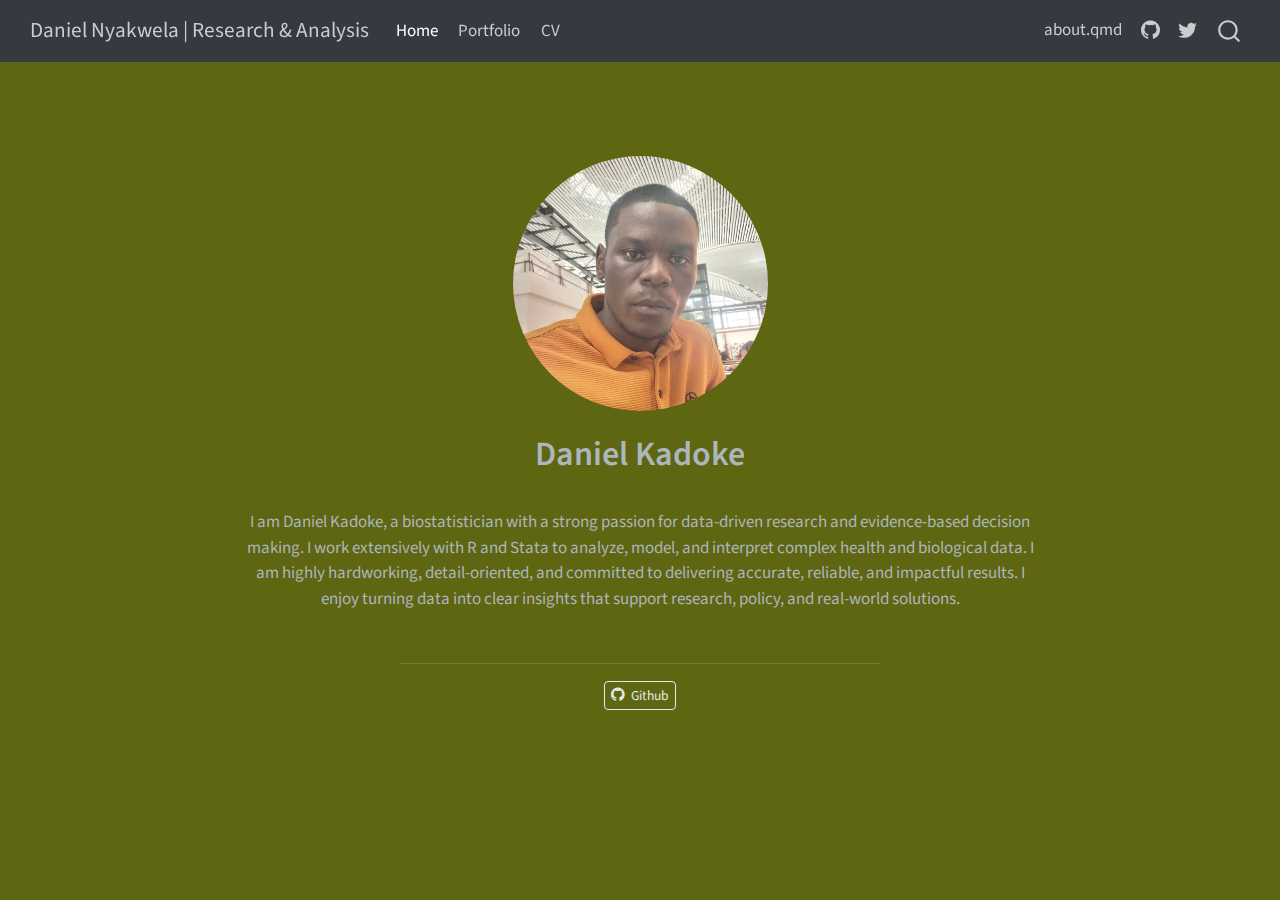
<file: docs/index.html>
<!DOCTYPE html>
<html xmlns="http://www.w3.org/1999/xhtml" lang="en" xml:lang="en"><head>

<meta charset="utf-8">
<meta name="generator" content="quarto-1.5.57">

<meta name="viewport" content="width=device-width, initial-scale=1.0, user-scalable=yes">


<title>Daniel Kadoke – Daniel Nyakwela | Research &amp; Analysis</title>
<style>
code{white-space: pre-wrap;}
span.smallcaps{font-variant: small-caps;}
div.columns{display: flex; gap: min(4vw, 1.5em);}
div.column{flex: auto; overflow-x: auto;}
div.hanging-indent{margin-left: 1.5em; text-indent: -1.5em;}
ul.task-list{list-style: none;}
ul.task-list li input[type="checkbox"] {
  width: 0.8em;
  margin: 0 0.8em 0.2em -1em; /* quarto-specific, see https://github.com/quarto-dev/quarto-cli/issues/4556 */ 
  vertical-align: middle;
}
</style>


<script src="site_libs/quarto-nav/quarto-nav.js"></script>
<script src="site_libs/quarto-nav/headroom.min.js"></script>
<script src="site_libs/clipboard/clipboard.min.js"></script>
<script src="site_libs/quarto-search/autocomplete.umd.js"></script>
<script src="site_libs/quarto-search/fuse.min.js"></script>
<script src="site_libs/quarto-search/quarto-search.js"></script>
<meta name="quarto:offset" content="./">
<script src="site_libs/quarto-html/quarto.js"></script>
<script src="site_libs/quarto-html/popper.min.js"></script>
<script src="site_libs/quarto-html/tippy.umd.min.js"></script>
<link href="site_libs/quarto-html/tippy.css" rel="stylesheet">
<link href="site_libs/quarto-html/quarto-syntax-highlighting.css" rel="stylesheet" id="quarto-text-highlighting-styles">
<script src="site_libs/bootstrap/bootstrap.min.js"></script>
<link href="site_libs/bootstrap/bootstrap-icons.css" rel="stylesheet">
<link href="site_libs/bootstrap/bootstrap.min.css" rel="stylesheet" id="quarto-bootstrap" data-mode="light">
<script id="quarto-search-options" type="application/json">{
  "location": "navbar",
  "copy-button": false,
  "collapse-after": 3,
  "panel-placement": "end",
  "type": "overlay",
  "limit": 50,
  "keyboard-shortcut": [
    "f",
    "/",
    "s"
  ],
  "show-item-context": false,
  "language": {
    "search-no-results-text": "No results",
    "search-matching-documents-text": "matching documents",
    "search-copy-link-title": "Copy link to search",
    "search-hide-matches-text": "Hide additional matches",
    "search-more-match-text": "more match in this document",
    "search-more-matches-text": "more matches in this document",
    "search-clear-button-title": "Clear",
    "search-text-placeholder": "",
    "search-detached-cancel-button-title": "Cancel",
    "search-submit-button-title": "Submit",
    "search-label": "Search"
  }
}</script>


<link rel="stylesheet" href="styles.css">
</head>

<body class="nav-fixed fullcontent">

<div id="quarto-search-results"></div>
  <header id="quarto-header" class="headroom fixed-top">
    <nav class="navbar navbar-expand-lg " data-bs-theme="dark">
      <div class="navbar-container container-fluid">
      <div class="navbar-brand-container mx-auto">
    <a class="navbar-brand" href="./index.html">
    <span class="navbar-title">Daniel Nyakwela | Research &amp; Analysis</span>
    </a>
  </div>
            <div id="quarto-search" class="" title="Search"></div>
          <button class="navbar-toggler" type="button" data-bs-toggle="collapse" data-bs-target="#navbarCollapse" aria-controls="navbarCollapse" role="menu" aria-expanded="false" aria-label="Toggle navigation" onclick="if (window.quartoToggleHeadroom) { window.quartoToggleHeadroom(); }">
  <span class="navbar-toggler-icon"></span>
</button>
          <div class="collapse navbar-collapse" id="navbarCollapse">
            <ul class="navbar-nav navbar-nav-scroll me-auto">
  <li class="nav-item">
    <a class="nav-link active" href="./index.html" aria-current="page"> 
<span class="menu-text">Home</span></a>
  </li>  
  <li class="nav-item">
    <a class="nav-link" href="./portifolio.html"> 
<span class="menu-text">Portfolio</span></a>
  </li>  
  <li class="nav-item">
    <a class="nav-link" href="./cv.html"> 
<span class="menu-text">CV</span></a>
  </li>  
</ul>
            <ul class="navbar-nav navbar-nav-scroll ms-auto">
  <li class="nav-item">
    <span class="nav-link">
<span class="menu-text">about.qmd</span>
    </span>
  </li>  
  <li class="nav-item compact">
    <a class="nav-link" href="https://github.com/"> <i class="bi bi-github" role="img">
</i> 
<span class="menu-text"></span></a>
  </li>  
  <li class="nav-item compact">
    <a class="nav-link" href="https://twitter.com"> <i class="bi bi-twitter" role="img">
</i> 
<span class="menu-text"></span></a>
  </li>  
</ul>
          </div> <!-- /navcollapse -->
            <div class="quarto-navbar-tools">
</div>
      </div> <!-- /container-fluid -->
    </nav>
</header>
<!-- content -->
<div id="quarto-content" class="quarto-container page-columns page-rows-contents page-layout-article page-navbar">
<!-- sidebar -->
<!-- margin-sidebar -->
    
<!-- main -->
<div class="quarto-about-jolla">
  <img src="Dani.jpeg" class="about-image
  round " style="height: 15em; width: 15em;">
 <header id="title-block-header" class="quarto-title-block default">
<div class="quarto-title">
<h1 class="title">Daniel Kadoke</h1>
</div>
<div class="quarto-title-meta">
  </div>
</header><main class="content" id="quarto-document-content">
<p>I am Daniel Kadoke, a biostatistician with a strong passion for data-driven research and evidence-based decision making. I work extensively with R and Stata to analyze, model, and interpret complex health and biological data. I am highly hardworking, detail-oriented, and committed to delivering accurate, reliable, and impactful results. I enjoy turning data into clear insights that support research, policy, and real-world solutions.</p>


</main> 
  <hr class="about-sep">
   <div class="about-links">
  <a href="https://github.com/DaNI-26-W" class="about-link" rel="" target="">
    <i class="bi bi-github"></i>
     <span class="about-link-text">Github</span>
  </a>
</div>
</div>
 <!-- /main -->
<script id="quarto-html-after-body" type="application/javascript">
window.document.addEventListener("DOMContentLoaded", function (event) {
  const toggleBodyColorMode = (bsSheetEl) => {
    const mode = bsSheetEl.getAttribute("data-mode");
    const bodyEl = window.document.querySelector("body");
    if (mode === "dark") {
      bodyEl.classList.add("quarto-dark");
      bodyEl.classList.remove("quarto-light");
    } else {
      bodyEl.classList.add("quarto-light");
      bodyEl.classList.remove("quarto-dark");
    }
  }
  const toggleBodyColorPrimary = () => {
    const bsSheetEl = window.document.querySelector("link#quarto-bootstrap");
    if (bsSheetEl) {
      toggleBodyColorMode(bsSheetEl);
    }
  }
  toggleBodyColorPrimary();  
  const isCodeAnnotation = (el) => {
    for (const clz of el.classList) {
      if (clz.startsWith('code-annotation-')) {                     
        return true;
      }
    }
    return false;
  }
  const onCopySuccess = function(e) {
    // button target
    const button = e.trigger;
    // don't keep focus
    button.blur();
    // flash "checked"
    button.classList.add('code-copy-button-checked');
    var currentTitle = button.getAttribute("title");
    button.setAttribute("title", "Copied!");
    let tooltip;
    if (window.bootstrap) {
      button.setAttribute("data-bs-toggle", "tooltip");
      button.setAttribute("data-bs-placement", "left");
      button.setAttribute("data-bs-title", "Copied!");
      tooltip = new bootstrap.Tooltip(button, 
        { trigger: "manual", 
          customClass: "code-copy-button-tooltip",
          offset: [0, -8]});
      tooltip.show();    
    }
    setTimeout(function() {
      if (tooltip) {
        tooltip.hide();
        button.removeAttribute("data-bs-title");
        button.removeAttribute("data-bs-toggle");
        button.removeAttribute("data-bs-placement");
      }
      button.setAttribute("title", currentTitle);
      button.classList.remove('code-copy-button-checked');
    }, 1000);
    // clear code selection
    e.clearSelection();
  }
  const getTextToCopy = function(trigger) {
      const codeEl = trigger.previousElementSibling.cloneNode(true);
      for (const childEl of codeEl.children) {
        if (isCodeAnnotation(childEl)) {
          childEl.remove();
        }
      }
      return codeEl.innerText;
  }
  const clipboard = new window.ClipboardJS('.code-copy-button:not([data-in-quarto-modal])', {
    text: getTextToCopy
  });
  clipboard.on('success', onCopySuccess);
  if (window.document.getElementById('quarto-embedded-source-code-modal')) {
    // For code content inside modals, clipBoardJS needs to be initialized with a container option
    // TODO: Check when it could be a function (https://github.com/zenorocha/clipboard.js/issues/860)
    const clipboardModal = new window.ClipboardJS('.code-copy-button[data-in-quarto-modal]', {
      text: getTextToCopy,
      container: window.document.getElementById('quarto-embedded-source-code-modal')
    });
    clipboardModal.on('success', onCopySuccess);
  }
    var localhostRegex = new RegExp(/^(?:http|https):\/\/localhost\:?[0-9]*\//);
    var mailtoRegex = new RegExp(/^mailto:/);
      var filterRegex = new RegExp('/' + window.location.host + '/');
    var isInternal = (href) => {
        return filterRegex.test(href) || localhostRegex.test(href) || mailtoRegex.test(href);
    }
    // Inspect non-navigation links and adorn them if external
 	var links = window.document.querySelectorAll('a[href]:not(.nav-link):not(.navbar-brand):not(.toc-action):not(.sidebar-link):not(.sidebar-item-toggle):not(.pagination-link):not(.no-external):not([aria-hidden]):not(.dropdown-item):not(.quarto-navigation-tool):not(.about-link)');
    for (var i=0; i<links.length; i++) {
      const link = links[i];
      if (!isInternal(link.href)) {
        // undo the damage that might have been done by quarto-nav.js in the case of
        // links that we want to consider external
        if (link.dataset.originalHref !== undefined) {
          link.href = link.dataset.originalHref;
        }
      }
    }
  function tippyHover(el, contentFn, onTriggerFn, onUntriggerFn) {
    const config = {
      allowHTML: true,
      maxWidth: 500,
      delay: 100,
      arrow: false,
      appendTo: function(el) {
          return el.parentElement;
      },
      interactive: true,
      interactiveBorder: 10,
      theme: 'quarto',
      placement: 'bottom-start',
    };
    if (contentFn) {
      config.content = contentFn;
    }
    if (onTriggerFn) {
      config.onTrigger = onTriggerFn;
    }
    if (onUntriggerFn) {
      config.onUntrigger = onUntriggerFn;
    }
    window.tippy(el, config); 
  }
  const noterefs = window.document.querySelectorAll('a[role="doc-noteref"]');
  for (var i=0; i<noterefs.length; i++) {
    const ref = noterefs[i];
    tippyHover(ref, function() {
      // use id or data attribute instead here
      let href = ref.getAttribute('data-footnote-href') || ref.getAttribute('href');
      try { href = new URL(href).hash; } catch {}
      const id = href.replace(/^#\/?/, "");
      const note = window.document.getElementById(id);
      if (note) {
        return note.innerHTML;
      } else {
        return "";
      }
    });
  }
  const xrefs = window.document.querySelectorAll('a.quarto-xref');
  const processXRef = (id, note) => {
    // Strip column container classes
    const stripColumnClz = (el) => {
      el.classList.remove("page-full", "page-columns");
      if (el.children) {
        for (const child of el.children) {
          stripColumnClz(child);
        }
      }
    }
    stripColumnClz(note)
    if (id === null || id.startsWith('sec-')) {
      // Special case sections, only their first couple elements
      const container = document.createElement("div");
      if (note.children && note.children.length > 2) {
        container.appendChild(note.children[0].cloneNode(true));
        for (let i = 1; i < note.children.length; i++) {
          const child = note.children[i];
          if (child.tagName === "P" && child.innerText === "") {
            continue;
          } else {
            container.appendChild(child.cloneNode(true));
            break;
          }
        }
        if (window.Quarto?.typesetMath) {
          window.Quarto.typesetMath(container);
        }
        return container.innerHTML
      } else {
        if (window.Quarto?.typesetMath) {
          window.Quarto.typesetMath(note);
        }
        return note.innerHTML;
      }
    } else {
      // Remove any anchor links if they are present
      const anchorLink = note.querySelector('a.anchorjs-link');
      if (anchorLink) {
        anchorLink.remove();
      }
      if (window.Quarto?.typesetMath) {
        window.Quarto.typesetMath(note);
      }
      // TODO in 1.5, we should make sure this works without a callout special case
      if (note.classList.contains("callout")) {
        return note.outerHTML;
      } else {
        return note.innerHTML;
      }
    }
  }
  for (var i=0; i<xrefs.length; i++) {
    const xref = xrefs[i];
    tippyHover(xref, undefined, function(instance) {
      instance.disable();
      let url = xref.getAttribute('href');
      let hash = undefined; 
      if (url.startsWith('#')) {
        hash = url;
      } else {
        try { hash = new URL(url).hash; } catch {}
      }
      if (hash) {
        const id = hash.replace(/^#\/?/, "");
        const note = window.document.getElementById(id);
        if (note !== null) {
          try {
            const html = processXRef(id, note.cloneNode(true));
            instance.setContent(html);
          } finally {
            instance.enable();
            instance.show();
          }
        } else {
          // See if we can fetch this
          fetch(url.split('#')[0])
          .then(res => res.text())
          .then(html => {
            const parser = new DOMParser();
            const htmlDoc = parser.parseFromString(html, "text/html");
            const note = htmlDoc.getElementById(id);
            if (note !== null) {
              const html = processXRef(id, note);
              instance.setContent(html);
            } 
          }).finally(() => {
            instance.enable();
            instance.show();
          });
        }
      } else {
        // See if we can fetch a full url (with no hash to target)
        // This is a special case and we should probably do some content thinning / targeting
        fetch(url)
        .then(res => res.text())
        .then(html => {
          const parser = new DOMParser();
          const htmlDoc = parser.parseFromString(html, "text/html");
          const note = htmlDoc.querySelector('main.content');
          if (note !== null) {
            // This should only happen for chapter cross references
            // (since there is no id in the URL)
            // remove the first header
            if (note.children.length > 0 && note.children[0].tagName === "HEADER") {
              note.children[0].remove();
            }
            const html = processXRef(null, note);
            instance.setContent(html);
          } 
        }).finally(() => {
          instance.enable();
          instance.show();
        });
      }
    }, function(instance) {
    });
  }
      let selectedAnnoteEl;
      const selectorForAnnotation = ( cell, annotation) => {
        let cellAttr = 'data-code-cell="' + cell + '"';
        let lineAttr = 'data-code-annotation="' +  annotation + '"';
        const selector = 'span[' + cellAttr + '][' + lineAttr + ']';
        return selector;
      }
      const selectCodeLines = (annoteEl) => {
        const doc = window.document;
        const targetCell = annoteEl.getAttribute("data-target-cell");
        const targetAnnotation = annoteEl.getAttribute("data-target-annotation");
        const annoteSpan = window.document.querySelector(selectorForAnnotation(targetCell, targetAnnotation));
        const lines = annoteSpan.getAttribute("data-code-lines").split(",");
        const lineIds = lines.map((line) => {
          return targetCell + "-" + line;
        })
        let top = null;
        let height = null;
        let parent = null;
        if (lineIds.length > 0) {
            //compute the position of the single el (top and bottom and make a div)
            const el = window.document.getElementById(lineIds[0]);
            top = el.offsetTop;
            height = el.offsetHeight;
            parent = el.parentElement.parentElement;
          if (lineIds.length > 1) {
            const lastEl = window.document.getElementById(lineIds[lineIds.length - 1]);
            const bottom = lastEl.offsetTop + lastEl.offsetHeight;
            height = bottom - top;
          }
          if (top !== null && height !== null && parent !== null) {
            // cook up a div (if necessary) and position it 
            let div = window.document.getElementById("code-annotation-line-highlight");
            if (div === null) {
              div = window.document.createElement("div");
              div.setAttribute("id", "code-annotation-line-highlight");
              div.style.position = 'absolute';
              parent.appendChild(div);
            }
            div.style.top = top - 2 + "px";
            div.style.height = height + 4 + "px";
            div.style.left = 0;
            let gutterDiv = window.document.getElementById("code-annotation-line-highlight-gutter");
            if (gutterDiv === null) {
              gutterDiv = window.document.createElement("div");
              gutterDiv.setAttribute("id", "code-annotation-line-highlight-gutter");
              gutterDiv.style.position = 'absolute';
              const codeCell = window.document.getElementById(targetCell);
              const gutter = codeCell.querySelector('.code-annotation-gutter');
              gutter.appendChild(gutterDiv);
            }
            gutterDiv.style.top = top - 2 + "px";
            gutterDiv.style.height = height + 4 + "px";
          }
          selectedAnnoteEl = annoteEl;
        }
      };
      const unselectCodeLines = () => {
        const elementsIds = ["code-annotation-line-highlight", "code-annotation-line-highlight-gutter"];
        elementsIds.forEach((elId) => {
          const div = window.document.getElementById(elId);
          if (div) {
            div.remove();
          }
        });
        selectedAnnoteEl = undefined;
      };
        // Handle positioning of the toggle
    window.addEventListener(
      "resize",
      throttle(() => {
        elRect = undefined;
        if (selectedAnnoteEl) {
          selectCodeLines(selectedAnnoteEl);
        }
      }, 10)
    );
    function throttle(fn, ms) {
    let throttle = false;
    let timer;
      return (...args) => {
        if(!throttle) { // first call gets through
            fn.apply(this, args);
            throttle = true;
        } else { // all the others get throttled
            if(timer) clearTimeout(timer); // cancel #2
            timer = setTimeout(() => {
              fn.apply(this, args);
              timer = throttle = false;
            }, ms);
        }
      };
    }
      // Attach click handler to the DT
      const annoteDls = window.document.querySelectorAll('dt[data-target-cell]');
      for (const annoteDlNode of annoteDls) {
        annoteDlNode.addEventListener('click', (event) => {
          const clickedEl = event.target;
          if (clickedEl !== selectedAnnoteEl) {
            unselectCodeLines();
            const activeEl = window.document.querySelector('dt[data-target-cell].code-annotation-active');
            if (activeEl) {
              activeEl.classList.remove('code-annotation-active');
            }
            selectCodeLines(clickedEl);
            clickedEl.classList.add('code-annotation-active');
          } else {
            // Unselect the line
            unselectCodeLines();
            clickedEl.classList.remove('code-annotation-active');
          }
        });
      }
  const findCites = (el) => {
    const parentEl = el.parentElement;
    if (parentEl) {
      const cites = parentEl.dataset.cites;
      if (cites) {
        return {
          el,
          cites: cites.split(' ')
        };
      } else {
        return findCites(el.parentElement)
      }
    } else {
      return undefined;
    }
  };
  var bibliorefs = window.document.querySelectorAll('a[role="doc-biblioref"]');
  for (var i=0; i<bibliorefs.length; i++) {
    const ref = bibliorefs[i];
    const citeInfo = findCites(ref);
    if (citeInfo) {
      tippyHover(citeInfo.el, function() {
        var popup = window.document.createElement('div');
        citeInfo.cites.forEach(function(cite) {
          var citeDiv = window.document.createElement('div');
          citeDiv.classList.add('hanging-indent');
          citeDiv.classList.add('csl-entry');
          var biblioDiv = window.document.getElementById('ref-' + cite);
          if (biblioDiv) {
            citeDiv.innerHTML = biblioDiv.innerHTML;
          }
          popup.appendChild(citeDiv);
        });
        return popup.innerHTML;
      });
    }
  }
});
</script>
</div> <!-- /content -->




</body></html>
</file>
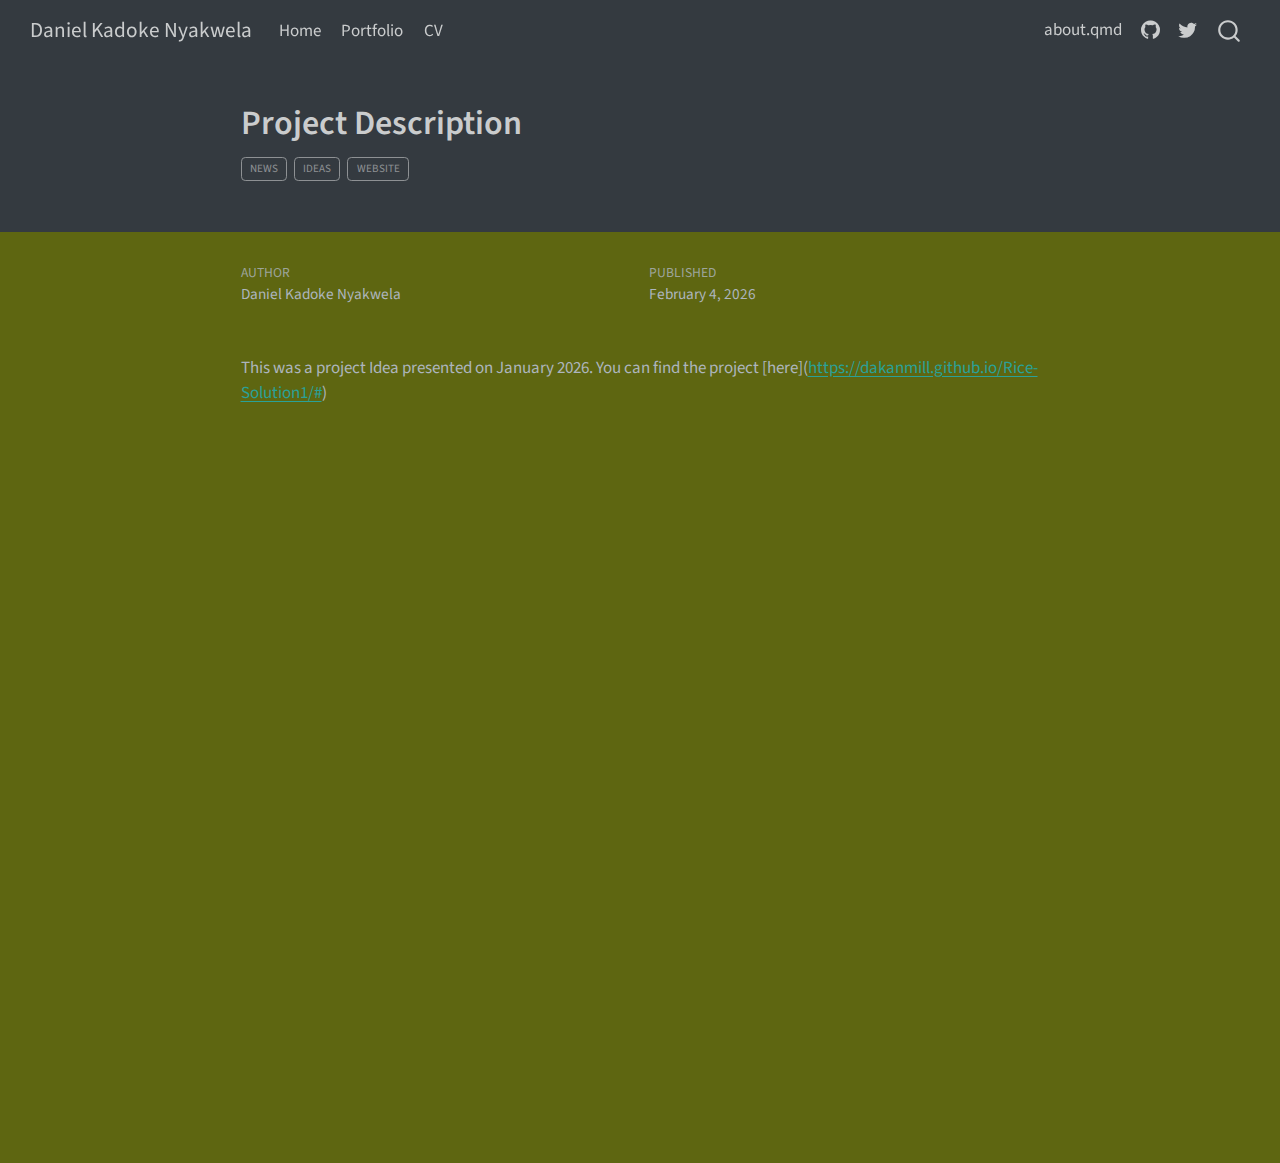
<file: docs/posts/post-with-code/index.html>
<!DOCTYPE html>
<html xmlns="http://www.w3.org/1999/xhtml" lang="en" xml:lang="en"><head>

<meta charset="utf-8">
<meta name="generator" content="quarto-1.5.57">

<meta name="viewport" content="width=device-width, initial-scale=1.0, user-scalable=yes">

<meta name="author" content="Daniel Kadoke Nyakwela">
<meta name="dcterms.date" content="2026-02-04">

<title>Project Description – Daniel Kadoke Nyakwela</title>
<style>
code{white-space: pre-wrap;}
span.smallcaps{font-variant: small-caps;}
div.columns{display: flex; gap: min(4vw, 1.5em);}
div.column{flex: auto; overflow-x: auto;}
div.hanging-indent{margin-left: 1.5em; text-indent: -1.5em;}
ul.task-list{list-style: none;}
ul.task-list li input[type="checkbox"] {
  width: 0.8em;
  margin: 0 0.8em 0.2em -1em; /* quarto-specific, see https://github.com/quarto-dev/quarto-cli/issues/4556 */ 
  vertical-align: middle;
}
</style>


<script src="../../site_libs/quarto-nav/quarto-nav.js"></script>
<script src="../../site_libs/quarto-nav/headroom.min.js"></script>
<script src="../../site_libs/clipboard/clipboard.min.js"></script>
<script src="../../site_libs/quarto-search/autocomplete.umd.js"></script>
<script src="../../site_libs/quarto-search/fuse.min.js"></script>
<script src="../../site_libs/quarto-search/quarto-search.js"></script>
<meta name="quarto:offset" content="../../">
<script src="../../site_libs/quarto-html/quarto.js"></script>
<script src="../../site_libs/quarto-html/popper.min.js"></script>
<script src="../../site_libs/quarto-html/tippy.umd.min.js"></script>
<script src="../../site_libs/quarto-html/anchor.min.js"></script>
<link href="../../site_libs/quarto-html/tippy.css" rel="stylesheet">
<link href="../../site_libs/quarto-html/quarto-syntax-highlighting-dark.css" rel="stylesheet" id="quarto-text-highlighting-styles">
<script src="../../site_libs/bootstrap/bootstrap.min.js"></script>
<link href="../../site_libs/bootstrap/bootstrap-icons.css" rel="stylesheet">
<link href="../../site_libs/bootstrap/bootstrap.min.css" rel="stylesheet" id="quarto-bootstrap" data-mode="dark">
<script id="quarto-search-options" type="application/json">{
  "location": "navbar",
  "copy-button": false,
  "collapse-after": 3,
  "panel-placement": "end",
  "type": "overlay",
  "limit": 50,
  "keyboard-shortcut": [
    "f",
    "/",
    "s"
  ],
  "show-item-context": false,
  "language": {
    "search-no-results-text": "No results",
    "search-matching-documents-text": "matching documents",
    "search-copy-link-title": "Copy link to search",
    "search-hide-matches-text": "Hide additional matches",
    "search-more-match-text": "more match in this document",
    "search-more-matches-text": "more matches in this document",
    "search-clear-button-title": "Clear",
    "search-text-placeholder": "",
    "search-detached-cancel-button-title": "Cancel",
    "search-submit-button-title": "Submit",
    "search-label": "Search"
  }
}</script>


<link rel="stylesheet" href="../../styles.css">
</head>

<body class="nav-fixed fullcontent">

<div id="quarto-search-results"></div>
  <header id="quarto-header" class="headroom fixed-top quarto-banner">
    <nav class="navbar navbar-expand-lg " data-bs-theme="dark">
      <div class="navbar-container container-fluid">
      <div class="navbar-brand-container mx-auto">
    <a class="navbar-brand" href="../../index.html">
    <span class="navbar-title">Daniel Kadoke Nyakwela</span>
    </a>
  </div>
            <div id="quarto-search" class="" title="Search"></div>
          <button class="navbar-toggler" type="button" data-bs-toggle="collapse" data-bs-target="#navbarCollapse" aria-controls="navbarCollapse" role="menu" aria-expanded="false" aria-label="Toggle navigation" onclick="if (window.quartoToggleHeadroom) { window.quartoToggleHeadroom(); }">
  <span class="navbar-toggler-icon"></span>
</button>
          <div class="collapse navbar-collapse" id="navbarCollapse">
            <ul class="navbar-nav navbar-nav-scroll me-auto">
  <li class="nav-item">
    <a class="nav-link" href="../../index.html"> 
<span class="menu-text">Home</span></a>
  </li>  
  <li class="nav-item">
    <a class="nav-link" href="../../portifolio.html"> 
<span class="menu-text">Portfolio</span></a>
  </li>  
  <li class="nav-item">
    <a class="nav-link" href="../../cv.html"> 
<span class="menu-text">CV</span></a>
  </li>  
</ul>
            <ul class="navbar-nav navbar-nav-scroll ms-auto">
  <li class="nav-item">
    <span class="nav-link">
<span class="menu-text">about.qmd</span>
    </span>
  </li>  
  <li class="nav-item compact">
    <a class="nav-link" href="https://github.com/"> <i class="bi bi-github" role="img">
</i> 
<span class="menu-text"></span></a>
  </li>  
  <li class="nav-item compact">
    <a class="nav-link" href="https://twitter.com"> <i class="bi bi-twitter" role="img">
</i> 
<span class="menu-text"></span></a>
  </li>  
</ul>
          </div> <!-- /navcollapse -->
            <div class="quarto-navbar-tools">
</div>
      </div> <!-- /container-fluid -->
    </nav>
</header>
<!-- content -->
<header id="title-block-header" class="quarto-title-block default page-columns page-full">
  <div class="quarto-title-banner page-columns page-full">
    <div class="quarto-title column-body">
      <h1 class="title">Project Description</h1>
                                <div class="quarto-categories">
                <div class="quarto-category">news</div>
                <div class="quarto-category">ideas</div>
                <div class="quarto-category">website</div>
              </div>
                  </div>
  </div>
    
  
  <div class="quarto-title-meta">

      <div>
      <div class="quarto-title-meta-heading">Author</div>
      <div class="quarto-title-meta-contents">
               <p>Daniel Kadoke Nyakwela </p>
            </div>
    </div>
      
      <div>
      <div class="quarto-title-meta-heading">Published</div>
      <div class="quarto-title-meta-contents">
        <p class="date">February 4, 2026</p>
      </div>
    </div>
    
      
    </div>
    
  
  </header><div id="quarto-content" class="quarto-container page-columns page-rows-contents page-layout-article page-navbar">
<!-- sidebar -->
<!-- margin-sidebar -->
    
<!-- main -->
<main class="content quarto-banner-title-block" id="quarto-document-content">





<p>This was a project Idea presented on January 2026. You can find the project [here](<a href="https://dakanmill.github.io/Rice-Solution1/#" class="uri">https://dakanmill.github.io/Rice-Solution1/#</a>)</p>



</main> <!-- /main -->
<script id="quarto-html-after-body" type="application/javascript">
window.document.addEventListener("DOMContentLoaded", function (event) {
  const toggleBodyColorMode = (bsSheetEl) => {
    const mode = bsSheetEl.getAttribute("data-mode");
    const bodyEl = window.document.querySelector("body");
    if (mode === "dark") {
      bodyEl.classList.add("quarto-dark");
      bodyEl.classList.remove("quarto-light");
    } else {
      bodyEl.classList.add("quarto-light");
      bodyEl.classList.remove("quarto-dark");
    }
  }
  const toggleBodyColorPrimary = () => {
    const bsSheetEl = window.document.querySelector("link#quarto-bootstrap");
    if (bsSheetEl) {
      toggleBodyColorMode(bsSheetEl);
    }
  }
  toggleBodyColorPrimary();  
  const icon = "";
  const anchorJS = new window.AnchorJS();
  anchorJS.options = {
    placement: 'right',
    icon: icon
  };
  anchorJS.add('.anchored');
  const isCodeAnnotation = (el) => {
    for (const clz of el.classList) {
      if (clz.startsWith('code-annotation-')) {                     
        return true;
      }
    }
    return false;
  }
  const onCopySuccess = function(e) {
    // button target
    const button = e.trigger;
    // don't keep focus
    button.blur();
    // flash "checked"
    button.classList.add('code-copy-button-checked');
    var currentTitle = button.getAttribute("title");
    button.setAttribute("title", "Copied!");
    let tooltip;
    if (window.bootstrap) {
      button.setAttribute("data-bs-toggle", "tooltip");
      button.setAttribute("data-bs-placement", "left");
      button.setAttribute("data-bs-title", "Copied!");
      tooltip = new bootstrap.Tooltip(button, 
        { trigger: "manual", 
          customClass: "code-copy-button-tooltip",
          offset: [0, -8]});
      tooltip.show();    
    }
    setTimeout(function() {
      if (tooltip) {
        tooltip.hide();
        button.removeAttribute("data-bs-title");
        button.removeAttribute("data-bs-toggle");
        button.removeAttribute("data-bs-placement");
      }
      button.setAttribute("title", currentTitle);
      button.classList.remove('code-copy-button-checked');
    }, 1000);
    // clear code selection
    e.clearSelection();
  }
  const getTextToCopy = function(trigger) {
      const codeEl = trigger.previousElementSibling.cloneNode(true);
      for (const childEl of codeEl.children) {
        if (isCodeAnnotation(childEl)) {
          childEl.remove();
        }
      }
      return codeEl.innerText;
  }
  const clipboard = new window.ClipboardJS('.code-copy-button:not([data-in-quarto-modal])', {
    text: getTextToCopy
  });
  clipboard.on('success', onCopySuccess);
  if (window.document.getElementById('quarto-embedded-source-code-modal')) {
    // For code content inside modals, clipBoardJS needs to be initialized with a container option
    // TODO: Check when it could be a function (https://github.com/zenorocha/clipboard.js/issues/860)
    const clipboardModal = new window.ClipboardJS('.code-copy-button[data-in-quarto-modal]', {
      text: getTextToCopy,
      container: window.document.getElementById('quarto-embedded-source-code-modal')
    });
    clipboardModal.on('success', onCopySuccess);
  }
    var localhostRegex = new RegExp(/^(?:http|https):\/\/localhost\:?[0-9]*\//);
    var mailtoRegex = new RegExp(/^mailto:/);
      var filterRegex = new RegExp('/' + window.location.host + '/');
    var isInternal = (href) => {
        return filterRegex.test(href) || localhostRegex.test(href) || mailtoRegex.test(href);
    }
    // Inspect non-navigation links and adorn them if external
 	var links = window.document.querySelectorAll('a[href]:not(.nav-link):not(.navbar-brand):not(.toc-action):not(.sidebar-link):not(.sidebar-item-toggle):not(.pagination-link):not(.no-external):not([aria-hidden]):not(.dropdown-item):not(.quarto-navigation-tool):not(.about-link)');
    for (var i=0; i<links.length; i++) {
      const link = links[i];
      if (!isInternal(link.href)) {
        // undo the damage that might have been done by quarto-nav.js in the case of
        // links that we want to consider external
        if (link.dataset.originalHref !== undefined) {
          link.href = link.dataset.originalHref;
        }
      }
    }
  function tippyHover(el, contentFn, onTriggerFn, onUntriggerFn) {
    const config = {
      allowHTML: true,
      maxWidth: 500,
      delay: 100,
      arrow: false,
      appendTo: function(el) {
          return el.parentElement;
      },
      interactive: true,
      interactiveBorder: 10,
      theme: 'quarto',
      placement: 'bottom-start',
    };
    if (contentFn) {
      config.content = contentFn;
    }
    if (onTriggerFn) {
      config.onTrigger = onTriggerFn;
    }
    if (onUntriggerFn) {
      config.onUntrigger = onUntriggerFn;
    }
    window.tippy(el, config); 
  }
  const noterefs = window.document.querySelectorAll('a[role="doc-noteref"]');
  for (var i=0; i<noterefs.length; i++) {
    const ref = noterefs[i];
    tippyHover(ref, function() {
      // use id or data attribute instead here
      let href = ref.getAttribute('data-footnote-href') || ref.getAttribute('href');
      try { href = new URL(href).hash; } catch {}
      const id = href.replace(/^#\/?/, "");
      const note = window.document.getElementById(id);
      if (note) {
        return note.innerHTML;
      } else {
        return "";
      }
    });
  }
  const xrefs = window.document.querySelectorAll('a.quarto-xref');
  const processXRef = (id, note) => {
    // Strip column container classes
    const stripColumnClz = (el) => {
      el.classList.remove("page-full", "page-columns");
      if (el.children) {
        for (const child of el.children) {
          stripColumnClz(child);
        }
      }
    }
    stripColumnClz(note)
    if (id === null || id.startsWith('sec-')) {
      // Special case sections, only their first couple elements
      const container = document.createElement("div");
      if (note.children && note.children.length > 2) {
        container.appendChild(note.children[0].cloneNode(true));
        for (let i = 1; i < note.children.length; i++) {
          const child = note.children[i];
          if (child.tagName === "P" && child.innerText === "") {
            continue;
          } else {
            container.appendChild(child.cloneNode(true));
            break;
          }
        }
        if (window.Quarto?.typesetMath) {
          window.Quarto.typesetMath(container);
        }
        return container.innerHTML
      } else {
        if (window.Quarto?.typesetMath) {
          window.Quarto.typesetMath(note);
        }
        return note.innerHTML;
      }
    } else {
      // Remove any anchor links if they are present
      const anchorLink = note.querySelector('a.anchorjs-link');
      if (anchorLink) {
        anchorLink.remove();
      }
      if (window.Quarto?.typesetMath) {
        window.Quarto.typesetMath(note);
      }
      // TODO in 1.5, we should make sure this works without a callout special case
      if (note.classList.contains("callout")) {
        return note.outerHTML;
      } else {
        return note.innerHTML;
      }
    }
  }
  for (var i=0; i<xrefs.length; i++) {
    const xref = xrefs[i];
    tippyHover(xref, undefined, function(instance) {
      instance.disable();
      let url = xref.getAttribute('href');
      let hash = undefined; 
      if (url.startsWith('#')) {
        hash = url;
      } else {
        try { hash = new URL(url).hash; } catch {}
      }
      if (hash) {
        const id = hash.replace(/^#\/?/, "");
        const note = window.document.getElementById(id);
        if (note !== null) {
          try {
            const html = processXRef(id, note.cloneNode(true));
            instance.setContent(html);
          } finally {
            instance.enable();
            instance.show();
          }
        } else {
          // See if we can fetch this
          fetch(url.split('#')[0])
          .then(res => res.text())
          .then(html => {
            const parser = new DOMParser();
            const htmlDoc = parser.parseFromString(html, "text/html");
            const note = htmlDoc.getElementById(id);
            if (note !== null) {
              const html = processXRef(id, note);
              instance.setContent(html);
            } 
          }).finally(() => {
            instance.enable();
            instance.show();
          });
        }
      } else {
        // See if we can fetch a full url (with no hash to target)
        // This is a special case and we should probably do some content thinning / targeting
        fetch(url)
        .then(res => res.text())
        .then(html => {
          const parser = new DOMParser();
          const htmlDoc = parser.parseFromString(html, "text/html");
          const note = htmlDoc.querySelector('main.content');
          if (note !== null) {
            // This should only happen for chapter cross references
            // (since there is no id in the URL)
            // remove the first header
            if (note.children.length > 0 && note.children[0].tagName === "HEADER") {
              note.children[0].remove();
            }
            const html = processXRef(null, note);
            instance.setContent(html);
          } 
        }).finally(() => {
          instance.enable();
          instance.show();
        });
      }
    }, function(instance) {
    });
  }
      let selectedAnnoteEl;
      const selectorForAnnotation = ( cell, annotation) => {
        let cellAttr = 'data-code-cell="' + cell + '"';
        let lineAttr = 'data-code-annotation="' +  annotation + '"';
        const selector = 'span[' + cellAttr + '][' + lineAttr + ']';
        return selector;
      }
      const selectCodeLines = (annoteEl) => {
        const doc = window.document;
        const targetCell = annoteEl.getAttribute("data-target-cell");
        const targetAnnotation = annoteEl.getAttribute("data-target-annotation");
        const annoteSpan = window.document.querySelector(selectorForAnnotation(targetCell, targetAnnotation));
        const lines = annoteSpan.getAttribute("data-code-lines").split(",");
        const lineIds = lines.map((line) => {
          return targetCell + "-" + line;
        })
        let top = null;
        let height = null;
        let parent = null;
        if (lineIds.length > 0) {
            //compute the position of the single el (top and bottom and make a div)
            const el = window.document.getElementById(lineIds[0]);
            top = el.offsetTop;
            height = el.offsetHeight;
            parent = el.parentElement.parentElement;
          if (lineIds.length > 1) {
            const lastEl = window.document.getElementById(lineIds[lineIds.length - 1]);
            const bottom = lastEl.offsetTop + lastEl.offsetHeight;
            height = bottom - top;
          }
          if (top !== null && height !== null && parent !== null) {
            // cook up a div (if necessary) and position it 
            let div = window.document.getElementById("code-annotation-line-highlight");
            if (div === null) {
              div = window.document.createElement("div");
              div.setAttribute("id", "code-annotation-line-highlight");
              div.style.position = 'absolute';
              parent.appendChild(div);
            }
            div.style.top = top - 2 + "px";
            div.style.height = height + 4 + "px";
            div.style.left = 0;
            let gutterDiv = window.document.getElementById("code-annotation-line-highlight-gutter");
            if (gutterDiv === null) {
              gutterDiv = window.document.createElement("div");
              gutterDiv.setAttribute("id", "code-annotation-line-highlight-gutter");
              gutterDiv.style.position = 'absolute';
              const codeCell = window.document.getElementById(targetCell);
              const gutter = codeCell.querySelector('.code-annotation-gutter');
              gutter.appendChild(gutterDiv);
            }
            gutterDiv.style.top = top - 2 + "px";
            gutterDiv.style.height = height + 4 + "px";
          }
          selectedAnnoteEl = annoteEl;
        }
      };
      const unselectCodeLines = () => {
        const elementsIds = ["code-annotation-line-highlight", "code-annotation-line-highlight-gutter"];
        elementsIds.forEach((elId) => {
          const div = window.document.getElementById(elId);
          if (div) {
            div.remove();
          }
        });
        selectedAnnoteEl = undefined;
      };
        // Handle positioning of the toggle
    window.addEventListener(
      "resize",
      throttle(() => {
        elRect = undefined;
        if (selectedAnnoteEl) {
          selectCodeLines(selectedAnnoteEl);
        }
      }, 10)
    );
    function throttle(fn, ms) {
    let throttle = false;
    let timer;
      return (...args) => {
        if(!throttle) { // first call gets through
            fn.apply(this, args);
            throttle = true;
        } else { // all the others get throttled
            if(timer) clearTimeout(timer); // cancel #2
            timer = setTimeout(() => {
              fn.apply(this, args);
              timer = throttle = false;
            }, ms);
        }
      };
    }
      // Attach click handler to the DT
      const annoteDls = window.document.querySelectorAll('dt[data-target-cell]');
      for (const annoteDlNode of annoteDls) {
        annoteDlNode.addEventListener('click', (event) => {
          const clickedEl = event.target;
          if (clickedEl !== selectedAnnoteEl) {
            unselectCodeLines();
            const activeEl = window.document.querySelector('dt[data-target-cell].code-annotation-active');
            if (activeEl) {
              activeEl.classList.remove('code-annotation-active');
            }
            selectCodeLines(clickedEl);
            clickedEl.classList.add('code-annotation-active');
          } else {
            // Unselect the line
            unselectCodeLines();
            clickedEl.classList.remove('code-annotation-active');
          }
        });
      }
  const findCites = (el) => {
    const parentEl = el.parentElement;
    if (parentEl) {
      const cites = parentEl.dataset.cites;
      if (cites) {
        return {
          el,
          cites: cites.split(' ')
        };
      } else {
        return findCites(el.parentElement)
      }
    } else {
      return undefined;
    }
  };
  var bibliorefs = window.document.querySelectorAll('a[role="doc-biblioref"]');
  for (var i=0; i<bibliorefs.length; i++) {
    const ref = bibliorefs[i];
    const citeInfo = findCites(ref);
    if (citeInfo) {
      tippyHover(citeInfo.el, function() {
        var popup = window.document.createElement('div');
        citeInfo.cites.forEach(function(cite) {
          var citeDiv = window.document.createElement('div');
          citeDiv.classList.add('hanging-indent');
          citeDiv.classList.add('csl-entry');
          var biblioDiv = window.document.getElementById('ref-' + cite);
          if (biblioDiv) {
            citeDiv.innerHTML = biblioDiv.innerHTML;
          }
          popup.appendChild(citeDiv);
        });
        return popup.innerHTML;
      });
    }
  }
});
</script>
</div> <!-- /content -->




</body></html>
</file>
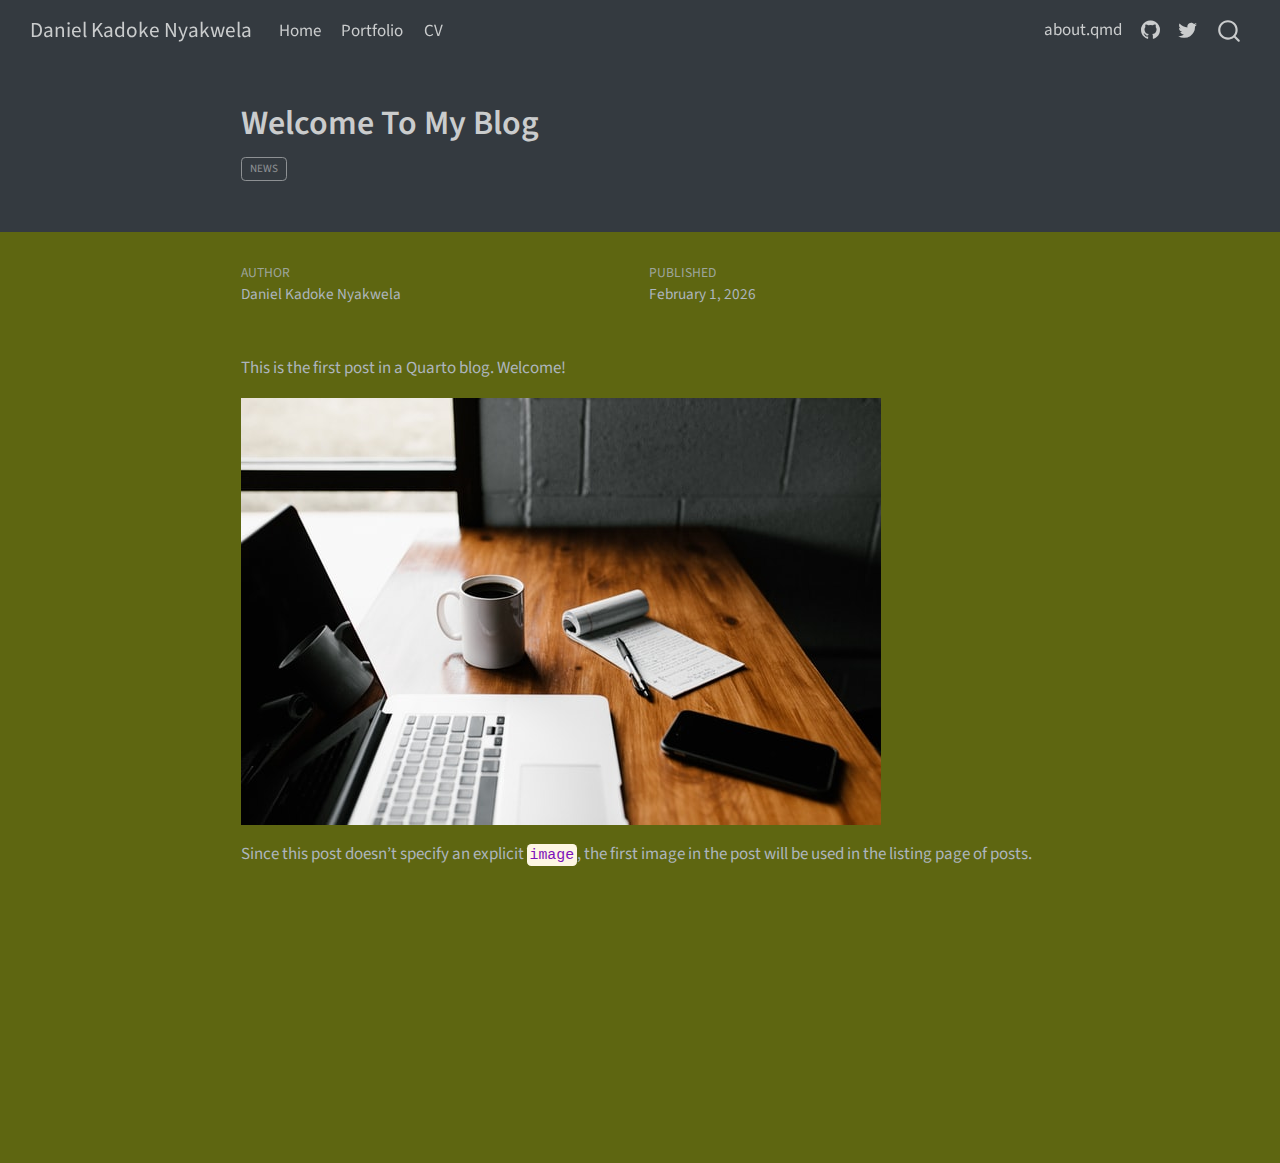
<file: docs/posts/welcome/index.html>
<!DOCTYPE html>
<html xmlns="http://www.w3.org/1999/xhtml" lang="en" xml:lang="en"><head>

<meta charset="utf-8">
<meta name="generator" content="quarto-1.5.57">

<meta name="viewport" content="width=device-width, initial-scale=1.0, user-scalable=yes">

<meta name="author" content="Daniel Kadoke Nyakwela">
<meta name="dcterms.date" content="2026-02-01">

<title>Welcome To My Blog – Daniel Kadoke Nyakwela</title>
<style>
code{white-space: pre-wrap;}
span.smallcaps{font-variant: small-caps;}
div.columns{display: flex; gap: min(4vw, 1.5em);}
div.column{flex: auto; overflow-x: auto;}
div.hanging-indent{margin-left: 1.5em; text-indent: -1.5em;}
ul.task-list{list-style: none;}
ul.task-list li input[type="checkbox"] {
  width: 0.8em;
  margin: 0 0.8em 0.2em -1em; /* quarto-specific, see https://github.com/quarto-dev/quarto-cli/issues/4556 */ 
  vertical-align: middle;
}
</style>


<script src="../../site_libs/quarto-nav/quarto-nav.js"></script>
<script src="../../site_libs/quarto-nav/headroom.min.js"></script>
<script src="../../site_libs/clipboard/clipboard.min.js"></script>
<script src="../../site_libs/quarto-search/autocomplete.umd.js"></script>
<script src="../../site_libs/quarto-search/fuse.min.js"></script>
<script src="../../site_libs/quarto-search/quarto-search.js"></script>
<meta name="quarto:offset" content="../../">
<script src="../../site_libs/quarto-html/quarto.js"></script>
<script src="../../site_libs/quarto-html/popper.min.js"></script>
<script src="../../site_libs/quarto-html/tippy.umd.min.js"></script>
<script src="../../site_libs/quarto-html/anchor.min.js"></script>
<link href="../../site_libs/quarto-html/tippy.css" rel="stylesheet">
<link href="../../site_libs/quarto-html/quarto-syntax-highlighting-dark.css" rel="stylesheet" id="quarto-text-highlighting-styles">
<script src="../../site_libs/bootstrap/bootstrap.min.js"></script>
<link href="../../site_libs/bootstrap/bootstrap-icons.css" rel="stylesheet">
<link href="../../site_libs/bootstrap/bootstrap.min.css" rel="stylesheet" id="quarto-bootstrap" data-mode="dark">
<script id="quarto-search-options" type="application/json">{
  "location": "navbar",
  "copy-button": false,
  "collapse-after": 3,
  "panel-placement": "end",
  "type": "overlay",
  "limit": 50,
  "keyboard-shortcut": [
    "f",
    "/",
    "s"
  ],
  "show-item-context": false,
  "language": {
    "search-no-results-text": "No results",
    "search-matching-documents-text": "matching documents",
    "search-copy-link-title": "Copy link to search",
    "search-hide-matches-text": "Hide additional matches",
    "search-more-match-text": "more match in this document",
    "search-more-matches-text": "more matches in this document",
    "search-clear-button-title": "Clear",
    "search-text-placeholder": "",
    "search-detached-cancel-button-title": "Cancel",
    "search-submit-button-title": "Submit",
    "search-label": "Search"
  }
}</script>


<link rel="stylesheet" href="../../styles.css">
</head>

<body class="nav-fixed fullcontent">

<div id="quarto-search-results"></div>
  <header id="quarto-header" class="headroom fixed-top quarto-banner">
    <nav class="navbar navbar-expand-lg " data-bs-theme="dark">
      <div class="navbar-container container-fluid">
      <div class="navbar-brand-container mx-auto">
    <a class="navbar-brand" href="../../index.html">
    <span class="navbar-title">Daniel Kadoke Nyakwela</span>
    </a>
  </div>
            <div id="quarto-search" class="" title="Search"></div>
          <button class="navbar-toggler" type="button" data-bs-toggle="collapse" data-bs-target="#navbarCollapse" aria-controls="navbarCollapse" role="menu" aria-expanded="false" aria-label="Toggle navigation" onclick="if (window.quartoToggleHeadroom) { window.quartoToggleHeadroom(); }">
  <span class="navbar-toggler-icon"></span>
</button>
          <div class="collapse navbar-collapse" id="navbarCollapse">
            <ul class="navbar-nav navbar-nav-scroll me-auto">
  <li class="nav-item">
    <a class="nav-link" href="../../index.html"> 
<span class="menu-text">Home</span></a>
  </li>  
  <li class="nav-item">
    <a class="nav-link" href="../../portifolio.html"> 
<span class="menu-text">Portfolio</span></a>
  </li>  
  <li class="nav-item">
    <a class="nav-link" href="../../cv.html"> 
<span class="menu-text">CV</span></a>
  </li>  
</ul>
            <ul class="navbar-nav navbar-nav-scroll ms-auto">
  <li class="nav-item">
    <span class="nav-link">
<span class="menu-text">about.qmd</span>
    </span>
  </li>  
  <li class="nav-item compact">
    <a class="nav-link" href="https://github.com/"> <i class="bi bi-github" role="img">
</i> 
<span class="menu-text"></span></a>
  </li>  
  <li class="nav-item compact">
    <a class="nav-link" href="https://twitter.com"> <i class="bi bi-twitter" role="img">
</i> 
<span class="menu-text"></span></a>
  </li>  
</ul>
          </div> <!-- /navcollapse -->
            <div class="quarto-navbar-tools">
</div>
      </div> <!-- /container-fluid -->
    </nav>
</header>
<!-- content -->
<header id="title-block-header" class="quarto-title-block default page-columns page-full">
  <div class="quarto-title-banner page-columns page-full">
    <div class="quarto-title column-body">
      <h1 class="title">Welcome To My Blog</h1>
                                <div class="quarto-categories">
                <div class="quarto-category">news</div>
              </div>
                  </div>
  </div>
    
  
  <div class="quarto-title-meta">

      <div>
      <div class="quarto-title-meta-heading">Author</div>
      <div class="quarto-title-meta-contents">
               <p>Daniel Kadoke Nyakwela </p>
            </div>
    </div>
      
      <div>
      <div class="quarto-title-meta-heading">Published</div>
      <div class="quarto-title-meta-contents">
        <p class="date">February 1, 2026</p>
      </div>
    </div>
    
      
    </div>
    
  
  </header><div id="quarto-content" class="quarto-container page-columns page-rows-contents page-layout-article page-navbar">
<!-- sidebar -->
<!-- margin-sidebar -->
    
<!-- main -->
<main class="content quarto-banner-title-block" id="quarto-document-content">





<p>This is the first post in a Quarto blog. Welcome!</p>
<p><img src="thumbnail.jpg" class="img-fluid"></p>
<p>Since this post doesn’t specify an explicit <code>image</code>, the first image in the post will be used in the listing page of posts.</p>



</main> <!-- /main -->
<script id="quarto-html-after-body" type="application/javascript">
window.document.addEventListener("DOMContentLoaded", function (event) {
  const toggleBodyColorMode = (bsSheetEl) => {
    const mode = bsSheetEl.getAttribute("data-mode");
    const bodyEl = window.document.querySelector("body");
    if (mode === "dark") {
      bodyEl.classList.add("quarto-dark");
      bodyEl.classList.remove("quarto-light");
    } else {
      bodyEl.classList.add("quarto-light");
      bodyEl.classList.remove("quarto-dark");
    }
  }
  const toggleBodyColorPrimary = () => {
    const bsSheetEl = window.document.querySelector("link#quarto-bootstrap");
    if (bsSheetEl) {
      toggleBodyColorMode(bsSheetEl);
    }
  }
  toggleBodyColorPrimary();  
  const icon = "";
  const anchorJS = new window.AnchorJS();
  anchorJS.options = {
    placement: 'right',
    icon: icon
  };
  anchorJS.add('.anchored');
  const isCodeAnnotation = (el) => {
    for (const clz of el.classList) {
      if (clz.startsWith('code-annotation-')) {                     
        return true;
      }
    }
    return false;
  }
  const onCopySuccess = function(e) {
    // button target
    const button = e.trigger;
    // don't keep focus
    button.blur();
    // flash "checked"
    button.classList.add('code-copy-button-checked');
    var currentTitle = button.getAttribute("title");
    button.setAttribute("title", "Copied!");
    let tooltip;
    if (window.bootstrap) {
      button.setAttribute("data-bs-toggle", "tooltip");
      button.setAttribute("data-bs-placement", "left");
      button.setAttribute("data-bs-title", "Copied!");
      tooltip = new bootstrap.Tooltip(button, 
        { trigger: "manual", 
          customClass: "code-copy-button-tooltip",
          offset: [0, -8]});
      tooltip.show();    
    }
    setTimeout(function() {
      if (tooltip) {
        tooltip.hide();
        button.removeAttribute("data-bs-title");
        button.removeAttribute("data-bs-toggle");
        button.removeAttribute("data-bs-placement");
      }
      button.setAttribute("title", currentTitle);
      button.classList.remove('code-copy-button-checked');
    }, 1000);
    // clear code selection
    e.clearSelection();
  }
  const getTextToCopy = function(trigger) {
      const codeEl = trigger.previousElementSibling.cloneNode(true);
      for (const childEl of codeEl.children) {
        if (isCodeAnnotation(childEl)) {
          childEl.remove();
        }
      }
      return codeEl.innerText;
  }
  const clipboard = new window.ClipboardJS('.code-copy-button:not([data-in-quarto-modal])', {
    text: getTextToCopy
  });
  clipboard.on('success', onCopySuccess);
  if (window.document.getElementById('quarto-embedded-source-code-modal')) {
    // For code content inside modals, clipBoardJS needs to be initialized with a container option
    // TODO: Check when it could be a function (https://github.com/zenorocha/clipboard.js/issues/860)
    const clipboardModal = new window.ClipboardJS('.code-copy-button[data-in-quarto-modal]', {
      text: getTextToCopy,
      container: window.document.getElementById('quarto-embedded-source-code-modal')
    });
    clipboardModal.on('success', onCopySuccess);
  }
    var localhostRegex = new RegExp(/^(?:http|https):\/\/localhost\:?[0-9]*\//);
    var mailtoRegex = new RegExp(/^mailto:/);
      var filterRegex = new RegExp('/' + window.location.host + '/');
    var isInternal = (href) => {
        return filterRegex.test(href) || localhostRegex.test(href) || mailtoRegex.test(href);
    }
    // Inspect non-navigation links and adorn them if external
 	var links = window.document.querySelectorAll('a[href]:not(.nav-link):not(.navbar-brand):not(.toc-action):not(.sidebar-link):not(.sidebar-item-toggle):not(.pagination-link):not(.no-external):not([aria-hidden]):not(.dropdown-item):not(.quarto-navigation-tool):not(.about-link)');
    for (var i=0; i<links.length; i++) {
      const link = links[i];
      if (!isInternal(link.href)) {
        // undo the damage that might have been done by quarto-nav.js in the case of
        // links that we want to consider external
        if (link.dataset.originalHref !== undefined) {
          link.href = link.dataset.originalHref;
        }
      }
    }
  function tippyHover(el, contentFn, onTriggerFn, onUntriggerFn) {
    const config = {
      allowHTML: true,
      maxWidth: 500,
      delay: 100,
      arrow: false,
      appendTo: function(el) {
          return el.parentElement;
      },
      interactive: true,
      interactiveBorder: 10,
      theme: 'quarto',
      placement: 'bottom-start',
    };
    if (contentFn) {
      config.content = contentFn;
    }
    if (onTriggerFn) {
      config.onTrigger = onTriggerFn;
    }
    if (onUntriggerFn) {
      config.onUntrigger = onUntriggerFn;
    }
    window.tippy(el, config); 
  }
  const noterefs = window.document.querySelectorAll('a[role="doc-noteref"]');
  for (var i=0; i<noterefs.length; i++) {
    const ref = noterefs[i];
    tippyHover(ref, function() {
      // use id or data attribute instead here
      let href = ref.getAttribute('data-footnote-href') || ref.getAttribute('href');
      try { href = new URL(href).hash; } catch {}
      const id = href.replace(/^#\/?/, "");
      const note = window.document.getElementById(id);
      if (note) {
        return note.innerHTML;
      } else {
        return "";
      }
    });
  }
  const xrefs = window.document.querySelectorAll('a.quarto-xref');
  const processXRef = (id, note) => {
    // Strip column container classes
    const stripColumnClz = (el) => {
      el.classList.remove("page-full", "page-columns");
      if (el.children) {
        for (const child of el.children) {
          stripColumnClz(child);
        }
      }
    }
    stripColumnClz(note)
    if (id === null || id.startsWith('sec-')) {
      // Special case sections, only their first couple elements
      const container = document.createElement("div");
      if (note.children && note.children.length > 2) {
        container.appendChild(note.children[0].cloneNode(true));
        for (let i = 1; i < note.children.length; i++) {
          const child = note.children[i];
          if (child.tagName === "P" && child.innerText === "") {
            continue;
          } else {
            container.appendChild(child.cloneNode(true));
            break;
          }
        }
        if (window.Quarto?.typesetMath) {
          window.Quarto.typesetMath(container);
        }
        return container.innerHTML
      } else {
        if (window.Quarto?.typesetMath) {
          window.Quarto.typesetMath(note);
        }
        return note.innerHTML;
      }
    } else {
      // Remove any anchor links if they are present
      const anchorLink = note.querySelector('a.anchorjs-link');
      if (anchorLink) {
        anchorLink.remove();
      }
      if (window.Quarto?.typesetMath) {
        window.Quarto.typesetMath(note);
      }
      // TODO in 1.5, we should make sure this works without a callout special case
      if (note.classList.contains("callout")) {
        return note.outerHTML;
      } else {
        return note.innerHTML;
      }
    }
  }
  for (var i=0; i<xrefs.length; i++) {
    const xref = xrefs[i];
    tippyHover(xref, undefined, function(instance) {
      instance.disable();
      let url = xref.getAttribute('href');
      let hash = undefined; 
      if (url.startsWith('#')) {
        hash = url;
      } else {
        try { hash = new URL(url).hash; } catch {}
      }
      if (hash) {
        const id = hash.replace(/^#\/?/, "");
        const note = window.document.getElementById(id);
        if (note !== null) {
          try {
            const html = processXRef(id, note.cloneNode(true));
            instance.setContent(html);
          } finally {
            instance.enable();
            instance.show();
          }
        } else {
          // See if we can fetch this
          fetch(url.split('#')[0])
          .then(res => res.text())
          .then(html => {
            const parser = new DOMParser();
            const htmlDoc = parser.parseFromString(html, "text/html");
            const note = htmlDoc.getElementById(id);
            if (note !== null) {
              const html = processXRef(id, note);
              instance.setContent(html);
            } 
          }).finally(() => {
            instance.enable();
            instance.show();
          });
        }
      } else {
        // See if we can fetch a full url (with no hash to target)
        // This is a special case and we should probably do some content thinning / targeting
        fetch(url)
        .then(res => res.text())
        .then(html => {
          const parser = new DOMParser();
          const htmlDoc = parser.parseFromString(html, "text/html");
          const note = htmlDoc.querySelector('main.content');
          if (note !== null) {
            // This should only happen for chapter cross references
            // (since there is no id in the URL)
            // remove the first header
            if (note.children.length > 0 && note.children[0].tagName === "HEADER") {
              note.children[0].remove();
            }
            const html = processXRef(null, note);
            instance.setContent(html);
          } 
        }).finally(() => {
          instance.enable();
          instance.show();
        });
      }
    }, function(instance) {
    });
  }
      let selectedAnnoteEl;
      const selectorForAnnotation = ( cell, annotation) => {
        let cellAttr = 'data-code-cell="' + cell + '"';
        let lineAttr = 'data-code-annotation="' +  annotation + '"';
        const selector = 'span[' + cellAttr + '][' + lineAttr + ']';
        return selector;
      }
      const selectCodeLines = (annoteEl) => {
        const doc = window.document;
        const targetCell = annoteEl.getAttribute("data-target-cell");
        const targetAnnotation = annoteEl.getAttribute("data-target-annotation");
        const annoteSpan = window.document.querySelector(selectorForAnnotation(targetCell, targetAnnotation));
        const lines = annoteSpan.getAttribute("data-code-lines").split(",");
        const lineIds = lines.map((line) => {
          return targetCell + "-" + line;
        })
        let top = null;
        let height = null;
        let parent = null;
        if (lineIds.length > 0) {
            //compute the position of the single el (top and bottom and make a div)
            const el = window.document.getElementById(lineIds[0]);
            top = el.offsetTop;
            height = el.offsetHeight;
            parent = el.parentElement.parentElement;
          if (lineIds.length > 1) {
            const lastEl = window.document.getElementById(lineIds[lineIds.length - 1]);
            const bottom = lastEl.offsetTop + lastEl.offsetHeight;
            height = bottom - top;
          }
          if (top !== null && height !== null && parent !== null) {
            // cook up a div (if necessary) and position it 
            let div = window.document.getElementById("code-annotation-line-highlight");
            if (div === null) {
              div = window.document.createElement("div");
              div.setAttribute("id", "code-annotation-line-highlight");
              div.style.position = 'absolute';
              parent.appendChild(div);
            }
            div.style.top = top - 2 + "px";
            div.style.height = height + 4 + "px";
            div.style.left = 0;
            let gutterDiv = window.document.getElementById("code-annotation-line-highlight-gutter");
            if (gutterDiv === null) {
              gutterDiv = window.document.createElement("div");
              gutterDiv.setAttribute("id", "code-annotation-line-highlight-gutter");
              gutterDiv.style.position = 'absolute';
              const codeCell = window.document.getElementById(targetCell);
              const gutter = codeCell.querySelector('.code-annotation-gutter');
              gutter.appendChild(gutterDiv);
            }
            gutterDiv.style.top = top - 2 + "px";
            gutterDiv.style.height = height + 4 + "px";
          }
          selectedAnnoteEl = annoteEl;
        }
      };
      const unselectCodeLines = () => {
        const elementsIds = ["code-annotation-line-highlight", "code-annotation-line-highlight-gutter"];
        elementsIds.forEach((elId) => {
          const div = window.document.getElementById(elId);
          if (div) {
            div.remove();
          }
        });
        selectedAnnoteEl = undefined;
      };
        // Handle positioning of the toggle
    window.addEventListener(
      "resize",
      throttle(() => {
        elRect = undefined;
        if (selectedAnnoteEl) {
          selectCodeLines(selectedAnnoteEl);
        }
      }, 10)
    );
    function throttle(fn, ms) {
    let throttle = false;
    let timer;
      return (...args) => {
        if(!throttle) { // first call gets through
            fn.apply(this, args);
            throttle = true;
        } else { // all the others get throttled
            if(timer) clearTimeout(timer); // cancel #2
            timer = setTimeout(() => {
              fn.apply(this, args);
              timer = throttle = false;
            }, ms);
        }
      };
    }
      // Attach click handler to the DT
      const annoteDls = window.document.querySelectorAll('dt[data-target-cell]');
      for (const annoteDlNode of annoteDls) {
        annoteDlNode.addEventListener('click', (event) => {
          const clickedEl = event.target;
          if (clickedEl !== selectedAnnoteEl) {
            unselectCodeLines();
            const activeEl = window.document.querySelector('dt[data-target-cell].code-annotation-active');
            if (activeEl) {
              activeEl.classList.remove('code-annotation-active');
            }
            selectCodeLines(clickedEl);
            clickedEl.classList.add('code-annotation-active');
          } else {
            // Unselect the line
            unselectCodeLines();
            clickedEl.classList.remove('code-annotation-active');
          }
        });
      }
  const findCites = (el) => {
    const parentEl = el.parentElement;
    if (parentEl) {
      const cites = parentEl.dataset.cites;
      if (cites) {
        return {
          el,
          cites: cites.split(' ')
        };
      } else {
        return findCites(el.parentElement)
      }
    } else {
      return undefined;
    }
  };
  var bibliorefs = window.document.querySelectorAll('a[role="doc-biblioref"]');
  for (var i=0; i<bibliorefs.length; i++) {
    const ref = bibliorefs[i];
    const citeInfo = findCites(ref);
    if (citeInfo) {
      tippyHover(citeInfo.el, function() {
        var popup = window.document.createElement('div');
        citeInfo.cites.forEach(function(cite) {
          var citeDiv = window.document.createElement('div');
          citeDiv.classList.add('hanging-indent');
          citeDiv.classList.add('csl-entry');
          var biblioDiv = window.document.getElementById('ref-' + cite);
          if (biblioDiv) {
            citeDiv.innerHTML = biblioDiv.innerHTML;
          }
          popup.appendChild(citeDiv);
        });
        return popup.innerHTML;
      });
    }
  }
});
</script>
</div> <!-- /content -->




</body></html>
</file>
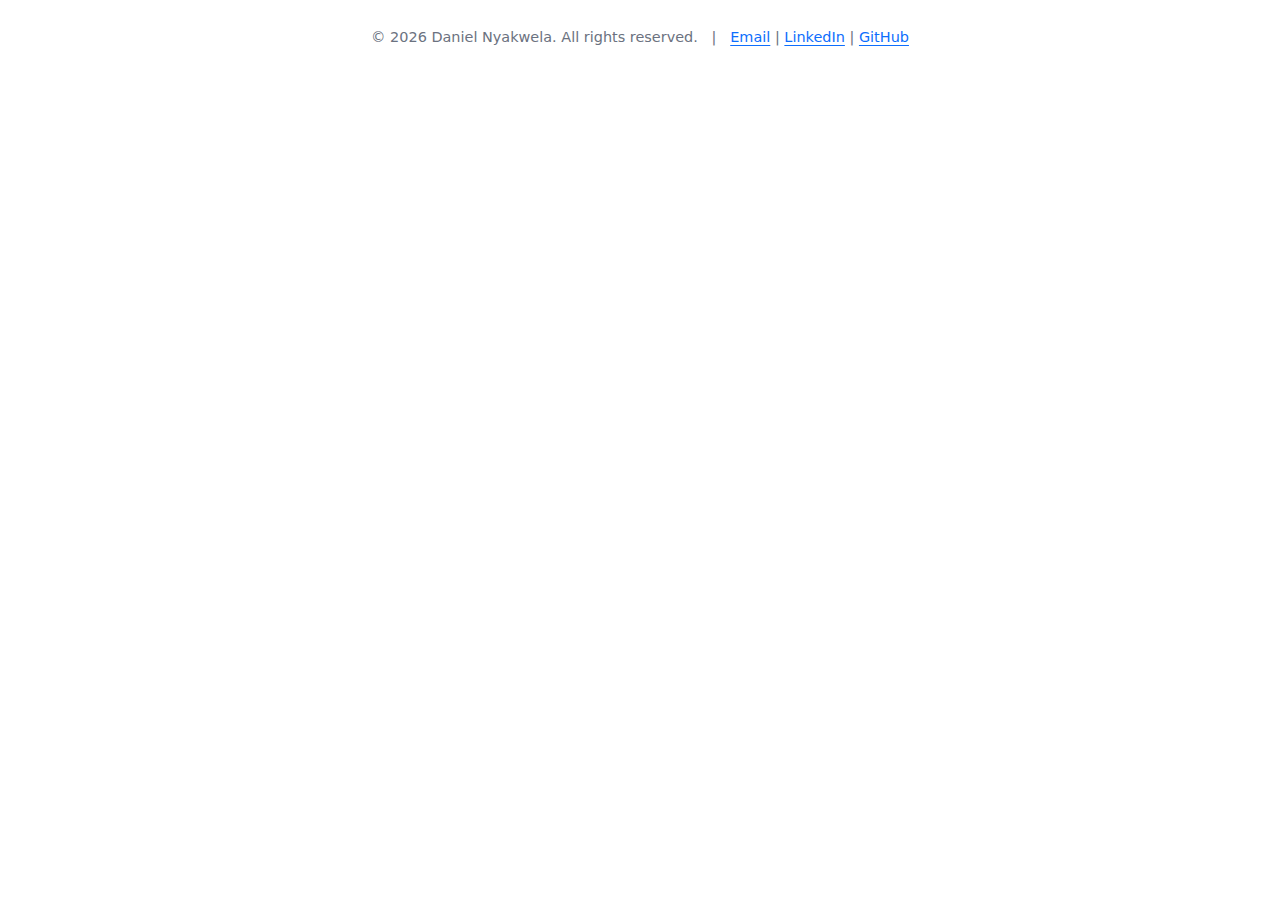
<file: _footer.html>
<!DOCTYPE html>
<html xmlns="http://www.w3.org/1999/xhtml" lang="en" xml:lang="en"><head>

<meta charset="utf-8">
<meta name="generator" content="quarto-1.5.57">

<meta name="viewport" content="width=device-width, initial-scale=1.0, user-scalable=yes">


<title>footer</title>
<style>
code{white-space: pre-wrap;}
span.smallcaps{font-variant: small-caps;}
div.columns{display: flex; gap: min(4vw, 1.5em);}
div.column{flex: auto; overflow-x: auto;}
div.hanging-indent{margin-left: 1.5em; text-indent: -1.5em;}
ul.task-list{list-style: none;}
ul.task-list li input[type="checkbox"] {
  width: 0.8em;
  margin: 0 0.8em 0.2em -1em; /* quarto-specific, see https://github.com/quarto-dev/quarto-cli/issues/4556 */ 
  vertical-align: middle;
}
</style>


<script src="_footer_files/libs/clipboard/clipboard.min.js"></script>
<script src="_footer_files/libs/quarto-html/quarto.js"></script>
<script src="_footer_files/libs/quarto-html/popper.min.js"></script>
<script src="_footer_files/libs/quarto-html/tippy.umd.min.js"></script>
<script src="_footer_files/libs/quarto-html/anchor.min.js"></script>
<link href="_footer_files/libs/quarto-html/tippy.css" rel="stylesheet">
<link href="_footer_files/libs/quarto-html/quarto-syntax-highlighting.css" rel="stylesheet" id="quarto-text-highlighting-styles">
<script src="_footer_files/libs/bootstrap/bootstrap.min.js"></script>
<link href="_footer_files/libs/bootstrap/bootstrap-icons.css" rel="stylesheet">
<link href="_footer_files/libs/bootstrap/bootstrap.min.css" rel="stylesheet" id="quarto-bootstrap" data-mode="light">


</head>

<body class="fullcontent">

<div id="quarto-content" class="page-columns page-rows-contents page-layout-article">

<main class="content" id="quarto-document-content">




<div style="text-align:center; font-size:0.85rem; color:#6b7280; padding:10px 0;">
<p>© 2026 Daniel Nyakwela. All rights reserved. &nbsp; | &nbsp; <a href="mailto:youremail@example.com">Email</a> | <a href="https://www.linkedin.com/in/Daniel-Nyakwela" target="_blank">LinkedIn</a> | <a href="https://github.com/DaNI-26-W" target="_blank">GitHub</a></p>
</div>

</main>
<!-- /main column -->
<script id="quarto-html-after-body" type="application/javascript">
window.document.addEventListener("DOMContentLoaded", function (event) {
  const toggleBodyColorMode = (bsSheetEl) => {
    const mode = bsSheetEl.getAttribute("data-mode");
    const bodyEl = window.document.querySelector("body");
    if (mode === "dark") {
      bodyEl.classList.add("quarto-dark");
      bodyEl.classList.remove("quarto-light");
    } else {
      bodyEl.classList.add("quarto-light");
      bodyEl.classList.remove("quarto-dark");
    }
  }
  const toggleBodyColorPrimary = () => {
    const bsSheetEl = window.document.querySelector("link#quarto-bootstrap");
    if (bsSheetEl) {
      toggleBodyColorMode(bsSheetEl);
    }
  }
  toggleBodyColorPrimary();  
  const icon = "";
  const anchorJS = new window.AnchorJS();
  anchorJS.options = {
    placement: 'right',
    icon: icon
  };
  anchorJS.add('.anchored');
  const isCodeAnnotation = (el) => {
    for (const clz of el.classList) {
      if (clz.startsWith('code-annotation-')) {                     
        return true;
      }
    }
    return false;
  }
  const onCopySuccess = function(e) {
    // button target
    const button = e.trigger;
    // don't keep focus
    button.blur();
    // flash "checked"
    button.classList.add('code-copy-button-checked');
    var currentTitle = button.getAttribute("title");
    button.setAttribute("title", "Copied!");
    let tooltip;
    if (window.bootstrap) {
      button.setAttribute("data-bs-toggle", "tooltip");
      button.setAttribute("data-bs-placement", "left");
      button.setAttribute("data-bs-title", "Copied!");
      tooltip = new bootstrap.Tooltip(button, 
        { trigger: "manual", 
          customClass: "code-copy-button-tooltip",
          offset: [0, -8]});
      tooltip.show();    
    }
    setTimeout(function() {
      if (tooltip) {
        tooltip.hide();
        button.removeAttribute("data-bs-title");
        button.removeAttribute("data-bs-toggle");
        button.removeAttribute("data-bs-placement");
      }
      button.setAttribute("title", currentTitle);
      button.classList.remove('code-copy-button-checked');
    }, 1000);
    // clear code selection
    e.clearSelection();
  }
  const getTextToCopy = function(trigger) {
      const codeEl = trigger.previousElementSibling.cloneNode(true);
      for (const childEl of codeEl.children) {
        if (isCodeAnnotation(childEl)) {
          childEl.remove();
        }
      }
      return codeEl.innerText;
  }
  const clipboard = new window.ClipboardJS('.code-copy-button:not([data-in-quarto-modal])', {
    text: getTextToCopy
  });
  clipboard.on('success', onCopySuccess);
  if (window.document.getElementById('quarto-embedded-source-code-modal')) {
    // For code content inside modals, clipBoardJS needs to be initialized with a container option
    // TODO: Check when it could be a function (https://github.com/zenorocha/clipboard.js/issues/860)
    const clipboardModal = new window.ClipboardJS('.code-copy-button[data-in-quarto-modal]', {
      text: getTextToCopy,
      container: window.document.getElementById('quarto-embedded-source-code-modal')
    });
    clipboardModal.on('success', onCopySuccess);
  }
    var localhostRegex = new RegExp(/^(?:http|https):\/\/localhost\:?[0-9]*\//);
    var mailtoRegex = new RegExp(/^mailto:/);
      var filterRegex = new RegExp('/' + window.location.host + '/');
    var isInternal = (href) => {
        return filterRegex.test(href) || localhostRegex.test(href) || mailtoRegex.test(href);
    }
    // Inspect non-navigation links and adorn them if external
 	var links = window.document.querySelectorAll('a[href]:not(.nav-link):not(.navbar-brand):not(.toc-action):not(.sidebar-link):not(.sidebar-item-toggle):not(.pagination-link):not(.no-external):not([aria-hidden]):not(.dropdown-item):not(.quarto-navigation-tool):not(.about-link)');
    for (var i=0; i<links.length; i++) {
      const link = links[i];
      if (!isInternal(link.href)) {
        // undo the damage that might have been done by quarto-nav.js in the case of
        // links that we want to consider external
        if (link.dataset.originalHref !== undefined) {
          link.href = link.dataset.originalHref;
        }
      }
    }
  function tippyHover(el, contentFn, onTriggerFn, onUntriggerFn) {
    const config = {
      allowHTML: true,
      maxWidth: 500,
      delay: 100,
      arrow: false,
      appendTo: function(el) {
          return el.parentElement;
      },
      interactive: true,
      interactiveBorder: 10,
      theme: 'quarto',
      placement: 'bottom-start',
    };
    if (contentFn) {
      config.content = contentFn;
    }
    if (onTriggerFn) {
      config.onTrigger = onTriggerFn;
    }
    if (onUntriggerFn) {
      config.onUntrigger = onUntriggerFn;
    }
    window.tippy(el, config); 
  }
  const noterefs = window.document.querySelectorAll('a[role="doc-noteref"]');
  for (var i=0; i<noterefs.length; i++) {
    const ref = noterefs[i];
    tippyHover(ref, function() {
      // use id or data attribute instead here
      let href = ref.getAttribute('data-footnote-href') || ref.getAttribute('href');
      try { href = new URL(href).hash; } catch {}
      const id = href.replace(/^#\/?/, "");
      const note = window.document.getElementById(id);
      if (note) {
        return note.innerHTML;
      } else {
        return "";
      }
    });
  }
  const xrefs = window.document.querySelectorAll('a.quarto-xref');
  const processXRef = (id, note) => {
    // Strip column container classes
    const stripColumnClz = (el) => {
      el.classList.remove("page-full", "page-columns");
      if (el.children) {
        for (const child of el.children) {
          stripColumnClz(child);
        }
      }
    }
    stripColumnClz(note)
    if (id === null || id.startsWith('sec-')) {
      // Special case sections, only their first couple elements
      const container = document.createElement("div");
      if (note.children && note.children.length > 2) {
        container.appendChild(note.children[0].cloneNode(true));
        for (let i = 1; i < note.children.length; i++) {
          const child = note.children[i];
          if (child.tagName === "P" && child.innerText === "") {
            continue;
          } else {
            container.appendChild(child.cloneNode(true));
            break;
          }
        }
        if (window.Quarto?.typesetMath) {
          window.Quarto.typesetMath(container);
        }
        return container.innerHTML
      } else {
        if (window.Quarto?.typesetMath) {
          window.Quarto.typesetMath(note);
        }
        return note.innerHTML;
      }
    } else {
      // Remove any anchor links if they are present
      const anchorLink = note.querySelector('a.anchorjs-link');
      if (anchorLink) {
        anchorLink.remove();
      }
      if (window.Quarto?.typesetMath) {
        window.Quarto.typesetMath(note);
      }
      // TODO in 1.5, we should make sure this works without a callout special case
      if (note.classList.contains("callout")) {
        return note.outerHTML;
      } else {
        return note.innerHTML;
      }
    }
  }
  for (var i=0; i<xrefs.length; i++) {
    const xref = xrefs[i];
    tippyHover(xref, undefined, function(instance) {
      instance.disable();
      let url = xref.getAttribute('href');
      let hash = undefined; 
      if (url.startsWith('#')) {
        hash = url;
      } else {
        try { hash = new URL(url).hash; } catch {}
      }
      if (hash) {
        const id = hash.replace(/^#\/?/, "");
        const note = window.document.getElementById(id);
        if (note !== null) {
          try {
            const html = processXRef(id, note.cloneNode(true));
            instance.setContent(html);
          } finally {
            instance.enable();
            instance.show();
          }
        } else {
          // See if we can fetch this
          fetch(url.split('#')[0])
          .then(res => res.text())
          .then(html => {
            const parser = new DOMParser();
            const htmlDoc = parser.parseFromString(html, "text/html");
            const note = htmlDoc.getElementById(id);
            if (note !== null) {
              const html = processXRef(id, note);
              instance.setContent(html);
            } 
          }).finally(() => {
            instance.enable();
            instance.show();
          });
        }
      } else {
        // See if we can fetch a full url (with no hash to target)
        // This is a special case and we should probably do some content thinning / targeting
        fetch(url)
        .then(res => res.text())
        .then(html => {
          const parser = new DOMParser();
          const htmlDoc = parser.parseFromString(html, "text/html");
          const note = htmlDoc.querySelector('main.content');
          if (note !== null) {
            // This should only happen for chapter cross references
            // (since there is no id in the URL)
            // remove the first header
            if (note.children.length > 0 && note.children[0].tagName === "HEADER") {
              note.children[0].remove();
            }
            const html = processXRef(null, note);
            instance.setContent(html);
          } 
        }).finally(() => {
          instance.enable();
          instance.show();
        });
      }
    }, function(instance) {
    });
  }
      let selectedAnnoteEl;
      const selectorForAnnotation = ( cell, annotation) => {
        let cellAttr = 'data-code-cell="' + cell + '"';
        let lineAttr = 'data-code-annotation="' +  annotation + '"';
        const selector = 'span[' + cellAttr + '][' + lineAttr + ']';
        return selector;
      }
      const selectCodeLines = (annoteEl) => {
        const doc = window.document;
        const targetCell = annoteEl.getAttribute("data-target-cell");
        const targetAnnotation = annoteEl.getAttribute("data-target-annotation");
        const annoteSpan = window.document.querySelector(selectorForAnnotation(targetCell, targetAnnotation));
        const lines = annoteSpan.getAttribute("data-code-lines").split(",");
        const lineIds = lines.map((line) => {
          return targetCell + "-" + line;
        })
        let top = null;
        let height = null;
        let parent = null;
        if (lineIds.length > 0) {
            //compute the position of the single el (top and bottom and make a div)
            const el = window.document.getElementById(lineIds[0]);
            top = el.offsetTop;
            height = el.offsetHeight;
            parent = el.parentElement.parentElement;
          if (lineIds.length > 1) {
            const lastEl = window.document.getElementById(lineIds[lineIds.length - 1]);
            const bottom = lastEl.offsetTop + lastEl.offsetHeight;
            height = bottom - top;
          }
          if (top !== null && height !== null && parent !== null) {
            // cook up a div (if necessary) and position it 
            let div = window.document.getElementById("code-annotation-line-highlight");
            if (div === null) {
              div = window.document.createElement("div");
              div.setAttribute("id", "code-annotation-line-highlight");
              div.style.position = 'absolute';
              parent.appendChild(div);
            }
            div.style.top = top - 2 + "px";
            div.style.height = height + 4 + "px";
            div.style.left = 0;
            let gutterDiv = window.document.getElementById("code-annotation-line-highlight-gutter");
            if (gutterDiv === null) {
              gutterDiv = window.document.createElement("div");
              gutterDiv.setAttribute("id", "code-annotation-line-highlight-gutter");
              gutterDiv.style.position = 'absolute';
              const codeCell = window.document.getElementById(targetCell);
              const gutter = codeCell.querySelector('.code-annotation-gutter');
              gutter.appendChild(gutterDiv);
            }
            gutterDiv.style.top = top - 2 + "px";
            gutterDiv.style.height = height + 4 + "px";
          }
          selectedAnnoteEl = annoteEl;
        }
      };
      const unselectCodeLines = () => {
        const elementsIds = ["code-annotation-line-highlight", "code-annotation-line-highlight-gutter"];
        elementsIds.forEach((elId) => {
          const div = window.document.getElementById(elId);
          if (div) {
            div.remove();
          }
        });
        selectedAnnoteEl = undefined;
      };
        // Handle positioning of the toggle
    window.addEventListener(
      "resize",
      throttle(() => {
        elRect = undefined;
        if (selectedAnnoteEl) {
          selectCodeLines(selectedAnnoteEl);
        }
      }, 10)
    );
    function throttle(fn, ms) {
    let throttle = false;
    let timer;
      return (...args) => {
        if(!throttle) { // first call gets through
            fn.apply(this, args);
            throttle = true;
        } else { // all the others get throttled
            if(timer) clearTimeout(timer); // cancel #2
            timer = setTimeout(() => {
              fn.apply(this, args);
              timer = throttle = false;
            }, ms);
        }
      };
    }
      // Attach click handler to the DT
      const annoteDls = window.document.querySelectorAll('dt[data-target-cell]');
      for (const annoteDlNode of annoteDls) {
        annoteDlNode.addEventListener('click', (event) => {
          const clickedEl = event.target;
          if (clickedEl !== selectedAnnoteEl) {
            unselectCodeLines();
            const activeEl = window.document.querySelector('dt[data-target-cell].code-annotation-active');
            if (activeEl) {
              activeEl.classList.remove('code-annotation-active');
            }
            selectCodeLines(clickedEl);
            clickedEl.classList.add('code-annotation-active');
          } else {
            // Unselect the line
            unselectCodeLines();
            clickedEl.classList.remove('code-annotation-active');
          }
        });
      }
  const findCites = (el) => {
    const parentEl = el.parentElement;
    if (parentEl) {
      const cites = parentEl.dataset.cites;
      if (cites) {
        return {
          el,
          cites: cites.split(' ')
        };
      } else {
        return findCites(el.parentElement)
      }
    } else {
      return undefined;
    }
  };
  var bibliorefs = window.document.querySelectorAll('a[role="doc-biblioref"]');
  for (var i=0; i<bibliorefs.length; i++) {
    const ref = bibliorefs[i];
    const citeInfo = findCites(ref);
    if (citeInfo) {
      tippyHover(citeInfo.el, function() {
        var popup = window.document.createElement('div');
        citeInfo.cites.forEach(function(cite) {
          var citeDiv = window.document.createElement('div');
          citeDiv.classList.add('hanging-indent');
          citeDiv.classList.add('csl-entry');
          var biblioDiv = window.document.getElementById('ref-' + cite);
          if (biblioDiv) {
            citeDiv.innerHTML = biblioDiv.innerHTML;
          }
          popup.appendChild(citeDiv);
        });
        return popup.innerHTML;
      });
    }
  }
});
</script>
</div> <!-- /content -->




</body></html>
</file>
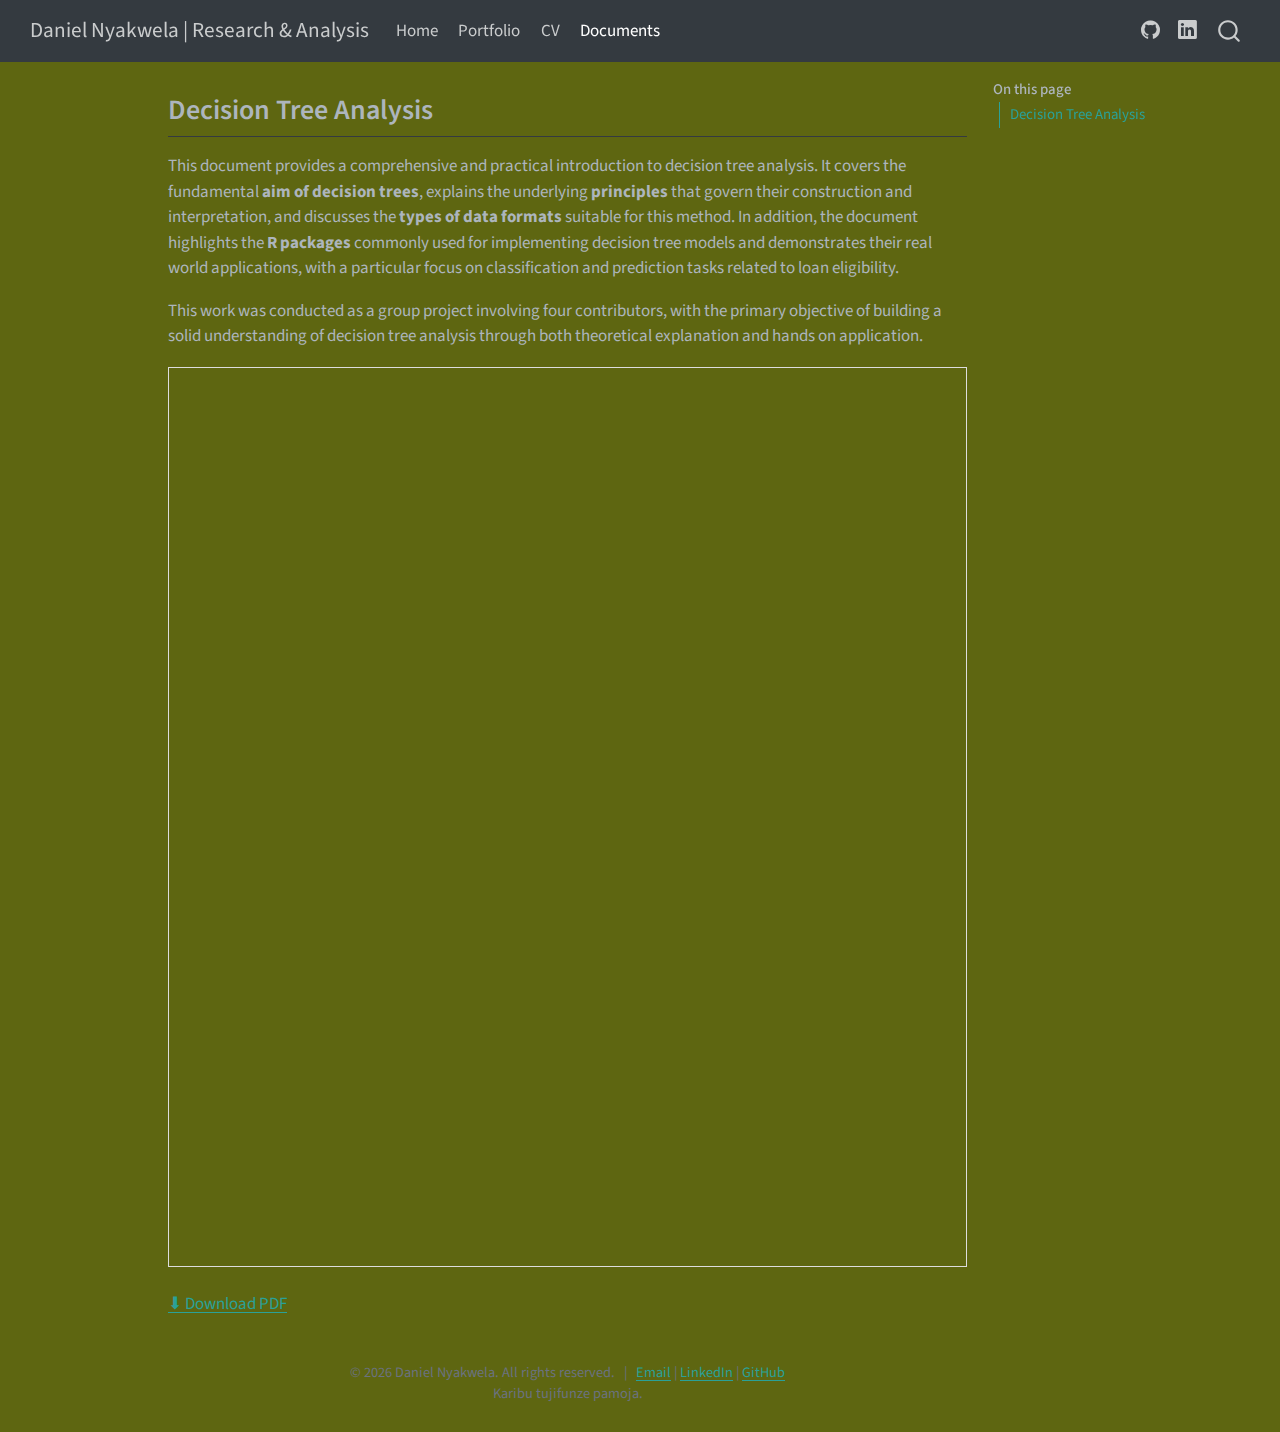
<file: docs/Documents.html>
<!DOCTYPE html>
<html xmlns="http://www.w3.org/1999/xhtml" lang="en" xml:lang="en"><head>

<meta charset="utf-8">
<meta name="generator" content="quarto-1.5.57">

<meta name="viewport" content="width=device-width, initial-scale=1.0, user-scalable=yes">


<title>documents – Daniel Nyakwela | Research &amp; Analysis</title>
<style>
code{white-space: pre-wrap;}
span.smallcaps{font-variant: small-caps;}
div.columns{display: flex; gap: min(4vw, 1.5em);}
div.column{flex: auto; overflow-x: auto;}
div.hanging-indent{margin-left: 1.5em; text-indent: -1.5em;}
ul.task-list{list-style: none;}
ul.task-list li input[type="checkbox"] {
  width: 0.8em;
  margin: 0 0.8em 0.2em -1em; /* quarto-specific, see https://github.com/quarto-dev/quarto-cli/issues/4556 */ 
  vertical-align: middle;
}
</style>


<script src="site_libs/quarto-nav/quarto-nav.js"></script>
<script src="site_libs/quarto-nav/headroom.min.js"></script>
<script src="site_libs/clipboard/clipboard.min.js"></script>
<script src="site_libs/quarto-search/autocomplete.umd.js"></script>
<script src="site_libs/quarto-search/fuse.min.js"></script>
<script src="site_libs/quarto-search/quarto-search.js"></script>
<meta name="quarto:offset" content="./">
<script src="site_libs/quarto-html/quarto.js"></script>
<script src="site_libs/quarto-html/popper.min.js"></script>
<script src="site_libs/quarto-html/tippy.umd.min.js"></script>
<script src="site_libs/quarto-html/anchor.min.js"></script>
<link href="site_libs/quarto-html/tippy.css" rel="stylesheet">
<link href="site_libs/quarto-html/quarto-syntax-highlighting.css" rel="stylesheet" id="quarto-text-highlighting-styles">
<script src="site_libs/bootstrap/bootstrap.min.js"></script>
<link href="site_libs/bootstrap/bootstrap-icons.css" rel="stylesheet">
<link href="site_libs/bootstrap/bootstrap.min.css" rel="stylesheet" id="quarto-bootstrap" data-mode="light">
<script id="quarto-search-options" type="application/json">{
  "location": "navbar",
  "copy-button": false,
  "collapse-after": 3,
  "panel-placement": "end",
  "type": "overlay",
  "limit": 50,
  "keyboard-shortcut": [
    "f",
    "/",
    "s"
  ],
  "show-item-context": false,
  "language": {
    "search-no-results-text": "No results",
    "search-matching-documents-text": "matching documents",
    "search-copy-link-title": "Copy link to search",
    "search-hide-matches-text": "Hide additional matches",
    "search-more-match-text": "more match in this document",
    "search-more-matches-text": "more matches in this document",
    "search-clear-button-title": "Clear",
    "search-text-placeholder": "",
    "search-detached-cancel-button-title": "Cancel",
    "search-submit-button-title": "Submit",
    "search-label": "Search"
  }
}</script>


<link rel="stylesheet" href="styles.css">
</head>

<body class="nav-fixed">

<div id="quarto-search-results"></div>
  <header id="quarto-header" class="headroom fixed-top">
    <nav class="navbar navbar-expand-lg " data-bs-theme="dark">
      <div class="navbar-container container-fluid">
      <div class="navbar-brand-container mx-auto">
    <a class="navbar-brand" href="./index.html">
    <span class="navbar-title">Daniel Nyakwela | Research &amp; Analysis</span>
    </a>
  </div>
            <div id="quarto-search" class="" title="Search"></div>
          <button class="navbar-toggler" type="button" data-bs-toggle="collapse" data-bs-target="#navbarCollapse" aria-controls="navbarCollapse" role="menu" aria-expanded="false" aria-label="Toggle navigation" onclick="if (window.quartoToggleHeadroom) { window.quartoToggleHeadroom(); }">
  <span class="navbar-toggler-icon"></span>
</button>
          <div class="collapse navbar-collapse" id="navbarCollapse">
            <ul class="navbar-nav navbar-nav-scroll me-auto">
  <li class="nav-item">
    <a class="nav-link" href="./index.html"> 
<span class="menu-text">Home</span></a>
  </li>  
  <li class="nav-item">
    <a class="nav-link" href="./portifolio.html"> 
<span class="menu-text">Portfolio</span></a>
  </li>  
  <li class="nav-item">
    <a class="nav-link" href="./cv.html"> 
<span class="menu-text">CV</span></a>
  </li>  
  <li class="nav-item">
    <a class="nav-link active" href="./Documents.html" aria-current="page"> 
<span class="menu-text">Documents</span></a>
  </li>  
</ul>
            <ul class="navbar-nav navbar-nav-scroll ms-auto">
  <li class="nav-item compact">
    <a class="nav-link" href="https://github.com/DaNI-26-W"> <i class="bi bi-github" role="img">
</i> 
<span class="menu-text"></span></a>
  </li>  
  <li class="nav-item compact">
    <a class="nav-link" href="https://www.linkedin.com/in/Daniel-Nyakwela"> <i class="bi bi-linkedin" role="img">
</i> 
<span class="menu-text"></span></a>
  </li>  
</ul>
          </div> <!-- /navcollapse -->
            <div class="quarto-navbar-tools">
</div>
      </div> <!-- /container-fluid -->
    </nav>
</header>
<!-- content -->
<div id="quarto-content" class="quarto-container page-columns page-rows-contents page-layout-article page-navbar">
<!-- sidebar -->
<!-- margin-sidebar -->
    <div id="quarto-margin-sidebar" class="sidebar margin-sidebar">
        <nav id="TOC" role="doc-toc" class="toc-active">
    <h2 id="toc-title">On this page</h2>
   
  <ul>
  <li><a href="#decision-tree-analysis" id="toc-decision-tree-analysis" class="nav-link active" data-scroll-target="#decision-tree-analysis">Decision Tree Analysis</a></li>
  </ul>
</nav>
    </div>
<!-- main -->
<main class="content" id="quarto-document-content">




<section id="decision-tree-analysis" class="level2">
<h2 class="anchored" data-anchor-id="decision-tree-analysis">Decision Tree Analysis</h2>
<p>This document provides a comprehensive and practical introduction to decision tree analysis. It covers the fundamental <strong>aim of decision trees</strong>, explains the underlying <strong>principles</strong> that govern their construction and interpretation, and discusses the <strong>types of data formats</strong> suitable for this method. In addition, the document highlights the <strong>R packages</strong> commonly used for implementing decision tree models and demonstrates their real world applications, with a particular focus on classification and prediction tasks related to loan eligibility.</p>
<p>This work was conducted as a group project involving four contributors, with the primary objective of building a solid understanding of decision tree analysis through both theoretical explanation and hands on application.</p>
<iframe src="Documents/DecisionT.pdf" width="100%" height="900px" style="border:1px solid #ddd;">
</iframe>
<p><a href="Documents/DecisionT.pdf">⬇ Download PDF</a></p>


</section>

</main> <!-- /main -->


<div style="text-align:center; font-size:0.85rem; color:#6b7280; padding:10px 0;">

  © 2026 Daniel Nyakwela. All rights reserved. &nbsp; | &nbsp;
  <a href="mailto:kadokedaniel@gmail.com">Email</a> |

  <a href="https://www.linkedin.com/in/Daniel-Nyakwela" target="_blank">LinkedIn</a> |

  <a href="https://github.com/DaNI-26-W" target="_blank">GitHub</a>

  <p>Karibu tujifunze pamoja.</p>

</div>

<script id="quarto-html-after-body" type="application/javascript">
window.document.addEventListener("DOMContentLoaded", function (event) {
  const toggleBodyColorMode = (bsSheetEl) => {
    const mode = bsSheetEl.getAttribute("data-mode");
    const bodyEl = window.document.querySelector("body");
    if (mode === "dark") {
      bodyEl.classList.add("quarto-dark");
      bodyEl.classList.remove("quarto-light");
    } else {
      bodyEl.classList.add("quarto-light");
      bodyEl.classList.remove("quarto-dark");
    }
  }
  const toggleBodyColorPrimary = () => {
    const bsSheetEl = window.document.querySelector("link#quarto-bootstrap");
    if (bsSheetEl) {
      toggleBodyColorMode(bsSheetEl);
    }
  }
  toggleBodyColorPrimary();  
  const icon = "";
  const anchorJS = new window.AnchorJS();
  anchorJS.options = {
    placement: 'right',
    icon: icon
  };
  anchorJS.add('.anchored');
  const isCodeAnnotation = (el) => {
    for (const clz of el.classList) {
      if (clz.startsWith('code-annotation-')) {                     
        return true;
      }
    }
    return false;
  }
  const onCopySuccess = function(e) {
    // button target
    const button = e.trigger;
    // don't keep focus
    button.blur();
    // flash "checked"
    button.classList.add('code-copy-button-checked');
    var currentTitle = button.getAttribute("title");
    button.setAttribute("title", "Copied!");
    let tooltip;
    if (window.bootstrap) {
      button.setAttribute("data-bs-toggle", "tooltip");
      button.setAttribute("data-bs-placement", "left");
      button.setAttribute("data-bs-title", "Copied!");
      tooltip = new bootstrap.Tooltip(button, 
        { trigger: "manual", 
          customClass: "code-copy-button-tooltip",
          offset: [0, -8]});
      tooltip.show();    
    }
    setTimeout(function() {
      if (tooltip) {
        tooltip.hide();
        button.removeAttribute("data-bs-title");
        button.removeAttribute("data-bs-toggle");
        button.removeAttribute("data-bs-placement");
      }
      button.setAttribute("title", currentTitle);
      button.classList.remove('code-copy-button-checked');
    }, 1000);
    // clear code selection
    e.clearSelection();
  }
  const getTextToCopy = function(trigger) {
      const codeEl = trigger.previousElementSibling.cloneNode(true);
      for (const childEl of codeEl.children) {
        if (isCodeAnnotation(childEl)) {
          childEl.remove();
        }
      }
      return codeEl.innerText;
  }
  const clipboard = new window.ClipboardJS('.code-copy-button:not([data-in-quarto-modal])', {
    text: getTextToCopy
  });
  clipboard.on('success', onCopySuccess);
  if (window.document.getElementById('quarto-embedded-source-code-modal')) {
    // For code content inside modals, clipBoardJS needs to be initialized with a container option
    // TODO: Check when it could be a function (https://github.com/zenorocha/clipboard.js/issues/860)
    const clipboardModal = new window.ClipboardJS('.code-copy-button[data-in-quarto-modal]', {
      text: getTextToCopy,
      container: window.document.getElementById('quarto-embedded-source-code-modal')
    });
    clipboardModal.on('success', onCopySuccess);
  }
    var localhostRegex = new RegExp(/^(?:http|https):\/\/localhost\:?[0-9]*\//);
    var mailtoRegex = new RegExp(/^mailto:/);
      var filterRegex = new RegExp('/' + window.location.host + '/');
    var isInternal = (href) => {
        return filterRegex.test(href) || localhostRegex.test(href) || mailtoRegex.test(href);
    }
    // Inspect non-navigation links and adorn them if external
 	var links = window.document.querySelectorAll('a[href]:not(.nav-link):not(.navbar-brand):not(.toc-action):not(.sidebar-link):not(.sidebar-item-toggle):not(.pagination-link):not(.no-external):not([aria-hidden]):not(.dropdown-item):not(.quarto-navigation-tool):not(.about-link)');
    for (var i=0; i<links.length; i++) {
      const link = links[i];
      if (!isInternal(link.href)) {
        // undo the damage that might have been done by quarto-nav.js in the case of
        // links that we want to consider external
        if (link.dataset.originalHref !== undefined) {
          link.href = link.dataset.originalHref;
        }
      }
    }
  function tippyHover(el, contentFn, onTriggerFn, onUntriggerFn) {
    const config = {
      allowHTML: true,
      maxWidth: 500,
      delay: 100,
      arrow: false,
      appendTo: function(el) {
          return el.parentElement;
      },
      interactive: true,
      interactiveBorder: 10,
      theme: 'quarto',
      placement: 'bottom-start',
    };
    if (contentFn) {
      config.content = contentFn;
    }
    if (onTriggerFn) {
      config.onTrigger = onTriggerFn;
    }
    if (onUntriggerFn) {
      config.onUntrigger = onUntriggerFn;
    }
    window.tippy(el, config); 
  }
  const noterefs = window.document.querySelectorAll('a[role="doc-noteref"]');
  for (var i=0; i<noterefs.length; i++) {
    const ref = noterefs[i];
    tippyHover(ref, function() {
      // use id or data attribute instead here
      let href = ref.getAttribute('data-footnote-href') || ref.getAttribute('href');
      try { href = new URL(href).hash; } catch {}
      const id = href.replace(/^#\/?/, "");
      const note = window.document.getElementById(id);
      if (note) {
        return note.innerHTML;
      } else {
        return "";
      }
    });
  }
  const xrefs = window.document.querySelectorAll('a.quarto-xref');
  const processXRef = (id, note) => {
    // Strip column container classes
    const stripColumnClz = (el) => {
      el.classList.remove("page-full", "page-columns");
      if (el.children) {
        for (const child of el.children) {
          stripColumnClz(child);
        }
      }
    }
    stripColumnClz(note)
    if (id === null || id.startsWith('sec-')) {
      // Special case sections, only their first couple elements
      const container = document.createElement("div");
      if (note.children && note.children.length > 2) {
        container.appendChild(note.children[0].cloneNode(true));
        for (let i = 1; i < note.children.length; i++) {
          const child = note.children[i];
          if (child.tagName === "P" && child.innerText === "") {
            continue;
          } else {
            container.appendChild(child.cloneNode(true));
            break;
          }
        }
        if (window.Quarto?.typesetMath) {
          window.Quarto.typesetMath(container);
        }
        return container.innerHTML
      } else {
        if (window.Quarto?.typesetMath) {
          window.Quarto.typesetMath(note);
        }
        return note.innerHTML;
      }
    } else {
      // Remove any anchor links if they are present
      const anchorLink = note.querySelector('a.anchorjs-link');
      if (anchorLink) {
        anchorLink.remove();
      }
      if (window.Quarto?.typesetMath) {
        window.Quarto.typesetMath(note);
      }
      // TODO in 1.5, we should make sure this works without a callout special case
      if (note.classList.contains("callout")) {
        return note.outerHTML;
      } else {
        return note.innerHTML;
      }
    }
  }
  for (var i=0; i<xrefs.length; i++) {
    const xref = xrefs[i];
    tippyHover(xref, undefined, function(instance) {
      instance.disable();
      let url = xref.getAttribute('href');
      let hash = undefined; 
      if (url.startsWith('#')) {
        hash = url;
      } else {
        try { hash = new URL(url).hash; } catch {}
      }
      if (hash) {
        const id = hash.replace(/^#\/?/, "");
        const note = window.document.getElementById(id);
        if (note !== null) {
          try {
            const html = processXRef(id, note.cloneNode(true));
            instance.setContent(html);
          } finally {
            instance.enable();
            instance.show();
          }
        } else {
          // See if we can fetch this
          fetch(url.split('#')[0])
          .then(res => res.text())
          .then(html => {
            const parser = new DOMParser();
            const htmlDoc = parser.parseFromString(html, "text/html");
            const note = htmlDoc.getElementById(id);
            if (note !== null) {
              const html = processXRef(id, note);
              instance.setContent(html);
            } 
          }).finally(() => {
            instance.enable();
            instance.show();
          });
        }
      } else {
        // See if we can fetch a full url (with no hash to target)
        // This is a special case and we should probably do some content thinning / targeting
        fetch(url)
        .then(res => res.text())
        .then(html => {
          const parser = new DOMParser();
          const htmlDoc = parser.parseFromString(html, "text/html");
          const note = htmlDoc.querySelector('main.content');
          if (note !== null) {
            // This should only happen for chapter cross references
            // (since there is no id in the URL)
            // remove the first header
            if (note.children.length > 0 && note.children[0].tagName === "HEADER") {
              note.children[0].remove();
            }
            const html = processXRef(null, note);
            instance.setContent(html);
          } 
        }).finally(() => {
          instance.enable();
          instance.show();
        });
      }
    }, function(instance) {
    });
  }
      let selectedAnnoteEl;
      const selectorForAnnotation = ( cell, annotation) => {
        let cellAttr = 'data-code-cell="' + cell + '"';
        let lineAttr = 'data-code-annotation="' +  annotation + '"';
        const selector = 'span[' + cellAttr + '][' + lineAttr + ']';
        return selector;
      }
      const selectCodeLines = (annoteEl) => {
        const doc = window.document;
        const targetCell = annoteEl.getAttribute("data-target-cell");
        const targetAnnotation = annoteEl.getAttribute("data-target-annotation");
        const annoteSpan = window.document.querySelector(selectorForAnnotation(targetCell, targetAnnotation));
        const lines = annoteSpan.getAttribute("data-code-lines").split(",");
        const lineIds = lines.map((line) => {
          return targetCell + "-" + line;
        })
        let top = null;
        let height = null;
        let parent = null;
        if (lineIds.length > 0) {
            //compute the position of the single el (top and bottom and make a div)
            const el = window.document.getElementById(lineIds[0]);
            top = el.offsetTop;
            height = el.offsetHeight;
            parent = el.parentElement.parentElement;
          if (lineIds.length > 1) {
            const lastEl = window.document.getElementById(lineIds[lineIds.length - 1]);
            const bottom = lastEl.offsetTop + lastEl.offsetHeight;
            height = bottom - top;
          }
          if (top !== null && height !== null && parent !== null) {
            // cook up a div (if necessary) and position it 
            let div = window.document.getElementById("code-annotation-line-highlight");
            if (div === null) {
              div = window.document.createElement("div");
              div.setAttribute("id", "code-annotation-line-highlight");
              div.style.position = 'absolute';
              parent.appendChild(div);
            }
            div.style.top = top - 2 + "px";
            div.style.height = height + 4 + "px";
            div.style.left = 0;
            let gutterDiv = window.document.getElementById("code-annotation-line-highlight-gutter");
            if (gutterDiv === null) {
              gutterDiv = window.document.createElement("div");
              gutterDiv.setAttribute("id", "code-annotation-line-highlight-gutter");
              gutterDiv.style.position = 'absolute';
              const codeCell = window.document.getElementById(targetCell);
              const gutter = codeCell.querySelector('.code-annotation-gutter');
              gutter.appendChild(gutterDiv);
            }
            gutterDiv.style.top = top - 2 + "px";
            gutterDiv.style.height = height + 4 + "px";
          }
          selectedAnnoteEl = annoteEl;
        }
      };
      const unselectCodeLines = () => {
        const elementsIds = ["code-annotation-line-highlight", "code-annotation-line-highlight-gutter"];
        elementsIds.forEach((elId) => {
          const div = window.document.getElementById(elId);
          if (div) {
            div.remove();
          }
        });
        selectedAnnoteEl = undefined;
      };
        // Handle positioning of the toggle
    window.addEventListener(
      "resize",
      throttle(() => {
        elRect = undefined;
        if (selectedAnnoteEl) {
          selectCodeLines(selectedAnnoteEl);
        }
      }, 10)
    );
    function throttle(fn, ms) {
    let throttle = false;
    let timer;
      return (...args) => {
        if(!throttle) { // first call gets through
            fn.apply(this, args);
            throttle = true;
        } else { // all the others get throttled
            if(timer) clearTimeout(timer); // cancel #2
            timer = setTimeout(() => {
              fn.apply(this, args);
              timer = throttle = false;
            }, ms);
        }
      };
    }
      // Attach click handler to the DT
      const annoteDls = window.document.querySelectorAll('dt[data-target-cell]');
      for (const annoteDlNode of annoteDls) {
        annoteDlNode.addEventListener('click', (event) => {
          const clickedEl = event.target;
          if (clickedEl !== selectedAnnoteEl) {
            unselectCodeLines();
            const activeEl = window.document.querySelector('dt[data-target-cell].code-annotation-active');
            if (activeEl) {
              activeEl.classList.remove('code-annotation-active');
            }
            selectCodeLines(clickedEl);
            clickedEl.classList.add('code-annotation-active');
          } else {
            // Unselect the line
            unselectCodeLines();
            clickedEl.classList.remove('code-annotation-active');
          }
        });
      }
  const findCites = (el) => {
    const parentEl = el.parentElement;
    if (parentEl) {
      const cites = parentEl.dataset.cites;
      if (cites) {
        return {
          el,
          cites: cites.split(' ')
        };
      } else {
        return findCites(el.parentElement)
      }
    } else {
      return undefined;
    }
  };
  var bibliorefs = window.document.querySelectorAll('a[role="doc-biblioref"]');
  for (var i=0; i<bibliorefs.length; i++) {
    const ref = bibliorefs[i];
    const citeInfo = findCites(ref);
    if (citeInfo) {
      tippyHover(citeInfo.el, function() {
        var popup = window.document.createElement('div');
        citeInfo.cites.forEach(function(cite) {
          var citeDiv = window.document.createElement('div');
          citeDiv.classList.add('hanging-indent');
          citeDiv.classList.add('csl-entry');
          var biblioDiv = window.document.getElementById('ref-' + cite);
          if (biblioDiv) {
            citeDiv.innerHTML = biblioDiv.innerHTML;
          }
          popup.appendChild(citeDiv);
        });
        return popup.innerHTML;
      });
    }
  }
});
</script>
</div> <!-- /content -->




</body></html>
</file>
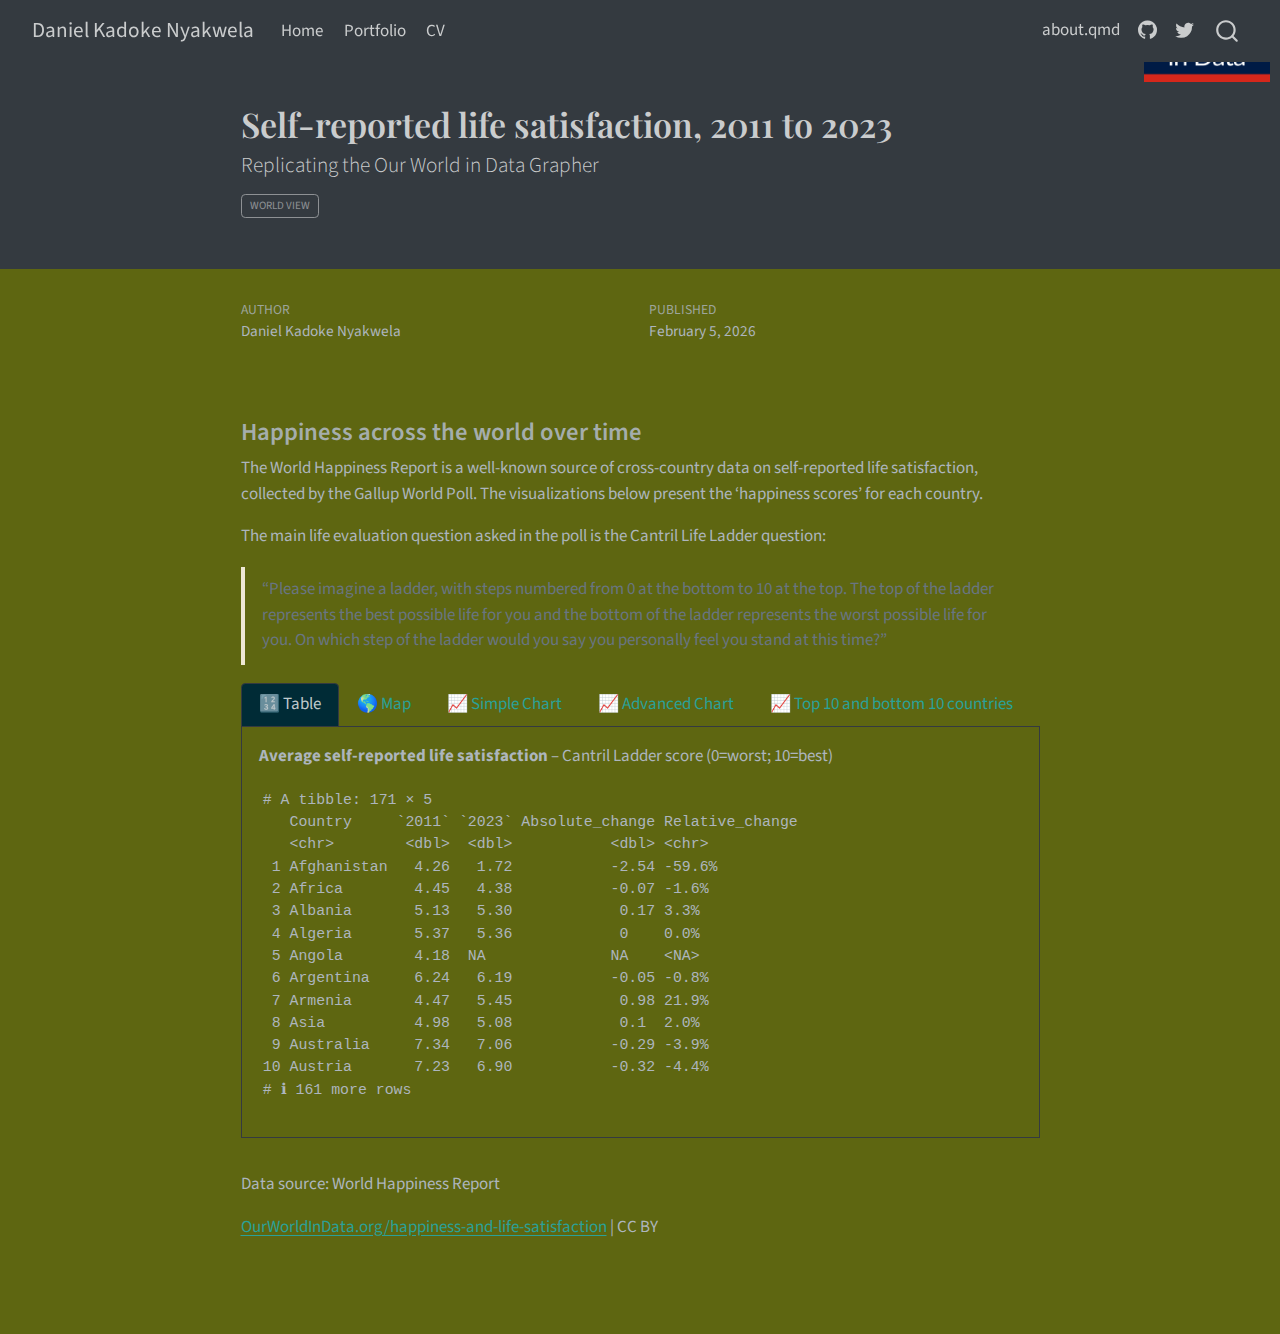
<file: docs/posts/welcome/2026-02-05-Cantril-Ladder-happines-scores.html>
<!DOCTYPE html>
<html xmlns="http://www.w3.org/1999/xhtml" lang="en" xml:lang="en"><head>

<meta charset="utf-8">
<meta name="generator" content="quarto-1.5.57">

<meta name="viewport" content="width=device-width, initial-scale=1.0, user-scalable=yes">

<meta name="author" content="Daniel Kadoke Nyakwela">
<meta name="dcterms.date" content="2026-02-05">

<title>Self-reported life satisfaction, 2011 to 2023 – Daniel Kadoke Nyakwela</title>
<style>
code{white-space: pre-wrap;}
span.smallcaps{font-variant: small-caps;}
div.columns{display: flex; gap: min(4vw, 1.5em);}
div.column{flex: auto; overflow-x: auto;}
div.hanging-indent{margin-left: 1.5em; text-indent: -1.5em;}
ul.task-list{list-style: none;}
ul.task-list li input[type="checkbox"] {
  width: 0.8em;
  margin: 0 0.8em 0.2em -1em; /* quarto-specific, see https://github.com/quarto-dev/quarto-cli/issues/4556 */ 
  vertical-align: middle;
}
</style>


<script src="../../site_libs/quarto-nav/quarto-nav.js"></script>
<script src="../../site_libs/quarto-nav/headroom.min.js"></script>
<script src="../../site_libs/clipboard/clipboard.min.js"></script>
<script src="../../site_libs/quarto-search/autocomplete.umd.js"></script>
<script src="../../site_libs/quarto-search/fuse.min.js"></script>
<script src="../../site_libs/quarto-search/quarto-search.js"></script>
<meta name="quarto:offset" content="../../">
<script src="../../site_libs/quarto-html/quarto.js"></script>
<script src="../../site_libs/quarto-html/popper.min.js"></script>
<script src="../../site_libs/quarto-html/tippy.umd.min.js"></script>
<script src="../../site_libs/quarto-html/anchor.min.js"></script>
<link href="../../site_libs/quarto-html/tippy.css" rel="stylesheet">
<link href="../../site_libs/quarto-html/quarto-syntax-highlighting-dark.css" rel="stylesheet" id="quarto-text-highlighting-styles">
<script src="../../site_libs/bootstrap/bootstrap.min.js"></script>
<link href="../../site_libs/bootstrap/bootstrap-icons.css" rel="stylesheet">
<link href="../../site_libs/bootstrap/bootstrap.min.css" rel="stylesheet" id="quarto-bootstrap" data-mode="dark">
<script id="quarto-search-options" type="application/json">{
  "location": "navbar",
  "copy-button": false,
  "collapse-after": 3,
  "panel-placement": "end",
  "type": "overlay",
  "limit": 50,
  "keyboard-shortcut": [
    "f",
    "/",
    "s"
  ],
  "show-item-context": false,
  "language": {
    "search-no-results-text": "No results",
    "search-matching-documents-text": "matching documents",
    "search-copy-link-title": "Copy link to search",
    "search-hide-matches-text": "Hide additional matches",
    "search-more-match-text": "more match in this document",
    "search-more-matches-text": "more matches in this document",
    "search-clear-button-title": "Clear",
    "search-text-placeholder": "",
    "search-detached-cancel-button-title": "Cancel",
    "search-submit-button-title": "Submit",
    "search-label": "Search"
  }
}</script>
<script src="../../site_libs/htmlwidgets-1.6.4/htmlwidgets.js"></script>

<script src="../../site_libs/plotly-binding-4.10.4/plotly.js"></script>

<script src="../../site_libs/typedarray-0.1/typedarray.min.js"></script>

<script src="../../site_libs/jquery-3.5.1/jquery.min.js"></script>

<link href="../../site_libs/crosstalk-1.2.1/css/crosstalk.min.css" rel="stylesheet">

<script src="../../site_libs/crosstalk-1.2.1/js/crosstalk.min.js"></script>

<link href="../../site_libs/plotly-htmlwidgets-css-2.11.1/plotly-htmlwidgets.css" rel="stylesheet">

<script src="../../site_libs/plotly-main-2.11.1/plotly-latest.min.js"></script>

<link href="../../site_libs/htmltools-fill-0.5.8.1/fill.css" rel="stylesheet">

<link href="../../site_libs/selectize-0.12.4/css/selectize.bootstrap3.css" rel="stylesheet">

<script src="../../site_libs/selectize-0.12.4/js/selectize.min.js"></script>

<meta name="viewport" content="width=device-width, initial-scale=1">

<link href="../../site_libs/bootstrap-grid-3.4.1/bootstrap-grid.min.css" rel="stylesheet">



<link rel="stylesheet" href="../../styles.css">
</head>

<body class="nav-fixed fullcontent">

<div id="quarto-search-results"></div>
  <header id="quarto-header" class="headroom fixed-top quarto-banner">
    <nav class="navbar navbar-expand-lg " data-bs-theme="dark">
      <div class="navbar-container container-fluid">
      <div class="navbar-brand-container mx-auto">
    <a class="navbar-brand" href="../../index.html">
    <span class="navbar-title">Daniel Kadoke Nyakwela</span>
    </a>
  </div>
            <div id="quarto-search" class="" title="Search"></div>
          <button class="navbar-toggler" type="button" data-bs-toggle="collapse" data-bs-target="#navbarCollapse" aria-controls="navbarCollapse" role="menu" aria-expanded="false" aria-label="Toggle navigation" onclick="if (window.quartoToggleHeadroom) { window.quartoToggleHeadroom(); }">
  <span class="navbar-toggler-icon"></span>
</button>
          <div class="collapse navbar-collapse" id="navbarCollapse">
            <ul class="navbar-nav navbar-nav-scroll me-auto">
  <li class="nav-item">
    <a class="nav-link" href="../../index.html"> 
<span class="menu-text">Home</span></a>
  </li>  
  <li class="nav-item">
    <a class="nav-link" href="../../portifolio.html"> 
<span class="menu-text">Portfolio</span></a>
  </li>  
  <li class="nav-item">
    <a class="nav-link" href="../../cv.html"> 
<span class="menu-text">CV</span></a>
  </li>  
</ul>
            <ul class="navbar-nav navbar-nav-scroll ms-auto">
  <li class="nav-item">
    <span class="nav-link">
<span class="menu-text">about.qmd</span>
    </span>
  </li>  
  <li class="nav-item compact">
    <a class="nav-link" href="https://github.com/"> <i class="bi bi-github" role="img">
</i> 
<span class="menu-text"></span></a>
  </li>  
  <li class="nav-item compact">
    <a class="nav-link" href="https://twitter.com"> <i class="bi bi-twitter" role="img">
</i> 
<span class="menu-text"></span></a>
  </li>  
</ul>
          </div> <!-- /navcollapse -->
            <div class="quarto-navbar-tools">
</div>
      </div> <!-- /container-fluid -->
    </nav>
</header>
<!-- content -->
<header id="title-block-header" class="quarto-title-block default page-columns page-full">
  <div class="quarto-title-banner page-columns page-full">
    <div class="quarto-title column-body">
      <h1 class="title">Self-reported life satisfaction, 2011 to 2023</h1>
            <p class="subtitle lead">Replicating the Our World in Data Grapher</p>
                                <div class="quarto-categories">
                <div class="quarto-category">World view</div>
              </div>
                  </div>
  </div>
    
  
  <div class="quarto-title-meta">

      <div>
      <div class="quarto-title-meta-heading">Author</div>
      <div class="quarto-title-meta-contents">
               <p>Daniel Kadoke Nyakwela </p>
            </div>
    </div>
      
      <div>
      <div class="quarto-title-meta-heading">Published</div>
      <div class="quarto-title-meta-contents">
        <p class="date">February 5, 2026</p>
      </div>
    </div>
    
      
    </div>
    
  
  </header><div id="quarto-content" class="quarto-container page-columns page-rows-contents page-layout-article page-navbar">
<!-- sidebar -->
<!-- margin-sidebar -->
    
<!-- main -->
<main class="content quarto-banner-title-block" id="quarto-document-content">





<!-- Custom HTML and style to add logo and custom font [DO NOT EDIT THIS SECTION] -->
<p><img src="Our_World_in_Data_logo.png" style="position:absolute; top:0; right:0; padding:10px;" width="146"></p>
<p><link href="https://fonts.googleapis.com/css?family=Playfair Display" rel="stylesheet"></p>
<style>
h1 {
    font-family: Playfair Display, Georgia, Times New Roman, "Liberation Serif", serif;
}
</style>
<!--- End of Custom HTML; Start of R Code --->
<section id="happiness-across-the-world-over-time" class="level3">
<h3 class="anchored" data-anchor-id="happiness-across-the-world-over-time">Happiness across the world over time</h3>
<p>The World Happiness Report is a well-known source of cross-country data on self-reported life satisfaction, collected by the Gallup World Poll. The visualizations below present the ‘happiness scores’ for each country.</p>
<p>The main life evaluation question asked in the poll is the Cantril Life Ladder question:</p>
<blockquote class="blockquote">
<p>“Please imagine a ladder, with steps numbered from 0 at the bottom to 10 at the top. The top of the ladder represents the best possible life for you and the bottom of the ladder represents the worst possible life for you. On which step of the ladder would you say you personally feel you stand at this time?”</p>
</blockquote>
<div class="tabset-margin-container"></div><div class="panel-tabset">
<ul class="nav nav-tabs" role="tablist"><li class="nav-item" role="presentation"><a class="nav-link active" id="tabset-1-1-tab" data-bs-toggle="tab" data-bs-target="#tabset-1-1" role="tab" aria-controls="tabset-1-1" aria-selected="true">🔢 Table</a></li><li class="nav-item" role="presentation"><a class="nav-link" id="tabset-1-2-tab" data-bs-toggle="tab" data-bs-target="#tabset-1-2" role="tab" aria-controls="tabset-1-2" aria-selected="false">🌎 Map</a></li><li class="nav-item" role="presentation"><a class="nav-link" id="tabset-1-3-tab" data-bs-toggle="tab" data-bs-target="#tabset-1-3" role="tab" aria-controls="tabset-1-3" aria-selected="false">📈 Simple Chart</a></li><li class="nav-item" role="presentation"><a class="nav-link" id="tabset-1-4-tab" data-bs-toggle="tab" data-bs-target="#tabset-1-4" role="tab" aria-controls="tabset-1-4" aria-selected="false">📈 Advanced Chart</a></li><li class="nav-item" role="presentation"><a class="nav-link" id="tabset-1-5-tab" data-bs-toggle="tab" data-bs-target="#tabset-1-5" role="tab" aria-controls="tabset-1-5" aria-selected="false">📈 Top 10 and bottom 10 countries</a></li></ul>
<div class="tab-content">
<div id="tabset-1-1" class="tab-pane active" role="tabpanel" aria-labelledby="tabset-1-1-tab">
<p><strong>Average self-reported life satisfaction</strong> – Cantril Ladder score (0=worst; 10=best)</p>
<div class="cell">
<div class="cell-output cell-output-stdout">
<pre><code># A tibble: 171 × 5
   Country     `2011` `2023` Absolute_change Relative_change
   &lt;chr&gt;        &lt;dbl&gt;  &lt;dbl&gt;           &lt;dbl&gt; &lt;chr&gt;          
 1 Afghanistan   4.26   1.72           -2.54 -59.6%         
 2 Africa        4.45   4.38           -0.07 -1.6%          
 3 Albania       5.13   5.30            0.17 3.3%           
 4 Algeria       5.37   5.36            0    0.0%           
 5 Angola        4.18  NA              NA    &lt;NA&gt;           
 6 Argentina     6.24   6.19           -0.05 -0.8%          
 7 Armenia       4.47   5.45            0.98 21.9%          
 8 Asia          4.98   5.08            0.1  2.0%           
 9 Australia     7.34   7.06           -0.29 -3.9%          
10 Austria       7.23   6.90           -0.32 -4.4%          
# ℹ 161 more rows</code></pre>
</div>
</div>
</div>
<div id="tabset-1-2" class="tab-pane" role="tabpanel" aria-labelledby="tabset-1-2-tab">
<p>The map plots the average answer that survey respondents provided to this question in different countries. As with the steps of the ladder, values in the map range from 0 to 10.</p>
<div class="cell">
<div class="cell-output-display">
<div id="htmlwidget-5fc5c47775025d9a6da7" style="width:100%;height:331px;" class="plotly html-widget"></div>
<script type="application/json" data-for="htmlwidget-5fc5c47775025d9a6da7">{"x":{"visdat":{"49b01e1bb2f":["function () ","plotlyVisDat"]},"cur_data":"49b01e1bb2f","attrs":{"49b01e1bb2f":{"alpha_stroke":1,"sizes":[10,100],"spans":[1,20],"z":{},"color":{},"locations":{},"text":{},"frame":{},"colors":"YlGn","inherit":true}},"layout":{"width":940,"margin":{"b":40,"l":60,"t":25,"r":10},"mapType":"geo","scene":{"zaxis":{"title":"Cantril.ladder.score"}},"geo":{"domain":{"x":[0,1],"y":[0,1]}},"hovermode":"closest","showlegend":false,"sliders":[{"currentvalue":{"prefix":"Year: ","xanchor":"right","font":{"size":16,"color":"rgba(204,204,204,1)"}},"steps":[{"method":"animate","args":[["2011"],{"transition":{"duration":500,"easing":"linear"},"frame":{"duration":500,"redraw":true},"mode":"immediate"}],"label":"2011","value":"2011"},{"method":"animate","args":[["2014"],{"transition":{"duration":500,"easing":"linear"},"frame":{"duration":500,"redraw":true},"mode":"immediate"}],"label":"2014","value":"2014"},{"method":"animate","args":[["2015"],{"transition":{"duration":500,"easing":"linear"},"frame":{"duration":500,"redraw":true},"mode":"immediate"}],"label":"2015","value":"2015"},{"method":"animate","args":[["2016"],{"transition":{"duration":500,"easing":"linear"},"frame":{"duration":500,"redraw":true},"mode":"immediate"}],"label":"2016","value":"2016"},{"method":"animate","args":[["2017"],{"transition":{"duration":500,"easing":"linear"},"frame":{"duration":500,"redraw":true},"mode":"immediate"}],"label":"2017","value":"2017"},{"method":"animate","args":[["2018"],{"transition":{"duration":500,"easing":"linear"},"frame":{"duration":500,"redraw":true},"mode":"immediate"}],"label":"2018","value":"2018"},{"method":"animate","args":[["2019"],{"transition":{"duration":500,"easing":"linear"},"frame":{"duration":500,"redraw":true},"mode":"immediate"}],"label":"2019","value":"2019"},{"method":"animate","args":[["2020"],{"transition":{"duration":500,"easing":"linear"},"frame":{"duration":500,"redraw":true},"mode":"immediate"}],"label":"2020","value":"2020"},{"method":"animate","args":[["2021"],{"transition":{"duration":500,"easing":"linear"},"frame":{"duration":500,"redraw":true},"mode":"immediate"}],"label":"2021","value":"2021"},{"method":"animate","args":[["2022"],{"transition":{"duration":500,"easing":"linear"},"frame":{"duration":500,"redraw":true},"mode":"immediate"}],"label":"2022","value":"2022"},{"method":"animate","args":[["2023"],{"transition":{"duration":500,"easing":"linear"},"frame":{"duration":500,"redraw":true},"mode":"immediate"}],"label":"2023","value":"2023"}],"visible":true,"pad":{"t":40}}],"updatemenus":[{"type":"buttons","direction":"right","showactive":false,"y":0,"x":0,"yanchor":"top","xanchor":"right","pad":{"t":60,"r":5},"buttons":[{"label":"Play","method":"animate","args":[null,{"fromcurrent":true,"mode":"immediate","transition":{"duration":500,"easing":"linear"},"frame":{"duration":500,"redraw":true}}]}]}],"legend":{"yanchor":"top","y":0.5}},"source":"A","config":{"modeBarButtonsToAdd":["hoverclosest","hovercompare"],"showSendToCloud":false},"data":[{"colorbar":{"title":"Ladder Score","ticklen":2,"len":0.5,"lenmode":"fraction","y":1,"yanchor":"top","tickvals":[0,2,4,6,8,10],"ticktext":[0,2,4,6,8,10]},"colorscale":[["0","rgba(255,255,229,1)"],["0.0416666666666667","rgba(253,254,214,1)"],["0.0833333333333333","rgba(250,253,200,1)"],["0.125","rgba(247,252,185,1)"],["0.166666666666667","rgba(237,248,178,1)"],["0.208333333333333","rgba(227,244,170,1)"],["0.25","rgba(217,240,163,1)"],["0.291666666666667","rgba(202,234,156,1)"],["0.333333333333333","rgba(188,227,149,1)"],["0.375","rgba(173,221,142,1)"],["0.416666666666667","rgba(156,213,135,1)"],["0.458333333333333","rgba(138,206,128,1)"],["0.5","rgba(120,198,121,1)"],["0.541666666666667","rgba(103,189,112,1)"],["0.583333333333333","rgba(85,180,102,1)"],["0.625","rgba(65,171,93,1)"],["0.666666666666667","rgba(55,158,84,1)"],["0.708333333333333","rgba(45,145,76,1)"],["0.75","rgba(35,132,67,1)"],["0.791666666666667","rgba(26,123,63,1)"],["0.833333333333333","rgba(14,113,59,1)"],["0.875","rgba(0,104,55,1)"],["0.916666666666667","rgba(0,92,50,1)"],["0.958333333333333","rgba(0,80,46,1)"],["1","rgba(0,69,41,1)"]],"showscale":true,"z":[4.2599999999999998,4.4500000000000002,5.1299999999999999,5.3700000000000001,4.1799999999999997,6.2400000000000002,4.4699999999999998,4.9800000000000004,7.3399999999999999,7.2300000000000004,4.5800000000000001,5.5700000000000003,4.8099999999999996,5.5700000000000003,7.1100000000000003,6.4500000000000002,3.4900000000000002,5.6299999999999999,4.8600000000000003,4.5800000000000001,6.7000000000000002,3.8900000000000001,3.9300000000000002,3.6800000000000002,4.0999999999999996,4.3799999999999999,7.5,3.5699999999999998,3.9199999999999999,6.1299999999999999,4.6799999999999997,6.2000000000000002,3.7000000000000002,3.8199999999999998,7.25,4.2000000000000002,5.6200000000000001,5.4199999999999999,6.4199999999999999,6.3600000000000003,3.98,null,4.96,5.04,5.4199999999999999,4.8499999999999996,5.96,5.3300000000000001,4.0599999999999996,6.1299999999999999,7.5800000000000001,6.75,3.8900000000000001,6.5700000000000003,4.7000000000000002,6.1299999999999999,6.2800000000000002,4.1699999999999999,5.9900000000000002,3.79,6.6799999999999997,5.5599999999999996,5.4199999999999999,4.9400000000000004,6.8899999999999997,4.9699999999999998,5.1600000000000001,5.1500000000000004,4.8799999999999999,7.2800000000000002,7.2000000000000002,6.5800000000000001,6.21,6.0599999999999996,5.71,5.5899999999999999,4.1799999999999997,5.4199999999999999,6.5700000000000003,4.8300000000000001,5.1600000000000001,4.7599999999999998,5.0499999999999998,4.04,5.1799999999999997,5.5899999999999999,4.1799999999999997,4.9100000000000001,7.0499999999999998,4.3099999999999996,4.6200000000000001,5.8200000000000003,3.9700000000000002,5.96,4.6399999999999997,5.4800000000000004,6.7400000000000002,5.3099999999999996,4.5599999999999996,5.1500000000000004,4.79,4.6900000000000004,5.3200000000000003,4.8899999999999997,4.4699999999999998,7.5099999999999998,7.3700000000000001,5.1100000000000003,4.1200000000000001,4.8600000000000003,6.9199999999999999,4.3700000000000001,7.5199999999999996,7.3499999999999996,5.1500000000000004,4.5599999999999996,6.8600000000000003,5.4000000000000004,5.2599999999999998,4.8300000000000001,5.7999999999999998,5.3300000000000001,6.5899999999999999,6.5700000000000003,5.1799999999999997,5.2800000000000002,4.2000000000000002,6.5999999999999996,4.4100000000000001,4.5599999999999996,3.5899999999999999,6.5499999999999998,5.6600000000000001,5.9199999999999999,4.6900000000000004,5.0999999999999996,6.3700000000000001,5.6399999999999997,6.7599999999999998,4.2599999999999998,4.4199999999999999,7.3799999999999999,7.5,4.7400000000000002,5.9900000000000002,4.6100000000000003,3.7999999999999998,5.7999999999999998,3.0099999999999998,6.2599999999999998,5.1399999999999997,5.2300000000000004,6.5700000000000003,4.3099999999999996,5.0899999999999999,6.9800000000000004,6.9400000000000004,7.2699999999999996,5.1900000000000004,5.9000000000000004,5.2199999999999998,6.9199999999999999,5.4299999999999997,5.2699999999999996,4.4500000000000002,4.7000000000000002,3.98],"locations":["AFG","","ALB","DZA","AGO","ARG","ARM","","AUS","AUT","AZE","BHR","BGD","BLR","BEL","BLZ","BEN","BOL","BIH","BWA","BRA","BGR","BFA","BDI","KHM","CMR","CAN","CAF","TCD","CHL","CHN","COL","COM","COG","CRI","CIV","HRV","CUB","CYP","CZE","COD","DNK","DJI","DOM","ECU","EGY","SLV","EST","ETH","","FIN","FRA","GEO","DEU","GHA","GRC","GTM","GIN","GUY","HTI","","HND","HKG","HUN","ISL","IND","IDN","IRN","IRQ","IRL","ISR","ITA","JAM","JPN","JOR","KAZ","KEN","OWID_KOS","KWT","KGZ","LAO","LVA","LBN","LBR","LBY","LTU","","","LUX","MDG","MWI","MYS","MLI","MLT","MRT","MUS","MEX","MDA","MNG","MNE","MAR","MOZ","MMR","NAM","NPL","NLD","NZL","NIC","NER","NGA","","MKD","NOR","","PAK","PSE","PAN","PRY","PER","PHL","POL","PRT","PRI","QAT","ROU","RUS","RWA","SAU","SEN","SRB","SLE","SGP","SVK","SVN","OWID_SML","ZAF","","KOR","ESP","LKA","SDN","SWE","CHE","SYR","TWN","TJK","TZA","THA","TGO","TTO","TUN","TUR","TKM","UGA","UKR","ARE","GBR","USA","","URY","UZB","VEN","VNM","OWID_WRL","YEM","ZMB","ZWE"],"text":["Afghanistan","Africa","Albania","Algeria","Angola","Argentina","Armenia","Asia","Australia","Austria","Azerbaijan","Bahrain","Bangladesh","Belarus","Belgium","Belize","Benin","Bolivia","Bosnia and Herzegovina","Botswana","Brazil","Bulgaria","Burkina Faso","Burundi","Cambodia","Cameroon","Canada","Central African Republic","Chad","Chile","China","Colombia","Comoros","Congo","Costa Rica","Cote d'Ivoire","Croatia","Cuba","Cyprus","Czechia","Democratic Republic of Congo","Denmark","Djibouti","Dominican Republic","Ecuador","Egypt","El Salvador","Estonia","Ethiopia","Europe","Finland","France","Georgia","Germany","Ghana","Greece","Guatemala","Guinea","Guyana","Haiti","High-income countries","Honduras","Hong Kong","Hungary","Iceland","India","Indonesia","Iran","Iraq","Ireland","Israel","Italy","Jamaica","Japan","Jordan","Kazakhstan","Kenya","Kosovo","Kuwait","Kyrgyzstan","Laos","Latvia","Lebanon","Liberia","Libya","Lithuania","Low-income countries","Lower-middle-income countries","Luxembourg","Madagascar","Malawi","Malaysia","Mali","Malta","Mauritania","Mauritius","Mexico","Moldova","Mongolia","Montenegro","Morocco","Mozambique","Myanmar","Namibia","Nepal","Netherlands","New Zealand","Nicaragua","Niger","Nigeria","North America","North Macedonia","Norway","Oceania","Pakistan","Palestine","Panama","Paraguay","Peru","Philippines","Poland","Portugal","Puerto Rico","Qatar","Romania","Russia","Rwanda","Saudi Arabia","Senegal","Serbia","Sierra Leone","Singapore","Slovakia","Slovenia","Somaliland","South Africa","South America","South Korea","Spain","Sri Lanka","Sudan","Sweden","Switzerland","Syria","Taiwan","Tajikistan","Tanzania","Thailand","Togo","Trinidad and Tobago","Tunisia","Turkey","Turkmenistan","Uganda","Ukraine","United Arab Emirates","United Kingdom","United States","Upper-middle-income countries","Uruguay","Uzbekistan","Venezuela","Vietnam","World","Yemen","Zambia","Zimbabwe"],"frame":"2011","type":"choropleth","marker":{"line":{"colorbar":{"title":"","ticklen":2},"cmin":1.72,"cmax":7.8600000000000003,"colorscale":[["0","rgba(255,255,229,1)"],["0.0416666666666667","rgba(253,254,214,1)"],["0.0833333333333333","rgba(250,253,200,1)"],["0.125","rgba(247,252,185,1)"],["0.166666666666667","rgba(237,248,178,1)"],["0.208333333333333","rgba(227,244,170,1)"],["0.25","rgba(217,240,163,1)"],["0.291666666666667","rgba(202,234,156,1)"],["0.333333333333333","rgba(188,227,149,1)"],["0.375","rgba(173,221,142,1)"],["0.416666666666667","rgba(156,213,135,1)"],["0.458333333333333","rgba(138,206,128,1)"],["0.5","rgba(120,198,121,1)"],["0.541666666666667","rgba(103,189,112,1)"],["0.583333333333333","rgba(85,180,102,1)"],["0.625","rgba(65,171,93,1)"],["0.666666666666667","rgba(55,158,84,1)"],["0.708333333333333","rgba(45,145,76,1)"],["0.75","rgba(35,132,67,1)"],["0.791666666666667","rgba(26,123,63,1)"],["0.833333333333333","rgba(14,113,59,1)"],["0.875","rgba(0,104,55,1)"],["0.916666666666667","rgba(0,92,50,1)"],["0.958333333333333","rgba(0,80,46,1)"],["1","rgba(0,69,41,1)"]],"showscale":false,"color":[4.2599999999999998,4.4500000000000002,5.1299999999999999,5.3700000000000001,4.1799999999999997,6.2400000000000002,4.4699999999999998,4.9800000000000004,7.3399999999999999,7.2300000000000004,4.5800000000000001,5.5700000000000003,4.8099999999999996,5.5700000000000003,7.1100000000000003,6.4500000000000002,3.4900000000000002,5.6299999999999999,4.8600000000000003,4.5800000000000001,6.7000000000000002,3.8900000000000001,3.9300000000000002,3.6800000000000002,4.0999999999999996,4.3799999999999999,7.5,3.5699999999999998,3.9199999999999999,6.1299999999999999,4.6799999999999997,6.2000000000000002,3.7000000000000002,3.8199999999999998,7.25,4.2000000000000002,5.6200000000000001,5.4199999999999999,6.4199999999999999,6.3600000000000003,3.98,7.8600000000000003,4.96,5.04,5.4199999999999999,4.8499999999999996,5.96,5.3300000000000001,4.0599999999999996,6.1299999999999999,7.5800000000000001,6.75,3.8900000000000001,6.5700000000000003,4.7000000000000002,6.1299999999999999,6.2800000000000002,4.1699999999999999,5.9900000000000002,3.79,6.6799999999999997,5.5599999999999996,5.4199999999999999,4.9400000000000004,6.8899999999999997,4.9699999999999998,5.1600000000000001,5.1500000000000004,4.8799999999999999,7.2800000000000002,7.2000000000000002,6.5800000000000001,6.21,6.0599999999999996,5.71,5.5899999999999999,4.1799999999999997,5.4199999999999999,6.5700000000000003,4.8300000000000001,5.1600000000000001,4.7599999999999998,5.0499999999999998,4.04,5.1799999999999997,5.5899999999999999,4.1799999999999997,4.9100000000000001,7.0499999999999998,4.3099999999999996,4.6200000000000001,5.8200000000000003,3.9700000000000002,5.96,4.6399999999999997,5.4800000000000004,6.7400000000000002,5.3099999999999996,4.5599999999999996,5.1500000000000004,4.79,4.6900000000000004,5.3200000000000003,4.8899999999999997,4.4699999999999998,7.5099999999999998,7.3700000000000001,5.1100000000000003,4.1200000000000001,4.8600000000000003,6.9199999999999999,4.3700000000000001,7.5199999999999996,7.3499999999999996,5.1500000000000004,4.5599999999999996,6.8600000000000003,5.4000000000000004,5.2599999999999998,4.8300000000000001,5.7999999999999998,5.3300000000000001,6.5899999999999999,6.5700000000000003,5.1799999999999997,5.2800000000000002,4.2000000000000002,6.5999999999999996,4.4100000000000001,4.5599999999999996,3.5899999999999999,6.5499999999999998,5.6600000000000001,5.9199999999999999,4.6900000000000004,5.0999999999999996,6.3700000000000001,5.6399999999999997,6.7599999999999998,4.2599999999999998,4.4199999999999999,7.3799999999999999,7.5,4.7400000000000002,5.9900000000000002,4.6100000000000003,3.7999999999999998,5.7999999999999998,3.0099999999999998,6.2599999999999998,5.1399999999999997,5.2300000000000004,6.5700000000000003,4.3099999999999996,5.0899999999999999,6.9800000000000004,6.9400000000000004,7.2699999999999996,5.1900000000000004,5.9000000000000004,5.2199999999999998,6.9199999999999999,5.4299999999999997,5.2699999999999996,4.4500000000000002,4.7000000000000002,3.98]}},"geo":"geo","visible":true,"zmin":1.7210000000000001,"zmax":7.8557399999999999}],"highlight":{"on":"plotly_click","persistent":false,"dynamic":false,"selectize":false,"opacityDim":0.20000000000000001,"selected":{"opacity":1},"debounce":0},"frames":[{"name":"2011","data":[{"colorbar":{"title":"Cantril.ladder.score","ticklen":2},"colorscale":[["0","rgba(255,255,229,1)"],["0.0416666666666667","rgba(253,254,214,1)"],["0.0833333333333333","rgba(250,253,200,1)"],["0.125","rgba(247,252,185,1)"],["0.166666666666667","rgba(237,248,178,1)"],["0.208333333333333","rgba(227,244,170,1)"],["0.25","rgba(217,240,163,1)"],["0.291666666666667","rgba(202,234,156,1)"],["0.333333333333333","rgba(188,227,149,1)"],["0.375","rgba(173,221,142,1)"],["0.416666666666667","rgba(156,213,135,1)"],["0.458333333333333","rgba(138,206,128,1)"],["0.5","rgba(120,198,121,1)"],["0.541666666666667","rgba(103,189,112,1)"],["0.583333333333333","rgba(85,180,102,1)"],["0.625","rgba(65,171,93,1)"],["0.666666666666667","rgba(55,158,84,1)"],["0.708333333333333","rgba(45,145,76,1)"],["0.75","rgba(35,132,67,1)"],["0.791666666666667","rgba(26,123,63,1)"],["0.833333333333333","rgba(14,113,59,1)"],["0.875","rgba(0,104,55,1)"],["0.916666666666667","rgba(0,92,50,1)"],["0.958333333333333","rgba(0,80,46,1)"],["1","rgba(0,69,41,1)"]],"showscale":true,"z":[4.2599999999999998,4.4500000000000002,5.1299999999999999,5.3700000000000001,4.1799999999999997,6.2400000000000002,4.4699999999999998,4.9800000000000004,7.3399999999999999,7.2300000000000004,4.5800000000000001,5.5700000000000003,4.8099999999999996,5.5700000000000003,7.1100000000000003,6.4500000000000002,3.4900000000000002,5.6299999999999999,4.8600000000000003,4.5800000000000001,6.7000000000000002,3.8900000000000001,3.9300000000000002,3.6800000000000002,4.0999999999999996,4.3799999999999999,7.5,3.5699999999999998,3.9199999999999999,6.1299999999999999,4.6799999999999997,6.2000000000000002,3.7000000000000002,3.8199999999999998,7.25,4.2000000000000002,5.6200000000000001,5.4199999999999999,6.4199999999999999,6.3600000000000003,3.98,7.8600000000000003,4.96,5.04,5.4199999999999999,4.8499999999999996,5.96,5.3300000000000001,4.0599999999999996,6.1299999999999999,7.5800000000000001,6.75,3.8900000000000001,6.5700000000000003,4.7000000000000002,6.1299999999999999,6.2800000000000002,4.1699999999999999,5.9900000000000002,3.79,6.6799999999999997,5.5599999999999996,5.4199999999999999,4.9400000000000004,6.8899999999999997,4.9699999999999998,5.1600000000000001,5.1500000000000004,4.8799999999999999,7.2800000000000002,7.2000000000000002,6.5800000000000001,6.21,6.0599999999999996,5.71,5.5899999999999999,4.1799999999999997,5.4199999999999999,6.5700000000000003,4.8300000000000001,5.1600000000000001,4.7599999999999998,5.0499999999999998,4.04,5.1799999999999997,5.5899999999999999,4.1799999999999997,4.9100000000000001,7.0499999999999998,4.3099999999999996,4.6200000000000001,5.8200000000000003,3.9700000000000002,5.96,4.6399999999999997,5.4800000000000004,6.7400000000000002,5.3099999999999996,4.5599999999999996,5.1500000000000004,4.79,4.6900000000000004,5.3200000000000003,4.8899999999999997,4.4699999999999998,7.5099999999999998,7.3700000000000001,5.1100000000000003,4.1200000000000001,4.8600000000000003,6.9199999999999999,4.3700000000000001,7.5199999999999996,7.3499999999999996,5.1500000000000004,4.5599999999999996,6.8600000000000003,5.4000000000000004,5.2599999999999998,4.8300000000000001,5.7999999999999998,5.3300000000000001,6.5899999999999999,6.5700000000000003,5.1799999999999997,5.2800000000000002,4.2000000000000002,6.5999999999999996,4.4100000000000001,4.5599999999999996,3.5899999999999999,6.5499999999999998,5.6600000000000001,5.9199999999999999,4.6900000000000004,5.0999999999999996,6.3700000000000001,5.6399999999999997,6.7599999999999998,4.2599999999999998,4.4199999999999999,7.3799999999999999,7.5,4.7400000000000002,5.9900000000000002,4.6100000000000003,3.7999999999999998,5.7999999999999998,3.0099999999999998,6.2599999999999998,5.1399999999999997,5.2300000000000004,6.5700000000000003,4.3099999999999996,5.0899999999999999,6.9800000000000004,6.9400000000000004,7.2699999999999996,5.1900000000000004,5.9000000000000004,5.2199999999999998,6.9199999999999999,5.4299999999999997,5.2699999999999996,4.4500000000000002,4.7000000000000002,3.98],"locations":["AFG","","ALB","DZA","AGO","ARG","ARM","","AUS","AUT","AZE","BHR","BGD","BLR","BEL","BLZ","BEN","BOL","BIH","BWA","BRA","BGR","BFA","BDI","KHM","CMR","CAN","CAF","TCD","CHL","CHN","COL","COM","COG","CRI","CIV","HRV","CUB","CYP","CZE","COD","DNK","DJI","DOM","ECU","EGY","SLV","EST","ETH","","FIN","FRA","GEO","DEU","GHA","GRC","GTM","GIN","GUY","HTI","","HND","HKG","HUN","ISL","IND","IDN","IRN","IRQ","IRL","ISR","ITA","JAM","JPN","JOR","KAZ","KEN","OWID_KOS","KWT","KGZ","LAO","LVA","LBN","LBR","LBY","LTU","","","LUX","MDG","MWI","MYS","MLI","MLT","MRT","MUS","MEX","MDA","MNG","MNE","MAR","MOZ","MMR","NAM","NPL","NLD","NZL","NIC","NER","NGA","","MKD","NOR","","PAK","PSE","PAN","PRY","PER","PHL","POL","PRT","PRI","QAT","ROU","RUS","RWA","SAU","SEN","SRB","SLE","SGP","SVK","SVN","OWID_SML","ZAF","","KOR","ESP","LKA","SDN","SWE","CHE","SYR","TWN","TJK","TZA","THA","TGO","TTO","TUN","TUR","TKM","UGA","UKR","ARE","GBR","USA","","URY","UZB","VEN","VNM","OWID_WRL","YEM","ZMB","ZWE"],"text":["Afghanistan","Africa","Albania","Algeria","Angola","Argentina","Armenia","Asia","Australia","Austria","Azerbaijan","Bahrain","Bangladesh","Belarus","Belgium","Belize","Benin","Bolivia","Bosnia and Herzegovina","Botswana","Brazil","Bulgaria","Burkina Faso","Burundi","Cambodia","Cameroon","Canada","Central African Republic","Chad","Chile","China","Colombia","Comoros","Congo","Costa Rica","Cote d'Ivoire","Croatia","Cuba","Cyprus","Czechia","Democratic Republic of Congo","Denmark","Djibouti","Dominican Republic","Ecuador","Egypt","El Salvador","Estonia","Ethiopia","Europe","Finland","France","Georgia","Germany","Ghana","Greece","Guatemala","Guinea","Guyana","Haiti","High-income countries","Honduras","Hong Kong","Hungary","Iceland","India","Indonesia","Iran","Iraq","Ireland","Israel","Italy","Jamaica","Japan","Jordan","Kazakhstan","Kenya","Kosovo","Kuwait","Kyrgyzstan","Laos","Latvia","Lebanon","Liberia","Libya","Lithuania","Low-income countries","Lower-middle-income countries","Luxembourg","Madagascar","Malawi","Malaysia","Mali","Malta","Mauritania","Mauritius","Mexico","Moldova","Mongolia","Montenegro","Morocco","Mozambique","Myanmar","Namibia","Nepal","Netherlands","New Zealand","Nicaragua","Niger","Nigeria","North America","North Macedonia","Norway","Oceania","Pakistan","Palestine","Panama","Paraguay","Peru","Philippines","Poland","Portugal","Puerto Rico","Qatar","Romania","Russia","Rwanda","Saudi Arabia","Senegal","Serbia","Sierra Leone","Singapore","Slovakia","Slovenia","Somaliland","South Africa","South America","South Korea","Spain","Sri Lanka","Sudan","Sweden","Switzerland","Syria","Taiwan","Tajikistan","Tanzania","Thailand","Togo","Trinidad and Tobago","Tunisia","Turkey","Turkmenistan","Uganda","Ukraine","United Arab Emirates","United Kingdom","United States","Upper-middle-income countries","Uruguay","Uzbekistan","Venezuela","Vietnam","World","Yemen","Zambia","Zimbabwe"],"frame":"2011","type":"choropleth","marker":{"line":{"colorbar":{"title":"","ticklen":2},"cmin":1.72,"cmax":7.8600000000000003,"colorscale":[["0","rgba(255,255,229,1)"],["0.0416666666666667","rgba(253,254,214,1)"],["0.0833333333333333","rgba(250,253,200,1)"],["0.125","rgba(247,252,185,1)"],["0.166666666666667","rgba(237,248,178,1)"],["0.208333333333333","rgba(227,244,170,1)"],["0.25","rgba(217,240,163,1)"],["0.291666666666667","rgba(202,234,156,1)"],["0.333333333333333","rgba(188,227,149,1)"],["0.375","rgba(173,221,142,1)"],["0.416666666666667","rgba(156,213,135,1)"],["0.458333333333333","rgba(138,206,128,1)"],["0.5","rgba(120,198,121,1)"],["0.541666666666667","rgba(103,189,112,1)"],["0.583333333333333","rgba(85,180,102,1)"],["0.625","rgba(65,171,93,1)"],["0.666666666666667","rgba(55,158,84,1)"],["0.708333333333333","rgba(45,145,76,1)"],["0.75","rgba(35,132,67,1)"],["0.791666666666667","rgba(26,123,63,1)"],["0.833333333333333","rgba(14,113,59,1)"],["0.875","rgba(0,104,55,1)"],["0.916666666666667","rgba(0,92,50,1)"],["0.958333333333333","rgba(0,80,46,1)"],["1","rgba(0,69,41,1)"]],"showscale":false,"color":[4.2599999999999998,4.4500000000000002,5.1299999999999999,5.3700000000000001,4.1799999999999997,6.2400000000000002,4.4699999999999998,4.9800000000000004,7.3399999999999999,7.2300000000000004,4.5800000000000001,5.5700000000000003,4.8099999999999996,5.5700000000000003,7.1100000000000003,6.4500000000000002,3.4900000000000002,5.6299999999999999,4.8600000000000003,4.5800000000000001,6.7000000000000002,3.8900000000000001,3.9300000000000002,3.6800000000000002,4.0999999999999996,4.3799999999999999,7.5,3.5699999999999998,3.9199999999999999,6.1299999999999999,4.6799999999999997,6.2000000000000002,3.7000000000000002,3.8199999999999998,7.25,4.2000000000000002,5.6200000000000001,5.4199999999999999,6.4199999999999999,6.3600000000000003,3.98,7.8600000000000003,4.96,5.04,5.4199999999999999,4.8499999999999996,5.96,5.3300000000000001,4.0599999999999996,6.1299999999999999,7.5800000000000001,6.75,3.8900000000000001,6.5700000000000003,4.7000000000000002,6.1299999999999999,6.2800000000000002,4.1699999999999999,5.9900000000000002,3.79,6.6799999999999997,5.5599999999999996,5.4199999999999999,4.9400000000000004,6.8899999999999997,4.9699999999999998,5.1600000000000001,5.1500000000000004,4.8799999999999999,7.2800000000000002,7.2000000000000002,6.5800000000000001,6.21,6.0599999999999996,5.71,5.5899999999999999,4.1799999999999997,5.4199999999999999,6.5700000000000003,4.8300000000000001,5.1600000000000001,4.7599999999999998,5.0499999999999998,4.04,5.1799999999999997,5.5899999999999999,4.1799999999999997,4.9100000000000001,7.0499999999999998,4.3099999999999996,4.6200000000000001,5.8200000000000003,3.9700000000000002,5.96,4.6399999999999997,5.4800000000000004,6.7400000000000002,5.3099999999999996,4.5599999999999996,5.1500000000000004,4.79,4.6900000000000004,5.3200000000000003,4.8899999999999997,4.4699999999999998,7.5099999999999998,7.3700000000000001,5.1100000000000003,4.1200000000000001,4.8600000000000003,6.9199999999999999,4.3700000000000001,7.5199999999999996,7.3499999999999996,5.1500000000000004,4.5599999999999996,6.8600000000000003,5.4000000000000004,5.2599999999999998,4.8300000000000001,5.7999999999999998,5.3300000000000001,6.5899999999999999,6.5700000000000003,5.1799999999999997,5.2800000000000002,4.2000000000000002,6.5999999999999996,4.4100000000000001,4.5599999999999996,3.5899999999999999,6.5499999999999998,5.6600000000000001,5.9199999999999999,4.6900000000000004,5.0999999999999996,6.3700000000000001,5.6399999999999997,6.7599999999999998,4.2599999999999998,4.4199999999999999,7.3799999999999999,7.5,4.7400000000000002,5.9900000000000002,4.6100000000000003,3.7999999999999998,5.7999999999999998,3.0099999999999998,6.2599999999999998,5.1399999999999997,5.2300000000000004,6.5700000000000003,4.3099999999999996,5.0899999999999999,6.9800000000000004,6.9400000000000004,7.2699999999999996,5.1900000000000004,5.9000000000000004,5.2199999999999998,6.9199999999999999,5.4299999999999997,5.2699999999999996,4.4500000000000002,4.7000000000000002,3.98]}},"geo":"geo","visible":true}],"traces":[0]},{"name":"2014","data":[{"colorbar":{"title":"Cantril.ladder.score","ticklen":2},"colorscale":[["0","rgba(255,255,229,1)"],["0.0416666666666667","rgba(253,254,214,1)"],["0.0833333333333333","rgba(250,253,200,1)"],["0.125","rgba(247,252,185,1)"],["0.166666666666667","rgba(237,248,178,1)"],["0.208333333333333","rgba(227,244,170,1)"],["0.25","rgba(217,240,163,1)"],["0.291666666666667","rgba(202,234,156,1)"],["0.333333333333333","rgba(188,227,149,1)"],["0.375","rgba(173,221,142,1)"],["0.416666666666667","rgba(156,213,135,1)"],["0.458333333333333","rgba(138,206,128,1)"],["0.5","rgba(120,198,121,1)"],["0.541666666666667","rgba(103,189,112,1)"],["0.583333333333333","rgba(85,180,102,1)"],["0.625","rgba(65,171,93,1)"],["0.666666666666667","rgba(55,158,84,1)"],["0.708333333333333","rgba(45,145,76,1)"],["0.75","rgba(35,132,67,1)"],["0.791666666666667","rgba(26,123,63,1)"],["0.833333333333333","rgba(14,113,59,1)"],["0.875","rgba(0,104,55,1)"],["0.916666666666667","rgba(0,92,50,1)"],["0.958333333333333","rgba(0,80,46,1)"],["1","rgba(0,69,41,1)"]],"showscale":true,"z":[3.5800000000000001,4.4699999999999998,4.96,5.6100000000000003,4.0300000000000002,6.5700000000000003,4.3499999999999996,5.0099999999999998,7.2800000000000002,7.2000000000000002,5.21,5.96,4.6900000000000004,5.8099999999999996,6.9400000000000004,3.3399999999999999,5.25,5.8899999999999997,4.9500000000000002,4.3300000000000001,6.9800000000000004,4.2199999999999998,3.5899999999999999,2.8999999999999999,3.8199999999999998,4.25,7.4299999999999997,3.6800000000000002,3.6699999999999999,6.6699999999999999,5.1399999999999997,6.4800000000000004,3.96,3.9900000000000002,7.2300000000000004,3.6499999999999999,5.7599999999999998,5.6900000000000004,6.5,4.5199999999999996,7.5300000000000002,4.3700000000000001,4.8799999999999999,5.9699999999999998,4.1900000000000004,6.1299999999999999,5.4299999999999997,4.8700000000000001,4.5099999999999998,6.0999999999999996,7.4100000000000001,6.5800000000000001,3.8999999999999999,4.2999999999999998,6.75,4.6299999999999999,4.8600000000000003,6.1200000000000001,3.6600000000000001,4.5199999999999996,6.5899999999999999,4.79,5.4699999999999998,4.7999999999999998,7.5599999999999996,4.5700000000000003,5.4000000000000004,4.6900000000000004,4.6799999999999997,6.9400000000000004,7.2800000000000002,5.9500000000000002,5.71,5.9900000000000002,5.1900000000000004,5.8600000000000003,4.4199999999999999,5.5899999999999999,6.2999999999999998,5.29,4.8799999999999999,5.0999999999999996,4.8399999999999999,4.9000000000000004,4.5700000000000003,5.75,5.8300000000000001,4.1200000000000001,4.7000000000000002,6.9500000000000002,3.6800000000000002,4.29,5.7699999999999996,4,6.2999999999999998,4.4400000000000004,5.4800000000000004,7.1900000000000004,5.8899999999999997,4.8700000000000001,5.1900000000000004,5.0099999999999998,4.9699999999999998,4.3099999999999996,4.5099999999999998,7.3799999999999999,7.29,5.8300000000000001,3.8500000000000001,5.2699999999999996,6.96,5.0099999999999998,5.7000000000000002,7.5199999999999996,7.2800000000000002,6.8499999999999996,5.1900000000000004,4.7199999999999998,6.79,5.8799999999999999,5.8200000000000003,5.0700000000000003,5.79,5.0999999999999996,6.6100000000000003,5.1200000000000001,5.7199999999999998,3.46,6.4100000000000001,3.8999999999999999,5.1200000000000001,4.5099999999999998,6.7999999999999998,6,5.8499999999999996,5.0599999999999996,4.6399999999999997,6.6799999999999997,5.9800000000000004,6.3300000000000001,4.2699999999999996,4.5499999999999998,6.2699999999999996,7.3600000000000003,7.5899999999999999,3.0099999999999998,6.2999999999999998,4.79,3.7799999999999998,6.46,2.8399999999999999,6.1699999999999999,4.7400000000000002,5.3300000000000001,5.5499999999999998,3.9300000000000002,4.6799999999999997,6.9000000000000004,6.8700000000000001,7.1200000000000001,5.5499999999999998,6.4800000000000004,6,6.8099999999999996,5.3600000000000003,5.29,4.0800000000000001,5.1299999999999999,4.6100000000000003],"locations":["AFG","","ALB","DZA","AGO","ARG","ARM","","AUS","AUT","AZE","BHR","BGD","BLR","BEL","BEN","BTN","BOL","BIH","BWA","BRA","BGR","BFA","BDI","KHM","CMR","CAN","CAF","TCD","CHL","CHN","COL","COM","COG","CRI","CIV","HRV","CYP","CZE","COD","DNK","DJI","DOM","ECU","EGY","SLV","EST","SWZ","ETH","","FIN","FRA","GAB","GEO","DEU","GHA","GRC","GTM","GIN","HTI","","HND","HKG","HUN","ISL","IND","IDN","IRN","IRQ","IRL","ISR","ITA","JAM","JPN","JOR","KAZ","KEN","OWID_KOS","KWT","KGZ","LAO","LVA","LBN","LSO","LBR","LBY","LTU","","","LUX","MDG","MWI","MYS","MLI","MLT","MRT","MUS","MEX","MDA","MNG","MNE","MAR","MOZ","MMR","NPL","NLD","NZL","NIC","NER","NGA","","MKD","OWID_CYN","NOR","","OMN","PAK","PSE","PAN","PRY","PER","PHL","POL","PRT","QAT","ROU","RUS","RWA","SAU","SEN","SRB","SLE","SGP","SVK","SVN","OWID_SML","ZAF","","KOR","ESP","LKA","SDN","SUR","SWE","CHE","SYR","TWN","TJK","TZA","THA","TGO","TTO","TUN","TUR","TKM","UGA","UKR","ARE","GBR","USA","","URY","UZB","VEN","VNM","OWID_WRL","YEM","ZMB","ZWE"],"text":["Afghanistan","Africa","Albania","Algeria","Angola","Argentina","Armenia","Asia","Australia","Austria","Azerbaijan","Bahrain","Bangladesh","Belarus","Belgium","Benin","Bhutan","Bolivia","Bosnia and Herzegovina","Botswana","Brazil","Bulgaria","Burkina Faso","Burundi","Cambodia","Cameroon","Canada","Central African Republic","Chad","Chile","China","Colombia","Comoros","Congo","Costa Rica","Cote d'Ivoire","Croatia","Cyprus","Czechia","Democratic Republic of Congo","Denmark","Djibouti","Dominican Republic","Ecuador","Egypt","El Salvador","Estonia","Eswatini","Ethiopia","Europe","Finland","France","Gabon","Georgia","Germany","Ghana","Greece","Guatemala","Guinea","Haiti","High-income countries","Honduras","Hong Kong","Hungary","Iceland","India","Indonesia","Iran","Iraq","Ireland","Israel","Italy","Jamaica","Japan","Jordan","Kazakhstan","Kenya","Kosovo","Kuwait","Kyrgyzstan","Laos","Latvia","Lebanon","Lesotho","Liberia","Libya","Lithuania","Low-income countries","Lower-middle-income countries","Luxembourg","Madagascar","Malawi","Malaysia","Mali","Malta","Mauritania","Mauritius","Mexico","Moldova","Mongolia","Montenegro","Morocco","Mozambique","Myanmar","Nepal","Netherlands","New Zealand","Nicaragua","Niger","Nigeria","North America","North Macedonia","Northern Cyprus","Norway","Oceania","Oman","Pakistan","Palestine","Panama","Paraguay","Peru","Philippines","Poland","Portugal","Qatar","Romania","Russia","Rwanda","Saudi Arabia","Senegal","Serbia","Sierra Leone","Singapore","Slovakia","Slovenia","Somaliland","South Africa","South America","South Korea","Spain","Sri Lanka","Sudan","Suriname","Sweden","Switzerland","Syria","Taiwan","Tajikistan","Tanzania","Thailand","Togo","Trinidad and Tobago","Tunisia","Turkey","Turkmenistan","Uganda","Ukraine","United Arab Emirates","United Kingdom","United States","Upper-middle-income countries","Uruguay","Uzbekistan","Venezuela","Vietnam","World","Yemen","Zambia","Zimbabwe"],"frame":"2014","type":"choropleth","marker":{"line":{"colorbar":{"title":"","ticklen":2},"cmin":1.72,"cmax":7.8600000000000003,"colorscale":[["0","rgba(255,255,229,1)"],["0.0416666666666667","rgba(253,254,214,1)"],["0.0833333333333333","rgba(250,253,200,1)"],["0.125","rgba(247,252,185,1)"],["0.166666666666667","rgba(237,248,178,1)"],["0.208333333333333","rgba(227,244,170,1)"],["0.25","rgba(217,240,163,1)"],["0.291666666666667","rgba(202,234,156,1)"],["0.333333333333333","rgba(188,227,149,1)"],["0.375","rgba(173,221,142,1)"],["0.416666666666667","rgba(156,213,135,1)"],["0.458333333333333","rgba(138,206,128,1)"],["0.5","rgba(120,198,121,1)"],["0.541666666666667","rgba(103,189,112,1)"],["0.583333333333333","rgba(85,180,102,1)"],["0.625","rgba(65,171,93,1)"],["0.666666666666667","rgba(55,158,84,1)"],["0.708333333333333","rgba(45,145,76,1)"],["0.75","rgba(35,132,67,1)"],["0.791666666666667","rgba(26,123,63,1)"],["0.833333333333333","rgba(14,113,59,1)"],["0.875","rgba(0,104,55,1)"],["0.916666666666667","rgba(0,92,50,1)"],["0.958333333333333","rgba(0,80,46,1)"],["1","rgba(0,69,41,1)"]],"showscale":false,"color":[3.5800000000000001,4.4699999999999998,4.96,5.6100000000000003,4.0300000000000002,6.5700000000000003,4.3499999999999996,5.0099999999999998,7.2800000000000002,7.2000000000000002,5.21,5.96,4.6900000000000004,5.8099999999999996,6.9400000000000004,3.3399999999999999,5.25,5.8899999999999997,4.9500000000000002,4.3300000000000001,6.9800000000000004,4.2199999999999998,3.5899999999999999,2.8999999999999999,3.8199999999999998,4.25,7.4299999999999997,3.6800000000000002,3.6699999999999999,6.6699999999999999,5.1399999999999997,6.4800000000000004,3.96,3.9900000000000002,7.2300000000000004,3.6499999999999999,5.7599999999999998,5.6900000000000004,6.5,4.5199999999999996,7.5300000000000002,4.3700000000000001,4.8799999999999999,5.9699999999999998,4.1900000000000004,6.1299999999999999,5.4299999999999997,4.8700000000000001,4.5099999999999998,6.0999999999999996,7.4100000000000001,6.5800000000000001,3.8999999999999999,4.2999999999999998,6.75,4.6299999999999999,4.8600000000000003,6.1200000000000001,3.6600000000000001,4.5199999999999996,6.5899999999999999,4.79,5.4699999999999998,4.7999999999999998,7.5599999999999996,4.5700000000000003,5.4000000000000004,4.6900000000000004,4.6799999999999997,6.9400000000000004,7.2800000000000002,5.9500000000000002,5.71,5.9900000000000002,5.1900000000000004,5.8600000000000003,4.4199999999999999,5.5899999999999999,6.2999999999999998,5.29,4.8799999999999999,5.0999999999999996,4.8399999999999999,4.9000000000000004,4.5700000000000003,5.75,5.8300000000000001,4.1200000000000001,4.7000000000000002,6.9500000000000002,3.6800000000000002,4.29,5.7699999999999996,4,6.2999999999999998,4.4400000000000004,5.4800000000000004,7.1900000000000004,5.8899999999999997,4.8700000000000001,5.1900000000000004,5.0099999999999998,4.9699999999999998,4.3099999999999996,4.5099999999999998,7.3799999999999999,7.29,5.8300000000000001,3.8500000000000001,5.2699999999999996,6.96,5.0099999999999998,5.7000000000000002,7.5199999999999996,7.2800000000000002,6.8499999999999996,5.1900000000000004,4.7199999999999998,6.79,5.8799999999999999,5.8200000000000003,5.0700000000000003,5.79,5.0999999999999996,6.6100000000000003,5.1200000000000001,5.7199999999999998,3.46,6.4100000000000001,3.8999999999999999,5.1200000000000001,4.5099999999999998,6.7999999999999998,6,5.8499999999999996,5.0599999999999996,4.6399999999999997,6.6799999999999997,5.9800000000000004,6.3300000000000001,4.2699999999999996,4.5499999999999998,6.2699999999999996,7.3600000000000003,7.5899999999999999,3.0099999999999998,6.2999999999999998,4.79,3.7799999999999998,6.46,2.8399999999999999,6.1699999999999999,4.7400000000000002,5.3300000000000001,5.5499999999999998,3.9300000000000002,4.6799999999999997,6.9000000000000004,6.8700000000000001,7.1200000000000001,5.5499999999999998,6.4800000000000004,6,6.8099999999999996,5.3600000000000003,5.29,4.0800000000000001,5.1299999999999999,4.6100000000000003]}},"geo":"geo","visible":true}],"traces":[0]},{"name":"2015","data":[{"colorbar":{"title":"Cantril.ladder.score","ticklen":2},"colorscale":[["0","rgba(255,255,229,1)"],["0.0416666666666667","rgba(253,254,214,1)"],["0.0833333333333333","rgba(250,253,200,1)"],["0.125","rgba(247,252,185,1)"],["0.166666666666667","rgba(237,248,178,1)"],["0.208333333333333","rgba(227,244,170,1)"],["0.25","rgba(217,240,163,1)"],["0.291666666666667","rgba(202,234,156,1)"],["0.333333333333333","rgba(188,227,149,1)"],["0.375","rgba(173,221,142,1)"],["0.416666666666667","rgba(156,213,135,1)"],["0.458333333333333","rgba(138,206,128,1)"],["0.5","rgba(120,198,121,1)"],["0.541666666666667","rgba(103,189,112,1)"],["0.583333333333333","rgba(85,180,102,1)"],["0.625","rgba(65,171,93,1)"],["0.666666666666667","rgba(55,158,84,1)"],["0.708333333333333","rgba(45,145,76,1)"],["0.75","rgba(35,132,67,1)"],["0.791666666666667","rgba(26,123,63,1)"],["0.833333333333333","rgba(14,113,59,1)"],["0.875","rgba(0,104,55,1)"],["0.916666666666667","rgba(0,92,50,1)"],["0.958333333333333","rgba(0,80,46,1)"],["1","rgba(0,69,41,1)"]],"showscale":true,"z":[3.3599999999999999,4.4000000000000004,4.6600000000000001,6.3600000000000003,3.8700000000000001,6.6500000000000004,4.3600000000000003,4.9800000000000004,7.3099999999999996,7.1200000000000001,5.29,6.2199999999999998,4.6399999999999997,5.7999999999999998,6.9299999999999997,5.96,3.48,5.2000000000000002,5.8200000000000003,5.1600000000000001,3.9700000000000002,6.9500000000000002,4.2199999999999998,3.7400000000000002,2.8999999999999999,3.9100000000000001,4.5099999999999998,7.4000000000000004,3.7599999999999998,6.7000000000000002,5.2400000000000002,6.4800000000000004,3.96,4.2400000000000002,7.0899999999999999,3.9199999999999999,5.4900000000000002,5.5499999999999998,6.5999999999999996,4.2699999999999996,7.5300000000000002,5.1600000000000001,5.9800000000000004,4.3600000000000003,6.0700000000000003,5.5199999999999996,4.5099999999999998,6.1399999999999997,7.4100000000000001,6.4800000000000004,4.1200000000000001,4.25,6.9900000000000002,4.2800000000000002,5.0300000000000002,6.3200000000000003,3.6099999999999999,4.0300000000000002,6.5999999999999996,4.8700000000000001,5.46,5.1399999999999997,7.5,4.4000000000000004,5.3099999999999996,4.8099999999999996,4.5800000000000001,6.9100000000000001,7.2699999999999996,5.9800000000000004,5.5099999999999998,5.9199999999999999,5.2999999999999998,5.9199999999999999,4.3600000000000003,5.4000000000000004,6.2400000000000002,5.1799999999999997,4.8799999999999999,5.5599999999999996,5.1299999999999999,3.6200000000000001,5.6200000000000001,5.8099999999999996,4.0099999999999998,4.6100000000000003,6.8700000000000001,3.6899999999999999,4.1600000000000001,6,4.0700000000000003,6.4900000000000002,4.2000000000000002,5.6500000000000004,6.7800000000000002,5.9000000000000004,4.9100000000000001,5.1600000000000001,5.1500000000000004,4.3899999999999997,4.5700000000000003,4.79,7.3399999999999999,7.3300000000000001,5.9900000000000002,3.8599999999999999,4.8799999999999999,6.8600000000000003,5.1200000000000001,5.7699999999999996,7.5,7.3200000000000003,5.1299999999999999,4.75,6.7000000000000002,5.54,5.7400000000000002,5.2800000000000002,5.8399999999999999,5.1200000000000001,7.04,6.3799999999999999,5.5300000000000002,5.8600000000000003,3.52,6.3799999999999999,4.2199999999999998,5.1799999999999997,4.6399999999999997,6.7400000000000002,6.0800000000000001,5.7699999999999996,5.4400000000000004,5.0599999999999996,4.46,6.6100000000000003,5.8399999999999999,3.8300000000000001,6.3600000000000003,4.4199999999999999,4.1399999999999997,6.2699999999999996,7.29,7.5099999999999998,3.0699999999999998,6.3799999999999999,5,3.6699999999999999,6.4699999999999998,3.2999999999999998,6.1699999999999999,5.04,5.3899999999999997,5.6600000000000001,3.7400000000000002,4.3200000000000003,6.5700000000000003,6.7199999999999998,7.0999999999999996,5.5800000000000001,6.54,5.9900000000000002,6.0800000000000001,5.0599999999999996,5.25,3.7200000000000002,4.7999999999999998,4.1900000000000004],"locations":["AFG","","ALB","DZA","AGO","ARG","ARM","","AUS","AUT","AZE","BHR","BGD","BLR","BEL","BLZ","BEN","BTN","BOL","BIH","BWA","BRA","BGR","BFA","BDI","KHM","CMR","CAN","TCD","CHL","CHN","COL","COM","COG","CRI","CIV","HRV","CYP","CZE","COD","DNK","DOM","ECU","EGY","SLV","EST","ETH","","FIN","FRA","GAB","GEO","DEU","GHA","GRC","GTM","GIN","HTI","","HND","HKG","HUN","ISL","IND","IDN","IRN","IRQ","IRL","ISR","ITA","JAM","JPN","JOR","KAZ","KEN","OWID_KOS","KWT","KGZ","LAO","LVA","LBN","LBR","LBY","LTU","","","LUX","MDG","MWI","MYS","MLI","MLT","MRT","MUS","MEX","MDA","MNG","MNE","MAR","MMR","NAM","NPL","NLD","NZL","NIC","NER","NGA","","MKD","OWID_CYN","NOR","","PAK","PSE","PAN","PRY","PER","PHL","POL","PRT","PRI","QAT","ROU","RUS","RWA","SAU","SEN","SRB","SLE","SGP","SVK","SVN","SOM","OWID_SML","ZAF","","KOR","SSD","ESP","LKA","SDN","SUR","SWE","CHE","SYR","TWN","TJK","TZA","THA","TGO","TTO","TUN","TUR","TKM","UGA","UKR","ARE","GBR","USA","","URY","UZB","VEN","VNM","OWID_WRL","YEM","ZMB","ZWE"],"text":["Afghanistan","Africa","Albania","Algeria","Angola","Argentina","Armenia","Asia","Australia","Austria","Azerbaijan","Bahrain","Bangladesh","Belarus","Belgium","Belize","Benin","Bhutan","Bolivia","Bosnia and Herzegovina","Botswana","Brazil","Bulgaria","Burkina Faso","Burundi","Cambodia","Cameroon","Canada","Chad","Chile","China","Colombia","Comoros","Congo","Costa Rica","Cote d'Ivoire","Croatia","Cyprus","Czechia","Democratic Republic of Congo","Denmark","Dominican Republic","Ecuador","Egypt","El Salvador","Estonia","Ethiopia","Europe","Finland","France","Gabon","Georgia","Germany","Ghana","Greece","Guatemala","Guinea","Haiti","High-income countries","Honduras","Hong Kong","Hungary","Iceland","India","Indonesia","Iran","Iraq","Ireland","Israel","Italy","Jamaica","Japan","Jordan","Kazakhstan","Kenya","Kosovo","Kuwait","Kyrgyzstan","Laos","Latvia","Lebanon","Liberia","Libya","Lithuania","Low-income countries","Lower-middle-income countries","Luxembourg","Madagascar","Malawi","Malaysia","Mali","Malta","Mauritania","Mauritius","Mexico","Moldova","Mongolia","Montenegro","Morocco","Myanmar","Namibia","Nepal","Netherlands","New Zealand","Nicaragua","Niger","Nigeria","North America","North Macedonia","Northern Cyprus","Norway","Oceania","Pakistan","Palestine","Panama","Paraguay","Peru","Philippines","Poland","Portugal","Puerto Rico","Qatar","Romania","Russia","Rwanda","Saudi Arabia","Senegal","Serbia","Sierra Leone","Singapore","Slovakia","Slovenia","Somalia","Somaliland","South Africa","South America","South Korea","South Sudan","Spain","Sri Lanka","Sudan","Suriname","Sweden","Switzerland","Syria","Taiwan","Tajikistan","Tanzania","Thailand","Togo","Trinidad and Tobago","Tunisia","Turkey","Turkmenistan","Uganda","Ukraine","United Arab Emirates","United Kingdom","United States","Upper-middle-income countries","Uruguay","Uzbekistan","Venezuela","Vietnam","World","Yemen","Zambia","Zimbabwe"],"frame":"2015","type":"choropleth","marker":{"line":{"colorbar":{"title":"","ticklen":2},"cmin":1.72,"cmax":7.8600000000000003,"colorscale":[["0","rgba(255,255,229,1)"],["0.0416666666666667","rgba(253,254,214,1)"],["0.0833333333333333","rgba(250,253,200,1)"],["0.125","rgba(247,252,185,1)"],["0.166666666666667","rgba(237,248,178,1)"],["0.208333333333333","rgba(227,244,170,1)"],["0.25","rgba(217,240,163,1)"],["0.291666666666667","rgba(202,234,156,1)"],["0.333333333333333","rgba(188,227,149,1)"],["0.375","rgba(173,221,142,1)"],["0.416666666666667","rgba(156,213,135,1)"],["0.458333333333333","rgba(138,206,128,1)"],["0.5","rgba(120,198,121,1)"],["0.541666666666667","rgba(103,189,112,1)"],["0.583333333333333","rgba(85,180,102,1)"],["0.625","rgba(65,171,93,1)"],["0.666666666666667","rgba(55,158,84,1)"],["0.708333333333333","rgba(45,145,76,1)"],["0.75","rgba(35,132,67,1)"],["0.791666666666667","rgba(26,123,63,1)"],["0.833333333333333","rgba(14,113,59,1)"],["0.875","rgba(0,104,55,1)"],["0.916666666666667","rgba(0,92,50,1)"],["0.958333333333333","rgba(0,80,46,1)"],["1","rgba(0,69,41,1)"]],"showscale":false,"color":[3.3599999999999999,4.4000000000000004,4.6600000000000001,6.3600000000000003,3.8700000000000001,6.6500000000000004,4.3600000000000003,4.9800000000000004,7.3099999999999996,7.1200000000000001,5.29,6.2199999999999998,4.6399999999999997,5.7999999999999998,6.9299999999999997,5.96,3.48,5.2000000000000002,5.8200000000000003,5.1600000000000001,3.9700000000000002,6.9500000000000002,4.2199999999999998,3.7400000000000002,2.8999999999999999,3.9100000000000001,4.5099999999999998,7.4000000000000004,3.7599999999999998,6.7000000000000002,5.2400000000000002,6.4800000000000004,3.96,4.2400000000000002,7.0899999999999999,3.9199999999999999,5.4900000000000002,5.5499999999999998,6.5999999999999996,4.2699999999999996,7.5300000000000002,5.1600000000000001,5.9800000000000004,4.3600000000000003,6.0700000000000003,5.5199999999999996,4.5099999999999998,6.1399999999999997,7.4100000000000001,6.4800000000000004,4.1200000000000001,4.25,6.9900000000000002,4.2800000000000002,5.0300000000000002,6.3200000000000003,3.6099999999999999,4.0300000000000002,6.5999999999999996,4.8700000000000001,5.46,5.1399999999999997,7.5,4.4000000000000004,5.3099999999999996,4.8099999999999996,4.5800000000000001,6.9100000000000001,7.2699999999999996,5.9800000000000004,5.5099999999999998,5.9199999999999999,5.2999999999999998,5.9199999999999999,4.3600000000000003,5.4000000000000004,6.2400000000000002,5.1799999999999997,4.8799999999999999,5.5599999999999996,5.1299999999999999,3.6200000000000001,5.6200000000000001,5.8099999999999996,4.0099999999999998,4.6100000000000003,6.8700000000000001,3.6899999999999999,4.1600000000000001,6,4.0700000000000003,6.4900000000000002,4.2000000000000002,5.6500000000000004,6.7800000000000002,5.9000000000000004,4.9100000000000001,5.1600000000000001,5.1500000000000004,4.3899999999999997,4.5700000000000003,4.79,7.3399999999999999,7.3300000000000001,5.9900000000000002,3.8599999999999999,4.8799999999999999,6.8600000000000003,5.1200000000000001,5.7699999999999996,7.5,7.3200000000000003,5.1299999999999999,4.75,6.7000000000000002,5.54,5.7400000000000002,5.2800000000000002,5.8399999999999999,5.1200000000000001,7.04,6.3799999999999999,5.5300000000000002,5.8600000000000003,3.52,6.3799999999999999,4.2199999999999998,5.1799999999999997,4.6399999999999997,6.7400000000000002,6.0800000000000001,5.7699999999999996,5.4400000000000004,5.0599999999999996,4.46,6.6100000000000003,5.8399999999999999,3.8300000000000001,6.3600000000000003,4.4199999999999999,4.1399999999999997,6.2699999999999996,7.29,7.5099999999999998,3.0699999999999998,6.3799999999999999,5,3.6699999999999999,6.4699999999999998,3.2999999999999998,6.1699999999999999,5.04,5.3899999999999997,5.6600000000000001,3.7400000000000002,4.3200000000000003,6.5700000000000003,6.7199999999999998,7.0999999999999996,5.5800000000000001,6.54,5.9900000000000002,6.0800000000000001,5.0599999999999996,5.25,3.7200000000000002,4.7999999999999998,4.1900000000000004]}},"geo":"geo","visible":true}],"traces":[0]},{"name":"2016","data":[{"colorbar":{"title":"Cantril.ladder.score","ticklen":2},"colorscale":[["0","rgba(255,255,229,1)"],["0.0416666666666667","rgba(253,254,214,1)"],["0.0833333333333333","rgba(250,253,200,1)"],["0.125","rgba(247,252,185,1)"],["0.166666666666667","rgba(237,248,178,1)"],["0.208333333333333","rgba(227,244,170,1)"],["0.25","rgba(217,240,163,1)"],["0.291666666666667","rgba(202,234,156,1)"],["0.333333333333333","rgba(188,227,149,1)"],["0.375","rgba(173,221,142,1)"],["0.416666666666667","rgba(156,213,135,1)"],["0.458333333333333","rgba(138,206,128,1)"],["0.5","rgba(120,198,121,1)"],["0.541666666666667","rgba(103,189,112,1)"],["0.583333333333333","rgba(85,180,102,1)"],["0.625","rgba(65,171,93,1)"],["0.666666666666667","rgba(55,158,84,1)"],["0.708333333333333","rgba(45,145,76,1)"],["0.75","rgba(35,132,67,1)"],["0.791666666666667","rgba(26,123,63,1)"],["0.833333333333333","rgba(14,113,59,1)"],["0.875","rgba(0,104,55,1)"],["0.916666666666667","rgba(0,92,50,1)"],["0.958333333333333","rgba(0,80,46,1)"],["1","rgba(0,69,41,1)"]],"showscale":true,"z":[3.79,4.46,4.6399999999999997,5.8700000000000001,3.7999999999999998,6.5999999999999996,4.3799999999999999,4.9800000000000004,7.2800000000000002,7.0099999999999998,5.2300000000000004,6.0899999999999999,4.6100000000000003,5.5700000000000003,6.8899999999999997,5.96,3.6600000000000001,5.0099999999999998,5.8200000000000003,5.1799999999999997,3.77,6.6399999999999997,4.71,4.0300000000000002,2.8999999999999999,4.1699999999999999,4.7000000000000002,7.3200000000000003,2.6899999999999999,3.9399999999999999,6.6500000000000004,5.2699999999999996,6.3600000000000003,4.29,7.0800000000000001,4.1799999999999997,5.29,5.6200000000000001,6.6100000000000003,4.2800000000000002,7.5199999999999996,5.2300000000000004,6.0099999999999998,4.7400000000000002,6,5.6100000000000003,4.46,6.1699999999999999,7.4699999999999998,6.4400000000000004,4.46,4.29,6.9500000000000002,4.1200000000000001,5.2300000000000004,6.4500000000000002,3.5099999999999998,3.6000000000000001,6.5700000000000003,5.1799999999999997,5.4699999999999998,5.3200000000000003,7.5,4.3200000000000003,5.2599999999999998,4.6900000000000004,4.5,6.9800000000000004,7.21,5.96,5.3099999999999996,5.9199999999999999,5.3399999999999999,5.8200000000000003,4.5499999999999998,5.2800000000000002,6.1100000000000003,5,5.8499999999999996,5.2199999999999998,3.8100000000000001,3.5299999999999998,5.5300000000000002,5.9000000000000004,4.0800000000000001,4.5899999999999999,6.8600000000000003,3.6400000000000001,3.9700000000000002,6.0800000000000001,4.1900000000000004,6.5300000000000002,4.29,5.6299999999999999,6.5800000000000001,5.8399999999999999,4.96,5.2400000000000002,5.2400000000000002,4.5499999999999998,4.54,4.5700000000000003,4.96,7.3799999999999999,7.3099999999999996,6.0700000000000003,4.0300000000000002,5.0700000000000003,6.7400000000000002,5.1799999999999997,5.8099999999999996,7.54,7.29,5.2699999999999996,4.7800000000000002,6.4500000000000002,5.4900000000000002,5.7199999999999998,5.4299999999999997,5.9699999999999998,5.2000000000000002,6.3799999999999999,5.8200000000000003,5.96,3.4700000000000002,6.3399999999999999,4.54,5.3899999999999997,4.71,6.5700000000000003,6.0999999999999996,5.7599999999999998,5.1500000000000004,4.8300000000000001,6.3600000000000003,5.8399999999999999,3.5899999999999999,6.4000000000000004,4.4400000000000004,4.1399999999999997,7.2800000000000002,7.4900000000000002,3.46,6.4199999999999999,5.04,3.3500000000000001,6.4199999999999999,3.5,6.1699999999999999,4.7999999999999998,5.5,5.8200000000000003,4.0800000000000001,4.0999999999999996,6.6500000000000004,6.71,6.9900000000000002,5.5599999999999996,6.4500000000000002,5.9699999999999998,5.25,5.0700000000000003,5.2300000000000004,3.5899999999999999,4.5099999999999998,3.8799999999999999],"locations":["AFG","","ALB","DZA","AGO","ARG","ARM","","AUS","AUT","AZE","BHR","BGD","BLR","BEL","BLZ","BEN","BTN","BOL","BIH","BWA","BRA","BGR","BFA","BDI","KHM","CMR","CAN","CAF","TCD","CHL","CHN","COL","COG","CRI","CIV","HRV","CYP","CZE","COD","DNK","DOM","ECU","EGY","SLV","EST","ETH","","FIN","FRA","GAB","GEO","DEU","GHA","GRC","GTM","GIN","HTI","","HND","HKG","HUN","ISL","IND","IDN","IRN","IRQ","IRL","ISR","ITA","JAM","JPN","JOR","KAZ","KEN","OWID_KOS","KWT","KGZ","LVA","LBN","LSO","LBR","LBY","LTU","","","LUX","MDG","MWI","MYS","MLI","MLT","MRT","MUS","MEX","MDA","MNG","MNE","MAR","MOZ","MMR","NAM","NPL","NLD","NZL","NIC","NER","NGA","","MKD","OWID_CYN","NOR","","PAK","PSE","PAN","PRY","PER","PHL","POL","PRT","QAT","ROU","RUS","RWA","SAU","SEN","SRB","SLE","SGP","SVK","SVN","SOM","ZAF","","KOR","SSD","ESP","LKA","SDN","SWE","CHE","SYR","TWN","TJK","TZA","THA","TGO","TTO","TUN","TUR","TKM","UGA","UKR","ARE","GBR","USA","","URY","UZB","VEN","VNM","OWID_WRL","YEM","ZMB","ZWE"],"text":["Afghanistan","Africa","Albania","Algeria","Angola","Argentina","Armenia","Asia","Australia","Austria","Azerbaijan","Bahrain","Bangladesh","Belarus","Belgium","Belize","Benin","Bhutan","Bolivia","Bosnia and Herzegovina","Botswana","Brazil","Bulgaria","Burkina Faso","Burundi","Cambodia","Cameroon","Canada","Central African Republic","Chad","Chile","China","Colombia","Congo","Costa Rica","Cote d'Ivoire","Croatia","Cyprus","Czechia","Democratic Republic of Congo","Denmark","Dominican Republic","Ecuador","Egypt","El Salvador","Estonia","Ethiopia","Europe","Finland","France","Gabon","Georgia","Germany","Ghana","Greece","Guatemala","Guinea","Haiti","High-income countries","Honduras","Hong Kong","Hungary","Iceland","India","Indonesia","Iran","Iraq","Ireland","Israel","Italy","Jamaica","Japan","Jordan","Kazakhstan","Kenya","Kosovo","Kuwait","Kyrgyzstan","Latvia","Lebanon","Lesotho","Liberia","Libya","Lithuania","Low-income countries","Lower-middle-income countries","Luxembourg","Madagascar","Malawi","Malaysia","Mali","Malta","Mauritania","Mauritius","Mexico","Moldova","Mongolia","Montenegro","Morocco","Mozambique","Myanmar","Namibia","Nepal","Netherlands","New Zealand","Nicaragua","Niger","Nigeria","North America","North Macedonia","Northern Cyprus","Norway","Oceania","Pakistan","Palestine","Panama","Paraguay","Peru","Philippines","Poland","Portugal","Qatar","Romania","Russia","Rwanda","Saudi Arabia","Senegal","Serbia","Sierra Leone","Singapore","Slovakia","Slovenia","Somalia","South Africa","South America","South Korea","South Sudan","Spain","Sri Lanka","Sudan","Sweden","Switzerland","Syria","Taiwan","Tajikistan","Tanzania","Thailand","Togo","Trinidad and Tobago","Tunisia","Turkey","Turkmenistan","Uganda","Ukraine","United Arab Emirates","United Kingdom","United States","Upper-middle-income countries","Uruguay","Uzbekistan","Venezuela","Vietnam","World","Yemen","Zambia","Zimbabwe"],"frame":"2016","type":"choropleth","marker":{"line":{"colorbar":{"title":"","ticklen":2},"cmin":1.72,"cmax":7.8600000000000003,"colorscale":[["0","rgba(255,255,229,1)"],["0.0416666666666667","rgba(253,254,214,1)"],["0.0833333333333333","rgba(250,253,200,1)"],["0.125","rgba(247,252,185,1)"],["0.166666666666667","rgba(237,248,178,1)"],["0.208333333333333","rgba(227,244,170,1)"],["0.25","rgba(217,240,163,1)"],["0.291666666666667","rgba(202,234,156,1)"],["0.333333333333333","rgba(188,227,149,1)"],["0.375","rgba(173,221,142,1)"],["0.416666666666667","rgba(156,213,135,1)"],["0.458333333333333","rgba(138,206,128,1)"],["0.5","rgba(120,198,121,1)"],["0.541666666666667","rgba(103,189,112,1)"],["0.583333333333333","rgba(85,180,102,1)"],["0.625","rgba(65,171,93,1)"],["0.666666666666667","rgba(55,158,84,1)"],["0.708333333333333","rgba(45,145,76,1)"],["0.75","rgba(35,132,67,1)"],["0.791666666666667","rgba(26,123,63,1)"],["0.833333333333333","rgba(14,113,59,1)"],["0.875","rgba(0,104,55,1)"],["0.916666666666667","rgba(0,92,50,1)"],["0.958333333333333","rgba(0,80,46,1)"],["1","rgba(0,69,41,1)"]],"showscale":false,"color":[3.79,4.46,4.6399999999999997,5.8700000000000001,3.7999999999999998,6.5999999999999996,4.3799999999999999,4.9800000000000004,7.2800000000000002,7.0099999999999998,5.2300000000000004,6.0899999999999999,4.6100000000000003,5.5700000000000003,6.8899999999999997,5.96,3.6600000000000001,5.0099999999999998,5.8200000000000003,5.1799999999999997,3.77,6.6399999999999997,4.71,4.0300000000000002,2.8999999999999999,4.1699999999999999,4.7000000000000002,7.3200000000000003,2.6899999999999999,3.9399999999999999,6.6500000000000004,5.2699999999999996,6.3600000000000003,4.29,7.0800000000000001,4.1799999999999997,5.29,5.6200000000000001,6.6100000000000003,4.2800000000000002,7.5199999999999996,5.2300000000000004,6.0099999999999998,4.7400000000000002,6,5.6100000000000003,4.46,6.1699999999999999,7.4699999999999998,6.4400000000000004,4.46,4.29,6.9500000000000002,4.1200000000000001,5.2300000000000004,6.4500000000000002,3.5099999999999998,3.6000000000000001,6.5700000000000003,5.1799999999999997,5.4699999999999998,5.3200000000000003,7.5,4.3200000000000003,5.2599999999999998,4.6900000000000004,4.5,6.9800000000000004,7.21,5.96,5.3099999999999996,5.9199999999999999,5.3399999999999999,5.8200000000000003,4.5499999999999998,5.2800000000000002,6.1100000000000003,5,5.8499999999999996,5.2199999999999998,3.8100000000000001,3.5299999999999998,5.5300000000000002,5.9000000000000004,4.0800000000000001,4.5899999999999999,6.8600000000000003,3.6400000000000001,3.9700000000000002,6.0800000000000001,4.1900000000000004,6.5300000000000002,4.29,5.6299999999999999,6.5800000000000001,5.8399999999999999,4.96,5.2400000000000002,5.2400000000000002,4.5499999999999998,4.54,4.5700000000000003,4.96,7.3799999999999999,7.3099999999999996,6.0700000000000003,4.0300000000000002,5.0700000000000003,6.7400000000000002,5.1799999999999997,5.8099999999999996,7.54,7.29,5.2699999999999996,4.7800000000000002,6.4500000000000002,5.4900000000000002,5.7199999999999998,5.4299999999999997,5.9699999999999998,5.2000000000000002,6.3799999999999999,5.8200000000000003,5.96,3.4700000000000002,6.3399999999999999,4.54,5.3899999999999997,4.71,6.5700000000000003,6.0999999999999996,5.7599999999999998,5.1500000000000004,4.8300000000000001,6.3600000000000003,5.8399999999999999,3.5899999999999999,6.4000000000000004,4.4400000000000004,4.1399999999999997,7.2800000000000002,7.4900000000000002,3.46,6.4199999999999999,5.04,3.3500000000000001,6.4199999999999999,3.5,6.1699999999999999,4.7999999999999998,5.5,5.8200000000000003,4.0800000000000001,4.0999999999999996,6.6500000000000004,6.71,6.9900000000000002,5.5599999999999996,6.4500000000000002,5.9699999999999998,5.25,5.0700000000000003,5.2300000000000004,3.5899999999999999,4.5099999999999998,3.8799999999999999]}},"geo":"geo","visible":true}],"traces":[0]},{"name":"2017","data":[{"colorbar":{"title":"Cantril.ladder.score","ticklen":2},"colorscale":[["0","rgba(255,255,229,1)"],["0.0416666666666667","rgba(253,254,214,1)"],["0.0833333333333333","rgba(250,253,200,1)"],["0.125","rgba(247,252,185,1)"],["0.166666666666667","rgba(237,248,178,1)"],["0.208333333333333","rgba(227,244,170,1)"],["0.25","rgba(217,240,163,1)"],["0.291666666666667","rgba(202,234,156,1)"],["0.333333333333333","rgba(188,227,149,1)"],["0.375","rgba(173,221,142,1)"],["0.416666666666667","rgba(156,213,135,1)"],["0.458333333333333","rgba(138,206,128,1)"],["0.5","rgba(120,198,121,1)"],["0.541666666666667","rgba(103,189,112,1)"],["0.583333333333333","rgba(85,180,102,1)"],["0.625","rgba(65,171,93,1)"],["0.666666666666667","rgba(55,158,84,1)"],["0.708333333333333","rgba(45,145,76,1)"],["0.75","rgba(35,132,67,1)"],["0.791666666666667","rgba(26,123,63,1)"],["0.833333333333333","rgba(14,113,59,1)"],["0.875","rgba(0,104,55,1)"],["0.916666666666667","rgba(0,92,50,1)"],["0.958333333333333","rgba(0,80,46,1)"],["1","rgba(0,69,41,1)"]],"showscale":true,"z":[3.6299999999999999,4.4500000000000002,4.5899999999999999,5.29,3.79,6.3899999999999997,4.3200000000000003,4.9199999999999999,7.2699999999999996,7.1399999999999997,5.2000000000000002,6.1100000000000003,4.5,5.4800000000000004,6.9299999999999997,5.96,4.1399999999999997,5.0800000000000001,5.75,5.1299999999999999,3.5899999999999999,6.4199999999999999,4.9299999999999997,4.4199999999999999,2.8999999999999999,4.4299999999999997,4.9800000000000004,7.3300000000000001,3.0800000000000001,4.2999999999999998,6.4800000000000004,5.25,6.2599999999999998,4.5599999999999996,7.0700000000000003,4.6699999999999999,5.3200000000000003,5.7599999999999998,6.71,4.2400000000000002,7.5599999999999996,5.2999999999999998,5.9699999999999998,4.4199999999999999,6.1699999999999999,5.7400000000000002,4.3499999999999996,6.1799999999999997,7.6299999999999999,6.4900000000000002,4.7599999999999998,4.3399999999999999,6.96,4.6600000000000001,5.3600000000000003,6.3799999999999999,3.96,3.5800000000000001,6.5700000000000003,5.5,5.4299999999999997,5.6200000000000001,7.5,4.1900000000000004,5.0899999999999999,4.71,4.46,6.9800000000000004,7.1900000000000004,6,5.8899999999999997,5.9199999999999999,5.1600000000000001,5.79,4.4100000000000001,5.6600000000000001,6.0800000000000001,5.1299999999999999,4.6200000000000001,5.9299999999999997,5.2000000000000002,3.8100000000000001,3.5,5.5700000000000003,5.9500000000000002,4.0599999999999996,4.5499999999999998,6.9100000000000001,3.77,3.5899999999999999,6.3200000000000003,4.4500000000000002,6.6299999999999999,4.3600000000000003,5.8899999999999997,6.4900000000000002,5.6399999999999997,5.1200000000000001,5.3499999999999996,5.25,4.4199999999999999,4.3099999999999996,4.4400000000000004,4.8799999999999999,7.4400000000000004,7.3200000000000003,6.1399999999999997,4.1699999999999999,5.1600000000000001,6.6699999999999999,5.1799999999999997,5.8300000000000001,7.5899999999999999,7.2800000000000002,5.4699999999999998,4.7400000000000002,6.4299999999999997,5.6799999999999997,5.6600000000000001,5.5199999999999996,6.1200000000000001,5.4100000000000001,6.3700000000000001,5.9500000000000002,5.8099999999999996,3.4100000000000001,6.3700000000000001,4.6299999999999999,5.4000000000000004,4.5700000000000003,6.3399999999999999,6.1699999999999999,5.9500000000000002,4.9800000000000004,4.7199999999999998,6.1799999999999997,5.8700000000000001,3.25,6.3099999999999996,4.4699999999999998,4.1399999999999997,7.3099999999999996,7.4900000000000002,3.46,6.4400000000000004,5.3499999999999996,3.2999999999999998,6.0700000000000003,4,6.1900000000000004,4.5899999999999999,5.4800000000000004,5.6399999999999997,4.1600000000000001,4.0999999999999996,6.7699999999999996,6.8099999999999996,6.8899999999999997,5.4800000000000004,6.3799999999999999,6.0999999999999996,4.8099999999999996,5.0999999999999996,5.1799999999999997,3.3500000000000001,4.3799999999999999,3.6899999999999999],"locations":["AFG","","ALB","DZA","AGO","ARG","ARM","","AUS","AUT","AZE","BHR","BGD","BLR","BEL","BLZ","BEN","BTN","BOL","BIH","BWA","BRA","BGR","BFA","BDI","KHM","CMR","CAN","CAF","TCD","CHL","CHN","COL","COG","CRI","CIV","HRV","CYP","CZE","COD","DNK","DOM","ECU","EGY","SLV","EST","ETH","","FIN","FRA","GAB","GEO","DEU","GHA","GRC","GTM","GIN","HTI","","HND","HKG","HUN","ISL","IND","IDN","IRN","IRQ","IRL","ISR","ITA","JAM","JPN","JOR","KAZ","KEN","OWID_KOS","KWT","KGZ","LAO","LVA","LBN","LSO","LBR","LBY","LTU","","","LUX","MDG","MWI","MYS","MLI","MLT","MRT","MUS","MEX","MDA","MNG","MNE","MAR","MOZ","MMR","NAM","NPL","NLD","NZL","NIC","NER","NGA","","MKD","OWID_CYN","NOR","","PAK","PSE","PAN","PRY","PER","PHL","POL","PRT","QAT","ROU","RUS","RWA","SAU","SEN","SRB","SLE","SGP","SVK","SVN","SOM","ZAF","","KOR","SSD","ESP","LKA","SDN","SWE","CHE","SYR","TWN","TJK","TZA","THA","TGO","TTO","TUN","TUR","TKM","UGA","UKR","ARE","GBR","USA","","URY","UZB","VEN","VNM","OWID_WRL","YEM","ZMB","ZWE"],"text":["Afghanistan","Africa","Albania","Algeria","Angola","Argentina","Armenia","Asia","Australia","Austria","Azerbaijan","Bahrain","Bangladesh","Belarus","Belgium","Belize","Benin","Bhutan","Bolivia","Bosnia and Herzegovina","Botswana","Brazil","Bulgaria","Burkina Faso","Burundi","Cambodia","Cameroon","Canada","Central African Republic","Chad","Chile","China","Colombia","Congo","Costa Rica","Cote d'Ivoire","Croatia","Cyprus","Czechia","Democratic Republic of Congo","Denmark","Dominican Republic","Ecuador","Egypt","El Salvador","Estonia","Ethiopia","Europe","Finland","France","Gabon","Georgia","Germany","Ghana","Greece","Guatemala","Guinea","Haiti","High-income countries","Honduras","Hong Kong","Hungary","Iceland","India","Indonesia","Iran","Iraq","Ireland","Israel","Italy","Jamaica","Japan","Jordan","Kazakhstan","Kenya","Kosovo","Kuwait","Kyrgyzstan","Laos","Latvia","Lebanon","Lesotho","Liberia","Libya","Lithuania","Low-income countries","Lower-middle-income countries","Luxembourg","Madagascar","Malawi","Malaysia","Mali","Malta","Mauritania","Mauritius","Mexico","Moldova","Mongolia","Montenegro","Morocco","Mozambique","Myanmar","Namibia","Nepal","Netherlands","New Zealand","Nicaragua","Niger","Nigeria","North America","North Macedonia","Northern Cyprus","Norway","Oceania","Pakistan","Palestine","Panama","Paraguay","Peru","Philippines","Poland","Portugal","Qatar","Romania","Russia","Rwanda","Saudi Arabia","Senegal","Serbia","Sierra Leone","Singapore","Slovakia","Slovenia","Somalia","South Africa","South America","South Korea","South Sudan","Spain","Sri Lanka","Sudan","Sweden","Switzerland","Syria","Taiwan","Tajikistan","Tanzania","Thailand","Togo","Trinidad and Tobago","Tunisia","Turkey","Turkmenistan","Uganda","Ukraine","United Arab Emirates","United Kingdom","United States","Upper-middle-income countries","Uruguay","Uzbekistan","Venezuela","Vietnam","World","Yemen","Zambia","Zimbabwe"],"frame":"2017","type":"choropleth","marker":{"line":{"colorbar":{"title":"","ticklen":2},"cmin":1.72,"cmax":7.8600000000000003,"colorscale":[["0","rgba(255,255,229,1)"],["0.0416666666666667","rgba(253,254,214,1)"],["0.0833333333333333","rgba(250,253,200,1)"],["0.125","rgba(247,252,185,1)"],["0.166666666666667","rgba(237,248,178,1)"],["0.208333333333333","rgba(227,244,170,1)"],["0.25","rgba(217,240,163,1)"],["0.291666666666667","rgba(202,234,156,1)"],["0.333333333333333","rgba(188,227,149,1)"],["0.375","rgba(173,221,142,1)"],["0.416666666666667","rgba(156,213,135,1)"],["0.458333333333333","rgba(138,206,128,1)"],["0.5","rgba(120,198,121,1)"],["0.541666666666667","rgba(103,189,112,1)"],["0.583333333333333","rgba(85,180,102,1)"],["0.625","rgba(65,171,93,1)"],["0.666666666666667","rgba(55,158,84,1)"],["0.708333333333333","rgba(45,145,76,1)"],["0.75","rgba(35,132,67,1)"],["0.791666666666667","rgba(26,123,63,1)"],["0.833333333333333","rgba(14,113,59,1)"],["0.875","rgba(0,104,55,1)"],["0.916666666666667","rgba(0,92,50,1)"],["0.958333333333333","rgba(0,80,46,1)"],["1","rgba(0,69,41,1)"]],"showscale":false,"color":[3.6299999999999999,4.4500000000000002,4.5899999999999999,5.29,3.79,6.3899999999999997,4.3200000000000003,4.9199999999999999,7.2699999999999996,7.1399999999999997,5.2000000000000002,6.1100000000000003,4.5,5.4800000000000004,6.9299999999999997,5.96,4.1399999999999997,5.0800000000000001,5.75,5.1299999999999999,3.5899999999999999,6.4199999999999999,4.9299999999999997,4.4199999999999999,2.8999999999999999,4.4299999999999997,4.9800000000000004,7.3300000000000001,3.0800000000000001,4.2999999999999998,6.4800000000000004,5.25,6.2599999999999998,4.5599999999999996,7.0700000000000003,4.6699999999999999,5.3200000000000003,5.7599999999999998,6.71,4.2400000000000002,7.5599999999999996,5.2999999999999998,5.9699999999999998,4.4199999999999999,6.1699999999999999,5.7400000000000002,4.3499999999999996,6.1799999999999997,7.6299999999999999,6.4900000000000002,4.7599999999999998,4.3399999999999999,6.96,4.6600000000000001,5.3600000000000003,6.3799999999999999,3.96,3.5800000000000001,6.5700000000000003,5.5,5.4299999999999997,5.6200000000000001,7.5,4.1900000000000004,5.0899999999999999,4.71,4.46,6.9800000000000004,7.1900000000000004,6,5.8899999999999997,5.9199999999999999,5.1600000000000001,5.79,4.4100000000000001,5.6600000000000001,6.0800000000000001,5.1299999999999999,4.6200000000000001,5.9299999999999997,5.2000000000000002,3.8100000000000001,3.5,5.5700000000000003,5.9500000000000002,4.0599999999999996,4.5499999999999998,6.9100000000000001,3.77,3.5899999999999999,6.3200000000000003,4.4500000000000002,6.6299999999999999,4.3600000000000003,5.8899999999999997,6.4900000000000002,5.6399999999999997,5.1200000000000001,5.3499999999999996,5.25,4.4199999999999999,4.3099999999999996,4.4400000000000004,4.8799999999999999,7.4400000000000004,7.3200000000000003,6.1399999999999997,4.1699999999999999,5.1600000000000001,6.6699999999999999,5.1799999999999997,5.8300000000000001,7.5899999999999999,7.2800000000000002,5.4699999999999998,4.7400000000000002,6.4299999999999997,5.6799999999999997,5.6600000000000001,5.5199999999999996,6.1200000000000001,5.4100000000000001,6.3700000000000001,5.9500000000000002,5.8099999999999996,3.4100000000000001,6.3700000000000001,4.6299999999999999,5.4000000000000004,4.5700000000000003,6.3399999999999999,6.1699999999999999,5.9500000000000002,4.9800000000000004,4.7199999999999998,6.1799999999999997,5.8700000000000001,3.25,6.3099999999999996,4.4699999999999998,4.1399999999999997,7.3099999999999996,7.4900000000000002,3.46,6.4400000000000004,5.3499999999999996,3.2999999999999998,6.0700000000000003,4,6.1900000000000004,4.5899999999999999,5.4800000000000004,5.6399999999999997,4.1600000000000001,4.0999999999999996,6.7699999999999996,6.8099999999999996,6.8899999999999997,5.4800000000000004,6.3799999999999999,6.0999999999999996,4.8099999999999996,5.0999999999999996,5.1799999999999997,3.3500000000000001,4.3799999999999999,3.6899999999999999]}},"geo":"geo","visible":true}],"traces":[0]},{"name":"2018","data":[{"colorbar":{"title":"Cantril.ladder.score","ticklen":2},"colorscale":[["0","rgba(255,255,229,1)"],["0.0416666666666667","rgba(253,254,214,1)"],["0.0833333333333333","rgba(250,253,200,1)"],["0.125","rgba(247,252,185,1)"],["0.166666666666667","rgba(237,248,178,1)"],["0.208333333333333","rgba(227,244,170,1)"],["0.25","rgba(217,240,163,1)"],["0.291666666666667","rgba(202,234,156,1)"],["0.333333333333333","rgba(188,227,149,1)"],["0.375","rgba(173,221,142,1)"],["0.416666666666667","rgba(156,213,135,1)"],["0.458333333333333","rgba(138,206,128,1)"],["0.5","rgba(120,198,121,1)"],["0.541666666666667","rgba(103,189,112,1)"],["0.583333333333333","rgba(85,180,102,1)"],["0.625","rgba(65,171,93,1)"],["0.666666666666667","rgba(55,158,84,1)"],["0.708333333333333","rgba(45,145,76,1)"],["0.75","rgba(35,132,67,1)"],["0.791666666666667","rgba(26,123,63,1)"],["0.833333333333333","rgba(14,113,59,1)"],["0.875","rgba(0,104,55,1)"],["0.916666666666667","rgba(0,92,50,1)"],["0.958333333333333","rgba(0,80,46,1)"],["1","rgba(0,69,41,1)"]],"showscale":true,"z":[3.2000000000000002,4.5099999999999998,4.7199999999999998,5.21,6.0899999999999999,4.5599999999999996,4.8499999999999996,7.2300000000000004,7.25,5.21,6.2000000000000002,4.46,5.3200000000000003,6.9199999999999999,4.8799999999999999,5.0800000000000001,5.7800000000000002,5.3899999999999997,3.4900000000000002,6.2999999999999998,5.0099999999999998,4.5899999999999999,3.7799999999999998,4.7000000000000002,5.04,7.2800000000000002,3.0800000000000001,4.3499999999999996,6.4400000000000004,5.1900000000000004,6.1200000000000001,3.9700000000000002,4.8099999999999996,7.1699999999999999,4.9400000000000004,5.4299999999999997,6.0499999999999998,6.8499999999999996,4.4199999999999999,7.5999999999999996,5.4299999999999997,6.0300000000000002,4.1699999999999999,6.25,5.8899999999999997,4.21,4.29,6.2400000000000002,7.7699999999999996,6.5899999999999999,4.7999999999999998,4.5199999999999996,4.5199999999999996,6.9800000000000004,5,5.29,6.4400000000000004,4.5300000000000002,3.6000000000000001,6.6100000000000003,5.8600000000000003,5.4299999999999997,5.7599999999999998,7.4900000000000002,4.0199999999999996,5.1900000000000004,4.5499999999999998,4.4400000000000004,7.0199999999999996,7.1399999999999997,6.2199999999999998,5.8899999999999997,5.8899999999999997,4.9100000000000001,5.8099999999999996,4.5099999999999998,6.0999999999999996,6.0199999999999996,5.2599999999999998,4.7999999999999998,5.9400000000000004,5.2000000000000002,3.7999999999999998,3.98,5.5300000000000002,6.1500000000000004,4.0800000000000001,4.5,7.0899999999999999,3.9300000000000002,3.4100000000000001,5.3399999999999999,4.3899999999999997,6.7300000000000004,4.4900000000000002,5.8899999999999997,6.5899999999999999,5.5300000000000002,5.29,5.5199999999999996,5.21,4.4699999999999998,4.3600000000000003,4.6399999999999997,4.9100000000000001,7.4900000000000002,7.3099999999999996,6.1100000000000003,4.6299999999999999,5.2599999999999998,6.7000000000000002,5.2699999999999996,5.7199999999999998,7.5499999999999998,7.2400000000000002,5.6500000000000004,4.7000000000000002,6.3200000000000003,5.7400000000000002,5.7000000000000002,5.6299999999999999,6.1799999999999997,5.6900000000000004,6.3700000000000001,6.0700000000000003,5.6500000000000004,3.3300000000000001,6.3700000000000001,4.6799999999999997,5.5999999999999996,4.3700000000000001,6.2599999999999998,6.2000000000000002,6.1200000000000001,4.6699999999999999,4.7199999999999998,6.0700000000000003,5.8899999999999997,2.8500000000000001,6.3499999999999996,4.3700000000000001,7.3399999999999999,7.4800000000000004,3.46,6.4500000000000002,5.4699999999999998,3.23,6.0099999999999998,4.0800000000000001,6.1900000000000004,4.46,5.3700000000000001,5.25,4.1900000000000004,4.3300000000000001,6.8200000000000003,7.0499999999999998,6.8899999999999997,5.4299999999999997,6.29,6.1699999999999999,4.71,5.1799999999999997,5.1500000000000004,3.3799999999999999,4.1100000000000003,3.6600000000000001],"locations":["AFG","","ALB","DZA","ARG","ARM","","AUS","AUT","AZE","BHR","BGD","BLR","BEL","BEN","BTN","BOL","BIH","BWA","BRA","BGR","BFA","BDI","KHM","CMR","CAN","CAF","TCD","CHL","CHN","COL","COM","COG","CRI","CIV","HRV","CYP","CZE","COD","DNK","DOM","ECU","EGY","SLV","EST","SWZ","ETH","","FIN","FRA","GAB","GMB","GEO","DEU","GHA","GRC","GTM","GIN","HTI","","HND","HKG","HUN","ISL","IND","IDN","IRN","IRQ","IRL","ISR","ITA","JAM","JPN","JOR","KAZ","KEN","OWID_KOS","KWT","KGZ","LAO","LVA","LBN","LSO","LBR","LBY","LTU","","","LUX","MDG","MWI","MYS","MLI","MLT","MRT","MUS","MEX","MDA","MNG","MNE","MAR","MOZ","MMR","NAM","NPL","NLD","NZL","NIC","NER","NGA","","MKD","OWID_CYN","NOR","","PAK","PSE","PAN","PRY","PER","PHL","POL","PRT","QAT","ROU","RUS","RWA","SAU","SEN","SRB","SLE","SGP","SVK","SVN","SOM","ZAF","","KOR","SSD","ESP","LKA","SWE","CHE","SYR","TWN","TJK","TZA","THA","TGO","TTO","TUN","TUR","TKM","UGA","UKR","ARE","GBR","USA","","URY","UZB","VEN","VNM","OWID_WRL","YEM","ZMB","ZWE"],"text":["Afghanistan","Africa","Albania","Algeria","Argentina","Armenia","Asia","Australia","Austria","Azerbaijan","Bahrain","Bangladesh","Belarus","Belgium","Benin","Bhutan","Bolivia","Bosnia and Herzegovina","Botswana","Brazil","Bulgaria","Burkina Faso","Burundi","Cambodia","Cameroon","Canada","Central African Republic","Chad","Chile","China","Colombia","Comoros","Congo","Costa Rica","Cote d'Ivoire","Croatia","Cyprus","Czechia","Democratic Republic of Congo","Denmark","Dominican Republic","Ecuador","Egypt","El Salvador","Estonia","Eswatini","Ethiopia","Europe","Finland","France","Gabon","Gambia","Georgia","Germany","Ghana","Greece","Guatemala","Guinea","Haiti","High-income countries","Honduras","Hong Kong","Hungary","Iceland","India","Indonesia","Iran","Iraq","Ireland","Israel","Italy","Jamaica","Japan","Jordan","Kazakhstan","Kenya","Kosovo","Kuwait","Kyrgyzstan","Laos","Latvia","Lebanon","Lesotho","Liberia","Libya","Lithuania","Low-income countries","Lower-middle-income countries","Luxembourg","Madagascar","Malawi","Malaysia","Mali","Malta","Mauritania","Mauritius","Mexico","Moldova","Mongolia","Montenegro","Morocco","Mozambique","Myanmar","Namibia","Nepal","Netherlands","New Zealand","Nicaragua","Niger","Nigeria","North America","North Macedonia","Northern Cyprus","Norway","Oceania","Pakistan","Palestine","Panama","Paraguay","Peru","Philippines","Poland","Portugal","Qatar","Romania","Russia","Rwanda","Saudi Arabia","Senegal","Serbia","Sierra Leone","Singapore","Slovakia","Slovenia","Somalia","South Africa","South America","South Korea","South Sudan","Spain","Sri Lanka","Sweden","Switzerland","Syria","Taiwan","Tajikistan","Tanzania","Thailand","Togo","Trinidad and Tobago","Tunisia","Turkey","Turkmenistan","Uganda","Ukraine","United Arab Emirates","United Kingdom","United States","Upper-middle-income countries","Uruguay","Uzbekistan","Venezuela","Vietnam","World","Yemen","Zambia","Zimbabwe"],"frame":"2018","type":"choropleth","marker":{"line":{"colorbar":{"title":"","ticklen":2},"cmin":1.72,"cmax":7.8600000000000003,"colorscale":[["0","rgba(255,255,229,1)"],["0.0416666666666667","rgba(253,254,214,1)"],["0.0833333333333333","rgba(250,253,200,1)"],["0.125","rgba(247,252,185,1)"],["0.166666666666667","rgba(237,248,178,1)"],["0.208333333333333","rgba(227,244,170,1)"],["0.25","rgba(217,240,163,1)"],["0.291666666666667","rgba(202,234,156,1)"],["0.333333333333333","rgba(188,227,149,1)"],["0.375","rgba(173,221,142,1)"],["0.416666666666667","rgba(156,213,135,1)"],["0.458333333333333","rgba(138,206,128,1)"],["0.5","rgba(120,198,121,1)"],["0.541666666666667","rgba(103,189,112,1)"],["0.583333333333333","rgba(85,180,102,1)"],["0.625","rgba(65,171,93,1)"],["0.666666666666667","rgba(55,158,84,1)"],["0.708333333333333","rgba(45,145,76,1)"],["0.75","rgba(35,132,67,1)"],["0.791666666666667","rgba(26,123,63,1)"],["0.833333333333333","rgba(14,113,59,1)"],["0.875","rgba(0,104,55,1)"],["0.916666666666667","rgba(0,92,50,1)"],["0.958333333333333","rgba(0,80,46,1)"],["1","rgba(0,69,41,1)"]],"showscale":false,"color":[3.2000000000000002,4.5099999999999998,4.7199999999999998,5.21,6.0899999999999999,4.5599999999999996,4.8499999999999996,7.2300000000000004,7.25,5.21,6.2000000000000002,4.46,5.3200000000000003,6.9199999999999999,4.8799999999999999,5.0800000000000001,5.7800000000000002,5.3899999999999997,3.4900000000000002,6.2999999999999998,5.0099999999999998,4.5899999999999999,3.7799999999999998,4.7000000000000002,5.04,7.2800000000000002,3.0800000000000001,4.3499999999999996,6.4400000000000004,5.1900000000000004,6.1200000000000001,3.9700000000000002,4.8099999999999996,7.1699999999999999,4.9400000000000004,5.4299999999999997,6.0499999999999998,6.8499999999999996,4.4199999999999999,7.5999999999999996,5.4299999999999997,6.0300000000000002,4.1699999999999999,6.25,5.8899999999999997,4.21,4.29,6.2400000000000002,7.7699999999999996,6.5899999999999999,4.7999999999999998,4.5199999999999996,4.5199999999999996,6.9800000000000004,5,5.29,6.4400000000000004,4.5300000000000002,3.6000000000000001,6.6100000000000003,5.8600000000000003,5.4299999999999997,5.7599999999999998,7.4900000000000002,4.0199999999999996,5.1900000000000004,4.5499999999999998,4.4400000000000004,7.0199999999999996,7.1399999999999997,6.2199999999999998,5.8899999999999997,5.8899999999999997,4.9100000000000001,5.8099999999999996,4.5099999999999998,6.0999999999999996,6.0199999999999996,5.2599999999999998,4.7999999999999998,5.9400000000000004,5.2000000000000002,3.7999999999999998,3.98,5.5300000000000002,6.1500000000000004,4.0800000000000001,4.5,7.0899999999999999,3.9300000000000002,3.4100000000000001,5.3399999999999999,4.3899999999999997,6.7300000000000004,4.4900000000000002,5.8899999999999997,6.5899999999999999,5.5300000000000002,5.29,5.5199999999999996,5.21,4.4699999999999998,4.3600000000000003,4.6399999999999997,4.9100000000000001,7.4900000000000002,7.3099999999999996,6.1100000000000003,4.6299999999999999,5.2599999999999998,6.7000000000000002,5.2699999999999996,5.7199999999999998,7.5499999999999998,7.2400000000000002,5.6500000000000004,4.7000000000000002,6.3200000000000003,5.7400000000000002,5.7000000000000002,5.6299999999999999,6.1799999999999997,5.6900000000000004,6.3700000000000001,6.0700000000000003,5.6500000000000004,3.3300000000000001,6.3700000000000001,4.6799999999999997,5.5999999999999996,4.3700000000000001,6.2599999999999998,6.2000000000000002,6.1200000000000001,4.6699999999999999,4.7199999999999998,6.0700000000000003,5.8899999999999997,2.8500000000000001,6.3499999999999996,4.3700000000000001,7.3399999999999999,7.4800000000000004,3.46,6.4500000000000002,5.4699999999999998,3.23,6.0099999999999998,4.0800000000000001,6.1900000000000004,4.46,5.3700000000000001,5.25,4.1900000000000004,4.3300000000000001,6.8200000000000003,7.0499999999999998,6.8899999999999997,5.4299999999999997,6.29,6.1699999999999999,4.71,5.1799999999999997,5.1500000000000004,3.3799999999999999,4.1100000000000003,3.6600000000000001]}},"geo":"geo","visible":true}],"traces":[0]},{"name":"2019","data":[{"colorbar":{"title":"Cantril.ladder.score","ticklen":2},"colorscale":[["0","rgba(255,255,229,1)"],["0.0416666666666667","rgba(253,254,214,1)"],["0.0833333333333333","rgba(250,253,200,1)"],["0.125","rgba(247,252,185,1)"],["0.166666666666667","rgba(237,248,178,1)"],["0.208333333333333","rgba(227,244,170,1)"],["0.25","rgba(217,240,163,1)"],["0.291666666666667","rgba(202,234,156,1)"],["0.333333333333333","rgba(188,227,149,1)"],["0.375","rgba(173,221,142,1)"],["0.416666666666667","rgba(156,213,135,1)"],["0.458333333333333","rgba(138,206,128,1)"],["0.5","rgba(120,198,121,1)"],["0.541666666666667","rgba(103,189,112,1)"],["0.583333333333333","rgba(85,180,102,1)"],["0.625","rgba(65,171,93,1)"],["0.666666666666667","rgba(55,158,84,1)"],["0.708333333333333","rgba(45,145,76,1)"],["0.75","rgba(35,132,67,1)"],["0.791666666666667","rgba(26,123,63,1)"],["0.833333333333333","rgba(14,113,59,1)"],["0.875","rgba(0,104,55,1)"],["0.916666666666667","rgba(0,92,50,1)"],["0.958333333333333","rgba(0,80,46,1)"],["1","rgba(0,69,41,1)"]],"showscale":true,"z":[2.5699999999999998,4.46,4.8799999999999999,5.0099999999999998,5.9699999999999998,4.6799999999999997,4.7300000000000004,7.2199999999999998,7.29,5.1600000000000001,6.2300000000000004,4.8300000000000001,5.54,6.8600000000000003,5.2199999999999998,5.75,5.6699999999999999,3.48,6.3799999999999999,5.0999999999999996,4.7699999999999996,3.7799999999999998,4.8499999999999996,5.0800000000000001,7.2300000000000004,3.48,4.4199999999999999,6.2300000000000004,5.1200000000000001,6.1600000000000001,4.29,5.1900000000000004,7.1200000000000001,5.2300000000000004,5.5,6.1600000000000001,6.9100000000000001,4.3099999999999996,7.6500000000000004,5.6900000000000004,5.9299999999999997,4.1500000000000004,6.3499999999999996,6.0199999999999996,4.3099999999999996,4.1900000000000004,6.2999999999999998,7.8099999999999996,6.6600000000000001,4.8300000000000001,4.75,4.6699999999999999,7.0800000000000001,5.1500000000000004,5.5199999999999996,6.4000000000000004,4.9500000000000002,3.7200000000000002,6.6500000000000004,5.9500000000000002,5.5099999999999998,6,7.5,3.5699999999999998,5.29,4.6699999999999999,4.7800000000000002,7.0899999999999999,7.1299999999999999,6.3899999999999997,5.8899999999999997,5.8700000000000001,4.6299999999999999,6.0599999999999996,4.5800000000000001,6.3300000000000001,6.0999999999999996,5.54,4.8899999999999997,5.9500000000000002,4.7699999999999996,3.6499999999999999,4.5599999999999996,5.4900000000000002,6.2199999999999998,4.0999999999999996,4.3200000000000003,7.2400000000000002,4.1699999999999999,3.54,5.3799999999999999,5.2000000000000002,4.7300000000000004,6.7699999999999996,4.3700000000000001,6.0999999999999996,6.46,5.6100000000000003,5.46,5.5499999999999998,5.0899999999999999,4.6200000000000001,4.3099999999999996,4.5700000000000003,5.1399999999999997,7.4500000000000002,7.2999999999999998,6.1399999999999997,4.9100000000000001,4.7199999999999998,6.71,5.1600000000000001,5.54,7.4900000000000002,7.2400000000000002,5.6900000000000004,4.5499999999999998,6.2999999999999998,5.6900000000000004,5.7999999999999998,6.0099999999999998,6.1900000000000004,5.9100000000000001,6.1200000000000001,5.5499999999999998,3.3100000000000001,6.4100000000000001,4.9800000000000004,5.7800000000000002,3.9300000000000002,6.3799999999999999,6.2800000000000002,6.3600000000000003,4.8099999999999996,6.1200000000000001,5.8700000000000001,2.8199999999999998,6.4000000000000004,4.3300000000000001,7.3499999999999996,7.5599999999999996,6.46,5.5599999999999996,3.48,6,4.1900000000000004,6.1900000000000004,4.3899999999999997,5.1299999999999999,5.1200000000000001,4.4299999999999997,4.5599999999999996,6.79,7.1600000000000001,6.9400000000000004,5.4000000000000004,6.4400000000000004,6.2599999999999998,5.0499999999999998,5.3499999999999996,5.0800000000000001,3.5299999999999998,3.7599999999999998,3.2999999999999998],"locations":["AFG","","ALB","DZA","ARG","ARM","","AUS","AUT","AZE","BHR","BGD","BLR","BEL","BEN","BOL","BIH","BWA","BRA","BGR","BFA","BDI","KHM","CMR","CAN","CAF","TCD","CHL","CHN","COL","COM","COG","CRI","CIV","HRV","CYP","CZE","COD","DNK","DOM","ECU","EGY","SLV","EST","SWZ","ETH","","FIN","FRA","GAB","GMB","GEO","DEU","GHA","GRC","GTM","GIN","HTI","","HND","HKG","HUN","ISL","IND","IDN","IRN","IRQ","IRL","ISR","ITA","JAM","JPN","JOR","KAZ","KEN","OWID_KOS","KWT","KGZ","LAO","LVA","LBN","LSO","LBR","LBY","LTU","","","LUX","MDG","MWI","MYS","MDV","MLI","MLT","MRT","MUS","MEX","MDA","MNG","MNE","MAR","MOZ","MMR","NAM","NPL","NLD","NZL","NIC","NER","NGA","","MKD","OWID_CYN","NOR","","PAK","PSE","PAN","PRY","PER","PHL","POL","PRT","ROU","RUS","RWA","SAU","SEN","SRB","SLE","SGP","SVK","SVN","ZAF","","KOR","SSD","ESP","LKA","SWE","CHE","TWN","TJK","TZA","THA","TGO","TTO","TUN","TUR","TKM","UGA","UKR","ARE","GBR","USA","","URY","UZB","VEN","VNM","OWID_WRL","YEM","ZMB","ZWE"],"text":["Afghanistan","Africa","Albania","Algeria","Argentina","Armenia","Asia","Australia","Austria","Azerbaijan","Bahrain","Bangladesh","Belarus","Belgium","Benin","Bolivia","Bosnia and Herzegovina","Botswana","Brazil","Bulgaria","Burkina Faso","Burundi","Cambodia","Cameroon","Canada","Central African Republic","Chad","Chile","China","Colombia","Comoros","Congo","Costa Rica","Cote d'Ivoire","Croatia","Cyprus","Czechia","Democratic Republic of Congo","Denmark","Dominican Republic","Ecuador","Egypt","El Salvador","Estonia","Eswatini","Ethiopia","Europe","Finland","France","Gabon","Gambia","Georgia","Germany","Ghana","Greece","Guatemala","Guinea","Haiti","High-income countries","Honduras","Hong Kong","Hungary","Iceland","India","Indonesia","Iran","Iraq","Ireland","Israel","Italy","Jamaica","Japan","Jordan","Kazakhstan","Kenya","Kosovo","Kuwait","Kyrgyzstan","Laos","Latvia","Lebanon","Lesotho","Liberia","Libya","Lithuania","Low-income countries","Lower-middle-income countries","Luxembourg","Madagascar","Malawi","Malaysia","Maldives","Mali","Malta","Mauritania","Mauritius","Mexico","Moldova","Mongolia","Montenegro","Morocco","Mozambique","Myanmar","Namibia","Nepal","Netherlands","New Zealand","Nicaragua","Niger","Nigeria","North America","North Macedonia","Northern Cyprus","Norway","Oceania","Pakistan","Palestine","Panama","Paraguay","Peru","Philippines","Poland","Portugal","Romania","Russia","Rwanda","Saudi Arabia","Senegal","Serbia","Sierra Leone","Singapore","Slovakia","Slovenia","South Africa","South America","South Korea","South Sudan","Spain","Sri Lanka","Sweden","Switzerland","Taiwan","Tajikistan","Tanzania","Thailand","Togo","Trinidad and Tobago","Tunisia","Turkey","Turkmenistan","Uganda","Ukraine","United Arab Emirates","United Kingdom","United States","Upper-middle-income countries","Uruguay","Uzbekistan","Venezuela","Vietnam","World","Yemen","Zambia","Zimbabwe"],"frame":"2019","type":"choropleth","marker":{"line":{"colorbar":{"title":"","ticklen":2},"cmin":1.72,"cmax":7.8600000000000003,"colorscale":[["0","rgba(255,255,229,1)"],["0.0416666666666667","rgba(253,254,214,1)"],["0.0833333333333333","rgba(250,253,200,1)"],["0.125","rgba(247,252,185,1)"],["0.166666666666667","rgba(237,248,178,1)"],["0.208333333333333","rgba(227,244,170,1)"],["0.25","rgba(217,240,163,1)"],["0.291666666666667","rgba(202,234,156,1)"],["0.333333333333333","rgba(188,227,149,1)"],["0.375","rgba(173,221,142,1)"],["0.416666666666667","rgba(156,213,135,1)"],["0.458333333333333","rgba(138,206,128,1)"],["0.5","rgba(120,198,121,1)"],["0.541666666666667","rgba(103,189,112,1)"],["0.583333333333333","rgba(85,180,102,1)"],["0.625","rgba(65,171,93,1)"],["0.666666666666667","rgba(55,158,84,1)"],["0.708333333333333","rgba(45,145,76,1)"],["0.75","rgba(35,132,67,1)"],["0.791666666666667","rgba(26,123,63,1)"],["0.833333333333333","rgba(14,113,59,1)"],["0.875","rgba(0,104,55,1)"],["0.916666666666667","rgba(0,92,50,1)"],["0.958333333333333","rgba(0,80,46,1)"],["1","rgba(0,69,41,1)"]],"showscale":false,"color":[2.5699999999999998,4.46,4.8799999999999999,5.0099999999999998,5.9699999999999998,4.6799999999999997,4.7300000000000004,7.2199999999999998,7.29,5.1600000000000001,6.2300000000000004,4.8300000000000001,5.54,6.8600000000000003,5.2199999999999998,5.75,5.6699999999999999,3.48,6.3799999999999999,5.0999999999999996,4.7699999999999996,3.7799999999999998,4.8499999999999996,5.0800000000000001,7.2300000000000004,3.48,4.4199999999999999,6.2300000000000004,5.1200000000000001,6.1600000000000001,4.29,5.1900000000000004,7.1200000000000001,5.2300000000000004,5.5,6.1600000000000001,6.9100000000000001,4.3099999999999996,7.6500000000000004,5.6900000000000004,5.9299999999999997,4.1500000000000004,6.3499999999999996,6.0199999999999996,4.3099999999999996,4.1900000000000004,6.2999999999999998,7.8099999999999996,6.6600000000000001,4.8300000000000001,4.75,4.6699999999999999,7.0800000000000001,5.1500000000000004,5.5199999999999996,6.4000000000000004,4.9500000000000002,3.7200000000000002,6.6500000000000004,5.9500000000000002,5.5099999999999998,6,7.5,3.5699999999999998,5.29,4.6699999999999999,4.7800000000000002,7.0899999999999999,7.1299999999999999,6.3899999999999997,5.8899999999999997,5.8700000000000001,4.6299999999999999,6.0599999999999996,4.5800000000000001,6.3300000000000001,6.0999999999999996,5.54,4.8899999999999997,5.9500000000000002,4.7699999999999996,3.6499999999999999,4.5599999999999996,5.4900000000000002,6.2199999999999998,4.0999999999999996,4.3200000000000003,7.2400000000000002,4.1699999999999999,3.54,5.3799999999999999,5.2000000000000002,4.7300000000000004,6.7699999999999996,4.3700000000000001,6.0999999999999996,6.46,5.6100000000000003,5.46,5.5499999999999998,5.0899999999999999,4.6200000000000001,4.3099999999999996,4.5700000000000003,5.1399999999999997,7.4500000000000002,7.2999999999999998,6.1399999999999997,4.9100000000000001,4.7199999999999998,6.71,5.1600000000000001,5.54,7.4900000000000002,7.2400000000000002,5.6900000000000004,4.5499999999999998,6.2999999999999998,5.6900000000000004,5.7999999999999998,6.0099999999999998,6.1900000000000004,5.9100000000000001,6.1200000000000001,5.5499999999999998,3.3100000000000001,6.4100000000000001,4.9800000000000004,5.7800000000000002,3.9300000000000002,6.3799999999999999,6.2800000000000002,6.3600000000000003,4.8099999999999996,6.1200000000000001,5.8700000000000001,2.8199999999999998,6.4000000000000004,4.3300000000000001,7.3499999999999996,7.5599999999999996,6.46,5.5599999999999996,3.48,6,4.1900000000000004,6.1900000000000004,4.3899999999999997,5.1299999999999999,5.1200000000000001,4.4299999999999997,4.5599999999999996,6.79,7.1600000000000001,6.9400000000000004,5.4000000000000004,6.4400000000000004,6.2599999999999998,5.0499999999999998,5.3499999999999996,5.0800000000000001,3.5299999999999998,3.7599999999999998,3.2999999999999998]}},"geo":"geo","visible":true}],"traces":[0]},{"name":"2020","data":[{"colorbar":{"title":"Cantril.ladder.score","ticklen":2},"colorscale":[["0","rgba(255,255,229,1)"],["0.0416666666666667","rgba(253,254,214,1)"],["0.0833333333333333","rgba(250,253,200,1)"],["0.125","rgba(247,252,185,1)"],["0.166666666666667","rgba(237,248,178,1)"],["0.208333333333333","rgba(227,244,170,1)"],["0.25","rgba(217,240,163,1)"],["0.291666666666667","rgba(202,234,156,1)"],["0.333333333333333","rgba(188,227,149,1)"],["0.375","rgba(173,221,142,1)"],["0.416666666666667","rgba(156,213,135,1)"],["0.458333333333333","rgba(138,206,128,1)"],["0.5","rgba(120,198,121,1)"],["0.541666666666667","rgba(103,189,112,1)"],["0.583333333333333","rgba(85,180,102,1)"],["0.625","rgba(65,171,93,1)"],["0.666666666666667","rgba(55,158,84,1)"],["0.708333333333333","rgba(45,145,76,1)"],["0.75","rgba(35,132,67,1)"],["0.791666666666667","rgba(26,123,63,1)"],["0.833333333333333","rgba(14,113,59,1)"],["0.875","rgba(0,104,55,1)"],["0.916666666666667","rgba(0,92,50,1)"],["0.958333333333333","rgba(0,80,46,1)"],["1","rgba(0,69,41,1)"]],"showscale":true,"z":[2.52,4.5499999999999998,5.1200000000000001,4.8899999999999997,5.9299999999999997,5.2800000000000002,4.8499999999999996,7.1799999999999997,7.2699999999999996,5.1699999999999999,6.6500000000000004,5.0199999999999996,5.5300000000000002,6.8300000000000001,5.0499999999999998,5.7199999999999998,5.8099999999999996,3.4700000000000002,6.3300000000000001,5.2699999999999996,4.8300000000000001,3.7799999999999998,4.8300000000000001,5.1399999999999997,7.0999999999999996,4.3600000000000003,6.1699999999999999,5.3399999999999999,6.0099999999999998,4.29,5.3399999999999999,7.0700000000000003,5.3099999999999996,5.8799999999999999,6.2199999999999998,6.96,7.6200000000000001,5.5499999999999998,5.7599999999999998,4.2800000000000002,6.0599999999999996,6.1900000000000004,4.3099999999999996,4.2699999999999996,6.3399999999999999,7.8399999999999999,6.6900000000000004,4.8499999999999996,5.0499999999999998,4.8899999999999997,7.1500000000000004,5.0899999999999999,5.7199999999999998,6.4299999999999997,4.9800000000000004,3.6099999999999999,6.6699999999999999,5.9199999999999999,5.4800000000000004,5.9900000000000002,7.5499999999999998,3.8199999999999998,5.3399999999999999,4.7199999999999998,4.8499999999999996,7.0899999999999999,7.1600000000000001,6.4800000000000004,6.3099999999999996,5.9400000000000004,4.3899999999999997,6.1500000000000004,4.6100000000000003,6.3700000000000001,6.1100000000000003,5.7400000000000002,5.0300000000000002,6.0300000000000002,4.5800000000000001,3.5099999999999998,4.6299999999999999,5.4100000000000001,6.2599999999999998,4.1699999999999999,4.4100000000000001,7.3200000000000003,4.21,3.6000000000000001,5.3799999999999999,5.2000000000000002,4.7199999999999998,6.5999999999999996,4.2300000000000004,6.0499999999999998,6.3200000000000003,5.7699999999999996,5.6799999999999997,5.5800000000000001,4.9199999999999999,4.79,4.4299999999999997,4.5700000000000003,5.2699999999999996,7.46,7.2800000000000002,5.9699999999999998,5.0700000000000003,4.7599999999999998,6.6699999999999999,5.0999999999999996,5.54,7.3899999999999997,7.2000000000000002,4.9299999999999997,4.5199999999999996,6.1799999999999997,5.6500000000000004,5.8399999999999999,5.8799999999999999,6.1699999999999999,5.9299999999999997,6.1399999999999997,5.4800000000000004,3.4100000000000001,6.4900000000000002,5.1299999999999999,6.0800000000000001,3.8500000000000001,6.3799999999999999,6.3300000000000001,6.46,4.96,6.0599999999999996,5.8499999999999996,6.4900000000000002,4.3200000000000003,7.3600000000000003,7.5700000000000003,6.5800000000000001,5.4699999999999998,3.6200000000000001,5.9800000000000004,4.1100000000000003,4.5999999999999996,4.9500000000000002,5.0700000000000003,4.6399999999999997,4.8700000000000001,6.5599999999999996,7.0599999999999996,6.9500000000000002,5.5,6.4299999999999997,6.1799999999999997,4.8899999999999997,5.4100000000000001,5.1699999999999999,3.6600000000000001,4.0700000000000003,3.1400000000000001],"locations":["AFG","","ALB","DZA","ARG","ARM","","AUS","AUT","AZE","BHR","BGD","BLR","BEL","BEN","BOL","BIH","BWA","BRA","BGR","BFA","BDI","KHM","CMR","CAN","TCD","CHL","CHN","COL","COM","COG","CRI","CIV","HRV","CYP","CZE","DNK","DOM","ECU","EGY","SLV","EST","SWZ","ETH","","FIN","FRA","GAB","GMB","GEO","DEU","GHA","GRC","GTM","GIN","HTI","","HND","HKG","HUN","ISL","IND","IDN","IRN","IRQ","IRL","ISR","ITA","JAM","JPN","JOR","KAZ","KEN","OWID_KOS","KWT","KGZ","LAO","LVA","LBN","LSO","LBR","LBY","LTU","","","LUX","MDG","MWI","MYS","MDV","MLI","MLT","MRT","MUS","MEX","MDA","MNG","MNE","MAR","MOZ","MMR","NAM","NPL","NLD","NZL","NIC","NER","NGA","","MKD","OWID_CYN","NOR","","PAK","PSE","PAN","PRY","PER","PHL","POL","PRT","ROU","RUS","RWA","SAU","SEN","SRB","SLE","SGP","SVK","SVN","ZAF","","KOR","ESP","LKA","SWE","CHE","TWN","TJK","TZA","THA","TGO","TUN","TUR","TKM","UGA","UKR","ARE","GBR","USA","","URY","UZB","VEN","VNM","OWID_WRL","YEM","ZMB","ZWE"],"text":["Afghanistan","Africa","Albania","Algeria","Argentina","Armenia","Asia","Australia","Austria","Azerbaijan","Bahrain","Bangladesh","Belarus","Belgium","Benin","Bolivia","Bosnia and Herzegovina","Botswana","Brazil","Bulgaria","Burkina Faso","Burundi","Cambodia","Cameroon","Canada","Chad","Chile","China","Colombia","Comoros","Congo","Costa Rica","Cote d'Ivoire","Croatia","Cyprus","Czechia","Denmark","Dominican Republic","Ecuador","Egypt","El Salvador","Estonia","Eswatini","Ethiopia","Europe","Finland","France","Gabon","Gambia","Georgia","Germany","Ghana","Greece","Guatemala","Guinea","Haiti","High-income countries","Honduras","Hong Kong","Hungary","Iceland","India","Indonesia","Iran","Iraq","Ireland","Israel","Italy","Jamaica","Japan","Jordan","Kazakhstan","Kenya","Kosovo","Kuwait","Kyrgyzstan","Laos","Latvia","Lebanon","Lesotho","Liberia","Libya","Lithuania","Low-income countries","Lower-middle-income countries","Luxembourg","Madagascar","Malawi","Malaysia","Maldives","Mali","Malta","Mauritania","Mauritius","Mexico","Moldova","Mongolia","Montenegro","Morocco","Mozambique","Myanmar","Namibia","Nepal","Netherlands","New Zealand","Nicaragua","Niger","Nigeria","North America","North Macedonia","Northern Cyprus","Norway","Oceania","Pakistan","Palestine","Panama","Paraguay","Peru","Philippines","Poland","Portugal","Romania","Russia","Rwanda","Saudi Arabia","Senegal","Serbia","Sierra Leone","Singapore","Slovakia","Slovenia","South Africa","South America","South Korea","Spain","Sri Lanka","Sweden","Switzerland","Taiwan","Tajikistan","Tanzania","Thailand","Togo","Tunisia","Turkey","Turkmenistan","Uganda","Ukraine","United Arab Emirates","United Kingdom","United States","Upper-middle-income countries","Uruguay","Uzbekistan","Venezuela","Vietnam","World","Yemen","Zambia","Zimbabwe"],"frame":"2020","type":"choropleth","marker":{"line":{"colorbar":{"title":"","ticklen":2},"cmin":1.72,"cmax":7.8600000000000003,"colorscale":[["0","rgba(255,255,229,1)"],["0.0416666666666667","rgba(253,254,214,1)"],["0.0833333333333333","rgba(250,253,200,1)"],["0.125","rgba(247,252,185,1)"],["0.166666666666667","rgba(237,248,178,1)"],["0.208333333333333","rgba(227,244,170,1)"],["0.25","rgba(217,240,163,1)"],["0.291666666666667","rgba(202,234,156,1)"],["0.333333333333333","rgba(188,227,149,1)"],["0.375","rgba(173,221,142,1)"],["0.416666666666667","rgba(156,213,135,1)"],["0.458333333333333","rgba(138,206,128,1)"],["0.5","rgba(120,198,121,1)"],["0.541666666666667","rgba(103,189,112,1)"],["0.583333333333333","rgba(85,180,102,1)"],["0.625","rgba(65,171,93,1)"],["0.666666666666667","rgba(55,158,84,1)"],["0.708333333333333","rgba(45,145,76,1)"],["0.75","rgba(35,132,67,1)"],["0.791666666666667","rgba(26,123,63,1)"],["0.833333333333333","rgba(14,113,59,1)"],["0.875","rgba(0,104,55,1)"],["0.916666666666667","rgba(0,92,50,1)"],["0.958333333333333","rgba(0,80,46,1)"],["1","rgba(0,69,41,1)"]],"showscale":false,"color":[2.52,4.5499999999999998,5.1200000000000001,4.8899999999999997,5.9299999999999997,5.2800000000000002,4.8499999999999996,7.1799999999999997,7.2699999999999996,5.1699999999999999,6.6500000000000004,5.0199999999999996,5.5300000000000002,6.8300000000000001,5.0499999999999998,5.7199999999999998,5.8099999999999996,3.4700000000000002,6.3300000000000001,5.2699999999999996,4.8300000000000001,3.7799999999999998,4.8300000000000001,5.1399999999999997,7.0999999999999996,4.3600000000000003,6.1699999999999999,5.3399999999999999,6.0099999999999998,4.29,5.3399999999999999,7.0700000000000003,5.3099999999999996,5.8799999999999999,6.2199999999999998,6.96,7.6200000000000001,5.5499999999999998,5.7599999999999998,4.2800000000000002,6.0599999999999996,6.1900000000000004,4.3099999999999996,4.2699999999999996,6.3399999999999999,7.8399999999999999,6.6900000000000004,4.8499999999999996,5.0499999999999998,4.8899999999999997,7.1500000000000004,5.0899999999999999,5.7199999999999998,6.4299999999999997,4.9800000000000004,3.6099999999999999,6.6699999999999999,5.9199999999999999,5.4800000000000004,5.9900000000000002,7.5499999999999998,3.8199999999999998,5.3399999999999999,4.7199999999999998,4.8499999999999996,7.0899999999999999,7.1600000000000001,6.4800000000000004,6.3099999999999996,5.9400000000000004,4.3899999999999997,6.1500000000000004,4.6100000000000003,6.3700000000000001,6.1100000000000003,5.7400000000000002,5.0300000000000002,6.0300000000000002,4.5800000000000001,3.5099999999999998,4.6299999999999999,5.4100000000000001,6.2599999999999998,4.1699999999999999,4.4100000000000001,7.3200000000000003,4.21,3.6000000000000001,5.3799999999999999,5.2000000000000002,4.7199999999999998,6.5999999999999996,4.2300000000000004,6.0499999999999998,6.3200000000000003,5.7699999999999996,5.6799999999999997,5.5800000000000001,4.9199999999999999,4.79,4.4299999999999997,4.5700000000000003,5.2699999999999996,7.46,7.2800000000000002,5.9699999999999998,5.0700000000000003,4.7599999999999998,6.6699999999999999,5.0999999999999996,5.54,7.3899999999999997,7.2000000000000002,4.9299999999999997,4.5199999999999996,6.1799999999999997,5.6500000000000004,5.8399999999999999,5.8799999999999999,6.1699999999999999,5.9299999999999997,6.1399999999999997,5.4800000000000004,3.4100000000000001,6.4900000000000002,5.1299999999999999,6.0800000000000001,3.8500000000000001,6.3799999999999999,6.3300000000000001,6.46,4.96,6.0599999999999996,5.8499999999999996,6.4900000000000002,4.3200000000000003,7.3600000000000003,7.5700000000000003,6.5800000000000001,5.4699999999999998,3.6200000000000001,5.9800000000000004,4.1100000000000003,4.5999999999999996,4.9500000000000002,5.0700000000000003,4.6399999999999997,4.8700000000000001,6.5599999999999996,7.0599999999999996,6.9500000000000002,5.5,6.4299999999999997,6.1799999999999997,4.8899999999999997,5.4100000000000001,5.1699999999999999,3.6600000000000001,4.0700000000000003,3.1400000000000001]}},"geo":"geo","visible":true}],"traces":[0]},{"name":"2021","data":[{"colorbar":{"title":"Cantril.ladder.score","ticklen":2},"colorscale":[["0","rgba(255,255,229,1)"],["0.0416666666666667","rgba(253,254,214,1)"],["0.0833333333333333","rgba(250,253,200,1)"],["0.125","rgba(247,252,185,1)"],["0.166666666666667","rgba(237,248,178,1)"],["0.208333333333333","rgba(227,244,170,1)"],["0.25","rgba(217,240,163,1)"],["0.291666666666667","rgba(202,234,156,1)"],["0.333333333333333","rgba(188,227,149,1)"],["0.375","rgba(173,221,142,1)"],["0.416666666666667","rgba(156,213,135,1)"],["0.458333333333333","rgba(138,206,128,1)"],["0.5","rgba(120,198,121,1)"],["0.541666666666667","rgba(103,189,112,1)"],["0.583333333333333","rgba(85,180,102,1)"],["0.625","rgba(65,171,93,1)"],["0.666666666666667","rgba(55,158,84,1)"],["0.708333333333333","rgba(45,145,76,1)"],["0.75","rgba(35,132,67,1)"],["0.791666666666667","rgba(26,123,63,1)"],["0.833333333333333","rgba(14,113,59,1)"],["0.875","rgba(0,104,55,1)"],["0.916666666666667","rgba(0,92,50,1)"],["0.958333333333333","rgba(0,80,46,1)"],["1","rgba(0,69,41,1)"]],"showscale":true,"z":[2.3999999999999999,4.5199999999999996,5.2000000000000002,5.1200000000000001,5.9699999999999998,5.4000000000000004,4.8899999999999997,7.1600000000000001,7.1600000000000001,5.1699999999999999,6.6500000000000004,5.1600000000000001,5.8200000000000003,6.7999999999999998,4.6200000000000001,5.5999999999999996,5.7699999999999996,3.4700000000000002,6.29,5.3700000000000001,4.6699999999999999,4.6399999999999997,5.0499999999999998,7.0300000000000002,4.25,6.1699999999999999,5.5899999999999999,5.7800000000000002,4.6100000000000003,5.0800000000000001,6.5800000000000001,5.2300000000000004,6.1299999999999999,6.2199999999999998,6.9199999999999999,7.6399999999999997,5.7400000000000002,5.5300000000000002,4.29,6.1200000000000001,6.3399999999999999,4.4000000000000004,4.2400000000000002,6.3399999999999999,7.8200000000000003,6.6900000000000004,4.96,5.1600000000000001,4.9699999999999998,7.0300000000000002,4.8700000000000001,5.9500000000000002,6.2599999999999998,4.8899999999999997,6.6900000000000004,6.0199999999999996,5.4199999999999999,6.0899999999999999,7.5599999999999996,3.7799999999999998,5.2400000000000002,4.8899999999999997,4.9400000000000004,7.04,7.3600000000000003,6.4699999999999998,5.8499999999999996,6.04,4.1500000000000004,6.2300000000000004,4.54,6.46,6.1100000000000003,5.8300000000000001,5.1399999999999997,6.1799999999999997,2.96,3.5099999999999998,5.1200000000000001,5.3300000000000001,6.4500000000000002,4.2000000000000002,4.3600000000000003,7.4000000000000004,4.3399999999999999,3.75,5.71,4.4800000000000004,6.4500000000000002,4.1500000000000004,6.0700000000000003,6.1299999999999999,5.8600000000000003,5.7599999999999998,5.5499999999999998,5.0599999999999996,5.0499999999999998,4.3899999999999997,4.46,5.3799999999999999,7.4100000000000001,7.2000000000000002,6.1600000000000001,5,4.5499999999999998,6.6900000000000004,5.2000000000000002,5.4699999999999998,7.3700000000000001,7.1699999999999999,4.5199999999999996,4.4800000000000004,6.3099999999999996,5.5800000000000001,5.5599999999999996,5.9000000000000004,6.1200000000000001,6.0199999999999996,6.4800000000000004,5.46,3.27,6.5199999999999996,5.0499999999999998,6.1799999999999997,3.5699999999999998,6.4800000000000004,6.3899999999999997,6.6299999999999999,5.1900000000000004,5.9900000000000002,5.9400000000000004,6.4800000000000004,4.3600000000000003,7.3799999999999999,7.5099999999999998,6.5099999999999998,5.3799999999999999,3.7000000000000002,5.8899999999999997,4.1100000000000003,4.5199999999999996,4.7400000000000002,5.4699999999999998,4.5999999999999996,5.0800000000000001,6.5800000000000001,6.9400000000000004,6.9800000000000004,5.5999999999999996,6.4699999999999998,6.0599999999999996,4.9299999999999997,5.4800000000000004,5.1799999999999997,4.2000000000000002,3.7599999999999998,3],"locations":["AFG","","ALB","DZA","ARG","ARM","","AUS","AUT","AZE","BHR","BGD","BLR","BEL","BEN","BOL","BIH","BWA","BRA","BGR","BFA","KHM","CMR","CAN","TCD","CHL","CHN","COL","COM","COG","CRI","CIV","HRV","CYP","CZE","DNK","DOM","ECU","EGY","SLV","EST","SWZ","ETH","","FIN","FRA","GAB","GMB","GEO","DEU","GHA","GRC","GTM","GIN","","HND","HKG","HUN","ISL","IND","IDN","IRN","IRQ","IRL","ISR","ITA","JAM","JPN","JOR","KAZ","KEN","OWID_KOS","KWT","KGZ","LAO","LVA","LBN","LSO","LBR","LBY","LTU","","","LUX","MDG","MWI","MYS","MLI","MLT","MRT","MUS","MEX","MDA","MNG","MNE","MAR","MOZ","MMR","NAM","NPL","NLD","NZL","NIC","NER","NGA","","MKD","OWID_CYN","NOR","","PAK","PSE","PAN","PRY","PER","PHL","POL","PRT","ROU","RUS","RWA","SAU","SEN","SRB","SLE","SGP","SVK","SVN","ZAF","","KOR","ESP","LKA","SWE","CHE","TWN","TJK","TZA","THA","TGO","TUN","TUR","TKM","UGA","UKR","ARE","GBR","USA","","URY","UZB","VEN","VNM","OWID_WRL","YEM","ZMB","ZWE"],"text":["Afghanistan","Africa","Albania","Algeria","Argentina","Armenia","Asia","Australia","Austria","Azerbaijan","Bahrain","Bangladesh","Belarus","Belgium","Benin","Bolivia","Bosnia and Herzegovina","Botswana","Brazil","Bulgaria","Burkina Faso","Cambodia","Cameroon","Canada","Chad","Chile","China","Colombia","Comoros","Congo","Costa Rica","Cote d'Ivoire","Croatia","Cyprus","Czechia","Denmark","Dominican Republic","Ecuador","Egypt","El Salvador","Estonia","Eswatini","Ethiopia","Europe","Finland","France","Gabon","Gambia","Georgia","Germany","Ghana","Greece","Guatemala","Guinea","High-income countries","Honduras","Hong Kong","Hungary","Iceland","India","Indonesia","Iran","Iraq","Ireland","Israel","Italy","Jamaica","Japan","Jordan","Kazakhstan","Kenya","Kosovo","Kuwait","Kyrgyzstan","Laos","Latvia","Lebanon","Lesotho","Liberia","Libya","Lithuania","Low-income countries","Lower-middle-income countries","Luxembourg","Madagascar","Malawi","Malaysia","Mali","Malta","Mauritania","Mauritius","Mexico","Moldova","Mongolia","Montenegro","Morocco","Mozambique","Myanmar","Namibia","Nepal","Netherlands","New Zealand","Nicaragua","Niger","Nigeria","North America","North Macedonia","Northern Cyprus","Norway","Oceania","Pakistan","Palestine","Panama","Paraguay","Peru","Philippines","Poland","Portugal","Romania","Russia","Rwanda","Saudi Arabia","Senegal","Serbia","Sierra Leone","Singapore","Slovakia","Slovenia","South Africa","South America","South Korea","Spain","Sri Lanka","Sweden","Switzerland","Taiwan","Tajikistan","Tanzania","Thailand","Togo","Tunisia","Turkey","Turkmenistan","Uganda","Ukraine","United Arab Emirates","United Kingdom","United States","Upper-middle-income countries","Uruguay","Uzbekistan","Venezuela","Vietnam","World","Yemen","Zambia","Zimbabwe"],"frame":"2021","type":"choropleth","marker":{"line":{"colorbar":{"title":"","ticklen":2},"cmin":1.72,"cmax":7.8600000000000003,"colorscale":[["0","rgba(255,255,229,1)"],["0.0416666666666667","rgba(253,254,214,1)"],["0.0833333333333333","rgba(250,253,200,1)"],["0.125","rgba(247,252,185,1)"],["0.166666666666667","rgba(237,248,178,1)"],["0.208333333333333","rgba(227,244,170,1)"],["0.25","rgba(217,240,163,1)"],["0.291666666666667","rgba(202,234,156,1)"],["0.333333333333333","rgba(188,227,149,1)"],["0.375","rgba(173,221,142,1)"],["0.416666666666667","rgba(156,213,135,1)"],["0.458333333333333","rgba(138,206,128,1)"],["0.5","rgba(120,198,121,1)"],["0.541666666666667","rgba(103,189,112,1)"],["0.583333333333333","rgba(85,180,102,1)"],["0.625","rgba(65,171,93,1)"],["0.666666666666667","rgba(55,158,84,1)"],["0.708333333333333","rgba(45,145,76,1)"],["0.75","rgba(35,132,67,1)"],["0.791666666666667","rgba(26,123,63,1)"],["0.833333333333333","rgba(14,113,59,1)"],["0.875","rgba(0,104,55,1)"],["0.916666666666667","rgba(0,92,50,1)"],["0.958333333333333","rgba(0,80,46,1)"],["1","rgba(0,69,41,1)"]],"showscale":false,"color":[2.3999999999999999,4.5199999999999996,5.2000000000000002,5.1200000000000001,5.9699999999999998,5.4000000000000004,4.8899999999999997,7.1600000000000001,7.1600000000000001,5.1699999999999999,6.6500000000000004,5.1600000000000001,5.8200000000000003,6.7999999999999998,4.6200000000000001,5.5999999999999996,5.7699999999999996,3.4700000000000002,6.29,5.3700000000000001,4.6699999999999999,4.6399999999999997,5.0499999999999998,7.0300000000000002,4.25,6.1699999999999999,5.5899999999999999,5.7800000000000002,4.6100000000000003,5.0800000000000001,6.5800000000000001,5.2300000000000004,6.1299999999999999,6.2199999999999998,6.9199999999999999,7.6399999999999997,5.7400000000000002,5.5300000000000002,4.29,6.1200000000000001,6.3399999999999999,4.4000000000000004,4.2400000000000002,6.3399999999999999,7.8200000000000003,6.6900000000000004,4.96,5.1600000000000001,4.9699999999999998,7.0300000000000002,4.8700000000000001,5.9500000000000002,6.2599999999999998,4.8899999999999997,6.6900000000000004,6.0199999999999996,5.4199999999999999,6.0899999999999999,7.5599999999999996,3.7799999999999998,5.2400000000000002,4.8899999999999997,4.9400000000000004,7.04,7.3600000000000003,6.4699999999999998,5.8499999999999996,6.04,4.1500000000000004,6.2300000000000004,4.54,6.46,6.1100000000000003,5.8300000000000001,5.1399999999999997,6.1799999999999997,2.96,3.5099999999999998,5.1200000000000001,5.3300000000000001,6.4500000000000002,4.2000000000000002,4.3600000000000003,7.4000000000000004,4.3399999999999999,3.75,5.71,4.4800000000000004,6.4500000000000002,4.1500000000000004,6.0700000000000003,6.1299999999999999,5.8600000000000003,5.7599999999999998,5.5499999999999998,5.0599999999999996,5.0499999999999998,4.3899999999999997,4.46,5.3799999999999999,7.4100000000000001,7.2000000000000002,6.1600000000000001,5,4.5499999999999998,6.6900000000000004,5.2000000000000002,5.4699999999999998,7.3700000000000001,7.1699999999999999,4.5199999999999996,4.4800000000000004,6.3099999999999996,5.5800000000000001,5.5599999999999996,5.9000000000000004,6.1200000000000001,6.0199999999999996,6.4800000000000004,5.46,3.27,6.5199999999999996,5.0499999999999998,6.1799999999999997,3.5699999999999998,6.4800000000000004,6.3899999999999997,6.6299999999999999,5.1900000000000004,5.9900000000000002,5.9400000000000004,6.4800000000000004,4.3600000000000003,7.3799999999999999,7.5099999999999998,6.5099999999999998,5.3799999999999999,3.7000000000000002,5.8899999999999997,4.1100000000000003,4.5199999999999996,4.7400000000000002,5.4699999999999998,4.5999999999999996,5.0800000000000001,6.5800000000000001,6.9400000000000004,6.9800000000000004,5.5999999999999996,6.4699999999999998,6.0599999999999996,4.9299999999999997,5.4800000000000004,5.1799999999999997,4.2000000000000002,3.7599999999999998,3]}},"geo":"geo","visible":true}],"traces":[0]},{"name":"2022","data":[{"colorbar":{"title":"Cantril.ladder.score","ticklen":2},"colorscale":[["0","rgba(255,255,229,1)"],["0.0416666666666667","rgba(253,254,214,1)"],["0.0833333333333333","rgba(250,253,200,1)"],["0.125","rgba(247,252,185,1)"],["0.166666666666667","rgba(237,248,178,1)"],["0.208333333333333","rgba(227,244,170,1)"],["0.25","rgba(217,240,163,1)"],["0.291666666666667","rgba(202,234,156,1)"],["0.333333333333333","rgba(188,227,149,1)"],["0.375","rgba(173,221,142,1)"],["0.416666666666667","rgba(156,213,135,1)"],["0.458333333333333","rgba(138,206,128,1)"],["0.5","rgba(120,198,121,1)"],["0.541666666666667","rgba(103,189,112,1)"],["0.583333333333333","rgba(85,180,102,1)"],["0.625","rgba(65,171,93,1)"],["0.666666666666667","rgba(55,158,84,1)"],["0.708333333333333","rgba(45,145,76,1)"],["0.75","rgba(35,132,67,1)"],["0.791666666666667","rgba(26,123,63,1)"],["0.833333333333333","rgba(14,113,59,1)"],["0.875","rgba(0,104,55,1)"],["0.916666666666667","rgba(0,92,50,1)"],["0.958333333333333","rgba(0,80,46,1)"],["1","rgba(0,69,41,1)"]],"showscale":true,"z":[1.8600000000000001,4.4299999999999997,5.2800000000000002,5.3300000000000001,6.0199999999999996,5.3399999999999999,5.0099999999999998,7.0899999999999999,7.0999999999999996,6.1699999999999999,4.2800000000000002,6.8600000000000003,4.3700000000000001,5.6799999999999997,5.6299999999999999,3.4399999999999999,6.1200000000000001,5.4699999999999998,4.6399999999999997,4.3899999999999997,4.9699999999999998,6.96,4.4000000000000004,6.3300000000000001,5.8200000000000003,5.6299999999999999,3.5499999999999998,5.2699999999999996,6.6100000000000003,5.0499999999999998,6.1200000000000001,6.1299999999999999,6.8499999999999996,3.21,7.5899999999999999,5.5700000000000003,5.5599999999999996,4.1699999999999999,6.1200000000000001,6.46,4.0899999999999999,6.3600000000000003,7.7999999999999998,6.6600000000000001,5.0300000000000002,4.2800000000000002,5.1100000000000003,6.8899999999999997,4.6100000000000003,5.9299999999999997,6.1500000000000004,5.0700000000000003,6.6500000000000004,6.0199999999999996,5.3099999999999996,6.04,7.5300000000000002,4.04,5.2800000000000002,4.8799999999999999,4.9400000000000004,6.9100000000000001,7.4699999999999998,6.4000000000000004,5.7000000000000002,6.1299999999999999,4.1200000000000001,6.1399999999999997,4.4900000000000002,6.3700000000000001,5.8300000000000001,5.1100000000000003,6.21,2.3900000000000001,4.04,6.7599999999999998,3.8399999999999999,4.4400000000000004,7.2300000000000004,4.0199999999999996,3.5,6.0099999999999998,4.2000000000000002,6.2999999999999998,4.7199999999999998,5.9000000000000004,6.3300000000000001,5.8200000000000003,5.8399999999999999,5.7199999999999998,4.9000000000000004,4.9500000000000002,4.3700000000000001,4.6299999999999999,5.3600000000000003,7.4000000000000004,7.1200000000000001,6.2599999999999998,4.5,4.9800000000000004,6.6799999999999997,5.25,7.3200000000000003,7.0999999999999996,4.5599999999999996,4.9100000000000001,6.2599999999999998,5.7400000000000002,5.5300000000000002,5.5199999999999996,6.2599999999999998,5.9699999999999998,6.5899999999999999,5.6600000000000001,6.46,4.8600000000000003,6.1399999999999997,3.1400000000000001,6.5899999999999999,6.4699999999999998,6.6500000000000004,5.2699999999999996,5.9199999999999999,5.9500000000000002,6.4400000000000004,4.4400000000000004,7.4000000000000004,7.2400000000000002,6.54,5.3300000000000001,3.6899999999999999,5.8399999999999999,4.1399999999999997,4.5,4.6100000000000003,4.4299999999999997,5.0700000000000003,6.5700000000000003,6.7999999999999998,6.8899999999999997,5.7300000000000004,6.4900000000000002,6.0099999999999998,5.21,5.7599999999999998,5.2300000000000004,3.98,3.2000000000000002],"locations":["AFG","","ALB","DZA","ARG","ARM","","AUS","AUT","BHR","BGD","BEL","BEN","BOL","BIH","BWA","BRA","BGR","BFA","KHM","CMR","CAN","TCD","CHL","CHN","COL","COM","COG","CRI","CIV","HRV","CYP","CZE","COD","DNK","DOM","ECU","EGY","SLV","EST","ETH","","FIN","FRA","GAB","GMB","GEO","DEU","GHA","GRC","GTM","GIN","","HND","HKG","HUN","ISL","IND","IDN","IRN","IRQ","IRL","ISR","ITA","JAM","JPN","JOR","KAZ","KEN","OWID_KOS","KGZ","LAO","LVA","LBN","LBR","LTU","","","LUX","MDG","MWI","MYS","MLI","MLT","MRT","MUS","MEX","MDA","MNG","MNE","MAR","MOZ","MMR","NAM","NPL","NLD","NZL","NIC","NER","NGA","","MKD","NOR","","PAK","PSE","PAN","PRY","PER","PHL","POL","PRT","ROU","RUS","SAU","SEN","SRB","SLE","SGP","SVK","SVN","ZAF","","KOR","ESP","LKA","SWE","CHE","TWN","TJK","TZA","THA","TGO","TUN","TUR","UGA","UKR","ARE","GBR","USA","","URY","UZB","VEN","VNM","OWID_WRL","ZMB","ZWE"],"text":["Afghanistan","Africa","Albania","Algeria","Argentina","Armenia","Asia","Australia","Austria","Bahrain","Bangladesh","Belgium","Benin","Bolivia","Bosnia and Herzegovina","Botswana","Brazil","Bulgaria","Burkina Faso","Cambodia","Cameroon","Canada","Chad","Chile","China","Colombia","Comoros","Congo","Costa Rica","Cote d'Ivoire","Croatia","Cyprus","Czechia","Democratic Republic of Congo","Denmark","Dominican Republic","Ecuador","Egypt","El Salvador","Estonia","Ethiopia","Europe","Finland","France","Gabon","Gambia","Georgia","Germany","Ghana","Greece","Guatemala","Guinea","High-income countries","Honduras","Hong Kong","Hungary","Iceland","India","Indonesia","Iran","Iraq","Ireland","Israel","Italy","Jamaica","Japan","Jordan","Kazakhstan","Kenya","Kosovo","Kyrgyzstan","Laos","Latvia","Lebanon","Liberia","Lithuania","Low-income countries","Lower-middle-income countries","Luxembourg","Madagascar","Malawi","Malaysia","Mali","Malta","Mauritania","Mauritius","Mexico","Moldova","Mongolia","Montenegro","Morocco","Mozambique","Myanmar","Namibia","Nepal","Netherlands","New Zealand","Nicaragua","Niger","Nigeria","North America","North Macedonia","Norway","Oceania","Pakistan","Palestine","Panama","Paraguay","Peru","Philippines","Poland","Portugal","Romania","Russia","Saudi Arabia","Senegal","Serbia","Sierra Leone","Singapore","Slovakia","Slovenia","South Africa","South America","South Korea","Spain","Sri Lanka","Sweden","Switzerland","Taiwan","Tajikistan","Tanzania","Thailand","Togo","Tunisia","Turkey","Uganda","Ukraine","United Arab Emirates","United Kingdom","United States","Upper-middle-income countries","Uruguay","Uzbekistan","Venezuela","Vietnam","World","Zambia","Zimbabwe"],"frame":"2022","type":"choropleth","marker":{"line":{"colorbar":{"title":"","ticklen":2},"cmin":1.72,"cmax":7.8600000000000003,"colorscale":[["0","rgba(255,255,229,1)"],["0.0416666666666667","rgba(253,254,214,1)"],["0.0833333333333333","rgba(250,253,200,1)"],["0.125","rgba(247,252,185,1)"],["0.166666666666667","rgba(237,248,178,1)"],["0.208333333333333","rgba(227,244,170,1)"],["0.25","rgba(217,240,163,1)"],["0.291666666666667","rgba(202,234,156,1)"],["0.333333333333333","rgba(188,227,149,1)"],["0.375","rgba(173,221,142,1)"],["0.416666666666667","rgba(156,213,135,1)"],["0.458333333333333","rgba(138,206,128,1)"],["0.5","rgba(120,198,121,1)"],["0.541666666666667","rgba(103,189,112,1)"],["0.583333333333333","rgba(85,180,102,1)"],["0.625","rgba(65,171,93,1)"],["0.666666666666667","rgba(55,158,84,1)"],["0.708333333333333","rgba(45,145,76,1)"],["0.75","rgba(35,132,67,1)"],["0.791666666666667","rgba(26,123,63,1)"],["0.833333333333333","rgba(14,113,59,1)"],["0.875","rgba(0,104,55,1)"],["0.916666666666667","rgba(0,92,50,1)"],["0.958333333333333","rgba(0,80,46,1)"],["1","rgba(0,69,41,1)"]],"showscale":false,"color":[1.8600000000000001,4.4299999999999997,5.2800000000000002,5.3300000000000001,6.0199999999999996,5.3399999999999999,5.0099999999999998,7.0899999999999999,7.0999999999999996,6.1699999999999999,4.2800000000000002,6.8600000000000003,4.3700000000000001,5.6799999999999997,5.6299999999999999,3.4399999999999999,6.1200000000000001,5.4699999999999998,4.6399999999999997,4.3899999999999997,4.9699999999999998,6.96,4.4000000000000004,6.3300000000000001,5.8200000000000003,5.6299999999999999,3.5499999999999998,5.2699999999999996,6.6100000000000003,5.0499999999999998,6.1200000000000001,6.1299999999999999,6.8499999999999996,3.21,7.5899999999999999,5.5700000000000003,5.5599999999999996,4.1699999999999999,6.1200000000000001,6.46,4.0899999999999999,6.3600000000000003,7.7999999999999998,6.6600000000000001,5.0300000000000002,4.2800000000000002,5.1100000000000003,6.8899999999999997,4.6100000000000003,5.9299999999999997,6.1500000000000004,5.0700000000000003,6.6500000000000004,6.0199999999999996,5.3099999999999996,6.04,7.5300000000000002,4.04,5.2800000000000002,4.8799999999999999,4.9400000000000004,6.9100000000000001,7.4699999999999998,6.4000000000000004,5.7000000000000002,6.1299999999999999,4.1200000000000001,6.1399999999999997,4.4900000000000002,6.3700000000000001,5.8300000000000001,5.1100000000000003,6.21,2.3900000000000001,4.04,6.7599999999999998,3.8399999999999999,4.4400000000000004,7.2300000000000004,4.0199999999999996,3.5,6.0099999999999998,4.2000000000000002,6.2999999999999998,4.7199999999999998,5.9000000000000004,6.3300000000000001,5.8200000000000003,5.8399999999999999,5.7199999999999998,4.9000000000000004,4.9500000000000002,4.3700000000000001,4.6299999999999999,5.3600000000000003,7.4000000000000004,7.1200000000000001,6.2599999999999998,4.5,4.9800000000000004,6.6799999999999997,5.25,7.3200000000000003,7.0999999999999996,4.5599999999999996,4.9100000000000001,6.2599999999999998,5.7400000000000002,5.5300000000000002,5.5199999999999996,6.2599999999999998,5.9699999999999998,6.5899999999999999,5.6600000000000001,6.46,4.8600000000000003,6.1399999999999997,3.1400000000000001,6.5899999999999999,6.4699999999999998,6.6500000000000004,5.2699999999999996,5.9199999999999999,5.9500000000000002,6.4400000000000004,4.4400000000000004,7.4000000000000004,7.2400000000000002,6.54,5.3300000000000001,3.6899999999999999,5.8399999999999999,4.1399999999999997,4.5,4.6100000000000003,4.4299999999999997,5.0700000000000003,6.5700000000000003,6.7999999999999998,6.8899999999999997,5.7300000000000004,6.4900000000000002,6.0099999999999998,5.21,5.7599999999999998,5.2300000000000004,3.98,3.2000000000000002]}},"geo":"geo","visible":true}],"traces":[0]},{"name":"2023","data":[{"colorbar":{"title":"Cantril.ladder.score","ticklen":2},"colorscale":[["0","rgba(255,255,229,1)"],["0.0416666666666667","rgba(253,254,214,1)"],["0.0833333333333333","rgba(250,253,200,1)"],["0.125","rgba(247,252,185,1)"],["0.166666666666667","rgba(237,248,178,1)"],["0.208333333333333","rgba(227,244,170,1)"],["0.25","rgba(217,240,163,1)"],["0.291666666666667","rgba(202,234,156,1)"],["0.333333333333333","rgba(188,227,149,1)"],["0.375","rgba(173,221,142,1)"],["0.416666666666667","rgba(156,213,135,1)"],["0.458333333333333","rgba(138,206,128,1)"],["0.5","rgba(120,198,121,1)"],["0.541666666666667","rgba(103,189,112,1)"],["0.583333333333333","rgba(85,180,102,1)"],["0.625","rgba(65,171,93,1)"],["0.666666666666667","rgba(55,158,84,1)"],["0.708333333333333","rgba(45,145,76,1)"],["0.75","rgba(35,132,67,1)"],["0.791666666666667","rgba(26,123,63,1)"],["0.833333333333333","rgba(14,113,59,1)"],["0.875","rgba(0,104,55,1)"],["0.916666666666667","rgba(0,92,50,1)"],["0.958333333333333","rgba(0,80,46,1)"],["1","rgba(0,69,41,1)"]],"showscale":true,"z":[1.72,4.3799999999999999,5.2999999999999998,5.3600000000000003,6.1900000000000004,5.4500000000000002,5.0800000000000001,7.0599999999999996,6.9000000000000004,4.8899999999999997,5.96,3.8900000000000001,6.8899999999999997,4.3799999999999999,5.7800000000000002,5.8799999999999999,3.3799999999999999,6.2699999999999996,5.46,4.5499999999999998,4.3399999999999999,4.8700000000000001,6.9000000000000004,4.4699999999999998,6.3600000000000003,5.9699999999999998,5.7000000000000002,3.5699999999999998,5.2199999999999998,6.96,5.0800000000000001,5.9400000000000004,6.0700000000000003,6.8200000000000003,3.2999999999999998,7.5800000000000001,5.8200000000000003,5.7199999999999998,3.98,6.4699999999999998,6.4500000000000002,3.5,3.8599999999999999,6.3399999999999999,7.7400000000000002,6.6100000000000003,5.1100000000000003,4.4800000000000004,5.1799999999999997,6.7199999999999998,4.29,5.9299999999999997,6.29,5.0199999999999996,6.5800000000000001,5.9699999999999998,5.3200000000000003,6.0199999999999996,7.5300000000000002,4.0499999999999998,5.5700000000000003,4.9199999999999999,5.1699999999999999,6.8399999999999999,7.3399999999999999,6.3200000000000003,5.8399999999999999,6.0599999999999996,4.1900000000000004,6.1900000000000004,4.4699999999999998,6.5599999999999996,6.9500000000000002,5.71,5.1399999999999997,6.2300000000000004,2.71,3.1899999999999999,4.2699999999999996,5.8700000000000001,6.8200000000000003,3.8100000000000001,4.4400000000000004,7.1200000000000001,4.2300000000000004,3.4199999999999999,5.9800000000000004,4.2300000000000004,6.3499999999999996,4.5099999999999998,5.8200000000000003,6.6799999999999997,5.8200000000000003,5.7000000000000002,5.71,4.79,5.2199999999999998,4.3499999999999996,4.8300000000000001,5.1600000000000001,7.3200000000000003,7.0300000000000002,6.2800000000000002,4.5599999999999996,4.8799999999999999,6.6699999999999999,5.3700000000000001,7.2999999999999998,7.0499999999999998,4.6600000000000001,4.8799999999999999,6.3600000000000003,5.9800000000000004,5.8399999999999999,6.0499999999999998,6.4400000000000004,6.0300000000000002,6.4900000000000002,5.79,6.5899999999999999,4.9699999999999998,6.4100000000000001,3.25,6.5199999999999996,6.2599999999999998,6.7400000000000002,5.4199999999999999,6.0800000000000001,6.0599999999999996,6.4199999999999999,3.8999999999999999,7.3399999999999999,7.0599999999999996,6.5,5.2800000000000002,3.7799999999999998,5.9800000000000004,4.21,4.4199999999999999,4.9800000000000004,4.3700000000000001,4.8700000000000001,6.7300000000000004,6.75,6.7199999999999998,5.9100000000000001,6.6100000000000003,6.2000000000000002,5.6100000000000003,6.04,5.2699999999999996,3.5600000000000001,3.5,3.3399999999999999],"locations":["AFG","","ALB","DZA","ARG","ARM","","AUS","AUT","AZE","BHR","BGD","BEL","BEN","BOL","BIH","BWA","BRA","BGR","BFA","KHM","CMR","CAN","TCD","CHL","CHN","COL","COM","COG","CRI","CIV","HRV","CYP","CZE","COD","DNK","DOM","ECU","EGY","SLV","EST","SWZ","ETH","","FIN","FRA","GAB","GMB","GEO","DEU","GHA","GRC","GTM","GIN","","HND","HKG","HUN","ISL","IND","IDN","IRN","IRQ","IRL","ISR","ITA","JAM","JPN","JOR","KAZ","KEN","OWID_KOS","KWT","KGZ","LAO","LVA","LBN","LSO","LBR","LBY","LTU","","","LUX","MDG","MWI","MYS","MLI","MLT","MRT","MUS","MEX","MDA","MNG","MNE","MAR","MOZ","MMR","NAM","NPL","NLD","NZL","NIC","NER","NGA","","MKD","NOR","","PAK","PSE","PAN","PRY","PER","PHL","POL","PRT","ROU","RUS","SAU","SEN","SRB","SLE","SGP","SVK","SVN","ZAF","","KOR","ESP","LKA","SWE","CHE","TWN","TJK","TZA","THA","TGO","TUN","TUR","UGA","UKR","ARE","GBR","USA","","URY","UZB","VEN","VNM","OWID_WRL","YEM","ZMB","ZWE"],"text":["Afghanistan","Africa","Albania","Algeria","Argentina","Armenia","Asia","Australia","Austria","Azerbaijan","Bahrain","Bangladesh","Belgium","Benin","Bolivia","Bosnia and Herzegovina","Botswana","Brazil","Bulgaria","Burkina Faso","Cambodia","Cameroon","Canada","Chad","Chile","China","Colombia","Comoros","Congo","Costa Rica","Cote d'Ivoire","Croatia","Cyprus","Czechia","Democratic Republic of Congo","Denmark","Dominican Republic","Ecuador","Egypt","El Salvador","Estonia","Eswatini","Ethiopia","Europe","Finland","France","Gabon","Gambia","Georgia","Germany","Ghana","Greece","Guatemala","Guinea","High-income countries","Honduras","Hong Kong","Hungary","Iceland","India","Indonesia","Iran","Iraq","Ireland","Israel","Italy","Jamaica","Japan","Jordan","Kazakhstan","Kenya","Kosovo","Kuwait","Kyrgyzstan","Laos","Latvia","Lebanon","Lesotho","Liberia","Libya","Lithuania","Low-income countries","Lower-middle-income countries","Luxembourg","Madagascar","Malawi","Malaysia","Mali","Malta","Mauritania","Mauritius","Mexico","Moldova","Mongolia","Montenegro","Morocco","Mozambique","Myanmar","Namibia","Nepal","Netherlands","New Zealand","Nicaragua","Niger","Nigeria","North America","North Macedonia","Norway","Oceania","Pakistan","Palestine","Panama","Paraguay","Peru","Philippines","Poland","Portugal","Romania","Russia","Saudi Arabia","Senegal","Serbia","Sierra Leone","Singapore","Slovakia","Slovenia","South Africa","South America","South Korea","Spain","Sri Lanka","Sweden","Switzerland","Taiwan","Tajikistan","Tanzania","Thailand","Togo","Tunisia","Turkey","Uganda","Ukraine","United Arab Emirates","United Kingdom","United States","Upper-middle-income countries","Uruguay","Uzbekistan","Venezuela","Vietnam","World","Yemen","Zambia","Zimbabwe"],"frame":"2023","type":"choropleth","marker":{"line":{"colorbar":{"title":"","ticklen":2},"cmin":1.72,"cmax":7.8600000000000003,"colorscale":[["0","rgba(255,255,229,1)"],["0.0416666666666667","rgba(253,254,214,1)"],["0.0833333333333333","rgba(250,253,200,1)"],["0.125","rgba(247,252,185,1)"],["0.166666666666667","rgba(237,248,178,1)"],["0.208333333333333","rgba(227,244,170,1)"],["0.25","rgba(217,240,163,1)"],["0.291666666666667","rgba(202,234,156,1)"],["0.333333333333333","rgba(188,227,149,1)"],["0.375","rgba(173,221,142,1)"],["0.416666666666667","rgba(156,213,135,1)"],["0.458333333333333","rgba(138,206,128,1)"],["0.5","rgba(120,198,121,1)"],["0.541666666666667","rgba(103,189,112,1)"],["0.583333333333333","rgba(85,180,102,1)"],["0.625","rgba(65,171,93,1)"],["0.666666666666667","rgba(55,158,84,1)"],["0.708333333333333","rgba(45,145,76,1)"],["0.75","rgba(35,132,67,1)"],["0.791666666666667","rgba(26,123,63,1)"],["0.833333333333333","rgba(14,113,59,1)"],["0.875","rgba(0,104,55,1)"],["0.916666666666667","rgba(0,92,50,1)"],["0.958333333333333","rgba(0,80,46,1)"],["1","rgba(0,69,41,1)"]],"showscale":false,"color":[1.72,4.3799999999999999,5.2999999999999998,5.3600000000000003,6.1900000000000004,5.4500000000000002,5.0800000000000001,7.0599999999999996,6.9000000000000004,4.8899999999999997,5.96,3.8900000000000001,6.8899999999999997,4.3799999999999999,5.7800000000000002,5.8799999999999999,3.3799999999999999,6.2699999999999996,5.46,4.5499999999999998,4.3399999999999999,4.8700000000000001,6.9000000000000004,4.4699999999999998,6.3600000000000003,5.9699999999999998,5.7000000000000002,3.5699999999999998,5.2199999999999998,6.96,5.0800000000000001,5.9400000000000004,6.0700000000000003,6.8200000000000003,3.2999999999999998,7.5800000000000001,5.8200000000000003,5.7199999999999998,3.98,6.4699999999999998,6.4500000000000002,3.5,3.8599999999999999,6.3399999999999999,7.7400000000000002,6.6100000000000003,5.1100000000000003,4.4800000000000004,5.1799999999999997,6.7199999999999998,4.29,5.9299999999999997,6.29,5.0199999999999996,6.5800000000000001,5.9699999999999998,5.3200000000000003,6.0199999999999996,7.5300000000000002,4.0499999999999998,5.5700000000000003,4.9199999999999999,5.1699999999999999,6.8399999999999999,7.3399999999999999,6.3200000000000003,5.8399999999999999,6.0599999999999996,4.1900000000000004,6.1900000000000004,4.4699999999999998,6.5599999999999996,6.9500000000000002,5.71,5.1399999999999997,6.2300000000000004,2.71,3.1899999999999999,4.2699999999999996,5.8700000000000001,6.8200000000000003,3.8100000000000001,4.4400000000000004,7.1200000000000001,4.2300000000000004,3.4199999999999999,5.9800000000000004,4.2300000000000004,6.3499999999999996,4.5099999999999998,5.8200000000000003,6.6799999999999997,5.8200000000000003,5.7000000000000002,5.71,4.79,5.2199999999999998,4.3499999999999996,4.8300000000000001,5.1600000000000001,7.3200000000000003,7.0300000000000002,6.2800000000000002,4.5599999999999996,4.8799999999999999,6.6699999999999999,5.3700000000000001,7.2999999999999998,7.0499999999999998,4.6600000000000001,4.8799999999999999,6.3600000000000003,5.9800000000000004,5.8399999999999999,6.0499999999999998,6.4400000000000004,6.0300000000000002,6.4900000000000002,5.79,6.5899999999999999,4.9699999999999998,6.4100000000000001,3.25,6.5199999999999996,6.2599999999999998,6.7400000000000002,5.4199999999999999,6.0800000000000001,6.0599999999999996,6.4199999999999999,3.8999999999999999,7.3399999999999999,7.0599999999999996,6.5,5.2800000000000002,3.7799999999999998,5.9800000000000004,4.21,4.4199999999999999,4.9800000000000004,4.3700000000000001,4.8700000000000001,6.7300000000000004,6.75,6.7199999999999998,5.9100000000000001,6.6100000000000003,6.2000000000000002,5.6100000000000003,6.04,5.2699999999999996,3.5600000000000001,3.5,3.3399999999999999]}},"geo":"geo","visible":true}],"traces":[0]}],"shinyEvents":["plotly_hover","plotly_click","plotly_selected","plotly_relayout","plotly_brushed","plotly_brushing","plotly_clickannotation","plotly_doubleclick","plotly_deselect","plotly_afterplot","plotly_sunburstclick"],"base_url":"https://plot.ly"},"evals":[],"jsHooks":[]}</script>
</div>
</div>
</div>
<div id="tabset-1-3" class="tab-pane" role="tabpanel" aria-labelledby="tabset-1-3-tab">
<div class="cell">
<div class="cell-output-display">
<div class="plotly html-widget html-fill-item" id="htmlwidget-9fa604c87b39c74a4673" style="width:100%;height:464px;"></div>
<script type="application/json" data-for="htmlwidget-9fa604c87b39c74a4673">{"x":{"data":[{"x":[2011,2014,2015,2016,2017,2018,2019,2020,2021,2022,2023],"y":[5.1337039999999998,4.9589999999999996,4.6550000000000002,4.6440000000000001,4.5860000000000003,4.7186000000000003,4.8826999999999998,5.1173999999999999,5.1988000000000003,5.2773000000000003,5.3041999999999998],"text":["Year: 2011<br />Cantril.ladder.score: 5.133704<br />Country: Albania","Year: 2014<br />Cantril.ladder.score: 4.959000<br />Country: Albania","Year: 2015<br />Cantril.ladder.score: 4.655000<br />Country: Albania","Year: 2016<br />Cantril.ladder.score: 4.644000<br />Country: Albania","Year: 2017<br />Cantril.ladder.score: 4.586000<br />Country: Albania","Year: 2018<br />Cantril.ladder.score: 4.718600<br />Country: Albania","Year: 2019<br />Cantril.ladder.score: 4.882700<br />Country: Albania","Year: 2020<br />Cantril.ladder.score: 5.117400<br />Country: Albania","Year: 2021<br />Cantril.ladder.score: 5.198800<br />Country: Albania","Year: 2022<br />Cantril.ladder.score: 5.277300<br />Country: Albania","Year: 2023<br />Cantril.ladder.score: 5.304200<br />Country: Albania"],"type":"scatter","mode":"lines","line":{"width":3.7795275590551185,"color":"rgba(248,118,109,1)","dash":"solid"},"hoveron":"points","name":"Albania","legendgroup":"Albania","showlegend":true,"xaxis":"x","yaxis":"y","hoverinfo":"text","frame":null},{"x":[2011,2014,2015,2016,2017,2018,2019,2020,2021,2022,2023],"y":[5.3678270000000001,5.6050000000000004,6.3550000000000004,5.8719999999999999,5.2946,5.2112999999999996,5.0050999999999997,4.8871000000000002,5.1223000000000001,5.3291000000000004,5.3635000000000002],"text":["Year: 2011<br />Cantril.ladder.score: 5.367827<br />Country: Algeria","Year: 2014<br />Cantril.ladder.score: 5.605000<br />Country: Algeria","Year: 2015<br />Cantril.ladder.score: 6.355000<br />Country: Algeria","Year: 2016<br />Cantril.ladder.score: 5.872000<br />Country: Algeria","Year: 2017<br />Cantril.ladder.score: 5.294600<br />Country: Algeria","Year: 2018<br />Cantril.ladder.score: 5.211300<br />Country: Algeria","Year: 2019<br />Cantril.ladder.score: 5.005100<br />Country: Algeria","Year: 2020<br />Cantril.ladder.score: 4.887100<br />Country: Algeria","Year: 2021<br />Cantril.ladder.score: 5.122300<br />Country: Algeria","Year: 2022<br />Cantril.ladder.score: 5.329100<br />Country: Algeria","Year: 2023<br />Cantril.ladder.score: 5.363500<br />Country: Algeria"],"type":"scatter","mode":"lines","line":{"width":3.7795275590551185,"color":"rgba(205,150,0,1)","dash":"solid"},"hoveron":"points","name":"Algeria","legendgroup":"Algeria","showlegend":true,"xaxis":"x","yaxis":"y","hoverinfo":"text","frame":null},{"x":[2011,2014,2015,2016,2017],"y":[4.1783799999999998,4.0330000000000004,3.8660000000000001,3.7949999999999999,3.7948],"text":["Year: 2011<br />Cantril.ladder.score: 4.178380<br />Country: Angola","Year: 2014<br />Cantril.ladder.score: 4.033000<br />Country: Angola","Year: 2015<br />Cantril.ladder.score: 3.866000<br />Country: Angola","Year: 2016<br />Cantril.ladder.score: 3.795000<br />Country: Angola","Year: 2017<br />Cantril.ladder.score: 3.794800<br />Country: Angola"],"type":"scatter","mode":"lines","line":{"width":3.7795275590551185,"color":"rgba(124,174,0,1)","dash":"solid"},"hoveron":"points","name":"Angola","legendgroup":"Angola","showlegend":true,"xaxis":"x","yaxis":"y","hoverinfo":"text","frame":null},{"x":[2011,2014,2015,2016,2017,2018,2019,2020,2021,2022,2023],"y":[6.2423570000000002,6.5739999999999998,6.6500000000000004,6.5990000000000002,6.3879999999999999,6.0862999999999996,5.9747000000000003,5.9292999999999996,5.9669999999999996,6.0236999999999998,6.1881000000000004],"text":["Year: 2011<br />Cantril.ladder.score: 6.242357<br />Country: Argentina","Year: 2014<br />Cantril.ladder.score: 6.574000<br />Country: Argentina","Year: 2015<br />Cantril.ladder.score: 6.650000<br />Country: Argentina","Year: 2016<br />Cantril.ladder.score: 6.599000<br />Country: Argentina","Year: 2017<br />Cantril.ladder.score: 6.388000<br />Country: Argentina","Year: 2018<br />Cantril.ladder.score: 6.086300<br />Country: Argentina","Year: 2019<br />Cantril.ladder.score: 5.974700<br />Country: Argentina","Year: 2020<br />Cantril.ladder.score: 5.929300<br />Country: Argentina","Year: 2021<br />Cantril.ladder.score: 5.967000<br />Country: Argentina","Year: 2022<br />Cantril.ladder.score: 6.023700<br />Country: Argentina","Year: 2023<br />Cantril.ladder.score: 6.188100<br />Country: Argentina"],"type":"scatter","mode":"lines","line":{"width":3.7795275590551185,"color":"rgba(0,190,103,1)","dash":"solid"},"hoveron":"points","name":"Argentina","legendgroup":"Argentina","showlegend":true,"xaxis":"x","yaxis":"y","hoverinfo":"text","frame":null},{"x":[2011,2014,2015,2016,2017,2018,2019,2020,2021,2022,2023],"y":[4.1802729999999997,4.4189999999999996,4.3559999999999999,4.5529999999999999,4.4097,4.5086000000000004,4.5830000000000002,4.6066000000000003,4.5430000000000001,4.4866000000000001,4.4695999999999998],"text":["Year: 2011<br />Cantril.ladder.score: 4.180273<br />Country: Kenya","Year: 2014<br />Cantril.ladder.score: 4.419000<br />Country: Kenya","Year: 2015<br />Cantril.ladder.score: 4.356000<br />Country: Kenya","Year: 2016<br />Cantril.ladder.score: 4.553000<br />Country: Kenya","Year: 2017<br />Cantril.ladder.score: 4.409700<br />Country: Kenya","Year: 2018<br />Cantril.ladder.score: 4.508600<br />Country: Kenya","Year: 2019<br />Cantril.ladder.score: 4.583000<br />Country: Kenya","Year: 2020<br />Cantril.ladder.score: 4.606600<br />Country: Kenya","Year: 2021<br />Cantril.ladder.score: 4.543000<br />Country: Kenya","Year: 2022<br />Cantril.ladder.score: 4.486600<br />Country: Kenya","Year: 2023<br />Cantril.ladder.score: 4.469600<br />Country: Kenya"],"type":"scatter","mode":"lines","line":{"width":3.7795275590551185,"color":"rgba(0,191,196,1)","dash":"solid"},"hoveron":"points","name":"Kenya","legendgroup":"Kenya","showlegend":true,"xaxis":"x","yaxis":"y","hoverinfo":"text","frame":null},{"x":[2011,2014,2015,2016,2017,2018,2019,2020,2021,2022,2023],"y":[5.9599780000000004,6.3019999999999996,6.4880000000000004,6.5270000000000001,6.6265999999999998,6.7256,6.7728000000000002,6.6020000000000003,6.4469000000000003,6.2999000000000001,6.3457999999999997],"text":["Year: 2011<br />Cantril.ladder.score: 5.959978<br />Country: Malta","Year: 2014<br />Cantril.ladder.score: 6.302000<br />Country: Malta","Year: 2015<br />Cantril.ladder.score: 6.488000<br />Country: Malta","Year: 2016<br />Cantril.ladder.score: 6.527000<br />Country: Malta","Year: 2017<br />Cantril.ladder.score: 6.626600<br />Country: Malta","Year: 2018<br />Cantril.ladder.score: 6.725600<br />Country: Malta","Year: 2019<br />Cantril.ladder.score: 6.772800<br />Country: Malta","Year: 2020<br />Cantril.ladder.score: 6.602000<br />Country: Malta","Year: 2021<br />Cantril.ladder.score: 6.446900<br />Country: Malta","Year: 2022<br />Cantril.ladder.score: 6.299900<br />Country: Malta","Year: 2023<br />Cantril.ladder.score: 6.345800<br />Country: Malta"],"type":"scatter","mode":"lines","line":{"width":3.7795275590551185,"color":"rgba(0,169,255,1)","dash":"solid"},"hoveron":"points","name":"Malta","legendgroup":"Malta","showlegend":true,"xaxis":"x","yaxis":"y","hoverinfo":"text","frame":null},{"x":[2011,2014,2015,2016,2017,2018,2019,2020,2021,2022,2023],"y":[6.549302,6.798,6.7389999999999999,6.5720000000000001,6.3432000000000004,6.2619999999999996,6.3771000000000004,6.3765000000000001,6.4802,6.5867000000000004,6.5228000000000002],"text":["Year: 2011<br />Cantril.ladder.score: 6.549302<br />Country: Singapore","Year: 2014<br />Cantril.ladder.score: 6.798000<br />Country: Singapore","Year: 2015<br />Cantril.ladder.score: 6.739000<br />Country: Singapore","Year: 2016<br />Cantril.ladder.score: 6.572000<br />Country: Singapore","Year: 2017<br />Cantril.ladder.score: 6.343200<br />Country: Singapore","Year: 2018<br />Cantril.ladder.score: 6.262000<br />Country: Singapore","Year: 2019<br />Cantril.ladder.score: 6.377100<br />Country: Singapore","Year: 2020<br />Cantril.ladder.score: 6.376500<br />Country: Singapore","Year: 2021<br />Cantril.ladder.score: 6.480200<br />Country: Singapore","Year: 2022<br />Cantril.ladder.score: 6.586700<br />Country: Singapore","Year: 2023<br />Cantril.ladder.score: 6.522800<br />Country: Singapore"],"type":"scatter","mode":"lines","line":{"width":3.7795275590551185,"color":"rgba(199,124,255,1)","dash":"solid"},"hoveron":"points","name":"Singapore","legendgroup":"Singapore","showlegend":true,"xaxis":"x","yaxis":"y","hoverinfo":"text","frame":null},{"x":[2011,2014,2015,2016,2017,2018,2019,2020,2021,2022,2023],"y":[3.800163,3.7810000000000001,3.6659999999999999,3.3490000000000002,3.3035000000000001,3.2307000000000001,3.4762,3.6232000000000002,3.7023999999999999,3.6938,3.7806000000000002],"text":["Year: 2011<br />Cantril.ladder.score: 3.800163<br />Country: Tanzania","Year: 2014<br />Cantril.ladder.score: 3.781000<br />Country: Tanzania","Year: 2015<br />Cantril.ladder.score: 3.666000<br />Country: Tanzania","Year: 2016<br />Cantril.ladder.score: 3.349000<br />Country: Tanzania","Year: 2017<br />Cantril.ladder.score: 3.303500<br />Country: Tanzania","Year: 2018<br />Cantril.ladder.score: 3.230700<br />Country: Tanzania","Year: 2019<br />Cantril.ladder.score: 3.476200<br />Country: Tanzania","Year: 2020<br />Cantril.ladder.score: 3.623200<br />Country: Tanzania","Year: 2021<br />Cantril.ladder.score: 3.702400<br />Country: Tanzania","Year: 2022<br />Cantril.ladder.score: 3.693800<br />Country: Tanzania","Year: 2023<br />Cantril.ladder.score: 3.780600<br />Country: Tanzania"],"type":"scatter","mode":"lines","line":{"width":3.7795275590551185,"color":"rgba(255,97,204,1)","dash":"solid"},"hoveron":"points","name":"Tanzania","legendgroup":"Tanzania","showlegend":true,"xaxis":"x","yaxis":"y","hoverinfo":"text","frame":null}],"layout":{"margin":{"t":43.762557077625573,"r":7.3059360730593621,"b":40.182648401826491,"l":48.949771689497723},"font":{"color":"rgba(0,0,0,1)","family":"","size":14.611872146118724},"title":{"text":"Cantril Ladder Score Over Time","font":{"color":"rgba(0,0,0,1)","family":"","size":17.534246575342465},"x":0,"xref":"paper"},"xaxis":{"domain":[0,1],"automargin":true,"type":"linear","autorange":false,"range":[2010.4000000000001,2023.5999999999999],"tickmode":"array","ticktext":["2015","2020"],"tickvals":[2015,2020],"categoryorder":"array","categoryarray":["2015","2020"],"nticks":null,"ticks":"","tickcolor":null,"ticklen":3.6529680365296811,"tickwidth":0,"showticklabels":true,"tickfont":{"color":"rgba(77,77,77,1)","family":"","size":11.68949771689498},"tickangle":-0,"showline":false,"linecolor":null,"linewidth":0,"showgrid":true,"gridcolor":"rgba(235,235,235,1)","gridwidth":0.66417600664176002,"zeroline":false,"anchor":"y","title":{"text":"Year","font":{"color":"rgba(0,0,0,1)","family":"","size":14.611872146118724}},"hoverformat":".2f"},"yaxis":{"domain":[0,1],"automargin":true,"type":"linear","autorange":false,"range":[-0.5,10.5],"tickmode":"array","ticktext":["0.0","2.5","5.0","7.5","10.0"],"tickvals":[0,2.5,5,7.5,10],"categoryorder":"array","categoryarray":["0.0","2.5","5.0","7.5","10.0"],"nticks":null,"ticks":"","tickcolor":null,"ticklen":3.6529680365296811,"tickwidth":0,"showticklabels":true,"tickfont":{"color":"rgba(77,77,77,1)","family":"","size":11.68949771689498},"tickangle":-0,"showline":false,"linecolor":null,"linewidth":0,"showgrid":true,"gridcolor":"rgba(235,235,235,1)","gridwidth":0.66417600664176002,"zeroline":false,"anchor":"x","title":{"text":"Cantril.Ladder.Score","font":{"color":"rgba(0,0,0,1)","family":"","size":14.611872146118724}},"hoverformat":".2f"},"shapes":[{"type":"rect","fillcolor":null,"line":{"color":null,"width":0,"linetype":[]},"yref":"paper","xref":"paper","x0":0,"x1":1,"y0":0,"y1":1}],"showlegend":true,"legend":{"bgcolor":null,"bordercolor":null,"borderwidth":0,"font":{"color":"rgba(0,0,0,1)","family":"","size":11.68949771689498},"title":{"text":"Country","font":{"color":"rgba(0,0,0,1)","family":"","size":14.611872146118724}}},"hovermode":"closest","barmode":"relative"},"config":{"doubleClick":"reset","modeBarButtonsToAdd":["hoverclosest","hovercompare"],"showSendToCloud":false},"source":"A","attrs":{"49b01d512f43":{"x":{},"y":{},"colour":{},"type":"scatter"}},"cur_data":"49b01d512f43","visdat":{"49b01d512f43":["function (y) ","x"]},"highlight":{"on":"plotly_click","persistent":false,"dynamic":false,"selectize":false,"opacityDim":0.20000000000000001,"selected":{"opacity":1},"debounce":0},"shinyEvents":["plotly_hover","plotly_click","plotly_selected","plotly_relayout","plotly_brushed","plotly_brushing","plotly_clickannotation","plotly_doubleclick","plotly_deselect","plotly_afterplot","plotly_sunburstclick"],"base_url":"https://plot.ly"},"evals":[],"jsHooks":[]}</script>
</div>
</div>
</div>
<div id="tabset-1-4" class="tab-pane" role="tabpanel" aria-labelledby="tabset-1-4-tab">
<p>One problem with the simple chart on the previous tab is that the countries are fixed. It would be better if the user could select the countries they want to see. This is not possible with <code>plotly</code> alone, but with the <code>crosstalk</code> package and some custom JavaScript, we can achieve this, as demonstrated below.</p>
<p>This is simply a demonstration for you, you do not need to work on this for your assignment. You may want to come back to this when you need such functionality in your own projects.</p>
<p>For more information on how we achieved this, see <a href="https://stackoverflow.com/questions/67058016/how-to-set-default-values-in-filter-select-in-crosstalk-in-r-plotly">this Stack Overflow question</a>.</p>
<div class="cell">
<div class="cell-output-display no-overflow-x">
<div class="container-fluid crosstalk-bscols">
<div class="row">
<div class="col-xs-12">
<div id="country_filter" class="form-group crosstalk-input-select crosstalk-input">
<label class="control-label" for="country_filter">Select a country to examine</label>
<div>
<select multiple=""></select>
<script type="application/json" data-for="country_filter">{
  "items": {
    "value": ["Afghanistan", "Africa", "Albania", "Algeria", "Angola", "Argentina", "Armenia", "Asia", "Australia", "Austria", "Azerbaijan", "Bahrain", "Bangladesh", "Belarus", "Belgium", "Belize", "Benin", "Bhutan", "Bolivia", "Bosnia and Herzegovina", "Botswana", "Brazil", "Bulgaria", "Burkina Faso", "Burundi", "Cambodia", "Cameroon", "Canada", "Central African Republic", "Chad", "Chile", "China", "Colombia", "Comoros", "Congo", "Costa Rica", "Cote d'Ivoire", "Croatia", "Cuba", "Cyprus", "Czechia", "Democratic Republic of Congo", "Denmark", "Djibouti", "Dominican Republic", "Ecuador", "Egypt", "El Salvador", "Estonia", "Eswatini", "Ethiopia", "Europe", "Finland", "France", "Gabon", "Gambia", "Georgia", "Germany", "Ghana", "Greece", "Guatemala", "Guinea", "Guyana", "Haiti", "High-income countries", "Honduras", "Hong Kong", "Hungary", "Iceland", "India", "Indonesia", "Iran", "Iraq", "Ireland", "Israel", "Italy", "Jamaica", "Japan", "Jordan", "Kazakhstan", "Kenya", "Kosovo", "Kuwait", "Kyrgyzstan", "Laos", "Latvia", "Lebanon", "Lesotho", "Liberia", "Libya", "Lithuania", "Low-income countries", "Lower-middle-income countries", "Luxembourg", "Madagascar", "Malawi", "Malaysia", "Maldives", "Mali", "Malta", "Mauritania", "Mauritius", "Mexico", "Moldova", "Mongolia", "Montenegro", "Morocco", "Mozambique", "Myanmar", "Namibia", "Nepal", "Netherlands", "New Zealand", "Nicaragua", "Niger", "Nigeria", "North America", "North Macedonia", "Northern Cyprus", "Norway", "Oceania", "Oman", "Pakistan", "Palestine", "Panama", "Paraguay", "Peru", "Philippines", "Poland", "Portugal", "Puerto Rico", "Qatar", "Romania", "Russia", "Rwanda", "Saudi Arabia", "Senegal", "Serbia", "Sierra Leone", "Singapore", "Slovakia", "Slovenia", "Somalia", "Somaliland", "South Africa", "South America", "South Korea", "South Sudan", "Spain", "Sri Lanka", "Sudan", "Suriname", "Sweden", "Switzerland", "Syria", "Taiwan", "Tajikistan", "Tanzania", "Thailand", "Togo", "Trinidad and Tobago", "Tunisia", "Turkey", "Turkmenistan", "Uganda", "Ukraine", "United Arab Emirates", "United Kingdom", "United States", "Upper-middle-income countries", "Uruguay", "Uzbekistan", "Venezuela", "Vietnam", "World", "Yemen", "Zambia", "Zimbabwe"],
    "label": ["Afghanistan", "Africa", "Albania", "Algeria", "Angola", "Argentina", "Armenia", "Asia", "Australia", "Austria", "Azerbaijan", "Bahrain", "Bangladesh", "Belarus", "Belgium", "Belize", "Benin", "Bhutan", "Bolivia", "Bosnia and Herzegovina", "Botswana", "Brazil", "Bulgaria", "Burkina Faso", "Burundi", "Cambodia", "Cameroon", "Canada", "Central African Republic", "Chad", "Chile", "China", "Colombia", "Comoros", "Congo", "Costa Rica", "Cote d'Ivoire", "Croatia", "Cuba", "Cyprus", "Czechia", "Democratic Republic of Congo", "Denmark", "Djibouti", "Dominican Republic", "Ecuador", "Egypt", "El Salvador", "Estonia", "Eswatini", "Ethiopia", "Europe", "Finland", "France", "Gabon", "Gambia", "Georgia", "Germany", "Ghana", "Greece", "Guatemala", "Guinea", "Guyana", "Haiti", "High-income countries", "Honduras", "Hong Kong", "Hungary", "Iceland", "India", "Indonesia", "Iran", "Iraq", "Ireland", "Israel", "Italy", "Jamaica", "Japan", "Jordan", "Kazakhstan", "Kenya", "Kosovo", "Kuwait", "Kyrgyzstan", "Laos", "Latvia", "Lebanon", "Lesotho", "Liberia", "Libya", "Lithuania", "Low-income countries", "Lower-middle-income countries", "Luxembourg", "Madagascar", "Malawi", "Malaysia", "Maldives", "Mali", "Malta", "Mauritania", "Mauritius", "Mexico", "Moldova", "Mongolia", "Montenegro", "Morocco", "Mozambique", "Myanmar", "Namibia", "Nepal", "Netherlands", "New Zealand", "Nicaragua", "Niger", "Nigeria", "North America", "North Macedonia", "Northern Cyprus", "Norway", "Oceania", "Oman", "Pakistan", "Palestine", "Panama", "Paraguay", "Peru", "Philippines", "Poland", "Portugal", "Puerto Rico", "Qatar", "Romania", "Russia", "Rwanda", "Saudi Arabia", "Senegal", "Serbia", "Sierra Leone", "Singapore", "Slovakia", "Slovenia", "Somalia", "Somaliland", "South Africa", "South America", "South Korea", "South Sudan", "Spain", "Sri Lanka", "Sudan", "Suriname", "Sweden", "Switzerland", "Syria", "Taiwan", "Tajikistan", "Tanzania", "Thailand", "Togo", "Trinidad and Tobago", "Tunisia", "Turkey", "Turkmenistan", "Uganda", "Ukraine", "United Arab Emirates", "United Kingdom", "United States", "Upper-middle-income countries", "Uruguay", "Uzbekistan", "Venezuela", "Vietnam", "World", "Yemen", "Zambia", "Zimbabwe"]
  },
  "map": {
    "Afghanistan": ["1", "2", "3", "4", "5", "6", "7", "8", "9", "10", "11"],
    "Africa": ["12", "13", "14", "15", "16", "17", "18", "19", "20", "21", "22"],
    "Albania": ["23", "24", "25", "26", "27", "28", "29", "30", "31", "32", "33"],
    "Algeria": ["34", "35", "36", "37", "38", "39", "40", "41", "42", "43", "44"],
    "Angola": ["45", "46", "47", "48", "49"],
    "Argentina": ["50", "51", "52", "53", "54", "55", "56", "57", "58", "59", "60"],
    "Armenia": ["61", "62", "63", "64", "65", "66", "67", "68", "69", "70", "71"],
    "Asia": ["72", "73", "74", "75", "76", "77", "78", "79", "80", "81", "82"],
    "Australia": ["83", "84", "85", "86", "87", "88", "89", "90", "91", "92", "93"],
    "Austria": ["94", "95", "96", "97", "98", "99", "100", "101", "102", "103", "104"],
    "Azerbaijan": ["105", "106", "107", "108", "109", "110", "111", "112", "113", "114"],
    "Bahrain": ["115", "116", "117", "118", "119", "120", "121", "122", "123", "124", "125"],
    "Bangladesh": ["126", "127", "128", "129", "130", "131", "132", "133", "134", "135", "136"],
    "Belarus": ["137", "138", "139", "140", "141", "142", "143", "144", "145"],
    "Belgium": ["146", "147", "148", "149", "150", "151", "152", "153", "154", "155", "156"],
    "Belize": ["157", "158", "159", "160"],
    "Benin": ["161", "162", "163", "164", "165", "166", "167", "168", "169", "170", "171"],
    "Bhutan": ["172", "173", "174", "175", "176"],
    "Bolivia": ["177", "178", "179", "180", "181", "182", "183", "184", "185", "186", "187"],
    "Bosnia and Herzegovina": ["188", "189", "190", "191", "192", "193", "194", "195", "196", "197", "198"],
    "Botswana": ["199", "200", "201", "202", "203", "204", "205", "206", "207", "208", "209"],
    "Brazil": ["210", "211", "212", "213", "214", "215", "216", "217", "218", "219", "220"],
    "Bulgaria": ["221", "222", "223", "224", "225", "226", "227", "228", "229", "230", "231"],
    "Burkina Faso": ["232", "233", "234", "235", "236", "237", "238", "239", "240", "241", "242"],
    "Burundi": ["243", "244", "245", "246", "247", "248", "249", "250"],
    "Cambodia": ["251", "252", "253", "254", "255", "256", "257", "258", "259", "260", "261"],
    "Cameroon": ["262", "263", "264", "265", "266", "267", "268", "269", "270", "271", "272"],
    "Canada": ["273", "274", "275", "276", "277", "278", "279", "280", "281", "282", "283"],
    "Central African Republic": ["284", "285", "286", "287", "288", "289"],
    "Chad": ["290", "291", "292", "293", "294", "295", "296", "297", "298", "299", "300"],
    "Chile": ["301", "302", "303", "304", "305", "306", "307", "308", "309", "310", "311"],
    "China": ["312", "313", "314", "315", "316", "317", "318", "319", "320", "321", "322"],
    "Colombia": ["323", "324", "325", "326", "327", "328", "329", "330", "331", "332", "333"],
    "Comoros": ["334", "335", "336", "337", "338", "339", "340", "341", "342"],
    "Congo": ["343", "344", "345", "346", "347", "348", "349", "350", "351", "352", "353"],
    "Costa Rica": ["354", "355", "356", "357", "358", "359", "360", "361", "362", "363", "364"],
    "Cote d'Ivoire": ["365", "366", "367", "368", "369", "370", "371", "372", "373", "374", "375"],
    "Croatia": ["376", "377", "378", "379", "380", "381", "382", "383", "384", "385", "386"],
    "Cuba": ["387"],
    "Cyprus": ["388", "389", "390", "391", "392", "393", "394", "395", "396", "397", "398"],
    "Czechia": ["399", "400", "401", "402", "403", "404", "405", "406", "407", "408", "409"],
    "Democratic Republic of Congo": ["410", "411", "412", "413", "414", "415", "416", "417", "418"],
    "Denmark": ["419", "420", "421", "422", "423", "424", "425", "426", "427", "428", "429"],
    "Djibouti": ["430", "431"],
    "Dominican Republic": ["432", "433", "434", "435", "436", "437", "438", "439", "440", "441", "442"],
    "Ecuador": ["443", "444", "445", "446", "447", "448", "449", "450", "451", "452", "453"],
    "Egypt": ["454", "455", "456", "457", "458", "459", "460", "461", "462", "463", "464"],
    "El Salvador": ["465", "466", "467", "468", "469", "470", "471", "472", "473", "474", "475"],
    "Estonia": ["476", "477", "478", "479", "480", "481", "482", "483", "484", "485", "486"],
    "Eswatini": ["487", "488", "489", "490", "491", "492"],
    "Ethiopia": ["493", "494", "495", "496", "497", "498", "499", "500", "501", "502", "503"],
    "Europe": ["504", "505", "506", "507", "508", "509", "510", "511", "512", "513", "514"],
    "Finland": ["515", "516", "517", "518", "519", "520", "521", "522", "523", "524", "525"],
    "France": ["526", "527", "528", "529", "530", "531", "532", "533", "534", "535", "536"],
    "Gabon": ["537", "538", "539", "540", "541", "542", "543", "544", "545", "546"],
    "Gambia": ["547", "548", "549", "550", "551", "552"],
    "Georgia": ["553", "554", "555", "556", "557", "558", "559", "560", "561", "562", "563"],
    "Germany": ["564", "565", "566", "567", "568", "569", "570", "571", "572", "573", "574"],
    "Ghana": ["575", "576", "577", "578", "579", "580", "581", "582", "583", "584", "585"],
    "Greece": ["586", "587", "588", "589", "590", "591", "592", "593", "594", "595", "596"],
    "Guatemala": ["597", "598", "599", "600", "601", "602", "603", "604", "605", "606", "607"],
    "Guinea": ["608", "609", "610", "611", "612", "613", "614", "615", "616", "617", "618"],
    "Guyana": ["619"],
    "Haiti": ["620", "621", "622", "623", "624", "625", "626", "627"],
    "High-income countries": ["628", "629", "630", "631", "632", "633", "634", "635", "636", "637", "638"],
    "Honduras": ["639", "640", "641", "642", "643", "644", "645", "646", "647", "648", "649"],
    "Hong Kong": ["650", "651", "652", "653", "654", "655", "656", "657", "658", "659", "660"],
    "Hungary": ["661", "662", "663", "664", "665", "666", "667", "668", "669", "670", "671"],
    "Iceland": ["672", "673", "674", "675", "676", "677", "678", "679", "680", "681", "682"],
    "India": ["683", "684", "685", "686", "687", "688", "689", "690", "691", "692", "693"],
    "Indonesia": ["694", "695", "696", "697", "698", "699", "700", "701", "702", "703", "704"],
    "Iran": ["705", "706", "707", "708", "709", "710", "711", "712", "713", "714", "715"],
    "Iraq": ["716", "717", "718", "719", "720", "721", "722", "723", "724", "725", "726"],
    "Ireland": ["727", "728", "729", "730", "731", "732", "733", "734", "735", "736", "737"],
    "Israel": ["738", "739", "740", "741", "742", "743", "744", "745", "746", "747", "748"],
    "Italy": ["749", "750", "751", "752", "753", "754", "755", "756", "757", "758", "759"],
    "Jamaica": ["760", "761", "762", "763", "764", "765", "766", "767", "768", "769", "770"],
    "Japan": ["771", "772", "773", "774", "775", "776", "777", "778", "779", "780", "781"],
    "Jordan": ["782", "783", "784", "785", "786", "787", "788", "789", "790", "791", "792"],
    "Kazakhstan": ["793", "794", "795", "796", "797", "798", "799", "800", "801", "802", "803"],
    "Kenya": ["804", "805", "806", "807", "808", "809", "810", "811", "812", "813", "814"],
    "Kosovo": ["815", "816", "817", "818", "819", "820", "821", "822", "823", "824", "825"],
    "Kuwait": ["826", "827", "828", "829", "830", "831", "832", "833", "834", "835"],
    "Kyrgyzstan": ["836", "837", "838", "839", "840", "841", "842", "843", "844", "845", "846"],
    "Laos": ["847", "848", "849", "850", "851", "852", "853", "854", "855", "856"],
    "Latvia": ["857", "858", "859", "860", "861", "862", "863", "864", "865", "866", "867"],
    "Lebanon": ["868", "869", "870", "871", "872", "873", "874", "875", "876", "877", "878"],
    "Lesotho": ["879", "880", "881", "882", "883", "884", "885", "886"],
    "Liberia": ["887", "888", "889", "890", "891", "892", "893", "894", "895", "896", "897"],
    "Libya": ["898", "899", "900", "901", "902", "903", "904", "905", "906", "907"],
    "Lithuania": ["908", "909", "910", "911", "912", "913", "914", "915", "916", "917", "918"],
    "Low-income countries": ["919", "920", "921", "922", "923", "924", "925", "926", "927", "928", "929"],
    "Lower-middle-income countries": ["930", "931", "932", "933", "934", "935", "936", "937", "938", "939", "940"],
    "Luxembourg": ["941", "942", "943", "944", "945", "946", "947", "948", "949", "950", "951"],
    "Madagascar": ["952", "953", "954", "955", "956", "957", "958", "959", "960", "961", "962"],
    "Malawi": ["963", "964", "965", "966", "967", "968", "969", "970", "971", "972", "973"],
    "Malaysia": ["974", "975", "976", "977", "978", "979", "980", "981", "982", "983", "984"],
    "Maldives": ["985", "986"],
    "Mali": ["987", "988", "989", "990", "991", "992", "993", "994", "995", "996", "997"],
    "Malta": ["998", "999", "1000", "1001", "1002", "1003", "1004", "1005", "1006", "1007", "1008"],
    "Mauritania": ["1009", "1010", "1011", "1012", "1013", "1014", "1015", "1016", "1017", "1018", "1019"],
    "Mauritius": ["1020", "1021", "1022", "1023", "1024", "1025", "1026", "1027", "1028", "1029", "1030"],
    "Mexico": ["1031", "1032", "1033", "1034", "1035", "1036", "1037", "1038", "1039", "1040", "1041"],
    "Moldova": ["1042", "1043", "1044", "1045", "1046", "1047", "1048", "1049", "1050", "1051", "1052"],
    "Mongolia": ["1053", "1054", "1055", "1056", "1057", "1058", "1059", "1060", "1061", "1062", "1063"],
    "Montenegro": ["1064", "1065", "1066", "1067", "1068", "1069", "1070", "1071", "1072", "1073", "1074"],
    "Morocco": ["1075", "1076", "1077", "1078", "1079", "1080", "1081", "1082", "1083", "1084", "1085"],
    "Mozambique": ["1086", "1087", "1088", "1089", "1090", "1091", "1092", "1093", "1094", "1095"],
    "Myanmar": ["1096", "1097", "1098", "1099", "1100", "1101", "1102", "1103", "1104", "1105", "1106"],
    "Namibia": ["1107", "1108", "1109", "1110", "1111", "1112", "1113", "1114", "1115", "1116"],
    "Nepal": ["1117", "1118", "1119", "1120", "1121", "1122", "1123", "1124", "1125", "1126", "1127"],
    "Netherlands": ["1128", "1129", "1130", "1131", "1132", "1133", "1134", "1135", "1136", "1137", "1138"],
    "New Zealand": ["1139", "1140", "1141", "1142", "1143", "1144", "1145", "1146", "1147", "1148", "1149"],
    "Nicaragua": ["1150", "1151", "1152", "1153", "1154", "1155", "1156", "1157", "1158", "1159", "1160"],
    "Niger": ["1161", "1162", "1163", "1164", "1165", "1166", "1167", "1168", "1169", "1170", "1171"],
    "Nigeria": ["1172", "1173", "1174", "1175", "1176", "1177", "1178", "1179", "1180", "1181", "1182"],
    "North America": ["1183", "1184", "1185", "1186", "1187", "1188", "1189", "1190", "1191", "1192", "1193"],
    "North Macedonia": ["1194", "1195", "1196", "1197", "1198", "1199", "1200", "1201", "1202", "1203", "1204"],
    "Northern Cyprus": ["1205", "1206", "1207", "1208", "1209", "1210", "1211", "1212"],
    "Norway": ["1213", "1214", "1215", "1216", "1217", "1218", "1219", "1220", "1221", "1222", "1223"],
    "Oceania": ["1224", "1225", "1226", "1227", "1228", "1229", "1230", "1231", "1232", "1233", "1234"],
    "Oman": ["1235"],
    "Pakistan": ["1236", "1237", "1238", "1239", "1240", "1241", "1242", "1243", "1244", "1245", "1246"],
    "Palestine": ["1247", "1248", "1249", "1250", "1251", "1252", "1253", "1254", "1255", "1256", "1257"],
    "Panama": ["1258", "1259", "1260", "1261", "1262", "1263", "1264", "1265", "1266", "1267", "1268"],
    "Paraguay": ["1269", "1270", "1271", "1272", "1273", "1274", "1275", "1276", "1277", "1278", "1279"],
    "Peru": ["1280", "1281", "1282", "1283", "1284", "1285", "1286", "1287", "1288", "1289", "1290"],
    "Philippines": ["1291", "1292", "1293", "1294", "1295", "1296", "1297", "1298", "1299", "1300", "1301"],
    "Poland": ["1302", "1303", "1304", "1305", "1306", "1307", "1308", "1309", "1310", "1311", "1312"],
    "Portugal": ["1313", "1314", "1315", "1316", "1317", "1318", "1319", "1320", "1321", "1322", "1323"],
    "Puerto Rico": ["1324", "1325"],
    "Qatar": ["1326", "1327", "1328", "1329", "1330", "1331"],
    "Romania": ["1332", "1333", "1334", "1335", "1336", "1337", "1338", "1339", "1340", "1341", "1342"],
    "Russia": ["1343", "1344", "1345", "1346", "1347", "1348", "1349", "1350", "1351", "1352", "1353"],
    "Rwanda": ["1354", "1355", "1356", "1357", "1358", "1359", "1360", "1361", "1362"],
    "Saudi Arabia": ["1363", "1364", "1365", "1366", "1367", "1368", "1369", "1370", "1371", "1372", "1373"],
    "Senegal": ["1374", "1375", "1376", "1377", "1378", "1379", "1380", "1381", "1382", "1383", "1384"],
    "Serbia": ["1385", "1386", "1387", "1388", "1389", "1390", "1391", "1392", "1393", "1394", "1395"],
    "Sierra Leone": ["1396", "1397", "1398", "1399", "1400", "1401", "1402", "1403", "1404", "1405", "1406"],
    "Singapore": ["1407", "1408", "1409", "1410", "1411", "1412", "1413", "1414", "1415", "1416", "1417"],
    "Slovakia": ["1418", "1419", "1420", "1421", "1422", "1423", "1424", "1425", "1426", "1427", "1428"],
    "Slovenia": ["1429", "1430", "1431", "1432", "1433", "1434", "1435", "1436", "1437", "1438", "1439"],
    "Somalia": ["1440", "1441", "1442", "1443"],
    "Somaliland": ["1444", "1445", "1446"],
    "South Africa": ["1447", "1448", "1449", "1450", "1451", "1452", "1453", "1454", "1455", "1456", "1457"],
    "South America": ["1458", "1459", "1460", "1461", "1462", "1463", "1464", "1465", "1466", "1467", "1468"],
    "South Korea": ["1469", "1470", "1471", "1472", "1473", "1474", "1475", "1476", "1477", "1478", "1479"],
    "South Sudan": ["1480", "1481", "1482", "1483", "1484"],
    "Spain": ["1485", "1486", "1487", "1488", "1489", "1490", "1491", "1492", "1493", "1494", "1495"],
    "Sri Lanka": ["1496", "1497", "1498", "1499", "1500", "1501", "1502", "1503", "1504", "1505", "1506"],
    "Sudan": ["1507", "1508", "1509", "1510", "1511"],
    "Suriname": ["1512", "1513"],
    "Sweden": ["1514", "1515", "1516", "1517", "1518", "1519", "1520", "1521", "1522", "1523", "1524"],
    "Switzerland": ["1525", "1526", "1527", "1528", "1529", "1530", "1531", "1532", "1533", "1534", "1535"],
    "Syria": ["1536", "1537", "1538", "1539", "1540", "1541"],
    "Taiwan": ["1542", "1543", "1544", "1545", "1546", "1547", "1548", "1549", "1550", "1551", "1552"],
    "Tajikistan": ["1553", "1554", "1555", "1556", "1557", "1558", "1559", "1560", "1561", "1562", "1563"],
    "Tanzania": ["1564", "1565", "1566", "1567", "1568", "1569", "1570", "1571", "1572", "1573", "1574"],
    "Thailand": ["1575", "1576", "1577", "1578", "1579", "1580", "1581", "1582", "1583", "1584", "1585"],
    "Togo": ["1586", "1587", "1588", "1589", "1590", "1591", "1592", "1593", "1594", "1595", "1596"],
    "Trinidad and Tobago": ["1597", "1598", "1599", "1600", "1601", "1602", "1603"],
    "Tunisia": ["1604", "1605", "1606", "1607", "1608", "1609", "1610", "1611", "1612", "1613", "1614"],
    "Turkey": ["1615", "1616", "1617", "1618", "1619", "1620", "1621", "1622", "1623", "1624", "1625"],
    "Turkmenistan": ["1626", "1627", "1628", "1629", "1630", "1631", "1632", "1633", "1634"],
    "Uganda": ["1635", "1636", "1637", "1638", "1639", "1640", "1641", "1642", "1643", "1644", "1645"],
    "Ukraine": ["1646", "1647", "1648", "1649", "1650", "1651", "1652", "1653", "1654", "1655", "1656"],
    "United Arab Emirates": ["1657", "1658", "1659", "1660", "1661", "1662", "1663", "1664", "1665", "1666", "1667"],
    "United Kingdom": ["1668", "1669", "1670", "1671", "1672", "1673", "1674", "1675", "1676", "1677", "1678"],
    "United States": ["1679", "1680", "1681", "1682", "1683", "1684", "1685", "1686", "1687", "1688", "1689"],
    "Upper-middle-income countries": ["1690", "1691", "1692", "1693", "1694", "1695", "1696", "1697", "1698", "1699", "1700"],
    "Uruguay": ["1701", "1702", "1703", "1704", "1705", "1706", "1707", "1708", "1709", "1710", "1711"],
    "Uzbekistan": ["1712", "1713", "1714", "1715", "1716", "1717", "1718", "1719", "1720", "1721", "1722"],
    "Venezuela": ["1723", "1724", "1725", "1726", "1727", "1728", "1729", "1730", "1731", "1732", "1733"],
    "Vietnam": ["1734", "1735", "1736", "1737", "1738", "1739", "1740", "1741", "1742", "1743", "1744"],
    "World": ["1745", "1746", "1747", "1748", "1749", "1750", "1751", "1752", "1753", "1754", "1755"],
    "Yemen": ["1756", "1757", "1758", "1759", "1760", "1761", "1762", "1763", "1764", "1765"],
    "Zambia": ["1766", "1767", "1768", "1769", "1770", "1771", "1772", "1773", "1774", "1775", "1776"],
    "Zimbabwe": ["1777", "1778", "1779", "1780", "1781", "1782", "1783", "1784", "1785", "1786", "1787"]
  },
  "group": ["SharedData70941090"]
}</script>
</div>
</div>
<div class="plotly html-widget html-fill-item" id="htmlwidget-ddfed916a20c4c031421" style="width:100%;height:400px;"></div>
<script type="application/json" data-for="htmlwidget-ddfed916a20c4c031421">{"x":{"visdat":{"49b0430d4f9e":["function () ","plotlyVisDat"]},"cur_data":"49b0430d4f9e","attrs":{"49b0430d4f9e":{"x":{},"y":{},"mode":"lines+markers","color":{},"alpha_stroke":1,"sizes":[10,100],"spans":[1,20],"type":"scatter"}},"layout":{"margin":{"b":40,"l":60,"t":25,"r":10},"yaxis":{"domain":[0,1],"automargin":true,"range":[0,10],"title":"Cantril.ladder.score"},"xaxis":{"domain":[0,1],"automargin":true,"title":"Year"},"dragmode":"zoom","hovermode":"closest","showlegend":true},"source":"A","config":{"modeBarButtonsToAdd":["hoverclosest","hovercompare"],"showSendToCloud":false},"data":[{"x":[2011,2014,2015,2016,2017,2018,2019,2020,2021,2022,2023],"y":[4.2583500000000001,3.5750000000000002,3.3599999999999999,3.794,3.6315,3.2033,2.5669,2.5228999999999999,2.4037999999999999,1.859,1.7210000000000001],"mode":"lines+markers","type":"scatter","key":["1","2","3","4","5","6","7","8","9","10","11"],"set":"SharedData70941090","name":"Afghanistan","marker":{"color":"rgba(102,194,165,1)","line":{"color":"rgba(102,194,165,1)"}},"textfont":{"color":"rgba(102,194,165,1)"},"error_y":{"color":"rgba(102,194,165,1)"},"error_x":{"color":"rgba(102,194,165,1)"},"line":{"color":"rgba(102,194,165,1)"},"xaxis":"x","yaxis":"y","_isNestedKey":false,"frame":null},{"x":[2011,2014,2015,2016,2017,2018,2019,2020,2021,2022,2023],"y":[4.4531074000000004,4.4741572999999999,4.3959679999999999,4.457408,4.4459714999999997,4.5119743000000003,4.4599953000000001,4.5510060000000001,4.5172879999999997,4.4265236999999997,4.3846160000000003],"mode":"lines+markers","type":"scatter","key":["12","13","14","15","16","17","18","19","20","21","22"],"set":"SharedData70941090","name":"Africa","marker":{"color":"rgba(113,192,162,1)","line":{"color":"rgba(113,192,162,1)"}},"textfont":{"color":"rgba(113,192,162,1)"},"error_y":{"color":"rgba(113,192,162,1)"},"error_x":{"color":"rgba(113,192,162,1)"},"line":{"color":"rgba(113,192,162,1)"},"xaxis":"x","yaxis":"y","_isNestedKey":false,"frame":null},{"x":[2011,2014,2015,2016,2017,2018,2019,2020,2021,2022,2023],"y":[5.1337039999999998,4.9589999999999996,4.6550000000000002,4.6440000000000001,4.5860000000000003,4.7186000000000003,4.8826999999999998,5.1173999999999999,5.1988000000000003,5.2773000000000003,5.3041999999999998],"mode":"lines+markers","type":"scatter","key":["23","24","25","26","27","28","29","30","31","32","33"],"set":"SharedData70941090","name":"Albania","marker":{"color":"rgba(122,191,160,1)","line":{"color":"rgba(122,191,160,1)"}},"textfont":{"color":"rgba(122,191,160,1)"},"error_y":{"color":"rgba(122,191,160,1)"},"error_x":{"color":"rgba(122,191,160,1)"},"line":{"color":"rgba(122,191,160,1)"},"xaxis":"x","yaxis":"y","_isNestedKey":false,"frame":null},{"x":[2011,2014,2015,2016,2017,2018,2019,2020,2021,2022,2023],"y":[5.3678270000000001,5.6050000000000004,6.3550000000000004,5.8719999999999999,5.2946,5.2112999999999996,5.0050999999999997,4.8871000000000002,5.1223000000000001,5.3291000000000004,5.3635000000000002],"mode":"lines+markers","type":"scatter","key":["34","35","36","37","38","39","40","41","42","43","44"],"set":"SharedData70941090","name":"Algeria","marker":{"color":"rgba(131,189,157,1)","line":{"color":"rgba(131,189,157,1)"}},"textfont":{"color":"rgba(131,189,157,1)"},"error_y":{"color":"rgba(131,189,157,1)"},"error_x":{"color":"rgba(131,189,157,1)"},"line":{"color":"rgba(131,189,157,1)"},"xaxis":"x","yaxis":"y","_isNestedKey":false,"frame":null},{"x":[2011,2014,2015,2016,2017],"y":[4.1783799999999998,4.0330000000000004,3.8660000000000001,3.7949999999999999,3.7948],"mode":"lines+markers","type":"scatter","key":["45","46","47","48","49"],"set":"SharedData70941090","name":"Angola","marker":{"color":"rgba(139,187,154,1)","line":{"color":"rgba(139,187,154,1)"}},"textfont":{"color":"rgba(139,187,154,1)"},"error_y":{"color":"rgba(139,187,154,1)"},"error_x":{"color":"rgba(139,187,154,1)"},"line":{"color":"rgba(139,187,154,1)"},"xaxis":"x","yaxis":"y","_isNestedKey":false,"frame":null},{"x":[2011,2014,2015,2016,2017,2018,2019,2020,2021,2022,2023],"y":[6.2423570000000002,6.5739999999999998,6.6500000000000004,6.5990000000000002,6.3879999999999999,6.0862999999999996,5.9747000000000003,5.9292999999999996,5.9669999999999996,6.0236999999999998,6.1881000000000004],"mode":"lines+markers","type":"scatter","key":["50","51","52","53","54","55","56","57","58","59","60"],"set":"SharedData70941090","name":"Argentina","marker":{"color":"rgba(146,186,152,1)","line":{"color":"rgba(146,186,152,1)"}},"textfont":{"color":"rgba(146,186,152,1)"},"error_y":{"color":"rgba(146,186,152,1)"},"error_x":{"color":"rgba(146,186,152,1)"},"line":{"color":"rgba(146,186,152,1)"},"xaxis":"x","yaxis":"y","_isNestedKey":false,"frame":null},{"x":[2011,2014,2015,2016,2017,2018,2019,2020,2021,2022,2023],"y":[4.4735290000000001,4.3499999999999996,4.3600000000000003,4.3760000000000003,4.3205999999999998,4.5594000000000001,4.6768000000000001,5.2826000000000004,5.3986000000000001,5.3417000000000003,5.4549000000000003],"mode":"lines+markers","type":"scatter","key":["61","62","63","64","65","66","67","68","69","70","71"],"set":"SharedData70941090","name":"Armenia","marker":{"color":"rgba(153,184,149,1)","line":{"color":"rgba(153,184,149,1)"}},"textfont":{"color":"rgba(153,184,149,1)"},"error_y":{"color":"rgba(153,184,149,1)"},"error_x":{"color":"rgba(153,184,149,1)"},"line":{"color":"rgba(153,184,149,1)"},"xaxis":"x","yaxis":"y","_isNestedKey":false,"frame":null},{"x":[2011,2014,2015,2016,2017,2018,2019,2020,2021,2022,2023],"y":[4.9847450000000002,5.0094479999999999,4.9828109999999999,4.9764074999999997,4.9194794000000002,4.8504576999999998,4.7326870000000003,4.8465176000000003,4.8929159999999996,5.0073027999999997,5.0826162999999998],"mode":"lines+markers","type":"scatter","key":["72","73","74","75","76","77","78","79","80","81","82"],"set":"SharedData70941090","name":"Asia","marker":{"color":"rgba(160,182,146,1)","line":{"color":"rgba(160,182,146,1)"}},"textfont":{"color":"rgba(160,182,146,1)"},"error_y":{"color":"rgba(160,182,146,1)"},"error_x":{"color":"rgba(160,182,146,1)"},"line":{"color":"rgba(160,182,146,1)"},"xaxis":"x","yaxis":"y","_isNestedKey":false,"frame":null},{"x":[2011,2014,2015,2016,2017,2018,2019,2020,2021,2022,2023],"y":[7.3446249999999997,7.2839999999999998,7.3129999999999997,7.2839999999999998,7.2721,7.2279999999999998,7.2228000000000003,7.1835000000000004,7.1620999999999997,7.0945999999999998,7.0568999999999997],"mode":"lines+markers","type":"scatter","key":["83","84","85","86","87","88","89","90","91","92","93"],"set":"SharedData70941090","name":"Australia","marker":{"color":"rgba(167,180,144,1)","line":{"color":"rgba(167,180,144,1)"}},"textfont":{"color":"rgba(167,180,144,1)"},"error_y":{"color":"rgba(167,180,144,1)"},"error_x":{"color":"rgba(167,180,144,1)"},"line":{"color":"rgba(167,180,144,1)"},"xaxis":"x","yaxis":"y","_isNestedKey":false,"frame":null},{"x":[2011,2014,2015,2016,2017,2018,2019,2020,2021,2022,2023],"y":[7.2273160000000001,7.2000000000000002,7.1189999999999998,7.0060000000000002,7.1394000000000002,7.2460000000000004,7.2942,7.2678000000000003,7.1630000000000003,7.0972999999999997,6.9047000000000001],"mode":"lines+markers","type":"scatter","key":["94","95","96","97","98","99","100","101","102","103","104"],"set":"SharedData70941090","name":"Austria","marker":{"color":"rgba(173,179,141,1)","line":{"color":"rgba(173,179,141,1)"}},"textfont":{"color":"rgba(173,179,141,1)"},"error_y":{"color":"rgba(173,179,141,1)"},"error_x":{"color":"rgba(173,179,141,1)"},"line":{"color":"rgba(173,179,141,1)"},"xaxis":"x","yaxis":"y","_isNestedKey":false,"frame":null},{"x":[2011,2014,2015,2016,2017,2018,2019,2020,2021,2023],"y":[4.5819380000000001,5.2119999999999997,5.2910000000000004,5.234,5.2005999999999997,5.2077,5.1647999999999996,5.1707999999999998,5.1734,4.8933999999999997],"mode":"lines+markers","type":"scatter","key":["105","106","107","108","109","110","111","112","113","114"],"set":"SharedData70941090","name":"Azerbaijan","marker":{"color":"rgba(179,177,138,1)","line":{"color":"rgba(179,177,138,1)"}},"textfont":{"color":"rgba(179,177,138,1)"},"error_y":{"color":"rgba(179,177,138,1)"},"error_x":{"color":"rgba(179,177,138,1)"},"line":{"color":"rgba(179,177,138,1)"},"xaxis":"x","yaxis":"y","_isNestedKey":false,"frame":null},{"x":[2011,2014,2015,2016,2017,2018,2019,2020,2021,2022,2023],"y":[5.567952,5.96,6.218,6.0869999999999997,6.1051000000000002,6.1993999999999998,6.2272999999999996,6.6468999999999996,6.6468999999999996,6.1731999999999996,5.9591000000000003],"mode":"lines+markers","type":"scatter","key":["115","116","117","118","119","120","121","122","123","124","125"],"set":"SharedData70941090","name":"Bahrain","marker":{"color":"rgba(184,175,136,1)","line":{"color":"rgba(184,175,136,1)"}},"textfont":{"color":"rgba(184,175,136,1)"},"error_y":{"color":"rgba(184,175,136,1)"},"error_x":{"color":"rgba(184,175,136,1)"},"line":{"color":"rgba(184,175,136,1)"},"xaxis":"x","yaxis":"y","_isNestedKey":false,"frame":null},{"x":[2011,2014,2015,2016,2017,2018,2019,2020,2021,2022,2023],"y":[4.8070979999999999,4.694,4.6429999999999998,4.6079999999999997,4.5004,4.4558,4.8327999999999998,5.0246000000000004,5.1555,4.2820999999999998,3.8858999999999999],"mode":"lines+markers","type":"scatter","key":["126","127","128","129","130","131","132","133","134","135","136"],"set":"SharedData70941090","name":"Bangladesh","marker":{"color":"rgba(190,173,133,1)","line":{"color":"rgba(190,173,133,1)"}},"textfont":{"color":"rgba(190,173,133,1)"},"error_y":{"color":"rgba(190,173,133,1)"},"error_x":{"color":"rgba(190,173,133,1)"},"line":{"color":"rgba(190,173,133,1)"},"xaxis":"x","yaxis":"y","_isNestedKey":false,"frame":null},{"x":[2011,2014,2015,2016,2017,2018,2019,2020,2021],"y":[5.5663070000000001,5.8129999999999997,5.8019999999999996,5.569,5.4832999999999998,5.3224999999999998,5.5399000000000003,5.5335000000000001,5.8215000000000003],"mode":"lines+markers","type":"scatter","key":["137","138","139","140","141","142","143","144","145"],"set":"SharedData70941090","name":"Belarus","marker":{"color":"rgba(195,171,130,1)","line":{"color":"rgba(195,171,130,1)"}},"textfont":{"color":"rgba(195,171,130,1)"},"error_y":{"color":"rgba(195,171,130,1)"},"error_x":{"color":"rgba(195,171,130,1)"},"line":{"color":"rgba(195,171,130,1)"},"xaxis":"x","yaxis":"y","_isNestedKey":false,"frame":null},{"x":[2011,2014,2015,2016,2017,2018,2019,2020,2021,2022,2023],"y":[7.1131779999999996,6.9370000000000003,6.9290000000000003,6.891,6.9268999999999998,6.923,6.8635000000000002,6.8339999999999996,6.8049999999999997,6.8590999999999998,6.8941999999999997],"mode":"lines+markers","type":"scatter","key":["146","147","148","149","150","151","152","153","154","155","156"],"set":"SharedData70941090","name":"Belgium","marker":{"color":"rgba(201,169,128,1)","line":{"color":"rgba(201,169,128,1)"}},"textfont":{"color":"rgba(201,169,128,1)"},"error_y":{"color":"rgba(201,169,128,1)"},"error_x":{"color":"rgba(201,169,128,1)"},"line":{"color":"rgba(201,169,128,1)"},"xaxis":"x","yaxis":"y","_isNestedKey":false,"frame":null},{"x":[2011,2015,2016,2017],"y":[6.4506439999999996,5.9560000000000004,5.9560000000000004,5.9555999999999996],"mode":"lines+markers","type":"scatter","key":["157","158","159","160"],"set":"SharedData70941090","name":"Belize","marker":{"color":"rgba(206,167,125,1)","line":{"color":"rgba(206,167,125,1)"}},"textfont":{"color":"rgba(206,167,125,1)"},"error_y":{"color":"rgba(206,167,125,1)"},"error_x":{"color":"rgba(206,167,125,1)"},"line":{"color":"rgba(206,167,125,1)"},"xaxis":"x","yaxis":"y","_isNestedKey":false,"frame":null},{"x":[2011,2014,2015,2016,2017,2018,2019,2020,2021,2022,2023],"y":[3.4929969999999999,3.3399999999999999,3.484,3.657,4.1414,4.8832000000000004,5.2160000000000002,5.0452000000000004,4.6231999999999998,4.3737000000000004,4.3773999999999997],"mode":"lines+markers","type":"scatter","key":["161","162","163","164","165","166","167","168","169","170","171"],"set":"SharedData70941090","name":"Benin","marker":{"color":"rgba(211,164,122,1)","line":{"color":"rgba(211,164,122,1)"}},"textfont":{"color":"rgba(211,164,122,1)"},"error_y":{"color":"rgba(211,164,122,1)"},"error_x":{"color":"rgba(211,164,122,1)"},"line":{"color":"rgba(211,164,122,1)"},"xaxis":"x","yaxis":"y","_isNestedKey":false,"frame":null},{"x":[2014,2015,2016,2017,2018],"y":[5.2530000000000001,5.1959999999999997,5.0110000000000001,5.0820999999999996,5.0820999999999996],"mode":"lines+markers","type":"scatter","key":["172","173","174","175","176"],"set":"SharedData70941090","name":"Bhutan","marker":{"color":"rgba(215,162,120,1)","line":{"color":"rgba(215,162,120,1)"}},"textfont":{"color":"rgba(215,162,120,1)"},"error_y":{"color":"rgba(215,162,120,1)"},"error_x":{"color":"rgba(215,162,120,1)"},"line":{"color":"rgba(215,162,120,1)"},"xaxis":"x","yaxis":"y","_isNestedKey":false,"frame":null},{"x":[2011,2014,2015,2016,2017,2018,2019,2020,2021,2022,2023],"y":[5.6334929999999996,5.8899999999999997,5.8220000000000001,5.8230000000000004,5.7519,5.7793000000000001,5.7474999999999996,5.7159000000000004,5.6002999999999998,5.6843000000000004,5.7843],"mode":"lines+markers","type":"scatter","key":["177","178","179","180","181","182","183","184","185","186","187"],"set":"SharedData70941090","name":"Bolivia","marker":{"color":"rgba(220,160,117,1)","line":{"color":"rgba(220,160,117,1)"}},"textfont":{"color":"rgba(220,160,117,1)"},"error_y":{"color":"rgba(220,160,117,1)"},"error_x":{"color":"rgba(220,160,117,1)"},"line":{"color":"rgba(220,160,117,1)"},"xaxis":"x","yaxis":"y","_isNestedKey":false,"frame":null},{"x":[2011,2014,2015,2016,2017,2018,2019,2020,2021,2022,2023],"y":[4.8574349999999997,4.9489999999999998,5.1630000000000003,5.1820000000000004,5.1294000000000004,5.3864999999999998,5.6741000000000001,5.8131000000000004,5.7679999999999998,5.6325000000000003,5.8769999999999998],"mode":"lines+markers","type":"scatter","key":["188","189","190","191","192","193","194","195","196","197","198"],"set":"SharedData70941090","name":"Bosnia and Herzegovina","marker":{"color":"rgba(225,157,114,1)","line":{"color":"rgba(225,157,114,1)"}},"textfont":{"color":"rgba(225,157,114,1)"},"error_y":{"color":"rgba(225,157,114,1)"},"error_x":{"color":"rgba(225,157,114,1)"},"line":{"color":"rgba(225,157,114,1)"},"xaxis":"x","yaxis":"y","_isNestedKey":false,"frame":null},{"x":[2011,2014,2015,2016,2017,2018,2019,2020,2021,2022,2023],"y":[4.5805340000000001,4.3319999999999999,3.9740000000000002,3.766,3.5897999999999999,3.4883999999999999,3.4788999999999999,3.4664999999999999,3.4710999999999999,3.4352999999999998,3.3834],"mode":"lines+markers","type":"scatter","key":["199","200","201","202","203","204","205","206","207","208","209"],"set":"SharedData70941090","name":"Botswana","marker":{"color":"rgba(229,155,112,1)","line":{"color":"rgba(229,155,112,1)"}},"textfont":{"color":"rgba(229,155,112,1)"},"error_y":{"color":"rgba(229,155,112,1)"},"error_x":{"color":"rgba(229,155,112,1)"},"line":{"color":"rgba(229,155,112,1)"},"xaxis":"x","yaxis":"y","_isNestedKey":false,"frame":null},{"x":[2011,2014,2015,2016,2017,2018,2019,2020,2021,2022,2023],"y":[6.6974989999999996,6.9829999999999997,6.952,6.6349999999999998,6.4188999999999998,6.2998000000000003,6.3756000000000004,6.3300999999999998,6.2927999999999997,6.1246,6.2720000000000002],"mode":"lines+markers","type":"scatter","key":["210","211","212","213","214","215","216","217","218","219","220"],"set":"SharedData70941090","name":"Brazil","marker":{"color":"rgba(234,153,109,1)","line":{"color":"rgba(234,153,109,1)"}},"textfont":{"color":"rgba(234,153,109,1)"},"error_y":{"color":"rgba(234,153,109,1)"},"error_x":{"color":"rgba(234,153,109,1)"},"line":{"color":"rgba(234,153,109,1)"},"xaxis":"x","yaxis":"y","_isNestedKey":false,"frame":null},{"x":[2011,2014,2015,2016,2017,2018,2019,2020,2021,2022,2023],"y":[3.8894739999999999,4.218,4.2169999999999996,4.7140000000000004,4.9330999999999996,5.0110000000000001,5.1014999999999997,5.2655000000000003,5.3708999999999998,5.4661,5.4626999999999999],"mode":"lines+markers","type":"scatter","key":["221","222","223","224","225","226","227","228","229","230","231"],"set":"SharedData70941090","name":"Bulgaria","marker":{"color":"rgba(238,150,107,1)","line":{"color":"rgba(238,150,107,1)"}},"textfont":{"color":"rgba(238,150,107,1)"},"error_y":{"color":"rgba(238,150,107,1)"},"error_x":{"color":"rgba(238,150,107,1)"},"line":{"color":"rgba(238,150,107,1)"},"xaxis":"x","yaxis":"y","_isNestedKey":false,"frame":null},{"x":[2011,2014,2015,2016,2017,2018,2019,2020,2021,2022,2023],"y":[3.9260280000000001,3.5870000000000002,3.7389999999999999,4.032,4.4244000000000003,4.5868000000000002,4.7686999999999999,4.8338000000000001,4.6704999999999997,4.6375999999999999,4.548],"mode":"lines+markers","type":"scatter","key":["232","233","234","235","236","237","238","239","240","241","242"],"set":"SharedData70941090","name":"Burkina Faso","marker":{"color":"rgba(242,147,104,1)","line":{"color":"rgba(242,147,104,1)"}},"textfont":{"color":"rgba(242,147,104,1)"},"error_y":{"color":"rgba(242,147,104,1)"},"error_x":{"color":"rgba(242,147,104,1)"},"line":{"color":"rgba(242,147,104,1)"},"xaxis":"x","yaxis":"y","_isNestedKey":false,"frame":null},{"x":[2011,2014,2015,2016,2017,2018,2019,2020],"y":[3.6775600000000002,2.9049999999999998,2.9049999999999998,2.9049999999999998,2.9045000000000001,3.7753000000000001,3.7753000000000001,3.7753000000000001],"mode":"lines+markers","type":"scatter","key":["243","244","245","246","247","248","249","250"],"set":"SharedData70941090","name":"Burundi","marker":{"color":"rgba(247,145,101,1)","line":{"color":"rgba(247,145,101,1)"}},"textfont":{"color":"rgba(247,145,101,1)"},"error_y":{"color":"rgba(247,145,101,1)"},"error_x":{"color":"rgba(247,145,101,1)"},"line":{"color":"rgba(247,145,101,1)"},"xaxis":"x","yaxis":"y","_isNestedKey":false,"frame":null},{"x":[2011,2014,2015,2016,2017,2018,2019,2020,2021,2022,2023],"y":[4.1007150000000001,3.819,3.907,4.1680000000000001,4.4325999999999999,4.6997999999999998,4.8483999999999998,4.8304,4.6402999999999999,4.3935000000000004,4.3407],"mode":"lines+markers","type":"scatter","key":["251","252","253","254","255","256","257","258","259","260","261"],"set":"SharedData70941090","name":"Cambodia","marker":{"color":"rgba(251,142,99,1)","line":{"color":"rgba(251,142,99,1)"}},"textfont":{"color":"rgba(251,142,99,1)"},"error_y":{"color":"rgba(251,142,99,1)"},"error_x":{"color":"rgba(251,142,99,1)"},"line":{"color":"rgba(251,142,99,1)"},"xaxis":"x","yaxis":"y","_isNestedKey":false,"frame":null},{"x":[2011,2014,2015,2016,2017,2018,2019,2020,2021,2022,2023],"y":[4.3757349999999997,4.2519999999999998,4.5129999999999999,4.6950000000000003,4.9752999999999998,5.0437000000000003,5.0849000000000002,5.1417999999999999,5.0476000000000001,4.9732000000000003,4.8743999999999996],"mode":"lines+markers","type":"scatter","key":["262","263","264","265","266","267","268","269","270","271","272"],"set":"SharedData70941090","name":"Cameroon","marker":{"color":"rgba(250,142,101,1)","line":{"color":"rgba(250,142,101,1)"}},"textfont":{"color":"rgba(250,142,101,1)"},"error_y":{"color":"rgba(250,142,101,1)"},"error_x":{"color":"rgba(250,142,101,1)"},"line":{"color":"rgba(250,142,101,1)"},"xaxis":"x","yaxis":"y","_isNestedKey":false,"frame":null},{"x":[2011,2014,2015,2016,2017,2018,2019,2020,2021,2022,2023],"y":[7.4990889999999997,7.4269999999999996,7.4039999999999999,7.3159999999999998,7.3285,7.2781000000000002,7.2321,7.1032999999999999,7.0251000000000001,6.9607000000000001,6.8996000000000004],"mode":"lines+markers","type":"scatter","key":["273","274","275","276","277","278","279","280","281","282","283"],"set":"SharedData70941090","name":"Canada","marker":{"color":"rgba(247,143,105,1)","line":{"color":"rgba(247,143,105,1)"}},"textfont":{"color":"rgba(247,143,105,1)"},"error_y":{"color":"rgba(247,143,105,1)"},"error_x":{"color":"rgba(247,143,105,1)"},"line":{"color":"rgba(247,143,105,1)"},"xaxis":"x","yaxis":"y","_isNestedKey":false,"frame":null},{"x":[2011,2014,2016,2017,2018,2019],"y":[3.5678920000000001,3.6779999999999999,2.6930000000000001,3.0830000000000002,3.0830000000000002,3.4759000000000002],"mode":"lines+markers","type":"scatter","key":["284","285","286","287","288","289"],"set":"SharedData70941090","name":"Central African Republic","marker":{"color":"rgba(243,143,110,1)","line":{"color":"rgba(243,143,110,1)"}},"textfont":{"color":"rgba(243,143,110,1)"},"error_y":{"color":"rgba(243,143,110,1)"},"error_x":{"color":"rgba(243,143,110,1)"},"line":{"color":"rgba(243,143,110,1)"},"xaxis":"x","yaxis":"y","_isNestedKey":false,"frame":null},{"x":[2011,2014,2015,2016,2017,2018,2019,2020,2021,2022,2023],"y":[3.9194010000000001,3.6669999999999998,3.7629999999999999,3.9359999999999999,4.3006000000000002,4.3494999999999999,4.4226999999999999,4.3554000000000004,4.2507999999999999,4.3966000000000003,4.4713000000000003],"mode":"lines+markers","type":"scatter","key":["290","291","292","293","294","295","296","297","298","299","300"],"set":"SharedData70941090","name":"Chad","marker":{"color":"rgba(240,144,114,1)","line":{"color":"rgba(240,144,114,1)"}},"textfont":{"color":"rgba(240,144,114,1)"},"error_y":{"color":"rgba(240,144,114,1)"},"error_x":{"color":"rgba(240,144,114,1)"},"line":{"color":"rgba(240,144,114,1)"},"xaxis":"x","yaxis":"y","_isNestedKey":false,"frame":null},{"x":[2011,2014,2015,2016,2017,2018,2019,2020,2021,2022,2023],"y":[6.1279700000000004,6.6699999999999999,6.7050000000000001,6.6520000000000001,6.4762000000000004,6.444,6.2285000000000004,6.1718999999999999,6.1718000000000002,6.3338000000000001,6.3602999999999996],"mode":"lines+markers","type":"scatter","key":["301","302","303","304","305","306","307","308","309","310","311"],"set":"SharedData70941090","name":"Chile","marker":{"color":"rgba(237,145,118,1)","line":{"color":"rgba(237,145,118,1)"}},"textfont":{"color":"rgba(237,145,118,1)"},"error_y":{"color":"rgba(237,145,118,1)"},"error_x":{"color":"rgba(237,145,118,1)"},"line":{"color":"rgba(237,145,118,1)"},"xaxis":"x","yaxis":"y","_isNestedKey":false,"frame":null},{"x":[2011,2014,2015,2016,2017,2018,2019,2020,2021,2022,2023],"y":[4.6797180000000003,5.1399999999999997,5.2450000000000001,5.2729999999999997,5.2458,5.1909000000000001,5.1238999999999999,5.3391000000000002,5.5853000000000002,5.8178999999999998,5.9726999999999997],"mode":"lines+markers","type":"scatter","key":["312","313","314","315","316","317","318","319","320","321","322"],"set":"SharedData70941090","name":"China","marker":{"color":"rgba(233,146,122,1)","line":{"color":"rgba(233,146,122,1)"}},"textfont":{"color":"rgba(233,146,122,1)"},"error_y":{"color":"rgba(233,146,122,1)"},"error_x":{"color":"rgba(233,146,122,1)"},"line":{"color":"rgba(233,146,122,1)"},"xaxis":"x","yaxis":"y","_isNestedKey":false,"frame":null},{"x":[2011,2014,2015,2016,2017,2018,2019,2020,2021,2022,2023],"y":[6.2023219999999997,6.4770000000000003,6.4809999999999999,6.3570000000000002,6.2601000000000004,6.1247999999999996,6.1634000000000002,6.0124000000000004,5.7805999999999997,5.6303999999999998,5.6951000000000001],"mode":"lines+markers","type":"scatter","key":["323","324","325","326","327","328","329","330","331","332","333"],"set":"SharedData70941090","name":"Colombia","marker":{"color":"rgba(230,147,127,1)","line":{"color":"rgba(230,147,127,1)"}},"textfont":{"color":"rgba(230,147,127,1)"},"error_y":{"color":"rgba(230,147,127,1)"},"error_x":{"color":"rgba(230,147,127,1)"},"line":{"color":"rgba(230,147,127,1)"},"xaxis":"x","yaxis":"y","_isNestedKey":false,"frame":null},{"x":[2011,2014,2015,2018,2019,2020,2021,2022,2023],"y":[3.7000229999999998,3.956,3.956,3.9727999999999999,4.2885999999999997,4.2885999999999997,4.6086,3.5451999999999999,3.5663],"mode":"lines+markers","type":"scatter","key":["334","335","336","337","338","339","340","341","342"],"set":"SharedData70941090","name":"Comoros","marker":{"color":"rgba(226,148,131,1)","line":{"color":"rgba(226,148,131,1)"}},"textfont":{"color":"rgba(226,148,131,1)"},"error_y":{"color":"rgba(226,148,131,1)"},"error_x":{"color":"rgba(226,148,131,1)"},"line":{"color":"rgba(226,148,131,1)"},"xaxis":"x","yaxis":"y","_isNestedKey":false,"frame":null},{"x":[2011,2014,2015,2016,2017,2018,2019,2020,2021,2022,2023],"y":[3.8197920000000001,3.9889999999999999,4.2359999999999998,4.2910000000000004,4.5587,4.8114999999999997,5.1943999999999999,5.3417000000000003,5.0751999999999997,5.2671000000000001,5.2214999999999998],"mode":"lines+markers","type":"scatter","key":["343","344","345","346","347","348","349","350","351","352","353"],"set":"SharedData70941090","name":"Congo","marker":{"color":"rgba(222,148,135,1)","line":{"color":"rgba(222,148,135,1)"}},"textfont":{"color":"rgba(222,148,135,1)"},"error_y":{"color":"rgba(222,148,135,1)"},"error_x":{"color":"rgba(222,148,135,1)"},"line":{"color":"rgba(222,148,135,1)"},"xaxis":"x","yaxis":"y","_isNestedKey":false,"frame":null},{"x":[2011,2014,2015,2016,2017,2018,2019,2020,2021,2022,2023],"y":[7.2511150000000004,7.226,7.0869999999999997,7.0789999999999997,7.0716999999999999,7.1673999999999998,7.1214000000000004,7.0693999999999999,6.5819999999999999,6.6085000000000003,6.9554],"mode":"lines+markers","type":"scatter","key":["354","355","356","357","358","359","360","361","362","363","364"],"set":"SharedData70941090","name":"Costa Rica","marker":{"color":"rgba(219,149,139,1)","line":{"color":"rgba(219,149,139,1)"}},"textfont":{"color":"rgba(219,149,139,1)"},"error_y":{"color":"rgba(219,149,139,1)"},"error_x":{"color":"rgba(219,149,139,1)"},"line":{"color":"rgba(219,149,139,1)"},"xaxis":"x","yaxis":"y","_isNestedKey":false,"frame":null},{"x":[2011,2014,2015,2016,2017,2018,2019,2020,2021,2022,2023],"y":[4.1971819999999997,3.6549999999999998,3.9159999999999999,4.1799999999999997,4.6711999999999998,4.9438000000000004,5.2332999999999998,5.306,5.2346000000000004,5.0526999999999997,5.0800999999999998],"mode":"lines+markers","type":"scatter","key":["365","366","367","368","369","370","371","372","373","374","375"],"set":"SharedData70941090","name":"Cote d'Ivoire","marker":{"color":"rgba(215,150,143,1)","line":{"color":"rgba(215,150,143,1)"}},"textfont":{"color":"rgba(215,150,143,1)"},"error_y":{"color":"rgba(215,150,143,1)"},"error_x":{"color":"rgba(215,150,143,1)"},"line":{"color":"rgba(215,150,143,1)"},"xaxis":"x","yaxis":"y","_isNestedKey":false,"frame":null},{"x":[2011,2014,2015,2016,2017,2018,2019,2020,2021,2022,2023],"y":[5.6226279999999997,5.7590000000000003,5.4880000000000004,5.2930000000000001,5.3212000000000002,5.4318,5.5046999999999997,5.8817000000000004,6.1252000000000004,6.125,5.9423000000000004],"mode":"lines+markers","type":"scatter","key":["376","377","378","379","380","381","382","383","384","385","386"],"set":"SharedData70941090","name":"Croatia","marker":{"color":"rgba(211,151,147,1)","line":{"color":"rgba(211,151,147,1)"}},"textfont":{"color":"rgba(211,151,147,1)"},"error_y":{"color":"rgba(211,151,147,1)"},"error_x":{"color":"rgba(211,151,147,1)"},"line":{"color":"rgba(211,151,147,1)"},"xaxis":"x","yaxis":"y","_isNestedKey":false,"frame":null},{"x":[2011],"y":[5.4178680000000004],"mode":"lines+markers","type":"scatter","key":["387"],"set":"SharedData70941090","name":"Cuba","marker":{"color":"rgba(207,152,151,1)","line":{"color":"rgba(207,152,151,1)"}},"textfont":{"color":"rgba(207,152,151,1)"},"error_y":{"color":"rgba(207,152,151,1)"},"error_x":{"color":"rgba(207,152,151,1)"},"line":{"color":"rgba(207,152,151,1)"},"xaxis":"x","yaxis":"y","_isSimpleKey":true,"_isNestedKey":false,"frame":null},{"x":[2011,2014,2015,2016,2017,2018,2019,2020,2021,2022,2023],"y":[6.4164589999999997,5.6890000000000001,5.5460000000000003,5.6210000000000004,5.7625000000000002,6.0457999999999998,6.1589999999999998,6.2234999999999996,6.2209000000000003,6.1299999999999999,6.0681000000000003],"mode":"lines+markers","type":"scatter","key":["388","389","390","391","392","393","394","395","396","397","398"],"set":"SharedData70941090","name":"Cyprus","marker":{"color":"rgba(203,152,155,1)","line":{"color":"rgba(203,152,155,1)"}},"textfont":{"color":"rgba(203,152,155,1)"},"error_y":{"color":"rgba(203,152,155,1)"},"error_x":{"color":"rgba(203,152,155,1)"},"line":{"color":"rgba(203,152,155,1)"},"xaxis":"x","yaxis":"y","_isNestedKey":false,"frame":null},{"x":[2011,2014,2015,2016,2017,2018,2019,2020,2021,2022,2023],"y":[6.3596300000000001,6.5049999999999999,6.5960000000000001,6.609,6.7108999999999996,6.8521000000000001,6.9108999999999998,6.9646999999999997,6.9198000000000004,6.8452000000000002,6.8217999999999996],"mode":"lines+markers","type":"scatter","key":["399","400","401","402","403","404","405","406","407","408","409"],"set":"SharedData70941090","name":"Czechia","marker":{"color":"rgba(198,153,160,1)","line":{"color":"rgba(198,153,160,1)"}},"textfont":{"color":"rgba(198,153,160,1)"},"error_y":{"color":"rgba(198,153,160,1)"},"error_x":{"color":"rgba(198,153,160,1)"},"line":{"color":"rgba(198,153,160,1)"},"xaxis":"x","yaxis":"y","_isNestedKey":false,"frame":null},{"x":[2011,2014,2015,2016,2017,2018,2019,2022,2023],"y":[3.9838490000000002,4.5170000000000003,4.2720000000000002,4.2800000000000002,4.2449000000000003,4.4180999999999999,4.3109999999999999,3.2071999999999998,3.2953999999999999],"mode":"lines+markers","type":"scatter","key":["410","411","412","413","414","415","416","417","418"],"set":"SharedData70941090","name":"Democratic Republic of Congo","marker":{"color":"rgba(194,154,164,1)","line":{"color":"rgba(194,154,164,1)"}},"textfont":{"color":"rgba(194,154,164,1)"},"error_y":{"color":"rgba(194,154,164,1)"},"error_x":{"color":"rgba(194,154,164,1)"},"line":{"color":"rgba(194,154,164,1)"},"xaxis":"x","yaxis":"y","_isNestedKey":false,"frame":null},{"x":[2011,2014,2015,2016,2017,2018,2019,2020,2021,2022,2023],"y":[7.8557399999999999,7.5270000000000001,7.5259999999999998,7.5220000000000002,7.5552999999999999,7.6001000000000003,7.6456,7.6195000000000004,7.6361999999999997,7.5864000000000003,7.5827],"mode":"lines+markers","type":"scatter","key":["419","420","421","422","423","424","425","426","427","428","429"],"set":"SharedData70941090","name":"Denmark","marker":{"color":"rgba(189,154,168,1)","line":{"color":"rgba(189,154,168,1)"}},"textfont":{"color":"rgba(189,154,168,1)"},"error_y":{"color":"rgba(189,154,168,1)"},"error_x":{"color":"rgba(189,154,168,1)"},"line":{"color":"rgba(189,154,168,1)"},"xaxis":"x","yaxis":"y","_isNestedKey":false,"frame":null},{"x":[2011,2014],"y":[4.9567310000000004,4.3689999999999998],"mode":"lines+markers","type":"scatter","key":["430","431"],"set":"SharedData70941090","name":"Djibouti","marker":{"color":"rgba(185,155,172,1)","line":{"color":"rgba(185,155,172,1)"}},"textfont":{"color":"rgba(185,155,172,1)"},"error_y":{"color":"rgba(185,155,172,1)"},"error_x":{"color":"rgba(185,155,172,1)"},"line":{"color":"rgba(185,155,172,1)"},"xaxis":"x","yaxis":"y","_isNestedKey":false,"frame":null},{"x":[2011,2014,2015,2016,2017,2018,2019,2020,2021,2022,2023],"y":[5.0360060000000004,4.8849999999999998,5.1550000000000002,5.2300000000000004,5.3018000000000001,5.4253,5.6891999999999996,5.5450999999999997,5.7371999999999996,5.5689000000000002,5.8228],"mode":"lines+markers","type":"scatter","key":["432","433","434","435","436","437","438","439","440","441","442"],"set":"SharedData70941090","name":"Dominican Republic","marker":{"color":"rgba(180,156,176,1)","line":{"color":"rgba(180,156,176,1)"}},"textfont":{"color":"rgba(180,156,176,1)"},"error_y":{"color":"rgba(180,156,176,1)"},"error_x":{"color":"rgba(180,156,176,1)"},"line":{"color":"rgba(180,156,176,1)"},"xaxis":"x","yaxis":"y","_isNestedKey":false,"frame":null},{"x":[2011,2014,2015,2016,2017,2018,2019,2020,2021,2022,2023],"y":[5.4248409999999998,5.9749999999999996,5.976,6.008,5.9732000000000003,6.0275999999999996,5.9252000000000002,5.7640000000000002,5.5332999999999997,5.5589000000000004,5.7244999999999999],"mode":"lines+markers","type":"scatter","key":["443","444","445","446","447","448","449","450","451","452","453"],"set":"SharedData70941090","name":"Ecuador","marker":{"color":"rgba(175,156,180,1)","line":{"color":"rgba(175,156,180,1)"}},"textfont":{"color":"rgba(175,156,180,1)"},"error_y":{"color":"rgba(175,156,180,1)"},"error_x":{"color":"rgba(175,156,180,1)"},"line":{"color":"rgba(175,156,180,1)"},"xaxis":"x","yaxis":"y","_isNestedKey":false,"frame":null},{"x":[2011,2014,2015,2016,2017,2018,2019,2020,2021,2022,2023],"y":[4.8533999999999997,4.194,4.3620000000000001,4.7350000000000003,4.4192,4.1654999999999998,4.1513999999999998,4.2827000000000002,4.2877000000000001,4.1704999999999997,3.9765999999999999],"mode":"lines+markers","type":"scatter","key":["454","455","456","457","458","459","460","461","462","463","464"],"set":"SharedData70941090","name":"Egypt","marker":{"color":"rgba(169,157,184,1)","line":{"color":"rgba(169,157,184,1)"}},"textfont":{"color":"rgba(169,157,184,1)"},"error_y":{"color":"rgba(169,157,184,1)"},"error_x":{"color":"rgba(169,157,184,1)"},"line":{"color":"rgba(169,157,184,1)"},"xaxis":"x","yaxis":"y","_isNestedKey":false,"frame":null},{"x":[2011,2014,2015,2016,2017,2018,2019,2020,2021,2022,2023],"y":[5.9558410000000004,6.1299999999999999,6.0679999999999996,6.0030000000000001,6.1668000000000003,6.2530999999999999,6.3483000000000001,6.0605000000000002,6.1200000000000001,6.1215999999999999,6.4687000000000001],"mode":"lines+markers","type":"scatter","key":["465","466","467","468","469","470","471","472","473","474","475"],"set":"SharedData70941090","name":"El Salvador","marker":{"color":"rgba(164,158,188,1)","line":{"color":"rgba(164,158,188,1)"}},"textfont":{"color":"rgba(164,158,188,1)"},"error_y":{"color":"rgba(164,158,188,1)"},"error_x":{"color":"rgba(164,158,188,1)"},"line":{"color":"rgba(164,158,188,1)"},"xaxis":"x","yaxis":"y","_isNestedKey":false,"frame":null},{"x":[2011,2014,2015,2016,2017,2018,2019,2020,2021,2022,2023],"y":[5.3299779999999997,5.4290000000000003,5.5170000000000003,5.6109999999999998,5.7392000000000003,5.8935000000000004,6.0217999999999998,6.1887999999999996,6.3407999999999998,6.4551999999999996,6.4477000000000002],"mode":"lines+markers","type":"scatter","key":["476","477","478","479","480","481","482","483","484","485","486"],"set":"SharedData70941090","name":"Estonia","marker":{"color":"rgba(158,158,192,1)","line":{"color":"rgba(158,158,192,1)"}},"textfont":{"color":"rgba(158,158,192,1)"},"error_y":{"color":"rgba(158,158,192,1)"},"error_x":{"color":"rgba(158,158,192,1)"},"line":{"color":"rgba(158,158,192,1)"},"xaxis":"x","yaxis":"y","_isNestedKey":false,"frame":null},{"x":[2014,2018,2019,2020,2021,2023],"y":[4.867,4.2115999999999998,4.3080999999999996,4.3080999999999996,4.3960999999999997,3.5019999999999998],"mode":"lines+markers","type":"scatter","key":["487","488","489","490","491","492"],"set":"SharedData70941090","name":"Eswatini","marker":{"color":"rgba(152,159,197,1)","line":{"color":"rgba(152,159,197,1)"}},"textfont":{"color":"rgba(152,159,197,1)"},"error_y":{"color":"rgba(152,159,197,1)"},"error_x":{"color":"rgba(152,159,197,1)"},"line":{"color":"rgba(152,159,197,1)"},"xaxis":"x","yaxis":"y","_isNestedKey":false,"frame":null},{"x":[2011,2014,2015,2016,2017,2018,2019,2020,2021,2022,2023],"y":[4.0642069999999997,4.5119999999999996,4.508,4.46,4.3502000000000001,4.2858000000000001,4.1862000000000004,4.2747000000000002,4.2415000000000003,4.0906000000000002,3.8609],"mode":"lines+markers","type":"scatter","key":["493","494","495","496","497","498","499","500","501","502","503"],"set":"SharedData70941090","name":"Ethiopia","marker":{"color":"rgba(145,160,201,1)","line":{"color":"rgba(145,160,201,1)"}},"textfont":{"color":"rgba(145,160,201,1)"},"error_y":{"color":"rgba(145,160,201,1)"},"error_x":{"color":"rgba(145,160,201,1)"},"line":{"color":"rgba(145,160,201,1)"},"xaxis":"x","yaxis":"y","_isNestedKey":false,"frame":null},{"x":[2011,2014,2015,2016,2017,2018,2019,2020,2021,2022,2023],"y":[6.1283507000000004,6.1012000000000004,6.1376895999999999,6.1653713999999997,6.1797380000000004,6.2405404999999998,6.3016040000000002,6.336716,6.3388676999999998,6.3572164000000004,6.3437443],"mode":"lines+markers","type":"scatter","key":["504","505","506","507","508","509","510","511","512","513","514"],"set":"SharedData70941090","name":"Europe","marker":{"color":"rgba(143,160,203,1)","line":{"color":"rgba(143,160,203,1)"}},"textfont":{"color":"rgba(143,160,203,1)"},"error_y":{"color":"rgba(143,160,203,1)"},"error_x":{"color":"rgba(143,160,203,1)"},"line":{"color":"rgba(143,160,203,1)"},"xaxis":"x","yaxis":"y","_isNestedKey":false,"frame":null},{"x":[2011,2014,2015,2016,2017,2018,2019,2020,2021,2022,2023],"y":[7.5790090000000001,7.4059999999999997,7.4130000000000003,7.4690000000000003,7.6321000000000003,7.7689000000000004,7.8087,7.8421000000000003,7.8209999999999997,7.8041999999999998,7.7407000000000004],"mode":"lines+markers","type":"scatter","key":["515","516","517","518","519","520","521","522","523","524","525"],"set":"SharedData70941090","name":"Finland","marker":{"color":"rgba(147,159,203,1)","line":{"color":"rgba(147,159,203,1)"}},"textfont":{"color":"rgba(147,159,203,1)"},"error_y":{"color":"rgba(147,159,203,1)"},"error_x":{"color":"rgba(147,159,203,1)"},"line":{"color":"rgba(147,159,203,1)"},"xaxis":"x","yaxis":"y","_isNestedKey":false,"frame":null},{"x":[2011,2014,2015,2016,2017,2018,2019,2020,2021,2022,2023],"y":[6.7464589999999998,6.5750000000000002,6.4779999999999998,6.4420000000000002,6.4893000000000001,6.5921000000000003,6.6638000000000002,6.6898999999999997,6.6867000000000001,6.6612999999999998,6.609],"mode":"lines+markers","type":"scatter","key":["526","527","528","529","530","531","532","533","534","535","536"],"set":"SharedData70941090","name":"France","marker":{"color":"rgba(151,158,202,1)","line":{"color":"rgba(151,158,202,1)"}},"textfont":{"color":"rgba(151,158,202,1)"},"error_y":{"color":"rgba(151,158,202,1)"},"error_x":{"color":"rgba(151,158,202,1)"},"line":{"color":"rgba(151,158,202,1)"},"xaxis":"x","yaxis":"y","_isNestedKey":false,"frame":null},{"x":[2014,2015,2016,2017,2018,2019,2020,2021,2022,2023],"y":[3.8959999999999999,4.1210000000000004,4.4649999999999999,4.7583000000000002,4.7991999999999999,4.8292999999999999,4.8517999999999999,4.9583000000000004,5.0347,5.1063000000000001],"mode":"lines+markers","type":"scatter","key":["537","538","539","540","541","542","543","544","545","546"],"set":"SharedData70941090","name":"Gabon","marker":{"color":"rgba(155,158,202,1)","line":{"color":"rgba(155,158,202,1)"}},"textfont":{"color":"rgba(155,158,202,1)"},"error_y":{"color":"rgba(155,158,202,1)"},"error_x":{"color":"rgba(155,158,202,1)"},"line":{"color":"rgba(155,158,202,1)"},"xaxis":"x","yaxis":"y","_isNestedKey":false,"frame":null},{"x":[2018,2019,2020,2021,2022,2023],"y":[4.5163000000000002,4.7506000000000004,5.0510000000000002,5.1635999999999997,4.2793999999999999,4.4848999999999997],"mode":"lines+markers","type":"scatter","key":["547","548","549","550","551","552"],"set":"SharedData70941090","name":"Gambia","marker":{"color":"rgba(159,157,202,1)","line":{"color":"rgba(159,157,202,1)"}},"textfont":{"color":"rgba(159,157,202,1)"},"error_y":{"color":"rgba(159,157,202,1)"},"error_x":{"color":"rgba(159,157,202,1)"},"line":{"color":"rgba(159,157,202,1)"},"xaxis":"x","yaxis":"y","_isNestedKey":false,"frame":null},{"x":[2011,2014,2015,2016,2017,2018,2019,2020,2021,2022,2023],"y":[3.8923239999999999,4.2969999999999997,4.2519999999999998,4.2859999999999996,4.3404999999999996,4.5190999999999999,4.6726000000000001,4.8914,4.9732000000000003,5.1090999999999998,5.1847000000000003],"mode":"lines+markers","type":"scatter","key":["553","554","555","556","557","558","559","560","561","562","563"],"set":"SharedData70941090","name":"Georgia","marker":{"color":"rgba(163,156,201,1)","line":{"color":"rgba(163,156,201,1)"}},"textfont":{"color":"rgba(163,156,201,1)"},"error_y":{"color":"rgba(163,156,201,1)"},"error_x":{"color":"rgba(163,156,201,1)"},"line":{"color":"rgba(163,156,201,1)"},"xaxis":"x","yaxis":"y","_isNestedKey":false,"frame":null},{"x":[2011,2014,2015,2016,2017,2018,2019,2020,2021,2022,2023],"y":[6.5721109999999996,6.75,6.9939999999999998,6.9509999999999996,6.9646999999999997,6.9850000000000003,7.0758000000000001,7.1544999999999996,7.0340999999999996,6.8917999999999999,6.7184999999999997],"mode":"lines+markers","type":"scatter","key":["564","565","566","567","568","569","570","571","572","573","574"],"set":"SharedData70941090","name":"Germany","marker":{"color":"rgba(167,156,201,1)","line":{"color":"rgba(167,156,201,1)"}},"textfont":{"color":"rgba(167,156,201,1)"},"error_y":{"color":"rgba(167,156,201,1)"},"error_x":{"color":"rgba(167,156,201,1)"},"line":{"color":"rgba(167,156,201,1)"},"xaxis":"x","yaxis":"y","_isNestedKey":false,"frame":null},{"x":[2011,2014,2015,2016,2017,2018,2019,2020,2021,2022,2023],"y":[4.7049510000000003,4.633,4.2759999999999998,4.1200000000000001,4.657,4.9962999999999997,5.1479999999999997,5.0884,4.8719999999999999,4.6050000000000004,4.2893999999999997],"mode":"lines+markers","type":"scatter","key":["575","576","577","578","579","580","581","582","583","584","585"],"set":"SharedData70941090","name":"Ghana","marker":{"color":"rgba(171,155,201,1)","line":{"color":"rgba(171,155,201,1)"}},"textfont":{"color":"rgba(171,155,201,1)"},"error_y":{"color":"rgba(171,155,201,1)"},"error_x":{"color":"rgba(171,155,201,1)"},"line":{"color":"rgba(171,155,201,1)"},"xaxis":"x","yaxis":"y","_isNestedKey":false,"frame":null},{"x":[2011,2014,2015,2016,2017,2018,2019,2020,2021,2022,2023],"y":[6.1329650000000004,4.8570000000000002,5.0330000000000004,5.2270000000000003,5.3578999999999999,5.2866999999999997,5.5149999999999997,5.7225999999999999,5.9481999999999999,5.9309000000000003,5.9336000000000002],"mode":"lines+markers","type":"scatter","key":["586","587","588","589","590","591","592","593","594","595","596"],"set":"SharedData70941090","name":"Greece","marker":{"color":"rgba(175,154,200,1)","line":{"color":"rgba(175,154,200,1)"}},"textfont":{"color":"rgba(175,154,200,1)"},"error_y":{"color":"rgba(175,154,200,1)"},"error_x":{"color":"rgba(175,154,200,1)"},"line":{"color":"rgba(175,154,200,1)"},"xaxis":"x","yaxis":"y","_isNestedKey":false,"frame":null},{"x":[2011,2014,2015,2016,2017,2018,2019,2020,2021,2022,2023],"y":[6.2766820000000001,6.1230000000000002,6.3239999999999998,6.4539999999999997,6.3818999999999999,6.4362000000000004,6.3989000000000003,6.4344999999999999,6.2622,6.1502999999999997,6.2869999999999999],"mode":"lines+markers","type":"scatter","key":["597","598","599","600","601","602","603","604","605","606","607"],"set":"SharedData70941090","name":"Guatemala","marker":{"color":"rgba(178,153,200,1)","line":{"color":"rgba(178,153,200,1)"}},"textfont":{"color":"rgba(178,153,200,1)"},"error_y":{"color":"rgba(178,153,200,1)"},"error_x":{"color":"rgba(178,153,200,1)"},"line":{"color":"rgba(178,153,200,1)"},"xaxis":"x","yaxis":"y","_isNestedKey":false,"frame":null},{"x":[2011,2014,2015,2016,2017,2018,2019,2020,2021,2022,2023],"y":[4.1709379999999996,3.6560000000000001,3.6070000000000002,3.5070000000000001,3.9641000000000002,4.5343999999999998,4.9493,4.9843000000000002,4.8905000000000003,5.0716999999999999,5.0232999999999999],"mode":"lines+markers","type":"scatter","key":["608","609","610","611","612","613","614","615","616","617","618"],"set":"SharedData70941090","name":"Guinea","marker":{"color":"rgba(182,153,200,1)","line":{"color":"rgba(182,153,200,1)"}},"textfont":{"color":"rgba(182,153,200,1)"},"error_y":{"color":"rgba(182,153,200,1)"},"error_x":{"color":"rgba(182,153,200,1)"},"line":{"color":"rgba(182,153,200,1)"},"xaxis":"x","yaxis":"y","_isNestedKey":false,"frame":null},{"x":[2011],"y":[5.992826],"mode":"lines+markers","type":"scatter","key":["619"],"set":"SharedData70941090","name":"Guyana","marker":{"color":"rgba(186,152,199,1)","line":{"color":"rgba(186,152,199,1)"}},"textfont":{"color":"rgba(186,152,199,1)"},"error_y":{"color":"rgba(186,152,199,1)"},"error_x":{"color":"rgba(186,152,199,1)"},"line":{"color":"rgba(186,152,199,1)"},"xaxis":"x","yaxis":"y","_isSimpleKey":true,"_isNestedKey":false,"frame":null},{"x":[2011,2014,2015,2016,2017,2018,2019,2020],"y":[3.7886519999999999,4.5179999999999998,4.0279999999999996,3.6030000000000002,3.5819999999999999,3.5969000000000002,3.7208000000000001,3.6149],"mode":"lines+markers","type":"scatter","key":["620","621","622","623","624","625","626","627"],"set":"SharedData70941090","name":"Haiti","marker":{"color":"rgba(189,151,199,1)","line":{"color":"rgba(189,151,199,1)"}},"textfont":{"color":"rgba(189,151,199,1)"},"error_y":{"color":"rgba(189,151,199,1)"},"error_x":{"color":"rgba(189,151,199,1)"},"line":{"color":"rgba(189,151,199,1)"},"xaxis":"x","yaxis":"y","_isNestedKey":false,"frame":null},{"x":[2011,2014,2015,2016,2017,2018,2019,2020,2021,2022,2023],"y":[6.6815680000000004,6.5946300000000004,6.5953369999999998,6.5686850000000003,6.5654909999999997,6.6075863999999997,6.6526339999999999,6.674525,6.6857819999999997,6.6512623,6.5821766999999998],"mode":"lines+markers","type":"scatter","key":["628","629","630","631","632","633","634","635","636","637","638"],"set":"SharedData70941090","name":"High-income countries","marker":{"color":"rgba(193,150,199,1)","line":{"color":"rgba(193,150,199,1)"}},"textfont":{"color":"rgba(193,150,199,1)"},"error_y":{"color":"rgba(193,150,199,1)"},"error_x":{"color":"rgba(193,150,199,1)"},"line":{"color":"rgba(193,150,199,1)"},"xaxis":"x","yaxis":"y","_isNestedKey":false,"frame":null},{"x":[2011,2014,2015,2016,2017,2018,2019,2020,2021,2022,2023],"y":[5.5640109999999998,4.7880000000000003,4.8710000000000004,5.181,5.5039999999999996,5.8604000000000003,5.9531999999999998,5.9192,6.0221,6.0225,5.9683999999999999],"mode":"lines+markers","type":"scatter","key":["639","640","641","642","643","644","645","646","647","648","649"],"set":"SharedData70941090","name":"Honduras","marker":{"color":"rgba(196,149,198,1)","line":{"color":"rgba(196,149,198,1)"}},"textfont":{"color":"rgba(196,149,198,1)"},"error_y":{"color":"rgba(196,149,198,1)"},"error_x":{"color":"rgba(196,149,198,1)"},"line":{"color":"rgba(196,149,198,1)"},"xaxis":"x","yaxis":"y","_isNestedKey":false,"frame":null},{"x":[2011,2014,2015,2016,2017,2018,2019,2020,2021,2022,2023],"y":[5.423889,5.4740000000000002,5.4580000000000002,5.4720000000000004,5.4303999999999997,5.4303999999999997,5.5103999999999997,5.4767000000000001,5.4248000000000003,5.3085000000000004,5.3163999999999998],"mode":"lines+markers","type":"scatter","key":["650","651","652","653","654","655","656","657","658","659","660"],"set":"SharedData70941090","name":"Hong Kong","marker":{"color":"rgba(199,148,198,1)","line":{"color":"rgba(199,148,198,1)"}},"textfont":{"color":"rgba(199,148,198,1)"},"error_y":{"color":"rgba(199,148,198,1)"},"error_x":{"color":"rgba(199,148,198,1)"},"line":{"color":"rgba(199,148,198,1)"},"xaxis":"x","yaxis":"y","_isNestedKey":false,"frame":null},{"x":[2011,2014,2015,2016,2017,2018,2019,2020,2021,2022,2023],"y":[4.942787,4.7999999999999998,5.1449999999999996,5.3239999999999998,5.6200000000000001,5.7583000000000002,6.0004,5.9916,6.0858999999999996,6.0411999999999999,6.0168999999999997],"mode":"lines+markers","type":"scatter","key":["661","662","663","664","665","666","667","668","669","670","671"],"set":"SharedData70941090","name":"Hungary","marker":{"color":"rgba(203,147,198,1)","line":{"color":"rgba(203,147,198,1)"}},"textfont":{"color":"rgba(203,147,198,1)"},"error_y":{"color":"rgba(203,147,198,1)"},"error_x":{"color":"rgba(203,147,198,1)"},"line":{"color":"rgba(203,147,198,1)"},"xaxis":"x","yaxis":"y","_isNestedKey":false,"frame":null},{"x":[2011,2014,2015,2016,2017,2018,2019,2020,2021,2022,2023],"y":[6.8882839999999996,7.5609999999999999,7.5010000000000003,7.5039999999999996,7.4951999999999996,7.4935999999999998,7.5045000000000002,7.5538999999999996,7.5575000000000001,7.5296000000000003,7.5251000000000001],"mode":"lines+markers","type":"scatter","key":["672","673","674","675","676","677","678","679","680","681","682"],"set":"SharedData70941090","name":"Iceland","marker":{"color":"rgba(206,146,197,1)","line":{"color":"rgba(206,146,197,1)"}},"textfont":{"color":"rgba(206,146,197,1)"},"error_y":{"color":"rgba(206,146,197,1)"},"error_x":{"color":"rgba(206,146,197,1)"},"line":{"color":"rgba(206,146,197,1)"},"xaxis":"x","yaxis":"y","_isNestedKey":false,"frame":null},{"x":[2011,2014,2015,2016,2017,2018,2019,2020,2021,2022,2023],"y":[4.9745010000000001,4.5650000000000004,4.4039999999999999,4.3150000000000004,4.1898,4.0152000000000001,3.5733000000000001,3.8189000000000002,3.7770999999999999,4.0358000000000001,4.0541],"mode":"lines+markers","type":"scatter","key":["683","684","685","686","687","688","689","690","691","692","693"],"set":"SharedData70941090","name":"India","marker":{"color":"rgba(209,145,197,1)","line":{"color":"rgba(209,145,197,1)"}},"textfont":{"color":"rgba(209,145,197,1)"},"error_y":{"color":"rgba(209,145,197,1)"},"error_x":{"color":"rgba(209,145,197,1)"},"line":{"color":"rgba(209,145,197,1)"},"xaxis":"x","yaxis":"y","_isNestedKey":false,"frame":null},{"x":[2011,2014,2015,2016,2017,2018,2019,2020,2021,2022,2023],"y":[5.1587509999999996,5.399,5.3140000000000001,5.2619999999999996,5.0926,5.1924000000000001,5.2855999999999996,5.3445,5.2396000000000003,5.2769000000000004,5.5682999999999998],"mode":"lines+markers","type":"scatter","key":["694","695","696","697","698","699","700","701","702","703","704"],"set":"SharedData70941090","name":"Indonesia","marker":{"color":"rgba(213,144,197,1)","line":{"color":"rgba(213,144,197,1)"}},"textfont":{"color":"rgba(213,144,197,1)"},"error_y":{"color":"rgba(213,144,197,1)"},"error_x":{"color":"rgba(213,144,197,1)"},"line":{"color":"rgba(213,144,197,1)"},"xaxis":"x","yaxis":"y","_isNestedKey":false,"frame":null},{"x":[2011,2014,2015,2016,2017,2018,2019,2020,2021,2022,2023],"y":[5.1494030000000004,4.6859999999999999,4.8129999999999997,4.6920000000000002,4.7065999999999999,4.548,4.6723999999999997,4.7211999999999996,4.8879000000000001,4.8762999999999996,4.9227999999999996],"mode":"lines+markers","type":"scatter","key":["705","706","707","708","709","710","711","712","713","714","715"],"set":"SharedData70941090","name":"Iran","marker":{"color":"rgba(216,143,197,1)","line":{"color":"rgba(216,143,197,1)"}},"textfont":{"color":"rgba(216,143,197,1)"},"error_y":{"color":"rgba(216,143,197,1)"},"error_x":{"color":"rgba(216,143,197,1)"},"line":{"color":"rgba(216,143,197,1)"},"xaxis":"x","yaxis":"y","_isNestedKey":false,"frame":null},{"x":[2011,2014,2015,2016,2017,2018,2019,2020,2021,2022,2023],"y":[4.8816119999999996,4.6769999999999996,4.5750000000000002,4.4969999999999999,4.4555999999999996,4.4371999999999998,4.7847999999999997,4.8540999999999999,4.9409000000000001,4.9409000000000001,5.1660000000000004],"mode":"lines+markers","type":"scatter","key":["716","717","718","719","720","721","722","723","724","725","726"],"set":"SharedData70941090","name":"Iraq","marker":{"color":"rgba(219,142,196,1)","line":{"color":"rgba(219,142,196,1)"}},"textfont":{"color":"rgba(219,142,196,1)"},"error_y":{"color":"rgba(219,142,196,1)"},"error_x":{"color":"rgba(219,142,196,1)"},"line":{"color":"rgba(219,142,196,1)"},"xaxis":"x","yaxis":"y","_isNestedKey":false,"frame":null},{"x":[2011,2014,2015,2016,2017,2018,2019,2020,2021,2022,2023],"y":[7.2844879999999996,6.9400000000000004,6.907,6.9770000000000003,6.9771000000000001,7.0210999999999997,7.0937000000000001,7.0853000000000002,7.0407999999999999,6.9108000000000001,6.8380000000000001],"mode":"lines+markers","type":"scatter","key":["727","728","729","730","731","732","733","734","735","736","737"],"set":"SharedData70941090","name":"Ireland","marker":{"color":"rgba(222,141,196,1)","line":{"color":"rgba(222,141,196,1)"}},"textfont":{"color":"rgba(222,141,196,1)"},"error_y":{"color":"rgba(222,141,196,1)"},"error_x":{"color":"rgba(222,141,196,1)"},"line":{"color":"rgba(222,141,196,1)"},"xaxis":"x","yaxis":"y","_isNestedKey":false,"frame":null},{"x":[2011,2014,2015,2016,2017,2018,2019,2020,2021,2022,2023],"y":[7.1987129999999997,7.2779999999999996,7.2670000000000003,7.2130000000000001,7.1900000000000004,7.1387,7.1285999999999996,7.1570999999999998,7.3638000000000003,7.4729000000000001,7.3411],"mode":"lines+markers","type":"scatter","key":["738","739","740","741","742","743","744","745","746","747","748"],"set":"SharedData70941090","name":"Israel","marker":{"color":"rgba(225,140,196,1)","line":{"color":"rgba(225,140,196,1)"}},"textfont":{"color":"rgba(225,140,196,1)"},"error_y":{"color":"rgba(225,140,196,1)"},"error_x":{"color":"rgba(225,140,196,1)"},"line":{"color":"rgba(225,140,196,1)"},"xaxis":"x","yaxis":"y","_isNestedKey":false,"frame":null},{"x":[2011,2014,2015,2016,2017,2018,2019,2020,2021,2022,2023],"y":[6.5781790000000004,5.9480000000000004,5.9770000000000003,5.9640000000000004,6.0004,6.2233999999999998,6.3874000000000004,6.4831000000000003,6.4667000000000003,6.4044999999999996,6.3235000000000001],"mode":"lines+markers","type":"scatter","key":["749","750","751","752","753","754","755","756","757","758","759"],"set":"SharedData70941090","name":"Italy","marker":{"color":"rgba(228,139,195,1)","line":{"color":"rgba(228,139,195,1)"}},"textfont":{"color":"rgba(228,139,195,1)"},"error_y":{"color":"rgba(228,139,195,1)"},"error_x":{"color":"rgba(228,139,195,1)"},"line":{"color":"rgba(228,139,195,1)"},"xaxis":"x","yaxis":"y","_isNestedKey":false,"frame":null},{"x":[2011,2014,2015,2016,2017,2018,2019,2020,2021,2022,2023],"y":[6.2078819999999997,5.7089999999999996,5.5099999999999998,5.3109999999999999,5.8898000000000001,5.8898000000000001,5.8898000000000001,6.3091999999999997,5.8495999999999997,5.7027000000000001,5.8417000000000003],"mode":"lines+markers","type":"scatter","key":["760","761","762","763","764","765","766","767","768","769","770"],"set":"SharedData70941090","name":"Jamaica","marker":{"color":"rgba(231,139,194,1)","line":{"color":"rgba(231,139,194,1)"}},"textfont":{"color":"rgba(231,139,194,1)"},"error_y":{"color":"rgba(231,139,194,1)"},"error_x":{"color":"rgba(231,139,194,1)"},"line":{"color":"rgba(231,139,194,1)"},"xaxis":"x","yaxis":"y","_isNestedKey":false,"frame":null},{"x":[2011,2014,2015,2016,2017,2018,2019,2020,2021,2022,2023],"y":[6.0590979999999997,5.9870000000000001,5.9210000000000003,5.9199999999999999,5.915,5.8860999999999999,5.8708,5.9405000000000001,6.0388999999999999,6.1289999999999996,6.0598000000000001],"mode":"lines+markers","type":"scatter","key":["771","772","773","774","775","776","777","778","779","780","781"],"set":"SharedData70941090","name":"Japan","marker":{"color":"rgba(229,142,191,1)","line":{"color":"rgba(229,142,191,1)"}},"textfont":{"color":"rgba(229,142,191,1)"},"error_y":{"color":"rgba(229,142,191,1)"},"error_x":{"color":"rgba(229,142,191,1)"},"line":{"color":"rgba(229,142,191,1)"},"xaxis":"x","yaxis":"y","_isNestedKey":false,"frame":null},{"x":[2011,2014,2015,2016,2017,2018,2019,2020,2021,2022,2023],"y":[5.7061849999999996,5.1920000000000002,5.3029999999999999,5.3360000000000003,5.1607000000000003,4.9057000000000004,4.6334,4.3945999999999996,4.1520999999999999,4.1197999999999997,4.1858000000000004],"mode":"lines+markers","type":"scatter","key":["782","783","784","785","786","787","788","789","790","791","792"],"set":"SharedData70941090","name":"Jordan","marker":{"color":"rgba(227,146,187,1)","line":{"color":"rgba(227,146,187,1)"}},"textfont":{"color":"rgba(227,146,187,1)"},"error_y":{"color":"rgba(227,146,187,1)"},"error_x":{"color":"rgba(227,146,187,1)"},"line":{"color":"rgba(227,146,187,1)"},"xaxis":"x","yaxis":"y","_isNestedKey":false,"frame":null},{"x":[2011,2014,2015,2016,2017,2018,2019,2020,2021,2022,2023],"y":[5.5944880000000001,5.8550000000000004,5.9189999999999996,5.819,5.7900999999999998,5.8087999999999997,6.0579000000000001,6.1517999999999997,6.2340999999999998,6.1439000000000004,6.1875],"mode":"lines+markers","type":"scatter","key":["793","794","795","796","797","798","799","800","801","802","803"],"set":"SharedData70941090","name":"Kazakhstan","marker":{"color":"rgba(226,150,183,1)","line":{"color":"rgba(226,150,183,1)"}},"textfont":{"color":"rgba(226,150,183,1)"},"error_y":{"color":"rgba(226,150,183,1)"},"error_x":{"color":"rgba(226,150,183,1)"},"line":{"color":"rgba(226,150,183,1)"},"xaxis":"x","yaxis":"y","_isNestedKey":false,"frame":null},{"x":[2011,2014,2015,2016,2017,2018,2019,2020,2021,2022,2023],"y":[4.1802729999999997,4.4189999999999996,4.3559999999999999,4.5529999999999999,4.4097,4.5086000000000004,4.5830000000000002,4.6066000000000003,4.5430000000000001,4.4866000000000001,4.4695999999999998],"mode":"lines+markers","type":"scatter","key":["804","805","806","807","808","809","810","811","812","813","814"],"set":"SharedData70941090","name":"Kenya","marker":{"color":"rgba(224,153,179,1)","line":{"color":"rgba(224,153,179,1)"}},"textfont":{"color":"rgba(224,153,179,1)"},"error_y":{"color":"rgba(224,153,179,1)"},"error_x":{"color":"rgba(224,153,179,1)"},"line":{"color":"rgba(224,153,179,1)"},"xaxis":"x","yaxis":"y","_isNestedKey":false,"frame":null},{"x":[2011,2014,2015,2016,2017,2018,2019,2020,2021,2022,2023],"y":[5.4201750000000004,5.5890000000000004,5.4009999999999998,5.2789999999999999,5.6620999999999997,6.0999999999999996,6.3251999999999997,6.3719999999999999,6.4550999999999998,6.3676000000000004,6.5609999999999999],"mode":"lines+markers","type":"scatter","key":["815","816","817","818","819","820","821","822","823","824","825"],"set":"SharedData70941090","name":"Kosovo","marker":{"color":"rgba(222,157,175,1)","line":{"color":"rgba(222,157,175,1)"}},"textfont":{"color":"rgba(222,157,175,1)"},"error_y":{"color":"rgba(222,157,175,1)"},"error_x":{"color":"rgba(222,157,175,1)"},"line":{"color":"rgba(222,157,175,1)"},"xaxis":"x","yaxis":"y","_isNestedKey":false,"frame":null},{"x":[2011,2014,2015,2016,2017,2018,2019,2020,2021,2023],"y":[6.5740749999999997,6.2949999999999999,6.2389999999999999,6.1050000000000004,6.0834000000000001,6.0206999999999997,6.1021000000000001,6.1060999999999996,6.1060999999999996,6.9513999999999996],"mode":"lines+markers","type":"scatter","key":["826","827","828","829","830","831","832","833","834","835"],"set":"SharedData70941090","name":"Kuwait","marker":{"color":"rgba(220,160,171,1)","line":{"color":"rgba(220,160,171,1)"}},"textfont":{"color":"rgba(220,160,171,1)"},"error_y":{"color":"rgba(220,160,171,1)"},"error_x":{"color":"rgba(220,160,171,1)"},"line":{"color":"rgba(220,160,171,1)"},"xaxis":"x","yaxis":"y","_isNestedKey":false,"frame":null},{"x":[2011,2014,2015,2016,2017,2018,2019,2020,2021,2022,2023],"y":[4.8282980000000002,5.2859999999999996,5.1849999999999996,5.0039999999999996,5.1307999999999998,5.2606999999999999,5.5415000000000001,5.7435999999999998,5.8285,5.8253000000000004,5.7134999999999998],"mode":"lines+markers","type":"scatter","key":["836","837","838","839","840","841","842","843","844","845","846"],"set":"SharedData70941090","name":"Kyrgyzstan","marker":{"color":"rgba(218,163,167,1)","line":{"color":"rgba(218,163,167,1)"}},"textfont":{"color":"rgba(218,163,167,1)"},"error_y":{"color":"rgba(218,163,167,1)"},"error_x":{"color":"rgba(218,163,167,1)"},"line":{"color":"rgba(218,163,167,1)"},"xaxis":"x","yaxis":"y","_isNestedKey":false,"frame":null},{"x":[2011,2014,2015,2017,2018,2019,2020,2021,2022,2023],"y":[5.1610740000000002,4.8760000000000003,4.8760000000000003,4.6231,4.7962999999999996,4.8886000000000003,5.0300000000000002,5.1402999999999999,5.1106999999999996,5.1388999999999996],"mode":"lines+markers","type":"scatter","key":["847","848","849","850","851","852","853","854","855","856"],"set":"SharedData70941090","name":"Laos","marker":{"color":"rgba(216,166,163,1)","line":{"color":"rgba(216,166,163,1)"}},"textfont":{"color":"rgba(216,166,163,1)"},"error_y":{"color":"rgba(216,166,163,1)"},"error_x":{"color":"rgba(216,166,163,1)"},"line":{"color":"rgba(216,166,163,1)"},"xaxis":"x","yaxis":"y","_isNestedKey":false,"frame":null},{"x":[2011,2014,2015,2016,2017,2018,2019,2020,2021,2022,2023],"y":[4.7620100000000001,5.0979999999999999,5.5599999999999996,5.8499999999999996,5.9330999999999996,5.9397000000000002,5.9500000000000002,6.032,6.1803999999999997,6.2126999999999999,6.2344999999999997],"mode":"lines+markers","type":"scatter","key":["857","858","859","860","861","862","863","864","865","866","867"],"set":"SharedData70941090","name":"Latvia","marker":{"color":"rgba(213,170,158,1)","line":{"color":"rgba(213,170,158,1)"}},"textfont":{"color":"rgba(213,170,158,1)"},"error_y":{"color":"rgba(213,170,158,1)"},"error_x":{"color":"rgba(213,170,158,1)"},"line":{"color":"rgba(213,170,158,1)"},"xaxis":"x","yaxis":"y","_isNestedKey":false,"frame":null},{"x":[2011,2014,2015,2016,2017,2018,2019,2020,2021,2022,2023],"y":[5.0492160000000004,4.8390000000000004,5.1289999999999996,5.2249999999999996,5.1989000000000001,5.1973000000000003,4.7714999999999996,4.5838000000000001,2.9552999999999998,2.3921999999999999,2.7065000000000001],"mode":"lines+markers","type":"scatter","key":["868","869","870","871","872","873","874","875","876","877","878"],"set":"SharedData70941090","name":"Lebanon","marker":{"color":"rgba(211,173,154,1)","line":{"color":"rgba(211,173,154,1)"}},"textfont":{"color":"rgba(211,173,154,1)"},"error_y":{"color":"rgba(211,173,154,1)"},"error_x":{"color":"rgba(211,173,154,1)"},"line":{"color":"rgba(211,173,154,1)"},"xaxis":"x","yaxis":"y","_isNestedKey":false,"frame":null},{"x":[2014,2016,2017,2018,2019,2020,2021,2023],"y":[4.8979999999999997,3.8079999999999998,3.8081999999999998,3.8018999999999998,3.6528,3.5118,3.5118,3.1861999999999999],"mode":"lines+markers","type":"scatter","key":["879","880","881","882","883","884","885","886"],"set":"SharedData70941090","name":"Lesotho","marker":{"color":"rgba(209,176,150,1)","line":{"color":"rgba(209,176,150,1)"}},"textfont":{"color":"rgba(209,176,150,1)"},"error_y":{"color":"rgba(209,176,150,1)"},"error_x":{"color":"rgba(209,176,150,1)"},"line":{"color":"rgba(209,176,150,1)"},"xaxis":"x","yaxis":"y","_isNestedKey":false,"frame":null},{"x":[2011,2014,2015,2016,2017,2018,2019,2020,2021,2022,2023],"y":[4.0396510000000001,4.5709999999999997,3.6219999999999999,3.5329999999999999,3.4954000000000001,3.9752999999999998,4.5579000000000001,4.6252000000000004,5.1215000000000002,4.0423,4.2686000000000002],"mode":"lines+markers","type":"scatter","key":["887","888","889","890","891","892","893","894","895","896","897"],"set":"SharedData70941090","name":"Liberia","marker":{"color":"rgba(207,179,146,1)","line":{"color":"rgba(207,179,146,1)"}},"textfont":{"color":"rgba(207,179,146,1)"},"error_y":{"color":"rgba(207,179,146,1)"},"error_x":{"color":"rgba(207,179,146,1)"},"line":{"color":"rgba(207,179,146,1)"},"xaxis":"x","yaxis":"y","_isNestedKey":false,"frame":null},{"x":[2011,2014,2015,2016,2017,2018,2019,2020,2021,2023],"y":[5.1775989999999998,5.7539999999999996,5.6150000000000002,5.5250000000000004,5.5656999999999996,5.5252999999999997,5.4888000000000003,5.4103000000000003,5.3301999999999996,5.8662999999999998],"mode":"lines+markers","type":"scatter","key":["898","899","900","901","902","903","904","905","906","907"],"set":"SharedData70941090","name":"Libya","marker":{"color":"rgba(204,182,142,1)","line":{"color":"rgba(204,182,142,1)"}},"textfont":{"color":"rgba(204,182,142,1)"},"error_y":{"color":"rgba(204,182,142,1)"},"error_x":{"color":"rgba(204,182,142,1)"},"line":{"color":"rgba(204,182,142,1)"},"xaxis":"x","yaxis":"y","_isNestedKey":false,"frame":null},{"x":[2011,2014,2015,2016,2017,2018,2019,2020,2021,2022,2023],"y":[5.588069,5.8330000000000002,5.8129999999999997,5.9020000000000001,5.9519000000000002,6.149,6.2154999999999996,6.2553999999999998,6.4455999999999998,6.7629999999999999,6.8174999999999999],"mode":"lines+markers","type":"scatter","key":["908","909","910","911","912","913","914","915","916","917","918"],"set":"SharedData70941090","name":"Lithuania","marker":{"color":"rgba(201,185,138,1)","line":{"color":"rgba(201,185,138,1)"}},"textfont":{"color":"rgba(201,185,138,1)"},"error_y":{"color":"rgba(201,185,138,1)"},"error_x":{"color":"rgba(201,185,138,1)"},"line":{"color":"rgba(201,185,138,1)"},"xaxis":"x","yaxis":"y","_isNestedKey":false,"frame":null},{"x":[2011,2014,2015,2016,2017,2018,2019,2020,2021,2022,2023],"y":[4.1816053000000002,4.1220454999999996,4.0098685999999999,4.0824404000000003,4.0623659999999999,4.0811590000000004,4.0961122999999997,4.1689910000000001,4.2000985000000002,3.8439217000000001,3.8080617999999999],"mode":"lines+markers","type":"scatter","key":["919","920","921","922","923","924","925","926","927","928","929"],"set":"SharedData70941090","name":"Low-income countries","marker":{"color":"rgba(199,188,133,1)","line":{"color":"rgba(199,188,133,1)"}},"textfont":{"color":"rgba(199,188,133,1)"},"error_y":{"color":"rgba(199,188,133,1)"},"error_x":{"color":"rgba(199,188,133,1)"},"line":{"color":"rgba(199,188,133,1)"},"xaxis":"x","yaxis":"y","_isNestedKey":false,"frame":null},{"x":[2011,2014,2015,2016,2017,2018,2019,2020,2021,2022,2023],"y":[4.908677,4.6976222999999999,4.6054880000000002,4.5924339999999999,4.5466170000000004,4.5023932000000002,4.3247929999999997,4.4060740000000003,4.3552337000000003,4.4433470000000002,4.440429],"mode":"lines+markers","type":"scatter","key":["930","931","932","933","934","935","936","937","938","939","940"],"set":"SharedData70941090","name":"Lower-middle-income countries","marker":{"color":"rgba(196,191,129,1)","line":{"color":"rgba(196,191,129,1)"}},"textfont":{"color":"rgba(196,191,129,1)"},"error_y":{"color":"rgba(196,191,129,1)"},"error_x":{"color":"rgba(196,191,129,1)"},"line":{"color":"rgba(196,191,129,1)"},"xaxis":"x","yaxis":"y","_isNestedKey":false,"frame":null},{"x":[2011,2014,2015,2016,2017,2018,2019,2020,2021,2022,2023],"y":[7.050853,6.9459999999999997,6.8710000000000004,6.8630000000000004,6.9099000000000004,7.0903,7.2374999999999998,7.3243999999999998,7.4039999999999999,7.2279,7.1219000000000001],"mode":"lines+markers","type":"scatter","key":["941","942","943","944","945","946","947","948","949","950","951"],"set":"SharedData70941090","name":"Luxembourg","marker":{"color":"rgba(193,194,124,1)","line":{"color":"rgba(193,194,124,1)"}},"textfont":{"color":"rgba(193,194,124,1)"},"error_y":{"color":"rgba(193,194,124,1)"},"error_x":{"color":"rgba(193,194,124,1)"},"line":{"color":"rgba(193,194,124,1)"},"xaxis":"x","yaxis":"y","_isNestedKey":false,"frame":null},{"x":[2011,2014,2015,2016,2017,2018,2019,2020,2021,2022,2023],"y":[4.3093279999999998,3.681,3.6949999999999998,3.6440000000000001,3.7736000000000001,3.9327000000000001,4.1656000000000004,4.2084999999999999,4.3391000000000002,4.0190999999999999,4.2279],"mode":"lines+markers","type":"scatter","key":["952","953","954","955","956","957","958","959","960","961","962"],"set":"SharedData70941090","name":"Madagascar","marker":{"color":"rgba(190,197,120,1)","line":{"color":"rgba(190,197,120,1)"}},"textfont":{"color":"rgba(190,197,120,1)"},"error_y":{"color":"rgba(190,197,120,1)"},"error_x":{"color":"rgba(190,197,120,1)"},"line":{"color":"rgba(190,197,120,1)"},"xaxis":"x","yaxis":"y","_isNestedKey":false,"frame":null},{"x":[2011,2014,2015,2016,2017,2018,2019,2020,2021,2022,2023],"y":[4.6236709999999999,4.2919999999999998,4.1559999999999997,3.9700000000000002,3.5868000000000002,3.4098000000000002,3.5379999999999998,3.6000000000000001,3.7504,3.4952000000000001,3.4209999999999998],"mode":"lines+markers","type":"scatter","key":["963","964","965","966","967","968","969","970","971","972","973"],"set":"SharedData70941090","name":"Malawi","marker":{"color":"rgba(187,199,115,1)","line":{"color":"rgba(187,199,115,1)"}},"textfont":{"color":"rgba(187,199,115,1)"},"error_y":{"color":"rgba(187,199,115,1)"},"error_x":{"color":"rgba(187,199,115,1)"},"line":{"color":"rgba(187,199,115,1)"},"xaxis":"x","yaxis":"y","_isNestedKey":false,"frame":null},{"x":[2011,2014,2015,2016,2017,2018,2019,2020,2021,2022,2023],"y":[5.823207,5.7699999999999996,6.0049999999999999,6.0839999999999996,6.3220999999999998,5.3388,5.3842999999999996,5.3842999999999996,5.7112999999999996,6.0122999999999998,5.9752000000000001],"mode":"lines+markers","type":"scatter","key":["974","975","976","977","978","979","980","981","982","983","984"],"set":"SharedData70941090","name":"Malaysia","marker":{"color":"rgba(184,202,111,1)","line":{"color":"rgba(184,202,111,1)"}},"textfont":{"color":"rgba(184,202,111,1)"},"error_y":{"color":"rgba(184,202,111,1)"},"error_x":{"color":"rgba(184,202,111,1)"},"line":{"color":"rgba(184,202,111,1)"},"xaxis":"x","yaxis":"y","_isNestedKey":false,"frame":null},{"x":[2019,2020],"y":[5.1976000000000004,5.1976000000000004],"mode":"lines+markers","type":"scatter","key":["985","986"],"set":"SharedData70941090","name":"Maldives","marker":{"color":"rgba(181,205,106,1)","line":{"color":"rgba(181,205,106,1)"}},"textfont":{"color":"rgba(181,205,106,1)"},"error_y":{"color":"rgba(181,205,106,1)"},"error_x":{"color":"rgba(181,205,106,1)"},"line":{"color":"rgba(181,205,106,1)"},"xaxis":"x","yaxis":"y","_isNestedKey":false,"frame":null},{"x":[2011,2014,2015,2016,2017,2018,2019,2020,2021,2022,2023],"y":[3.9668739999999998,3.9950000000000001,4.0730000000000004,4.1900000000000004,4.4470000000000001,4.3903999999999996,4.7293000000000003,4.7234999999999996,4.4790000000000001,4.1978,4.2320000000000002],"mode":"lines+markers","type":"scatter","key":["987","988","989","990","991","992","993","994","995","996","997"],"set":"SharedData70941090","name":"Mali","marker":{"color":"rgba(178,208,101,1)","line":{"color":"rgba(178,208,101,1)"}},"textfont":{"color":"rgba(178,208,101,1)"},"error_y":{"color":"rgba(178,208,101,1)"},"error_x":{"color":"rgba(178,208,101,1)"},"line":{"color":"rgba(178,208,101,1)"},"xaxis":"x","yaxis":"y","_isNestedKey":false,"frame":null},{"x":[2011,2014,2015,2016,2017,2018,2019,2020,2021,2022,2023],"y":[5.9599780000000004,6.3019999999999996,6.4880000000000004,6.5270000000000001,6.6265999999999998,6.7256,6.7728000000000002,6.6020000000000003,6.4469000000000003,6.2999000000000001,6.3457999999999997],"mode":"lines+markers","type":"scatter","key":["998","999","1000","1001","1002","1003","1004","1005","1006","1007","1008"],"set":"SharedData70941090","name":"Malta","marker":{"color":"rgba(174,210,96,1)","line":{"color":"rgba(174,210,96,1)"}},"textfont":{"color":"rgba(174,210,96,1)"},"error_y":{"color":"rgba(174,210,96,1)"},"error_x":{"color":"rgba(174,210,96,1)"},"line":{"color":"rgba(174,210,96,1)"},"xaxis":"x","yaxis":"y","_isNestedKey":false,"frame":null},{"x":[2011,2014,2015,2016,2017,2018,2019,2020,2021,2022,2023],"y":[4.6428900000000004,4.4359999999999999,4.2009999999999996,4.2919999999999998,4.3555000000000001,4.4903000000000004,4.3746,4.2274000000000003,4.1525999999999996,4.7239000000000004,4.5050999999999997],"mode":"lines+markers","type":"scatter","key":["1009","1010","1011","1012","1013","1014","1015","1016","1017","1018","1019"],"set":"SharedData70941090","name":"Mauritania","marker":{"color":"rgba(170,213,90,1)","line":{"color":"rgba(170,213,90,1)"}},"textfont":{"color":"rgba(170,213,90,1)"},"error_y":{"color":"rgba(170,213,90,1)"},"error_x":{"color":"rgba(170,213,90,1)"},"line":{"color":"rgba(170,213,90,1)"},"xaxis":"x","yaxis":"y","_isNestedKey":false,"frame":null},{"x":[2011,2014,2015,2016,2017,2018,2019,2020,2021,2022,2023],"y":[5.4770729999999999,5.4770000000000003,5.6479999999999997,5.6289999999999996,5.8914999999999997,5.8882000000000003,6.1013000000000002,6.0490000000000004,6.0711000000000004,5.9023000000000003,5.8163999999999998],"mode":"lines+markers","type":"scatter","key":["1020","1021","1022","1023","1024","1025","1026","1027","1028","1029","1030"],"set":"SharedData70941090","name":"Mauritius","marker":{"color":"rgba(167,216,85,1)","line":{"color":"rgba(167,216,85,1)"}},"textfont":{"color":"rgba(167,216,85,1)"},"error_y":{"color":"rgba(167,216,85,1)"},"error_x":{"color":"rgba(167,216,85,1)"},"line":{"color":"rgba(167,216,85,1)"},"xaxis":"x","yaxis":"y","_isNestedKey":false,"frame":null},{"x":[2011,2014,2015,2016,2017,2018,2019,2020,2021,2022,2023],"y":[6.7402879999999996,7.1870000000000003,6.7779999999999996,6.5780000000000003,6.4882,6.5945,6.4649999999999999,6.3167999999999997,6.1276000000000002,6.3295000000000003,6.6779999999999999],"mode":"lines+markers","type":"scatter","key":["1031","1032","1033","1034","1035","1036","1037","1038","1039","1040","1041"],"set":"SharedData70941090","name":"Mexico","marker":{"color":"rgba(169,216,83,1)","line":{"color":"rgba(169,216,83,1)"}},"textfont":{"color":"rgba(169,216,83,1)"},"error_y":{"color":"rgba(169,216,83,1)"},"error_x":{"color":"rgba(169,216,83,1)"},"line":{"color":"rgba(169,216,83,1)"},"xaxis":"x","yaxis":"y","_isNestedKey":false,"frame":null},{"x":[2011,2014,2015,2016,2017,2018,2019,2020,2021,2022,2023],"y":[5.3053999999999997,5.8890000000000002,5.8970000000000002,5.8380000000000001,5.6397000000000004,5.5285000000000002,5.6074999999999999,5.7664,5.8567999999999998,5.8192000000000004,5.8159000000000001],"mode":"lines+markers","type":"scatter","key":["1042","1043","1044","1045","1046","1047","1048","1049","1050","1051","1052"],"set":"SharedData70941090","name":"Moldova","marker":{"color":"rgba(173,216,82,1)","line":{"color":"rgba(173,216,82,1)"}},"textfont":{"color":"rgba(173,216,82,1)"},"error_y":{"color":"rgba(173,216,82,1)"},"error_x":{"color":"rgba(173,216,82,1)"},"line":{"color":"rgba(173,216,82,1)"},"xaxis":"x","yaxis":"y","_isNestedKey":false,"frame":null},{"x":[2011,2014,2015,2016,2017,2018,2019,2020,2021,2022,2023],"y":[4.5620820000000002,4.8739999999999997,4.907,4.9550000000000001,5.1246,5.2854000000000001,5.4561999999999999,5.6772,5.7606999999999999,5.8402000000000003,5.6962000000000002],"mode":"lines+markers","type":"scatter","key":["1053","1054","1055","1056","1057","1058","1059","1060","1061","1062","1063"],"set":"SharedData70941090","name":"Mongolia","marker":{"color":"rgba(177,216,81,1)","line":{"color":"rgba(177,216,81,1)"}},"textfont":{"color":"rgba(177,216,81,1)"},"error_y":{"color":"rgba(177,216,81,1)"},"error_x":{"color":"rgba(177,216,81,1)"},"line":{"color":"rgba(177,216,81,1)"},"xaxis":"x","yaxis":"y","_isNestedKey":false,"frame":null},{"x":[2011,2014,2015,2016,2017,2018,2019,2020,2021,2022,2023],"y":[5.1468449999999999,5.1920000000000002,5.1609999999999996,5.2370000000000001,5.3475000000000001,5.5228999999999999,5.5461,5.5804999999999998,5.5468000000000002,5.7222,5.7069999999999999],"mode":"lines+markers","type":"scatter","key":["1064","1065","1066","1067","1068","1069","1070","1071","1072","1073","1074"],"set":"SharedData70941090","name":"Montenegro","marker":{"color":"rgba(181,216,79,1)","line":{"color":"rgba(181,216,79,1)"}},"textfont":{"color":"rgba(181,216,79,1)"},"error_y":{"color":"rgba(181,216,79,1)"},"error_x":{"color":"rgba(181,216,79,1)"},"line":{"color":"rgba(181,216,79,1)"},"xaxis":"x","yaxis":"y","_isNestedKey":false,"frame":null},{"x":[2011,2014,2015,2016,2017,2018,2019,2020,2021,2022,2023],"y":[4.7931509999999999,5.0129999999999999,5.1509999999999998,5.2350000000000003,5.2537000000000003,5.2081,5.0948000000000002,4.9180000000000001,5.0598999999999998,4.9028,4.7946999999999997],"mode":"lines+markers","type":"scatter","key":["1075","1076","1077","1078","1079","1080","1081","1082","1083","1084","1085"],"set":"SharedData70941090","name":"Morocco","marker":{"color":"rgba(185,217,78,1)","line":{"color":"rgba(185,217,78,1)"}},"textfont":{"color":"rgba(185,217,78,1)"},"error_y":{"color":"rgba(185,217,78,1)"},"error_x":{"color":"rgba(185,217,78,1)"},"line":{"color":"rgba(185,217,78,1)"},"xaxis":"x","yaxis":"y","_isNestedKey":false,"frame":null},{"x":[2011,2014,2016,2017,2018,2019,2020,2021,2022,2023],"y":[4.6927640000000004,4.9710000000000001,4.5499999999999998,4.4165999999999999,4.4661999999999997,4.6235999999999997,4.7945000000000002,5.0483000000000002,4.9539999999999997,5.2164000000000001],"mode":"lines+markers","type":"scatter","key":["1086","1087","1088","1089","1090","1091","1092","1093","1094","1095"],"set":"SharedData70941090","name":"Mozambique","marker":{"color":"rgba(189,217,77,1)","line":{"color":"rgba(189,217,77,1)"}},"textfont":{"color":"rgba(189,217,77,1)"},"error_y":{"color":"rgba(189,217,77,1)"},"error_x":{"color":"rgba(189,217,77,1)"},"line":{"color":"rgba(189,217,77,1)"},"xaxis":"x","yaxis":"y","_isNestedKey":false,"frame":null},{"x":[2011,2014,2015,2016,2017,2018,2019,2020,2021,2022,2023],"y":[5.3219770000000004,4.3070000000000004,4.3949999999999996,4.5449999999999999,4.3078000000000003,4.3604000000000003,4.3079999999999998,4.4257999999999997,4.3941999999999997,4.3724999999999996,4.3544999999999998],"mode":"lines+markers","type":"scatter","key":["1096","1097","1098","1099","1100","1101","1102","1103","1104","1105","1106"],"set":"SharedData70941090","name":"Myanmar","marker":{"color":"rgba(192,217,76,1)","line":{"color":"rgba(192,217,76,1)"}},"textfont":{"color":"rgba(192,217,76,1)"},"error_y":{"color":"rgba(192,217,76,1)"},"error_x":{"color":"rgba(192,217,76,1)"},"line":{"color":"rgba(192,217,76,1)"},"xaxis":"x","yaxis":"y","_isNestedKey":false,"frame":null},{"x":[2011,2015,2016,2017,2018,2019,2020,2021,2022,2023],"y":[4.8855870000000001,4.5739999999999998,4.5739999999999998,4.4413,4.6391999999999998,4.5711000000000004,4.5740999999999996,4.4593999999999996,4.6307999999999998,4.8316999999999997],"mode":"lines+markers","type":"scatter","key":["1107","1108","1109","1110","1111","1112","1113","1114","1115","1116"],"set":"SharedData70941090","name":"Namibia","marker":{"color":"rgba(196,217,74,1)","line":{"color":"rgba(196,217,74,1)"}},"textfont":{"color":"rgba(196,217,74,1)"},"error_y":{"color":"rgba(196,217,74,1)"},"error_x":{"color":"rgba(196,217,74,1)"},"line":{"color":"rgba(196,217,74,1)"},"xaxis":"x","yaxis":"y","_isNestedKey":false,"frame":null},{"x":[2011,2014,2015,2016,2017,2018,2019,2020,2021,2022,2023],"y":[4.474119,4.5140000000000002,4.7930000000000001,4.9619999999999997,4.8803999999999998,4.9127000000000001,5.1372,5.2689000000000004,5.3765000000000001,5.3602999999999996,5.1584000000000003],"mode":"lines+markers","type":"scatter","key":["1117","1118","1119","1120","1121","1122","1123","1124","1125","1126","1127"],"set":"SharedData70941090","name":"Nepal","marker":{"color":"rgba(199,217,73,1)","line":{"color":"rgba(199,217,73,1)"}},"textfont":{"color":"rgba(199,217,73,1)"},"error_y":{"color":"rgba(199,217,73,1)"},"error_x":{"color":"rgba(199,217,73,1)"},"line":{"color":"rgba(199,217,73,1)"},"xaxis":"x","yaxis":"y","_isNestedKey":false,"frame":null},{"x":[2011,2014,2015,2016,2017,2018,2019,2020,2021,2022,2023],"y":[7.5123360000000003,7.3780000000000001,7.3390000000000004,7.3769999999999998,7.4413,7.4875999999999996,7.4489000000000001,7.4640000000000004,7.4149000000000003,7.4029999999999996,7.3193999999999999],"mode":"lines+markers","type":"scatter","key":["1128","1129","1130","1131","1132","1133","1134","1135","1136","1137","1138"],"set":"SharedData70941090","name":"Netherlands","marker":{"color":"rgba(203,217,72,1)","line":{"color":"rgba(203,217,72,1)"}},"textfont":{"color":"rgba(203,217,72,1)"},"error_y":{"color":"rgba(203,217,72,1)"},"error_x":{"color":"rgba(203,217,72,1)"},"line":{"color":"rgba(203,217,72,1)"},"xaxis":"x","yaxis":"y","_isNestedKey":false,"frame":null},{"x":[2011,2014,2015,2016,2017,2018,2019,2020,2021,2022,2023],"y":[7.3724860000000003,7.2859999999999996,7.3339999999999996,7.3140000000000001,7.3238000000000003,7.3075000000000001,7.2995999999999999,7.2766000000000002,7.1997999999999998,7.1228999999999996,7.0292000000000003],"mode":"lines+markers","type":"scatter","key":["1139","1140","1141","1142","1143","1144","1145","1146","1147","1148","1149"],"set":"SharedData70941090","name":"New Zealand","marker":{"color":"rgba(207,217,70,1)","line":{"color":"rgba(207,217,70,1)"}},"textfont":{"color":"rgba(207,217,70,1)"},"error_y":{"color":"rgba(207,217,70,1)"},"error_x":{"color":"rgba(207,217,70,1)"},"line":{"color":"rgba(207,217,70,1)"},"xaxis":"x","yaxis":"y","_isNestedKey":false,"frame":null},{"x":[2011,2014,2015,2016,2017,2018,2019,2020,2021,2022,2023],"y":[5.1148660000000001,5.8280000000000003,5.992,6.0709999999999997,6.141,6.1050000000000004,6.1371000000000002,5.9721000000000002,6.1646000000000001,6.2587999999999999,6.2839],"mode":"lines+markers","type":"scatter","key":["1150","1151","1152","1153","1154","1155","1156","1157","1158","1159","1160"],"set":"SharedData70941090","name":"Nicaragua","marker":{"color":"rgba(210,217,69,1)","line":{"color":"rgba(210,217,69,1)"}},"textfont":{"color":"rgba(210,217,69,1)"},"error_y":{"color":"rgba(210,217,69,1)"},"error_x":{"color":"rgba(210,217,69,1)"},"line":{"color":"rgba(210,217,69,1)"},"xaxis":"x","yaxis":"y","_isNestedKey":false,"frame":null},{"x":[2011,2014,2015,2016,2017,2018,2019,2020,2021,2022,2023],"y":[4.1218170000000001,3.8450000000000002,3.8559999999999999,4.0279999999999996,4.1654999999999998,4.6275000000000004,4.9096000000000002,5.0740999999999996,5.0034999999999998,4.5012999999999996,4.5563000000000002],"mode":"lines+markers","type":"scatter","key":["1161","1162","1163","1164","1165","1166","1167","1168","1169","1170","1171"],"set":"SharedData70941090","name":"Niger","marker":{"color":"rgba(214,217,67,1)","line":{"color":"rgba(214,217,67,1)"}},"textfont":{"color":"rgba(214,217,67,1)"},"error_y":{"color":"rgba(214,217,67,1)"},"error_x":{"color":"rgba(214,217,67,1)"},"line":{"color":"rgba(214,217,67,1)"},"xaxis":"x","yaxis":"y","_isNestedKey":false,"frame":null},{"x":[2011,2014,2015,2016,2017,2018,2019,2020,2021,2022,2023],"y":[4.8559469999999996,5.2679999999999998,4.875,5.0739999999999998,5.1554000000000002,5.2645999999999997,4.7241,4.7592999999999996,4.5519999999999996,4.9805999999999999,4.8807999999999998],"mode":"lines+markers","type":"scatter","key":["1172","1173","1174","1175","1176","1177","1178","1179","1180","1181","1182"],"set":"SharedData70941090","name":"Nigeria","marker":{"color":"rgba(217,217,66,1)","line":{"color":"rgba(217,217,66,1)"}},"textfont":{"color":"rgba(217,217,66,1)"},"error_y":{"color":"rgba(217,217,66,1)"},"error_x":{"color":"rgba(217,217,66,1)"},"line":{"color":"rgba(217,217,66,1)"},"xaxis":"x","yaxis":"y","_isNestedKey":false,"frame":null},{"x":[2011,2014,2015,2016,2017,2018,2019,2020,2021,2022,2023],"y":[6.9231166999999996,6.9577169999999997,6.8593992999999998,6.7426649999999997,6.6702380000000003,6.7046747,6.7092470000000004,6.6669545000000001,6.6924685999999998,6.6768010000000002,6.6671259999999997],"mode":"lines+markers","type":"scatter","key":["1183","1184","1185","1186","1187","1188","1189","1190","1191","1192","1193"],"set":"SharedData70941090","name":"North America","marker":{"color":"rgba(220,217,65,1)","line":{"color":"rgba(220,217,65,1)"}},"textfont":{"color":"rgba(220,217,65,1)"},"error_y":{"color":"rgba(220,217,65,1)"},"error_x":{"color":"rgba(220,217,65,1)"},"line":{"color":"rgba(220,217,65,1)"},"xaxis":"x","yaxis":"y","_isNestedKey":false,"frame":null},{"x":[2011,2014,2015,2016,2017,2018,2019,2020,2021,2022,2023],"y":[4.3692549999999999,5.0069999999999997,5.1210000000000004,5.1749999999999998,5.1848000000000001,5.2736000000000001,5.1597999999999997,5.1012000000000004,5.1989999999999998,5.2535999999999996,5.3691000000000004],"mode":"lines+markers","type":"scatter","key":["1194","1195","1196","1197","1198","1199","1200","1201","1202","1203","1204"],"set":"SharedData70941090","name":"North Macedonia","marker":{"color":"rgba(224,217,63,1)","line":{"color":"rgba(224,217,63,1)"}},"textfont":{"color":"rgba(224,217,63,1)"},"error_y":{"color":"rgba(224,217,63,1)"},"error_x":{"color":"rgba(224,217,63,1)"},"line":{"color":"rgba(224,217,63,1)"},"xaxis":"x","yaxis":"y","_isNestedKey":false,"frame":null},{"x":[2014,2015,2016,2017,2018,2019,2020,2021],"y":[5.6950000000000003,5.7709999999999999,5.8099999999999996,5.8348000000000004,5.7176999999999998,5.5354999999999999,5.5354999999999999,5.4665999999999997],"mode":"lines+markers","type":"scatter","key":["1205","1206","1207","1208","1209","1210","1211","1212"],"set":"SharedData70941090","name":"Northern Cyprus","marker":{"color":"rgba(227,217,62,1)","line":{"color":"rgba(227,217,62,1)"}},"textfont":{"color":"rgba(227,217,62,1)"},"error_y":{"color":"rgba(227,217,62,1)"},"error_x":{"color":"rgba(227,217,62,1)"},"line":{"color":"rgba(227,217,62,1)"},"xaxis":"x","yaxis":"y","_isNestedKey":false,"frame":null},{"x":[2011,2014,2015,2016,2017,2018,2019,2020,2021,2022,2023],"y":[7.5240010000000002,7.5220000000000002,7.4980000000000002,7.5369999999999999,7.5937000000000001,7.5538999999999996,7.4880000000000004,7.3925000000000001,7.3651,7.3155000000000001,7.3017000000000003],"mode":"lines+markers","type":"scatter","key":["1213","1214","1215","1216","1217","1218","1219","1220","1221","1222","1223"],"set":"SharedData70941090","name":"Norway","marker":{"color":"rgba(231,217,60,1)","line":{"color":"rgba(231,217,60,1)"}},"textfont":{"color":"rgba(231,217,60,1)"},"error_y":{"color":"rgba(231,217,60,1)"},"error_x":{"color":"rgba(231,217,60,1)"},"line":{"color":"rgba(231,217,60,1)"},"xaxis":"x","yaxis":"y","_isNestedKey":false,"frame":null},{"x":[2011,2014,2015,2016,2017,2018,2019,2020,2021,2022,2023],"y":[7.3491900000000001,7.2843226999999997,7.3163933999999999,7.2888517000000004,7.2804640000000003,7.2409005000000004,7.2353624999999999,7.1988325,7.1683282999999998,7.0992790000000001,7.0523267000000001],"mode":"lines+markers","type":"scatter","key":["1224","1225","1226","1227","1228","1229","1230","1231","1232","1233","1234"],"set":"SharedData70941090","name":"Oceania","marker":{"color":"rgba(234,217,58,1)","line":{"color":"rgba(234,217,58,1)"}},"textfont":{"color":"rgba(234,217,58,1)"},"error_y":{"color":"rgba(234,217,58,1)"},"error_x":{"color":"rgba(234,217,58,1)"},"line":{"color":"rgba(234,217,58,1)"},"xaxis":"x","yaxis":"y","_isNestedKey":false,"frame":null},{"x":[2014],"y":[6.8529999999999998],"mode":"lines+markers","type":"scatter","key":["1235"],"set":"SharedData70941090","name":"Oman","marker":{"color":"rgba(237,217,57,1)","line":{"color":"rgba(237,217,57,1)"}},"textfont":{"color":"rgba(237,217,57,1)"},"error_y":{"color":"rgba(237,217,57,1)"},"error_x":{"color":"rgba(237,217,57,1)"},"line":{"color":"rgba(237,217,57,1)"},"xaxis":"x","yaxis":"y","_isSimpleKey":true,"_isNestedKey":false,"frame":null},{"x":[2011,2014,2015,2016,2017,2018,2019,2020,2021,2022,2023],"y":[5.1486999999999998,5.194,5.1319999999999997,5.2690000000000001,5.4725000000000001,5.6529999999999996,5.6932999999999998,4.9340000000000002,4.5157999999999996,4.5553999999999997,4.6566999999999998],"mode":"lines+markers","type":"scatter","key":["1236","1237","1238","1239","1240","1241","1242","1243","1244","1245","1246"],"set":"SharedData70941090","name":"Pakistan","marker":{"color":"rgba(241,217,55,1)","line":{"color":"rgba(241,217,55,1)"}},"textfont":{"color":"rgba(241,217,55,1)"},"error_y":{"color":"rgba(241,217,55,1)"},"error_x":{"color":"rgba(241,217,55,1)"},"line":{"color":"rgba(241,217,55,1)"},"xaxis":"x","yaxis":"y","_isNestedKey":false,"frame":null},{"x":[2011,2014,2015,2016,2017,2018,2019,2020,2021,2022,2023],"y":[4.5550100000000002,4.7149999999999999,4.7539999999999996,4.7750000000000004,4.7432999999999996,4.6962999999999999,4.5528000000000004,4.5167000000000002,4.4824999999999999,4.9077999999999999,4.8795000000000002],"mode":"lines+markers","type":"scatter","key":["1247","1248","1249","1250","1251","1252","1253","1254","1255","1256","1257"],"set":"SharedData70941090","name":"Palestine","marker":{"color":"rgba(244,217,53,1)","line":{"color":"rgba(244,217,53,1)"}},"textfont":{"color":"rgba(244,217,53,1)"},"error_y":{"color":"rgba(244,217,53,1)"},"error_x":{"color":"rgba(244,217,53,1)"},"line":{"color":"rgba(244,217,53,1)"},"xaxis":"x","yaxis":"y","_isNestedKey":false,"frame":null},{"x":[2011,2014,2015,2016,2017,2018,2019,2020,2021,2022,2023],"y":[6.8625610000000004,6.7859999999999996,6.7009999999999996,6.452,6.4299999999999997,6.3212999999999999,6.3048000000000002,6.1795999999999998,6.3090999999999999,6.2645,6.3582000000000001],"mode":"lines+markers","type":"scatter","key":["1258","1259","1260","1261","1262","1263","1264","1265","1266","1267","1268"],"set":"SharedData70941090","name":"Panama","marker":{"color":"rgba(247,217,52,1)","line":{"color":"rgba(247,217,52,1)"}},"textfont":{"color":"rgba(247,217,52,1)"},"error_y":{"color":"rgba(247,217,52,1)"},"error_x":{"color":"rgba(247,217,52,1)"},"line":{"color":"rgba(247,217,52,1)"},"xaxis":"x","yaxis":"y","_isNestedKey":false,"frame":null},{"x":[2011,2014,2015,2016,2017,2018,2019,2020,2021,2022,2023],"y":[5.3982570000000001,5.8780000000000001,5.5380000000000003,5.4930000000000003,5.6806000000000001,5.7427000000000001,5.6920999999999999,5.6525999999999996,5.5782999999999996,5.7378,5.9764999999999997],"mode":"lines+markers","type":"scatter","key":["1269","1270","1271","1272","1273","1274","1275","1276","1277","1278","1279"],"set":"SharedData70941090","name":"Paraguay","marker":{"color":"rgba(250,217,50,1)","line":{"color":"rgba(250,217,50,1)"}},"textfont":{"color":"rgba(250,217,50,1)"},"error_y":{"color":"rgba(250,217,50,1)"},"error_x":{"color":"rgba(250,217,50,1)"},"line":{"color":"rgba(250,217,50,1)"},"xaxis":"x","yaxis":"y","_isNestedKey":false,"frame":null},{"x":[2011,2014,2015,2016,2017,2018,2019,2020,2021,2022,2023],"y":[5.2583799999999998,5.8239999999999998,5.7430000000000003,5.7149999999999999,5.6631999999999998,5.6970999999999998,5.7968000000000002,5.8395999999999999,5.5590999999999999,5.5259,5.8409000000000004],"mode":"lines+markers","type":"scatter","key":["1280","1281","1282","1283","1284","1285","1286","1287","1288","1289","1290"],"set":"SharedData70941090","name":"Peru","marker":{"color":"rgba(254,217,48,1)","line":{"color":"rgba(254,217,48,1)"}},"textfont":{"color":"rgba(254,217,48,1)"},"error_y":{"color":"rgba(254,217,48,1)"},"error_x":{"color":"rgba(254,217,48,1)"},"line":{"color":"rgba(254,217,48,1)"},"xaxis":"x","yaxis":"y","_isNestedKey":false,"frame":null},{"x":[2011,2014,2015,2016,2017,2018,2019,2020,2021,2022,2023],"y":[4.8251369999999998,5.0730000000000004,5.2789999999999999,5.4299999999999997,5.5240999999999998,5.6314000000000002,6.0060000000000002,5.8802000000000003,5.9036,5.5228999999999999,6.0476000000000001],"mode":"lines+markers","type":"scatter","key":["1291","1292","1293","1294","1295","1296","1297","1298","1299","1300","1301"],"set":"SharedData70941090","name":"Philippines","marker":{"color":"rgba(255,217,51,1)","line":{"color":"rgba(255,217,51,1)"}},"textfont":{"color":"rgba(255,217,51,1)"},"error_y":{"color":"rgba(255,217,51,1)"},"error_x":{"color":"rgba(255,217,51,1)"},"line":{"color":"rgba(255,217,51,1)"},"xaxis":"x","yaxis":"y","_isNestedKey":false,"frame":null},{"x":[2011,2014,2015,2016,2017,2018,2019,2020,2021,2022,2023],"y":[5.8030429999999997,5.7910000000000004,5.835,5.9729999999999999,6.1230000000000002,6.1817000000000002,6.1863000000000001,6.1661000000000001,6.1227999999999998,6.2596999999999996,6.4414999999999996],"mode":"lines+markers","type":"scatter","key":["1302","1303","1304","1305","1306","1307","1308","1309","1310","1311","1312"],"set":"SharedData70941090","name":"Poland","marker":{"color":"rgba(254,216,57,1)","line":{"color":"rgba(254,216,57,1)"}},"textfont":{"color":"rgba(254,216,57,1)"},"error_y":{"color":"rgba(254,216,57,1)"},"error_x":{"color":"rgba(254,216,57,1)"},"line":{"color":"rgba(254,216,57,1)"},"xaxis":"x","yaxis":"y","_isNestedKey":false,"frame":null},{"x":[2011,2014,2015,2016,2017,2018,2019,2020,2021,2022,2023],"y":[5.3273140000000003,5.1020000000000003,5.1230000000000002,5.1950000000000003,5.4104000000000001,5.6924999999999999,5.9108999999999998,5.9290000000000003,6.0163000000000002,5.968,6.0296000000000003],"mode":"lines+markers","type":"scatter","key":["1313","1314","1315","1316","1317","1318","1319","1320","1321","1322","1323"],"set":"SharedData70941090","name":"Portugal","marker":{"color":"rgba(253,215,62,1)","line":{"color":"rgba(253,215,62,1)"}},"textfont":{"color":"rgba(253,215,62,1)"},"error_y":{"color":"rgba(253,215,62,1)"},"error_x":{"color":"rgba(253,215,62,1)"},"line":{"color":"rgba(253,215,62,1)"},"xaxis":"x","yaxis":"y","_isNestedKey":false,"frame":null},{"x":[2011,2015],"y":[6.5926340000000003,7.0389999999999997],"mode":"lines+markers","type":"scatter","key":["1324","1325"],"set":"SharedData70941090","name":"Puerto Rico","marker":{"color":"rgba(252,214,67,1)","line":{"color":"rgba(252,214,67,1)"}},"textfont":{"color":"rgba(252,214,67,1)"},"error_y":{"color":"rgba(252,214,67,1)"},"error_x":{"color":"rgba(252,214,67,1)"},"line":{"color":"rgba(252,214,67,1)"},"xaxis":"x","yaxis":"y","_isNestedKey":false,"frame":null},{"x":[2011,2014,2015,2016,2017,2018],"y":[6.5690559999999998,6.6109999999999998,6.375,6.375,6.3745000000000003,6.3745000000000003],"mode":"lines+markers","type":"scatter","key":["1326","1327","1328","1329","1330","1331"],"set":"SharedData70941090","name":"Qatar","marker":{"color":"rgba(251,213,72,1)","line":{"color":"rgba(251,213,72,1)"}},"textfont":{"color":"rgba(251,213,72,1)"},"error_y":{"color":"rgba(251,213,72,1)"},"error_x":{"color":"rgba(251,213,72,1)"},"line":{"color":"rgba(251,213,72,1)"},"xaxis":"x","yaxis":"y","_isNestedKey":false,"frame":null},{"x":[2011,2014,2015,2016,2017,2018,2019,2020,2021,2022,2023],"y":[5.1784990000000004,5.1239999999999997,5.5279999999999996,5.8250000000000002,5.9451999999999998,6.0697000000000001,6.1237000000000004,6.1399999999999997,6.4770000000000003,6.5891000000000002,6.4912000000000001],"mode":"lines+markers","type":"scatter","key":["1332","1333","1334","1335","1336","1337","1338","1339","1340","1341","1342"],"set":"SharedData70941090","name":"Romania","marker":{"color":"rgba(250,212,77,1)","line":{"color":"rgba(250,212,77,1)"}},"textfont":{"color":"rgba(250,212,77,1)"},"error_y":{"color":"rgba(250,212,77,1)"},"error_x":{"color":"rgba(250,212,77,1)"},"line":{"color":"rgba(250,212,77,1)"},"xaxis":"x","yaxis":"y","_isNestedKey":false,"frame":null},{"x":[2011,2014,2015,2016,2017,2018,2019,2020,2021,2022,2023],"y":[5.284313,5.7160000000000002,5.8559999999999999,5.9630000000000001,5.8097000000000003,5.6478999999999999,5.5460000000000003,5.4771999999999998,5.4585999999999997,5.6607000000000003,5.7853000000000003],"mode":"lines+markers","type":"scatter","key":["1343","1344","1345","1346","1347","1348","1349","1350","1351","1352","1353"],"set":"SharedData70941090","name":"Russia","marker":{"color":"rgba(249,211,81,1)","line":{"color":"rgba(249,211,81,1)"}},"textfont":{"color":"rgba(249,211,81,1)"},"error_y":{"color":"rgba(249,211,81,1)"},"error_x":{"color":"rgba(249,211,81,1)"},"line":{"color":"rgba(249,211,81,1)"},"xaxis":"x","yaxis":"y","_isNestedKey":false,"frame":null},{"x":[2011,2014,2015,2016,2017,2018,2019,2020,2021],"y":[4.2039090000000003,3.4649999999999999,3.5150000000000001,3.4710000000000001,3.4081000000000001,3.3338000000000001,3.3123,3.4146999999999998,3.2682000000000002],"mode":"lines+markers","type":"scatter","key":["1354","1355","1356","1357","1358","1359","1360","1361","1362"],"set":"SharedData70941090","name":"Rwanda","marker":{"color":"rgba(248,211,85,1)","line":{"color":"rgba(248,211,85,1)"}},"textfont":{"color":"rgba(248,211,85,1)"},"error_y":{"color":"rgba(248,211,85,1)"},"error_x":{"color":"rgba(248,211,85,1)"},"line":{"color":"rgba(248,211,85,1)"},"xaxis":"x","yaxis":"y","_isNestedKey":false,"frame":null},{"x":[2011,2014,2015,2016,2017,2018,2019,2020,2021,2022,2023],"y":[6.5973259999999998,6.4109999999999996,6.3789999999999996,6.3440000000000003,6.3708999999999998,6.3746999999999998,6.4065000000000003,6.4939999999999998,6.5228000000000002,6.4626000000000001,6.5934999999999997],"mode":"lines+markers","type":"scatter","key":["1363","1364","1365","1366","1367","1368","1369","1370","1371","1372","1373"],"set":"SharedData70941090","name":"Saudi Arabia","marker":{"color":"rgba(248,210,90,1)","line":{"color":"rgba(248,210,90,1)"}},"textfont":{"color":"rgba(248,210,90,1)"},"error_y":{"color":"rgba(248,210,90,1)"},"error_x":{"color":"rgba(248,210,90,1)"},"line":{"color":"rgba(248,210,90,1)"},"xaxis":"x","yaxis":"y","_isNestedKey":false,"frame":null},{"x":[2011,2014,2015,2016,2017,2018,2019,2020,2021,2022,2023],"y":[4.4141830000000004,3.9039999999999999,4.2190000000000003,4.5350000000000001,4.6311,4.6810999999999998,4.9808000000000003,5.1318000000000001,5.0461,4.8551000000000002,4.9686000000000003],"mode":"lines+markers","type":"scatter","key":["1374","1375","1376","1377","1378","1379","1380","1381","1382","1383","1384"],"set":"SharedData70941090","name":"Senegal","marker":{"color":"rgba(247,209,94,1)","line":{"color":"rgba(247,209,94,1)"}},"textfont":{"color":"rgba(247,209,94,1)"},"error_y":{"color":"rgba(247,209,94,1)"},"error_x":{"color":"rgba(247,209,94,1)"},"line":{"color":"rgba(247,209,94,1)"},"xaxis":"x","yaxis":"y","_isNestedKey":false,"frame":null},{"x":[2011,2014,2015,2016,2017,2018,2019,2020,2021,2022,2023],"y":[4.564279,5.1230000000000002,5.1769999999999996,5.3949999999999996,5.3982000000000001,5.6029999999999998,5.7782,6.0778999999999996,6.1779999999999999,6.1436000000000002,6.4108000000000001],"mode":"lines+markers","type":"scatter","key":["1385","1386","1387","1388","1389","1390","1391","1392","1393","1394","1395"],"set":"SharedData70941090","name":"Serbia","marker":{"color":"rgba(246,208,97,1)","line":{"color":"rgba(246,208,97,1)"}},"textfont":{"color":"rgba(246,208,97,1)"},"error_y":{"color":"rgba(246,208,97,1)"},"error_x":{"color":"rgba(246,208,97,1)"},"line":{"color":"rgba(246,208,97,1)"},"xaxis":"x","yaxis":"y","_isNestedKey":false,"frame":null},{"x":[2011,2014,2015,2016,2017,2018,2019,2020,2021,2022,2023],"y":[3.5858020000000002,4.5069999999999997,4.6349999999999998,4.7089999999999996,4.5705999999999998,4.3742000000000001,3.9264000000000001,3.8494000000000002,3.5739999999999998,3.1375999999999999,3.2452000000000001],"mode":"lines+markers","type":"scatter","key":["1396","1397","1398","1399","1400","1401","1402","1403","1404","1405","1406"],"set":"SharedData70941090","name":"Sierra Leone","marker":{"color":"rgba(245,207,101,1)","line":{"color":"rgba(245,207,101,1)"}},"textfont":{"color":"rgba(245,207,101,1)"},"error_y":{"color":"rgba(245,207,101,1)"},"error_x":{"color":"rgba(245,207,101,1)"},"line":{"color":"rgba(245,207,101,1)"},"xaxis":"x","yaxis":"y","_isNestedKey":false,"frame":null},{"x":[2011,2014,2015,2016,2017,2018,2019,2020,2021,2022,2023],"y":[6.549302,6.798,6.7389999999999999,6.5720000000000001,6.3432000000000004,6.2619999999999996,6.3771000000000004,6.3765000000000001,6.4802,6.5867000000000004,6.5228000000000002],"mode":"lines+markers","type":"scatter","key":["1407","1408","1409","1410","1411","1412","1413","1414","1415","1416","1417"],"set":"SharedData70941090","name":"Singapore","marker":{"color":"rgba(244,206,105,1)","line":{"color":"rgba(244,206,105,1)"}},"textfont":{"color":"rgba(244,206,105,1)"},"error_y":{"color":"rgba(244,206,105,1)"},"error_x":{"color":"rgba(244,206,105,1)"},"line":{"color":"rgba(244,206,105,1)"},"xaxis":"x","yaxis":"y","_isNestedKey":false,"frame":null},{"x":[2011,2014,2015,2016,2017,2018,2019,2020,2021,2022,2023],"y":[5.6568360000000002,5.9950000000000001,6.0780000000000003,6.0979999999999999,6.1734,6.1976000000000004,6.2805999999999997,6.3308999999999997,6.3906999999999998,6.4686000000000003,6.2571000000000003],"mode":"lines+markers","type":"scatter","key":["1418","1419","1420","1421","1422","1423","1424","1425","1426","1427","1428"],"set":"SharedData70941090","name":"Slovakia","marker":{"color":"rgba(243,206,109,1)","line":{"color":"rgba(243,206,109,1)"}},"textfont":{"color":"rgba(243,206,109,1)"},"error_y":{"color":"rgba(243,206,109,1)"},"error_x":{"color":"rgba(243,206,109,1)"},"line":{"color":"rgba(243,206,109,1)"},"xaxis":"x","yaxis":"y","_isNestedKey":false,"frame":null},{"x":[2011,2014,2015,2016,2017,2018,2019,2020,2021,2022,2023],"y":[5.9223239999999997,5.8479999999999999,5.7679999999999998,5.758,5.9476000000000004,6.1177000000000001,6.3634000000000004,6.4607000000000001,6.6300999999999997,6.6498999999999997,6.7432999999999996],"mode":"lines+markers","type":"scatter","key":["1429","1430","1431","1432","1433","1434","1435","1436","1437","1438","1439"],"set":"SharedData70941090","name":"Slovenia","marker":{"color":"rgba(242,205,112,1)","line":{"color":"rgba(242,205,112,1)"}},"textfont":{"color":"rgba(242,205,112,1)"},"error_y":{"color":"rgba(242,205,112,1)"},"error_x":{"color":"rgba(242,205,112,1)"},"line":{"color":"rgba(242,205,112,1)"},"xaxis":"x","yaxis":"y","_isNestedKey":false,"frame":null},{"x":[2015,2016,2017,2018],"y":[5.4400000000000004,5.1509999999999998,4.9814999999999996,4.6679000000000004],"mode":"lines+markers","type":"scatter","key":["1440","1441","1442","1443"],"set":"SharedData70941090","name":"Somalia","marker":{"color":"rgba(241,204,116,1)","line":{"color":"rgba(241,204,116,1)"}},"textfont":{"color":"rgba(241,204,116,1)"},"error_y":{"color":"rgba(241,204,116,1)"},"error_x":{"color":"rgba(241,204,116,1)"},"line":{"color":"rgba(241,204,116,1)"},"xaxis":"x","yaxis":"y","_isNestedKey":false,"frame":null},{"x":[2011,2014,2015],"y":[4.6909520000000002,5.0570000000000004,5.0570000000000004],"mode":"lines+markers","type":"scatter","key":["1444","1445","1446"],"set":"SharedData70941090","name":"Somaliland","marker":{"color":"rgba(239,203,119,1)","line":{"color":"rgba(239,203,119,1)"}},"textfont":{"color":"rgba(239,203,119,1)"},"error_y":{"color":"rgba(239,203,119,1)"},"error_x":{"color":"rgba(239,203,119,1)"},"line":{"color":"rgba(239,203,119,1)"},"xaxis":"x","yaxis":"y","_isNestedKey":false,"frame":null},{"x":[2011,2014,2015,2016,2017,2018,2019,2020,2021,2022,2023],"y":[5.1005200000000004,4.6420000000000003,4.4589999999999996,4.8289999999999997,4.7240000000000002,4.7222,4.8140999999999998,4.9564000000000004,5.1939000000000002,5.2746000000000004,5.4219999999999997],"mode":"lines+markers","type":"scatter","key":["1447","1448","1449","1450","1451","1452","1453","1454","1455","1456","1457"],"set":"SharedData70941090","name":"South Africa","marker":{"color":"rgba(238,202,123,1)","line":{"color":"rgba(238,202,123,1)"}},"textfont":{"color":"rgba(238,202,123,1)"},"error_y":{"color":"rgba(238,202,123,1)"},"error_x":{"color":"rgba(238,202,123,1)"},"line":{"color":"rgba(238,202,123,1)"},"xaxis":"x","yaxis":"y","_isNestedKey":false,"frame":null},{"x":[2011,2014,2015,2016,2017,2018,2019,2020,2021,2022,2023],"y":[6.3739056999999999,6.6793714,6.6070656999999997,6.3631525,6.1778703000000004,6.0714240000000004,6.1220993999999997,6.0601992999999998,5.985671,5.9193406,6.0824474999999998],"mode":"lines+markers","type":"scatter","key":["1458","1459","1460","1461","1462","1463","1464","1465","1466","1467","1468"],"set":"SharedData70941090","name":"South America","marker":{"color":"rgba(237,201,126,1)","line":{"color":"rgba(237,201,126,1)"}},"textfont":{"color":"rgba(237,201,126,1)"},"error_y":{"color":"rgba(237,201,126,1)"},"error_x":{"color":"rgba(237,201,126,1)"},"line":{"color":"rgba(237,201,126,1)"},"xaxis":"x","yaxis":"y","_isNestedKey":false,"frame":null},{"x":[2011,2014,2015,2016,2017,2018,2019,2020,2021,2022,2023],"y":[5.6434420000000003,5.984,5.835,5.8380000000000001,5.8749000000000002,5.8947000000000003,5.8723999999999998,5.8455000000000004,5.9351000000000003,5.9511000000000003,6.0579000000000001],"mode":"lines+markers","type":"scatter","key":["1469","1470","1471","1472","1473","1474","1475","1476","1477","1478","1479"],"set":"SharedData70941090","name":"South Korea","marker":{"color":"rgba(236,201,129,1)","line":{"color":"rgba(236,201,129,1)"}},"textfont":{"color":"rgba(236,201,129,1)"},"error_y":{"color":"rgba(236,201,129,1)"},"error_x":{"color":"rgba(236,201,129,1)"},"line":{"color":"rgba(236,201,129,1)"},"xaxis":"x","yaxis":"y","_isNestedKey":false,"frame":null},{"x":[2015,2016,2017,2018,2019],"y":[3.8319999999999999,3.5910000000000002,3.2542,2.8525999999999998,2.8166000000000002],"mode":"lines+markers","type":"scatter","key":["1480","1481","1482","1483","1484"],"set":"SharedData70941090","name":"South Sudan","marker":{"color":"rgba(235,200,133,1)","line":{"color":"rgba(235,200,133,1)"}},"textfont":{"color":"rgba(235,200,133,1)"},"error_y":{"color":"rgba(235,200,133,1)"},"error_x":{"color":"rgba(235,200,133,1)"},"line":{"color":"rgba(235,200,133,1)"},"xaxis":"x","yaxis":"y","_isNestedKey":false,"frame":null},{"x":[2011,2014,2015,2016,2017,2018,2019,2020,2021,2022,2023],"y":[6.7612480000000001,6.3289999999999997,6.3609999999999998,6.4029999999999996,6.3098999999999998,6.3540999999999999,6.4009,6.4907000000000004,6.4763000000000002,6.4362000000000004,6.4208999999999996],"mode":"lines+markers","type":"scatter","key":["1485","1486","1487","1488","1489","1490","1491","1492","1493","1494","1495"],"set":"SharedData70941090","name":"Spain","marker":{"color":"rgba(234,199,136,1)","line":{"color":"rgba(234,199,136,1)"}},"textfont":{"color":"rgba(234,199,136,1)"},"error_y":{"color":"rgba(234,199,136,1)"},"error_x":{"color":"rgba(234,199,136,1)"},"line":{"color":"rgba(234,199,136,1)"},"xaxis":"x","yaxis":"y","_isNestedKey":false,"frame":null},{"x":[2011,2014,2015,2016,2017,2018,2019,2020,2021,2022,2023],"y":[4.2596100000000003,4.2709999999999999,4.415,4.4400000000000004,4.4706000000000001,4.3658999999999999,4.327,4.3250000000000002,4.3621999999999996,4.4416000000000002,3.8980999999999999],"mode":"lines+markers","type":"scatter","key":["1496","1497","1498","1499","1500","1501","1502","1503","1504","1505","1506"],"set":"SharedData70941090","name":"Sri Lanka","marker":{"color":"rgba(232,198,139,1)","line":{"color":"rgba(232,198,139,1)"}},"textfont":{"color":"rgba(232,198,139,1)"},"error_y":{"color":"rgba(232,198,139,1)"},"error_x":{"color":"rgba(232,198,139,1)"},"line":{"color":"rgba(232,198,139,1)"},"xaxis":"x","yaxis":"y","_isNestedKey":false,"frame":null},{"x":[2011,2014,2015,2016,2017],"y":[4.4243629999999996,4.5499999999999998,4.1390000000000002,4.1390000000000002,4.1387],"mode":"lines+markers","type":"scatter","key":["1507","1508","1509","1510","1511"],"set":"SharedData70941090","name":"Sudan","marker":{"color":"rgba(231,197,142,1)","line":{"color":"rgba(231,197,142,1)"}},"textfont":{"color":"rgba(231,197,142,1)"},"error_y":{"color":"rgba(231,197,142,1)"},"error_x":{"color":"rgba(231,197,142,1)"},"line":{"color":"rgba(231,197,142,1)"},"xaxis":"x","yaxis":"y","_isNestedKey":false,"frame":null},{"x":[2014,2015],"y":[6.2690000000000001,6.2690000000000001],"mode":"lines+markers","type":"scatter","key":["1512","1513"],"set":"SharedData70941090","name":"Suriname","marker":{"color":"rgba(230,197,146,1)","line":{"color":"rgba(230,197,146,1)"}},"textfont":{"color":"rgba(230,197,146,1)"},"error_y":{"color":"rgba(230,197,146,1)"},"error_x":{"color":"rgba(230,197,146,1)"},"line":{"color":"rgba(230,197,146,1)"},"xaxis":"x","yaxis":"y","_isNestedKey":false,"frame":null},{"x":[2011,2014,2015,2016,2017,2018,2019,2020,2021,2022,2023],"y":[7.3794630000000003,7.3639999999999999,7.2910000000000004,7.2839999999999998,7.3144999999999998,7.3433000000000002,7.3535000000000004,7.3627000000000002,7.3842999999999996,7.3952,7.3441000000000001],"mode":"lines+markers","type":"scatter","key":["1514","1515","1516","1517","1518","1519","1520","1521","1522","1523","1524"],"set":"SharedData70941090","name":"Sweden","marker":{"color":"rgba(228,196,148,1)","line":{"color":"rgba(228,196,148,1)"}},"textfont":{"color":"rgba(228,196,148,1)"},"error_y":{"color":"rgba(228,196,148,1)"},"error_x":{"color":"rgba(228,196,148,1)"},"line":{"color":"rgba(228,196,148,1)"},"xaxis":"x","yaxis":"y","_isNestedKey":false,"frame":null},{"x":[2011,2014,2015,2016,2017,2018,2019,2020,2021,2022,2023],"y":[7.4989530000000002,7.5869999999999997,7.5090000000000003,7.4939999999999998,7.4873000000000003,7.4802,7.5598999999999998,7.5715000000000003,7.5115999999999996,7.2401,7.0602],"mode":"lines+markers","type":"scatter","key":["1525","1526","1527","1528","1529","1530","1531","1532","1533","1534","1535"],"set":"SharedData70941090","name":"Switzerland","marker":{"color":"rgba(227,195,150,1)","line":{"color":"rgba(227,195,150,1)"}},"textfont":{"color":"rgba(227,195,150,1)"},"error_y":{"color":"rgba(227,195,150,1)"},"error_x":{"color":"rgba(227,195,150,1)"},"line":{"color":"rgba(227,195,150,1)"},"xaxis":"x","yaxis":"y","_isNestedKey":false,"frame":null},{"x":[2011,2014,2015,2016,2017,2018],"y":[4.7353389999999997,3.0059999999999998,3.069,3.4620000000000002,3.4619,3.4619],"mode":"lines+markers","type":"scatter","key":["1536","1537","1538","1539","1540","1541"],"set":"SharedData70941090","name":"Syria","marker":{"color":"rgba(225,194,151,1)","line":{"color":"rgba(225,194,151,1)"}},"textfont":{"color":"rgba(225,194,151,1)"},"error_y":{"color":"rgba(225,194,151,1)"},"error_x":{"color":"rgba(225,194,151,1)"},"line":{"color":"rgba(225,194,151,1)"},"xaxis":"x","yaxis":"y","_isNestedKey":false,"frame":null},{"x":[2011,2014,2015,2016,2017,2018,2019,2020,2021,2022,2023],"y":[5.9876769999999997,6.298,6.3789999999999996,6.4219999999999997,6.4405999999999999,6.4462000000000002,6.4554,6.5843999999999996,6.5125000000000002,6.5354000000000001,6.5034999999999998],"mode":"lines+markers","type":"scatter","key":["1542","1543","1544","1545","1546","1547","1548","1549","1550","1551","1552"],"set":"SharedData70941090","name":"Taiwan","marker":{"color":"rgba(223,194,152,1)","line":{"color":"rgba(223,194,152,1)"}},"textfont":{"color":"rgba(223,194,152,1)"},"error_y":{"color":"rgba(223,194,152,1)"},"error_x":{"color":"rgba(223,194,152,1)"},"line":{"color":"rgba(223,194,152,1)"},"xaxis":"x","yaxis":"y","_isNestedKey":false,"frame":null},{"x":[2011,2014,2015,2016,2017,2018,2019,2020,2021,2022,2023],"y":[4.6137889999999997,4.7859999999999996,4.9960000000000004,5.0410000000000004,5.3525,5.4672999999999998,5.5556999999999999,5.4661999999999997,5.3771000000000004,5.3297999999999996,5.2807000000000004],"mode":"lines+markers","type":"scatter","key":["1553","1554","1555","1556","1557","1558","1559","1560","1561","1562","1563"],"set":"SharedData70941090","name":"Tajikistan","marker":{"color":"rgba(221,193,153,1)","line":{"color":"rgba(221,193,153,1)"}},"textfont":{"color":"rgba(221,193,153,1)"},"error_y":{"color":"rgba(221,193,153,1)"},"error_x":{"color":"rgba(221,193,153,1)"},"line":{"color":"rgba(221,193,153,1)"},"xaxis":"x","yaxis":"y","_isNestedKey":false,"frame":null},{"x":[2011,2014,2015,2016,2017,2018,2019,2020,2021,2022,2023],"y":[3.800163,3.7810000000000001,3.6659999999999999,3.3490000000000002,3.3035000000000001,3.2307000000000001,3.4762,3.6232000000000002,3.7023999999999999,3.6938,3.7806000000000002],"mode":"lines+markers","type":"scatter","key":["1564","1565","1566","1567","1568","1569","1570","1571","1572","1573","1574"],"set":"SharedData70941090","name":"Tanzania","marker":{"color":"rgba(219,192,155,1)","line":{"color":"rgba(219,192,155,1)"}},"textfont":{"color":"rgba(219,192,155,1)"},"error_y":{"color":"rgba(219,192,155,1)"},"error_x":{"color":"rgba(219,192,155,1)"},"line":{"color":"rgba(219,192,155,1)"},"xaxis":"x","yaxis":"y","_isNestedKey":false,"frame":null},{"x":[2011,2014,2015,2016,2017,2018,2019,2020,2021,2022,2023],"y":[5.8036799999999999,6.4550000000000001,6.4740000000000002,6.4240000000000004,6.0723000000000003,6.008,5.9988000000000001,5.9847000000000001,5.8912000000000004,5.843,5.9760999999999997],"mode":"lines+markers","type":"scatter","key":["1575","1576","1577","1578","1579","1580","1581","1582","1583","1584","1585"],"set":"SharedData70941090","name":"Thailand","marker":{"color":"rgba(217,192,156,1)","line":{"color":"rgba(217,192,156,1)"}},"textfont":{"color":"rgba(217,192,156,1)"},"error_y":{"color":"rgba(217,192,156,1)"},"error_x":{"color":"rgba(217,192,156,1)"},"line":{"color":"rgba(217,192,156,1)"},"xaxis":"x","yaxis":"y","_isNestedKey":false,"frame":null},{"x":[2011,2014,2015,2016,2017,2018,2019,2020,2021,2022,2023],"y":[3.0074869999999998,2.839,3.3029999999999999,3.4950000000000001,3.9984999999999999,4.0849000000000002,4.1871999999999998,4.1067999999999998,4.1123000000000003,4.1374000000000004,4.2141000000000002],"mode":"lines+markers","type":"scatter","key":["1586","1587","1588","1589","1590","1591","1592","1593","1594","1595","1596"],"set":"SharedData70941090","name":"Togo","marker":{"color":"rgba(215,191,157,1)","line":{"color":"rgba(215,191,157,1)"}},"textfont":{"color":"rgba(215,191,157,1)"},"error_y":{"color":"rgba(215,191,157,1)"},"error_x":{"color":"rgba(215,191,157,1)"},"line":{"color":"rgba(215,191,157,1)"},"xaxis":"x","yaxis":"y","_isNestedKey":false,"frame":null},{"x":[2011,2014,2015,2016,2017,2018,2019],"y":[6.2626249999999999,6.1680000000000001,6.1680000000000001,6.1680000000000001,6.1919000000000004,6.1919000000000004,6.1919000000000004],"mode":"lines+markers","type":"scatter","key":["1597","1598","1599","1600","1601","1602","1603"],"set":"SharedData70941090","name":"Trinidad and Tobago","marker":{"color":"rgba(214,190,158,1)","line":{"color":"rgba(214,190,158,1)"}},"textfont":{"color":"rgba(214,190,158,1)"},"error_y":{"color":"rgba(214,190,158,1)"},"error_x":{"color":"rgba(214,190,158,1)"},"line":{"color":"rgba(214,190,158,1)"},"xaxis":"x","yaxis":"y","_isNestedKey":false,"frame":null},{"x":[2011,2014,2015,2016,2017,2018,2019,2020,2021,2022,2023],"y":[5.140657,4.7389999999999999,5.0449999999999999,4.8049999999999997,4.5923999999999996,4.4606000000000003,4.3921999999999999,4.5964999999999998,4.516,4.4966999999999997,4.4218000000000002],"mode":"lines+markers","type":"scatter","key":["1604","1605","1606","1607","1608","1609","1610","1611","1612","1613","1614"],"set":"SharedData70941090","name":"Tunisia","marker":{"color":"rgba(212,190,160,1)","line":{"color":"rgba(212,190,160,1)"}},"textfont":{"color":"rgba(212,190,160,1)"},"error_y":{"color":"rgba(212,190,160,1)"},"error_x":{"color":"rgba(212,190,160,1)"},"line":{"color":"rgba(212,190,160,1)"},"xaxis":"x","yaxis":"y","_isNestedKey":false,"frame":null},{"x":[2011,2014,2015,2016,2017,2018,2019,2020,2021,2022,2023],"y":[5.2339989999999998,5.3319999999999999,5.3890000000000002,5.5,5.4824999999999999,5.3726000000000003,5.1318000000000001,4.9476000000000004,4.7442000000000002,4.6135000000000002,4.9752999999999998],"mode":"lines+markers","type":"scatter","key":["1615","1616","1617","1618","1619","1620","1621","1622","1623","1624","1625"],"set":"SharedData70941090","name":"Turkey","marker":{"color":"rgba(210,189,161,1)","line":{"color":"rgba(210,189,161,1)"}},"textfont":{"color":"rgba(210,189,161,1)"},"error_y":{"color":"rgba(210,189,161,1)"},"error_x":{"color":"rgba(210,189,161,1)"},"line":{"color":"rgba(210,189,161,1)"},"xaxis":"x","yaxis":"y","_isNestedKey":false,"frame":null},{"x":[2011,2014,2015,2016,2017,2018,2019,2020,2021],"y":[6.5677130000000004,5.548,5.6580000000000004,5.8220000000000001,5.6361999999999997,5.2466999999999997,5.1191000000000004,5.0663999999999998,5.4743000000000004],"mode":"lines+markers","type":"scatter","key":["1626","1627","1628","1629","1630","1631","1632","1633","1634"],"set":"SharedData70941090","name":"Turkmenistan","marker":{"color":"rgba(208,188,162,1)","line":{"color":"rgba(208,188,162,1)"}},"textfont":{"color":"rgba(208,188,162,1)"},"error_y":{"color":"rgba(208,188,162,1)"},"error_x":{"color":"rgba(208,188,162,1)"},"line":{"color":"rgba(208,188,162,1)"},"xaxis":"x","yaxis":"y","_isNestedKey":false,"frame":null},{"x":[2011,2014,2015,2016,2017,2018,2019,2020,2021,2022,2023],"y":[4.3133210000000002,3.931,3.7389999999999999,4.0810000000000004,4.1608000000000001,4.1894,4.4320000000000004,4.6364999999999998,4.6025999999999998,4.4325000000000001,4.3716999999999997],"mode":"lines+markers","type":"scatter","key":["1635","1636","1637","1638","1639","1640","1641","1642","1643","1644","1645"],"set":"SharedData70941090","name":"Uganda","marker":{"color":"rgba(206,188,163,1)","line":{"color":"rgba(206,188,163,1)"}},"textfont":{"color":"rgba(206,188,163,1)"},"error_y":{"color":"rgba(206,188,163,1)"},"error_x":{"color":"rgba(206,188,163,1)"},"line":{"color":"rgba(206,188,163,1)"},"xaxis":"x","yaxis":"y","_isNestedKey":false,"frame":null},{"x":[2011,2014,2015,2016,2017,2018,2019,2020,2021,2022,2023],"y":[5.0890820000000003,4.681,4.3239999999999998,4.0960000000000001,4.1029,4.3322000000000003,4.5606999999999998,4.8747999999999996,5.0841000000000003,5.0713999999999997,4.8730000000000002],"mode":"lines+markers","type":"scatter","key":["1646","1647","1648","1649","1650","1651","1652","1653","1654","1655","1656"],"set":"SharedData70941090","name":"Ukraine","marker":{"color":"rgba(204,187,165,1)","line":{"color":"rgba(204,187,165,1)"}},"textfont":{"color":"rgba(204,187,165,1)"},"error_y":{"color":"rgba(204,187,165,1)"},"error_x":{"color":"rgba(204,187,165,1)"},"line":{"color":"rgba(204,187,165,1)"},"xaxis":"x","yaxis":"y","_isNestedKey":false,"frame":null},{"x":[2011,2014,2015,2016,2017,2018,2019,2020,2021,2022,2023],"y":[6.9772429999999996,6.9009999999999998,6.5730000000000004,6.6479999999999997,6.7740999999999998,6.8244999999999996,6.7907999999999999,6.5605000000000002,6.5759999999999996,6.5712000000000002,6.7331000000000003],"mode":"lines+markers","type":"scatter","key":["1657","1658","1659","1660","1661","1662","1663","1664","1665","1666","1667"],"set":"SharedData70941090","name":"United Arab Emirates","marker":{"color":"rgba(202,186,166,1)","line":{"color":"rgba(202,186,166,1)"}},"textfont":{"color":"rgba(202,186,166,1)"},"error_y":{"color":"rgba(202,186,166,1)"},"error_x":{"color":"rgba(202,186,166,1)"},"line":{"color":"rgba(202,186,166,1)"},"xaxis":"x","yaxis":"y","_isNestedKey":false,"frame":null},{"x":[2011,2014,2015,2016,2017,2018,2019,2020,2021,2022,2023],"y":[6.9363960000000002,6.867,6.7249999999999996,6.7140000000000004,6.8143000000000002,7.0537000000000001,7.1645000000000003,7.0636000000000001,6.9424999999999999,6.7956000000000003,6.7489999999999997],"mode":"lines+markers","type":"scatter","key":["1668","1669","1670","1671","1672","1673","1674","1675","1676","1677","1678"],"set":"SharedData70941090","name":"United Kingdom","marker":{"color":"rgba(200,186,167,1)","line":{"color":"rgba(200,186,167,1)"}},"textfont":{"color":"rgba(200,186,167,1)"},"error_y":{"color":"rgba(200,186,167,1)"},"error_x":{"color":"rgba(200,186,167,1)"},"line":{"color":"rgba(200,186,167,1)"},"xaxis":"x","yaxis":"y","_isNestedKey":false,"frame":null},{"x":[2011,2014,2015,2016,2017,2018,2019,2020,2021,2022,2023],"y":[7.2702429999999998,7.1189999999999998,7.1040000000000001,6.9930000000000003,6.8860000000000001,6.8922999999999996,6.9396000000000004,6.9515000000000002,6.9767999999999999,6.8936999999999999,6.7248000000000001],"mode":"lines+markers","type":"scatter","key":["1679","1680","1681","1682","1683","1684","1685","1686","1687","1688","1689"],"set":"SharedData70941090","name":"United States","marker":{"color":"rgba(198,185,168,1)","line":{"color":"rgba(198,185,168,1)"}},"textfont":{"color":"rgba(198,185,168,1)"},"error_y":{"color":"rgba(198,185,168,1)"},"error_x":{"color":"rgba(198,185,168,1)"},"line":{"color":"rgba(198,185,168,1)"},"xaxis":"x","yaxis":"y","_isNestedKey":false,"frame":null},{"x":[2011,2014,2015,2016,2017,2018,2019,2020,2021,2022,2023],"y":[5.191414,5.5508860000000002,5.576543,5.5567945999999999,5.4787907999999996,5.4255037000000002,5.4028872999999997,5.4997654000000002,5.5977034999999997,5.7292860000000001,5.9067182999999996],"mode":"lines+markers","type":"scatter","key":["1690","1691","1692","1693","1694","1695","1696","1697","1698","1699","1700"],"set":"SharedData70941090","name":"Upper-middle-income countries","marker":{"color":"rgba(196,184,169,1)","line":{"color":"rgba(196,184,169,1)"}},"textfont":{"color":"rgba(196,184,169,1)"},"error_y":{"color":"rgba(196,184,169,1)"},"error_x":{"color":"rgba(196,184,169,1)"},"line":{"color":"rgba(196,184,169,1)"},"xaxis":"x","yaxis":"y","_isNestedKey":false,"frame":null},{"x":[2011,2014,2015,2016,2017,2018,2019,2020,2021,2022,2023],"y":[5.8982520000000003,6.4850000000000003,6.5449999999999999,6.4539999999999997,6.3788,6.2933000000000003,6.4401000000000002,6.4314,6.4736000000000002,6.4939,6.6115000000000004],"mode":"lines+markers","type":"scatter","key":["1701","1702","1703","1704","1705","1706","1707","1708","1709","1710","1711"],"set":"SharedData70941090","name":"Uruguay","marker":{"color":"rgba(194,184,171,1)","line":{"color":"rgba(194,184,171,1)"}},"textfont":{"color":"rgba(194,184,171,1)"},"error_y":{"color":"rgba(194,184,171,1)"},"error_x":{"color":"rgba(194,184,171,1)"},"line":{"color":"rgba(194,184,171,1)"},"xaxis":"x","yaxis":"y","_isNestedKey":false,"frame":null},{"x":[2011,2014,2015,2016,2017,2018,2019,2020,2021,2022,2023],"y":[5.2248320000000001,6.0030000000000001,5.9870000000000001,5.9710000000000001,6.0960999999999999,6.1741000000000001,6.2576000000000001,6.1787999999999998,6.0627000000000004,6.0143000000000004,6.1950000000000003],"mode":"lines+markers","type":"scatter","key":["1712","1713","1714","1715","1716","1717","1718","1719","1720","1721","1722"],"set":"SharedData70941090","name":"Uzbekistan","marker":{"color":"rgba(192,183,172,1)","line":{"color":"rgba(192,183,172,1)"}},"textfont":{"color":"rgba(192,183,172,1)"},"error_y":{"color":"rgba(192,183,172,1)"},"error_x":{"color":"rgba(192,183,172,1)"},"line":{"color":"rgba(192,183,172,1)"},"xaxis":"x","yaxis":"y","_isNestedKey":false,"frame":null},{"x":[2011,2014,2015,2016,2017,2018,2019,2020,2021,2022,2023],"y":[6.9222580000000002,6.8099999999999996,6.0839999999999996,5.25,4.8056000000000001,4.7065999999999999,5.0532000000000004,4.8921999999999999,4.9255000000000004,5.2106000000000003,5.6067],"mode":"lines+markers","type":"scatter","key":["1723","1724","1725","1726","1727","1728","1729","1730","1731","1732","1733"],"set":"SharedData70941090","name":"Venezuela","marker":{"color":"rgba(190,182,173,1)","line":{"color":"rgba(190,182,173,1)"}},"textfont":{"color":"rgba(190,182,173,1)"},"error_y":{"color":"rgba(190,182,173,1)"},"error_x":{"color":"rgba(190,182,173,1)"},"line":{"color":"rgba(190,182,173,1)"},"xaxis":"x","yaxis":"y","_isNestedKey":false,"frame":null},{"x":[2011,2014,2015,2016,2017,2018,2019,2020,2021,2022,2023],"y":[5.4252929999999999,5.3600000000000003,5.0609999999999999,5.0739999999999998,5.1032000000000002,5.1753,5.3535000000000004,5.4108000000000001,5.4850000000000003,5.7633000000000001,6.0430000000000001],"mode":"lines+markers","type":"scatter","key":["1734","1735","1736","1737","1738","1739","1740","1741","1742","1743","1744"],"set":"SharedData70941090","name":"Vietnam","marker":{"color":"rgba(188,182,174,1)","line":{"color":"rgba(188,182,174,1)"}},"textfont":{"color":"rgba(188,182,174,1)"},"error_y":{"color":"rgba(188,182,174,1)"},"error_x":{"color":"rgba(188,182,174,1)"},"line":{"color":"rgba(188,182,174,1)"},"xaxis":"x","yaxis":"y","_isNestedKey":false,"frame":null},{"x":[2011,2014,2015,2016,2017,2018,2019,2020,2021,2022,2023],"y":[5.2651887000000004,5.2876306,5.25061,5.2296823999999997,5.1762794999999997,5.1514959999999999,5.0810430000000002,5.1670065000000003,5.1841473999999996,5.2261734000000004,5.266165],"mode":"lines+markers","type":"scatter","key":["1745","1746","1747","1748","1749","1750","1751","1752","1753","1754","1755"],"set":"SharedData70941090","name":"World","marker":{"color":"rgba(185,181,175,1)","line":{"color":"rgba(185,181,175,1)"}},"textfont":{"color":"rgba(185,181,175,1)"},"error_y":{"color":"rgba(185,181,175,1)"},"error_x":{"color":"rgba(185,181,175,1)"},"line":{"color":"rgba(185,181,175,1)"},"xaxis":"x","yaxis":"y","_isNestedKey":false,"frame":null},{"x":[2011,2014,2015,2016,2017,2018,2019,2020,2021,2023],"y":[4.4536319999999998,4.077,3.7240000000000002,3.593,3.3549000000000002,3.3797999999999999,3.5274000000000001,3.6579000000000002,4.1969000000000003,3.5609999999999999],"mode":"lines+markers","type":"scatter","key":["1756","1757","1758","1759","1760","1761","1762","1763","1764","1765"],"set":"SharedData70941090","name":"Yemen","marker":{"color":"rgba(183,180,177,1)","line":{"color":"rgba(183,180,177,1)"}},"textfont":{"color":"rgba(183,180,177,1)"},"error_y":{"color":"rgba(183,180,177,1)"},"error_x":{"color":"rgba(183,180,177,1)"},"line":{"color":"rgba(183,180,177,1)"},"xaxis":"x","yaxis":"y","_isNestedKey":false,"frame":null},{"x":[2011,2014,2015,2016,2017,2018,2019,2020,2021,2022,2023],"y":[4.7045529999999998,5.1289999999999996,4.7949999999999999,4.5140000000000002,4.3771000000000004,4.1066000000000003,3.7593999999999999,4.0734000000000004,3.7597999999999998,3.9822000000000002,3.5024000000000002],"mode":"lines+markers","type":"scatter","key":["1766","1767","1768","1769","1770","1771","1772","1773","1774","1775","1776"],"set":"SharedData70941090","name":"Zambia","marker":{"color":"rgba(181,180,178,1)","line":{"color":"rgba(181,180,178,1)"}},"textfont":{"color":"rgba(181,180,178,1)"},"error_y":{"color":"rgba(181,180,178,1)"},"error_x":{"color":"rgba(181,180,178,1)"},"line":{"color":"rgba(181,180,178,1)"},"xaxis":"x","yaxis":"y","_isNestedKey":false,"frame":null},{"x":[2011,2014,2015,2016,2017,2018,2019,2020,2021,2022,2023],"y":[3.978434,4.6100000000000003,4.1929999999999996,3.875,3.6922999999999999,3.6631999999999998,3.2991999999999999,3.1448,2.9950999999999999,3.2035,3.3411],"mode":"lines+markers","type":"scatter","key":["1777","1778","1779","1780","1781","1782","1783","1784","1785","1786","1787"],"set":"SharedData70941090","name":"Zimbabwe","marker":{"color":"rgba(179,179,179,1)","line":{"color":"rgba(179,179,179,1)"}},"textfont":{"color":"rgba(179,179,179,1)"},"error_y":{"color":"rgba(179,179,179,1)"},"error_x":{"color":"rgba(179,179,179,1)"},"line":{"color":"rgba(179,179,179,1)"},"xaxis":"x","yaxis":"y","_isNestedKey":false,"frame":null}],"highlight":{"on":"plotly_click","persistent":false,"dynamic":false,"selectize":false,"opacityDim":0.20000000000000001,"selected":{"opacity":1},"debounce":0,"ctGroups":["SharedData70941090"]},"shinyEvents":["plotly_hover","plotly_click","plotly_selected","plotly_relayout","plotly_brushed","plotly_brushing","plotly_clickannotation","plotly_doubleclick","plotly_deselect","plotly_afterplot","plotly_sunburstclick"],"base_url":"https://plot.ly"},"evals":[],"jsHooks":[]}</script>
</div>
</div>
</div>
</div>
</div>
<!-- CUSTOM JAVASCRIPT TO SET DEFAULT VALUES IN THE FILTER: -->
<script>
function filter_default() {
  var default_countries = ["Norway", "Australia", "Germany", "Bolivia", "Colombia", "Bhutan"]; // Set default countries here
  document.getElementById("country_filter").getElementsByClassName("selectized")[0].selectize.setValue(default_countries, false);
}
window.onload = filter_default;
</script>
</div>
<div id="tabset-1-5" class="tab-pane" role="tabpanel" aria-labelledby="tabset-1-5-tab">
<div class="cell">
<div class="cell-output-display">
<div>
<figure class="figure">
<p><img src="2026-02-05-Cantril-Ladder-happines-scores_files/figure-html/unnamed-chunk-7-1.png" class="img-fluid figure-img" width="672"></p>
</figure>
</div>
</div>
</div>
</div>
</div>
</div>
</section>
<section id="section" class="level1 unlisted">
<h1 class="unlisted"></h1>
<p>Data source: World Happiness Report</p>
<p><a href="https://ourworldindata.org/grapher/happiness-cantril-ladder">OurWorldInData.org/happiness-and-life-satisfaction</a> | CC BY</p>


</section>

</main> <!-- /main -->
<script id="quarto-html-after-body" type="application/javascript">
window.document.addEventListener("DOMContentLoaded", function (event) {
  const toggleBodyColorMode = (bsSheetEl) => {
    const mode = bsSheetEl.getAttribute("data-mode");
    const bodyEl = window.document.querySelector("body");
    if (mode === "dark") {
      bodyEl.classList.add("quarto-dark");
      bodyEl.classList.remove("quarto-light");
    } else {
      bodyEl.classList.add("quarto-light");
      bodyEl.classList.remove("quarto-dark");
    }
  }
  const toggleBodyColorPrimary = () => {
    const bsSheetEl = window.document.querySelector("link#quarto-bootstrap");
    if (bsSheetEl) {
      toggleBodyColorMode(bsSheetEl);
    }
  }
  toggleBodyColorPrimary();  
  const icon = "";
  const anchorJS = new window.AnchorJS();
  anchorJS.options = {
    placement: 'right',
    icon: icon
  };
  anchorJS.add('.anchored');
  const isCodeAnnotation = (el) => {
    for (const clz of el.classList) {
      if (clz.startsWith('code-annotation-')) {                     
        return true;
      }
    }
    return false;
  }
  const onCopySuccess = function(e) {
    // button target
    const button = e.trigger;
    // don't keep focus
    button.blur();
    // flash "checked"
    button.classList.add('code-copy-button-checked');
    var currentTitle = button.getAttribute("title");
    button.setAttribute("title", "Copied!");
    let tooltip;
    if (window.bootstrap) {
      button.setAttribute("data-bs-toggle", "tooltip");
      button.setAttribute("data-bs-placement", "left");
      button.setAttribute("data-bs-title", "Copied!");
      tooltip = new bootstrap.Tooltip(button, 
        { trigger: "manual", 
          customClass: "code-copy-button-tooltip",
          offset: [0, -8]});
      tooltip.show();    
    }
    setTimeout(function() {
      if (tooltip) {
        tooltip.hide();
        button.removeAttribute("data-bs-title");
        button.removeAttribute("data-bs-toggle");
        button.removeAttribute("data-bs-placement");
      }
      button.setAttribute("title", currentTitle);
      button.classList.remove('code-copy-button-checked');
    }, 1000);
    // clear code selection
    e.clearSelection();
  }
  const getTextToCopy = function(trigger) {
      const codeEl = trigger.previousElementSibling.cloneNode(true);
      for (const childEl of codeEl.children) {
        if (isCodeAnnotation(childEl)) {
          childEl.remove();
        }
      }
      return codeEl.innerText;
  }
  const clipboard = new window.ClipboardJS('.code-copy-button:not([data-in-quarto-modal])', {
    text: getTextToCopy
  });
  clipboard.on('success', onCopySuccess);
  if (window.document.getElementById('quarto-embedded-source-code-modal')) {
    // For code content inside modals, clipBoardJS needs to be initialized with a container option
    // TODO: Check when it could be a function (https://github.com/zenorocha/clipboard.js/issues/860)
    const clipboardModal = new window.ClipboardJS('.code-copy-button[data-in-quarto-modal]', {
      text: getTextToCopy,
      container: window.document.getElementById('quarto-embedded-source-code-modal')
    });
    clipboardModal.on('success', onCopySuccess);
  }
    var localhostRegex = new RegExp(/^(?:http|https):\/\/localhost\:?[0-9]*\//);
    var mailtoRegex = new RegExp(/^mailto:/);
      var filterRegex = new RegExp('/' + window.location.host + '/');
    var isInternal = (href) => {
        return filterRegex.test(href) || localhostRegex.test(href) || mailtoRegex.test(href);
    }
    // Inspect non-navigation links and adorn them if external
 	var links = window.document.querySelectorAll('a[href]:not(.nav-link):not(.navbar-brand):not(.toc-action):not(.sidebar-link):not(.sidebar-item-toggle):not(.pagination-link):not(.no-external):not([aria-hidden]):not(.dropdown-item):not(.quarto-navigation-tool):not(.about-link)');
    for (var i=0; i<links.length; i++) {
      const link = links[i];
      if (!isInternal(link.href)) {
        // undo the damage that might have been done by quarto-nav.js in the case of
        // links that we want to consider external
        if (link.dataset.originalHref !== undefined) {
          link.href = link.dataset.originalHref;
        }
      }
    }
  function tippyHover(el, contentFn, onTriggerFn, onUntriggerFn) {
    const config = {
      allowHTML: true,
      maxWidth: 500,
      delay: 100,
      arrow: false,
      appendTo: function(el) {
          return el.parentElement;
      },
      interactive: true,
      interactiveBorder: 10,
      theme: 'quarto',
      placement: 'bottom-start',
    };
    if (contentFn) {
      config.content = contentFn;
    }
    if (onTriggerFn) {
      config.onTrigger = onTriggerFn;
    }
    if (onUntriggerFn) {
      config.onUntrigger = onUntriggerFn;
    }
    window.tippy(el, config); 
  }
  const noterefs = window.document.querySelectorAll('a[role="doc-noteref"]');
  for (var i=0; i<noterefs.length; i++) {
    const ref = noterefs[i];
    tippyHover(ref, function() {
      // use id or data attribute instead here
      let href = ref.getAttribute('data-footnote-href') || ref.getAttribute('href');
      try { href = new URL(href).hash; } catch {}
      const id = href.replace(/^#\/?/, "");
      const note = window.document.getElementById(id);
      if (note) {
        return note.innerHTML;
      } else {
        return "";
      }
    });
  }
  const xrefs = window.document.querySelectorAll('a.quarto-xref');
  const processXRef = (id, note) => {
    // Strip column container classes
    const stripColumnClz = (el) => {
      el.classList.remove("page-full", "page-columns");
      if (el.children) {
        for (const child of el.children) {
          stripColumnClz(child);
        }
      }
    }
    stripColumnClz(note)
    if (id === null || id.startsWith('sec-')) {
      // Special case sections, only their first couple elements
      const container = document.createElement("div");
      if (note.children && note.children.length > 2) {
        container.appendChild(note.children[0].cloneNode(true));
        for (let i = 1; i < note.children.length; i++) {
          const child = note.children[i];
          if (child.tagName === "P" && child.innerText === "") {
            continue;
          } else {
            container.appendChild(child.cloneNode(true));
            break;
          }
        }
        if (window.Quarto?.typesetMath) {
          window.Quarto.typesetMath(container);
        }
        return container.innerHTML
      } else {
        if (window.Quarto?.typesetMath) {
          window.Quarto.typesetMath(note);
        }
        return note.innerHTML;
      }
    } else {
      // Remove any anchor links if they are present
      const anchorLink = note.querySelector('a.anchorjs-link');
      if (anchorLink) {
        anchorLink.remove();
      }
      if (window.Quarto?.typesetMath) {
        window.Quarto.typesetMath(note);
      }
      // TODO in 1.5, we should make sure this works without a callout special case
      if (note.classList.contains("callout")) {
        return note.outerHTML;
      } else {
        return note.innerHTML;
      }
    }
  }
  for (var i=0; i<xrefs.length; i++) {
    const xref = xrefs[i];
    tippyHover(xref, undefined, function(instance) {
      instance.disable();
      let url = xref.getAttribute('href');
      let hash = undefined; 
      if (url.startsWith('#')) {
        hash = url;
      } else {
        try { hash = new URL(url).hash; } catch {}
      }
      if (hash) {
        const id = hash.replace(/^#\/?/, "");
        const note = window.document.getElementById(id);
        if (note !== null) {
          try {
            const html = processXRef(id, note.cloneNode(true));
            instance.setContent(html);
          } finally {
            instance.enable();
            instance.show();
          }
        } else {
          // See if we can fetch this
          fetch(url.split('#')[0])
          .then(res => res.text())
          .then(html => {
            const parser = new DOMParser();
            const htmlDoc = parser.parseFromString(html, "text/html");
            const note = htmlDoc.getElementById(id);
            if (note !== null) {
              const html = processXRef(id, note);
              instance.setContent(html);
            } 
          }).finally(() => {
            instance.enable();
            instance.show();
          });
        }
      } else {
        // See if we can fetch a full url (with no hash to target)
        // This is a special case and we should probably do some content thinning / targeting
        fetch(url)
        .then(res => res.text())
        .then(html => {
          const parser = new DOMParser();
          const htmlDoc = parser.parseFromString(html, "text/html");
          const note = htmlDoc.querySelector('main.content');
          if (note !== null) {
            // This should only happen for chapter cross references
            // (since there is no id in the URL)
            // remove the first header
            if (note.children.length > 0 && note.children[0].tagName === "HEADER") {
              note.children[0].remove();
            }
            const html = processXRef(null, note);
            instance.setContent(html);
          } 
        }).finally(() => {
          instance.enable();
          instance.show();
        });
      }
    }, function(instance) {
    });
  }
      let selectedAnnoteEl;
      const selectorForAnnotation = ( cell, annotation) => {
        let cellAttr = 'data-code-cell="' + cell + '"';
        let lineAttr = 'data-code-annotation="' +  annotation + '"';
        const selector = 'span[' + cellAttr + '][' + lineAttr + ']';
        return selector;
      }
      const selectCodeLines = (annoteEl) => {
        const doc = window.document;
        const targetCell = annoteEl.getAttribute("data-target-cell");
        const targetAnnotation = annoteEl.getAttribute("data-target-annotation");
        const annoteSpan = window.document.querySelector(selectorForAnnotation(targetCell, targetAnnotation));
        const lines = annoteSpan.getAttribute("data-code-lines").split(",");
        const lineIds = lines.map((line) => {
          return targetCell + "-" + line;
        })
        let top = null;
        let height = null;
        let parent = null;
        if (lineIds.length > 0) {
            //compute the position of the single el (top and bottom and make a div)
            const el = window.document.getElementById(lineIds[0]);
            top = el.offsetTop;
            height = el.offsetHeight;
            parent = el.parentElement.parentElement;
          if (lineIds.length > 1) {
            const lastEl = window.document.getElementById(lineIds[lineIds.length - 1]);
            const bottom = lastEl.offsetTop + lastEl.offsetHeight;
            height = bottom - top;
          }
          if (top !== null && height !== null && parent !== null) {
            // cook up a div (if necessary) and position it 
            let div = window.document.getElementById("code-annotation-line-highlight");
            if (div === null) {
              div = window.document.createElement("div");
              div.setAttribute("id", "code-annotation-line-highlight");
              div.style.position = 'absolute';
              parent.appendChild(div);
            }
            div.style.top = top - 2 + "px";
            div.style.height = height + 4 + "px";
            div.style.left = 0;
            let gutterDiv = window.document.getElementById("code-annotation-line-highlight-gutter");
            if (gutterDiv === null) {
              gutterDiv = window.document.createElement("div");
              gutterDiv.setAttribute("id", "code-annotation-line-highlight-gutter");
              gutterDiv.style.position = 'absolute';
              const codeCell = window.document.getElementById(targetCell);
              const gutter = codeCell.querySelector('.code-annotation-gutter');
              gutter.appendChild(gutterDiv);
            }
            gutterDiv.style.top = top - 2 + "px";
            gutterDiv.style.height = height + 4 + "px";
          }
          selectedAnnoteEl = annoteEl;
        }
      };
      const unselectCodeLines = () => {
        const elementsIds = ["code-annotation-line-highlight", "code-annotation-line-highlight-gutter"];
        elementsIds.forEach((elId) => {
          const div = window.document.getElementById(elId);
          if (div) {
            div.remove();
          }
        });
        selectedAnnoteEl = undefined;
      };
        // Handle positioning of the toggle
    window.addEventListener(
      "resize",
      throttle(() => {
        elRect = undefined;
        if (selectedAnnoteEl) {
          selectCodeLines(selectedAnnoteEl);
        }
      }, 10)
    );
    function throttle(fn, ms) {
    let throttle = false;
    let timer;
      return (...args) => {
        if(!throttle) { // first call gets through
            fn.apply(this, args);
            throttle = true;
        } else { // all the others get throttled
            if(timer) clearTimeout(timer); // cancel #2
            timer = setTimeout(() => {
              fn.apply(this, args);
              timer = throttle = false;
            }, ms);
        }
      };
    }
      // Attach click handler to the DT
      const annoteDls = window.document.querySelectorAll('dt[data-target-cell]');
      for (const annoteDlNode of annoteDls) {
        annoteDlNode.addEventListener('click', (event) => {
          const clickedEl = event.target;
          if (clickedEl !== selectedAnnoteEl) {
            unselectCodeLines();
            const activeEl = window.document.querySelector('dt[data-target-cell].code-annotation-active');
            if (activeEl) {
              activeEl.classList.remove('code-annotation-active');
            }
            selectCodeLines(clickedEl);
            clickedEl.classList.add('code-annotation-active');
          } else {
            // Unselect the line
            unselectCodeLines();
            clickedEl.classList.remove('code-annotation-active');
          }
        });
      }
  const findCites = (el) => {
    const parentEl = el.parentElement;
    if (parentEl) {
      const cites = parentEl.dataset.cites;
      if (cites) {
        return {
          el,
          cites: cites.split(' ')
        };
      } else {
        return findCites(el.parentElement)
      }
    } else {
      return undefined;
    }
  };
  var bibliorefs = window.document.querySelectorAll('a[role="doc-biblioref"]');
  for (var i=0; i<bibliorefs.length; i++) {
    const ref = bibliorefs[i];
    const citeInfo = findCites(ref);
    if (citeInfo) {
      tippyHover(citeInfo.el, function() {
        var popup = window.document.createElement('div');
        citeInfo.cites.forEach(function(cite) {
          var citeDiv = window.document.createElement('div');
          citeDiv.classList.add('hanging-indent');
          citeDiv.classList.add('csl-entry');
          var biblioDiv = window.document.getElementById('ref-' + cite);
          if (biblioDiv) {
            citeDiv.innerHTML = biblioDiv.innerHTML;
          }
          popup.appendChild(citeDiv);
        });
        return popup.innerHTML;
      });
    }
  }
});
</script>
</div> <!-- /content -->




</body></html>
</file>
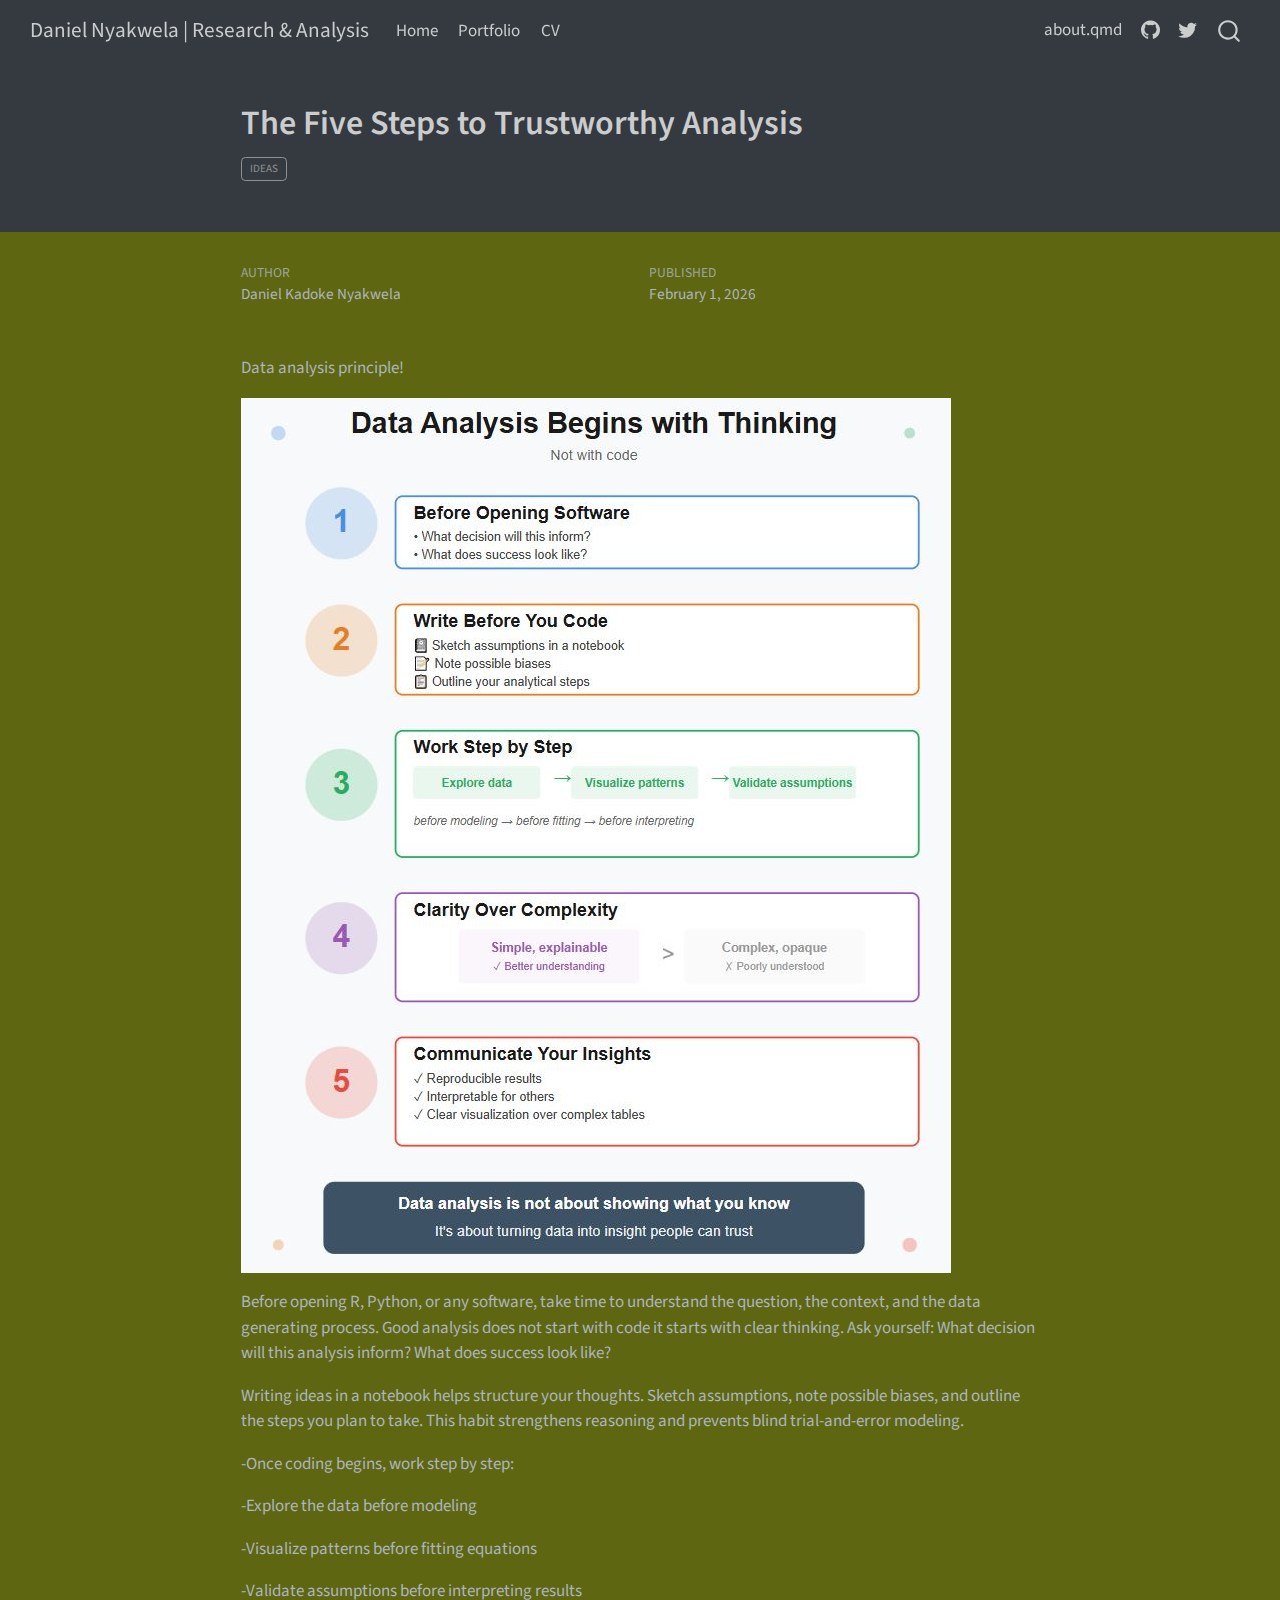
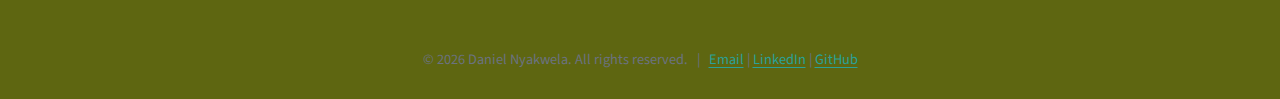
<file: docs/posts/welcome/2026-02-05-principle.html>
<!DOCTYPE html>
<html xmlns="http://www.w3.org/1999/xhtml" lang="en" xml:lang="en"><head>

<meta charset="utf-8">
<meta name="generator" content="quarto-1.5.57">

<meta name="viewport" content="width=device-width, initial-scale=1.0, user-scalable=yes">

<meta name="author" content="Daniel Kadoke Nyakwela">
<meta name="dcterms.date" content="2026-02-01">

<title>The Five Steps to Trustworthy Analysis – Daniel Nyakwela | Research &amp; Analysis</title>
<style>
code{white-space: pre-wrap;}
span.smallcaps{font-variant: small-caps;}
div.columns{display: flex; gap: min(4vw, 1.5em);}
div.column{flex: auto; overflow-x: auto;}
div.hanging-indent{margin-left: 1.5em; text-indent: -1.5em;}
ul.task-list{list-style: none;}
ul.task-list li input[type="checkbox"] {
  width: 0.8em;
  margin: 0 0.8em 0.2em -1em; /* quarto-specific, see https://github.com/quarto-dev/quarto-cli/issues/4556 */ 
  vertical-align: middle;
}
</style>


<script src="../../site_libs/quarto-nav/quarto-nav.js"></script>
<script src="../../site_libs/quarto-nav/headroom.min.js"></script>
<script src="../../site_libs/clipboard/clipboard.min.js"></script>
<script src="../../site_libs/quarto-search/autocomplete.umd.js"></script>
<script src="../../site_libs/quarto-search/fuse.min.js"></script>
<script src="../../site_libs/quarto-search/quarto-search.js"></script>
<meta name="quarto:offset" content="../../">
<script src="../../site_libs/quarto-html/quarto.js"></script>
<script src="../../site_libs/quarto-html/popper.min.js"></script>
<script src="../../site_libs/quarto-html/tippy.umd.min.js"></script>
<script src="../../site_libs/quarto-html/anchor.min.js"></script>
<link href="../../site_libs/quarto-html/tippy.css" rel="stylesheet">
<link href="../../site_libs/quarto-html/quarto-syntax-highlighting.css" rel="stylesheet" id="quarto-text-highlighting-styles">
<script src="../../site_libs/bootstrap/bootstrap.min.js"></script>
<link href="../../site_libs/bootstrap/bootstrap-icons.css" rel="stylesheet">
<link href="../../site_libs/bootstrap/bootstrap.min.css" rel="stylesheet" id="quarto-bootstrap" data-mode="light">
<script id="quarto-search-options" type="application/json">{
  "location": "navbar",
  "copy-button": false,
  "collapse-after": 3,
  "panel-placement": "end",
  "type": "overlay",
  "limit": 50,
  "keyboard-shortcut": [
    "f",
    "/",
    "s"
  ],
  "show-item-context": false,
  "language": {
    "search-no-results-text": "No results",
    "search-matching-documents-text": "matching documents",
    "search-copy-link-title": "Copy link to search",
    "search-hide-matches-text": "Hide additional matches",
    "search-more-match-text": "more match in this document",
    "search-more-matches-text": "more matches in this document",
    "search-clear-button-title": "Clear",
    "search-text-placeholder": "",
    "search-detached-cancel-button-title": "Cancel",
    "search-submit-button-title": "Submit",
    "search-label": "Search"
  }
}</script>


<link rel="stylesheet" href="../../styles.css">
</head>

<body class="nav-fixed fullcontent">

<div id="quarto-search-results"></div>
  <header id="quarto-header" class="headroom fixed-top quarto-banner">
    <nav class="navbar navbar-expand-lg " data-bs-theme="dark">
      <div class="navbar-container container-fluid">
      <div class="navbar-brand-container mx-auto">
    <a class="navbar-brand" href="../../index.html">
    <span class="navbar-title">Daniel Nyakwela | Research &amp; Analysis</span>
    </a>
  </div>
            <div id="quarto-search" class="" title="Search"></div>
          <button class="navbar-toggler" type="button" data-bs-toggle="collapse" data-bs-target="#navbarCollapse" aria-controls="navbarCollapse" role="menu" aria-expanded="false" aria-label="Toggle navigation" onclick="if (window.quartoToggleHeadroom) { window.quartoToggleHeadroom(); }">
  <span class="navbar-toggler-icon"></span>
</button>
          <div class="collapse navbar-collapse" id="navbarCollapse">
            <ul class="navbar-nav navbar-nav-scroll me-auto">
  <li class="nav-item">
    <a class="nav-link" href="../../index.html"> 
<span class="menu-text">Home</span></a>
  </li>  
  <li class="nav-item">
    <a class="nav-link" href="../../portifolio.html"> 
<span class="menu-text">Portfolio</span></a>
  </li>  
  <li class="nav-item">
    <a class="nav-link" href="../../cv.html"> 
<span class="menu-text">CV</span></a>
  </li>  
</ul>
            <ul class="navbar-nav navbar-nav-scroll ms-auto">
  <li class="nav-item">
    <span class="nav-link">
<span class="menu-text">about.qmd</span>
    </span>
  </li>  
  <li class="nav-item compact">
    <a class="nav-link" href="https://github.com/"> <i class="bi bi-github" role="img">
</i> 
<span class="menu-text"></span></a>
  </li>  
  <li class="nav-item compact">
    <a class="nav-link" href="https://twitter.com"> <i class="bi bi-twitter" role="img">
</i> 
<span class="menu-text"></span></a>
  </li>  
</ul>
          </div> <!-- /navcollapse -->
            <div class="quarto-navbar-tools">
</div>
      </div> <!-- /container-fluid -->
    </nav>
</header>
<!-- content -->
<header id="title-block-header" class="quarto-title-block default page-columns page-full">
  <div class="quarto-title-banner page-columns page-full">
    <div class="quarto-title column-body">
      <h1 class="title">The Five Steps to Trustworthy Analysis</h1>
                                <div class="quarto-categories">
                <div class="quarto-category">Ideas</div>
              </div>
                  </div>
  </div>
    
  
  <div class="quarto-title-meta">

      <div>
      <div class="quarto-title-meta-heading">Author</div>
      <div class="quarto-title-meta-contents">
               <p>Daniel Kadoke Nyakwela </p>
            </div>
    </div>
      
      <div>
      <div class="quarto-title-meta-heading">Published</div>
      <div class="quarto-title-meta-contents">
        <p class="date">February 1, 2026</p>
      </div>
    </div>
    
      
    </div>
    
  
  </header><div id="quarto-content" class="quarto-container page-columns page-rows-contents page-layout-article page-navbar">
<!-- sidebar -->
<!-- margin-sidebar -->
    
<!-- main -->
<main class="content quarto-banner-title-block" id="quarto-document-content">





<p>Data analysis principle!</p>
<p><img src="Pic.JPG" class="img-fluid"></p>
<p>Before opening R, Python, or any software, take time to understand the question, the context, and the data generating process. Good analysis does not start with code it starts with clear thinking. Ask yourself: What decision will this analysis inform? What does success look like?</p>
<p>Writing ideas in a notebook helps structure your thoughts. Sketch assumptions, note possible biases, and outline the steps you plan to take. This habit strengthens reasoning and prevents blind trial-and-error modeling.</p>
<p>-Once coding begins, work step by step:</p>
<p>-Explore the data before modeling</p>
<p>-Visualize patterns before fitting equations</p>
<p>-Validate assumptions before interpreting results</p>



</main> <!-- /main -->
<div style="text-align:center; font-size:0.85rem; color:#6b7280; padding:10px 0;">

© 2026 Daniel Nyakwela. All rights reserved. &nbsp; | &nbsp;
<a href="mailto:kadokedaniel@gmail.com">Email</a> |

<a href="https://www.linkedin.com/in/Daniel-Nyakwela" target="_blank">LinkedIn</a> |

<a href="https://github.com/DaNI-26-W" target="_blank">GitHub</a>

</div>

<script id="quarto-html-after-body" type="application/javascript">
window.document.addEventListener("DOMContentLoaded", function (event) {
  const toggleBodyColorMode = (bsSheetEl) => {
    const mode = bsSheetEl.getAttribute("data-mode");
    const bodyEl = window.document.querySelector("body");
    if (mode === "dark") {
      bodyEl.classList.add("quarto-dark");
      bodyEl.classList.remove("quarto-light");
    } else {
      bodyEl.classList.add("quarto-light");
      bodyEl.classList.remove("quarto-dark");
    }
  }
  const toggleBodyColorPrimary = () => {
    const bsSheetEl = window.document.querySelector("link#quarto-bootstrap");
    if (bsSheetEl) {
      toggleBodyColorMode(bsSheetEl);
    }
  }
  toggleBodyColorPrimary();  
  const icon = "";
  const anchorJS = new window.AnchorJS();
  anchorJS.options = {
    placement: 'right',
    icon: icon
  };
  anchorJS.add('.anchored');
  const isCodeAnnotation = (el) => {
    for (const clz of el.classList) {
      if (clz.startsWith('code-annotation-')) {                     
        return true;
      }
    }
    return false;
  }
  const onCopySuccess = function(e) {
    // button target
    const button = e.trigger;
    // don't keep focus
    button.blur();
    // flash "checked"
    button.classList.add('code-copy-button-checked');
    var currentTitle = button.getAttribute("title");
    button.setAttribute("title", "Copied!");
    let tooltip;
    if (window.bootstrap) {
      button.setAttribute("data-bs-toggle", "tooltip");
      button.setAttribute("data-bs-placement", "left");
      button.setAttribute("data-bs-title", "Copied!");
      tooltip = new bootstrap.Tooltip(button, 
        { trigger: "manual", 
          customClass: "code-copy-button-tooltip",
          offset: [0, -8]});
      tooltip.show();    
    }
    setTimeout(function() {
      if (tooltip) {
        tooltip.hide();
        button.removeAttribute("data-bs-title");
        button.removeAttribute("data-bs-toggle");
        button.removeAttribute("data-bs-placement");
      }
      button.setAttribute("title", currentTitle);
      button.classList.remove('code-copy-button-checked');
    }, 1000);
    // clear code selection
    e.clearSelection();
  }
  const getTextToCopy = function(trigger) {
      const codeEl = trigger.previousElementSibling.cloneNode(true);
      for (const childEl of codeEl.children) {
        if (isCodeAnnotation(childEl)) {
          childEl.remove();
        }
      }
      return codeEl.innerText;
  }
  const clipboard = new window.ClipboardJS('.code-copy-button:not([data-in-quarto-modal])', {
    text: getTextToCopy
  });
  clipboard.on('success', onCopySuccess);
  if (window.document.getElementById('quarto-embedded-source-code-modal')) {
    // For code content inside modals, clipBoardJS needs to be initialized with a container option
    // TODO: Check when it could be a function (https://github.com/zenorocha/clipboard.js/issues/860)
    const clipboardModal = new window.ClipboardJS('.code-copy-button[data-in-quarto-modal]', {
      text: getTextToCopy,
      container: window.document.getElementById('quarto-embedded-source-code-modal')
    });
    clipboardModal.on('success', onCopySuccess);
  }
    var localhostRegex = new RegExp(/^(?:http|https):\/\/localhost\:?[0-9]*\//);
    var mailtoRegex = new RegExp(/^mailto:/);
      var filterRegex = new RegExp('/' + window.location.host + '/');
    var isInternal = (href) => {
        return filterRegex.test(href) || localhostRegex.test(href) || mailtoRegex.test(href);
    }
    // Inspect non-navigation links and adorn them if external
 	var links = window.document.querySelectorAll('a[href]:not(.nav-link):not(.navbar-brand):not(.toc-action):not(.sidebar-link):not(.sidebar-item-toggle):not(.pagination-link):not(.no-external):not([aria-hidden]):not(.dropdown-item):not(.quarto-navigation-tool):not(.about-link)');
    for (var i=0; i<links.length; i++) {
      const link = links[i];
      if (!isInternal(link.href)) {
        // undo the damage that might have been done by quarto-nav.js in the case of
        // links that we want to consider external
        if (link.dataset.originalHref !== undefined) {
          link.href = link.dataset.originalHref;
        }
      }
    }
  function tippyHover(el, contentFn, onTriggerFn, onUntriggerFn) {
    const config = {
      allowHTML: true,
      maxWidth: 500,
      delay: 100,
      arrow: false,
      appendTo: function(el) {
          return el.parentElement;
      },
      interactive: true,
      interactiveBorder: 10,
      theme: 'quarto',
      placement: 'bottom-start',
    };
    if (contentFn) {
      config.content = contentFn;
    }
    if (onTriggerFn) {
      config.onTrigger = onTriggerFn;
    }
    if (onUntriggerFn) {
      config.onUntrigger = onUntriggerFn;
    }
    window.tippy(el, config); 
  }
  const noterefs = window.document.querySelectorAll('a[role="doc-noteref"]');
  for (var i=0; i<noterefs.length; i++) {
    const ref = noterefs[i];
    tippyHover(ref, function() {
      // use id or data attribute instead here
      let href = ref.getAttribute('data-footnote-href') || ref.getAttribute('href');
      try { href = new URL(href).hash; } catch {}
      const id = href.replace(/^#\/?/, "");
      const note = window.document.getElementById(id);
      if (note) {
        return note.innerHTML;
      } else {
        return "";
      }
    });
  }
  const xrefs = window.document.querySelectorAll('a.quarto-xref');
  const processXRef = (id, note) => {
    // Strip column container classes
    const stripColumnClz = (el) => {
      el.classList.remove("page-full", "page-columns");
      if (el.children) {
        for (const child of el.children) {
          stripColumnClz(child);
        }
      }
    }
    stripColumnClz(note)
    if (id === null || id.startsWith('sec-')) {
      // Special case sections, only their first couple elements
      const container = document.createElement("div");
      if (note.children && note.children.length > 2) {
        container.appendChild(note.children[0].cloneNode(true));
        for (let i = 1; i < note.children.length; i++) {
          const child = note.children[i];
          if (child.tagName === "P" && child.innerText === "") {
            continue;
          } else {
            container.appendChild(child.cloneNode(true));
            break;
          }
        }
        if (window.Quarto?.typesetMath) {
          window.Quarto.typesetMath(container);
        }
        return container.innerHTML
      } else {
        if (window.Quarto?.typesetMath) {
          window.Quarto.typesetMath(note);
        }
        return note.innerHTML;
      }
    } else {
      // Remove any anchor links if they are present
      const anchorLink = note.querySelector('a.anchorjs-link');
      if (anchorLink) {
        anchorLink.remove();
      }
      if (window.Quarto?.typesetMath) {
        window.Quarto.typesetMath(note);
      }
      // TODO in 1.5, we should make sure this works without a callout special case
      if (note.classList.contains("callout")) {
        return note.outerHTML;
      } else {
        return note.innerHTML;
      }
    }
  }
  for (var i=0; i<xrefs.length; i++) {
    const xref = xrefs[i];
    tippyHover(xref, undefined, function(instance) {
      instance.disable();
      let url = xref.getAttribute('href');
      let hash = undefined; 
      if (url.startsWith('#')) {
        hash = url;
      } else {
        try { hash = new URL(url).hash; } catch {}
      }
      if (hash) {
        const id = hash.replace(/^#\/?/, "");
        const note = window.document.getElementById(id);
        if (note !== null) {
          try {
            const html = processXRef(id, note.cloneNode(true));
            instance.setContent(html);
          } finally {
            instance.enable();
            instance.show();
          }
        } else {
          // See if we can fetch this
          fetch(url.split('#')[0])
          .then(res => res.text())
          .then(html => {
            const parser = new DOMParser();
            const htmlDoc = parser.parseFromString(html, "text/html");
            const note = htmlDoc.getElementById(id);
            if (note !== null) {
              const html = processXRef(id, note);
              instance.setContent(html);
            } 
          }).finally(() => {
            instance.enable();
            instance.show();
          });
        }
      } else {
        // See if we can fetch a full url (with no hash to target)
        // This is a special case and we should probably do some content thinning / targeting
        fetch(url)
        .then(res => res.text())
        .then(html => {
          const parser = new DOMParser();
          const htmlDoc = parser.parseFromString(html, "text/html");
          const note = htmlDoc.querySelector('main.content');
          if (note !== null) {
            // This should only happen for chapter cross references
            // (since there is no id in the URL)
            // remove the first header
            if (note.children.length > 0 && note.children[0].tagName === "HEADER") {
              note.children[0].remove();
            }
            const html = processXRef(null, note);
            instance.setContent(html);
          } 
        }).finally(() => {
          instance.enable();
          instance.show();
        });
      }
    }, function(instance) {
    });
  }
      let selectedAnnoteEl;
      const selectorForAnnotation = ( cell, annotation) => {
        let cellAttr = 'data-code-cell="' + cell + '"';
        let lineAttr = 'data-code-annotation="' +  annotation + '"';
        const selector = 'span[' + cellAttr + '][' + lineAttr + ']';
        return selector;
      }
      const selectCodeLines = (annoteEl) => {
        const doc = window.document;
        const targetCell = annoteEl.getAttribute("data-target-cell");
        const targetAnnotation = annoteEl.getAttribute("data-target-annotation");
        const annoteSpan = window.document.querySelector(selectorForAnnotation(targetCell, targetAnnotation));
        const lines = annoteSpan.getAttribute("data-code-lines").split(",");
        const lineIds = lines.map((line) => {
          return targetCell + "-" + line;
        })
        let top = null;
        let height = null;
        let parent = null;
        if (lineIds.length > 0) {
            //compute the position of the single el (top and bottom and make a div)
            const el = window.document.getElementById(lineIds[0]);
            top = el.offsetTop;
            height = el.offsetHeight;
            parent = el.parentElement.parentElement;
          if (lineIds.length > 1) {
            const lastEl = window.document.getElementById(lineIds[lineIds.length - 1]);
            const bottom = lastEl.offsetTop + lastEl.offsetHeight;
            height = bottom - top;
          }
          if (top !== null && height !== null && parent !== null) {
            // cook up a div (if necessary) and position it 
            let div = window.document.getElementById("code-annotation-line-highlight");
            if (div === null) {
              div = window.document.createElement("div");
              div.setAttribute("id", "code-annotation-line-highlight");
              div.style.position = 'absolute';
              parent.appendChild(div);
            }
            div.style.top = top - 2 + "px";
            div.style.height = height + 4 + "px";
            div.style.left = 0;
            let gutterDiv = window.document.getElementById("code-annotation-line-highlight-gutter");
            if (gutterDiv === null) {
              gutterDiv = window.document.createElement("div");
              gutterDiv.setAttribute("id", "code-annotation-line-highlight-gutter");
              gutterDiv.style.position = 'absolute';
              const codeCell = window.document.getElementById(targetCell);
              const gutter = codeCell.querySelector('.code-annotation-gutter');
              gutter.appendChild(gutterDiv);
            }
            gutterDiv.style.top = top - 2 + "px";
            gutterDiv.style.height = height + 4 + "px";
          }
          selectedAnnoteEl = annoteEl;
        }
      };
      const unselectCodeLines = () => {
        const elementsIds = ["code-annotation-line-highlight", "code-annotation-line-highlight-gutter"];
        elementsIds.forEach((elId) => {
          const div = window.document.getElementById(elId);
          if (div) {
            div.remove();
          }
        });
        selectedAnnoteEl = undefined;
      };
        // Handle positioning of the toggle
    window.addEventListener(
      "resize",
      throttle(() => {
        elRect = undefined;
        if (selectedAnnoteEl) {
          selectCodeLines(selectedAnnoteEl);
        }
      }, 10)
    );
    function throttle(fn, ms) {
    let throttle = false;
    let timer;
      return (...args) => {
        if(!throttle) { // first call gets through
            fn.apply(this, args);
            throttle = true;
        } else { // all the others get throttled
            if(timer) clearTimeout(timer); // cancel #2
            timer = setTimeout(() => {
              fn.apply(this, args);
              timer = throttle = false;
            }, ms);
        }
      };
    }
      // Attach click handler to the DT
      const annoteDls = window.document.querySelectorAll('dt[data-target-cell]');
      for (const annoteDlNode of annoteDls) {
        annoteDlNode.addEventListener('click', (event) => {
          const clickedEl = event.target;
          if (clickedEl !== selectedAnnoteEl) {
            unselectCodeLines();
            const activeEl = window.document.querySelector('dt[data-target-cell].code-annotation-active');
            if (activeEl) {
              activeEl.classList.remove('code-annotation-active');
            }
            selectCodeLines(clickedEl);
            clickedEl.classList.add('code-annotation-active');
          } else {
            // Unselect the line
            unselectCodeLines();
            clickedEl.classList.remove('code-annotation-active');
          }
        });
      }
  const findCites = (el) => {
    const parentEl = el.parentElement;
    if (parentEl) {
      const cites = parentEl.dataset.cites;
      if (cites) {
        return {
          el,
          cites: cites.split(' ')
        };
      } else {
        return findCites(el.parentElement)
      }
    } else {
      return undefined;
    }
  };
  var bibliorefs = window.document.querySelectorAll('a[role="doc-biblioref"]');
  for (var i=0; i<bibliorefs.length; i++) {
    const ref = bibliorefs[i];
    const citeInfo = findCites(ref);
    if (citeInfo) {
      tippyHover(citeInfo.el, function() {
        var popup = window.document.createElement('div');
        citeInfo.cites.forEach(function(cite) {
          var citeDiv = window.document.createElement('div');
          citeDiv.classList.add('hanging-indent');
          citeDiv.classList.add('csl-entry');
          var biblioDiv = window.document.getElementById('ref-' + cite);
          if (biblioDiv) {
            citeDiv.innerHTML = biblioDiv.innerHTML;
          }
          popup.appendChild(citeDiv);
        });
        return popup.innerHTML;
      });
    }
  }
});
</script>
</div> <!-- /content -->




</body></html>
</file>
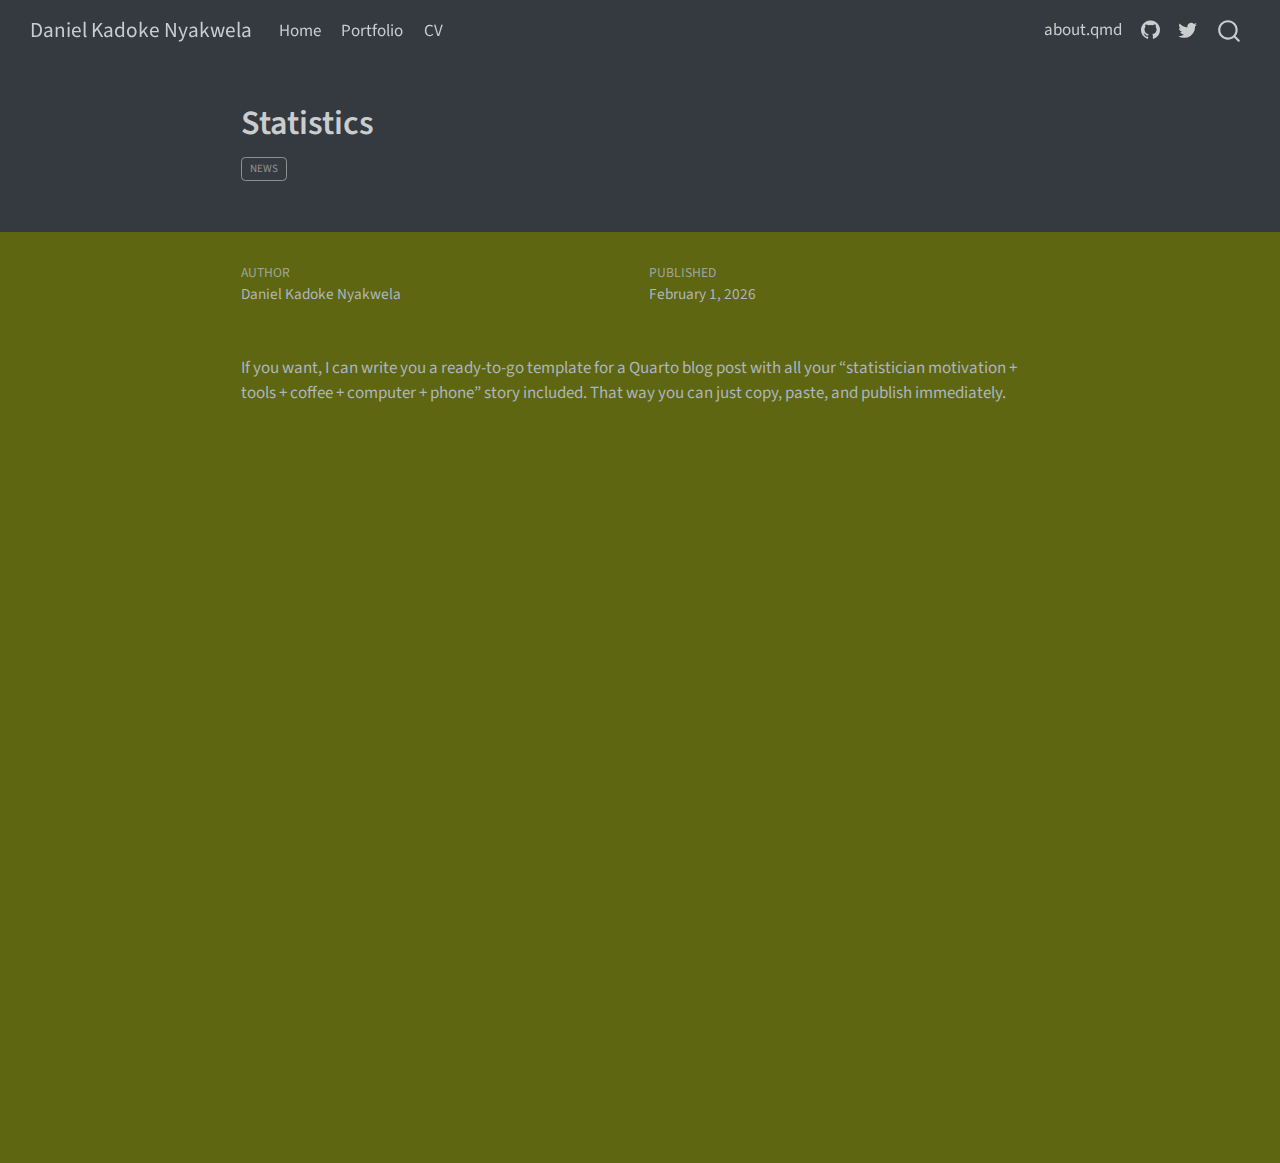
<file: docs/posts/welcome/2026-02-05-statistics-for-business.html>
<!DOCTYPE html>
<html xmlns="http://www.w3.org/1999/xhtml" lang="en" xml:lang="en"><head>

<meta charset="utf-8">
<meta name="generator" content="quarto-1.5.57">

<meta name="viewport" content="width=device-width, initial-scale=1.0, user-scalable=yes">

<meta name="author" content="Daniel Kadoke Nyakwela">
<meta name="dcterms.date" content="2026-02-01">

<title>Statistics – Daniel Kadoke Nyakwela</title>
<style>
code{white-space: pre-wrap;}
span.smallcaps{font-variant: small-caps;}
div.columns{display: flex; gap: min(4vw, 1.5em);}
div.column{flex: auto; overflow-x: auto;}
div.hanging-indent{margin-left: 1.5em; text-indent: -1.5em;}
ul.task-list{list-style: none;}
ul.task-list li input[type="checkbox"] {
  width: 0.8em;
  margin: 0 0.8em 0.2em -1em; /* quarto-specific, see https://github.com/quarto-dev/quarto-cli/issues/4556 */ 
  vertical-align: middle;
}
</style>


<script src="../../site_libs/quarto-nav/quarto-nav.js"></script>
<script src="../../site_libs/quarto-nav/headroom.min.js"></script>
<script src="../../site_libs/clipboard/clipboard.min.js"></script>
<script src="../../site_libs/quarto-search/autocomplete.umd.js"></script>
<script src="../../site_libs/quarto-search/fuse.min.js"></script>
<script src="../../site_libs/quarto-search/quarto-search.js"></script>
<meta name="quarto:offset" content="../../">
<script src="../../site_libs/quarto-html/quarto.js"></script>
<script src="../../site_libs/quarto-html/popper.min.js"></script>
<script src="../../site_libs/quarto-html/tippy.umd.min.js"></script>
<script src="../../site_libs/quarto-html/anchor.min.js"></script>
<link href="../../site_libs/quarto-html/tippy.css" rel="stylesheet">
<link href="../../site_libs/quarto-html/quarto-syntax-highlighting-dark.css" rel="stylesheet" id="quarto-text-highlighting-styles">
<script src="../../site_libs/bootstrap/bootstrap.min.js"></script>
<link href="../../site_libs/bootstrap/bootstrap-icons.css" rel="stylesheet">
<link href="../../site_libs/bootstrap/bootstrap.min.css" rel="stylesheet" id="quarto-bootstrap" data-mode="dark">
<script id="quarto-search-options" type="application/json">{
  "location": "navbar",
  "copy-button": false,
  "collapse-after": 3,
  "panel-placement": "end",
  "type": "overlay",
  "limit": 50,
  "keyboard-shortcut": [
    "f",
    "/",
    "s"
  ],
  "show-item-context": false,
  "language": {
    "search-no-results-text": "No results",
    "search-matching-documents-text": "matching documents",
    "search-copy-link-title": "Copy link to search",
    "search-hide-matches-text": "Hide additional matches",
    "search-more-match-text": "more match in this document",
    "search-more-matches-text": "more matches in this document",
    "search-clear-button-title": "Clear",
    "search-text-placeholder": "",
    "search-detached-cancel-button-title": "Cancel",
    "search-submit-button-title": "Submit",
    "search-label": "Search"
  }
}</script>


<link rel="stylesheet" href="../../styles.css">
</head>

<body class="nav-fixed fullcontent">

<div id="quarto-search-results"></div>
  <header id="quarto-header" class="headroom fixed-top quarto-banner">
    <nav class="navbar navbar-expand-lg " data-bs-theme="dark">
      <div class="navbar-container container-fluid">
      <div class="navbar-brand-container mx-auto">
    <a class="navbar-brand" href="../../index.html">
    <span class="navbar-title">Daniel Kadoke Nyakwela</span>
    </a>
  </div>
            <div id="quarto-search" class="" title="Search"></div>
          <button class="navbar-toggler" type="button" data-bs-toggle="collapse" data-bs-target="#navbarCollapse" aria-controls="navbarCollapse" role="menu" aria-expanded="false" aria-label="Toggle navigation" onclick="if (window.quartoToggleHeadroom) { window.quartoToggleHeadroom(); }">
  <span class="navbar-toggler-icon"></span>
</button>
          <div class="collapse navbar-collapse" id="navbarCollapse">
            <ul class="navbar-nav navbar-nav-scroll me-auto">
  <li class="nav-item">
    <a class="nav-link" href="../../index.html"> 
<span class="menu-text">Home</span></a>
  </li>  
  <li class="nav-item">
    <a class="nav-link" href="../../portifolio.html"> 
<span class="menu-text">Portfolio</span></a>
  </li>  
  <li class="nav-item">
    <a class="nav-link" href="../../cv.html"> 
<span class="menu-text">CV</span></a>
  </li>  
</ul>
            <ul class="navbar-nav navbar-nav-scroll ms-auto">
  <li class="nav-item">
    <span class="nav-link">
<span class="menu-text">about.qmd</span>
    </span>
  </li>  
  <li class="nav-item compact">
    <a class="nav-link" href="https://github.com/"> <i class="bi bi-github" role="img">
</i> 
<span class="menu-text"></span></a>
  </li>  
  <li class="nav-item compact">
    <a class="nav-link" href="https://twitter.com"> <i class="bi bi-twitter" role="img">
</i> 
<span class="menu-text"></span></a>
  </li>  
</ul>
          </div> <!-- /navcollapse -->
            <div class="quarto-navbar-tools">
</div>
      </div> <!-- /container-fluid -->
    </nav>
</header>
<!-- content -->
<header id="title-block-header" class="quarto-title-block default page-columns page-full">
  <div class="quarto-title-banner page-columns page-full">
    <div class="quarto-title column-body">
      <h1 class="title">Statistics</h1>
                                <div class="quarto-categories">
                <div class="quarto-category">news</div>
              </div>
                  </div>
  </div>
    
  
  <div class="quarto-title-meta">

      <div>
      <div class="quarto-title-meta-heading">Author</div>
      <div class="quarto-title-meta-contents">
               <p>Daniel Kadoke Nyakwela </p>
            </div>
    </div>
      
      <div>
      <div class="quarto-title-meta-heading">Published</div>
      <div class="quarto-title-meta-contents">
        <p class="date">February 1, 2026</p>
      </div>
    </div>
    
      
    </div>
    
  
  </header><div id="quarto-content" class="quarto-container page-columns page-rows-contents page-layout-article page-navbar">
<!-- sidebar -->
<!-- margin-sidebar -->
    
<!-- main -->
<main class="content quarto-banner-title-block" id="quarto-document-content">





<p>If you want, I can write you a ready-to-go template for a Quarto blog post with all your “statistician motivation + tools + coffee + computer + phone” story included. That way you can just copy, paste, and publish immediately.</p>



</main> <!-- /main -->
<script id="quarto-html-after-body" type="application/javascript">
window.document.addEventListener("DOMContentLoaded", function (event) {
  const toggleBodyColorMode = (bsSheetEl) => {
    const mode = bsSheetEl.getAttribute("data-mode");
    const bodyEl = window.document.querySelector("body");
    if (mode === "dark") {
      bodyEl.classList.add("quarto-dark");
      bodyEl.classList.remove("quarto-light");
    } else {
      bodyEl.classList.add("quarto-light");
      bodyEl.classList.remove("quarto-dark");
    }
  }
  const toggleBodyColorPrimary = () => {
    const bsSheetEl = window.document.querySelector("link#quarto-bootstrap");
    if (bsSheetEl) {
      toggleBodyColorMode(bsSheetEl);
    }
  }
  toggleBodyColorPrimary();  
  const icon = "";
  const anchorJS = new window.AnchorJS();
  anchorJS.options = {
    placement: 'right',
    icon: icon
  };
  anchorJS.add('.anchored');
  const isCodeAnnotation = (el) => {
    for (const clz of el.classList) {
      if (clz.startsWith('code-annotation-')) {                     
        return true;
      }
    }
    return false;
  }
  const onCopySuccess = function(e) {
    // button target
    const button = e.trigger;
    // don't keep focus
    button.blur();
    // flash "checked"
    button.classList.add('code-copy-button-checked');
    var currentTitle = button.getAttribute("title");
    button.setAttribute("title", "Copied!");
    let tooltip;
    if (window.bootstrap) {
      button.setAttribute("data-bs-toggle", "tooltip");
      button.setAttribute("data-bs-placement", "left");
      button.setAttribute("data-bs-title", "Copied!");
      tooltip = new bootstrap.Tooltip(button, 
        { trigger: "manual", 
          customClass: "code-copy-button-tooltip",
          offset: [0, -8]});
      tooltip.show();    
    }
    setTimeout(function() {
      if (tooltip) {
        tooltip.hide();
        button.removeAttribute("data-bs-title");
        button.removeAttribute("data-bs-toggle");
        button.removeAttribute("data-bs-placement");
      }
      button.setAttribute("title", currentTitle);
      button.classList.remove('code-copy-button-checked');
    }, 1000);
    // clear code selection
    e.clearSelection();
  }
  const getTextToCopy = function(trigger) {
      const codeEl = trigger.previousElementSibling.cloneNode(true);
      for (const childEl of codeEl.children) {
        if (isCodeAnnotation(childEl)) {
          childEl.remove();
        }
      }
      return codeEl.innerText;
  }
  const clipboard = new window.ClipboardJS('.code-copy-button:not([data-in-quarto-modal])', {
    text: getTextToCopy
  });
  clipboard.on('success', onCopySuccess);
  if (window.document.getElementById('quarto-embedded-source-code-modal')) {
    // For code content inside modals, clipBoardJS needs to be initialized with a container option
    // TODO: Check when it could be a function (https://github.com/zenorocha/clipboard.js/issues/860)
    const clipboardModal = new window.ClipboardJS('.code-copy-button[data-in-quarto-modal]', {
      text: getTextToCopy,
      container: window.document.getElementById('quarto-embedded-source-code-modal')
    });
    clipboardModal.on('success', onCopySuccess);
  }
    var localhostRegex = new RegExp(/^(?:http|https):\/\/localhost\:?[0-9]*\//);
    var mailtoRegex = new RegExp(/^mailto:/);
      var filterRegex = new RegExp('/' + window.location.host + '/');
    var isInternal = (href) => {
        return filterRegex.test(href) || localhostRegex.test(href) || mailtoRegex.test(href);
    }
    // Inspect non-navigation links and adorn them if external
 	var links = window.document.querySelectorAll('a[href]:not(.nav-link):not(.navbar-brand):not(.toc-action):not(.sidebar-link):not(.sidebar-item-toggle):not(.pagination-link):not(.no-external):not([aria-hidden]):not(.dropdown-item):not(.quarto-navigation-tool):not(.about-link)');
    for (var i=0; i<links.length; i++) {
      const link = links[i];
      if (!isInternal(link.href)) {
        // undo the damage that might have been done by quarto-nav.js in the case of
        // links that we want to consider external
        if (link.dataset.originalHref !== undefined) {
          link.href = link.dataset.originalHref;
        }
      }
    }
  function tippyHover(el, contentFn, onTriggerFn, onUntriggerFn) {
    const config = {
      allowHTML: true,
      maxWidth: 500,
      delay: 100,
      arrow: false,
      appendTo: function(el) {
          return el.parentElement;
      },
      interactive: true,
      interactiveBorder: 10,
      theme: 'quarto',
      placement: 'bottom-start',
    };
    if (contentFn) {
      config.content = contentFn;
    }
    if (onTriggerFn) {
      config.onTrigger = onTriggerFn;
    }
    if (onUntriggerFn) {
      config.onUntrigger = onUntriggerFn;
    }
    window.tippy(el, config); 
  }
  const noterefs = window.document.querySelectorAll('a[role="doc-noteref"]');
  for (var i=0; i<noterefs.length; i++) {
    const ref = noterefs[i];
    tippyHover(ref, function() {
      // use id or data attribute instead here
      let href = ref.getAttribute('data-footnote-href') || ref.getAttribute('href');
      try { href = new URL(href).hash; } catch {}
      const id = href.replace(/^#\/?/, "");
      const note = window.document.getElementById(id);
      if (note) {
        return note.innerHTML;
      } else {
        return "";
      }
    });
  }
  const xrefs = window.document.querySelectorAll('a.quarto-xref');
  const processXRef = (id, note) => {
    // Strip column container classes
    const stripColumnClz = (el) => {
      el.classList.remove("page-full", "page-columns");
      if (el.children) {
        for (const child of el.children) {
          stripColumnClz(child);
        }
      }
    }
    stripColumnClz(note)
    if (id === null || id.startsWith('sec-')) {
      // Special case sections, only their first couple elements
      const container = document.createElement("div");
      if (note.children && note.children.length > 2) {
        container.appendChild(note.children[0].cloneNode(true));
        for (let i = 1; i < note.children.length; i++) {
          const child = note.children[i];
          if (child.tagName === "P" && child.innerText === "") {
            continue;
          } else {
            container.appendChild(child.cloneNode(true));
            break;
          }
        }
        if (window.Quarto?.typesetMath) {
          window.Quarto.typesetMath(container);
        }
        return container.innerHTML
      } else {
        if (window.Quarto?.typesetMath) {
          window.Quarto.typesetMath(note);
        }
        return note.innerHTML;
      }
    } else {
      // Remove any anchor links if they are present
      const anchorLink = note.querySelector('a.anchorjs-link');
      if (anchorLink) {
        anchorLink.remove();
      }
      if (window.Quarto?.typesetMath) {
        window.Quarto.typesetMath(note);
      }
      // TODO in 1.5, we should make sure this works without a callout special case
      if (note.classList.contains("callout")) {
        return note.outerHTML;
      } else {
        return note.innerHTML;
      }
    }
  }
  for (var i=0; i<xrefs.length; i++) {
    const xref = xrefs[i];
    tippyHover(xref, undefined, function(instance) {
      instance.disable();
      let url = xref.getAttribute('href');
      let hash = undefined; 
      if (url.startsWith('#')) {
        hash = url;
      } else {
        try { hash = new URL(url).hash; } catch {}
      }
      if (hash) {
        const id = hash.replace(/^#\/?/, "");
        const note = window.document.getElementById(id);
        if (note !== null) {
          try {
            const html = processXRef(id, note.cloneNode(true));
            instance.setContent(html);
          } finally {
            instance.enable();
            instance.show();
          }
        } else {
          // See if we can fetch this
          fetch(url.split('#')[0])
          .then(res => res.text())
          .then(html => {
            const parser = new DOMParser();
            const htmlDoc = parser.parseFromString(html, "text/html");
            const note = htmlDoc.getElementById(id);
            if (note !== null) {
              const html = processXRef(id, note);
              instance.setContent(html);
            } 
          }).finally(() => {
            instance.enable();
            instance.show();
          });
        }
      } else {
        // See if we can fetch a full url (with no hash to target)
        // This is a special case and we should probably do some content thinning / targeting
        fetch(url)
        .then(res => res.text())
        .then(html => {
          const parser = new DOMParser();
          const htmlDoc = parser.parseFromString(html, "text/html");
          const note = htmlDoc.querySelector('main.content');
          if (note !== null) {
            // This should only happen for chapter cross references
            // (since there is no id in the URL)
            // remove the first header
            if (note.children.length > 0 && note.children[0].tagName === "HEADER") {
              note.children[0].remove();
            }
            const html = processXRef(null, note);
            instance.setContent(html);
          } 
        }).finally(() => {
          instance.enable();
          instance.show();
        });
      }
    }, function(instance) {
    });
  }
      let selectedAnnoteEl;
      const selectorForAnnotation = ( cell, annotation) => {
        let cellAttr = 'data-code-cell="' + cell + '"';
        let lineAttr = 'data-code-annotation="' +  annotation + '"';
        const selector = 'span[' + cellAttr + '][' + lineAttr + ']';
        return selector;
      }
      const selectCodeLines = (annoteEl) => {
        const doc = window.document;
        const targetCell = annoteEl.getAttribute("data-target-cell");
        const targetAnnotation = annoteEl.getAttribute("data-target-annotation");
        const annoteSpan = window.document.querySelector(selectorForAnnotation(targetCell, targetAnnotation));
        const lines = annoteSpan.getAttribute("data-code-lines").split(",");
        const lineIds = lines.map((line) => {
          return targetCell + "-" + line;
        })
        let top = null;
        let height = null;
        let parent = null;
        if (lineIds.length > 0) {
            //compute the position of the single el (top and bottom and make a div)
            const el = window.document.getElementById(lineIds[0]);
            top = el.offsetTop;
            height = el.offsetHeight;
            parent = el.parentElement.parentElement;
          if (lineIds.length > 1) {
            const lastEl = window.document.getElementById(lineIds[lineIds.length - 1]);
            const bottom = lastEl.offsetTop + lastEl.offsetHeight;
            height = bottom - top;
          }
          if (top !== null && height !== null && parent !== null) {
            // cook up a div (if necessary) and position it 
            let div = window.document.getElementById("code-annotation-line-highlight");
            if (div === null) {
              div = window.document.createElement("div");
              div.setAttribute("id", "code-annotation-line-highlight");
              div.style.position = 'absolute';
              parent.appendChild(div);
            }
            div.style.top = top - 2 + "px";
            div.style.height = height + 4 + "px";
            div.style.left = 0;
            let gutterDiv = window.document.getElementById("code-annotation-line-highlight-gutter");
            if (gutterDiv === null) {
              gutterDiv = window.document.createElement("div");
              gutterDiv.setAttribute("id", "code-annotation-line-highlight-gutter");
              gutterDiv.style.position = 'absolute';
              const codeCell = window.document.getElementById(targetCell);
              const gutter = codeCell.querySelector('.code-annotation-gutter');
              gutter.appendChild(gutterDiv);
            }
            gutterDiv.style.top = top - 2 + "px";
            gutterDiv.style.height = height + 4 + "px";
          }
          selectedAnnoteEl = annoteEl;
        }
      };
      const unselectCodeLines = () => {
        const elementsIds = ["code-annotation-line-highlight", "code-annotation-line-highlight-gutter"];
        elementsIds.forEach((elId) => {
          const div = window.document.getElementById(elId);
          if (div) {
            div.remove();
          }
        });
        selectedAnnoteEl = undefined;
      };
        // Handle positioning of the toggle
    window.addEventListener(
      "resize",
      throttle(() => {
        elRect = undefined;
        if (selectedAnnoteEl) {
          selectCodeLines(selectedAnnoteEl);
        }
      }, 10)
    );
    function throttle(fn, ms) {
    let throttle = false;
    let timer;
      return (...args) => {
        if(!throttle) { // first call gets through
            fn.apply(this, args);
            throttle = true;
        } else { // all the others get throttled
            if(timer) clearTimeout(timer); // cancel #2
            timer = setTimeout(() => {
              fn.apply(this, args);
              timer = throttle = false;
            }, ms);
        }
      };
    }
      // Attach click handler to the DT
      const annoteDls = window.document.querySelectorAll('dt[data-target-cell]');
      for (const annoteDlNode of annoteDls) {
        annoteDlNode.addEventListener('click', (event) => {
          const clickedEl = event.target;
          if (clickedEl !== selectedAnnoteEl) {
            unselectCodeLines();
            const activeEl = window.document.querySelector('dt[data-target-cell].code-annotation-active');
            if (activeEl) {
              activeEl.classList.remove('code-annotation-active');
            }
            selectCodeLines(clickedEl);
            clickedEl.classList.add('code-annotation-active');
          } else {
            // Unselect the line
            unselectCodeLines();
            clickedEl.classList.remove('code-annotation-active');
          }
        });
      }
  const findCites = (el) => {
    const parentEl = el.parentElement;
    if (parentEl) {
      const cites = parentEl.dataset.cites;
      if (cites) {
        return {
          el,
          cites: cites.split(' ')
        };
      } else {
        return findCites(el.parentElement)
      }
    } else {
      return undefined;
    }
  };
  var bibliorefs = window.document.querySelectorAll('a[role="doc-biblioref"]');
  for (var i=0; i<bibliorefs.length; i++) {
    const ref = bibliorefs[i];
    const citeInfo = findCites(ref);
    if (citeInfo) {
      tippyHover(citeInfo.el, function() {
        var popup = window.document.createElement('div');
        citeInfo.cites.forEach(function(cite) {
          var citeDiv = window.document.createElement('div');
          citeDiv.classList.add('hanging-indent');
          citeDiv.classList.add('csl-entry');
          var biblioDiv = window.document.getElementById('ref-' + cite);
          if (biblioDiv) {
            citeDiv.innerHTML = biblioDiv.innerHTML;
          }
          popup.appendChild(citeDiv);
        });
        return popup.innerHTML;
      });
    }
  }
});
</script>
</div> <!-- /content -->




</body></html>
</file>
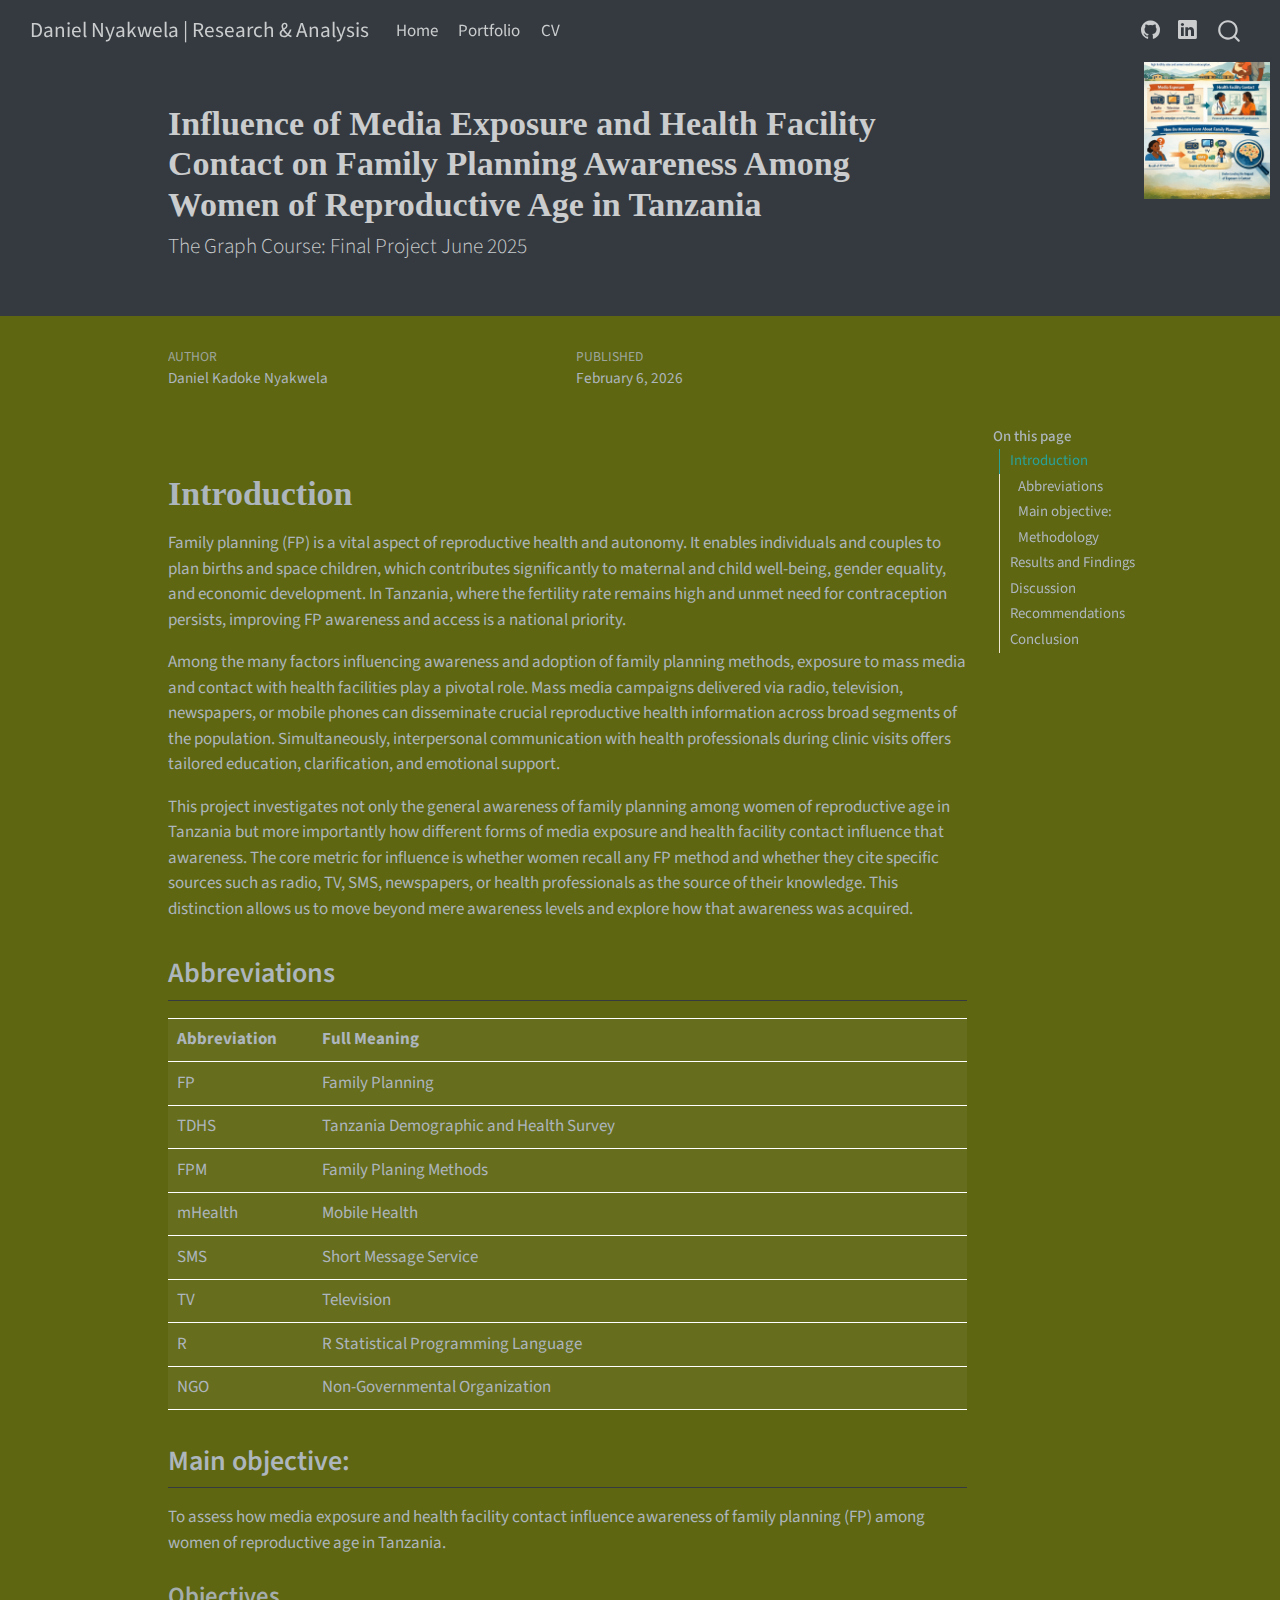
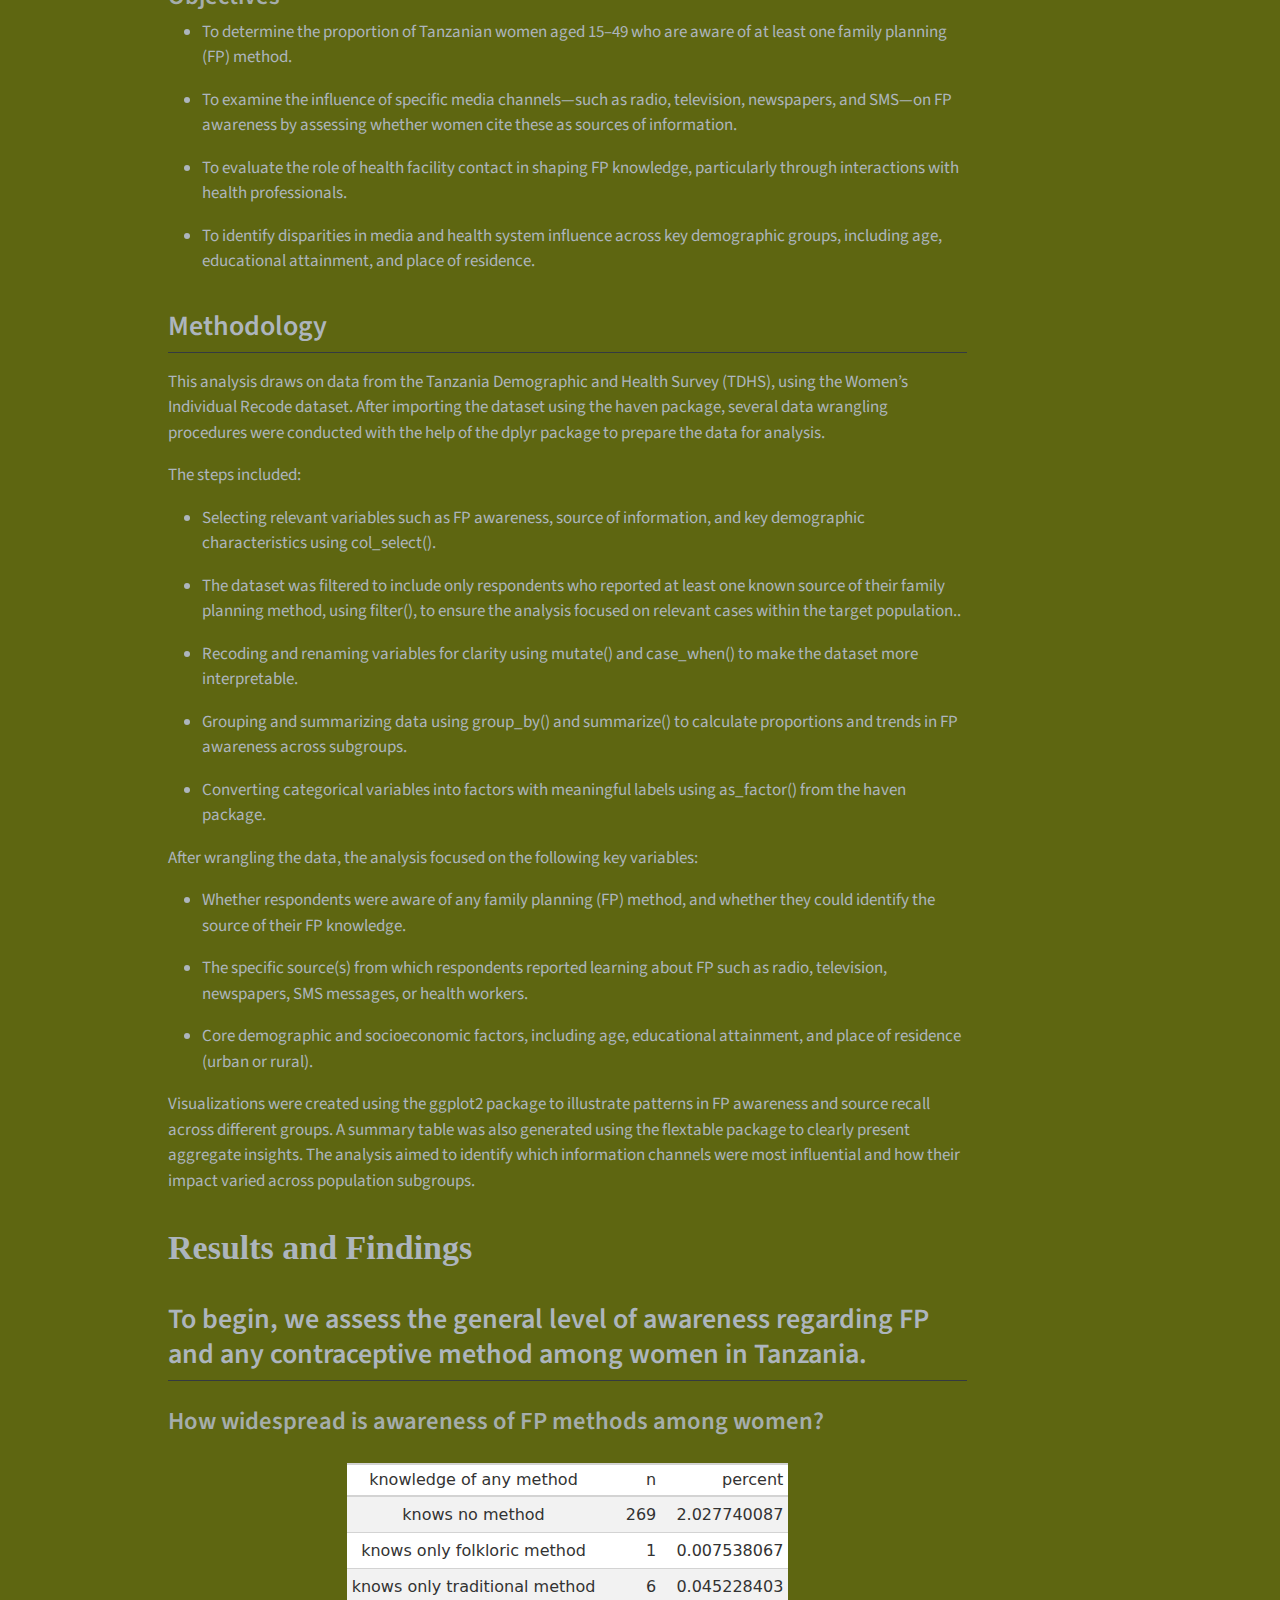
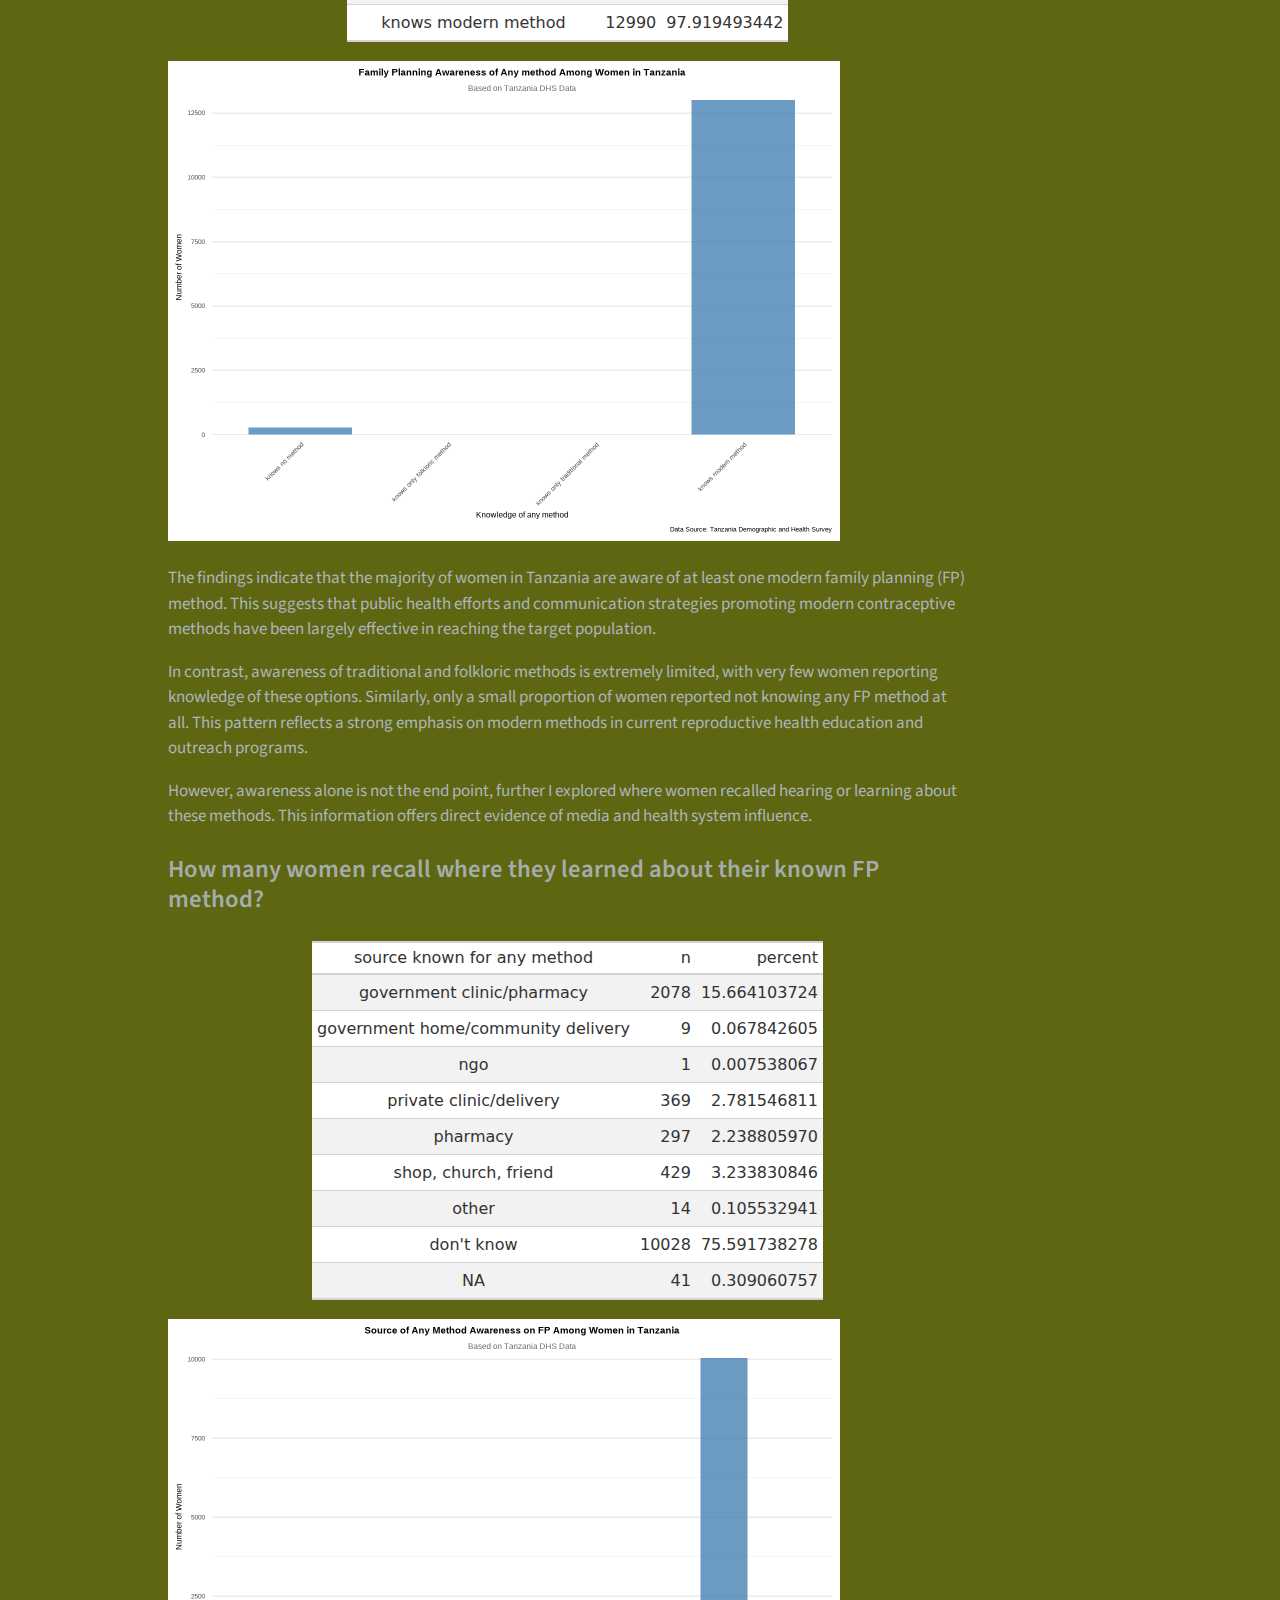
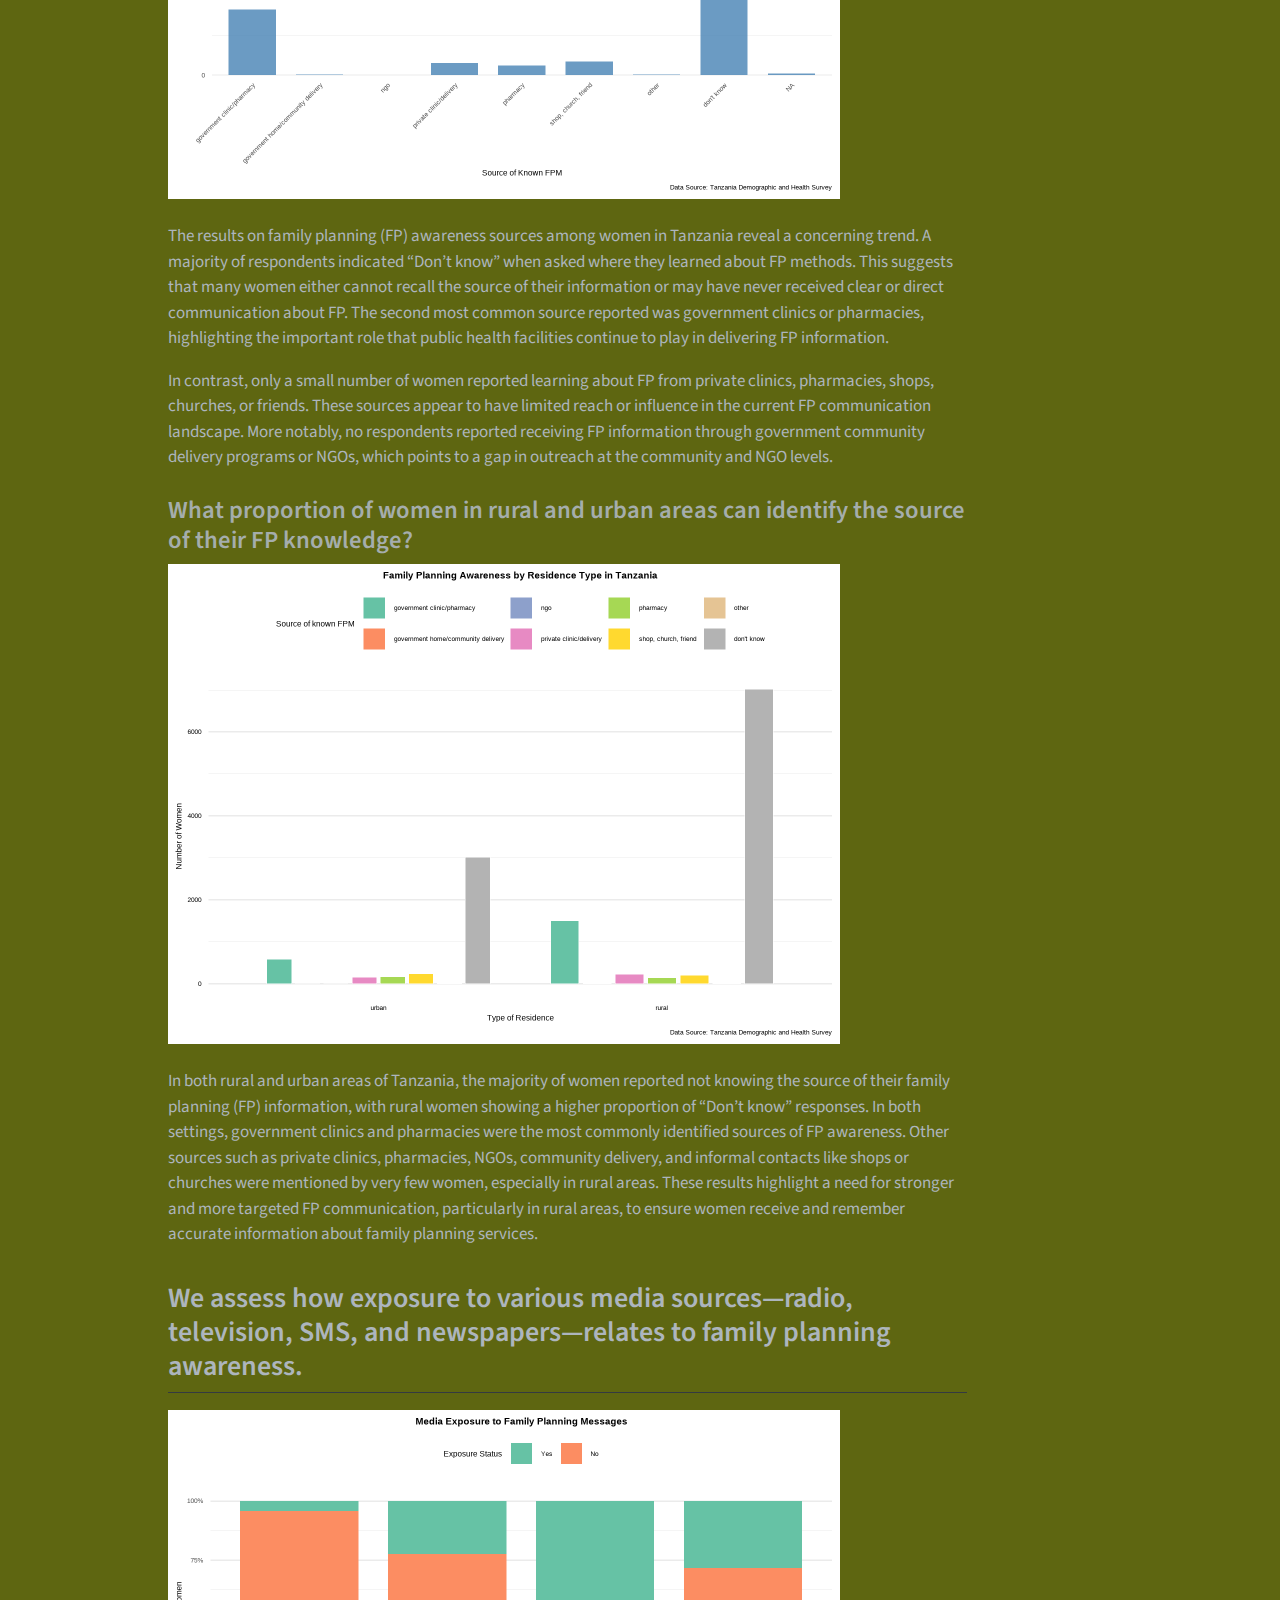
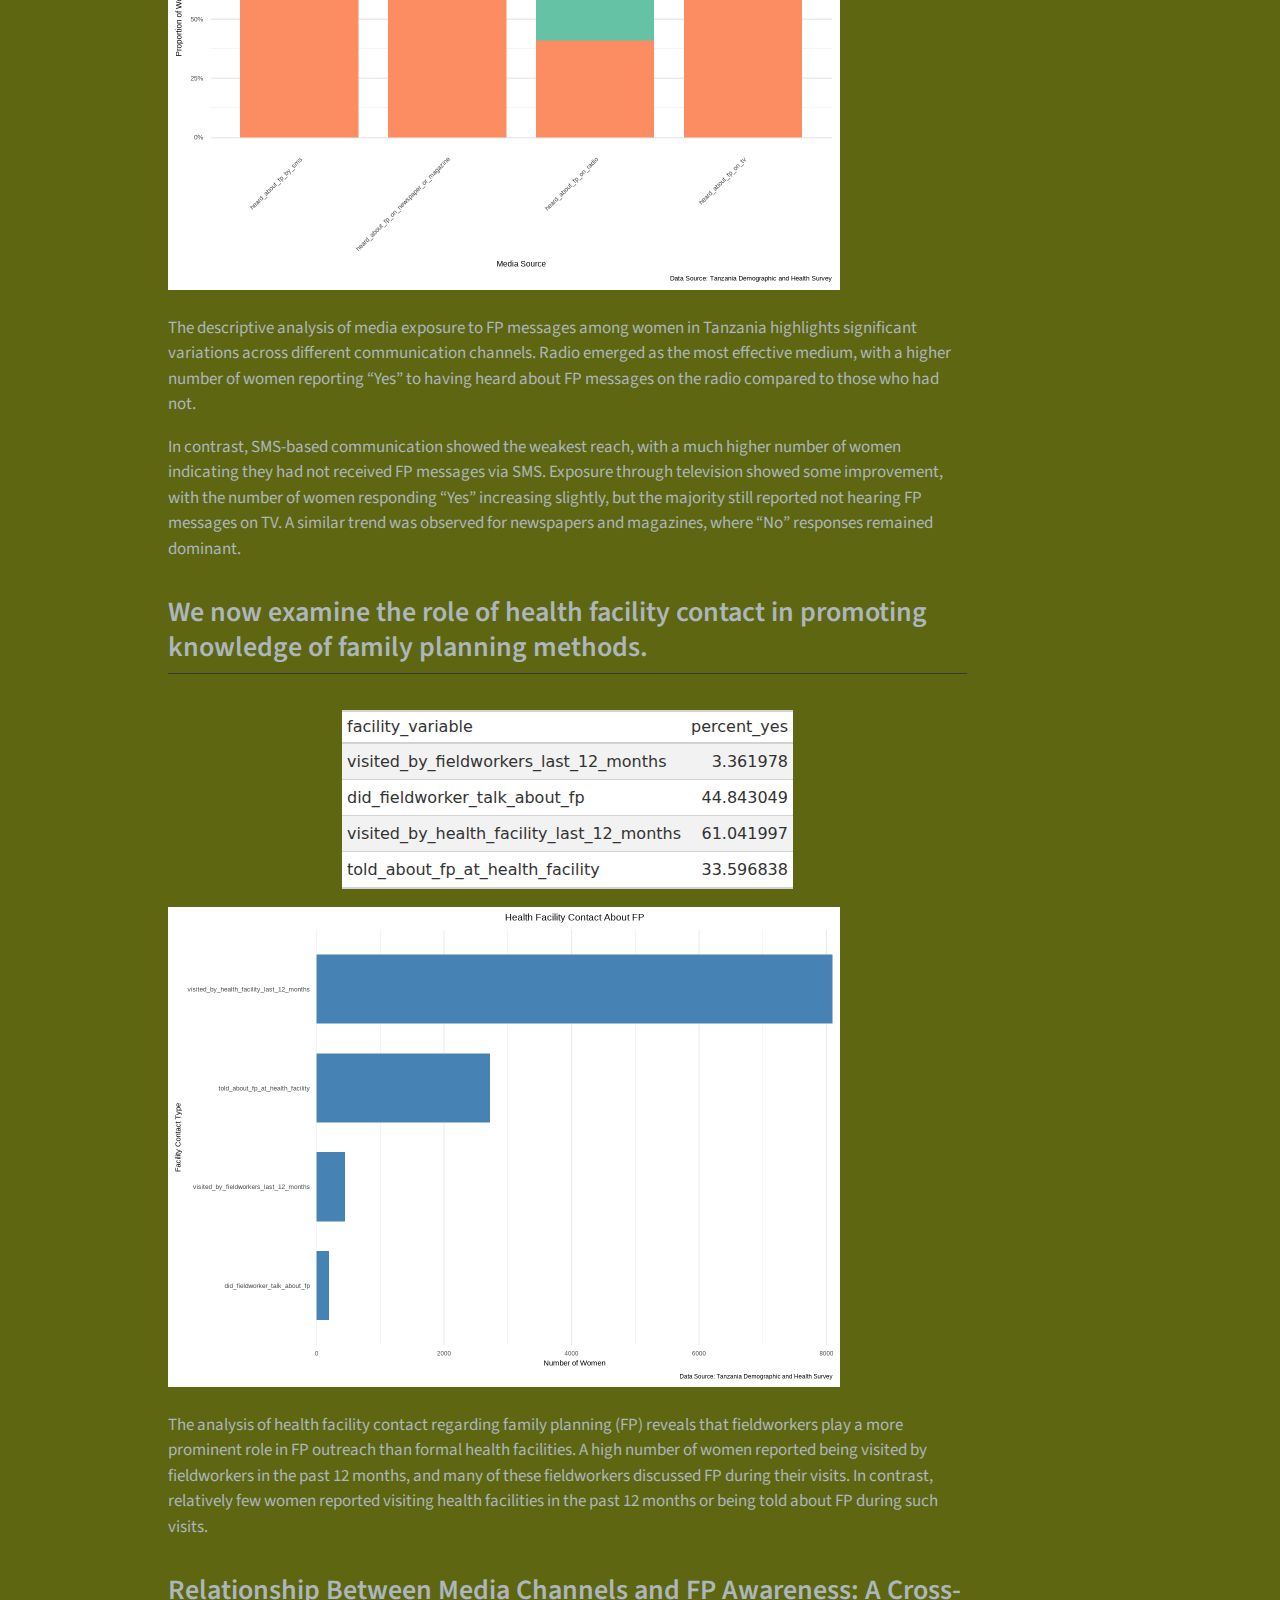
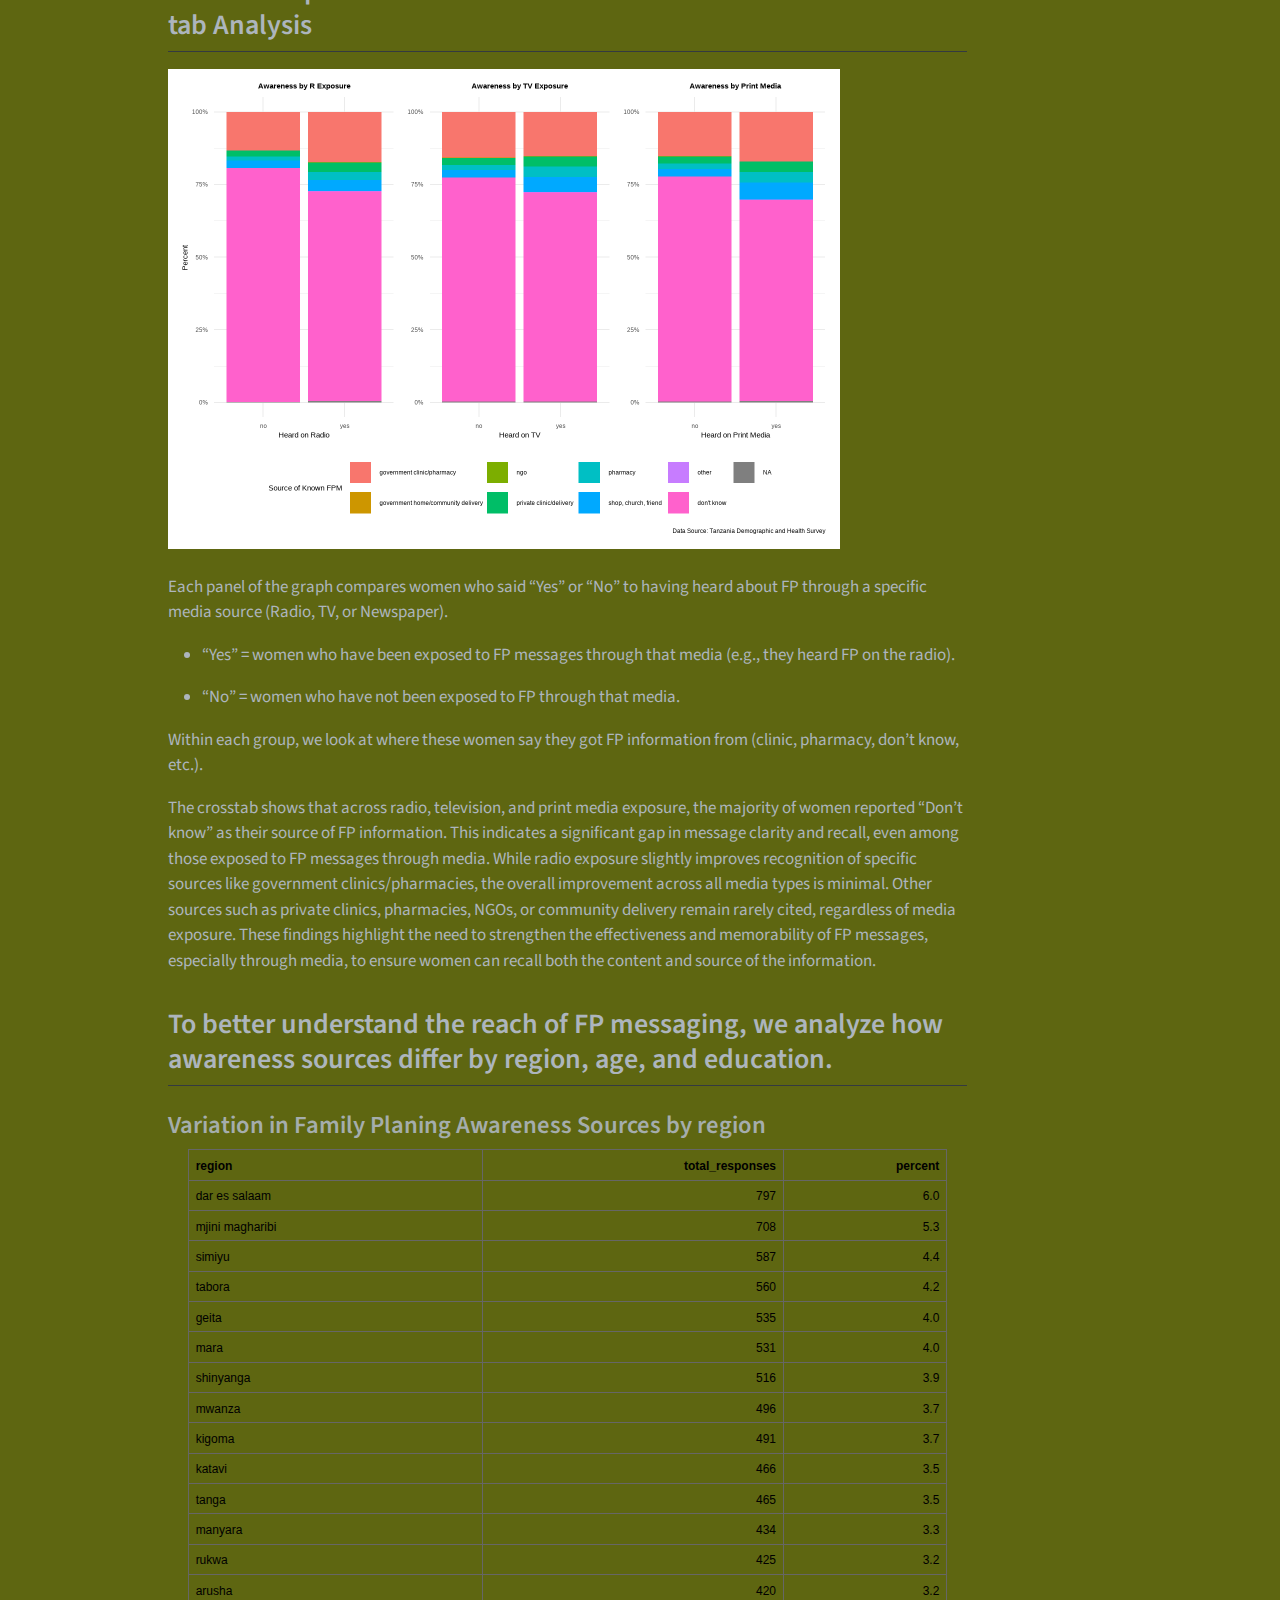
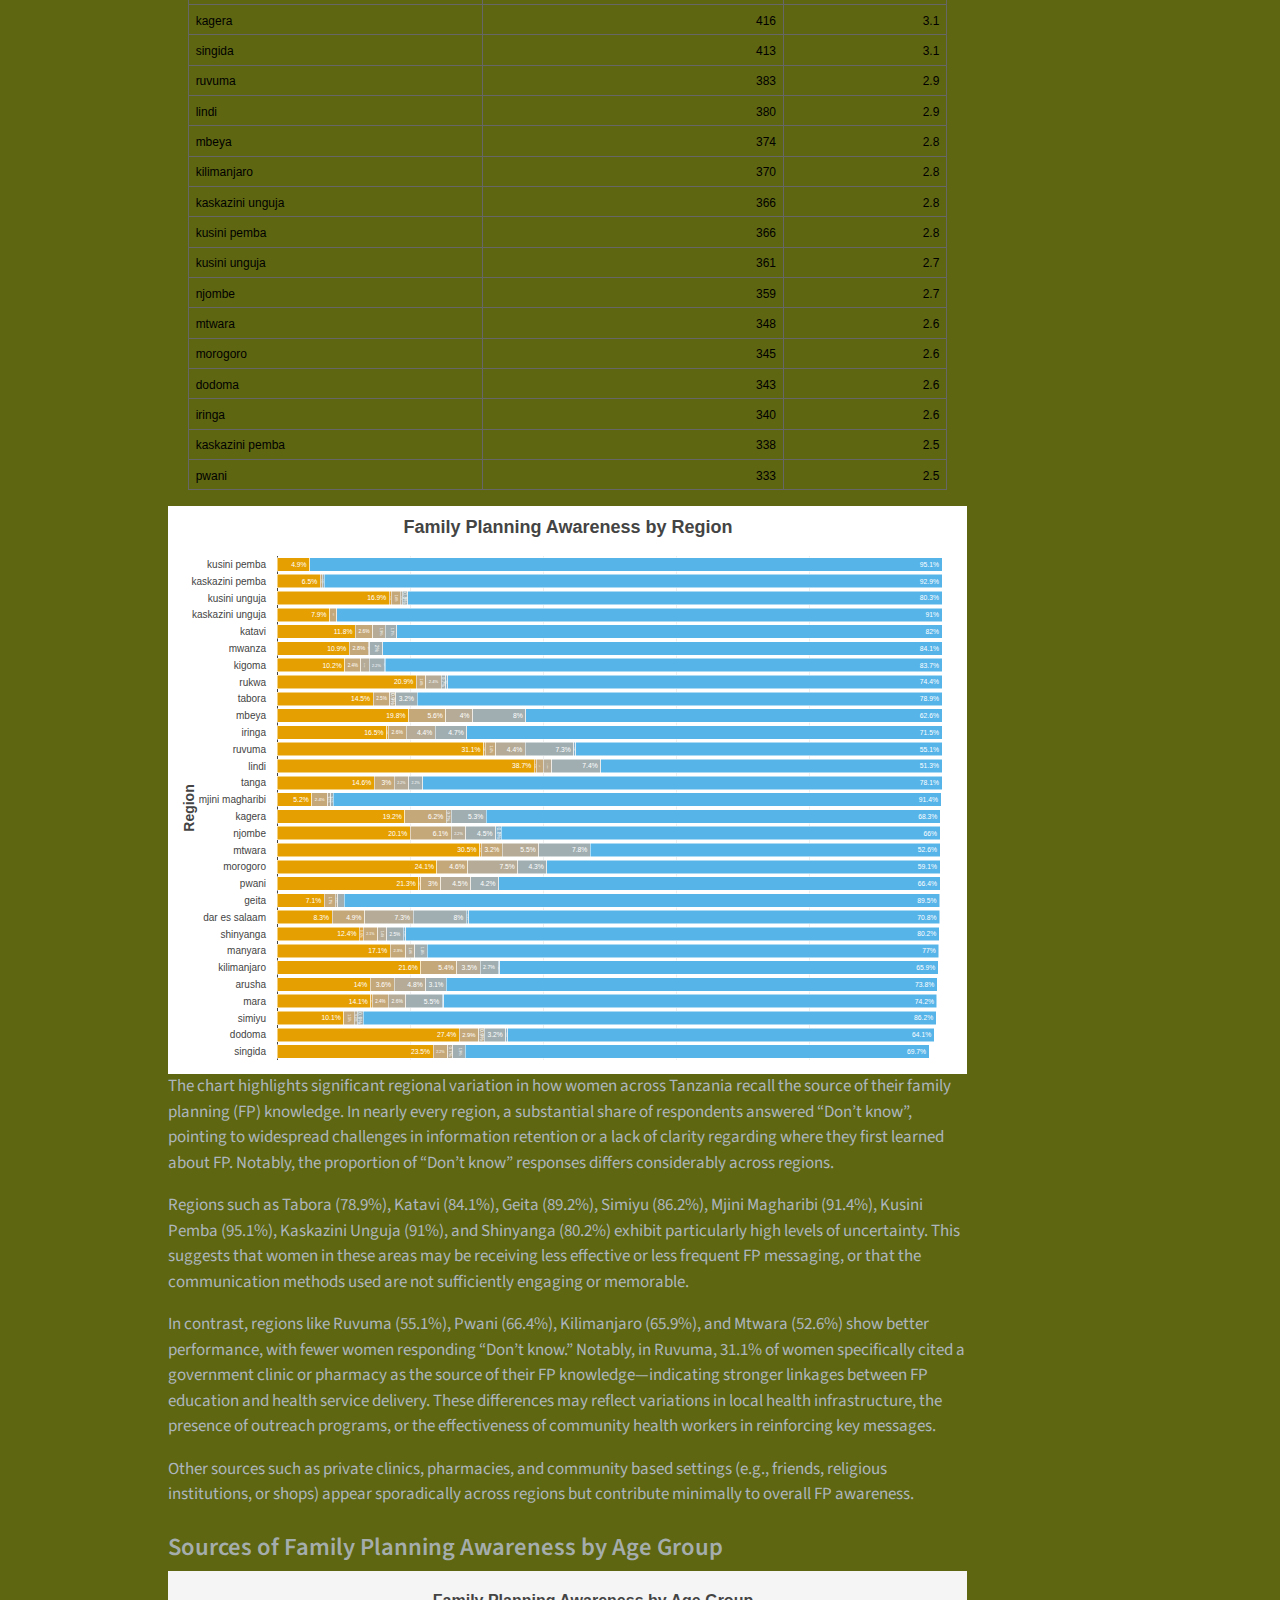
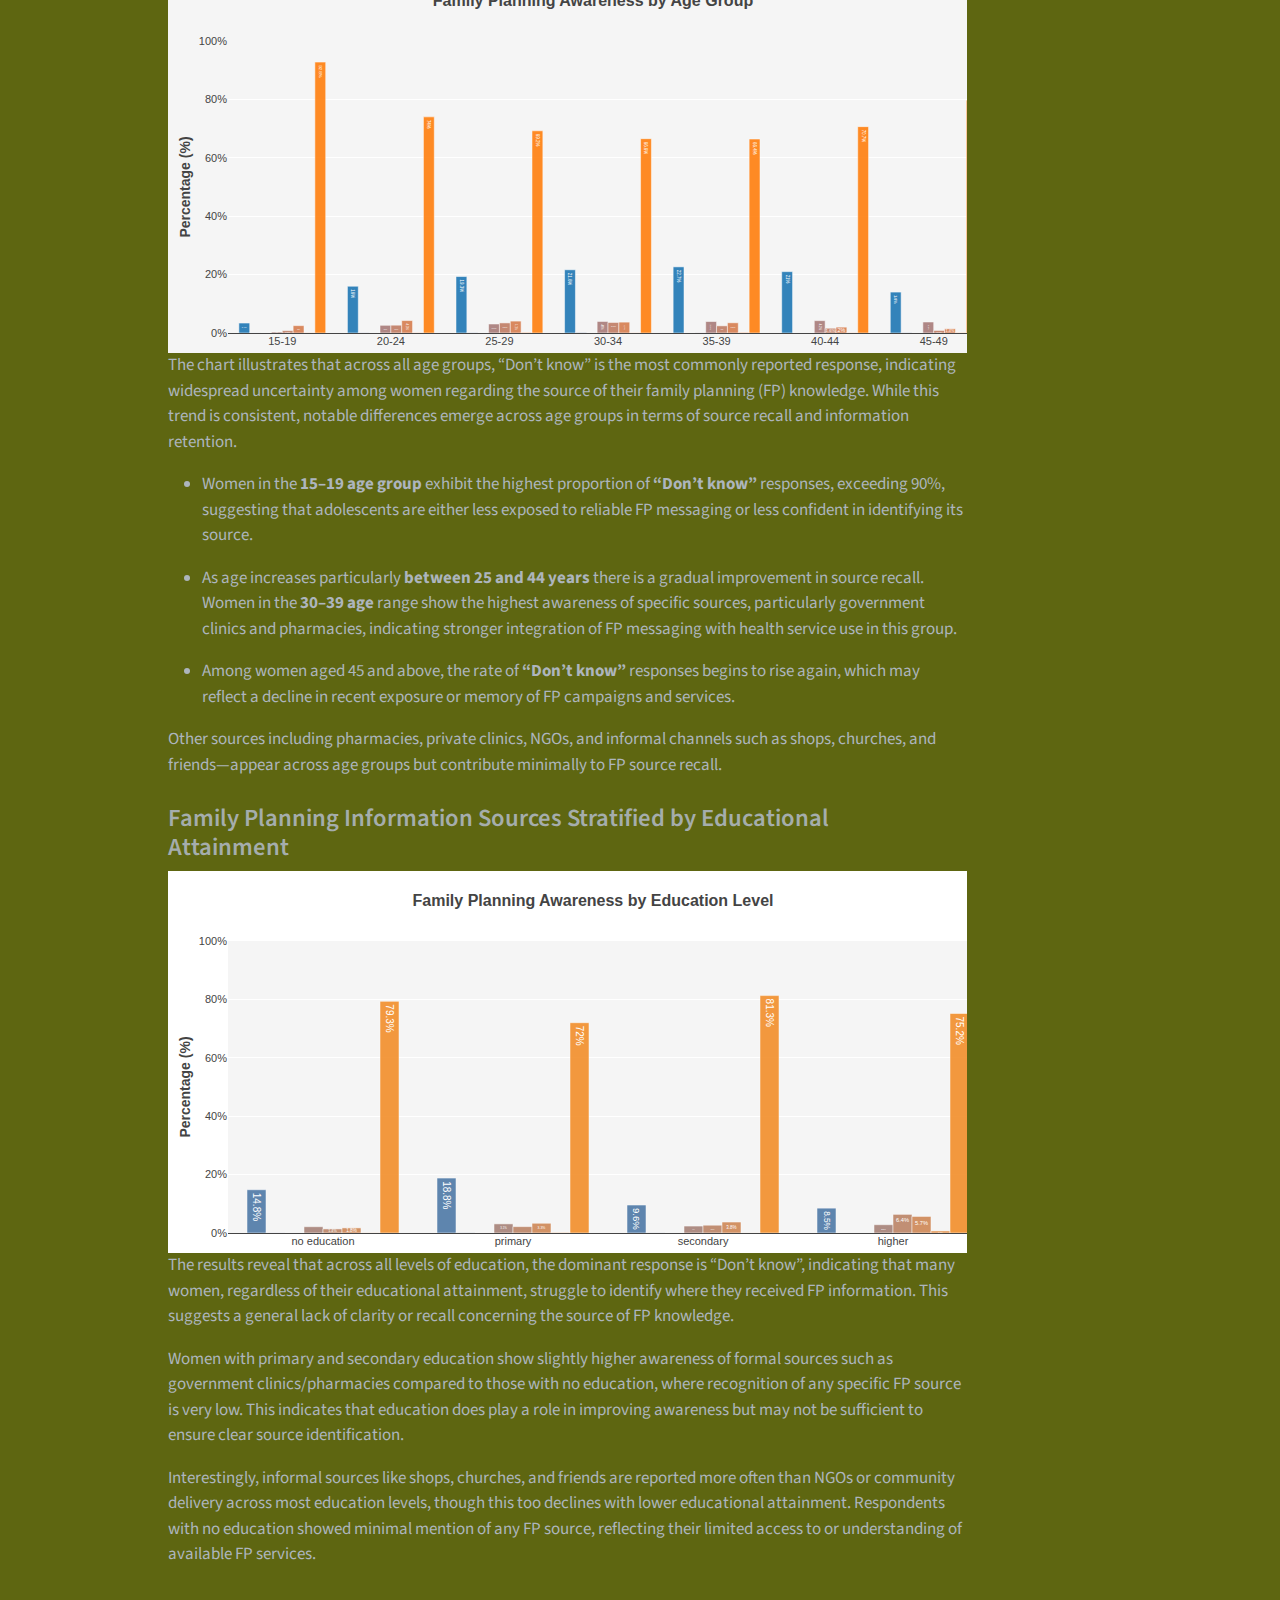
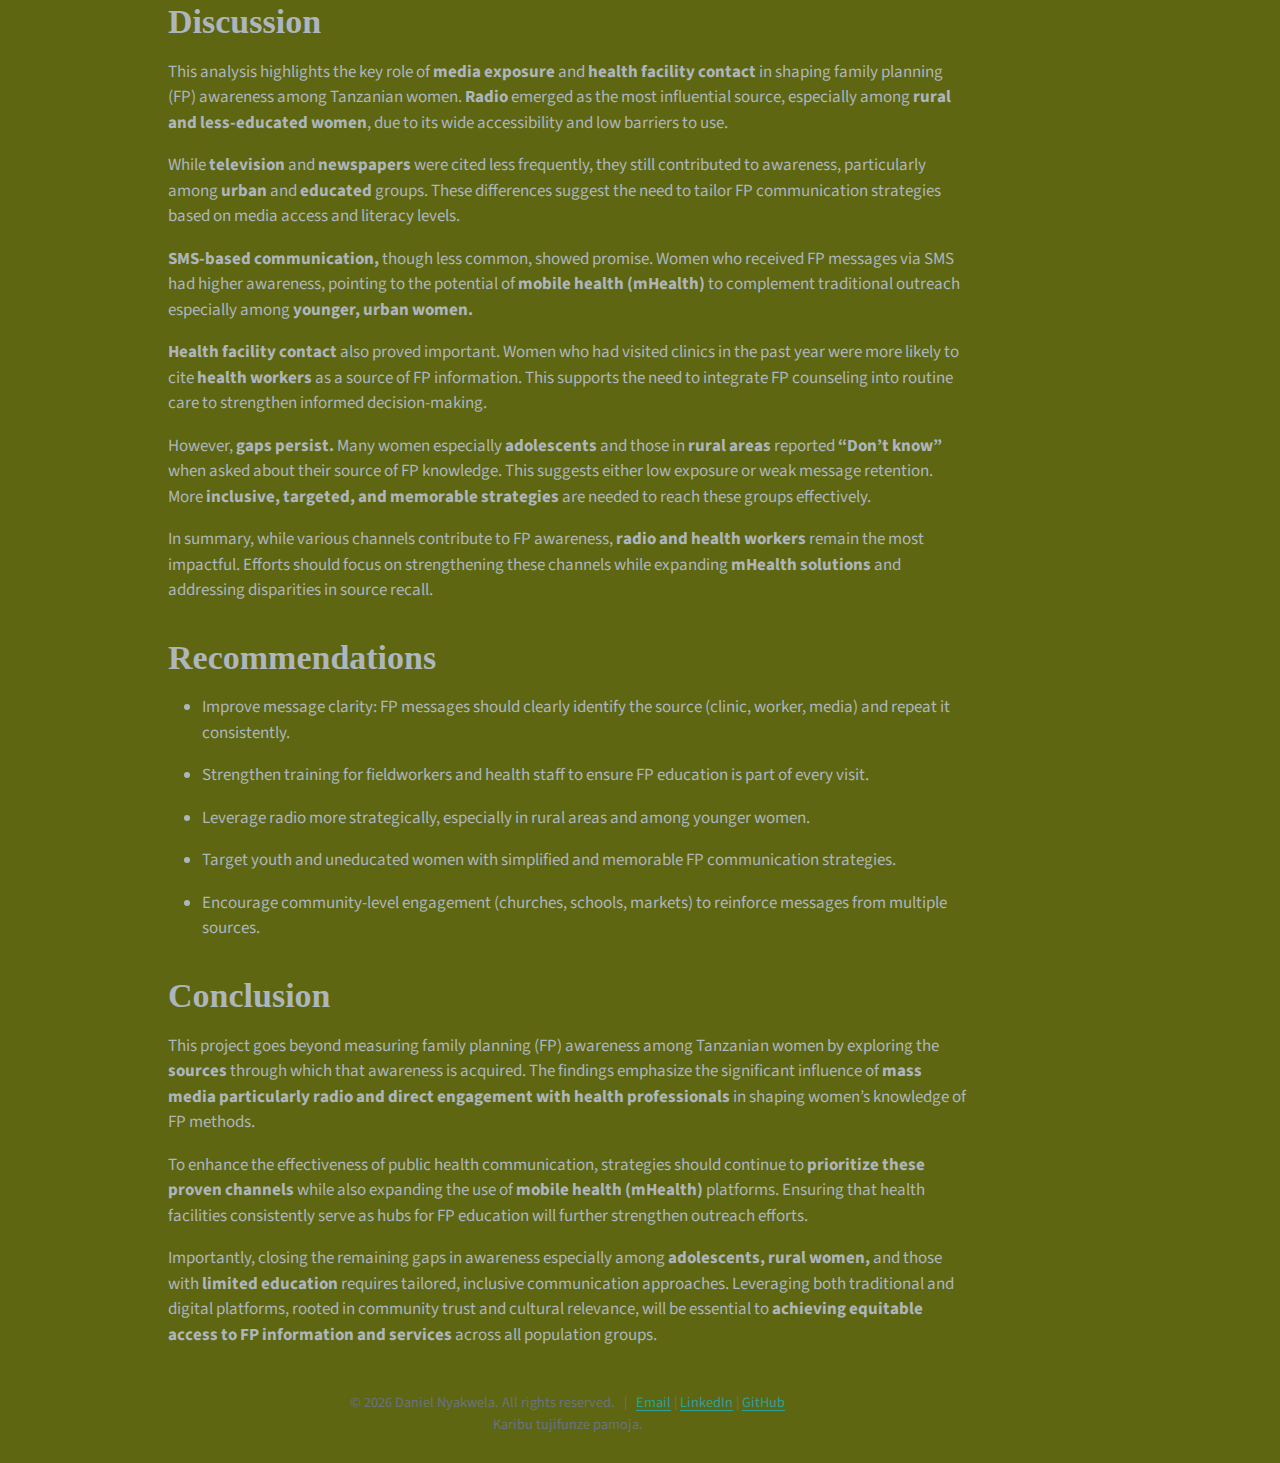
<file: docs/posts/welcome/2026-02-06-Influence-of-media exposure.html>
<!DOCTYPE html>
<html xmlns="http://www.w3.org/1999/xhtml" lang="en" xml:lang="en"><head>

<meta charset="utf-8">
<meta name="generator" content="quarto-1.5.57">

<meta name="viewport" content="width=device-width, initial-scale=1.0, user-scalable=yes">

<meta name="author" content="Daniel Kadoke Nyakwela">
<meta name="dcterms.date" content="2026-02-06">

<title>Influence of Media Exposure and Health Facility Contact on Family Planning Awareness Among Women of Reproductive Age in Tanzania – Daniel Nyakwela | Research &amp; Analysis</title>
<style>
code{white-space: pre-wrap;}
span.smallcaps{font-variant: small-caps;}
div.columns{display: flex; gap: min(4vw, 1.5em);}
div.column{flex: auto; overflow-x: auto;}
div.hanging-indent{margin-left: 1.5em; text-indent: -1.5em;}
ul.task-list{list-style: none;}
ul.task-list li input[type="checkbox"] {
  width: 0.8em;
  margin: 0 0.8em 0.2em -1em; /* quarto-specific, see https://github.com/quarto-dev/quarto-cli/issues/4556 */ 
  vertical-align: middle;
}
</style>


<script src="../../site_libs/quarto-nav/quarto-nav.js"></script>
<script src="../../site_libs/quarto-nav/headroom.min.js"></script>
<script src="../../site_libs/clipboard/clipboard.min.js"></script>
<script src="../../site_libs/quarto-search/autocomplete.umd.js"></script>
<script src="../../site_libs/quarto-search/fuse.min.js"></script>
<script src="../../site_libs/quarto-search/quarto-search.js"></script>
<meta name="quarto:offset" content="../../">
<script src="../../site_libs/quarto-html/quarto.js"></script>
<script src="../../site_libs/quarto-html/popper.min.js"></script>
<script src="../../site_libs/quarto-html/tippy.umd.min.js"></script>
<script src="../../site_libs/quarto-html/anchor.min.js"></script>
<link href="../../site_libs/quarto-html/tippy.css" rel="stylesheet">
<link href="../../site_libs/quarto-html/quarto-syntax-highlighting.css" rel="stylesheet" id="quarto-text-highlighting-styles">
<script src="../../site_libs/bootstrap/bootstrap.min.js"></script>
<link href="../../site_libs/bootstrap/bootstrap-icons.css" rel="stylesheet">
<link href="../../site_libs/bootstrap/bootstrap.min.css" rel="stylesheet" id="quarto-bootstrap" data-mode="light">
<script id="quarto-search-options" type="application/json">{
  "location": "navbar",
  "copy-button": false,
  "collapse-after": 3,
  "panel-placement": "end",
  "type": "overlay",
  "limit": 50,
  "keyboard-shortcut": [
    "f",
    "/",
    "s"
  ],
  "show-item-context": false,
  "language": {
    "search-no-results-text": "No results",
    "search-matching-documents-text": "matching documents",
    "search-copy-link-title": "Copy link to search",
    "search-hide-matches-text": "Hide additional matches",
    "search-more-match-text": "more match in this document",
    "search-more-matches-text": "more matches in this document",
    "search-clear-button-title": "Clear",
    "search-text-placeholder": "",
    "search-detached-cancel-button-title": "Cancel",
    "search-submit-button-title": "Submit",
    "search-label": "Search"
  }
}</script>
<link href="../../site_libs/tabwid-1.1.3/tabwid.css" rel="stylesheet">

<script src="../../site_libs/tabwid-1.1.3/tabwid.js"></script>

<script src="../../site_libs/htmlwidgets-1.6.4/htmlwidgets.js"></script>

<script src="../../site_libs/plotly-binding-4.10.4/plotly.js"></script>

<script src="../../site_libs/typedarray-0.1/typedarray.min.js"></script>

<script src="../../site_libs/jquery-3.5.1/jquery.min.js"></script>

<link href="../../site_libs/crosstalk-1.2.1/css/crosstalk.min.css" rel="stylesheet">

<script src="../../site_libs/crosstalk-1.2.1/js/crosstalk.min.js"></script>

<link href="../../site_libs/plotly-htmlwidgets-css-2.11.1/plotly-htmlwidgets.css" rel="stylesheet">

<script src="../../site_libs/plotly-main-2.11.1/plotly-latest.min.js"></script>



<link rel="stylesheet" href="../../styles.css">
</head>

<body class="nav-fixed">

<div id="quarto-search-results"></div>
  <header id="quarto-header" class="headroom fixed-top quarto-banner">
    <nav class="navbar navbar-expand-lg " data-bs-theme="dark">
      <div class="navbar-container container-fluid">
      <div class="navbar-brand-container mx-auto">
    <a class="navbar-brand" href="../../index.html">
    <span class="navbar-title">Daniel Nyakwela | Research &amp; Analysis</span>
    </a>
  </div>
            <div id="quarto-search" class="" title="Search"></div>
          <button class="navbar-toggler" type="button" data-bs-toggle="collapse" data-bs-target="#navbarCollapse" aria-controls="navbarCollapse" role="menu" aria-expanded="false" aria-label="Toggle navigation" onclick="if (window.quartoToggleHeadroom) { window.quartoToggleHeadroom(); }">
  <span class="navbar-toggler-icon"></span>
</button>
          <div class="collapse navbar-collapse" id="navbarCollapse">
            <ul class="navbar-nav navbar-nav-scroll me-auto">
  <li class="nav-item">
    <a class="nav-link" href="../../index.html"> 
<span class="menu-text">Home</span></a>
  </li>  
  <li class="nav-item">
    <a class="nav-link" href="../../portifolio.html"> 
<span class="menu-text">Portfolio</span></a>
  </li>  
  <li class="nav-item">
    <a class="nav-link" href="../../cv.html"> 
<span class="menu-text">CV</span></a>
  </li>  
</ul>
            <ul class="navbar-nav navbar-nav-scroll ms-auto">
  <li class="nav-item compact">
    <a class="nav-link" href="https://github.com/DaNI-26-W"> <i class="bi bi-github" role="img">
</i> 
<span class="menu-text"></span></a>
  </li>  
  <li class="nav-item compact">
    <a class="nav-link" href="https://www.linkedin.com/in/Daniel-Nyakwela"> <i class="bi bi-linkedin" role="img">
</i> 
<span class="menu-text"></span></a>
  </li>  
</ul>
          </div> <!-- /navcollapse -->
            <div class="quarto-navbar-tools">
</div>
      </div> <!-- /container-fluid -->
    </nav>
</header>
<!-- content -->
<header id="title-block-header" class="quarto-title-block default page-columns page-full">
  <div class="quarto-title-banner page-columns page-full">
    <div class="quarto-title column-body">
      <h1 class="title">Influence of Media Exposure and Health Facility Contact on Family Planning Awareness Among Women of Reproductive Age in Tanzania</h1>
            <p class="subtitle lead">The Graph Course: Final Project June 2025</p>
                      </div>
  </div>
    
  
  <div class="quarto-title-meta">

      <div>
      <div class="quarto-title-meta-heading">Author</div>
      <div class="quarto-title-meta-contents">
               <p>Daniel Kadoke Nyakwela </p>
            </div>
    </div>
      
      <div>
      <div class="quarto-title-meta-heading">Published</div>
      <div class="quarto-title-meta-contents">
        <p class="date">February 6, 2026</p>
      </div>
    </div>
    
      
    </div>
    
  
  </header><div id="quarto-content" class="quarto-container page-columns page-rows-contents page-layout-article page-navbar">
<!-- sidebar -->
<!-- margin-sidebar -->
    <div id="quarto-margin-sidebar" class="sidebar margin-sidebar">
        <nav id="TOC" role="doc-toc" class="toc-active">
    <h2 id="toc-title">On this page</h2>
   
  <ul>
  <li><a href="#introduction" id="toc-introduction" class="nav-link active" data-scroll-target="#introduction">Introduction</a>
  <ul class="collapse">
  <li><a href="#abbreviations" id="toc-abbreviations" class="nav-link" data-scroll-target="#abbreviations">Abbreviations</a></li>
  <li><a href="#main-objective" id="toc-main-objective" class="nav-link" data-scroll-target="#main-objective">Main objective:</a>
  <ul class="collapse">
  <li><a href="#objectives" id="toc-objectives" class="nav-link" data-scroll-target="#objectives">Objectives</a></li>
  </ul></li>
  <li><a href="#methodology" id="toc-methodology" class="nav-link" data-scroll-target="#methodology">Methodology</a></li>
  </ul></li>
  <li><a href="#results-and-findings" id="toc-results-and-findings" class="nav-link" data-scroll-target="#results-and-findings">Results and Findings</a>
  <ul class="collapse">
  <li><a href="#to-begin-we-assess-the-general-level-of-awareness-regarding-fp-and-any-contraceptive-method-among-women-in-tanzania." id="toc-to-begin-we-assess-the-general-level-of-awareness-regarding-fp-and-any-contraceptive-method-among-women-in-tanzania." class="nav-link" data-scroll-target="#to-begin-we-assess-the-general-level-of-awareness-regarding-fp-and-any-contraceptive-method-among-women-in-tanzania.">To begin, we assess the general level of awareness regarding FP and any contraceptive method among women in Tanzania.</a>
  <ul class="collapse">
  <li><a href="#how-widespread-is-awareness-of-fp-methods-among-women" id="toc-how-widespread-is-awareness-of-fp-methods-among-women" class="nav-link" data-scroll-target="#how-widespread-is-awareness-of-fp-methods-among-women">How widespread is awareness of FP methods among women?</a></li>
  <li><a href="#how-many-women-recall-where-they-learned-about-their-known-fp-method" id="toc-how-many-women-recall-where-they-learned-about-their-known-fp-method" class="nav-link" data-scroll-target="#how-many-women-recall-where-they-learned-about-their-known-fp-method">How many women recall where they learned about their known FP method?</a></li>
  <li><a href="#what-proportion-of-women-in-rural-and-urban-areas-can-identify-the-source-of-their-fp-knowledge" id="toc-what-proportion-of-women-in-rural-and-urban-areas-can-identify-the-source-of-their-fp-knowledge" class="nav-link" data-scroll-target="#what-proportion-of-women-in-rural-and-urban-areas-can-identify-the-source-of-their-fp-knowledge">What proportion of women in rural and urban areas can identify the source of their FP knowledge?</a></li>
  </ul></li>
  <li><a href="#we-assess-how-exposure-to-various-media-sourcesradio-television-sms-and-newspapersrelates-to-family-planning-awareness." id="toc-we-assess-how-exposure-to-various-media-sourcesradio-television-sms-and-newspapersrelates-to-family-planning-awareness." class="nav-link" data-scroll-target="#we-assess-how-exposure-to-various-media-sourcesradio-television-sms-and-newspapersrelates-to-family-planning-awareness.">We assess how exposure to various media sources—radio, television, SMS, and newspapers—relates to family planning awareness.</a></li>
  <li><a href="#we-now-examine-the-role-of-health-facility-contact-in-promoting-knowledge-of-family-planning-methods." id="toc-we-now-examine-the-role-of-health-facility-contact-in-promoting-knowledge-of-family-planning-methods." class="nav-link" data-scroll-target="#we-now-examine-the-role-of-health-facility-contact-in-promoting-knowledge-of-family-planning-methods.">We now examine the role of health facility contact in promoting knowledge of family planning methods.</a></li>
  <li><a href="#relationship-between-media-channels-and-fp-awareness-a-cross-tab-analysis" id="toc-relationship-between-media-channels-and-fp-awareness-a-cross-tab-analysis" class="nav-link" data-scroll-target="#relationship-between-media-channels-and-fp-awareness-a-cross-tab-analysis">Relationship Between Media Channels and FP Awareness: A Cross-tab Analysis</a></li>
  <li><a href="#to-better-understand-the-reach-of-fp-messaging-we-analyze-how-awareness-sources-differ-by-region-age-and-education." id="toc-to-better-understand-the-reach-of-fp-messaging-we-analyze-how-awareness-sources-differ-by-region-age-and-education." class="nav-link" data-scroll-target="#to-better-understand-the-reach-of-fp-messaging-we-analyze-how-awareness-sources-differ-by-region-age-and-education.">To better understand the reach of FP messaging, we analyze how awareness sources differ by region, age, and education.</a>
  <ul class="collapse">
  <li><a href="#variation-in-family-planing-awareness-sources-by-region" id="toc-variation-in-family-planing-awareness-sources-by-region" class="nav-link" data-scroll-target="#variation-in-family-planing-awareness-sources-by-region">Variation in Family Planing Awareness Sources by region</a></li>
  <li><a href="#sources-of-family-planning-awareness-by-age-group" id="toc-sources-of-family-planning-awareness-by-age-group" class="nav-link" data-scroll-target="#sources-of-family-planning-awareness-by-age-group">Sources of Family Planning Awareness by Age Group</a></li>
  <li><a href="#family-planning-information-sources-stratified-by-educational-attainment" id="toc-family-planning-information-sources-stratified-by-educational-attainment" class="nav-link" data-scroll-target="#family-planning-information-sources-stratified-by-educational-attainment">Family Planning Information Sources Stratified by Educational Attainment</a></li>
  </ul></li>
  </ul></li>
  <li><a href="#discussion" id="toc-discussion" class="nav-link" data-scroll-target="#discussion">Discussion</a></li>
  <li><a href="#recommendations" id="toc-recommendations" class="nav-link" data-scroll-target="#recommendations">Recommendations</a></li>
  <li><a href="#conclusion" id="toc-conclusion" class="nav-link" data-scroll-target="#conclusion">Conclusion</a></li>
  </ul>
</nav>
    </div>
<!-- main -->
<main class="content quarto-banner-title-block" id="quarto-document-content">





<!-- Custom HTML and style to add logo and custom font [DO NOT EDIT THIS SECTION] -->
<p><img src="Family.png" style="position:absolute; top:0; right:0; padding:10px;" width="146"></p>
<style>
h1 {
    font-family: Playfair Display, Georgia, Times New Roman, "Liberation Serif", serif;
}
</style>
<!--- End of Custom HTML; Start of R Code --->
<section id="introduction" class="level1">
<h1>Introduction</h1>
<p>Family planning (FP) is a vital aspect of reproductive health and autonomy. It enables individuals and couples to plan births and space children, which contributes significantly to maternal and child well-being, gender equality, and economic development. In Tanzania, where the fertility rate remains high and unmet need for contraception persists, improving FP awareness and access is a national priority.</p>
<p>Among the many factors influencing awareness and adoption of family planning methods, exposure to mass media and contact with health facilities play a pivotal role. Mass media campaigns delivered via radio, television, newspapers, or mobile phones can disseminate crucial reproductive health information across broad segments of the population. Simultaneously, interpersonal communication with health professionals during clinic visits offers tailored education, clarification, and emotional support.</p>
<p>This project investigates not only the general awareness of family planning among women of reproductive age in Tanzania but more importantly how different forms of media exposure and health facility contact influence that awareness. The core metric for influence is whether women recall any FP method and whether they cite specific sources such as radio, TV, SMS, newspapers, or health professionals as the source of their knowledge. This distinction allows us to move beyond mere awareness levels and explore how that awareness was acquired.</p>
<section id="abbreviations" class="level2">
<h2 class="anchored" data-anchor-id="abbreviations">Abbreviations</h2>
<table class="caption-top table">
<colgroup>
<col style="width: 18%">
<col style="width: 81%">
</colgroup>
<thead>
<tr class="header">
<th>Abbreviation</th>
<th>Full Meaning</th>
</tr>
</thead>
<tbody>
<tr class="odd">
<td>FP</td>
<td>Family Planning</td>
</tr>
<tr class="even">
<td>TDHS</td>
<td>Tanzania Demographic and Health Survey</td>
</tr>
<tr class="odd">
<td>FPM</td>
<td>Family Planing Methods</td>
</tr>
<tr class="even">
<td>mHealth</td>
<td>Mobile Health</td>
</tr>
<tr class="odd">
<td>SMS</td>
<td>Short Message Service</td>
</tr>
<tr class="even">
<td>TV</td>
<td>Television</td>
</tr>
<tr class="odd">
<td>R</td>
<td>R Statistical Programming Language</td>
</tr>
<tr class="even">
<td>NGO</td>
<td>Non-Governmental Organization</td>
</tr>
</tbody>
</table>
</section>
<section id="main-objective" class="level2">
<h2 class="anchored" data-anchor-id="main-objective">Main objective:</h2>
<p>To assess how media exposure and health facility contact influence awareness of family planning (FP) among women of reproductive age in Tanzania.</p>
<section id="objectives" class="level3">
<h3 class="anchored" data-anchor-id="objectives">Objectives</h3>
<ul>
<li><p>To determine the proportion of Tanzanian women aged 15–49 who are aware of at least one family planning (FP) method.</p></li>
<li><p>To examine the influence of specific media channels—such as radio, television, newspapers, and SMS—on FP awareness by assessing whether women cite these as sources of information.</p></li>
<li><p>To evaluate the role of health facility contact in shaping FP knowledge, particularly through interactions with health professionals.</p></li>
<li><p>To identify disparities in media and health system influence across key demographic groups, including age, educational attainment, and place of residence.</p></li>
</ul>
</section>
</section>
<section id="methodology" class="level2">
<h2 class="anchored" data-anchor-id="methodology">Methodology</h2>
<p>This analysis draws on data from the Tanzania Demographic and Health Survey (TDHS), using the Women’s Individual Recode dataset. After importing the dataset using the haven package, several data wrangling procedures were conducted with the help of the dplyr package to prepare the data for analysis.</p>
<p>The steps included:</p>
<ul>
<li><p>Selecting relevant variables such as FP awareness, source of information, and key demographic characteristics using col_select().</p></li>
<li><p>The dataset was filtered to include only respondents who reported at least one known source of their family planning method, using filter(), to ensure the analysis focused on relevant cases within the target population..</p></li>
<li><p>Recoding and renaming variables for clarity using mutate() and case_when() to make the dataset more interpretable.</p></li>
<li><p>Grouping and summarizing data using group_by() and summarize() to calculate proportions and trends in FP awareness across subgroups.</p></li>
<li><p>Converting categorical variables into factors with meaningful labels using as_factor() from the haven package.</p></li>
</ul>
<p>After wrangling the data, the analysis focused on the following key variables:</p>
<ul>
<li><p>Whether respondents were aware of any family planning (FP) method, and whether they could identify the source of their FP knowledge.</p></li>
<li><p>The specific source(s) from which respondents reported learning about FP such as radio, television, newspapers, SMS messages, or health workers.</p></li>
<li><p>Core demographic and socioeconomic factors, including age, educational attainment, and place of residence (urban or rural).</p></li>
</ul>
<p>Visualizations were created using the ggplot2 package to illustrate patterns in FP awareness and source recall across different groups. A summary table was also generated using the flextable package to clearly present aggregate insights. The analysis aimed to identify which information channels were most influential and how their impact varied across population subgroups.</p>
</section>
</section>
<section id="results-and-findings" class="level1">
<h1>Results and Findings</h1>
<section id="to-begin-we-assess-the-general-level-of-awareness-regarding-fp-and-any-contraceptive-method-among-women-in-tanzania." class="level2">
<h2 class="anchored" data-anchor-id="to-begin-we-assess-the-general-level-of-awareness-regarding-fp-and-any-contraceptive-method-among-women-in-tanzania.">To begin, we assess the general level of awareness regarding FP and any contraceptive method among women in Tanzania.</h2>
<section id="how-widespread-is-awareness-of-fp-methods-among-women" class="level3">
<h3 class="anchored" data-anchor-id="how-widespread-is-awareness-of-fp-methods-among-women">How widespread is awareness of FP methods among women?</h3>
<div class="cell">
<div class="cell-output-display">
<div id="ednyggeohw" style="padding-left:0px;padding-right:0px;padding-top:10px;padding-bottom:10px;overflow-x:auto;overflow-y:auto;width:auto;height:auto;">
<style>#ednyggeohw table {
  font-family: system-ui, 'Segoe UI', Roboto, Helvetica, Arial, sans-serif, 'Apple Color Emoji', 'Segoe UI Emoji', 'Segoe UI Symbol', 'Noto Color Emoji';
  -webkit-font-smoothing: antialiased;
  -moz-osx-font-smoothing: grayscale;
}

#ednyggeohw thead, #ednyggeohw tbody, #ednyggeohw tfoot, #ednyggeohw tr, #ednyggeohw td, #ednyggeohw th {
  border-style: none;
}

#ednyggeohw p {
  margin: 0;
  padding: 0;
}

#ednyggeohw .gt_table {
  display: table;
  border-collapse: collapse;
  line-height: normal;
  margin-left: auto;
  margin-right: auto;
  color: #333333;
  font-size: 16px;
  font-weight: normal;
  font-style: normal;
  background-color: #FFFFFF;
  width: auto;
  border-top-style: solid;
  border-top-width: 2px;
  border-top-color: #A8A8A8;
  border-right-style: none;
  border-right-width: 2px;
  border-right-color: #D3D3D3;
  border-bottom-style: solid;
  border-bottom-width: 2px;
  border-bottom-color: #A8A8A8;
  border-left-style: none;
  border-left-width: 2px;
  border-left-color: #D3D3D3;
}

#ednyggeohw .gt_caption {
  padding-top: 4px;
  padding-bottom: 4px;
}

#ednyggeohw .gt_title {
  color: #333333;
  font-size: 125%;
  font-weight: initial;
  padding-top: 4px;
  padding-bottom: 4px;
  padding-left: 5px;
  padding-right: 5px;
  border-bottom-color: #FFFFFF;
  border-bottom-width: 0;
}

#ednyggeohw .gt_subtitle {
  color: #333333;
  font-size: 85%;
  font-weight: initial;
  padding-top: 3px;
  padding-bottom: 5px;
  padding-left: 5px;
  padding-right: 5px;
  border-top-color: #FFFFFF;
  border-top-width: 0;
}

#ednyggeohw .gt_heading {
  background-color: #FFFFFF;
  text-align: center;
  border-bottom-color: #FFFFFF;
  border-left-style: none;
  border-left-width: 1px;
  border-left-color: #D3D3D3;
  border-right-style: none;
  border-right-width: 1px;
  border-right-color: #D3D3D3;
}

#ednyggeohw .gt_bottom_border {
  border-bottom-style: solid;
  border-bottom-width: 2px;
  border-bottom-color: #D3D3D3;
}

#ednyggeohw .gt_col_headings {
  border-top-style: solid;
  border-top-width: 2px;
  border-top-color: #D3D3D3;
  border-bottom-style: solid;
  border-bottom-width: 2px;
  border-bottom-color: #D3D3D3;
  border-left-style: none;
  border-left-width: 1px;
  border-left-color: #D3D3D3;
  border-right-style: none;
  border-right-width: 1px;
  border-right-color: #D3D3D3;
}

#ednyggeohw .gt_col_heading {
  color: #333333;
  background-color: #FFFFFF;
  font-size: 100%;
  font-weight: normal;
  text-transform: inherit;
  border-left-style: none;
  border-left-width: 1px;
  border-left-color: #D3D3D3;
  border-right-style: none;
  border-right-width: 1px;
  border-right-color: #D3D3D3;
  vertical-align: bottom;
  padding-top: 5px;
  padding-bottom: 6px;
  padding-left: 5px;
  padding-right: 5px;
  overflow-x: hidden;
}

#ednyggeohw .gt_column_spanner_outer {
  color: #333333;
  background-color: #FFFFFF;
  font-size: 100%;
  font-weight: normal;
  text-transform: inherit;
  padding-top: 0;
  padding-bottom: 0;
  padding-left: 4px;
  padding-right: 4px;
}

#ednyggeohw .gt_column_spanner_outer:first-child {
  padding-left: 0;
}

#ednyggeohw .gt_column_spanner_outer:last-child {
  padding-right: 0;
}

#ednyggeohw .gt_column_spanner {
  border-bottom-style: solid;
  border-bottom-width: 2px;
  border-bottom-color: #D3D3D3;
  vertical-align: bottom;
  padding-top: 5px;
  padding-bottom: 5px;
  overflow-x: hidden;
  display: inline-block;
  width: 100%;
}

#ednyggeohw .gt_spanner_row {
  border-bottom-style: hidden;
}

#ednyggeohw .gt_group_heading {
  padding-top: 8px;
  padding-bottom: 8px;
  padding-left: 5px;
  padding-right: 5px;
  color: #333333;
  background-color: #FFFFFF;
  font-size: 100%;
  font-weight: initial;
  text-transform: inherit;
  border-top-style: solid;
  border-top-width: 2px;
  border-top-color: #D3D3D3;
  border-bottom-style: solid;
  border-bottom-width: 2px;
  border-bottom-color: #D3D3D3;
  border-left-style: none;
  border-left-width: 1px;
  border-left-color: #D3D3D3;
  border-right-style: none;
  border-right-width: 1px;
  border-right-color: #D3D3D3;
  vertical-align: middle;
  text-align: left;
}

#ednyggeohw .gt_empty_group_heading {
  padding: 0.5px;
  color: #333333;
  background-color: #FFFFFF;
  font-size: 100%;
  font-weight: initial;
  border-top-style: solid;
  border-top-width: 2px;
  border-top-color: #D3D3D3;
  border-bottom-style: solid;
  border-bottom-width: 2px;
  border-bottom-color: #D3D3D3;
  vertical-align: middle;
}

#ednyggeohw .gt_from_md > :first-child {
  margin-top: 0;
}

#ednyggeohw .gt_from_md > :last-child {
  margin-bottom: 0;
}

#ednyggeohw .gt_row {
  padding-top: 8px;
  padding-bottom: 8px;
  padding-left: 5px;
  padding-right: 5px;
  margin: 10px;
  border-top-style: solid;
  border-top-width: 1px;
  border-top-color: #D3D3D3;
  border-left-style: none;
  border-left-width: 1px;
  border-left-color: #D3D3D3;
  border-right-style: none;
  border-right-width: 1px;
  border-right-color: #D3D3D3;
  vertical-align: middle;
  overflow-x: hidden;
}

#ednyggeohw .gt_stub {
  color: #333333;
  background-color: #FFFFFF;
  font-size: 100%;
  font-weight: initial;
  text-transform: inherit;
  border-right-style: solid;
  border-right-width: 2px;
  border-right-color: #D3D3D3;
  padding-left: 5px;
  padding-right: 5px;
}

#ednyggeohw .gt_stub_row_group {
  color: #333333;
  background-color: #FFFFFF;
  font-size: 100%;
  font-weight: initial;
  text-transform: inherit;
  border-right-style: solid;
  border-right-width: 2px;
  border-right-color: #D3D3D3;
  padding-left: 5px;
  padding-right: 5px;
  vertical-align: top;
}

#ednyggeohw .gt_row_group_first td {
  border-top-width: 2px;
}

#ednyggeohw .gt_row_group_first th {
  border-top-width: 2px;
}

#ednyggeohw .gt_summary_row {
  color: #333333;
  background-color: #FFFFFF;
  text-transform: inherit;
  padding-top: 8px;
  padding-bottom: 8px;
  padding-left: 5px;
  padding-right: 5px;
}

#ednyggeohw .gt_first_summary_row {
  border-top-style: solid;
  border-top-color: #D3D3D3;
}

#ednyggeohw .gt_first_summary_row.thick {
  border-top-width: 2px;
}

#ednyggeohw .gt_last_summary_row {
  padding-top: 8px;
  padding-bottom: 8px;
  padding-left: 5px;
  padding-right: 5px;
  border-bottom-style: solid;
  border-bottom-width: 2px;
  border-bottom-color: #D3D3D3;
}

#ednyggeohw .gt_grand_summary_row {
  color: #333333;
  background-color: #FFFFFF;
  text-transform: inherit;
  padding-top: 8px;
  padding-bottom: 8px;
  padding-left: 5px;
  padding-right: 5px;
}

#ednyggeohw .gt_first_grand_summary_row {
  padding-top: 8px;
  padding-bottom: 8px;
  padding-left: 5px;
  padding-right: 5px;
  border-top-style: double;
  border-top-width: 6px;
  border-top-color: #D3D3D3;
}

#ednyggeohw .gt_last_grand_summary_row_top {
  padding-top: 8px;
  padding-bottom: 8px;
  padding-left: 5px;
  padding-right: 5px;
  border-bottom-style: double;
  border-bottom-width: 6px;
  border-bottom-color: #D3D3D3;
}

#ednyggeohw .gt_striped {
  background-color: rgba(128, 128, 128, 0.05);
}

#ednyggeohw .gt_table_body {
  border-top-style: solid;
  border-top-width: 2px;
  border-top-color: #D3D3D3;
  border-bottom-style: solid;
  border-bottom-width: 2px;
  border-bottom-color: #D3D3D3;
}

#ednyggeohw .gt_footnotes {
  color: #333333;
  background-color: #FFFFFF;
  border-bottom-style: none;
  border-bottom-width: 2px;
  border-bottom-color: #D3D3D3;
  border-left-style: none;
  border-left-width: 2px;
  border-left-color: #D3D3D3;
  border-right-style: none;
  border-right-width: 2px;
  border-right-color: #D3D3D3;
}

#ednyggeohw .gt_footnote {
  margin: 0px;
  font-size: 90%;
  padding-top: 4px;
  padding-bottom: 4px;
  padding-left: 5px;
  padding-right: 5px;
}

#ednyggeohw .gt_sourcenotes {
  color: #333333;
  background-color: #FFFFFF;
  border-bottom-style: none;
  border-bottom-width: 2px;
  border-bottom-color: #D3D3D3;
  border-left-style: none;
  border-left-width: 2px;
  border-left-color: #D3D3D3;
  border-right-style: none;
  border-right-width: 2px;
  border-right-color: #D3D3D3;
}

#ednyggeohw .gt_sourcenote {
  font-size: 90%;
  padding-top: 4px;
  padding-bottom: 4px;
  padding-left: 5px;
  padding-right: 5px;
}

#ednyggeohw .gt_left {
  text-align: left;
}

#ednyggeohw .gt_center {
  text-align: center;
}

#ednyggeohw .gt_right {
  text-align: right;
  font-variant-numeric: tabular-nums;
}

#ednyggeohw .gt_font_normal {
  font-weight: normal;
}

#ednyggeohw .gt_font_bold {
  font-weight: bold;
}

#ednyggeohw .gt_font_italic {
  font-style: italic;
}

#ednyggeohw .gt_super {
  font-size: 65%;
}

#ednyggeohw .gt_footnote_marks {
  font-size: 75%;
  vertical-align: 0.4em;
  position: initial;
}

#ednyggeohw .gt_asterisk {
  font-size: 100%;
  vertical-align: 0;
}

#ednyggeohw .gt_indent_1 {
  text-indent: 5px;
}

#ednyggeohw .gt_indent_2 {
  text-indent: 10px;
}

#ednyggeohw .gt_indent_3 {
  text-indent: 15px;
}

#ednyggeohw .gt_indent_4 {
  text-indent: 20px;
}

#ednyggeohw .gt_indent_5 {
  text-indent: 25px;
}

#ednyggeohw .katex-display {
  display: inline-flex !important;
  margin-bottom: 0.75em !important;
}

#ednyggeohw div.Reactable > div.rt-table > div.rt-thead > div.rt-tr.rt-tr-group-header > div.rt-th-group:after {
  height: 0px !important;
}
</style>

<table class="gt_table caption-top table table-sm table-striped small" data-quarto-postprocess="true" data-quarto-disable-processing="false" data-quarto-bootstrap="false">
<thead>
<tr class="header gt_col_headings">
<th id="knowledge_of_any_method" class="gt_col_heading gt_columns_bottom_border gt_center" data-quarto-table-cell-role="th" scope="col">knowledge of any method</th>
<th id="n" class="gt_col_heading gt_columns_bottom_border gt_right" data-quarto-table-cell-role="th" scope="col">n</th>
<th id="percent" class="gt_col_heading gt_columns_bottom_border gt_right" data-quarto-table-cell-role="th" scope="col">percent</th>
</tr>
</thead>
<tbody class="gt_table_body">
<tr class="odd">
<td class="gt_row gt_center" headers="knowledge_of_any_method">knows no method</td>
<td class="gt_row gt_right" headers="n">269</td>
<td class="gt_row gt_right" headers="percent">2.027740087</td>
</tr>
<tr class="even">
<td class="gt_row gt_center" headers="knowledge_of_any_method">knows only folkloric method</td>
<td class="gt_row gt_right" headers="n">1</td>
<td class="gt_row gt_right" headers="percent">0.007538067</td>
</tr>
<tr class="odd">
<td class="gt_row gt_center" headers="knowledge_of_any_method">knows only traditional method</td>
<td class="gt_row gt_right" headers="n">6</td>
<td class="gt_row gt_right" headers="percent">0.045228403</td>
</tr>
<tr class="even">
<td class="gt_row gt_center" headers="knowledge_of_any_method">knows modern method</td>
<td class="gt_row gt_right" headers="n">12990</td>
<td class="gt_row gt_right" headers="percent">97.919493442</td>
</tr>
</tbody>
</table>

</div>
</div>
</div>
<div class="cell">
<div class="cell-output-display">
<div>
<figure class="figure">
<p><img src="2026-02-06-Influence-of-media-exposure_files/figure-html/unnamed-chunk-10-1.png" class="img-fluid figure-img" width="672"></p>
</figure>
</div>
</div>
</div>
<p>The findings indicate that the majority of women in Tanzania are aware of at least one modern family planning (FP) method. This suggests that public health efforts and communication strategies promoting modern contraceptive methods have been largely effective in reaching the target population.</p>
<p>In contrast, awareness of traditional and folkloric methods is extremely limited, with very few women reporting knowledge of these options. Similarly, only a small proportion of women reported not knowing any FP method at all. This pattern reflects a strong emphasis on modern methods in current reproductive health education and outreach programs.</p>
<p>However, awareness alone is not the end point, further I explored where women recalled hearing or learning about these methods. This information offers direct evidence of media and health system influence.</p>
</section>
<section id="how-many-women-recall-where-they-learned-about-their-known-fp-method" class="level3">
<h3 class="anchored" data-anchor-id="how-many-women-recall-where-they-learned-about-their-known-fp-method">How many women recall where they learned about their known FP method?</h3>
<div class="cell">
<div class="cell-output-display">
<div id="btslalrdxx" style="padding-left:0px;padding-right:0px;padding-top:10px;padding-bottom:10px;overflow-x:auto;overflow-y:auto;width:auto;height:auto;">
<style>#btslalrdxx table {
  font-family: system-ui, 'Segoe UI', Roboto, Helvetica, Arial, sans-serif, 'Apple Color Emoji', 'Segoe UI Emoji', 'Segoe UI Symbol', 'Noto Color Emoji';
  -webkit-font-smoothing: antialiased;
  -moz-osx-font-smoothing: grayscale;
}

#btslalrdxx thead, #btslalrdxx tbody, #btslalrdxx tfoot, #btslalrdxx tr, #btslalrdxx td, #btslalrdxx th {
  border-style: none;
}

#btslalrdxx p {
  margin: 0;
  padding: 0;
}

#btslalrdxx .gt_table {
  display: table;
  border-collapse: collapse;
  line-height: normal;
  margin-left: auto;
  margin-right: auto;
  color: #333333;
  font-size: 16px;
  font-weight: normal;
  font-style: normal;
  background-color: #FFFFFF;
  width: auto;
  border-top-style: solid;
  border-top-width: 2px;
  border-top-color: #A8A8A8;
  border-right-style: none;
  border-right-width: 2px;
  border-right-color: #D3D3D3;
  border-bottom-style: solid;
  border-bottom-width: 2px;
  border-bottom-color: #A8A8A8;
  border-left-style: none;
  border-left-width: 2px;
  border-left-color: #D3D3D3;
}

#btslalrdxx .gt_caption {
  padding-top: 4px;
  padding-bottom: 4px;
}

#btslalrdxx .gt_title {
  color: #333333;
  font-size: 125%;
  font-weight: initial;
  padding-top: 4px;
  padding-bottom: 4px;
  padding-left: 5px;
  padding-right: 5px;
  border-bottom-color: #FFFFFF;
  border-bottom-width: 0;
}

#btslalrdxx .gt_subtitle {
  color: #333333;
  font-size: 85%;
  font-weight: initial;
  padding-top: 3px;
  padding-bottom: 5px;
  padding-left: 5px;
  padding-right: 5px;
  border-top-color: #FFFFFF;
  border-top-width: 0;
}

#btslalrdxx .gt_heading {
  background-color: #FFFFFF;
  text-align: center;
  border-bottom-color: #FFFFFF;
  border-left-style: none;
  border-left-width: 1px;
  border-left-color: #D3D3D3;
  border-right-style: none;
  border-right-width: 1px;
  border-right-color: #D3D3D3;
}

#btslalrdxx .gt_bottom_border {
  border-bottom-style: solid;
  border-bottom-width: 2px;
  border-bottom-color: #D3D3D3;
}

#btslalrdxx .gt_col_headings {
  border-top-style: solid;
  border-top-width: 2px;
  border-top-color: #D3D3D3;
  border-bottom-style: solid;
  border-bottom-width: 2px;
  border-bottom-color: #D3D3D3;
  border-left-style: none;
  border-left-width: 1px;
  border-left-color: #D3D3D3;
  border-right-style: none;
  border-right-width: 1px;
  border-right-color: #D3D3D3;
}

#btslalrdxx .gt_col_heading {
  color: #333333;
  background-color: #FFFFFF;
  font-size: 100%;
  font-weight: normal;
  text-transform: inherit;
  border-left-style: none;
  border-left-width: 1px;
  border-left-color: #D3D3D3;
  border-right-style: none;
  border-right-width: 1px;
  border-right-color: #D3D3D3;
  vertical-align: bottom;
  padding-top: 5px;
  padding-bottom: 6px;
  padding-left: 5px;
  padding-right: 5px;
  overflow-x: hidden;
}

#btslalrdxx .gt_column_spanner_outer {
  color: #333333;
  background-color: #FFFFFF;
  font-size: 100%;
  font-weight: normal;
  text-transform: inherit;
  padding-top: 0;
  padding-bottom: 0;
  padding-left: 4px;
  padding-right: 4px;
}

#btslalrdxx .gt_column_spanner_outer:first-child {
  padding-left: 0;
}

#btslalrdxx .gt_column_spanner_outer:last-child {
  padding-right: 0;
}

#btslalrdxx .gt_column_spanner {
  border-bottom-style: solid;
  border-bottom-width: 2px;
  border-bottom-color: #D3D3D3;
  vertical-align: bottom;
  padding-top: 5px;
  padding-bottom: 5px;
  overflow-x: hidden;
  display: inline-block;
  width: 100%;
}

#btslalrdxx .gt_spanner_row {
  border-bottom-style: hidden;
}

#btslalrdxx .gt_group_heading {
  padding-top: 8px;
  padding-bottom: 8px;
  padding-left: 5px;
  padding-right: 5px;
  color: #333333;
  background-color: #FFFFFF;
  font-size: 100%;
  font-weight: initial;
  text-transform: inherit;
  border-top-style: solid;
  border-top-width: 2px;
  border-top-color: #D3D3D3;
  border-bottom-style: solid;
  border-bottom-width: 2px;
  border-bottom-color: #D3D3D3;
  border-left-style: none;
  border-left-width: 1px;
  border-left-color: #D3D3D3;
  border-right-style: none;
  border-right-width: 1px;
  border-right-color: #D3D3D3;
  vertical-align: middle;
  text-align: left;
}

#btslalrdxx .gt_empty_group_heading {
  padding: 0.5px;
  color: #333333;
  background-color: #FFFFFF;
  font-size: 100%;
  font-weight: initial;
  border-top-style: solid;
  border-top-width: 2px;
  border-top-color: #D3D3D3;
  border-bottom-style: solid;
  border-bottom-width: 2px;
  border-bottom-color: #D3D3D3;
  vertical-align: middle;
}

#btslalrdxx .gt_from_md > :first-child {
  margin-top: 0;
}

#btslalrdxx .gt_from_md > :last-child {
  margin-bottom: 0;
}

#btslalrdxx .gt_row {
  padding-top: 8px;
  padding-bottom: 8px;
  padding-left: 5px;
  padding-right: 5px;
  margin: 10px;
  border-top-style: solid;
  border-top-width: 1px;
  border-top-color: #D3D3D3;
  border-left-style: none;
  border-left-width: 1px;
  border-left-color: #D3D3D3;
  border-right-style: none;
  border-right-width: 1px;
  border-right-color: #D3D3D3;
  vertical-align: middle;
  overflow-x: hidden;
}

#btslalrdxx .gt_stub {
  color: #333333;
  background-color: #FFFFFF;
  font-size: 100%;
  font-weight: initial;
  text-transform: inherit;
  border-right-style: solid;
  border-right-width: 2px;
  border-right-color: #D3D3D3;
  padding-left: 5px;
  padding-right: 5px;
}

#btslalrdxx .gt_stub_row_group {
  color: #333333;
  background-color: #FFFFFF;
  font-size: 100%;
  font-weight: initial;
  text-transform: inherit;
  border-right-style: solid;
  border-right-width: 2px;
  border-right-color: #D3D3D3;
  padding-left: 5px;
  padding-right: 5px;
  vertical-align: top;
}

#btslalrdxx .gt_row_group_first td {
  border-top-width: 2px;
}

#btslalrdxx .gt_row_group_first th {
  border-top-width: 2px;
}

#btslalrdxx .gt_summary_row {
  color: #333333;
  background-color: #FFFFFF;
  text-transform: inherit;
  padding-top: 8px;
  padding-bottom: 8px;
  padding-left: 5px;
  padding-right: 5px;
}

#btslalrdxx .gt_first_summary_row {
  border-top-style: solid;
  border-top-color: #D3D3D3;
}

#btslalrdxx .gt_first_summary_row.thick {
  border-top-width: 2px;
}

#btslalrdxx .gt_last_summary_row {
  padding-top: 8px;
  padding-bottom: 8px;
  padding-left: 5px;
  padding-right: 5px;
  border-bottom-style: solid;
  border-bottom-width: 2px;
  border-bottom-color: #D3D3D3;
}

#btslalrdxx .gt_grand_summary_row {
  color: #333333;
  background-color: #FFFFFF;
  text-transform: inherit;
  padding-top: 8px;
  padding-bottom: 8px;
  padding-left: 5px;
  padding-right: 5px;
}

#btslalrdxx .gt_first_grand_summary_row {
  padding-top: 8px;
  padding-bottom: 8px;
  padding-left: 5px;
  padding-right: 5px;
  border-top-style: double;
  border-top-width: 6px;
  border-top-color: #D3D3D3;
}

#btslalrdxx .gt_last_grand_summary_row_top {
  padding-top: 8px;
  padding-bottom: 8px;
  padding-left: 5px;
  padding-right: 5px;
  border-bottom-style: double;
  border-bottom-width: 6px;
  border-bottom-color: #D3D3D3;
}

#btslalrdxx .gt_striped {
  background-color: rgba(128, 128, 128, 0.05);
}

#btslalrdxx .gt_table_body {
  border-top-style: solid;
  border-top-width: 2px;
  border-top-color: #D3D3D3;
  border-bottom-style: solid;
  border-bottom-width: 2px;
  border-bottom-color: #D3D3D3;
}

#btslalrdxx .gt_footnotes {
  color: #333333;
  background-color: #FFFFFF;
  border-bottom-style: none;
  border-bottom-width: 2px;
  border-bottom-color: #D3D3D3;
  border-left-style: none;
  border-left-width: 2px;
  border-left-color: #D3D3D3;
  border-right-style: none;
  border-right-width: 2px;
  border-right-color: #D3D3D3;
}

#btslalrdxx .gt_footnote {
  margin: 0px;
  font-size: 90%;
  padding-top: 4px;
  padding-bottom: 4px;
  padding-left: 5px;
  padding-right: 5px;
}

#btslalrdxx .gt_sourcenotes {
  color: #333333;
  background-color: #FFFFFF;
  border-bottom-style: none;
  border-bottom-width: 2px;
  border-bottom-color: #D3D3D3;
  border-left-style: none;
  border-left-width: 2px;
  border-left-color: #D3D3D3;
  border-right-style: none;
  border-right-width: 2px;
  border-right-color: #D3D3D3;
}

#btslalrdxx .gt_sourcenote {
  font-size: 90%;
  padding-top: 4px;
  padding-bottom: 4px;
  padding-left: 5px;
  padding-right: 5px;
}

#btslalrdxx .gt_left {
  text-align: left;
}

#btslalrdxx .gt_center {
  text-align: center;
}

#btslalrdxx .gt_right {
  text-align: right;
  font-variant-numeric: tabular-nums;
}

#btslalrdxx .gt_font_normal {
  font-weight: normal;
}

#btslalrdxx .gt_font_bold {
  font-weight: bold;
}

#btslalrdxx .gt_font_italic {
  font-style: italic;
}

#btslalrdxx .gt_super {
  font-size: 65%;
}

#btslalrdxx .gt_footnote_marks {
  font-size: 75%;
  vertical-align: 0.4em;
  position: initial;
}

#btslalrdxx .gt_asterisk {
  font-size: 100%;
  vertical-align: 0;
}

#btslalrdxx .gt_indent_1 {
  text-indent: 5px;
}

#btslalrdxx .gt_indent_2 {
  text-indent: 10px;
}

#btslalrdxx .gt_indent_3 {
  text-indent: 15px;
}

#btslalrdxx .gt_indent_4 {
  text-indent: 20px;
}

#btslalrdxx .gt_indent_5 {
  text-indent: 25px;
}

#btslalrdxx .katex-display {
  display: inline-flex !important;
  margin-bottom: 0.75em !important;
}

#btslalrdxx div.Reactable > div.rt-table > div.rt-thead > div.rt-tr.rt-tr-group-header > div.rt-th-group:after {
  height: 0px !important;
}
</style>

<table class="gt_table caption-top table table-sm table-striped small" data-quarto-postprocess="true" data-quarto-disable-processing="false" data-quarto-bootstrap="false">
<thead>
<tr class="header gt_col_headings">
<th id="source_known_any_method" class="gt_col_heading gt_columns_bottom_border gt_center" data-quarto-table-cell-role="th" scope="col">source known for any method</th>
<th id="n" class="gt_col_heading gt_columns_bottom_border gt_right" data-quarto-table-cell-role="th" scope="col">n</th>
<th id="percent" class="gt_col_heading gt_columns_bottom_border gt_right" data-quarto-table-cell-role="th" scope="col">percent</th>
</tr>
</thead>
<tbody class="gt_table_body">
<tr class="odd">
<td class="gt_row gt_center" headers="source_known_any_method">government clinic/pharmacy</td>
<td class="gt_row gt_right" headers="n">2078</td>
<td class="gt_row gt_right" headers="percent">15.664103724</td>
</tr>
<tr class="even">
<td class="gt_row gt_center" headers="source_known_any_method">government home/community delivery</td>
<td class="gt_row gt_right" headers="n">9</td>
<td class="gt_row gt_right" headers="percent">0.067842605</td>
</tr>
<tr class="odd">
<td class="gt_row gt_center" headers="source_known_any_method">ngo</td>
<td class="gt_row gt_right" headers="n">1</td>
<td class="gt_row gt_right" headers="percent">0.007538067</td>
</tr>
<tr class="even">
<td class="gt_row gt_center" headers="source_known_any_method">private clinic/delivery</td>
<td class="gt_row gt_right" headers="n">369</td>
<td class="gt_row gt_right" headers="percent">2.781546811</td>
</tr>
<tr class="odd">
<td class="gt_row gt_center" headers="source_known_any_method">pharmacy</td>
<td class="gt_row gt_right" headers="n">297</td>
<td class="gt_row gt_right" headers="percent">2.238805970</td>
</tr>
<tr class="even">
<td class="gt_row gt_center" headers="source_known_any_method">shop, church, friend</td>
<td class="gt_row gt_right" headers="n">429</td>
<td class="gt_row gt_right" headers="percent">3.233830846</td>
</tr>
<tr class="odd">
<td class="gt_row gt_center" headers="source_known_any_method">other</td>
<td class="gt_row gt_right" headers="n">14</td>
<td class="gt_row gt_right" headers="percent">0.105532941</td>
</tr>
<tr class="even">
<td class="gt_row gt_center" headers="source_known_any_method">don't know</td>
<td class="gt_row gt_right" headers="n">10028</td>
<td class="gt_row gt_right" headers="percent">75.591738278</td>
</tr>
<tr class="odd">
<td class="gt_row gt_center" headers="source_known_any_method">NA</td>
<td class="gt_row gt_right" headers="n">41</td>
<td class="gt_row gt_right" headers="percent">0.309060757</td>
</tr>
</tbody>
</table>

</div>
</div>
</div>
<div class="cell">
<div class="cell-output-display">
<div>
<figure class="figure">
<p><img src="2026-02-06-Influence-of-media-exposure_files/figure-html/unnamed-chunk-12-1.png" class="img-fluid figure-img" width="672"></p>
</figure>
</div>
</div>
</div>
<p>The results on family planning (FP) awareness sources among women in Tanzania reveal a concerning trend. A majority of respondents indicated “Don’t know” when asked where they learned about FP methods. This suggests that many women either cannot recall the source of their information or may have never received clear or direct communication about FP. The second most common source reported was government clinics or pharmacies, highlighting the important role that public health facilities continue to play in delivering FP information.</p>
<p>In contrast, only a small number of women reported learning about FP from private clinics, pharmacies, shops, churches, or friends. These sources appear to have limited reach or influence in the current FP communication landscape. More notably, no respondents reported receiving FP information through government community delivery programs or NGOs, which points to a gap in outreach at the community and NGO levels.</p>
</section>
<section id="what-proportion-of-women-in-rural-and-urban-areas-can-identify-the-source-of-their-fp-knowledge" class="level3">
<h3 class="anchored" data-anchor-id="what-proportion-of-women-in-rural-and-urban-areas-can-identify-the-source-of-their-fp-knowledge">What proportion of women in rural and urban areas can identify the source of their FP knowledge?</h3>
<div class="cell">
<div class="cell-output-display">
<div>
<figure class="figure">
<p><img src="2026-02-06-Influence-of-media-exposure_files/figure-html/unnamed-chunk-13-1.png" class="img-fluid figure-img" width="672"></p>
</figure>
</div>
</div>
</div>
<p>In both rural and urban areas of Tanzania, the majority of women reported not knowing the source of their family planning (FP) information, with rural women showing a higher proportion of “Don’t know” responses. In both settings, government clinics and pharmacies were the most commonly identified sources of FP awareness. Other sources such as private clinics, pharmacies, NGOs, community delivery, and informal contacts like shops or churches were mentioned by very few women, especially in rural areas. These results highlight a need for stronger and more targeted FP communication, particularly in rural areas, to ensure women receive and remember accurate information about family planning services.</p>
</section>
</section>
<section id="we-assess-how-exposure-to-various-media-sourcesradio-television-sms-and-newspapersrelates-to-family-planning-awareness." class="level2">
<h2 class="anchored" data-anchor-id="we-assess-how-exposure-to-various-media-sourcesradio-television-sms-and-newspapersrelates-to-family-planning-awareness.">We assess how exposure to various media sources—radio, television, SMS, and newspapers—relates to family planning awareness.</h2>
<div class="cell">
<div class="cell-output-display">
<div>
<figure class="figure">
<p><img src="2026-02-06-Influence-of-media-exposure_files/figure-html/unnamed-chunk-15-1.png" class="img-fluid figure-img" width="672"></p>
</figure>
</div>
</div>
</div>
<p>The descriptive analysis of media exposure to FP messages among women in Tanzania highlights significant variations across different communication channels. Radio emerged as the most effective medium, with a higher number of women reporting “Yes” to having heard about FP messages on the radio compared to those who had not.</p>
<p>In contrast, SMS-based communication showed the weakest reach, with a much higher number of women indicating they had not received FP messages via SMS. Exposure through television showed some improvement, with the number of women responding “Yes” increasing slightly, but the majority still reported not hearing FP messages on TV. A similar trend was observed for newspapers and magazines, where “No” responses remained dominant.</p>
</section>
<section id="we-now-examine-the-role-of-health-facility-contact-in-promoting-knowledge-of-family-planning-methods." class="level2">
<h2 class="anchored" data-anchor-id="we-now-examine-the-role-of-health-facility-contact-in-promoting-knowledge-of-family-planning-methods.">We now examine the role of health facility contact in promoting knowledge of family planning methods.</h2>
<div class="cell">
<div class="cell-output-display">
<div id="hufmqcbftn" style="padding-left:0px;padding-right:0px;padding-top:10px;padding-bottom:10px;overflow-x:auto;overflow-y:auto;width:auto;height:auto;">
<style>#hufmqcbftn table {
  font-family: system-ui, 'Segoe UI', Roboto, Helvetica, Arial, sans-serif, 'Apple Color Emoji', 'Segoe UI Emoji', 'Segoe UI Symbol', 'Noto Color Emoji';
  -webkit-font-smoothing: antialiased;
  -moz-osx-font-smoothing: grayscale;
}

#hufmqcbftn thead, #hufmqcbftn tbody, #hufmqcbftn tfoot, #hufmqcbftn tr, #hufmqcbftn td, #hufmqcbftn th {
  border-style: none;
}

#hufmqcbftn p {
  margin: 0;
  padding: 0;
}

#hufmqcbftn .gt_table {
  display: table;
  border-collapse: collapse;
  line-height: normal;
  margin-left: auto;
  margin-right: auto;
  color: #333333;
  font-size: 16px;
  font-weight: normal;
  font-style: normal;
  background-color: #FFFFFF;
  width: auto;
  border-top-style: solid;
  border-top-width: 2px;
  border-top-color: #A8A8A8;
  border-right-style: none;
  border-right-width: 2px;
  border-right-color: #D3D3D3;
  border-bottom-style: solid;
  border-bottom-width: 2px;
  border-bottom-color: #A8A8A8;
  border-left-style: none;
  border-left-width: 2px;
  border-left-color: #D3D3D3;
}

#hufmqcbftn .gt_caption {
  padding-top: 4px;
  padding-bottom: 4px;
}

#hufmqcbftn .gt_title {
  color: #333333;
  font-size: 125%;
  font-weight: initial;
  padding-top: 4px;
  padding-bottom: 4px;
  padding-left: 5px;
  padding-right: 5px;
  border-bottom-color: #FFFFFF;
  border-bottom-width: 0;
}

#hufmqcbftn .gt_subtitle {
  color: #333333;
  font-size: 85%;
  font-weight: initial;
  padding-top: 3px;
  padding-bottom: 5px;
  padding-left: 5px;
  padding-right: 5px;
  border-top-color: #FFFFFF;
  border-top-width: 0;
}

#hufmqcbftn .gt_heading {
  background-color: #FFFFFF;
  text-align: center;
  border-bottom-color: #FFFFFF;
  border-left-style: none;
  border-left-width: 1px;
  border-left-color: #D3D3D3;
  border-right-style: none;
  border-right-width: 1px;
  border-right-color: #D3D3D3;
}

#hufmqcbftn .gt_bottom_border {
  border-bottom-style: solid;
  border-bottom-width: 2px;
  border-bottom-color: #D3D3D3;
}

#hufmqcbftn .gt_col_headings {
  border-top-style: solid;
  border-top-width: 2px;
  border-top-color: #D3D3D3;
  border-bottom-style: solid;
  border-bottom-width: 2px;
  border-bottom-color: #D3D3D3;
  border-left-style: none;
  border-left-width: 1px;
  border-left-color: #D3D3D3;
  border-right-style: none;
  border-right-width: 1px;
  border-right-color: #D3D3D3;
}

#hufmqcbftn .gt_col_heading {
  color: #333333;
  background-color: #FFFFFF;
  font-size: 100%;
  font-weight: normal;
  text-transform: inherit;
  border-left-style: none;
  border-left-width: 1px;
  border-left-color: #D3D3D3;
  border-right-style: none;
  border-right-width: 1px;
  border-right-color: #D3D3D3;
  vertical-align: bottom;
  padding-top: 5px;
  padding-bottom: 6px;
  padding-left: 5px;
  padding-right: 5px;
  overflow-x: hidden;
}

#hufmqcbftn .gt_column_spanner_outer {
  color: #333333;
  background-color: #FFFFFF;
  font-size: 100%;
  font-weight: normal;
  text-transform: inherit;
  padding-top: 0;
  padding-bottom: 0;
  padding-left: 4px;
  padding-right: 4px;
}

#hufmqcbftn .gt_column_spanner_outer:first-child {
  padding-left: 0;
}

#hufmqcbftn .gt_column_spanner_outer:last-child {
  padding-right: 0;
}

#hufmqcbftn .gt_column_spanner {
  border-bottom-style: solid;
  border-bottom-width: 2px;
  border-bottom-color: #D3D3D3;
  vertical-align: bottom;
  padding-top: 5px;
  padding-bottom: 5px;
  overflow-x: hidden;
  display: inline-block;
  width: 100%;
}

#hufmqcbftn .gt_spanner_row {
  border-bottom-style: hidden;
}

#hufmqcbftn .gt_group_heading {
  padding-top: 8px;
  padding-bottom: 8px;
  padding-left: 5px;
  padding-right: 5px;
  color: #333333;
  background-color: #FFFFFF;
  font-size: 100%;
  font-weight: initial;
  text-transform: inherit;
  border-top-style: solid;
  border-top-width: 2px;
  border-top-color: #D3D3D3;
  border-bottom-style: solid;
  border-bottom-width: 2px;
  border-bottom-color: #D3D3D3;
  border-left-style: none;
  border-left-width: 1px;
  border-left-color: #D3D3D3;
  border-right-style: none;
  border-right-width: 1px;
  border-right-color: #D3D3D3;
  vertical-align: middle;
  text-align: left;
}

#hufmqcbftn .gt_empty_group_heading {
  padding: 0.5px;
  color: #333333;
  background-color: #FFFFFF;
  font-size: 100%;
  font-weight: initial;
  border-top-style: solid;
  border-top-width: 2px;
  border-top-color: #D3D3D3;
  border-bottom-style: solid;
  border-bottom-width: 2px;
  border-bottom-color: #D3D3D3;
  vertical-align: middle;
}

#hufmqcbftn .gt_from_md > :first-child {
  margin-top: 0;
}

#hufmqcbftn .gt_from_md > :last-child {
  margin-bottom: 0;
}

#hufmqcbftn .gt_row {
  padding-top: 8px;
  padding-bottom: 8px;
  padding-left: 5px;
  padding-right: 5px;
  margin: 10px;
  border-top-style: solid;
  border-top-width: 1px;
  border-top-color: #D3D3D3;
  border-left-style: none;
  border-left-width: 1px;
  border-left-color: #D3D3D3;
  border-right-style: none;
  border-right-width: 1px;
  border-right-color: #D3D3D3;
  vertical-align: middle;
  overflow-x: hidden;
}

#hufmqcbftn .gt_stub {
  color: #333333;
  background-color: #FFFFFF;
  font-size: 100%;
  font-weight: initial;
  text-transform: inherit;
  border-right-style: solid;
  border-right-width: 2px;
  border-right-color: #D3D3D3;
  padding-left: 5px;
  padding-right: 5px;
}

#hufmqcbftn .gt_stub_row_group {
  color: #333333;
  background-color: #FFFFFF;
  font-size: 100%;
  font-weight: initial;
  text-transform: inherit;
  border-right-style: solid;
  border-right-width: 2px;
  border-right-color: #D3D3D3;
  padding-left: 5px;
  padding-right: 5px;
  vertical-align: top;
}

#hufmqcbftn .gt_row_group_first td {
  border-top-width: 2px;
}

#hufmqcbftn .gt_row_group_first th {
  border-top-width: 2px;
}

#hufmqcbftn .gt_summary_row {
  color: #333333;
  background-color: #FFFFFF;
  text-transform: inherit;
  padding-top: 8px;
  padding-bottom: 8px;
  padding-left: 5px;
  padding-right: 5px;
}

#hufmqcbftn .gt_first_summary_row {
  border-top-style: solid;
  border-top-color: #D3D3D3;
}

#hufmqcbftn .gt_first_summary_row.thick {
  border-top-width: 2px;
}

#hufmqcbftn .gt_last_summary_row {
  padding-top: 8px;
  padding-bottom: 8px;
  padding-left: 5px;
  padding-right: 5px;
  border-bottom-style: solid;
  border-bottom-width: 2px;
  border-bottom-color: #D3D3D3;
}

#hufmqcbftn .gt_grand_summary_row {
  color: #333333;
  background-color: #FFFFFF;
  text-transform: inherit;
  padding-top: 8px;
  padding-bottom: 8px;
  padding-left: 5px;
  padding-right: 5px;
}

#hufmqcbftn .gt_first_grand_summary_row {
  padding-top: 8px;
  padding-bottom: 8px;
  padding-left: 5px;
  padding-right: 5px;
  border-top-style: double;
  border-top-width: 6px;
  border-top-color: #D3D3D3;
}

#hufmqcbftn .gt_last_grand_summary_row_top {
  padding-top: 8px;
  padding-bottom: 8px;
  padding-left: 5px;
  padding-right: 5px;
  border-bottom-style: double;
  border-bottom-width: 6px;
  border-bottom-color: #D3D3D3;
}

#hufmqcbftn .gt_striped {
  background-color: rgba(128, 128, 128, 0.05);
}

#hufmqcbftn .gt_table_body {
  border-top-style: solid;
  border-top-width: 2px;
  border-top-color: #D3D3D3;
  border-bottom-style: solid;
  border-bottom-width: 2px;
  border-bottom-color: #D3D3D3;
}

#hufmqcbftn .gt_footnotes {
  color: #333333;
  background-color: #FFFFFF;
  border-bottom-style: none;
  border-bottom-width: 2px;
  border-bottom-color: #D3D3D3;
  border-left-style: none;
  border-left-width: 2px;
  border-left-color: #D3D3D3;
  border-right-style: none;
  border-right-width: 2px;
  border-right-color: #D3D3D3;
}

#hufmqcbftn .gt_footnote {
  margin: 0px;
  font-size: 90%;
  padding-top: 4px;
  padding-bottom: 4px;
  padding-left: 5px;
  padding-right: 5px;
}

#hufmqcbftn .gt_sourcenotes {
  color: #333333;
  background-color: #FFFFFF;
  border-bottom-style: none;
  border-bottom-width: 2px;
  border-bottom-color: #D3D3D3;
  border-left-style: none;
  border-left-width: 2px;
  border-left-color: #D3D3D3;
  border-right-style: none;
  border-right-width: 2px;
  border-right-color: #D3D3D3;
}

#hufmqcbftn .gt_sourcenote {
  font-size: 90%;
  padding-top: 4px;
  padding-bottom: 4px;
  padding-left: 5px;
  padding-right: 5px;
}

#hufmqcbftn .gt_left {
  text-align: left;
}

#hufmqcbftn .gt_center {
  text-align: center;
}

#hufmqcbftn .gt_right {
  text-align: right;
  font-variant-numeric: tabular-nums;
}

#hufmqcbftn .gt_font_normal {
  font-weight: normal;
}

#hufmqcbftn .gt_font_bold {
  font-weight: bold;
}

#hufmqcbftn .gt_font_italic {
  font-style: italic;
}

#hufmqcbftn .gt_super {
  font-size: 65%;
}

#hufmqcbftn .gt_footnote_marks {
  font-size: 75%;
  vertical-align: 0.4em;
  position: initial;
}

#hufmqcbftn .gt_asterisk {
  font-size: 100%;
  vertical-align: 0;
}

#hufmqcbftn .gt_indent_1 {
  text-indent: 5px;
}

#hufmqcbftn .gt_indent_2 {
  text-indent: 10px;
}

#hufmqcbftn .gt_indent_3 {
  text-indent: 15px;
}

#hufmqcbftn .gt_indent_4 {
  text-indent: 20px;
}

#hufmqcbftn .gt_indent_5 {
  text-indent: 25px;
}

#hufmqcbftn .katex-display {
  display: inline-flex !important;
  margin-bottom: 0.75em !important;
}

#hufmqcbftn div.Reactable > div.rt-table > div.rt-thead > div.rt-tr.rt-tr-group-header > div.rt-th-group:after {
  height: 0px !important;
}
</style>

<table class="gt_table caption-top table table-sm table-striped small" data-quarto-postprocess="true" data-quarto-disable-processing="false" data-quarto-bootstrap="false">
<thead>
<tr class="header gt_col_headings">
<th id="facility_variable" class="gt_col_heading gt_columns_bottom_border gt_left" data-quarto-table-cell-role="th" scope="col">facility_variable</th>
<th id="percent_yes" class="gt_col_heading gt_columns_bottom_border gt_right" data-quarto-table-cell-role="th" scope="col">percent_yes</th>
</tr>
</thead>
<tbody class="gt_table_body">
<tr class="odd">
<td class="gt_row gt_left" headers="facility_variable">visited_by_fieldworkers_last_12_months</td>
<td class="gt_row gt_right" headers="percent_yes">3.361978</td>
</tr>
<tr class="even">
<td class="gt_row gt_left" headers="facility_variable">did_fieldworker_talk_about_fp</td>
<td class="gt_row gt_right" headers="percent_yes">44.843049</td>
</tr>
<tr class="odd">
<td class="gt_row gt_left" headers="facility_variable">visited_by_health_facility_last_12_months</td>
<td class="gt_row gt_right" headers="percent_yes">61.041997</td>
</tr>
<tr class="even">
<td class="gt_row gt_left" headers="facility_variable">told_about_fp_at_health_facility</td>
<td class="gt_row gt_right" headers="percent_yes">33.596838</td>
</tr>
</tbody>
</table>

</div>
</div>
</div>
<div class="cell">
<div class="cell-output-display">
<div>
<figure class="figure">
<p><img src="2026-02-06-Influence-of-media-exposure_files/figure-html/unnamed-chunk-17-1.png" class="img-fluid figure-img" width="672"></p>
</figure>
</div>
</div>
</div>
<p>The analysis of health facility contact regarding family planning (FP) reveals that fieldworkers play a more prominent role in FP outreach than formal health facilities. A high number of women reported being visited by fieldworkers in the past 12 months, and many of these fieldworkers discussed FP during their visits. In contrast, relatively few women reported visiting health facilities in the past 12 months or being told about FP during such visits.</p>
</section>
<section id="relationship-between-media-channels-and-fp-awareness-a-cross-tab-analysis" class="level2">
<h2 class="anchored" data-anchor-id="relationship-between-media-channels-and-fp-awareness-a-cross-tab-analysis">Relationship Between Media Channels and FP Awareness: A Cross-tab Analysis</h2>
<div class="cell">
<div class="cell-output-display">
<div>
<figure class="figure">
<p><img src="2026-02-06-Influence-of-media-exposure_files/figure-html/unnamed-chunk-19-1.png" class="img-fluid figure-img" width="672"></p>
</figure>
</div>
</div>
</div>
<p>Each panel of the graph compares women who said “Yes” or “No” to having heard about FP through a specific media source (Radio, TV, or Newspaper).</p>
<ul>
<li><p>“Yes” = women who have been exposed to FP messages through that media (e.g., they heard FP on the radio).</p></li>
<li><p>“No” = women who have not been exposed to FP through that media.</p></li>
</ul>
<p>Within each group, we look at where these women say they got FP information from (clinic, pharmacy, don’t know, etc.).</p>
<p>The crosstab shows that across radio, television, and print media exposure, the majority of women reported “Don’t know” as their source of FP information. This indicates a significant gap in message clarity and recall, even among those exposed to FP messages through media. While radio exposure slightly improves recognition of specific sources like government clinics/pharmacies, the overall improvement across all media types is minimal. Other sources such as private clinics, pharmacies, NGOs, or community delivery remain rarely cited, regardless of media exposure. These findings highlight the need to strengthen the effectiveness and memorability of FP messages, especially through media, to ensure women can recall both the content and source of the information.</p>
</section>
<section id="to-better-understand-the-reach-of-fp-messaging-we-analyze-how-awareness-sources-differ-by-region-age-and-education." class="level2">
<h2 class="anchored" data-anchor-id="to-better-understand-the-reach-of-fp-messaging-we-analyze-how-awareness-sources-differ-by-region-age-and-education.">To better understand the reach of FP messaging, we analyze how awareness sources differ by region, age, and education.</h2>
<section id="variation-in-family-planing-awareness-sources-by-region" class="level3">
<h3 class="anchored" data-anchor-id="variation-in-family-planing-awareness-sources-by-region">Variation in Family Planing Awareness Sources by region</h3>
<div class="cell">
<div class="cell-output-display">
<div class="tabwid"><style>.cl-e8060768{table-layout:auto;width:95%;}.cl-e7f51318{font-family:'Arial';font-size:9pt;font-weight:bold;font-style:normal;text-decoration:none;color:rgba(0, 0, 0, 1.00);background-color:transparent;}.cl-e7f51336{font-family:'Arial';font-size:9pt;font-weight:normal;font-style:normal;text-decoration:none;color:rgba(0, 0, 0, 1.00);background-color:transparent;}.cl-e7faac9c{margin:0;text-align:left;border-bottom: 0 solid rgba(0, 0, 0, 1.00);border-top: 0 solid rgba(0, 0, 0, 1.00);border-left: 0 solid rgba(0, 0, 0, 1.00);border-right: 0 solid rgba(0, 0, 0, 1.00);padding-bottom:5pt;padding-top:5pt;padding-left:5pt;padding-right:5pt;line-height: 1;background-color:transparent;}.cl-e7faaca6{margin:0;text-align:right;border-bottom: 0 solid rgba(0, 0, 0, 1.00);border-top: 0 solid rgba(0, 0, 0, 1.00);border-left: 0 solid rgba(0, 0, 0, 1.00);border-right: 0 solid rgba(0, 0, 0, 1.00);padding-bottom:5pt;padding-top:5pt;padding-left:5pt;padding-right:5pt;line-height: 1;background-color:transparent;}.cl-e7fae07c{background-color:transparent;vertical-align: middle;border-bottom: 0.75pt solid rgba(102, 102, 102, 1.00);border-top: 0.75pt solid rgba(102, 102, 102, 1.00);border-left: 0.75pt solid rgba(102, 102, 102, 1.00);border-right: 0.75pt solid rgba(102, 102, 102, 1.00);margin-bottom:0;margin-top:0;margin-left:0;margin-right:0;}.cl-e7fae07d{background-color:transparent;vertical-align: middle;border-bottom: 0.75pt solid rgba(102, 102, 102, 1.00);border-top: 0.75pt solid rgba(102, 102, 102, 1.00);border-left: 0.75pt solid rgba(102, 102, 102, 1.00);border-right: 0.75pt solid rgba(102, 102, 102, 1.00);margin-bottom:0;margin-top:0;margin-left:0;margin-right:0;}.cl-e7fae086{background-color:transparent;vertical-align: middle;border-bottom: 0.75pt solid rgba(102, 102, 102, 1.00);border-top: 0.75pt solid rgba(102, 102, 102, 1.00);border-left: 0.75pt solid rgba(102, 102, 102, 1.00);border-right: 0.75pt solid rgba(102, 102, 102, 1.00);margin-bottom:0;margin-top:0;margin-left:0;margin-right:0;}.cl-e7fae087{background-color:transparent;vertical-align: middle;border-bottom: 0.75pt solid rgba(102, 102, 102, 1.00);border-top: 0 solid rgba(0, 0, 0, 1.00);border-left: 0.75pt solid rgba(102, 102, 102, 1.00);border-right: 0.75pt solid rgba(102, 102, 102, 1.00);margin-bottom:0;margin-top:0;margin-left:0;margin-right:0;}.cl-e7fae090{background-color:transparent;vertical-align: middle;border-bottom: 0.75pt solid rgba(102, 102, 102, 1.00);border-top: 0 solid rgba(0, 0, 0, 1.00);border-left: 0.75pt solid rgba(102, 102, 102, 1.00);border-right: 0.75pt solid rgba(102, 102, 102, 1.00);margin-bottom:0;margin-top:0;margin-left:0;margin-right:0;}.cl-e7fae091{background-color:transparent;vertical-align: middle;border-bottom: 0.75pt solid rgba(102, 102, 102, 1.00);border-top: 0 solid rgba(0, 0, 0, 1.00);border-left: 0.75pt solid rgba(102, 102, 102, 1.00);border-right: 0.75pt solid rgba(102, 102, 102, 1.00);margin-bottom:0;margin-top:0;margin-left:0;margin-right:0;}.cl-e7fae09a{background-color:transparent;vertical-align: middle;border-bottom: 0.75pt solid rgba(102, 102, 102, 1.00);border-top: 0.75pt solid rgba(102, 102, 102, 1.00);border-left: 0.75pt solid rgba(102, 102, 102, 1.00);border-right: 0.75pt solid rgba(102, 102, 102, 1.00);margin-bottom:0;margin-top:0;margin-left:0;margin-right:0;}.cl-e7fae09b{background-color:transparent;vertical-align: middle;border-bottom: 0.75pt solid rgba(102, 102, 102, 1.00);border-top: 0.75pt solid rgba(102, 102, 102, 1.00);border-left: 0.75pt solid rgba(102, 102, 102, 1.00);border-right: 0.75pt solid rgba(102, 102, 102, 1.00);margin-bottom:0;margin-top:0;margin-left:0;margin-right:0;}.cl-e7fae0a4{background-color:transparent;vertical-align: middle;border-bottom: 0.75pt solid rgba(102, 102, 102, 1.00);border-top: 0.75pt solid rgba(102, 102, 102, 1.00);border-left: 0.75pt solid rgba(102, 102, 102, 1.00);border-right: 0.75pt solid rgba(102, 102, 102, 1.00);margin-bottom:0;margin-top:0;margin-left:0;margin-right:0;}.cl-e7fae0a5{background-color:transparent;vertical-align: middle;border-bottom: 0.75pt solid rgba(102, 102, 102, 1.00);border-top: 0.75pt solid rgba(102, 102, 102, 1.00);border-left: 0.75pt solid rgba(102, 102, 102, 1.00);border-right: 0.75pt solid rgba(102, 102, 102, 1.00);margin-bottom:0;margin-top:0;margin-left:0;margin-right:0;}.cl-e7fae0a6{background-color:transparent;vertical-align: middle;border-bottom: 0.75pt solid rgba(102, 102, 102, 1.00);border-top: 0.75pt solid rgba(102, 102, 102, 1.00);border-left: 0.75pt solid rgba(102, 102, 102, 1.00);border-right: 0.75pt solid rgba(102, 102, 102, 1.00);margin-bottom:0;margin-top:0;margin-left:0;margin-right:0;}.cl-e7fae0ae{background-color:transparent;vertical-align: middle;border-bottom: 0.75pt solid rgba(102, 102, 102, 1.00);border-top: 0.75pt solid rgba(102, 102, 102, 1.00);border-left: 0.75pt solid rgba(102, 102, 102, 1.00);border-right: 0.75pt solid rgba(102, 102, 102, 1.00);margin-bottom:0;margin-top:0;margin-left:0;margin-right:0;}.cl-e7fae0af{background-color:transparent;vertical-align: middle;border-bottom: 0.75pt solid rgba(102, 102, 102, 1.00);border-top: 0.75pt solid rgba(102, 102, 102, 1.00);border-left: 0.75pt solid rgba(102, 102, 102, 1.00);border-right: 0.75pt solid rgba(102, 102, 102, 1.00);margin-bottom:0;margin-top:0;margin-left:0;margin-right:0;}.cl-e7fae0b8{background-color:transparent;vertical-align: middle;border-bottom: 0.75pt solid rgba(102, 102, 102, 1.00);border-top: 0.75pt solid rgba(102, 102, 102, 1.00);border-left: 0.75pt solid rgba(102, 102, 102, 1.00);border-right: 0.75pt solid rgba(102, 102, 102, 1.00);margin-bottom:0;margin-top:0;margin-left:0;margin-right:0;}.cl-e7fae0b9{background-color:transparent;vertical-align: middle;border-bottom: 0.75pt solid rgba(102, 102, 102, 1.00);border-top: 0.75pt solid rgba(102, 102, 102, 1.00);border-left: 0.75pt solid rgba(102, 102, 102, 1.00);border-right: 0.75pt solid rgba(102, 102, 102, 1.00);margin-bottom:0;margin-top:0;margin-left:0;margin-right:0;}.cl-e7fae0c2{background-color:transparent;vertical-align: middle;border-bottom: 0.75pt solid rgba(102, 102, 102, 1.00);border-top: 0.75pt solid rgba(102, 102, 102, 1.00);border-left: 0.75pt solid rgba(102, 102, 102, 1.00);border-right: 0.75pt solid rgba(102, 102, 102, 1.00);margin-bottom:0;margin-top:0;margin-left:0;margin-right:0;}.cl-e7fae0c3{background-color:transparent;vertical-align: middle;border-bottom: 0.75pt solid rgba(102, 102, 102, 1.00);border-top: 0.75pt solid rgba(102, 102, 102, 1.00);border-left: 0.75pt solid rgba(102, 102, 102, 1.00);border-right: 0.75pt solid rgba(102, 102, 102, 1.00);margin-bottom:0;margin-top:0;margin-left:0;margin-right:0;}.cl-e7fae0c4{background-color:transparent;vertical-align: middle;border-bottom: 0.75pt solid rgba(102, 102, 102, 1.00);border-top: 0.75pt solid rgba(102, 102, 102, 1.00);border-left: 0.75pt solid rgba(102, 102, 102, 1.00);border-right: 0.75pt solid rgba(102, 102, 102, 1.00);margin-bottom:0;margin-top:0;margin-left:0;margin-right:0;}.cl-e7fae0cc{background-color:transparent;vertical-align: middle;border-bottom: 0.75pt solid rgba(102, 102, 102, 1.00);border-top: 0.75pt solid rgba(102, 102, 102, 1.00);border-left: 0.75pt solid rgba(102, 102, 102, 1.00);border-right: 0.75pt solid rgba(102, 102, 102, 1.00);margin-bottom:0;margin-top:0;margin-left:0;margin-right:0;}.cl-e7fae0cd{background-color:transparent;vertical-align: middle;border-bottom: 0.75pt solid rgba(102, 102, 102, 1.00);border-top: 0.75pt solid rgba(102, 102, 102, 1.00);border-left: 0.75pt solid rgba(102, 102, 102, 1.00);border-right: 0.75pt solid rgba(102, 102, 102, 1.00);margin-bottom:0;margin-top:0;margin-left:0;margin-right:0;}.cl-e7fae0ce{background-color:transparent;vertical-align: middle;border-bottom: 0.75pt solid rgba(102, 102, 102, 1.00);border-top: 0.75pt solid rgba(102, 102, 102, 1.00);border-left: 0.75pt solid rgba(102, 102, 102, 1.00);border-right: 0.75pt solid rgba(102, 102, 102, 1.00);margin-bottom:0;margin-top:0;margin-left:0;margin-right:0;}</style><table data-quarto-disable-processing="true" class="cl-e8060768"><thead><tr style="overflow-wrap:break-word;"><th class="cl-e7fae07c"><p class="cl-e7faac9c"><span class="cl-e7f51318">region</span></p></th><th class="cl-e7fae07d"><p class="cl-e7faaca6"><span class="cl-e7f51318">total_responses</span></p></th><th class="cl-e7fae086"><p class="cl-e7faaca6"><span class="cl-e7f51318">percent</span></p></th></tr></thead><tbody><tr style="overflow-wrap:break-word;"><td class="cl-e7fae087"><p class="cl-e7faac9c"><span class="cl-e7f51336">dar es salaam</span></p></td><td class="cl-e7fae090"><p class="cl-e7faaca6"><span class="cl-e7f51336">797</span></p></td><td class="cl-e7fae091"><p class="cl-e7faaca6"><span class="cl-e7f51336">6.0</span></p></td></tr><tr style="overflow-wrap:break-word;"><td class="cl-e7fae07c"><p class="cl-e7faac9c"><span class="cl-e7f51336">mjini magharibi</span></p></td><td class="cl-e7fae07d"><p class="cl-e7faaca6"><span class="cl-e7f51336">708</span></p></td><td class="cl-e7fae086"><p class="cl-e7faaca6"><span class="cl-e7f51336">5.3</span></p></td></tr><tr style="overflow-wrap:break-word;"><td class="cl-e7fae07c"><p class="cl-e7faac9c"><span class="cl-e7f51336">simiyu</span></p></td><td class="cl-e7fae07d"><p class="cl-e7faaca6"><span class="cl-e7f51336">587</span></p></td><td class="cl-e7fae086"><p class="cl-e7faaca6"><span class="cl-e7f51336">4.4</span></p></td></tr><tr style="overflow-wrap:break-word;"><td class="cl-e7fae09a"><p class="cl-e7faac9c"><span class="cl-e7f51336">tabora</span></p></td><td class="cl-e7fae09b"><p class="cl-e7faaca6"><span class="cl-e7f51336">560</span></p></td><td class="cl-e7fae0a4"><p class="cl-e7faaca6"><span class="cl-e7f51336">4.2</span></p></td></tr><tr style="overflow-wrap:break-word;"><td class="cl-e7fae07c"><p class="cl-e7faac9c"><span class="cl-e7f51336">geita</span></p></td><td class="cl-e7fae07d"><p class="cl-e7faaca6"><span class="cl-e7f51336">535</span></p></td><td class="cl-e7fae086"><p class="cl-e7faaca6"><span class="cl-e7f51336">4.0</span></p></td></tr><tr style="overflow-wrap:break-word;"><td class="cl-e7fae0a5"><p class="cl-e7faac9c"><span class="cl-e7f51336">mara</span></p></td><td class="cl-e7fae0a6"><p class="cl-e7faaca6"><span class="cl-e7f51336">531</span></p></td><td class="cl-e7fae0ae"><p class="cl-e7faaca6"><span class="cl-e7f51336">4.0</span></p></td></tr><tr style="overflow-wrap:break-word;"><td class="cl-e7fae07c"><p class="cl-e7faac9c"><span class="cl-e7f51336">shinyanga</span></p></td><td class="cl-e7fae07d"><p class="cl-e7faaca6"><span class="cl-e7f51336">516</span></p></td><td class="cl-e7fae086"><p class="cl-e7faaca6"><span class="cl-e7f51336">3.9</span></p></td></tr><tr style="overflow-wrap:break-word;"><td class="cl-e7fae0a5"><p class="cl-e7faac9c"><span class="cl-e7f51336">mwanza</span></p></td><td class="cl-e7fae0a6"><p class="cl-e7faaca6"><span class="cl-e7f51336">496</span></p></td><td class="cl-e7fae0ae"><p class="cl-e7faaca6"><span class="cl-e7f51336">3.7</span></p></td></tr><tr style="overflow-wrap:break-word;"><td class="cl-e7fae07c"><p class="cl-e7faac9c"><span class="cl-e7f51336">kigoma</span></p></td><td class="cl-e7fae07d"><p class="cl-e7faaca6"><span class="cl-e7f51336">491</span></p></td><td class="cl-e7fae086"><p class="cl-e7faaca6"><span class="cl-e7f51336">3.7</span></p></td></tr><tr style="overflow-wrap:break-word;"><td class="cl-e7fae0a5"><p class="cl-e7faac9c"><span class="cl-e7f51336">katavi</span></p></td><td class="cl-e7fae0a6"><p class="cl-e7faaca6"><span class="cl-e7f51336">466</span></p></td><td class="cl-e7fae0ae"><p class="cl-e7faaca6"><span class="cl-e7f51336">3.5</span></p></td></tr><tr style="overflow-wrap:break-word;"><td class="cl-e7fae0af"><p class="cl-e7faac9c"><span class="cl-e7f51336">tanga</span></p></td><td class="cl-e7fae0b8"><p class="cl-e7faaca6"><span class="cl-e7f51336">465</span></p></td><td class="cl-e7fae0b9"><p class="cl-e7faaca6"><span class="cl-e7f51336">3.5</span></p></td></tr><tr style="overflow-wrap:break-word;"><td class="cl-e7fae0c2"><p class="cl-e7faac9c"><span class="cl-e7f51336">manyara</span></p></td><td class="cl-e7fae0c3"><p class="cl-e7faaca6"><span class="cl-e7f51336">434</span></p></td><td class="cl-e7fae0c4"><p class="cl-e7faaca6"><span class="cl-e7f51336">3.3</span></p></td></tr><tr style="overflow-wrap:break-word;"><td class="cl-e7fae0a5"><p class="cl-e7faac9c"><span class="cl-e7f51336">rukwa</span></p></td><td class="cl-e7fae0a6"><p class="cl-e7faaca6"><span class="cl-e7f51336">425</span></p></td><td class="cl-e7fae0ae"><p class="cl-e7faaca6"><span class="cl-e7f51336">3.2</span></p></td></tr><tr style="overflow-wrap:break-word;"><td class="cl-e7fae0a5"><p class="cl-e7faac9c"><span class="cl-e7f51336">arusha</span></p></td><td class="cl-e7fae0a6"><p class="cl-e7faaca6"><span class="cl-e7f51336">420</span></p></td><td class="cl-e7fae0ae"><p class="cl-e7faaca6"><span class="cl-e7f51336">3.2</span></p></td></tr><tr style="overflow-wrap:break-word;"><td class="cl-e7fae07c"><p class="cl-e7faac9c"><span class="cl-e7f51336">kagera</span></p></td><td class="cl-e7fae07d"><p class="cl-e7faaca6"><span class="cl-e7f51336">416</span></p></td><td class="cl-e7fae086"><p class="cl-e7faaca6"><span class="cl-e7f51336">3.1</span></p></td></tr><tr style="overflow-wrap:break-word;"><td class="cl-e7fae07c"><p class="cl-e7faac9c"><span class="cl-e7f51336">singida</span></p></td><td class="cl-e7fae07d"><p class="cl-e7faaca6"><span class="cl-e7f51336">413</span></p></td><td class="cl-e7fae086"><p class="cl-e7faaca6"><span class="cl-e7f51336">3.1</span></p></td></tr><tr style="overflow-wrap:break-word;"><td class="cl-e7fae0a5"><p class="cl-e7faac9c"><span class="cl-e7f51336">ruvuma</span></p></td><td class="cl-e7fae0a6"><p class="cl-e7faaca6"><span class="cl-e7f51336">383</span></p></td><td class="cl-e7fae0ae"><p class="cl-e7faaca6"><span class="cl-e7f51336">2.9</span></p></td></tr><tr style="overflow-wrap:break-word;"><td class="cl-e7fae0a5"><p class="cl-e7faac9c"><span class="cl-e7f51336">lindi</span></p></td><td class="cl-e7fae0a6"><p class="cl-e7faaca6"><span class="cl-e7f51336">380</span></p></td><td class="cl-e7fae0ae"><p class="cl-e7faaca6"><span class="cl-e7f51336">2.9</span></p></td></tr><tr style="overflow-wrap:break-word;"><td class="cl-e7fae07c"><p class="cl-e7faac9c"><span class="cl-e7f51336">mbeya</span></p></td><td class="cl-e7fae07d"><p class="cl-e7faaca6"><span class="cl-e7f51336">374</span></p></td><td class="cl-e7fae086"><p class="cl-e7faaca6"><span class="cl-e7f51336">2.8</span></p></td></tr><tr style="overflow-wrap:break-word;"><td class="cl-e7fae07c"><p class="cl-e7faac9c"><span class="cl-e7f51336">kilimanjaro</span></p></td><td class="cl-e7fae07d"><p class="cl-e7faaca6"><span class="cl-e7f51336">370</span></p></td><td class="cl-e7fae086"><p class="cl-e7faaca6"><span class="cl-e7f51336">2.8</span></p></td></tr><tr style="overflow-wrap:break-word;"><td class="cl-e7fae07c"><p class="cl-e7faac9c"><span class="cl-e7f51336">kaskazini unguja</span></p></td><td class="cl-e7fae07d"><p class="cl-e7faaca6"><span class="cl-e7f51336">366</span></p></td><td class="cl-e7fae086"><p class="cl-e7faaca6"><span class="cl-e7f51336">2.8</span></p></td></tr><tr style="overflow-wrap:break-word;"><td class="cl-e7fae0cc"><p class="cl-e7faac9c"><span class="cl-e7f51336">kusini pemba</span></p></td><td class="cl-e7fae0cd"><p class="cl-e7faaca6"><span class="cl-e7f51336">366</span></p></td><td class="cl-e7fae0ce"><p class="cl-e7faaca6"><span class="cl-e7f51336">2.8</span></p></td></tr><tr style="overflow-wrap:break-word;"><td class="cl-e7fae07c"><p class="cl-e7faac9c"><span class="cl-e7f51336">kusini unguja</span></p></td><td class="cl-e7fae07d"><p class="cl-e7faaca6"><span class="cl-e7f51336">361</span></p></td><td class="cl-e7fae086"><p class="cl-e7faaca6"><span class="cl-e7f51336">2.7</span></p></td></tr><tr style="overflow-wrap:break-word;"><td class="cl-e7fae07c"><p class="cl-e7faac9c"><span class="cl-e7f51336">njombe</span></p></td><td class="cl-e7fae07d"><p class="cl-e7faaca6"><span class="cl-e7f51336">359</span></p></td><td class="cl-e7fae086"><p class="cl-e7faaca6"><span class="cl-e7f51336">2.7</span></p></td></tr><tr style="overflow-wrap:break-word;"><td class="cl-e7fae0a5"><p class="cl-e7faac9c"><span class="cl-e7f51336">mtwara</span></p></td><td class="cl-e7fae0a6"><p class="cl-e7faaca6"><span class="cl-e7f51336">348</span></p></td><td class="cl-e7fae0ae"><p class="cl-e7faaca6"><span class="cl-e7f51336">2.6</span></p></td></tr><tr style="overflow-wrap:break-word;"><td class="cl-e7fae0c2"><p class="cl-e7faac9c"><span class="cl-e7f51336">morogoro</span></p></td><td class="cl-e7fae0c3"><p class="cl-e7faaca6"><span class="cl-e7f51336">345</span></p></td><td class="cl-e7fae0c4"><p class="cl-e7faaca6"><span class="cl-e7f51336">2.6</span></p></td></tr><tr style="overflow-wrap:break-word;"><td class="cl-e7fae0a5"><p class="cl-e7faac9c"><span class="cl-e7f51336">dodoma</span></p></td><td class="cl-e7fae0a6"><p class="cl-e7faaca6"><span class="cl-e7f51336">343</span></p></td><td class="cl-e7fae0ae"><p class="cl-e7faaca6"><span class="cl-e7f51336">2.6</span></p></td></tr><tr style="overflow-wrap:break-word;"><td class="cl-e7fae07c"><p class="cl-e7faac9c"><span class="cl-e7f51336">iringa</span></p></td><td class="cl-e7fae07d"><p class="cl-e7faaca6"><span class="cl-e7f51336">340</span></p></td><td class="cl-e7fae086"><p class="cl-e7faaca6"><span class="cl-e7f51336">2.6</span></p></td></tr><tr style="overflow-wrap:break-word;"><td class="cl-e7fae0cc"><p class="cl-e7faac9c"><span class="cl-e7f51336">kaskazini pemba</span></p></td><td class="cl-e7fae0cd"><p class="cl-e7faaca6"><span class="cl-e7f51336">338</span></p></td><td class="cl-e7fae0ce"><p class="cl-e7faaca6"><span class="cl-e7f51336">2.5</span></p></td></tr><tr style="overflow-wrap:break-word;"><td class="cl-e7fae0cc"><p class="cl-e7faac9c"><span class="cl-e7f51336">pwani</span></p></td><td class="cl-e7fae0cd"><p class="cl-e7faaca6"><span class="cl-e7f51336">333</span></p></td><td class="cl-e7fae0ce"><p class="cl-e7faaca6"><span class="cl-e7f51336">2.5</span></p></td></tr></tbody></table></div>
</div>
</div>
<div class="cell">
<div class="cell-output-display">
<div id="htmlwidget-a6272e6b6499d1787b2e" style="width:100%;height:568px;" class="plotly html-widget"></div>
<script type="application/json" data-for="htmlwidget-a6272e6b6499d1787b2e">{"x":{"visdat":{"20a866721e36":["function () ","plotlyVisDat"]},"cur_data":"20a866721e36","attrs":{"20a866721e36":{"x":{},"y":{},"orientation":"h","text":{},"textposition":"inside","textfont":{"color":"white","size":10},"hoverinfo":"text","hovertext":{},"marker":{"line":{"color":"white","width":0.5}},"color":{},"colors":["#E69F00","#56B4E9"],"alpha_stroke":1,"sizes":[10,100],"spans":[1,20],"type":"bar"}},"layout":{"width":800,"height":700,"margin":{"b":20,"l":10,"t":50,"r":10,"pad":10},"barmode":"stack","title":{"text":"<b>Family Planning Awareness by Region<\/b>","font":{"size":18},"x":0.5,"xanchor":"center","y":0.97999999999999998},"xaxis":{"domain":[0,1],"automargin":true,"title":"<b>Percentage (%)<\/b>","ticksuffix":"%","range":[0,100]},"yaxis":{"domain":[0,1],"automargin":true,"title":"<b>Region<\/b>","tickfont":{"size":10},"categoryorder":"total ascending","type":"category","categoryarray":["kusini unguja","simiyu","geita","mjini magharibi","shinyanga","rukwa","singida","manyara","kigoma","mara","katavi","mwanza","dodoma","tanga","tabora","kaskazini pemba","kilimanjaro","arusha","pwani","lindi","ruvuma","njombe","iringa","mtwara","kagera","morogoro","dar es salaam","kaskazini unguja","mbeya","kusini pemba"]},"legend":{"title":{"text":"<b>Source of Known FPM<\/b>","font":{"size":12}},"font":{"size":11},"orientation":"h","x":0.5,"xanchor":"center","y":-0.10000000000000001,"yanchor":"top","traceorder":"normal","itemwidth":30,"itemsizing":"constant","entrywidth":20,"entrywidthmode":"pixels"},"annotations":[{"x":0.5,"y":-0.29999999999999999,"text":"Data Source: Tanzania Demographic and Health Survey","showarrow":false,"xref":"paper","yref":"paper","xanchor":"left","yanchor":"down","font":{"size":10}}],"hovermode":"closest","showlegend":true},"source":"A","config":{"modeBarButtonsToAdd":["hoverclosest","hovercompare"],"showSendToCloud":false},"data":[{"x":[27.40524781341108,14.047619047619047,21.621621621621621,14.623655913978494,24.057971014492754,21.321321321321321,8.281053952321205,38.684210526315788,30.459770114942529,31.070496083550914,16.470588235294116,19.786096256684491,23.486682808716708,14.464285714285714,20.941176470588236,10.183299389002036,12.403100775193799,19.23076923076923,10.887096774193548,14.124293785310735,17.05069124423963,20.055710306406684,11.802575107296137,10.051107325383304,7.1028037383177569,7.9234972677595632,16.897506925207757,5.2259887005649714,6.5088757396449708,4.918032786885246],"y":["dodoma","arusha","kilimanjaro","tanga","morogoro","pwani","dar es salaam","lindi","mtwara","ruvuma","iringa","mbeya","singida","tabora","rukwa","kigoma","shinyanga","kagera","mwanza","mara","manyara","njombe","katavi","simiyu","geita","kaskazini unguja","kusini unguja","mjini magharibi","kaskazini pemba","kusini pemba"],"orientation":"h","text":["27.4%","14%","21.6%","14.6%","24.1%","21.3%","8.3%","38.7%","30.5%","31.1%","16.5%","19.8%","23.5%","14.5%","20.9%","10.2%","12.4%","19.2%","10.9%","14.1%","17.1%","20.1%","11.8%","10.1%","7.1%","7.9%","16.9%","5.2%","6.5%","4.9%"],"textposition":["inside","inside","inside","inside","inside","inside","inside","inside","inside","inside","inside","inside","inside","inside","inside","inside","inside","inside","inside","inside","inside","inside","inside","inside","inside","inside","inside","inside","inside","inside"],"textfont":{"color":"white","size":10},"hoverinfo":["text","text","text","text","text","text","text","text","text","text","text","text","text","text","text","text","text","text","text","text","text","text","text","text","text","text","text","text","text","text"],"hovertext":["Region: dodoma <br>FP Awareness: government clinic/pharmacy <br>Percentage: 27.4 % <br>Count: 94","Region: arusha <br>FP Awareness: government clinic/pharmacy <br>Percentage: 14 % <br>Count: 59","Region: kilimanjaro <br>FP Awareness: government clinic/pharmacy <br>Percentage: 21.6 % <br>Count: 80","Region: tanga <br>FP Awareness: government clinic/pharmacy <br>Percentage: 14.6 % <br>Count: 68","Region: morogoro <br>FP Awareness: government clinic/pharmacy <br>Percentage: 24.1 % <br>Count: 83","Region: pwani <br>FP Awareness: government clinic/pharmacy <br>Percentage: 21.3 % <br>Count: 71","Region: dar es salaam <br>FP Awareness: government clinic/pharmacy <br>Percentage: 8.3 % <br>Count: 66","Region: lindi <br>FP Awareness: government clinic/pharmacy <br>Percentage: 38.7 % <br>Count: 147","Region: mtwara <br>FP Awareness: government clinic/pharmacy <br>Percentage: 30.5 % <br>Count: 106","Region: ruvuma <br>FP Awareness: government clinic/pharmacy <br>Percentage: 31.1 % <br>Count: 119","Region: iringa <br>FP Awareness: government clinic/pharmacy <br>Percentage: 16.5 % <br>Count: 56","Region: mbeya <br>FP Awareness: government clinic/pharmacy <br>Percentage: 19.8 % <br>Count: 74","Region: singida <br>FP Awareness: government clinic/pharmacy <br>Percentage: 23.5 % <br>Count: 97","Region: tabora <br>FP Awareness: government clinic/pharmacy <br>Percentage: 14.5 % <br>Count: 81","Region: rukwa <br>FP Awareness: government clinic/pharmacy <br>Percentage: 20.9 % <br>Count: 89","Region: kigoma <br>FP Awareness: government clinic/pharmacy <br>Percentage: 10.2 % <br>Count: 50","Region: shinyanga <br>FP Awareness: government clinic/pharmacy <br>Percentage: 12.4 % <br>Count: 64","Region: kagera <br>FP Awareness: government clinic/pharmacy <br>Percentage: 19.2 % <br>Count: 80","Region: mwanza <br>FP Awareness: government clinic/pharmacy <br>Percentage: 10.9 % <br>Count: 54","Region: mara <br>FP Awareness: government clinic/pharmacy <br>Percentage: 14.1 % <br>Count: 75","Region: manyara <br>FP Awareness: government clinic/pharmacy <br>Percentage: 17.1 % <br>Count: 74","Region: njombe <br>FP Awareness: government clinic/pharmacy <br>Percentage: 20.1 % <br>Count: 72","Region: katavi <br>FP Awareness: government clinic/pharmacy <br>Percentage: 11.8 % <br>Count: 55","Region: simiyu <br>FP Awareness: government clinic/pharmacy <br>Percentage: 10.1 % <br>Count: 59","Region: geita <br>FP Awareness: government clinic/pharmacy <br>Percentage: 7.1 % <br>Count: 38","Region: kaskazini unguja <br>FP Awareness: government clinic/pharmacy <br>Percentage: 7.9 % <br>Count: 29","Region: kusini unguja <br>FP Awareness: government clinic/pharmacy <br>Percentage: 16.9 % <br>Count: 61","Region: mjini magharibi <br>FP Awareness: government clinic/pharmacy <br>Percentage: 5.2 % <br>Count: 37","Region: kaskazini pemba <br>FP Awareness: government clinic/pharmacy <br>Percentage: 6.5 % <br>Count: 22","Region: kusini pemba <br>FP Awareness: government clinic/pharmacy <br>Percentage: 4.9 % <br>Count: 18"],"marker":{"color":"rgba(230,159,0,1)","line":{"color":"white","width":0.5}},"type":"bar","name":"government clinic/pharmacy","error_y":{"color":"rgba(230,159,0,1)"},"error_x":{"color":"rgba(230,159,0,1)"},"xaxis":"x","yaxis":"y","frame":null},{"x":[0.3003003003003003,0.26315789473684209,0.28735632183908044,0.29411764705882354,0.58139534883720934,0.18832391713747645,0.2770083102493075],"y":["pwani","lindi","mtwara","iringa","shinyanga","mara","kusini unguja"],"orientation":"h","text":["0.3%","0.3%","0.3%","0.3%","0.6%","0.2%","0.3%"],"textposition":["inside","inside","inside","inside","inside","inside","inside"],"textfont":{"color":"white","size":10},"hoverinfo":["text","text","text","text","text","text","text"],"hovertext":["Region: pwani <br>FP Awareness: government home/community delivery <br>Percentage: 0.3 % <br>Count: 1","Region: lindi <br>FP Awareness: government home/community delivery <br>Percentage: 0.3 % <br>Count: 1","Region: mtwara <br>FP Awareness: government home/community delivery <br>Percentage: 0.3 % <br>Count: 1","Region: iringa <br>FP Awareness: government home/community delivery <br>Percentage: 0.3 % <br>Count: 1","Region: shinyanga <br>FP Awareness: government home/community delivery <br>Percentage: 0.6 % <br>Count: 3","Region: mara <br>FP Awareness: government home/community delivery <br>Percentage: 0.2 % <br>Count: 1","Region: kusini unguja <br>FP Awareness: government home/community delivery <br>Percentage: 0.3 % <br>Count: 1"],"marker":{"color":"rgba(221,162,60,1)","line":{"color":"white","width":0.5}},"type":"bar","name":"government home/community delivery","error_y":{"color":"rgba(221,162,60,1)"},"error_x":{"color":"rgba(221,162,60,1)"},"xaxis":"x","yaxis":"y","frame":null},{"x":[0.26109660574412535],"y":["ruvuma"],"orientation":"h","text":"0.3%","textposition":"inside","textfont":{"color":"white","size":10},"hoverinfo":"text","hovertext":"Region: ruvuma <br>FP Awareness: ngo <br>Percentage: 0.3 % <br>Count: 1","marker":{"color":"rgba(210,165,92,1)","line":{"color":"white","width":0.5}},"type":"bar","name":"ngo","error_y":{"color":"rgba(210,165,92,1)"},"error_x":{"color":"rgba(210,165,92,1)"},"xaxis":"x","yaxis":"y","frame":null},{"x":[2.9154518950437316,3.5714285714285716,5.4054054054054053,3.010752688172043,4.63768115942029,3.0030030030030028,4.8933500627352569,1.0526315789473684,3.1609195402298851,1.566579634464752,2.6470588235294117,5.6149732620320858,2.179176755447942,2.5,1.411764705882353,2.443991853360489,2.1317829457364339,6.25,2.8225806451612905,2.4482109227871938,2.3041474654377878,6.1281337047353759,2.5751072961373391,1.5332197614991483,1.6822429906542056,1.0928961748633881,1.3850415512465375,2.4011299435028248,0.29585798816568049],"y":["dodoma","arusha","kilimanjaro","tanga","morogoro","pwani","dar es salaam","lindi","mtwara","ruvuma","iringa","mbeya","singida","tabora","rukwa","kigoma","shinyanga","kagera","mwanza","mara","manyara","njombe","katavi","simiyu","geita","kaskazini unguja","kusini unguja","mjini magharibi","kaskazini pemba"],"orientation":"h","text":["2.9%","3.6%","5.4%","3%","4.6%","3%","4.9%","1.1%","3.2%","1.6%","2.6%","5.6%","2.2%","2.5%","1.4%","2.4%","2.1%","6.2%","2.8%","2.4%","2.3%","6.1%","2.6%","1.5%","1.7%","1.1%","1.4%","2.4%","0.3%"],"textposition":["inside","inside","inside","inside","inside","inside","inside","inside","inside","inside","inside","inside","inside","inside","inside","inside","inside","inside","inside","inside","inside","inside","inside","inside","inside","inside","inside","inside","inside"],"textfont":{"color":"white","size":10},"hoverinfo":["text","text","text","text","text","text","text","text","text","text","text","text","text","text","text","text","text","text","text","text","text","text","text","text","text","text","text","text","text"],"hovertext":["Region: dodoma <br>FP Awareness: private clinic/delivery <br>Percentage: 2.9 % <br>Count: 10","Region: arusha <br>FP Awareness: private clinic/delivery <br>Percentage: 3.6 % <br>Count: 15","Region: kilimanjaro <br>FP Awareness: private clinic/delivery <br>Percentage: 5.4 % <br>Count: 20","Region: tanga <br>FP Awareness: private clinic/delivery <br>Percentage: 3 % <br>Count: 14","Region: morogoro <br>FP Awareness: private clinic/delivery <br>Percentage: 4.6 % <br>Count: 16","Region: pwani <br>FP Awareness: private clinic/delivery <br>Percentage: 3 % <br>Count: 10","Region: dar es salaam <br>FP Awareness: private clinic/delivery <br>Percentage: 4.9 % <br>Count: 39","Region: lindi <br>FP Awareness: private clinic/delivery <br>Percentage: 1.1 % <br>Count: 4","Region: mtwara <br>FP Awareness: private clinic/delivery <br>Percentage: 3.2 % <br>Count: 11","Region: ruvuma <br>FP Awareness: private clinic/delivery <br>Percentage: 1.6 % <br>Count: 6","Region: iringa <br>FP Awareness: private clinic/delivery <br>Percentage: 2.6 % <br>Count: 9","Region: mbeya <br>FP Awareness: private clinic/delivery <br>Percentage: 5.6 % <br>Count: 21","Region: singida <br>FP Awareness: private clinic/delivery <br>Percentage: 2.2 % <br>Count: 9","Region: tabora <br>FP Awareness: private clinic/delivery <br>Percentage: 2.5 % <br>Count: 14","Region: rukwa <br>FP Awareness: private clinic/delivery <br>Percentage: 1.4 % <br>Count: 6","Region: kigoma <br>FP Awareness: private clinic/delivery <br>Percentage: 2.4 % <br>Count: 12","Region: shinyanga <br>FP Awareness: private clinic/delivery <br>Percentage: 2.1 % <br>Count: 11","Region: kagera <br>FP Awareness: private clinic/delivery <br>Percentage: 6.2 % <br>Count: 26","Region: mwanza <br>FP Awareness: private clinic/delivery <br>Percentage: 2.8 % <br>Count: 14","Region: mara <br>FP Awareness: private clinic/delivery <br>Percentage: 2.4 % <br>Count: 13","Region: manyara <br>FP Awareness: private clinic/delivery <br>Percentage: 2.3 % <br>Count: 10","Region: njombe <br>FP Awareness: private clinic/delivery <br>Percentage: 6.1 % <br>Count: 22","Region: katavi <br>FP Awareness: private clinic/delivery <br>Percentage: 2.6 % <br>Count: 12","Region: simiyu <br>FP Awareness: private clinic/delivery <br>Percentage: 1.5 % <br>Count: 9","Region: geita <br>FP Awareness: private clinic/delivery <br>Percentage: 1.7 % <br>Count: 9","Region: kaskazini unguja <br>FP Awareness: private clinic/delivery <br>Percentage: 1.1 % <br>Count: 4","Region: kusini unguja <br>FP Awareness: private clinic/delivery <br>Percentage: 1.4 % <br>Count: 5","Region: mjini magharibi <br>FP Awareness: private clinic/delivery <br>Percentage: 2.4 % <br>Count: 17","Region: kaskazini pemba <br>FP Awareness: private clinic/delivery <br>Percentage: 0.3 % <br>Count: 1"],"marker":{"color":"rgba(197,168,122,1)","line":{"color":"white","width":0.5}},"type":"bar","name":"private clinic/delivery","error_y":{"color":"rgba(197,168,122,1)"},"error_x":{"color":"rgba(197,168,122,1)"},"xaxis":"x","yaxis":"y","frame":null},{"x":[0.87463556851311952,4.7619047619047619,3.5135135135135136,2.150537634408602,7.5362318840579707,4.5045045045045047,7.2772898368883316,1.3157894736842106,5.4597701149425291,4.438642297650131,4.4117647058823533,4.0106951871657754,0.72639225181598066,0.8928571428571429,2.3529411764705883,1.2219959266802445,1.3565891472868217,0.72115384615384615,0.20161290322580644,2.6365348399246704,1.3824884792626728,2.2284122562674096,1.9313304721030042,0.51107325383304936,0.37383177570093457,0.2770083102493075,0.42372881355932202],"y":["dodoma","arusha","kilimanjaro","tanga","morogoro","pwani","dar es salaam","lindi","mtwara","ruvuma","iringa","mbeya","singida","tabora","rukwa","kigoma","shinyanga","kagera","mwanza","mara","manyara","njombe","katavi","simiyu","geita","kusini unguja","mjini magharibi"],"orientation":"h","text":["0.9%","4.8%","3.5%","2.2%","7.5%","4.5%","7.3%","1.3%","5.5%","4.4%","4.4%","4%","0.7%","0.9%","2.4%","1.2%","1.4%","0.7%","0.2%","2.6%","1.4%","2.2%","1.9%","0.5%","0.4%","0.3%","0.4%"],"textposition":["inside","inside","inside","inside","inside","inside","inside","inside","inside","inside","inside","inside","inside","inside","inside","inside","inside","inside","inside","inside","inside","inside","inside","inside","inside","inside","inside"],"textfont":{"color":"white","size":10},"hoverinfo":["text","text","text","text","text","text","text","text","text","text","text","text","text","text","text","text","text","text","text","text","text","text","text","text","text","text","text"],"hovertext":["Region: dodoma <br>FP Awareness: pharmacy <br>Percentage: 0.9 % <br>Count: 3","Region: arusha <br>FP Awareness: pharmacy <br>Percentage: 4.8 % <br>Count: 20","Region: kilimanjaro <br>FP Awareness: pharmacy <br>Percentage: 3.5 % <br>Count: 13","Region: tanga <br>FP Awareness: pharmacy <br>Percentage: 2.2 % <br>Count: 10","Region: morogoro <br>FP Awareness: pharmacy <br>Percentage: 7.5 % <br>Count: 26","Region: pwani <br>FP Awareness: pharmacy <br>Percentage: 4.5 % <br>Count: 15","Region: dar es salaam <br>FP Awareness: pharmacy <br>Percentage: 7.3 % <br>Count: 58","Region: lindi <br>FP Awareness: pharmacy <br>Percentage: 1.3 % <br>Count: 5","Region: mtwara <br>FP Awareness: pharmacy <br>Percentage: 5.5 % <br>Count: 19","Region: ruvuma <br>FP Awareness: pharmacy <br>Percentage: 4.4 % <br>Count: 17","Region: iringa <br>FP Awareness: pharmacy <br>Percentage: 4.4 % <br>Count: 15","Region: mbeya <br>FP Awareness: pharmacy <br>Percentage: 4 % <br>Count: 15","Region: singida <br>FP Awareness: pharmacy <br>Percentage: 0.7 % <br>Count: 3","Region: tabora <br>FP Awareness: pharmacy <br>Percentage: 0.9 % <br>Count: 5","Region: rukwa <br>FP Awareness: pharmacy <br>Percentage: 2.4 % <br>Count: 10","Region: kigoma <br>FP Awareness: pharmacy <br>Percentage: 1.2 % <br>Count: 6","Region: shinyanga <br>FP Awareness: pharmacy <br>Percentage: 1.4 % <br>Count: 7","Region: kagera <br>FP Awareness: pharmacy <br>Percentage: 0.7 % <br>Count: 3","Region: mwanza <br>FP Awareness: pharmacy <br>Percentage: 0.2 % <br>Count: 1","Region: mara <br>FP Awareness: pharmacy <br>Percentage: 2.6 % <br>Count: 14","Region: manyara <br>FP Awareness: pharmacy <br>Percentage: 1.4 % <br>Count: 6","Region: njombe <br>FP Awareness: pharmacy <br>Percentage: 2.2 % <br>Count: 8","Region: katavi <br>FP Awareness: pharmacy <br>Percentage: 1.9 % <br>Count: 9","Region: simiyu <br>FP Awareness: pharmacy <br>Percentage: 0.5 % <br>Count: 3","Region: geita <br>FP Awareness: pharmacy <br>Percentage: 0.4 % <br>Count: 2","Region: kusini unguja <br>FP Awareness: pharmacy <br>Percentage: 0.3 % <br>Count: 1","Region: mjini magharibi <br>FP Awareness: pharmacy <br>Percentage: 0.4 % <br>Count: 3"],"marker":{"color":"rgba(181,171,150,1)","line":{"color":"white","width":0.5}},"type":"bar","name":"pharmacy","error_y":{"color":"rgba(181,171,150,1)"},"error_x":{"color":"rgba(181,171,150,1)"},"xaxis":"x","yaxis":"y","frame":null},{"x":[3.2069970845481048,3.0952380952380953,2.7027027027027026,2.150537634408602,4.3478260869565215,4.2042042042042045,8.0301129234629869,7.3684210526315788,7.7586206896551726,7.3107049608355092,4.7058823529411766,8.0213903743315509,1.937046004842615,3.2142857142857144,0.70588235294117652,2.2403258655804481,2.5193798449612403,5.2884615384615383,2.0161290322580645,5.4613935969868175,1.8433179723502304,4.4568245125348191,1.7167381974248928,0.85178875638841567,0.93457943925233644,0.83102493074792239,0.42372881355932202,0.29585798816568049],"y":["dodoma","arusha","kilimanjaro","tanga","morogoro","pwani","dar es salaam","lindi","mtwara","ruvuma","iringa","mbeya","singida","tabora","rukwa","kigoma","shinyanga","kagera","mwanza","mara","manyara","njombe","katavi","simiyu","geita","kusini unguja","mjini magharibi","kaskazini pemba"],"orientation":"h","text":["3.2%","3.1%","2.7%","2.2%","4.3%","4.2%","8%","7.4%","7.8%","7.3%","4.7%","8%","1.9%","3.2%","0.7%","2.2%","2.5%","5.3%","2%","5.5%","1.8%","4.5%","1.7%","0.9%","0.9%","0.8%","0.4%","0.3%"],"textposition":["inside","inside","inside","inside","inside","inside","inside","inside","inside","inside","inside","inside","inside","inside","inside","inside","inside","inside","inside","inside","inside","inside","inside","inside","inside","inside","inside","inside"],"textfont":{"color":"white","size":10},"hoverinfo":["text","text","text","text","text","text","text","text","text","text","text","text","text","text","text","text","text","text","text","text","text","text","text","text","text","text","text","text"],"hovertext":["Region: dodoma <br>FP Awareness: shop, church, friend <br>Percentage: 3.2 % <br>Count: 11","Region: arusha <br>FP Awareness: shop, church, friend <br>Percentage: 3.1 % <br>Count: 13","Region: kilimanjaro <br>FP Awareness: shop, church, friend <br>Percentage: 2.7 % <br>Count: 10","Region: tanga <br>FP Awareness: shop, church, friend <br>Percentage: 2.2 % <br>Count: 10","Region: morogoro <br>FP Awareness: shop, church, friend <br>Percentage: 4.3 % <br>Count: 15","Region: pwani <br>FP Awareness: shop, church, friend <br>Percentage: 4.2 % <br>Count: 14","Region: dar es salaam <br>FP Awareness: shop, church, friend <br>Percentage: 8 % <br>Count: 64","Region: lindi <br>FP Awareness: shop, church, friend <br>Percentage: 7.4 % <br>Count: 28","Region: mtwara <br>FP Awareness: shop, church, friend <br>Percentage: 7.8 % <br>Count: 27","Region: ruvuma <br>FP Awareness: shop, church, friend <br>Percentage: 7.3 % <br>Count: 28","Region: iringa <br>FP Awareness: shop, church, friend <br>Percentage: 4.7 % <br>Count: 16","Region: mbeya <br>FP Awareness: shop, church, friend <br>Percentage: 8 % <br>Count: 30","Region: singida <br>FP Awareness: shop, church, friend <br>Percentage: 1.9 % <br>Count: 8","Region: tabora <br>FP Awareness: shop, church, friend <br>Percentage: 3.2 % <br>Count: 18","Region: rukwa <br>FP Awareness: shop, church, friend <br>Percentage: 0.7 % <br>Count: 3","Region: kigoma <br>FP Awareness: shop, church, friend <br>Percentage: 2.2 % <br>Count: 11","Region: shinyanga <br>FP Awareness: shop, church, friend <br>Percentage: 2.5 % <br>Count: 13","Region: kagera <br>FP Awareness: shop, church, friend <br>Percentage: 5.3 % <br>Count: 22","Region: mwanza <br>FP Awareness: shop, church, friend <br>Percentage: 2 % <br>Count: 10","Region: mara <br>FP Awareness: shop, church, friend <br>Percentage: 5.5 % <br>Count: 29","Region: manyara <br>FP Awareness: shop, church, friend <br>Percentage: 1.8 % <br>Count: 8","Region: njombe <br>FP Awareness: shop, church, friend <br>Percentage: 4.5 % <br>Count: 16","Region: katavi <br>FP Awareness: shop, church, friend <br>Percentage: 1.7 % <br>Count: 8","Region: simiyu <br>FP Awareness: shop, church, friend <br>Percentage: 0.9 % <br>Count: 5","Region: geita <br>FP Awareness: shop, church, friend <br>Percentage: 0.9 % <br>Count: 5","Region: kusini unguja <br>FP Awareness: shop, church, friend <br>Percentage: 0.8 % <br>Count: 3","Region: mjini magharibi <br>FP Awareness: shop, church, friend <br>Percentage: 0.4 % <br>Count: 3","Region: kaskazini pemba <br>FP Awareness: shop, church, friend <br>Percentage: 0.3 % <br>Count: 1"],"marker":{"color":"rgba(160,174,177,1)","line":{"color":"white","width":0.5}},"type":"bar","name":"shop, church, friend","error_y":{"color":"rgba(160,174,177,1)"},"error_x":{"color":"rgba(160,174,177,1)"},"xaxis":"x","yaxis":"y","frame":null},{"x":[0.29154518950437319,0.27027027027027029,0.37641154328732745,0.26109660574412535,0.23529411764705882,0.20366598778004075,0.38759689922480622,0.18832391713747645,0.83565459610027859],"y":["dodoma","kilimanjaro","dar es salaam","ruvuma","rukwa","kigoma","shinyanga","mara","njombe"],"orientation":"h","text":["0.3%","0.3%","0.4%","0.3%","0.2%","0.2%","0.4%","0.2%","0.8%"],"textposition":["inside","inside","inside","inside","inside","inside","inside","inside","inside"],"textfont":{"color":"white","size":10},"hoverinfo":["text","text","text","text","text","text","text","text","text"],"hovertext":["Region: dodoma <br>FP Awareness: other <br>Percentage: 0.3 % <br>Count: 1","Region: kilimanjaro <br>FP Awareness: other <br>Percentage: 0.3 % <br>Count: 1","Region: dar es salaam <br>FP Awareness: other <br>Percentage: 0.4 % <br>Count: 3","Region: ruvuma <br>FP Awareness: other <br>Percentage: 0.3 % <br>Count: 1","Region: rukwa <br>FP Awareness: other <br>Percentage: 0.2 % <br>Count: 1","Region: kigoma <br>FP Awareness: other <br>Percentage: 0.2 % <br>Count: 1","Region: shinyanga <br>FP Awareness: other <br>Percentage: 0.4 % <br>Count: 2","Region: mara <br>FP Awareness: other <br>Percentage: 0.2 % <br>Count: 1","Region: njombe <br>FP Awareness: other <br>Percentage: 0.8 % <br>Count: 3"],"marker":{"color":"rgba(132,177,205,1)","line":{"color":"white","width":0.5}},"type":"bar","name":"other","error_y":{"color":"rgba(132,177,205,1)"},"error_x":{"color":"rgba(132,177,205,1)"},"xaxis":"x","yaxis":"y","frame":null},{"x":[64.139941690962104,73.80952380952381,65.945945945945951,78.064516129032256,59.130434782608695,66.366366366366364,70.765370138017559,51.315789473684212,52.586206896551722,55.091383812010442,71.470588235294116,62.566844919786099,69.733656174334143,78.928571428571431,74.352941176470594,83.706720977596746,80.232558139534888,68.269230769230774,84.072580645161295,74.19962335216573,76.958525345622121,66.016713091922,81.97424892703863,86.201022146507668,89.532710280373834,90.983606557377044,80.332409972299175,91.384180790960457,92.899408284023664,95.081967213114751],"y":["dodoma","arusha","kilimanjaro","tanga","morogoro","pwani","dar es salaam","lindi","mtwara","ruvuma","iringa","mbeya","singida","tabora","rukwa","kigoma","shinyanga","kagera","mwanza","mara","manyara","njombe","katavi","simiyu","geita","kaskazini unguja","kusini unguja","mjini magharibi","kaskazini pemba","kusini pemba"],"orientation":"h","text":["64.1%","73.8%","65.9%","78.1%","59.1%","66.4%","70.8%","51.3%","52.6%","55.1%","71.5%","62.6%","69.7%","78.9%","74.4%","83.7%","80.2%","68.3%","84.1%","74.2%","77%","66%","82%","86.2%","89.5%","91%","80.3%","91.4%","92.9%","95.1%"],"textposition":["inside","inside","inside","inside","inside","inside","inside","inside","inside","inside","inside","inside","inside","inside","inside","inside","inside","inside","inside","inside","inside","inside","inside","inside","inside","inside","inside","inside","inside","inside"],"textfont":{"color":"white","size":10},"hoverinfo":["text","text","text","text","text","text","text","text","text","text","text","text","text","text","text","text","text","text","text","text","text","text","text","text","text","text","text","text","text","text"],"hovertext":["Region: dodoma <br>FP Awareness: don't know <br>Percentage: 64.1 % <br>Count: 220","Region: arusha <br>FP Awareness: don't know <br>Percentage: 73.8 % <br>Count: 310","Region: kilimanjaro <br>FP Awareness: don't know <br>Percentage: 65.9 % <br>Count: 244","Region: tanga <br>FP Awareness: don't know <br>Percentage: 78.1 % <br>Count: 363","Region: morogoro <br>FP Awareness: don't know <br>Percentage: 59.1 % <br>Count: 204","Region: pwani <br>FP Awareness: don't know <br>Percentage: 66.4 % <br>Count: 221","Region: dar es salaam <br>FP Awareness: don't know <br>Percentage: 70.8 % <br>Count: 564","Region: lindi <br>FP Awareness: don't know <br>Percentage: 51.3 % <br>Count: 195","Region: mtwara <br>FP Awareness: don't know <br>Percentage: 52.6 % <br>Count: 183","Region: ruvuma <br>FP Awareness: don't know <br>Percentage: 55.1 % <br>Count: 211","Region: iringa <br>FP Awareness: don't know <br>Percentage: 71.5 % <br>Count: 243","Region: mbeya <br>FP Awareness: don't know <br>Percentage: 62.6 % <br>Count: 234","Region: singida <br>FP Awareness: don't know <br>Percentage: 69.7 % <br>Count: 288","Region: tabora <br>FP Awareness: don't know <br>Percentage: 78.9 % <br>Count: 442","Region: rukwa <br>FP Awareness: don't know <br>Percentage: 74.4 % <br>Count: 316","Region: kigoma <br>FP Awareness: don't know <br>Percentage: 83.7 % <br>Count: 411","Region: shinyanga <br>FP Awareness: don't know <br>Percentage: 80.2 % <br>Count: 414","Region: kagera <br>FP Awareness: don't know <br>Percentage: 68.3 % <br>Count: 284","Region: mwanza <br>FP Awareness: don't know <br>Percentage: 84.1 % <br>Count: 417","Region: mara <br>FP Awareness: don't know <br>Percentage: 74.2 % <br>Count: 394","Region: manyara <br>FP Awareness: don't know <br>Percentage: 77 % <br>Count: 334","Region: njombe <br>FP Awareness: don't know <br>Percentage: 66 % <br>Count: 237","Region: katavi <br>FP Awareness: don't know <br>Percentage: 82 % <br>Count: 382","Region: simiyu <br>FP Awareness: don't know <br>Percentage: 86.2 % <br>Count: 506","Region: geita <br>FP Awareness: don't know <br>Percentage: 89.5 % <br>Count: 479","Region: kaskazini unguja <br>FP Awareness: don't know <br>Percentage: 91 % <br>Count: 333","Region: kusini unguja <br>FP Awareness: don't know <br>Percentage: 80.3 % <br>Count: 290","Region: mjini magharibi <br>FP Awareness: don't know <br>Percentage: 91.4 % <br>Count: 647","Region: kaskazini pemba <br>FP Awareness: don't know <br>Percentage: 92.9 % <br>Count: 314","Region: kusini pemba <br>FP Awareness: don't know <br>Percentage: 95.1 % <br>Count: 348"],"marker":{"color":"rgba(86,180,233,1)","line":{"color":"white","width":0.5}},"type":"bar","name":"don't know","error_y":{"color":"rgba(86,180,233,1)"},"error_x":{"color":"rgba(86,180,233,1)"},"xaxis":"x","yaxis":"y","frame":null}],"highlight":{"on":"plotly_click","persistent":false,"dynamic":false,"selectize":false,"opacityDim":0.20000000000000001,"selected":{"opacity":1},"debounce":0},"shinyEvents":["plotly_hover","plotly_click","plotly_selected","plotly_relayout","plotly_brushed","plotly_brushing","plotly_clickannotation","plotly_doubleclick","plotly_deselect","plotly_afterplot","plotly_sunburstclick"],"base_url":"https://plot.ly"},"evals":[],"jsHooks":[]}</script>
</div>
</div>
<p>The chart highlights significant regional variation in how women across Tanzania recall the source of their family planning (FP) knowledge. In nearly every region, a substantial share of respondents answered “Don’t know”, pointing to widespread challenges in information retention or a lack of clarity regarding where they first learned about FP. Notably, the proportion of “Don’t know” responses differs considerably across regions.</p>
<p>Regions such as Tabora (78.9%), Katavi (84.1%), Geita (89.2%), Simiyu (86.2%), Mjini Magharibi (91.4%), Kusini Pemba (95.1%), Kaskazini Unguja (91%), and Shinyanga (80.2%) exhibit particularly high levels of uncertainty. This suggests that women in these areas may be receiving less effective or less frequent FP messaging, or that the communication methods used are not sufficiently engaging or memorable.</p>
<p>In contrast, regions like Ruvuma (55.1%), Pwani (66.4%), Kilimanjaro (65.9%), and Mtwara (52.6%) show better performance, with fewer women responding “Don’t know.” Notably, in Ruvuma, 31.1% of women specifically cited a government clinic or pharmacy as the source of their FP knowledge—indicating stronger linkages between FP education and health service delivery. These differences may reflect variations in local health infrastructure, the presence of outreach programs, or the effectiveness of community health workers in reinforcing key messages.</p>
<p>Other sources such as private clinics, pharmacies, and community based settings (e.g., friends, religious institutions, or shops) appear sporadically across regions but contribute minimally to overall FP awareness.</p>
</section>
<section id="sources-of-family-planning-awareness-by-age-group" class="level3">
<h3 class="anchored" data-anchor-id="sources-of-family-planning-awareness-by-age-group">Sources of Family Planning Awareness by Age Group</h3>
<div class="cell">
<div class="cell-output-display">
<div id="htmlwidget-7736d91e9080a56cfd9c" style="width:100%;height:382px;" class="plotly html-widget"></div>
<script type="application/json" data-for="htmlwidget-7736d91e9080a56cfd9c">{"x":{"visdat":{"20a860827a7d":["function () ","plotlyVisDat"]},"cur_data":"20a860827a7d","attrs":{"20a860827a7d":{"x":{},"y":{},"text":{},"textposition":"inside","textfont":{"size":10,"color":"white"},"hoverinfo":"text","hovertext":{},"marker":{"line":{"color":"white","width":0.5},"opacity":0.90000000000000002},"color":{},"colors":["#1f77b4","#ff7f0e"],"alpha_stroke":1,"sizes":[10,100],"spans":[1,20],"type":"bar"}},"layout":{"width":850,"height":500,"margin":{"b":90,"l":60,"t":70,"r":30},"barmode":"group","title":{"text":"<b>Family Planning Awareness by Age Group<\/b>","font":{"size":16}},"xaxis":{"domain":[0,1],"automargin":true,"title":"<b>Age Group (5-year intervals)<\/b>","tickfont":{"size":11},"categoryorder":"array","categoryarray":["15-19","15-19","15-19","15-19","15-19","15-19","15-19","15-19","20-24","20-24","20-24","20-24","20-24","20-24","20-24","20-24","25-29","25-29","25-29","25-29","25-29","25-29","25-29","25-29","30-34","30-34","30-34","30-34","30-34","30-34","30-34","30-34","35-39","35-39","35-39","35-39","35-39","35-39","35-39","35-39","40-44","40-44","40-44","40-44","40-44","40-44","40-44","45-49","45-49","45-49","45-49","45-49","45-49","45-49"],"showgrid":false,"type":"category"},"yaxis":{"domain":[0,1],"automargin":true,"title":"<b>Percentage (%)<\/b>","ticksuffix":"%","range":[0,100],"tickfont":{"size":11},"showgrid":true,"gridcolor":"white"},"legend":{"title":{"text":"<b>Source of Known FPM<\/b>"},"orientation":"h","x":0.5,"xanchor":"center","y":-0.20000000000000001},"plot_bgcolor":"rgba(245,245,245,1)","paper_bgcolor":"rgba(245,245,245,1)","hovermode":"closest","showlegend":true},"source":"A","config":{"modeBarButtonsToAdd":["hoverclosest","hovercompare"],"showSendToCloud":false},"data":[{"x":["15-19","20-24","25-29","30-34","35-39","40-44","45-49"],"y":[3.4106412005457027,16.011349817592219,19.33649289099526,21.649484536082475,22.651933701657459,21.00965107646622,14.009661835748792],"text":["3.4%","16%","19.3%","21.6%","22.7%","21%","14%"],"textposition":["inside","inside","inside","inside","inside","inside","inside"],"textfont":{"color":"white","size":10},"hoverinfo":["text","text","text","text","text","text","text"],"hovertext":["Age Group: 15-19 <br>FP Awareness: government clinic/pharmacy <br>Percentage: 3.4 % <br>Count: 100","Age Group: 20-24 <br>FP Awareness: government clinic/pharmacy <br>Percentage: 16 % <br>Count: 395","Age Group: 25-29 <br>FP Awareness: government clinic/pharmacy <br>Percentage: 19.3 % <br>Count: 408","Age Group: 30-34 <br>FP Awareness: government clinic/pharmacy <br>Percentage: 21.6 % <br>Count: 378","Age Group: 35-39 <br>FP Awareness: government clinic/pharmacy <br>Percentage: 22.7 % <br>Count: 369","Age Group: 40-44 <br>FP Awareness: government clinic/pharmacy <br>Percentage: 21 % <br>Count: 283","Age Group: 45-49 <br>FP Awareness: government clinic/pharmacy <br>Percentage: 14 % <br>Count: 145"],"marker":{"color":"rgba(31,119,180,1)","line":{"color":"white","width":0.5},"opacity":0.90000000000000002},"type":"bar","name":"government clinic/pharmacy","error_y":{"color":"rgba(31,119,180,1)"},"error_x":{"color":"rgba(31,119,180,1)"},"xaxis":"x","yaxis":"y","frame":null},{"x":["15-19","20-24","25-29","30-34","45-49"],"y":[0.034106412005457026,0.081070125658694772,0.094786729857819899,0.1718213058419244,0.096618357487922704],"text":["0%","0.1%","0.1%","0.2%","0.1%"],"textposition":["inside","inside","inside","inside","inside"],"textfont":{"color":"white","size":10},"hoverinfo":["text","text","text","text","text"],"hovertext":["Age Group: 15-19 <br>FP Awareness: government home/community delivery <br>Percentage: 0 % <br>Count: 1","Age Group: 20-24 <br>FP Awareness: government home/community delivery <br>Percentage: 0.1 % <br>Count: 2","Age Group: 25-29 <br>FP Awareness: government home/community delivery <br>Percentage: 0.1 % <br>Count: 2","Age Group: 30-34 <br>FP Awareness: government home/community delivery <br>Percentage: 0.2 % <br>Count: 3","Age Group: 45-49 <br>FP Awareness: government home/community delivery <br>Percentage: 0.1 % <br>Count: 1"],"marker":{"color":"rgba(103,121,160,1)","line":{"color":"white","width":0.5},"opacity":0.90000000000000002},"type":"bar","name":"government home/community delivery","error_y":{"color":"rgba(103,121,160,1)"},"error_x":{"color":"rgba(103,121,160,1)"},"xaxis":"x","yaxis":"y","frame":null},{"x":["35-39"],"y":[0.061387354205033766],"text":"0.1%","textposition":"inside","textfont":{"color":"white","size":10},"hoverinfo":"text","hovertext":"Age Group: 35-39 <br>FP Awareness: ngo <br>Percentage: 0.1 % <br>Count: 1","marker":{"color":"rgba(139,122,141,1)","line":{"color":"white","width":0.5},"opacity":0.90000000000000002},"type":"bar","name":"ngo","error_y":{"color":"rgba(139,122,141,1)"},"error_x":{"color":"rgba(139,122,141,1)"},"xaxis":"x","yaxis":"y","frame":null},{"x":["15-19","20-24","25-29","30-34","35-39","40-44","45-49"],"y":[0.34106412005457026,2.63477908390758,3.080568720379147,3.9518900343642613,3.928790669122161,4.2316258351893099,3.7681159420289854],"text":["0.3%","2.6%","3.1%","4%","3.9%","4.2%","3.8%"],"textposition":["inside","inside","inside","inside","inside","inside","inside"],"textfont":{"color":"white","size":10},"hoverinfo":["text","text","text","text","text","text","text"],"hovertext":["Age Group: 15-19 <br>FP Awareness: private clinic/delivery <br>Percentage: 0.3 % <br>Count: 10","Age Group: 20-24 <br>FP Awareness: private clinic/delivery <br>Percentage: 2.6 % <br>Count: 65","Age Group: 25-29 <br>FP Awareness: private clinic/delivery <br>Percentage: 3.1 % <br>Count: 65","Age Group: 30-34 <br>FP Awareness: private clinic/delivery <br>Percentage: 4 % <br>Count: 69","Age Group: 35-39 <br>FP Awareness: private clinic/delivery <br>Percentage: 3.9 % <br>Count: 64","Age Group: 40-44 <br>FP Awareness: private clinic/delivery <br>Percentage: 4.2 % <br>Count: 57","Age Group: 45-49 <br>FP Awareness: private clinic/delivery <br>Percentage: 3.8 % <br>Count: 39"],"marker":{"color":"rgba(168,124,121,1)","line":{"color":"white","width":0.5},"opacity":0.90000000000000002},"type":"bar","name":"private clinic/delivery","error_y":{"color":"rgba(168,124,121,1)"},"error_x":{"color":"rgba(168,124,121,1)"},"xaxis":"x","yaxis":"y","frame":null},{"x":["15-19","20-24","25-29","30-34","35-39","40-44","45-49"],"y":[0.81855388813096863,2.6753141467369272,3.4597156398104265,3.6082474226804124,2.4554941682013505,1.6332590942835932,0.86956521739130432],"text":["0.8%","2.7%","3.5%","3.6%","2.5%","1.6%","0.9%"],"textposition":["inside","inside","inside","inside","inside","inside","inside"],"textfont":{"color":"white","size":10},"hoverinfo":["text","text","text","text","text","text","text"],"hovertext":["Age Group: 15-19 <br>FP Awareness: pharmacy <br>Percentage: 0.8 % <br>Count: 24","Age Group: 20-24 <br>FP Awareness: pharmacy <br>Percentage: 2.7 % <br>Count: 66","Age Group: 25-29 <br>FP Awareness: pharmacy <br>Percentage: 3.5 % <br>Count: 73","Age Group: 30-34 <br>FP Awareness: pharmacy <br>Percentage: 3.6 % <br>Count: 63","Age Group: 35-39 <br>FP Awareness: pharmacy <br>Percentage: 2.5 % <br>Count: 40","Age Group: 40-44 <br>FP Awareness: pharmacy <br>Percentage: 1.6 % <br>Count: 22","Age Group: 45-49 <br>FP Awareness: pharmacy <br>Percentage: 0.9 % <br>Count: 9"],"marker":{"color":"rgba(192,125,100,1)","line":{"color":"white","width":0.5},"opacity":0.90000000000000002},"type":"bar","name":"pharmacy","error_y":{"color":"rgba(192,125,100,1)"},"error_x":{"color":"rgba(192,125,100,1)"},"xaxis":"x","yaxis":"y","frame":null},{"x":["15-19","20-24","25-29","30-34","35-39","40-44","45-49"],"y":[2.5238744884038198,4.2561815970814756,4.0758293838862558,3.7227949599083621,3.4990791896869244,2.0044543429844097,1.4492753623188406],"text":["2.5%","4.3%","4.1%","3.7%","3.5%","2%","1.4%"],"textposition":["inside","inside","inside","inside","inside","inside","inside"],"textfont":{"color":"white","size":10},"hoverinfo":["text","text","text","text","text","text","text"],"hovertext":["Age Group: 15-19 <br>FP Awareness: shop, church, friend <br>Percentage: 2.5 % <br>Count: 74","Age Group: 20-24 <br>FP Awareness: shop, church, friend <br>Percentage: 4.3 % <br>Count: 105","Age Group: 25-29 <br>FP Awareness: shop, church, friend <br>Percentage: 4.1 % <br>Count: 86","Age Group: 30-34 <br>FP Awareness: shop, church, friend <br>Percentage: 3.7 % <br>Count: 65","Age Group: 35-39 <br>FP Awareness: shop, church, friend <br>Percentage: 3.5 % <br>Count: 57","Age Group: 40-44 <br>FP Awareness: shop, church, friend <br>Percentage: 2 % <br>Count: 27","Age Group: 45-49 <br>FP Awareness: shop, church, friend <br>Percentage: 1.4 % <br>Count: 15"],"marker":{"color":"rgba(214,126,79,1)","line":{"color":"white","width":0.5},"opacity":0.90000000000000002},"type":"bar","name":"shop, church, friend","error_y":{"color":"rgba(214,126,79,1)"},"error_x":{"color":"rgba(214,126,79,1)"},"xaxis":"x","yaxis":"y","frame":null},{"x":["15-19","20-24","25-29","30-34","35-39","40-44","45-49"],"y":[0.068212824010914053,0.081070125658694772,0.1895734597156398,0.057273768613974797,0.18416206261510129,0.074239049740163321,0.096618357487922704],"text":["0.1%","0.1%","0.2%","0.1%","0.2%","0.1%","0.1%"],"textposition":["inside","inside","inside","inside","inside","inside","inside"],"textfont":{"color":"white","size":10},"hoverinfo":["text","text","text","text","text","text","text"],"hovertext":["Age Group: 15-19 <br>FP Awareness: other <br>Percentage: 0.1 % <br>Count: 2","Age Group: 20-24 <br>FP Awareness: other <br>Percentage: 0.1 % <br>Count: 2","Age Group: 25-29 <br>FP Awareness: other <br>Percentage: 0.2 % <br>Count: 4","Age Group: 30-34 <br>FP Awareness: other <br>Percentage: 0.1 % <br>Count: 1","Age Group: 35-39 <br>FP Awareness: other <br>Percentage: 0.2 % <br>Count: 3","Age Group: 40-44 <br>FP Awareness: other <br>Percentage: 0.1 % <br>Count: 1","Age Group: 45-49 <br>FP Awareness: other <br>Percentage: 0.1 % <br>Count: 1"],"marker":{"color":"rgba(235,127,54,1)","line":{"color":"white","width":0.5},"opacity":0.90000000000000002},"type":"bar","name":"other","error_y":{"color":"rgba(235,127,54,1)"},"error_x":{"color":"rgba(235,127,54,1)"},"xaxis":"x","yaxis":"y","frame":null},{"x":["15-19","20-24","25-29","30-34","35-39","40-44","45-49"],"y":[92.769440654843109,74.017024726388328,69.241706161137444,66.552119129438722,66.421117249846532,70.675575352635491,79.710144927536234],"text":["92.8%","74%","69.2%","66.6%","66.4%","70.7%","79.7%"],"textposition":["inside","inside","inside","inside","inside","inside","inside"],"textfont":{"color":"white","size":10},"hoverinfo":["text","text","text","text","text","text","text"],"hovertext":["Age Group: 15-19 <br>FP Awareness: don't know <br>Percentage: 92.8 % <br>Count: 2720","Age Group: 20-24 <br>FP Awareness: don't know <br>Percentage: 74 % <br>Count: 1826","Age Group: 25-29 <br>FP Awareness: don't know <br>Percentage: 69.2 % <br>Count: 1461","Age Group: 30-34 <br>FP Awareness: don't know <br>Percentage: 66.6 % <br>Count: 1162","Age Group: 35-39 <br>FP Awareness: don't know <br>Percentage: 66.4 % <br>Count: 1082","Age Group: 40-44 <br>FP Awareness: don't know <br>Percentage: 70.7 % <br>Count: 952","Age Group: 45-49 <br>FP Awareness: don't know <br>Percentage: 79.7 % <br>Count: 825"],"marker":{"color":"rgba(255,127,14,1)","line":{"color":"white","width":0.5},"opacity":0.90000000000000002},"type":"bar","name":"don't know","error_y":{"color":"rgba(255,127,14,1)"},"error_x":{"color":"rgba(255,127,14,1)"},"xaxis":"x","yaxis":"y","frame":null}],"highlight":{"on":"plotly_click","persistent":false,"dynamic":false,"selectize":false,"opacityDim":0.20000000000000001,"selected":{"opacity":1},"debounce":0},"shinyEvents":["plotly_hover","plotly_click","plotly_selected","plotly_relayout","plotly_brushed","plotly_brushing","plotly_clickannotation","plotly_doubleclick","plotly_deselect","plotly_afterplot","plotly_sunburstclick"],"base_url":"https://plot.ly"},"evals":[],"jsHooks":[]}</script>
</div>
</div>
<p>The chart illustrates that across all age groups, “Don’t know” is the most commonly reported response, indicating widespread uncertainty among women regarding the source of their family planning (FP) knowledge. While this trend is consistent, notable differences emerge across age groups in terms of source recall and information retention.</p>
<ul>
<li><p>Women in the <strong>15–19 age group</strong> exhibit the highest proportion of <strong>“Don’t know”</strong> responses, exceeding 90%, suggesting that adolescents are either less exposed to reliable FP messaging or less confident in identifying its source.</p></li>
<li><p>As age increases particularly <strong>between 25 and 44 years</strong> there is a gradual improvement in source recall. Women in the <strong>30–39 age</strong> range show the highest awareness of specific sources, particularly government clinics and pharmacies, indicating stronger integration of FP messaging with health service use in this group.</p></li>
<li><p>Among women aged 45 and above, the rate of <strong>“Don’t know”</strong> responses begins to rise again, which may reflect a decline in recent exposure or memory of FP campaigns and services.</p></li>
</ul>
<p>Other sources including pharmacies, private clinics, NGOs, and informal channels such as shops, churches, and friends—appear across age groups but contribute minimally to FP source recall.</p>
</section>
<section id="family-planning-information-sources-stratified-by-educational-attainment" class="level3">
<h3 class="anchored" data-anchor-id="family-planning-information-sources-stratified-by-educational-attainment">Family Planning Information Sources Stratified by Educational Attainment</h3>
<div class="cell">
<div class="cell-output-display">
<div id="htmlwidget-c49ef84c8539d8274ac1" style="width:100%;height:382px;" class="plotly html-widget"></div>
<script type="application/json" data-for="htmlwidget-c49ef84c8539d8274ac1">{"x":{"visdat":{"20a83ac5141d":["function () ","plotlyVisDat"]},"cur_data":"20a83ac5141d","attrs":{"20a83ac5141d":{"x":{},"y":{},"text":{},"textposition":"inside","textfont":{"size":10,"color":"white"},"hoverinfo":"text","hovertext":{},"marker":{"line":{"color":"white","width":0.5},"opacity":0.90000000000000002},"color":{},"colors":["#4E79A7","#F28E2B"],"alpha_stroke":1,"sizes":[10,100],"spans":[1,20],"type":"bar"}},"layout":{"width":850,"height":500,"margin":{"b":90,"l":60,"t":70,"r":30},"barmode":"group","title":{"text":"<b>Family Planning Awareness by Education Level<\/b>","font":{"size":16},"x":0.5},"xaxis":{"domain":[0,1],"automargin":true,"title":"<b>Highest Education Level<\/b>","tickfont":{"size":11},"categoryorder":"array","categoryarray":["no education","no education","no education","no education","no education","no education","no education","no education","primary","primary","primary","primary","primary","primary","primary","primary","primary","secondary","secondary","secondary","secondary","secondary","secondary","secondary","secondary","higher","higher","higher","higher","higher","higher","higher"],"type":"category"},"yaxis":{"domain":[0,1],"automargin":true,"title":"<b>Percentage (%)<\/b>","ticksuffix":"%","range":[0,100],"tickfont":{"size":11},"showgrid":true,"gridcolor":"white"},"legend":{"title":{"text":"<b>Source of Known FPM<\/b>"},"orientation":"h","x":0.5,"xanchor":"center","y":-0.20000000000000001},"plot_bgcolor":"rgba(245,245,245,1)","paper_bgcolor":"rgba(245,245245,1)","hovermode":"closest","showlegend":true},"source":"A","config":{"modeBarButtonsToAdd":["hoverclosest","hovercompare"],"showSendToCloud":false},"data":[{"x":["no education","primary","secondary","higher"],"y":[14.814814814814815,18.795811518324609,9.5784341841124174,8.5106382978723403],"text":["14.8%","18.8%","9.6%","8.5%"],"textposition":["inside","inside","inside","inside"],"textfont":{"color":"white","size":10},"hoverinfo":["text","text","text","text"],"hovertext":["Education: no education<br>FP Awareness: government clinic/pharmacy<br>Percentage: 14.8%<br>Count: 296","Education: primary<br>FP Awareness: government clinic/pharmacy<br>Percentage: 18.8%<br>Count: 1436","Education: secondary<br>FP Awareness: government clinic/pharmacy<br>Percentage: 9.6%<br>Count: 334","Education: higher<br>FP Awareness: government clinic/pharmacy<br>Percentage: 8.5%<br>Count: 12"],"marker":{"color":"rgba(78,121,167,1)","line":{"color":"white","width":0.5},"opacity":0.90000000000000002},"type":"bar","name":"government clinic/pharmacy","error_y":{"color":"rgba(78,121,167,1)"},"error_x":{"color":"rgba(78,121,167,1)"},"xaxis":"x","yaxis":"y","frame":null},{"x":["no education","primary","secondary"],"y":[0.050050050050050053,0.078534031413612565,0.057355893318038427],"text":["0.1%","0.1%","0.1%"],"textposition":["inside","inside","inside"],"textfont":{"color":"white","size":10},"hoverinfo":["text","text","text"],"hovertext":["Education: no education<br>FP Awareness: government home/community delivery<br>Percentage: 0.1%<br>Count: 1","Education: primary<br>FP Awareness: government home/community delivery<br>Percentage: 0.1%<br>Count: 6","Education: secondary<br>FP Awareness: government home/community delivery<br>Percentage: 0.1%<br>Count: 2"],"marker":{"color":"rgba(116,124,151,1)","line":{"color":"white","width":0.5},"opacity":0.90000000000000002},"type":"bar","name":"government home/community delivery","error_y":{"color":"rgba(116,124,151,1)"},"error_x":{"color":"rgba(116,124,151,1)"},"xaxis":"x","yaxis":"y","frame":null},{"x":["primary"],"y":[0.013089005235602094],"text":"0%","textposition":"inside","textfont":{"color":"white","size":10},"hoverinfo":"text","hovertext":"Education: primary<br>FP Awareness: ngo<br>Percentage: 0%<br>Count: 1","marker":{"color":"rgba(144,127,136,1)","line":{"color":"white","width":0.5},"opacity":0.90000000000000002},"type":"bar","name":"ngo","error_y":{"color":"rgba(144,127,136,1)"},"error_x":{"color":"rgba(144,127,136,1)"},"xaxis":"x","yaxis":"y","frame":null},{"x":["no education","primary","secondary","higher"],"y":[2.1521521521521523,3.1282722513089007,2.380269572698595,2.8368794326241136],"text":["2.2%","3.1%","2.4%","2.8%"],"textposition":["inside","inside","inside","inside"],"textfont":{"color":"white","size":10},"hoverinfo":["text","text","text","text"],"hovertext":["Education: no education<br>FP Awareness: private clinic/delivery<br>Percentage: 2.2%<br>Count: 43","Education: primary<br>FP Awareness: private clinic/delivery<br>Percentage: 3.1%<br>Count: 239","Education: secondary<br>FP Awareness: private clinic/delivery<br>Percentage: 2.4%<br>Count: 83","Education: higher<br>FP Awareness: private clinic/delivery<br>Percentage: 2.8%<br>Count: 4"],"marker":{"color":"rgba(167,130,120,1)","line":{"color":"white","width":0.5},"opacity":0.90000000000000002},"type":"bar","name":"private clinic/delivery","error_y":{"color":"rgba(167,130,120,1)"},"error_x":{"color":"rgba(167,130,120,1)"},"xaxis":"x","yaxis":"y","frame":null},{"x":["no education","primary","secondary","higher"],"y":[1.4014014014014013,2.1858638743455496,2.6670490392887869,6.3829787234042552],"text":["1.4%","2.2%","2.7%","6.4%"],"textposition":["inside","inside","inside","inside"],"textfont":{"color":"white","size":10},"hoverinfo":["text","text","text","text"],"hovertext":["Education: no education<br>FP Awareness: pharmacy<br>Percentage: 1.4%<br>Count: 28","Education: primary<br>FP Awareness: pharmacy<br>Percentage: 2.2%<br>Count: 167","Education: secondary<br>FP Awareness: pharmacy<br>Percentage: 2.7%<br>Count: 93","Education: higher<br>FP Awareness: pharmacy<br>Percentage: 6.4%<br>Count: 9"],"marker":{"color":"rgba(188,133,103,1)","line":{"color":"white","width":0.5},"opacity":0.90000000000000002},"type":"bar","name":"pharmacy","error_y":{"color":"rgba(188,133,103,1)"},"error_x":{"color":"rgba(188,133,103,1)"},"xaxis":"x","yaxis":"y","frame":null},{"x":["no education","primary","secondary","higher"],"y":[1.7517517517517518,3.337696335078534,3.756811012331517,5.6737588652482271],"text":["1.8%","3.3%","3.8%","5.7%"],"textposition":["inside","inside","inside","inside"],"textfont":{"color":"white","size":10},"hoverinfo":["text","text","text","text"],"hovertext":["Education: no education<br>FP Awareness: shop, church, friend<br>Percentage: 1.8%<br>Count: 35","Education: primary<br>FP Awareness: shop, church, friend<br>Percentage: 3.3%<br>Count: 255","Education: secondary<br>FP Awareness: shop, church, friend<br>Percentage: 3.8%<br>Count: 131","Education: higher<br>FP Awareness: shop, church, friend<br>Percentage: 5.7%<br>Count: 8"],"marker":{"color":"rgba(207,136,86,1)","line":{"color":"white","width":0.5},"opacity":0.90000000000000002},"type":"bar","name":"shop, church, friend","error_y":{"color":"rgba(207,136,86,1)"},"error_x":{"color":"rgba(207,136,86,1)"},"xaxis":"x","yaxis":"y","frame":null},{"x":["no education","primary","secondary","higher"],"y":[0.050050050050050053,0.14397905759162305,0.028677946659019213,0.70921985815602839],"text":["0.1%","0.1%","0%","0.7%"],"textposition":["inside","inside","inside","inside"],"textfont":{"color":"white","size":10},"hoverinfo":["text","text","text","text"],"hovertext":["Education: no education<br>FP Awareness: other<br>Percentage: 0.1%<br>Count: 1","Education: primary<br>FP Awareness: other<br>Percentage: 0.1%<br>Count: 11","Education: secondary<br>FP Awareness: other<br>Percentage: 0%<br>Count: 1","Education: higher<br>FP Awareness: other<br>Percentage: 0.7%<br>Count: 1"],"marker":{"color":"rgba(225,139,67,1)","line":{"color":"white","width":0.5},"opacity":0.90000000000000002},"type":"bar","name":"other","error_y":{"color":"rgba(225,139,67,1)"},"error_x":{"color":"rgba(225,139,67,1)"},"xaxis":"x","yaxis":"y","frame":null},{"x":["no education","primary","secondary","higher"],"y":[79.329329329329326,72.015706806282722,81.301978778319466,75.177304964539005],"text":["79.3%","72%","81.3%","75.2%"],"textposition":["inside","inside","inside","inside"],"textfont":{"color":"white","size":10},"hoverinfo":["text","text","text","text"],"hovertext":["Education: no education<br>FP Awareness: don't know<br>Percentage: 79.3%<br>Count: 1585","Education: primary<br>FP Awareness: don't know<br>Percentage: 72%<br>Count: 5502","Education: secondary<br>FP Awareness: don't know<br>Percentage: 81.3%<br>Count: 2835","Education: higher<br>FP Awareness: don't know<br>Percentage: 75.2%<br>Count: 106"],"marker":{"color":"rgba(242,142,43,1)","line":{"color":"white","width":0.5},"opacity":0.90000000000000002},"type":"bar","name":"don't know","error_y":{"color":"rgba(242,142,43,1)"},"error_x":{"color":"rgba(242,142,43,1)"},"xaxis":"x","yaxis":"y","frame":null}],"highlight":{"on":"plotly_click","persistent":false,"dynamic":false,"selectize":false,"opacityDim":0.20000000000000001,"selected":{"opacity":1},"debounce":0},"shinyEvents":["plotly_hover","plotly_click","plotly_selected","plotly_relayout","plotly_brushed","plotly_brushing","plotly_clickannotation","plotly_doubleclick","plotly_deselect","plotly_afterplot","plotly_sunburstclick"],"base_url":"https://plot.ly"},"evals":[],"jsHooks":[]}</script>
</div>
</div>
<p>The results reveal that across all levels of education, the dominant response is “Don’t know”, indicating that many women, regardless of their educational attainment, struggle to identify where they received FP information. This suggests a general lack of clarity or recall concerning the source of FP knowledge.</p>
<p>Women with primary and secondary education show slightly higher awareness of formal sources such as government clinics/pharmacies compared to those with no education, where recognition of any specific FP source is very low. This indicates that education does play a role in improving awareness but may not be sufficient to ensure clear source identification.</p>
<p>Interestingly, informal sources like shops, churches, and friends are reported more often than NGOs or community delivery across most education levels, though this too declines with lower educational attainment. Respondents with no education showed minimal mention of any FP source, reflecting their limited access to or understanding of available FP services.</p>
</section>
</section>
</section>
<section id="discussion" class="level1">
<h1>Discussion</h1>
<p>This analysis highlights the key role of <strong>media exposure</strong> and <strong>health facility contact</strong> in shaping family planning (FP) awareness among Tanzanian women. <strong>Radio</strong> emerged as the most influential source, especially among <strong>rural and less-educated women</strong>, due to its wide accessibility and low barriers to use.</p>
<p>While <strong>television</strong> and <strong>newspapers</strong> were cited less frequently, they still contributed to awareness, particularly among <strong>urban</strong> and <strong>educated</strong> groups. These differences suggest the need to tailor FP communication strategies based on media access and literacy levels.</p>
<p><strong>SMS-based communication,</strong> though less common, showed promise. Women who received FP messages via SMS had higher awareness, pointing to the potential of <strong>mobile health (mHealth)</strong> to complement traditional outreach especially among <strong>younger, urban women.</strong></p>
<p><strong>Health facility contact</strong> also proved important. Women who had visited clinics in the past year were more likely to cite <strong>health workers</strong> as a source of FP information. This supports the need to integrate FP counseling into routine care to strengthen informed decision-making.</p>
<p>However, <strong>gaps persist.</strong> Many women especially <strong>adolescents</strong> and those in <strong>rural areas</strong> reported <strong>“Don’t know”</strong> when asked about their source of FP knowledge. This suggests either low exposure or weak message retention. More <strong>inclusive, targeted, and memorable strategies</strong> are needed to reach these groups effectively.</p>
<p>In summary, while various channels contribute to FP awareness, <strong>radio and health workers</strong> remain the most impactful. Efforts should focus on strengthening these channels while expanding <strong>mHealth solutions</strong> and addressing disparities in source recall.</p>
</section>
<section id="recommendations" class="level1">
<h1>Recommendations</h1>
<ul>
<li><p>Improve message clarity: FP messages should clearly identify the source (clinic, worker, media) and repeat it consistently.</p></li>
<li><p>Strengthen training for fieldworkers and health staff to ensure FP education is part of every visit.</p></li>
<li><p>Leverage radio more strategically, especially in rural areas and among younger women.</p></li>
<li><p>Target youth and uneducated women with simplified and memorable FP communication strategies.</p></li>
<li><p>Encourage community-level engagement (churches, schools, markets) to reinforce messages from multiple sources.</p></li>
</ul>
</section>
<section id="conclusion" class="level1">
<h1>Conclusion</h1>
<p>This project goes beyond measuring family planning (FP) awareness among Tanzanian women by exploring the <strong>sources</strong> through which that awareness is acquired. The findings emphasize the significant influence of <strong>mass media particularly radio and direct engagement with health professionals</strong> in shaping women’s knowledge of FP methods.</p>
<p>To enhance the effectiveness of public health communication, strategies should continue to <strong>prioritize these proven channels</strong> while also expanding the use of <strong>mobile health (mHealth)</strong> platforms. Ensuring that health facilities consistently serve as hubs for FP education will further strengthen outreach efforts.</p>
<p>Importantly, closing the remaining gaps in awareness especially among <strong>adolescents, rural women,</strong> and those with <strong>limited education</strong> requires tailored, inclusive communication approaches. Leveraging both traditional and digital platforms, rooted in community trust and cultural relevance, will be essential to <strong>achieving equitable access to FP information and services</strong> across all population groups.</p>


</section>

</main> <!-- /main -->


<div style="text-align:center; font-size:0.85rem; color:#6b7280; padding:10px 0;">

  © 2026 Daniel Nyakwela. All rights reserved. &nbsp; | &nbsp;
  <a href="mailto:kadokedaniel@gmail.com">Email</a> |

  <a href="https://www.linkedin.com/in/Daniel-Nyakwela" target="_blank">LinkedIn</a> |

  <a href="https://github.com/DaNI-26-W" target="_blank">GitHub</a>

  <p>Karibu tujifunze pamoja.</p>

</div>

<script id="quarto-html-after-body" type="application/javascript">
window.document.addEventListener("DOMContentLoaded", function (event) {
  const toggleBodyColorMode = (bsSheetEl) => {
    const mode = bsSheetEl.getAttribute("data-mode");
    const bodyEl = window.document.querySelector("body");
    if (mode === "dark") {
      bodyEl.classList.add("quarto-dark");
      bodyEl.classList.remove("quarto-light");
    } else {
      bodyEl.classList.add("quarto-light");
      bodyEl.classList.remove("quarto-dark");
    }
  }
  const toggleBodyColorPrimary = () => {
    const bsSheetEl = window.document.querySelector("link#quarto-bootstrap");
    if (bsSheetEl) {
      toggleBodyColorMode(bsSheetEl);
    }
  }
  toggleBodyColorPrimary();  
  const icon = "";
  const anchorJS = new window.AnchorJS();
  anchorJS.options = {
    placement: 'right',
    icon: icon
  };
  anchorJS.add('.anchored');
  const isCodeAnnotation = (el) => {
    for (const clz of el.classList) {
      if (clz.startsWith('code-annotation-')) {                     
        return true;
      }
    }
    return false;
  }
  const onCopySuccess = function(e) {
    // button target
    const button = e.trigger;
    // don't keep focus
    button.blur();
    // flash "checked"
    button.classList.add('code-copy-button-checked');
    var currentTitle = button.getAttribute("title");
    button.setAttribute("title", "Copied!");
    let tooltip;
    if (window.bootstrap) {
      button.setAttribute("data-bs-toggle", "tooltip");
      button.setAttribute("data-bs-placement", "left");
      button.setAttribute("data-bs-title", "Copied!");
      tooltip = new bootstrap.Tooltip(button, 
        { trigger: "manual", 
          customClass: "code-copy-button-tooltip",
          offset: [0, -8]});
      tooltip.show();    
    }
    setTimeout(function() {
      if (tooltip) {
        tooltip.hide();
        button.removeAttribute("data-bs-title");
        button.removeAttribute("data-bs-toggle");
        button.removeAttribute("data-bs-placement");
      }
      button.setAttribute("title", currentTitle);
      button.classList.remove('code-copy-button-checked');
    }, 1000);
    // clear code selection
    e.clearSelection();
  }
  const getTextToCopy = function(trigger) {
      const codeEl = trigger.previousElementSibling.cloneNode(true);
      for (const childEl of codeEl.children) {
        if (isCodeAnnotation(childEl)) {
          childEl.remove();
        }
      }
      return codeEl.innerText;
  }
  const clipboard = new window.ClipboardJS('.code-copy-button:not([data-in-quarto-modal])', {
    text: getTextToCopy
  });
  clipboard.on('success', onCopySuccess);
  if (window.document.getElementById('quarto-embedded-source-code-modal')) {
    // For code content inside modals, clipBoardJS needs to be initialized with a container option
    // TODO: Check when it could be a function (https://github.com/zenorocha/clipboard.js/issues/860)
    const clipboardModal = new window.ClipboardJS('.code-copy-button[data-in-quarto-modal]', {
      text: getTextToCopy,
      container: window.document.getElementById('quarto-embedded-source-code-modal')
    });
    clipboardModal.on('success', onCopySuccess);
  }
    var localhostRegex = new RegExp(/^(?:http|https):\/\/localhost\:?[0-9]*\//);
    var mailtoRegex = new RegExp(/^mailto:/);
      var filterRegex = new RegExp('/' + window.location.host + '/');
    var isInternal = (href) => {
        return filterRegex.test(href) || localhostRegex.test(href) || mailtoRegex.test(href);
    }
    // Inspect non-navigation links and adorn them if external
 	var links = window.document.querySelectorAll('a[href]:not(.nav-link):not(.navbar-brand):not(.toc-action):not(.sidebar-link):not(.sidebar-item-toggle):not(.pagination-link):not(.no-external):not([aria-hidden]):not(.dropdown-item):not(.quarto-navigation-tool):not(.about-link)');
    for (var i=0; i<links.length; i++) {
      const link = links[i];
      if (!isInternal(link.href)) {
        // undo the damage that might have been done by quarto-nav.js in the case of
        // links that we want to consider external
        if (link.dataset.originalHref !== undefined) {
          link.href = link.dataset.originalHref;
        }
      }
    }
  function tippyHover(el, contentFn, onTriggerFn, onUntriggerFn) {
    const config = {
      allowHTML: true,
      maxWidth: 500,
      delay: 100,
      arrow: false,
      appendTo: function(el) {
          return el.parentElement;
      },
      interactive: true,
      interactiveBorder: 10,
      theme: 'quarto',
      placement: 'bottom-start',
    };
    if (contentFn) {
      config.content = contentFn;
    }
    if (onTriggerFn) {
      config.onTrigger = onTriggerFn;
    }
    if (onUntriggerFn) {
      config.onUntrigger = onUntriggerFn;
    }
    window.tippy(el, config); 
  }
  const noterefs = window.document.querySelectorAll('a[role="doc-noteref"]');
  for (var i=0; i<noterefs.length; i++) {
    const ref = noterefs[i];
    tippyHover(ref, function() {
      // use id or data attribute instead here
      let href = ref.getAttribute('data-footnote-href') || ref.getAttribute('href');
      try { href = new URL(href).hash; } catch {}
      const id = href.replace(/^#\/?/, "");
      const note = window.document.getElementById(id);
      if (note) {
        return note.innerHTML;
      } else {
        return "";
      }
    });
  }
  const xrefs = window.document.querySelectorAll('a.quarto-xref');
  const processXRef = (id, note) => {
    // Strip column container classes
    const stripColumnClz = (el) => {
      el.classList.remove("page-full", "page-columns");
      if (el.children) {
        for (const child of el.children) {
          stripColumnClz(child);
        }
      }
    }
    stripColumnClz(note)
    if (id === null || id.startsWith('sec-')) {
      // Special case sections, only their first couple elements
      const container = document.createElement("div");
      if (note.children && note.children.length > 2) {
        container.appendChild(note.children[0].cloneNode(true));
        for (let i = 1; i < note.children.length; i++) {
          const child = note.children[i];
          if (child.tagName === "P" && child.innerText === "") {
            continue;
          } else {
            container.appendChild(child.cloneNode(true));
            break;
          }
        }
        if (window.Quarto?.typesetMath) {
          window.Quarto.typesetMath(container);
        }
        return container.innerHTML
      } else {
        if (window.Quarto?.typesetMath) {
          window.Quarto.typesetMath(note);
        }
        return note.innerHTML;
      }
    } else {
      // Remove any anchor links if they are present
      const anchorLink = note.querySelector('a.anchorjs-link');
      if (anchorLink) {
        anchorLink.remove();
      }
      if (window.Quarto?.typesetMath) {
        window.Quarto.typesetMath(note);
      }
      // TODO in 1.5, we should make sure this works without a callout special case
      if (note.classList.contains("callout")) {
        return note.outerHTML;
      } else {
        return note.innerHTML;
      }
    }
  }
  for (var i=0; i<xrefs.length; i++) {
    const xref = xrefs[i];
    tippyHover(xref, undefined, function(instance) {
      instance.disable();
      let url = xref.getAttribute('href');
      let hash = undefined; 
      if (url.startsWith('#')) {
        hash = url;
      } else {
        try { hash = new URL(url).hash; } catch {}
      }
      if (hash) {
        const id = hash.replace(/^#\/?/, "");
        const note = window.document.getElementById(id);
        if (note !== null) {
          try {
            const html = processXRef(id, note.cloneNode(true));
            instance.setContent(html);
          } finally {
            instance.enable();
            instance.show();
          }
        } else {
          // See if we can fetch this
          fetch(url.split('#')[0])
          .then(res => res.text())
          .then(html => {
            const parser = new DOMParser();
            const htmlDoc = parser.parseFromString(html, "text/html");
            const note = htmlDoc.getElementById(id);
            if (note !== null) {
              const html = processXRef(id, note);
              instance.setContent(html);
            } 
          }).finally(() => {
            instance.enable();
            instance.show();
          });
        }
      } else {
        // See if we can fetch a full url (with no hash to target)
        // This is a special case and we should probably do some content thinning / targeting
        fetch(url)
        .then(res => res.text())
        .then(html => {
          const parser = new DOMParser();
          const htmlDoc = parser.parseFromString(html, "text/html");
          const note = htmlDoc.querySelector('main.content');
          if (note !== null) {
            // This should only happen for chapter cross references
            // (since there is no id in the URL)
            // remove the first header
            if (note.children.length > 0 && note.children[0].tagName === "HEADER") {
              note.children[0].remove();
            }
            const html = processXRef(null, note);
            instance.setContent(html);
          } 
        }).finally(() => {
          instance.enable();
          instance.show();
        });
      }
    }, function(instance) {
    });
  }
      let selectedAnnoteEl;
      const selectorForAnnotation = ( cell, annotation) => {
        let cellAttr = 'data-code-cell="' + cell + '"';
        let lineAttr = 'data-code-annotation="' +  annotation + '"';
        const selector = 'span[' + cellAttr + '][' + lineAttr + ']';
        return selector;
      }
      const selectCodeLines = (annoteEl) => {
        const doc = window.document;
        const targetCell = annoteEl.getAttribute("data-target-cell");
        const targetAnnotation = annoteEl.getAttribute("data-target-annotation");
        const annoteSpan = window.document.querySelector(selectorForAnnotation(targetCell, targetAnnotation));
        const lines = annoteSpan.getAttribute("data-code-lines").split(",");
        const lineIds = lines.map((line) => {
          return targetCell + "-" + line;
        })
        let top = null;
        let height = null;
        let parent = null;
        if (lineIds.length > 0) {
            //compute the position of the single el (top and bottom and make a div)
            const el = window.document.getElementById(lineIds[0]);
            top = el.offsetTop;
            height = el.offsetHeight;
            parent = el.parentElement.parentElement;
          if (lineIds.length > 1) {
            const lastEl = window.document.getElementById(lineIds[lineIds.length - 1]);
            const bottom = lastEl.offsetTop + lastEl.offsetHeight;
            height = bottom - top;
          }
          if (top !== null && height !== null && parent !== null) {
            // cook up a div (if necessary) and position it 
            let div = window.document.getElementById("code-annotation-line-highlight");
            if (div === null) {
              div = window.document.createElement("div");
              div.setAttribute("id", "code-annotation-line-highlight");
              div.style.position = 'absolute';
              parent.appendChild(div);
            }
            div.style.top = top - 2 + "px";
            div.style.height = height + 4 + "px";
            div.style.left = 0;
            let gutterDiv = window.document.getElementById("code-annotation-line-highlight-gutter");
            if (gutterDiv === null) {
              gutterDiv = window.document.createElement("div");
              gutterDiv.setAttribute("id", "code-annotation-line-highlight-gutter");
              gutterDiv.style.position = 'absolute';
              const codeCell = window.document.getElementById(targetCell);
              const gutter = codeCell.querySelector('.code-annotation-gutter');
              gutter.appendChild(gutterDiv);
            }
            gutterDiv.style.top = top - 2 + "px";
            gutterDiv.style.height = height + 4 + "px";
          }
          selectedAnnoteEl = annoteEl;
        }
      };
      const unselectCodeLines = () => {
        const elementsIds = ["code-annotation-line-highlight", "code-annotation-line-highlight-gutter"];
        elementsIds.forEach((elId) => {
          const div = window.document.getElementById(elId);
          if (div) {
            div.remove();
          }
        });
        selectedAnnoteEl = undefined;
      };
        // Handle positioning of the toggle
    window.addEventListener(
      "resize",
      throttle(() => {
        elRect = undefined;
        if (selectedAnnoteEl) {
          selectCodeLines(selectedAnnoteEl);
        }
      }, 10)
    );
    function throttle(fn, ms) {
    let throttle = false;
    let timer;
      return (...args) => {
        if(!throttle) { // first call gets through
            fn.apply(this, args);
            throttle = true;
        } else { // all the others get throttled
            if(timer) clearTimeout(timer); // cancel #2
            timer = setTimeout(() => {
              fn.apply(this, args);
              timer = throttle = false;
            }, ms);
        }
      };
    }
      // Attach click handler to the DT
      const annoteDls = window.document.querySelectorAll('dt[data-target-cell]');
      for (const annoteDlNode of annoteDls) {
        annoteDlNode.addEventListener('click', (event) => {
          const clickedEl = event.target;
          if (clickedEl !== selectedAnnoteEl) {
            unselectCodeLines();
            const activeEl = window.document.querySelector('dt[data-target-cell].code-annotation-active');
            if (activeEl) {
              activeEl.classList.remove('code-annotation-active');
            }
            selectCodeLines(clickedEl);
            clickedEl.classList.add('code-annotation-active');
          } else {
            // Unselect the line
            unselectCodeLines();
            clickedEl.classList.remove('code-annotation-active');
          }
        });
      }
  const findCites = (el) => {
    const parentEl = el.parentElement;
    if (parentEl) {
      const cites = parentEl.dataset.cites;
      if (cites) {
        return {
          el,
          cites: cites.split(' ')
        };
      } else {
        return findCites(el.parentElement)
      }
    } else {
      return undefined;
    }
  };
  var bibliorefs = window.document.querySelectorAll('a[role="doc-biblioref"]');
  for (var i=0; i<bibliorefs.length; i++) {
    const ref = bibliorefs[i];
    const citeInfo = findCites(ref);
    if (citeInfo) {
      tippyHover(citeInfo.el, function() {
        var popup = window.document.createElement('div');
        citeInfo.cites.forEach(function(cite) {
          var citeDiv = window.document.createElement('div');
          citeDiv.classList.add('hanging-indent');
          citeDiv.classList.add('csl-entry');
          var biblioDiv = window.document.getElementById('ref-' + cite);
          if (biblioDiv) {
            citeDiv.innerHTML = biblioDiv.innerHTML;
          }
          popup.appendChild(citeDiv);
        });
        return popup.innerHTML;
      });
    }
  }
});
</script>
</div> <!-- /content -->




</body></html>
</file>
<file: docs/site_libs/quarto-html/tippy.css>
.tippy-box[data-animation=fade][data-state=hidden]{opacity:0}[data-tippy-root]{max-width:calc(100vw - 10px)}.tippy-box{position:relative;background-color:#333;color:#fff;border-radius:4px;font-size:14px;line-height:1.4;white-space:normal;outline:0;transition-property:transform,visibility,opacity}.tippy-box[data-placement^=top]>.tippy-arrow{bottom:0}.tippy-box[data-placement^=top]>.tippy-arrow:before{bottom:-7px;left:0;border-width:8px 8px 0;border-top-color:initial;transform-origin:center top}.tippy-box[data-placement^=bottom]>.tippy-arrow{top:0}.tippy-box[data-placement^=bottom]>.tippy-arrow:before{top:-7px;left:0;border-width:0 8px 8px;border-bottom-color:initial;transform-origin:center bottom}.tippy-box[data-placement^=left]>.tippy-arrow{right:0}.tippy-box[data-placement^=left]>.tippy-arrow:before{border-width:8px 0 8px 8px;border-left-color:initial;right:-7px;transform-origin:center left}.tippy-box[data-placement^=right]>.tippy-arrow{left:0}.tippy-box[data-placement^=right]>.tippy-arrow:before{left:-7px;border-width:8px 8px 8px 0;border-right-color:initial;transform-origin:center right}.tippy-box[data-inertia][data-state=visible]{transition-timing-function:cubic-bezier(.54,1.5,.38,1.11)}.tippy-arrow{width:16px;height:16px;color:#333}.tippy-arrow:before{content:"";position:absolute;border-color:transparent;border-style:solid}.tippy-content{position:relative;padding:5px 9px;z-index:1}
</file>
<file: docs/site_libs/quarto-html/quarto-syntax-highlighting.css>
/* quarto syntax highlight colors */
:root {
  --quarto-hl-ot-color: #003B4F;
  --quarto-hl-at-color: #657422;
  --quarto-hl-ss-color: #20794D;
  --quarto-hl-an-color: #5E5E5E;
  --quarto-hl-fu-color: #4758AB;
  --quarto-hl-st-color: #20794D;
  --quarto-hl-cf-color: #003B4F;
  --quarto-hl-op-color: #5E5E5E;
  --quarto-hl-er-color: #AD0000;
  --quarto-hl-bn-color: #AD0000;
  --quarto-hl-al-color: #AD0000;
  --quarto-hl-va-color: #111111;
  --quarto-hl-bu-color: inherit;
  --quarto-hl-ex-color: inherit;
  --quarto-hl-pp-color: #AD0000;
  --quarto-hl-in-color: #5E5E5E;
  --quarto-hl-vs-color: #20794D;
  --quarto-hl-wa-color: #5E5E5E;
  --quarto-hl-do-color: #5E5E5E;
  --quarto-hl-im-color: #00769E;
  --quarto-hl-ch-color: #20794D;
  --quarto-hl-dt-color: #AD0000;
  --quarto-hl-fl-color: #AD0000;
  --quarto-hl-co-color: #5E5E5E;
  --quarto-hl-cv-color: #5E5E5E;
  --quarto-hl-cn-color: #8f5902;
  --quarto-hl-sc-color: #5E5E5E;
  --quarto-hl-dv-color: #AD0000;
  --quarto-hl-kw-color: #003B4F;
}

/* other quarto variables */
:root {
  --quarto-font-monospace: SFMono-Regular, Menlo, Monaco, Consolas, "Liberation Mono", "Courier New", monospace;
}

pre > code.sourceCode > span {
  color: #003B4F;
}

code span {
  color: #003B4F;
}

code.sourceCode > span {
  color: #003B4F;
}

div.sourceCode,
div.sourceCode pre.sourceCode {
  color: #003B4F;
}

code span.ot {
  color: #003B4F;
  font-style: inherit;
}

code span.at {
  color: #657422;
  font-style: inherit;
}

code span.ss {
  color: #20794D;
  font-style: inherit;
}

code span.an {
  color: #5E5E5E;
  font-style: inherit;
}

code span.fu {
  color: #4758AB;
  font-style: inherit;
}

code span.st {
  color: #20794D;
  font-style: inherit;
}

code span.cf {
  color: #003B4F;
  font-weight: bold;
  font-style: inherit;
}

code span.op {
  color: #5E5E5E;
  font-style: inherit;
}

code span.er {
  color: #AD0000;
  font-style: inherit;
}

code span.bn {
  color: #AD0000;
  font-style: inherit;
}

code span.al {
  color: #AD0000;
  font-style: inherit;
}

code span.va {
  color: #111111;
  font-style: inherit;
}

code span.bu {
  font-style: inherit;
}

code span.ex {
  font-style: inherit;
}

code span.pp {
  color: #AD0000;
  font-style: inherit;
}

code span.in {
  color: #5E5E5E;
  font-style: inherit;
}

code span.vs {
  color: #20794D;
  font-style: inherit;
}

code span.wa {
  color: #5E5E5E;
  font-style: italic;
}

code span.do {
  color: #5E5E5E;
  font-style: italic;
}

code span.im {
  color: #00769E;
  font-style: inherit;
}

code span.ch {
  color: #20794D;
  font-style: inherit;
}

code span.dt {
  color: #AD0000;
  font-style: inherit;
}

code span.fl {
  color: #AD0000;
  font-style: inherit;
}

code span.co {
  color: #5E5E5E;
  font-style: inherit;
}

code span.cv {
  color: #5E5E5E;
  font-style: italic;
}

code span.cn {
  color: #8f5902;
  font-style: inherit;
}

code span.sc {
  color: #5E5E5E;
  font-style: inherit;
}

code span.dv {
  color: #AD0000;
  font-style: inherit;
}

code span.kw {
  color: #003B4F;
  font-weight: bold;
  font-style: inherit;
}

.prevent-inlining {
  content: "</";
}

/*# sourceMappingURL=debc5d5d77c3f9108843748ff7464032.css.map */
</file>
<file: docs/styles.css>
/* css styles */

body{
  background-color: #5e6611;
}
</file>
<file: docs/site_libs/quarto-html/quarto-syntax-highlighting-dark.css>
/* quarto syntax highlight colors */
:root {
  --quarto-hl-al-color: #f07178;
  --quarto-hl-an-color: #d4d0ab;
  --quarto-hl-at-color: #00e0e0;
  --quarto-hl-bn-color: #d4d0ab;
  --quarto-hl-bu-color: #abe338;
  --quarto-hl-ch-color: #abe338;
  --quarto-hl-co-color: #f8f8f2;
  --quarto-hl-cv-color: #ffd700;
  --quarto-hl-cn-color: #ffd700;
  --quarto-hl-cf-color: #ffa07a;
  --quarto-hl-dt-color: #ffa07a;
  --quarto-hl-dv-color: #d4d0ab;
  --quarto-hl-do-color: #f8f8f2;
  --quarto-hl-er-color: #f07178;
  --quarto-hl-ex-color: #00e0e0;
  --quarto-hl-fl-color: #d4d0ab;
  --quarto-hl-fu-color: #ffa07a;
  --quarto-hl-im-color: #abe338;
  --quarto-hl-in-color: #d4d0ab;
  --quarto-hl-kw-color: #ffa07a;
  --quarto-hl-op-color: #ffa07a;
  --quarto-hl-ot-color: #00e0e0;
  --quarto-hl-pp-color: #dcc6e0;
  --quarto-hl-re-color: #00e0e0;
  --quarto-hl-sc-color: #abe338;
  --quarto-hl-ss-color: #abe338;
  --quarto-hl-st-color: #abe338;
  --quarto-hl-va-color: #00e0e0;
  --quarto-hl-vs-color: #abe338;
  --quarto-hl-wa-color: #dcc6e0;
}

/* other quarto variables */
:root {
  --quarto-font-monospace: SFMono-Regular, Menlo, Monaco, Consolas, "Liberation Mono", "Courier New", monospace;
}

code span.al {
  background-color: #2a0f15;
  font-weight: bold;
  color: #f07178;
}

code span.an {
  color: #d4d0ab;
}

code span.at {
  color: #00e0e0;
}

code span.bn {
  color: #d4d0ab;
}

code span.bu {
  color: #abe338;
}

code span.ch {
  color: #abe338;
}

code span.co {
  font-style: italic;
  color: #f8f8f2;
}

code span.cv {
  color: #ffd700;
}

code span.cn {
  color: #ffd700;
}

code span.cf {
  font-weight: bold;
  color: #ffa07a;
}

code span.dt {
  color: #ffa07a;
}

code span.dv {
  color: #d4d0ab;
}

code span.do {
  color: #f8f8f2;
}

code span.er {
  color: #f07178;
  text-decoration: underline;
}

code span.ex {
  font-weight: bold;
  color: #00e0e0;
}

code span.fl {
  color: #d4d0ab;
}

code span.fu {
  color: #ffa07a;
}

code span.im {
  color: #abe338;
}

code span.in {
  color: #d4d0ab;
}

code span.kw {
  font-weight: bold;
  color: #ffa07a;
}

pre > code.sourceCode > span {
  color: #f8f8f2;
}

code span {
  color: #f8f8f2;
}

code.sourceCode > span {
  color: #f8f8f2;
}

div.sourceCode,
div.sourceCode pre.sourceCode {
  color: #f8f8f2;
}

code span.op {
  color: #ffa07a;
}

code span.ot {
  color: #00e0e0;
}

code span.pp {
  color: #dcc6e0;
}

code span.re {
  background-color: #f8f8f2;
  color: #00e0e0;
}

code span.sc {
  color: #abe338;
}

code span.ss {
  color: #abe338;
}

code span.st {
  color: #abe338;
}

code span.va {
  color: #00e0e0;
}

code span.vs {
  color: #abe338;
}

code span.wa {
  color: #dcc6e0;
}

.prevent-inlining {
  content: "</";
}

/*# sourceMappingURL=935a306eefa94366c21e1a970dddb765.css.map */
</file>
<file: _footer_files/libs/quarto-html/tippy.css>
.tippy-box[data-animation=fade][data-state=hidden]{opacity:0}[data-tippy-root]{max-width:calc(100vw - 10px)}.tippy-box{position:relative;background-color:#333;color:#fff;border-radius:4px;font-size:14px;line-height:1.4;white-space:normal;outline:0;transition-property:transform,visibility,opacity}.tippy-box[data-placement^=top]>.tippy-arrow{bottom:0}.tippy-box[data-placement^=top]>.tippy-arrow:before{bottom:-7px;left:0;border-width:8px 8px 0;border-top-color:initial;transform-origin:center top}.tippy-box[data-placement^=bottom]>.tippy-arrow{top:0}.tippy-box[data-placement^=bottom]>.tippy-arrow:before{top:-7px;left:0;border-width:0 8px 8px;border-bottom-color:initial;transform-origin:center bottom}.tippy-box[data-placement^=left]>.tippy-arrow{right:0}.tippy-box[data-placement^=left]>.tippy-arrow:before{border-width:8px 0 8px 8px;border-left-color:initial;right:-7px;transform-origin:center left}.tippy-box[data-placement^=right]>.tippy-arrow{left:0}.tippy-box[data-placement^=right]>.tippy-arrow:before{left:-7px;border-width:8px 8px 8px 0;border-right-color:initial;transform-origin:center right}.tippy-box[data-inertia][data-state=visible]{transition-timing-function:cubic-bezier(.54,1.5,.38,1.11)}.tippy-arrow{width:16px;height:16px;color:#333}.tippy-arrow:before{content:"";position:absolute;border-color:transparent;border-style:solid}.tippy-content{position:relative;padding:5px 9px;z-index:1}
</file>
<file: _footer_files/libs/quarto-html/quarto-syntax-highlighting.css>
/* quarto syntax highlight colors */
:root {
  --quarto-hl-ot-color: #003B4F;
  --quarto-hl-at-color: #657422;
  --quarto-hl-ss-color: #20794D;
  --quarto-hl-an-color: #5E5E5E;
  --quarto-hl-fu-color: #4758AB;
  --quarto-hl-st-color: #20794D;
  --quarto-hl-cf-color: #003B4F;
  --quarto-hl-op-color: #5E5E5E;
  --quarto-hl-er-color: #AD0000;
  --quarto-hl-bn-color: #AD0000;
  --quarto-hl-al-color: #AD0000;
  --quarto-hl-va-color: #111111;
  --quarto-hl-bu-color: inherit;
  --quarto-hl-ex-color: inherit;
  --quarto-hl-pp-color: #AD0000;
  --quarto-hl-in-color: #5E5E5E;
  --quarto-hl-vs-color: #20794D;
  --quarto-hl-wa-color: #5E5E5E;
  --quarto-hl-do-color: #5E5E5E;
  --quarto-hl-im-color: #00769E;
  --quarto-hl-ch-color: #20794D;
  --quarto-hl-dt-color: #AD0000;
  --quarto-hl-fl-color: #AD0000;
  --quarto-hl-co-color: #5E5E5E;
  --quarto-hl-cv-color: #5E5E5E;
  --quarto-hl-cn-color: #8f5902;
  --quarto-hl-sc-color: #5E5E5E;
  --quarto-hl-dv-color: #AD0000;
  --quarto-hl-kw-color: #003B4F;
}

/* other quarto variables */
:root {
  --quarto-font-monospace: SFMono-Regular, Menlo, Monaco, Consolas, "Liberation Mono", "Courier New", monospace;
}

pre > code.sourceCode > span {
  color: #003B4F;
}

code span {
  color: #003B4F;
}

code.sourceCode > span {
  color: #003B4F;
}

div.sourceCode,
div.sourceCode pre.sourceCode {
  color: #003B4F;
}

code span.ot {
  color: #003B4F;
  font-style: inherit;
}

code span.at {
  color: #657422;
  font-style: inherit;
}

code span.ss {
  color: #20794D;
  font-style: inherit;
}

code span.an {
  color: #5E5E5E;
  font-style: inherit;
}

code span.fu {
  color: #4758AB;
  font-style: inherit;
}

code span.st {
  color: #20794D;
  font-style: inherit;
}

code span.cf {
  color: #003B4F;
  font-weight: bold;
  font-style: inherit;
}

code span.op {
  color: #5E5E5E;
  font-style: inherit;
}

code span.er {
  color: #AD0000;
  font-style: inherit;
}

code span.bn {
  color: #AD0000;
  font-style: inherit;
}

code span.al {
  color: #AD0000;
  font-style: inherit;
}

code span.va {
  color: #111111;
  font-style: inherit;
}

code span.bu {
  font-style: inherit;
}

code span.ex {
  font-style: inherit;
}

code span.pp {
  color: #AD0000;
  font-style: inherit;
}

code span.in {
  color: #5E5E5E;
  font-style: inherit;
}

code span.vs {
  color: #20794D;
  font-style: inherit;
}

code span.wa {
  color: #5E5E5E;
  font-style: italic;
}

code span.do {
  color: #5E5E5E;
  font-style: italic;
}

code span.im {
  color: #00769E;
  font-style: inherit;
}

code span.ch {
  color: #20794D;
  font-style: inherit;
}

code span.dt {
  color: #AD0000;
  font-style: inherit;
}

code span.fl {
  color: #AD0000;
  font-style: inherit;
}

code span.co {
  color: #5E5E5E;
  font-style: inherit;
}

code span.cv {
  color: #5E5E5E;
  font-style: italic;
}

code span.cn {
  color: #8f5902;
  font-style: inherit;
}

code span.sc {
  color: #5E5E5E;
  font-style: inherit;
}

code span.dv {
  color: #AD0000;
  font-style: inherit;
}

code span.kw {
  color: #003B4F;
  font-weight: bold;
  font-style: inherit;
}

.prevent-inlining {
  content: "</";
}

/*# sourceMappingURL=debc5d5d77c3f9108843748ff7464032.css.map */
</file>
<file: docs/site_libs/plotly-htmlwidgets-css-2.11.1/plotly-htmlwidgets.css>
/*
just here so that plotly works
correctly with ioslides.
see https://github.com/ropensci/plotly/issues/463
*/

slide:not(.current) .plotly.html-widget{
  display: none;
}
</file>
<file: docs/site_libs/htmltools-fill-0.5.8.1/fill.css>
@layer htmltools {
  .html-fill-container {
    display: flex;
    flex-direction: column;
    /* Prevent the container from expanding vertically or horizontally beyond its
    parent's constraints. */
    min-height: 0;
    min-width: 0;
  }
  .html-fill-container > .html-fill-item {
    /* Fill items can grow and shrink freely within
    available vertical space in fillable container */
    flex: 1 1 auto;
    min-height: 0;
    min-width: 0;
  }
  .html-fill-container > :not(.html-fill-item) {
    /* Prevent shrinking or growing of non-fill items */
    flex: 0 0 auto;
  }
}
</file>
<file: docs/site_libs/tabwid-1.1.3/tabwid.css>
.tabwid {
  font-size: initial;
  padding-bottom: 1em;
}

.tabwid table{
  border-spacing:0px !important;
  border-collapse:collapse;
  line-height:1;
  margin-left:auto;
  margin-right:auto;
  border-width: 0;
  border-color: transparent;
  caption-side: top;
}
.tabwid-caption-bottom table{
  caption-side: bottom;
}
.tabwid_left table{
  margin-left:0;
}
.tabwid_right table{
  margin-right:0;
}
.tabwid td, .tabwid th {
    padding: 0;
}
.tabwid a {
  text-decoration: none;
}
.tabwid thead {
    background-color: transparent;
}
.tabwid tfoot {
    background-color: transparent;
}
.tabwid table tr {
background-color: transparent;
}
.katex-display {
    margin: 0 0 !important;
}
</file>
<file: docs/site_libs/crosstalk-1.2.1/css/crosstalk.min.css>
.container-fluid.crosstalk-bscols{margin-left:-30px;margin-right:-30px;white-space:normal}body>.container-fluid.crosstalk-bscols{margin-left:auto;margin-right:auto}.crosstalk-input-checkboxgroup .crosstalk-options-group .crosstalk-options-column{display:inline-block;padding-right:12px;vertical-align:top}@media only screen and (max-width: 480px){.crosstalk-input-checkboxgroup .crosstalk-options-group .crosstalk-options-column{display:block;padding-right:inherit}}.crosstalk-input{margin-bottom:15px}.crosstalk-input .control-label{margin-bottom:0;vertical-align:middle}.crosstalk-input input[type="checkbox"]{margin:4px 0 0;margin-top:1px;line-height:normal}.crosstalk-input .checkbox{position:relative;display:block;margin-top:10px;margin-bottom:10px}.crosstalk-input .checkbox>label{padding-left:20px;margin-bottom:0;font-weight:400;cursor:pointer}.crosstalk-input .checkbox input[type="checkbox"],.crosstalk-input .checkbox-inline input[type="checkbox"]{position:absolute;margin-top:2px;margin-left:-20px}.crosstalk-input .checkbox+.checkbox{margin-top:-5px}.crosstalk-input .checkbox-inline{position:relative;display:inline-block;padding-left:20px;margin-bottom:0;font-weight:400;vertical-align:middle;cursor:pointer}.crosstalk-input .checkbox-inline+.checkbox-inline{margin-top:0;margin-left:10px}
</file>
<file: docs/site_libs/selectize-0.12.4/css/selectize.bootstrap3.css>
/**
 * selectize.bootstrap3.css (v0.12.4) - Bootstrap 3 Theme
 * Copyright (c) 2013–2015 Brian Reavis & contributors
 *
 * Licensed under the Apache License, Version 2.0 (the "License"); you may not use this
 * file except in compliance with the License. You may obtain a copy of the License at:
 * http://www.apache.org/licenses/LICENSE-2.0
 *
 * Unless required by applicable law or agreed to in writing, software distributed under
 * the License is distributed on an "AS IS" BASIS, WITHOUT WARRANTIES OR CONDITIONS OF
 * ANY KIND, either express or implied. See the License for the specific language
 * governing permissions and limitations under the License.
 *
 * @author Brian Reavis <brian@thirdroute.com>
 */
.selectize-control.plugin-drag_drop.multi > .selectize-input > div.ui-sortable-placeholder {
  visibility: visible !important;
  background: #f2f2f2 !important;
  background: rgba(0, 0, 0, 0.06) !important;
  border: 0 none !important;
  -webkit-box-shadow: inset 0 0 12px 4px #ffffff;
  box-shadow: inset 0 0 12px 4px #ffffff;
}
.selectize-control.plugin-drag_drop .ui-sortable-placeholder::after {
  content: '!';
  visibility: hidden;
}
.selectize-control.plugin-drag_drop .ui-sortable-helper {
  -webkit-box-shadow: 0 2px 5px rgba(0, 0, 0, 0.2);
  box-shadow: 0 2px 5px rgba(0, 0, 0, 0.2);
}
.selectize-dropdown-header {
  position: relative;
  padding: 3px 12px;
  border-bottom: 1px solid #d0d0d0;
  background: #f8f8f8;
  -webkit-border-radius: 4px 4px 0 0;
  -moz-border-radius: 4px 4px 0 0;
  border-radius: 4px 4px 0 0;
}
.selectize-dropdown-header-close {
  position: absolute;
  right: 12px;
  top: 50%;
  color: #333333;
  opacity: 0.4;
  margin-top: -12px;
  line-height: 20px;
  font-size: 20px !important;
}
.selectize-dropdown-header-close:hover {
  color: #000000;
}
.selectize-dropdown.plugin-optgroup_columns .optgroup {
  border-right: 1px solid #f2f2f2;
  border-top: 0 none;
  float: left;
  -webkit-box-sizing: border-box;
  -moz-box-sizing: border-box;
  box-sizing: border-box;
}
.selectize-dropdown.plugin-optgroup_columns .optgroup:last-child {
  border-right: 0 none;
}
.selectize-dropdown.plugin-optgroup_columns .optgroup:before {
  display: none;
}
.selectize-dropdown.plugin-optgroup_columns .optgroup-header {
  border-top: 0 none;
}
.selectize-control.plugin-remove_button [data-value] {
  position: relative;
  padding-right: 24px !important;
}
.selectize-control.plugin-remove_button [data-value] .remove {
  z-index: 1;
  /* fixes ie bug (see #392) */
  position: absolute;
  top: 0;
  right: 0;
  bottom: 0;
  width: 17px;
  text-align: center;
  font-weight: bold;
  font-size: 12px;
  color: inherit;
  text-decoration: none;
  vertical-align: middle;
  display: inline-block;
  padding: 1px 0 0 0;
  border-left: 1px solid rgba(0, 0, 0, 0);
  -webkit-border-radius: 0 2px 2px 0;
  -moz-border-radius: 0 2px 2px 0;
  border-radius: 0 2px 2px 0;
  -webkit-box-sizing: border-box;
  -moz-box-sizing: border-box;
  box-sizing: border-box;
}
.selectize-control.plugin-remove_button [data-value] .remove:hover {
  background: rgba(0, 0, 0, 0.05);
}
.selectize-control.plugin-remove_button [data-value].active .remove {
  border-left-color: rgba(0, 0, 0, 0);
}
.selectize-control.plugin-remove_button .disabled [data-value] .remove:hover {
  background: none;
}
.selectize-control.plugin-remove_button .disabled [data-value] .remove {
  border-left-color: rgba(77, 77, 77, 0);
}
.selectize-control.plugin-remove_button .remove-single {
  position: absolute;
  right: 28px;
  top: 6px;
  font-size: 23px;
}
.selectize-control {
  position: relative;
}
.selectize-dropdown,
.selectize-input,
.selectize-input input {
  color: #333333;
  font-family: inherit;
  font-size: inherit;
  line-height: 20px;
  -webkit-font-smoothing: inherit;
}
.selectize-input,
.selectize-control.single .selectize-input.input-active {
  background: #ffffff;
  cursor: text;
  display: inline-block;
}
.selectize-input {
  border: 1px solid #cccccc;
  padding: 6px 12px;
  display: inline-block;
  width: 100%;
  overflow: hidden;
  position: relative;
  z-index: 1;
  -webkit-box-sizing: border-box;
  -moz-box-sizing: border-box;
  box-sizing: border-box;
  -webkit-box-shadow: none;
  box-shadow: none;
  -webkit-border-radius: 4px;
  -moz-border-radius: 4px;
  border-radius: 4px;
}
.selectize-control.multi .selectize-input.has-items {
  padding: 5px 12px 2px;
}
.selectize-input.full {
  background-color: #ffffff;
}
.selectize-input.disabled,
.selectize-input.disabled * {
  cursor: default !important;
}
.selectize-input.focus {
  -webkit-box-shadow: inset 0 1px 2px rgba(0, 0, 0, 0.15);
  box-shadow: inset 0 1px 2px rgba(0, 0, 0, 0.15);
}
.selectize-input.dropdown-active {
  -webkit-border-radius: 4px 4px 0 0;
  -moz-border-radius: 4px 4px 0 0;
  border-radius: 4px 4px 0 0;
}
.selectize-input > * {
  vertical-align: baseline;
  display: -moz-inline-stack;
  display: inline-block;
  zoom: 1;
  *display: inline;
}
.selectize-control.multi .selectize-input > div {
  cursor: pointer;
  margin: 0 3px 3px 0;
  padding: 1px 3px;
  background: #efefef;
  color: #333333;
  border: 0 solid rgba(0, 0, 0, 0);
}
.selectize-control.multi .selectize-input > div.active {
  background: #428bca;
  color: #ffffff;
  border: 0 solid rgba(0, 0, 0, 0);
}
.selectize-control.multi .selectize-input.disabled > div,
.selectize-control.multi .selectize-input.disabled > div.active {
  color: #808080;
  background: #ffffff;
  border: 0 solid rgba(77, 77, 77, 0);
}
.selectize-input > input {
  display: inline-block !important;
  padding: 0 !important;
  min-height: 0 !important;
  max-height: none !important;
  max-width: 100% !important;
  margin: 0 !important;
  text-indent: 0 !important;
  border: 0 none !important;
  background: none !important;
  line-height: inherit !important;
  -webkit-user-select: auto !important;
  -webkit-box-shadow: none !important;
  box-shadow: none !important;
}
.selectize-input > input::-ms-clear {
  display: none;
}
.selectize-input > input:focus {
  outline: none !important;
}
.selectize-input::after {
  content: ' ';
  display: block;
  clear: left;
}
.selectize-input.dropdown-active::before {
  content: ' ';
  display: block;
  position: absolute;
  background: #ffffff;
  height: 1px;
  bottom: 0;
  left: 0;
  right: 0;
}
.selectize-dropdown {
  position: absolute;
  z-index: 10;
  border: 1px solid #d0d0d0;
  background: #ffffff;
  margin: -1px 0 0 0;
  border-top: 0 none;
  -webkit-box-sizing: border-box;
  -moz-box-sizing: border-box;
  box-sizing: border-box;
  -webkit-box-shadow: 0 1px 3px rgba(0, 0, 0, 0.1);
  box-shadow: 0 1px 3px rgba(0, 0, 0, 0.1);
  -webkit-border-radius: 0 0 4px 4px;
  -moz-border-radius: 0 0 4px 4px;
  border-radius: 0 0 4px 4px;
}
.selectize-dropdown [data-selectable] {
  cursor: pointer;
  overflow: hidden;
}
.selectize-dropdown [data-selectable] .highlight {
  background: rgba(255, 237, 40, 0.4);
  -webkit-border-radius: 1px;
  -moz-border-radius: 1px;
  border-radius: 1px;
}
.selectize-dropdown [data-selectable],
.selectize-dropdown .optgroup-header {
  padding: 3px 12px;
}
.selectize-dropdown .optgroup:first-child .optgroup-header {
  border-top: 0 none;
}
.selectize-dropdown .optgroup-header {
  color: #777777;
  background: #ffffff;
  cursor: default;
}
.selectize-dropdown .active {
  background-color: #f5f5f5;
  color: #262626;
}
.selectize-dropdown .active.create {
  color: #262626;
}
.selectize-dropdown .create {
  color: rgba(51, 51, 51, 0.5);
}
.selectize-dropdown-content {
  overflow-y: auto;
  overflow-x: hidden;
  max-height: 200px;
  -webkit-overflow-scrolling: touch;
}
.selectize-control.single .selectize-input,
.selectize-control.single .selectize-input input {
  cursor: pointer;
}
.selectize-control.single .selectize-input.input-active,
.selectize-control.single .selectize-input.input-active input {
  cursor: text;
}
.selectize-control.single .selectize-input:after {
  content: ' ';
  display: block;
  position: absolute;
  top: 50%;
  right: 17px;
  margin-top: -3px;
  width: 0;
  height: 0;
  border-style: solid;
  border-width: 5px 5px 0 5px;
  border-color: #333333 transparent transparent transparent;
}
.selectize-control.single .selectize-input.dropdown-active:after {
  margin-top: -4px;
  border-width: 0 5px 5px 5px;
  border-color: transparent transparent #333333 transparent;
}
.selectize-control.rtl.single .selectize-input:after {
  left: 17px;
  right: auto;
}
.selectize-control.rtl .selectize-input > input {
  margin: 0 4px 0 -2px !important;
}
.selectize-control .selectize-input.disabled {
  opacity: 0.5;
  background-color: #ffffff;
}
.selectize-dropdown,
.selectize-dropdown.form-control {
  height: auto;
  padding: 0;
  margin: 2px 0 0 0;
  z-index: 1000;
  background: #ffffff;
  border: 1px solid #cccccc;
  border: 1px solid rgba(0, 0, 0, 0.15);
  -webkit-border-radius: 4px;
  -moz-border-radius: 4px;
  border-radius: 4px;
  -webkit-box-shadow: 0 6px 12px rgba(0, 0, 0, 0.175);
  box-shadow: 0 6px 12px rgba(0, 0, 0, 0.175);
}
.selectize-dropdown .optgroup-header {
  font-size: 12px;
  line-height: 1.42857143;
}
.selectize-dropdown .optgroup:first-child:before {
  display: none;
}
.selectize-dropdown .optgroup:before {
  content: ' ';
  display: block;
  height: 1px;
  margin: 9px 0;
  overflow: hidden;
  background-color: #e5e5e5;
  margin-left: -12px;
  margin-right: -12px;
}
.selectize-dropdown-content {
  padding: 5px 0;
}
.selectize-dropdown-header {
  padding: 6px 12px;
}
.selectize-input {
  min-height: 34px;
}
.selectize-input.dropdown-active {
  -webkit-border-radius: 4px;
  -moz-border-radius: 4px;
  border-radius: 4px;
}
.selectize-input.dropdown-active::before {
  display: none;
}
.selectize-input.focus {
  border-color: #66afe9;
  outline: 0;
  -webkit-box-shadow: inset 0 1px 1px rgba(0,0,0,.075), 0 0 8px rgba(102, 175, 233, 0.6);
  box-shadow: inset 0 1px 1px rgba(0,0,0,.075), 0 0 8px rgba(102, 175, 233, 0.6);
}
.has-error .selectize-input {
  border-color: #a94442;
  -webkit-box-shadow: inset 0 1px 1px rgba(0, 0, 0, 0.075);
  box-shadow: inset 0 1px 1px rgba(0, 0, 0, 0.075);
}
.has-error .selectize-input:focus {
  border-color: #843534;
  -webkit-box-shadow: inset 0 1px 1px rgba(0, 0, 0, 0.075), 0 0 6px #ce8483;
  box-shadow: inset 0 1px 1px rgba(0, 0, 0, 0.075), 0 0 6px #ce8483;
}
.selectize-control.multi .selectize-input.has-items {
  padding-left: 9px;
  padding-right: 9px;
}
.selectize-control.multi .selectize-input > div {
  -webkit-border-radius: 3px;
  -moz-border-radius: 3px;
  border-radius: 3px;
}
.form-control.selectize-control {
  padding: 0;
  height: auto;
  border: none;
  background: none;
  -webkit-box-shadow: none;
  box-shadow: none;
  -webkit-border-radius: 0;
  -moz-border-radius: 0;
  border-radius: 0;
}
</file>
